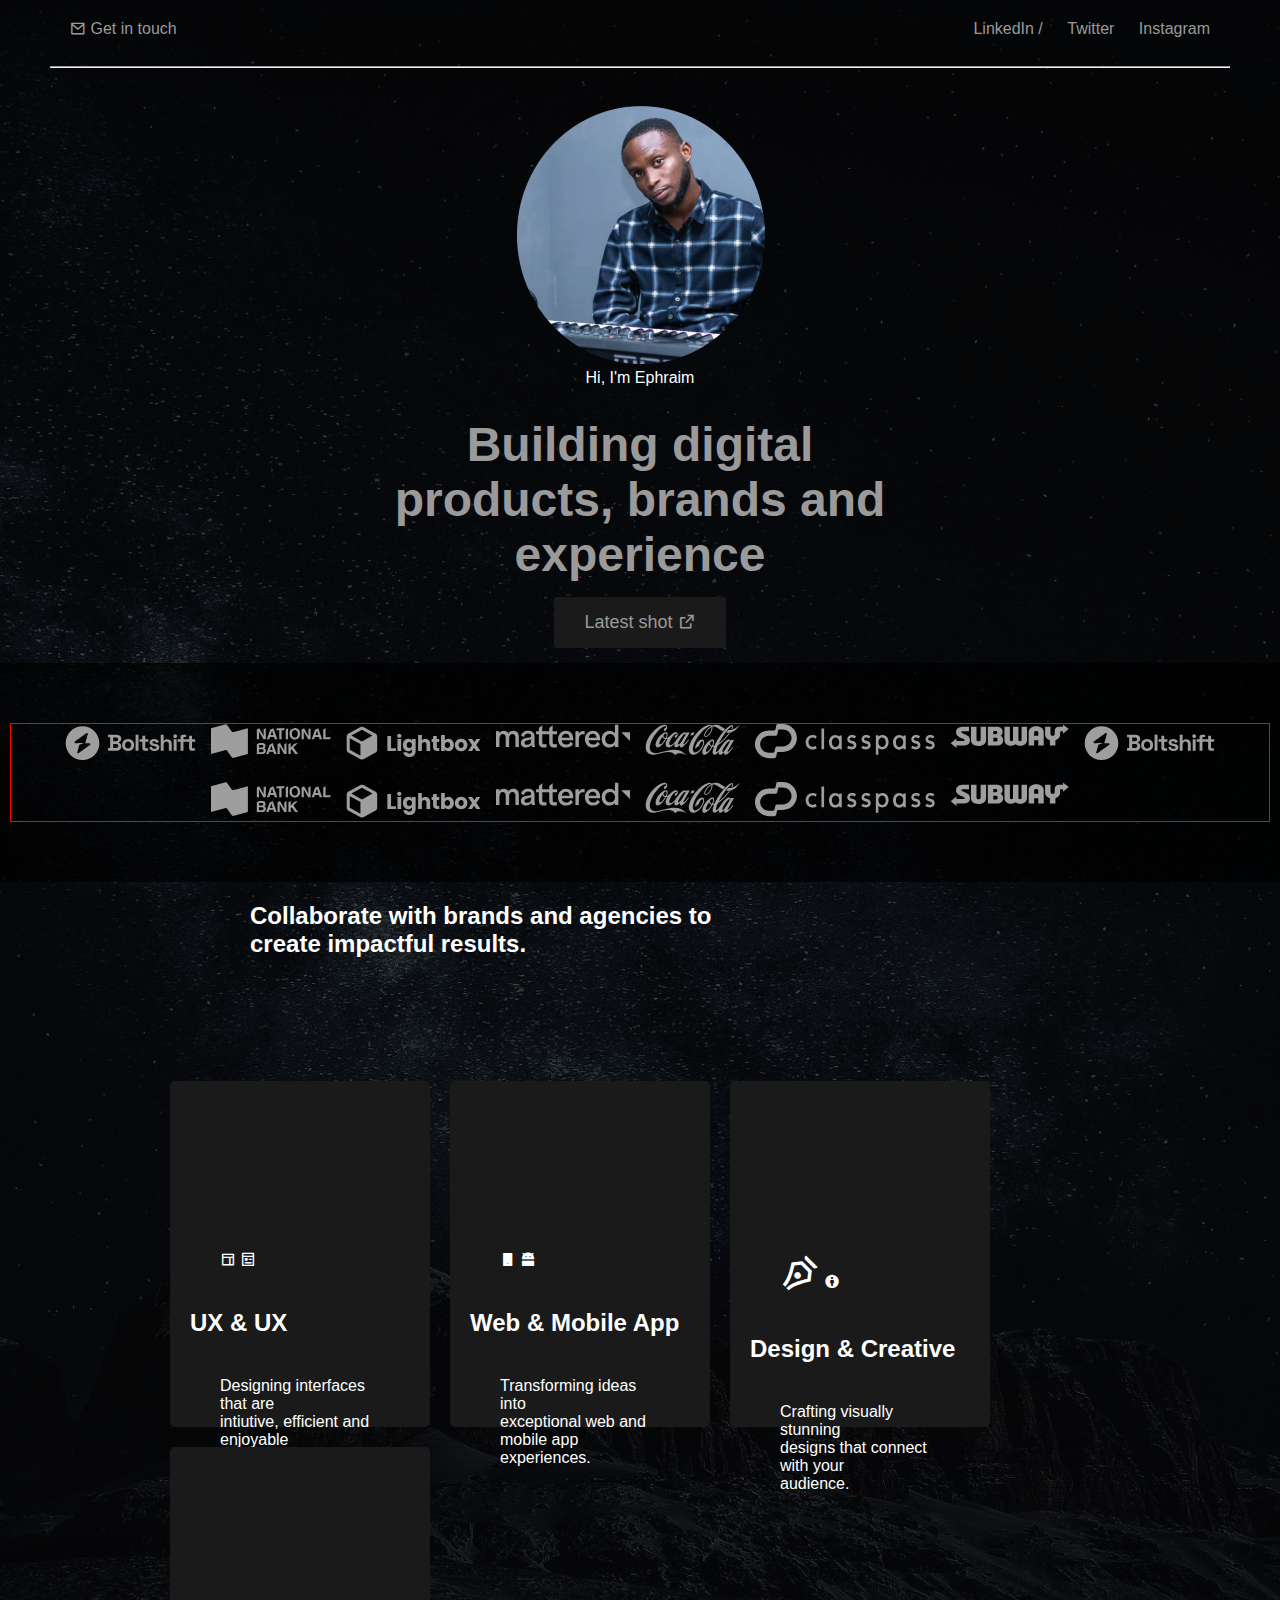
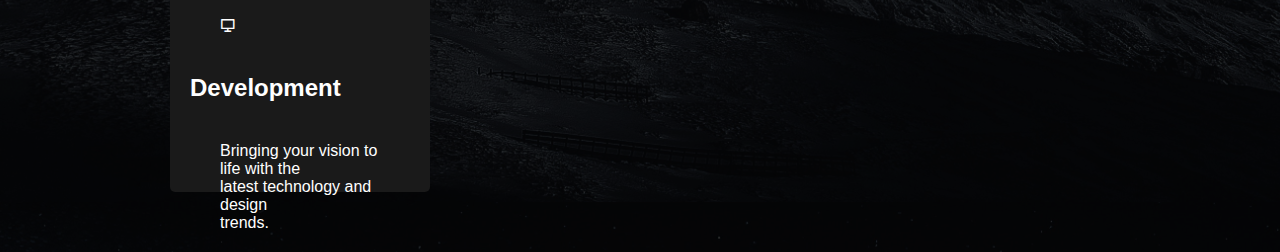
<file: index.html>
<!DOCTYPE html>
<html>
<head>
	<meta charset="utf-8">
	<meta name="viewport" content="width=device-width, initial-scale=1">
	<title>Portfolio</title>
	<link rel="stylesheet" type="text/css" href="style.css">

	<link rel="stylesheet"  href="fonts/remixicon.css">

</head>
<body>

	<div id="header-wrapper">
		
			<header>
   				 <div class="logo">
      				<i class="ri-mail-line"></i>
      				<a href="https://www.google.com/webhp?hl=gaa&sa=X&ved=0ahUKEwjvwPzQ0Z__AhWTUaQEHUVgDfgQPAgI">Get in touch</a>

    			</div>

    			<div class="get-in-touch">
     					     			</div>

    			<nav>
    			  <ul class="link">
        			<li><a href="#">LinkedIn    /</a></li>
        			<li><a href="#">Twitter</a></li>
					<li><a href="#">Instagram   </a></li>
     			  </ul>
    			</nav>

 			 </header>

 			 <hr>
	</div>

	<section class="image-section">
    <img src="EphWeb.png" alt="Profile Picture">
    <div class="intro-text">
      Hi, I'm Ephraim
    </div>
  </section>


  <section class="text-section">
    <div class="intro-text2">
       Building digital <br> products, brands and <br>experience
    </div>
    <div class="cta-button">
     <button><a href="#">Latest shot <i class="ri-external-link-line"></i></a></button> 
    </div>
  </section>

  <section class="logo-slider-section">
    <div class="logo-slider-container">
      <div class="logo-slider">
        
        <!-- Add more company logos as needed -->

		<div>
			<svg xmlns="http://www.w3.org/2000/svg" width="131" height="38" viewBox="0 0 131 38" fill="none"><path fill-rule="evenodd" clip-rule="evenodd" d="M17.5247 35.9664C26.8161 35.9664 34.3482 28.4342 34.3482 19.1429C34.3482 9.8515 26.8161 2.31934 17.5247 2.31934C8.2333 2.31934 0.701172 9.8515 0.701172 19.1429C0.701172 28.4342 8.2333 35.9664 17.5247 35.9664ZM22.7731 10.1564C23.0285 9.249 22.1479 8.71239 21.3436 9.28538L10.1166 17.2835C9.24434 17.9049 9.38154 19.1429 10.3226 19.1429H13.279V19.12H19.0409L14.3461 20.7765L12.2764 28.1293C12.0209 29.0368 12.9014 29.5734 13.7058 29.0004L24.9329 21.0023C25.8051 20.3809 25.6678 19.1429 24.7268 19.1429H20.2435L22.7731 10.1564Z" fill="#9E9E9E"></path><path d="M43.0508 26.7205V24.0593H45.1614V13.3228H43.0508V10.6616H51.3096C52.2884 10.6616 53.1373 10.8299 53.8561 11.1663C54.5902 11.4875 55.1561 11.954 55.5537 12.5657C55.9667 13.1622 56.1731 13.881 56.1731 14.7222V14.9516C56.1731 15.6857 56.0355 16.2899 55.7602 16.764C55.4849 17.2228 55.1561 17.5822 54.7737 17.8422C54.4067 18.0869 54.0549 18.2628 53.7184 18.3699V18.7828C54.0549 18.8746 54.422 19.0505 54.8196 19.3105C55.2173 19.5552 55.5537 19.9146 55.829 20.3887C56.1196 20.8628 56.2649 21.4822 56.2649 22.2469V22.4763C56.2649 23.3634 56.0584 24.1281 55.6455 24.7705C55.2325 25.3975 54.659 25.8793 53.9249 26.2158C53.2061 26.5522 52.3649 26.7205 51.4014 26.7205H43.0508ZM48.1896 23.9675H51.0343C51.692 23.9675 52.2196 23.8069 52.6173 23.4858C53.0302 23.1646 53.2367 22.7058 53.2367 22.1093V21.8799C53.2367 21.2834 53.0378 20.8246 52.6402 20.5034C52.2425 20.1822 51.7073 20.0216 51.0343 20.0216H48.1896V23.9675ZM48.1896 17.2687H50.9884C51.6155 17.2687 52.1278 17.1081 52.5255 16.7869C52.9384 16.4657 53.1449 16.0222 53.1449 15.4563V15.2269C53.1449 14.6457 52.9461 14.2022 52.5484 13.8963C52.1508 13.5752 51.6308 13.4146 50.9884 13.4146H48.1896V17.2687Z" fill="#9E9E9E"></path><path d="M63.1028 27.0416C61.971 27.0416 60.954 26.8122 60.0516 26.3534C59.1493 25.8946 58.4381 25.2293 57.9181 24.3575C57.3981 23.4858 57.1381 22.4381 57.1381 21.2146V20.8475C57.1381 19.624 57.3981 18.5763 57.9181 17.7046C58.4381 16.8328 59.1493 16.1675 60.0516 15.7087C60.954 15.2499 61.971 15.0205 63.1028 15.0205C64.2346 15.0205 65.2516 15.2499 66.154 15.7087C67.0563 16.1675 67.7675 16.8328 68.2875 17.7046C68.8075 18.5763 69.0675 19.624 69.0675 20.8475V21.2146C69.0675 22.4381 68.8075 23.4858 68.2875 24.3575C67.7675 25.2293 67.0563 25.8946 66.154 26.3534C65.2516 26.8122 64.2346 27.0416 63.1028 27.0416ZM63.1028 24.4722C63.9899 24.4722 64.724 24.1893 65.3052 23.6234C65.8863 23.0422 66.1769 22.2163 66.1769 21.1458V20.9163C66.1769 19.8458 65.8863 19.0275 65.3052 18.4616C64.7393 17.8805 64.0052 17.5899 63.1028 17.5899C62.2157 17.5899 61.4816 17.8805 60.9005 18.4616C60.3193 19.0275 60.0287 19.8458 60.0287 20.9163V21.1458C60.0287 22.2163 60.3193 23.0422 60.9005 23.6234C61.4816 24.1893 62.2157 24.4722 63.1028 24.4722Z" fill="#9E9E9E"></path><path d="M70.5886 26.7205V10.6616H73.4792V26.7205H70.5886Z" fill="#9E9E9E"></path><path d="M79.8941 26.7205C79.1447 26.7205 78.533 26.491 78.0588 26.0322C77.6 25.5581 77.3706 24.931 77.3706 24.151V17.7275H74.5259V15.3416H77.3706V11.8087H80.2612V15.3416H83.3812V17.7275H80.2612V23.6463C80.2612 24.1052 80.4753 24.3346 80.9035 24.3346H83.1059V26.7205H79.8941Z" fill="#9E9E9E"></path><path d="M89.5766 27.0416C88.093 27.0416 86.8771 26.7205 85.9289 26.0781C84.9807 25.4358 84.4071 24.5181 84.2083 23.3252L86.8695 22.6369C86.9766 23.1722 87.1524 23.5928 87.3972 23.8987C87.6572 24.2046 87.9707 24.4263 88.3377 24.564C88.7201 24.6863 89.133 24.7475 89.5766 24.7475C90.2495 24.7475 90.7466 24.6328 91.0677 24.4034C91.3889 24.1587 91.5495 23.8605 91.5495 23.5087C91.5495 23.1569 91.3966 22.8893 91.0907 22.7058C90.7848 22.5069 90.2954 22.3463 89.6224 22.224L88.9801 22.1093C88.1848 21.9563 87.4583 21.7499 86.8007 21.4899C86.143 21.2146 85.6154 20.8399 85.2177 20.3658C84.8201 19.8916 84.6213 19.2799 84.6213 18.5305C84.6213 17.3987 85.0342 16.5346 85.8601 15.9381C86.686 15.3263 87.7719 15.0205 89.1177 15.0205C90.3872 15.0205 91.4424 15.3034 92.2836 15.8693C93.1248 16.4352 93.6754 17.1769 93.9354 18.0946L91.2513 18.9205C91.1289 18.3393 90.8766 17.9263 90.4942 17.6816C90.1272 17.4369 89.6683 17.3146 89.1177 17.3146C88.5672 17.3146 88.1466 17.414 87.856 17.6128C87.5654 17.7963 87.4201 18.0563 87.4201 18.3928C87.4201 18.7599 87.573 19.0352 87.8789 19.2187C88.1848 19.3869 88.5977 19.5169 89.1177 19.6087L89.7601 19.7234C90.6166 19.8763 91.3889 20.0828 92.0772 20.3428C92.7807 20.5875 93.3313 20.9469 93.7289 21.421C94.1419 21.8799 94.3483 22.5069 94.3483 23.3022C94.3483 24.4952 93.9124 25.4205 93.0407 26.0781C92.1842 26.7205 91.0295 27.0416 89.5766 27.0416Z" fill="#9E9E9E"></path><path d="M95.7343 26.7205V10.6616H98.6249V16.741H99.0378C99.1602 16.4963 99.3514 16.2516 99.6114 16.0069C99.8714 15.7622 100.215 15.5634 100.644 15.4105C101.087 15.2422 101.645 15.1581 102.318 15.1581C103.205 15.1581 103.978 15.3646 104.635 15.7775C105.308 16.1752 105.828 16.7334 106.195 17.4522C106.563 18.1557 106.746 18.9816 106.746 19.9299V26.7205H103.855V20.1593C103.855 19.3028 103.641 18.6605 103.213 18.2322C102.8 17.804 102.204 17.5899 101.424 17.5899C100.537 17.5899 99.8484 17.8881 99.359 18.4846C98.8696 19.0658 98.6249 19.884 98.6249 20.9393V26.7205H95.7343Z" fill="#9E9E9E"></path><path d="M108.724 26.7205V15.3416H111.614V26.7205H108.724ZM110.169 14.011C109.649 14.011 109.206 13.8428 108.839 13.5063C108.487 13.1699 108.311 12.7263 108.311 12.1757C108.311 11.6252 108.487 11.1816 108.839 10.8452C109.206 10.5087 109.649 10.3405 110.169 10.3405C110.704 10.3405 111.148 10.5087 111.5 10.8452C111.851 11.1816 112.027 11.6252 112.027 12.1757C112.027 12.7263 111.851 13.1699 111.5 13.5063C111.148 13.8428 110.704 14.011 110.169 14.011Z" fill="#9E9E9E"></path><path d="M115.552 26.7205V17.7275H112.661V15.3416H115.552V13.231C115.552 12.451 115.781 11.8316 116.24 11.3728C116.714 10.8987 117.326 10.6616 118.075 10.6616H121.058V13.0475H119.085C118.656 13.0475 118.442 13.2769 118.442 13.7357V15.3416H121.425V17.7275H118.442V26.7205H115.552Z" fill="#9E9E9E"></path><path d="M126.65 26.7205C125.901 26.7205 125.289 26.491 124.815 26.0322C124.356 25.5581 124.127 24.931 124.127 24.151V17.7275H121.282V15.3416H124.127V11.8087H127.017V15.3416H130.137V17.7275H127.017V23.6463C127.017 24.1052 127.231 24.3346 127.66 24.3346H129.862V26.7205H126.65Z" fill="#9E9E9E"></path></svg>
</div>

<div>
<svg xmlns="http://www.w3.org/2000/svg" width="120" height="34" viewBox="0 0 120 34" fill="none"><path d="M22.9943 7.99321C22.3617 8.15135 21.9189 8.24624 21.4445 8.05647C21.0966 7.92995 20.8119 7.51877 20.5589 7.17085L16.289 1.31948C16.0359 0.971564 15.7513 0.560387 15.4033 0.433871C14.9605 0.244096 14.4861 0.370613 13.8535 0.497129L0 4.19772V29.9754L13.8851 26.2748C14.5177 26.1483 14.9922 26.0218 15.435 26.2115C15.7829 26.3697 16.0675 26.7492 16.3206 27.0971L20.5905 32.9801C20.8435 33.3281 21.1282 33.7076 21.4761 33.8658C21.9189 34.0239 22.3934 33.929 23.0259 33.8025L36.8795 30.1019V4.29261L22.9943 7.99321Z" fill="#9E9E9E"></path><path d="M47.9813 15.2679V7.42394L52.4727 15.2679H54.7816V4.29266L52.6308 5.33642V11.9153H52.5992L48.2344 4.29266L45.8306 5.46294V15.2679H47.9813Z" fill="#9E9E9E"></path><path d="M62.4037 4.29266L59.2091 5.84249L55.8564 15.2679H58.2602L59.0193 12.9906H63.0995L63.7953 15.2679H66.294L62.4037 4.29266ZM59.6519 11.0929L61.0436 6.75973H61.0752L62.4353 11.0929H59.6519Z" fill="#9E9E9E"></path><path d="M107.254 4.29266L104.059 5.84249L100.707 15.2679H103.11L103.869 12.9906H107.918L108.614 15.2679H111.112L107.254 4.29266ZM104.502 11.0929L105.894 6.75973H105.925L107.285 11.0929H104.502Z" fill="#9E9E9E"></path><path d="M68.2546 6.22203V15.2679H70.5319V6.22203H72.746L73.853 4.29266H66.0406L64.9336 6.22203H68.2546Z" fill="#9E9E9E"></path><path d="M77.0483 4.29266L74.771 5.39968V15.2679H77.0483V4.29266Z" fill="#9E9E9E"></path><path d="M83.8485 3.97632C83.7536 3.97632 83.6271 3.97632 83.5005 3.97632L79.7051 5.84243C79.0408 6.69641 78.5664 7.96157 78.5664 9.76443C78.5664 14.92 82.3935 15.5525 83.8485 15.5525C85.3034 15.5525 89.1305 14.92 89.1305 9.76443C89.1305 4.6089 85.3034 3.97632 83.8485 3.97632V3.97632ZM83.8485 13.5915C82.6149 13.5915 80.8753 12.8324 80.8753 9.76443C80.8753 6.69641 82.6149 5.93732 83.8485 5.93732C85.082 5.93732 86.8216 6.69641 86.8216 9.76443C86.8216 12.8324 85.082 13.5915 83.8485 13.5915Z" fill="#9E9E9E"></path><path d="M92.7991 7.42394L97.2588 15.2679H99.5677V4.29266L97.4169 5.33642V11.9153H97.3853L93.0521 4.29266L90.6167 5.46294V15.2679H92.7675V7.42394H92.7991Z" fill="#9E9E9E"></path><path d="M114.559 4.29266L112.25 5.39968V15.2679H118.861L120 13.2753H114.559V4.29266Z" fill="#9E9E9E"></path><path d="M53.2001 24.1557C53.6429 23.9343 54.5602 23.4915 54.5602 21.91C54.5602 20.7714 53.8643 19.095 51.1759 19.095H48.1395L45.8306 20.2337V30.0703H50.48C52.7257 30.0703 53.3267 29.6908 53.9592 29.0898C54.5286 28.5205 54.9081 27.6981 54.9081 26.8125C54.8765 25.7371 54.5286 24.6617 53.2001 24.1557ZM48.013 20.9928H50.6382C51.6819 20.9928 52.3145 21.2774 52.3145 22.163C52.3145 23.0487 51.5871 23.3966 50.7014 23.3966H48.013V20.9928ZM50.828 28.1726H48.013V25.2311H50.9228C51.7452 25.2311 52.5676 25.6106 52.5676 26.5595C52.5992 27.6981 51.9666 28.1726 50.828 28.1726V28.1726Z" fill="#9E9E9E"></path><path d="M68.7288 22.2579L73.1885 30.0703H75.4974V19.095L73.3466 20.1388V26.7493H73.315L68.9818 19.095L66.5464 20.2653V30.0703H68.6972V22.2579H68.7288Z" fill="#9E9E9E"></path><path d="M61.7401 19.095L58.5456 20.6449L55.1929 30.0703H57.5967L58.3558 27.793H62.4043L63.1001 30.0703H65.5988L61.7401 19.095ZM58.9567 25.9269L60.3484 21.5937H60.38L61.7401 25.9269H58.9567Z" fill="#9E9E9E"></path><path d="M80.7804 25.2627L84.1647 30.0703H87.1062L82.3935 23.5864L86.8532 19.095L83.3107 19.7276L79.705 23.5547V19.095L77.4277 20.2337V30.0703H79.705V26.3697L80.7804 25.2627Z" fill="#9E9E9E"></path></svg>
</div>

<div>
<svg xmlns="http://www.w3.org/2000/svg" width="135" height="39" viewBox="0 0 135 39" fill="none"><path fill-rule="evenodd" clip-rule="evenodd" d="M16.5609 2.75006C16.1557 2.66722 15.7377 2.66722 15.3325 2.75006C14.864 2.84583 14.4453 3.07895 14.1125 3.26427L14.0217 3.31466L2.74048 9.54472C2.70929 9.56194 2.67716 9.57954 2.64423 9.59757C2.29187 9.79049 1.84883 10.0331 1.5086 10.4001C1.21444 10.7174 0.991836 11.0934 0.855661 11.5031C0.698155 11.977 0.699998 12.4798 0.701463 12.8797C0.7016 12.917 0.701734 12.9535 0.701734 12.989V25.2898C0.701734 25.3253 0.7016 25.3618 0.701463 25.3991C0.699998 25.799 0.698155 26.3018 0.855662 26.7757C0.991837 27.1854 1.21445 27.5614 1.5086 27.8787C1.84883 28.2457 2.29187 28.4883 2.64423 28.6812C2.67716 28.6993 2.7093 28.7169 2.74049 28.7341L14.0217 34.9641L14.1125 35.0145C14.4453 35.1999 14.864 35.433 15.3325 35.5287C15.7377 35.6116 16.1557 35.6116 16.5609 35.5287C17.0293 35.433 17.448 35.1998 17.7809 35.0145L17.8716 34.9641L29.1529 28.7341C29.1667 28.7265 29.1806 28.7188 29.1948 28.711C29.2126 28.7012 29.2308 28.6913 29.2491 28.6812C29.6015 28.4883 30.0445 28.2457 30.3848 27.8787C30.6789 27.5614 30.9015 27.1854 31.0377 26.7757C31.1952 26.3018 31.1934 25.799 31.1919 25.3991C31.1918 25.3617 31.1916 25.3253 31.1916 25.2898V12.989C31.1916 12.9535 31.1918 12.917 31.1919 12.8797C31.1934 12.4798 31.1952 11.977 31.0377 11.5031C30.9015 11.0934 30.6789 10.7174 30.3848 10.4001C30.0445 10.0331 29.6015 9.79049 29.2491 9.59756L29.2479 9.59688C29.2154 9.57909 29.1837 9.56172 29.1529 9.54472L17.8716 3.31465L17.7809 3.26427C17.448 3.07894 17.0293 2.84583 16.5609 2.75006ZM15.5025 5.96409C15.7335 5.8365 15.8514 5.77204 15.9394 5.72986L15.9467 5.72639L15.954 5.72986C16.0419 5.77204 16.1599 5.8365 16.3909 5.96409L26.5279 11.5623L15.9466 17.4058L5.36537 11.5623L15.5025 5.96409ZM3.75072 14.1378L14.4221 20.031L14.4222 31.7181L4.22121 26.0846C3.97736 25.95 3.85286 25.8805 3.76551 25.8252L3.75814 25.8205L3.75759 25.8118C3.75136 25.709 3.75072 25.5671 3.75072 25.2898V14.1378Z" fill="#9E9E9E"></path><path d="M45.066 24.2039H49.9189V27.0466H41.3613V11.9285H45.066V24.2039Z" fill="#9E9E9E"></path><path d="M53.3324 13.7806C52.6825 13.7806 52.1481 13.594 51.7292 13.2207C51.3248 12.833 51.1226 12.3593 51.1226 11.7993C51.1226 11.225 51.3248 10.7513 51.7292 10.378C52.1481 9.99033 52.6825 9.79651 53.3324 9.79651C53.9679 9.79651 54.4879 9.99033 54.8923 10.378C55.3111 10.7513 55.5205 11.225 55.5205 11.7993C55.5205 12.3593 55.3111 12.833 54.8923 13.2207C54.4879 13.594 53.9679 13.7806 53.3324 13.7806ZM55.1739 15.0297V27.0466H51.4693V15.0297H55.1739Z" fill="#9E9E9E"></path><path d="M62.2349 14.8574C63.087 14.8574 63.8309 15.0297 64.4664 15.3743C65.1163 15.7188 65.6146 16.1711 65.9612 16.731V15.0297H69.6659V27.0251C69.6659 28.1306 69.442 29.1284 68.9943 30.0185C68.561 30.923 67.8894 31.6409 66.9795 32.1721C66.084 32.7033 64.9646 32.9689 63.6214 32.9689C61.8305 32.9689 60.379 32.5454 59.2668 31.6983C58.1547 30.8656 57.5192 29.7314 57.3603 28.2957H61.0217C61.1372 28.7551 61.4116 29.114 61.8449 29.3725C62.2782 29.6453 62.8126 29.7817 63.4481 29.7817C64.2136 29.7817 64.8202 29.5591 65.268 29.1141C65.7301 28.6833 65.9612 27.987 65.9612 27.0251V25.3238C65.6001 25.8837 65.1019 26.3431 64.4664 26.702C63.8309 27.0466 63.087 27.2189 62.2349 27.2189C61.2383 27.2189 60.3356 26.9677 59.5268 26.4652C58.718 25.9483 58.0753 25.2233 57.5987 24.29C57.1365 23.3425 56.9054 22.2513 56.9054 21.0166C56.9054 19.7819 57.1365 18.6979 57.5987 17.7647C58.0753 16.8315 58.718 16.1137 59.5268 15.6112C60.3356 15.1087 61.2383 14.8574 62.2349 14.8574ZM65.9612 21.0382C65.9612 20.1193 65.7012 19.3943 65.1813 18.863C64.6758 18.3318 64.0547 18.0662 63.3181 18.0662C62.5815 18.0662 61.9533 18.3318 61.4333 18.863C60.9278 19.3799 60.675 20.0978 60.675 21.0166C60.675 21.9355 60.9278 22.6677 61.4333 23.2133C61.9533 23.7445 62.5815 24.0101 63.3181 24.0101C64.0547 24.0101 64.6758 23.7445 65.1813 23.2133C65.7012 22.682 65.9612 21.957 65.9612 21.0382Z" fill="#9E9E9E"></path><path d="M79.5604 14.9005C80.9469 14.9005 82.059 15.3599 82.8967 16.2788C83.7344 17.1833 84.1533 18.4323 84.1533 20.026V27.0466H80.4703V20.5213C80.4703 19.7173 80.2609 19.0928 79.842 18.6477C79.4232 18.2026 78.8599 17.9801 78.1522 17.9801C77.4445 17.9801 76.8812 18.2026 76.4623 18.6477C76.0435 19.0928 75.834 19.7173 75.834 20.5213V27.0466H72.1294V11.1102H75.834V16.6449C76.2096 16.1137 76.7223 15.6901 77.3722 15.3743C78.0222 15.0584 78.7516 14.9005 79.5604 14.9005Z" fill="#9E9E9E"></path><path d="M93.2487 23.9239V27.0466H91.3639C90.0207 27.0466 88.9736 26.7236 88.2225 26.0775C87.4715 25.4171 87.096 24.3475 87.096 22.8687V18.0878H85.6228V15.0297H87.096V12.1008H90.8006V15.0297H93.227V18.0878H90.8006V22.9118C90.8006 23.2707 90.8873 23.5291 91.0606 23.687C91.2339 23.845 91.5228 23.9239 91.9272 23.9239H93.2487Z" fill="#9E9E9E"></path><path d="M98.8003 16.731C99.1469 16.1711 99.6452 15.7188 100.295 15.3743C100.945 15.0297 101.689 14.8574 102.527 14.8574C103.523 14.8574 104.426 15.1087 105.235 15.6112C106.044 16.1137 106.679 16.8315 107.141 17.7647C107.618 18.6979 107.856 19.7819 107.856 21.0166C107.856 22.2513 107.618 23.3425 107.141 24.29C106.679 25.2233 106.044 25.9483 105.235 26.4652C104.426 26.9677 103.523 27.2189 102.527 27.2189C101.674 27.2189 100.931 27.0538 100.295 26.7236C99.6597 26.379 99.1614 25.9268 98.8003 25.3668V27.0466H95.0956V11.1102H98.8003V16.731ZM104.086 21.0166C104.086 20.0978 103.826 19.3799 103.307 18.863C102.801 18.3318 102.173 18.0662 101.422 18.0662C100.685 18.0662 100.057 18.3318 99.5369 18.863C99.0314 19.3943 98.7786 20.1193 98.7786 21.0382C98.7786 21.957 99.0314 22.682 99.5369 23.2133C100.057 23.7445 100.685 24.0101 101.422 24.0101C102.158 24.0101 102.787 23.7445 103.307 23.2133C103.826 22.6677 104.086 21.9355 104.086 21.0166Z" fill="#9E9E9E"></path><path d="M115.086 27.2189C113.902 27.2189 112.833 26.9677 111.879 26.4652C110.941 25.9627 110.197 25.2448 109.648 24.3116C109.114 23.3784 108.846 22.2872 108.846 21.0382C108.846 19.8034 109.121 18.7195 109.67 17.7863C110.219 16.8387 110.97 16.1137 111.923 15.6112C112.876 15.1087 113.945 14.8574 115.129 14.8574C116.314 14.8574 117.382 15.1087 118.336 15.6112C119.289 16.1137 120.04 16.8387 120.589 17.7863C121.138 18.7195 121.412 19.8034 121.412 21.0382C121.412 22.2729 121.13 23.364 120.567 24.3116C120.018 25.2448 119.26 25.9627 118.292 26.4652C117.339 26.9677 116.27 27.2189 115.086 27.2189ZM115.086 24.0316C115.794 24.0316 116.393 23.7732 116.884 23.2563C117.39 22.7395 117.642 22.0001 117.642 21.0382C117.642 20.0762 117.397 19.3368 116.906 18.82C116.429 18.3031 115.837 18.0447 115.129 18.0447C114.407 18.0447 113.808 18.3031 113.331 18.82C112.854 19.3225 112.616 20.0619 112.616 21.0382C112.616 22.0001 112.847 22.7395 113.309 23.2563C113.786 23.7732 114.378 24.0316 115.086 24.0316Z" fill="#9E9E9E"></path><path d="M130.31 27.0466L127.992 23.7086L126.042 27.0466H122.034L126.02 20.9089L121.926 15.0297H126.085L128.404 18.3462L130.353 15.0297H134.361L130.31 21.0812L134.47 27.0466H130.31Z" fill="#9E9E9E"></path></svg>
</div>
<div>
<svg xmlns="http://www.w3.org/2000/svg" width="134" height="24" viewBox="0 0 134 24" fill="none"><path d="M134 17.0972V8.19855H125.256L134 17.0972Z" fill="#9E9E9E"></path><path d="M3.42792 7.28854V9.3213C4.47135 7.37956 6.20046 6.74243 7.84013 6.74243C9.98661 6.74243 11.5368 7.77398 12.4312 9.473C13.3256 7.80432 15.0547 6.74243 17.38 6.74243C20.7786 6.74243 22.8655 8.89654 22.8655 12.9317V23.0652H19.4371V13.5385C19.4371 11.1113 18.3937 9.92809 16.4559 9.92809C14.2796 9.92809 13.1467 11.5058 13.1467 14.2363V23.0652H9.7183V13.5688C9.7183 11.1113 8.64506 9.92809 6.7967 9.92809C4.5906 9.92809 3.48754 11.7181 3.42792 14.4487V23.0652H-0.000488281V7.28854H3.42792Z" fill="#9E9E9E"></path><path d="M30.0203 14.115C34.4921 13.3261 35.1778 13.2048 35.1778 11.7485C35.1778 10.2011 33.7766 9.50334 31.9581 9.50334C29.752 9.50334 28.2018 10.7776 28.2018 13.0227L25.1609 11.8091C25.6081 8.83587 28.3508 6.74243 31.9581 6.74243C35.9828 6.74243 38.5168 8.68417 38.5168 12.2036V19.9402L39.0534 23.0651H36.0126L35.3567 21.1234C34.2238 22.7011 32.286 23.4929 30.1396 23.4929C27.0391 23.4929 24.8628 21.7636 24.8628 18.942C24.8628 16.2387 26.89 14.6914 30.0203 14.115ZM30.9147 20.8504C33.717 20.8504 35.1778 19.0603 35.1778 16.7242V15.3589C34.7008 15.7836 33.8065 15.905 30.9743 16.4511C29.5135 16.7545 28.4701 17.3613 28.4701 18.7569C28.4701 19.9402 29.3644 20.8504 30.9147 20.8504Z" fill="#9E9E9E"></path><path d="M46.2683 1.34198V7.28855H50.6805V10.2922H46.2683V17.9681C46.2683 19.9098 47.0136 20.3042 48.5639 20.3042C49.1958 20.2813 49.8245 20.2001 50.442 20.0615V23.1289C49.9352 23.3412 48.5639 23.4596 48.0571 23.4596C44.6883 23.4596 42.8399 22.0336 42.8399 18.4232V10.2922H40.0674V7.28855H42.8399V3.95119L46.2683 1.34198Z" fill="#9E9E9E"></path><path d="M56.6726 1.34198V7.28855H61.0848V10.2922H56.6726V17.9681C56.6726 19.9098 57.4179 20.3042 58.9682 20.3042C59.6002 20.2813 60.2288 20.2001 60.8463 20.0615V23.1289C60.3395 23.3412 58.9682 23.4596 58.4614 23.4596C55.0926 23.4596 53.2442 22.0336 53.2442 18.4232V10.2922H50.4717V7.28855H53.2442V3.95119L56.6726 1.34198Z" fill="#9E9E9E"></path><path d="M77.2726 14.8734C77.2697 15.34 77.2398 15.806 77.1832 16.2691H65.6756C66.0334 19.2727 67.7923 20.5773 70.1475 20.5773C72.3238 20.5773 73.7249 19.6974 74.5597 17.7557L77.0341 20.0008C75.5733 22.3977 72.92 23.5202 70.058 23.5202C65.1688 23.5202 62.0684 20.0919 62.0684 15.2072C62.0684 10.3225 65.3477 6.74243 69.8494 6.74243C74.4106 6.74243 77.2726 10.0494 77.2726 14.8734ZM73.5759 13.7205C73.5759 11.2934 72.1747 9.68537 69.7897 9.68537C67.7625 9.68537 66.1228 10.99 65.7054 13.7205H73.5759Z" fill="#9E9E9E"></path><path d="M82.8474 7.28862V9.77647C83.9802 7.501 85.8286 6.92454 87.2596 6.92454C87.7261 6.9011 88.1924 6.97332 88.6309 7.13692V10.5956C88.0622 10.4117 87.4687 10.3195 86.872 10.3226C84.487 10.3226 82.8474 11.9609 82.8474 15.45V23.0652H79.4189V7.28862H82.8474Z" fill="#9E9E9E"></path><path d="M104.163 14.8734C104.16 15.34 104.13 15.806 104.074 16.2691H92.5663C92.924 19.2727 94.6829 20.5773 97.0381 20.5773C99.2144 20.5773 100.616 19.6974 101.45 17.7557L103.925 20.0008C102.464 22.3977 99.8107 23.5202 96.9487 23.5202C92.0595 23.5202 88.959 20.0919 88.959 15.2072C88.959 10.3225 92.2383 6.74243 96.74 6.74243C101.301 6.74243 104.163 10.0494 104.163 14.8734ZM100.467 13.7205C100.467 11.2934 99.0653 9.68537 96.6804 9.68537C94.6531 9.68537 93.0135 10.99 92.5961 13.7205H100.467Z" fill="#9E9E9E"></path><path d="M122.349 23.0651H118.95V21.0627C117.728 22.5494 115.939 23.5202 113.524 23.5202C108.873 23.5202 105.684 19.9098 105.684 15.1768C105.684 10.4438 108.844 6.74241 113.524 6.74241C115.909 6.74241 117.698 7.71328 118.92 9.19992V0.765503H122.349V23.0651ZM114.15 20.3346C116.953 20.3346 119.039 18.2411 119.039 15.1768C119.039 12.1125 116.953 9.89773 114.15 9.89773C111.229 9.89773 109.231 12.1125 109.231 15.1768C109.231 18.1804 111.229 20.3346 114.15 20.3346Z" fill="#9E9E9E"></path></svg>
</div>

<div>
<svg xmlns="http://www.w3.org/2000/svg" width="95" height="32" viewBox="0 0 95 32" fill="none"><path d="M36.7982 27.6029C33.3005 25.3498 28.5536 24.9544 20.8981 27.0783C12.7369 28.9961 10.0159 30.2255 6.44233 27.7576C5.06946 26.5452 4.57725 24.5932 4.94479 21.7814C5.79726 17.1977 8.10096 12.7867 12.1929 7.89373C14.477 5.34844 16.5956 3.16412 19.3933 2.28698C21.5374 1.73673 21.337 3.4218 21.0775 3.66279C20.8038 3.66279 20.3439 3.70591 19.9884 3.93786C19.7 4.16158 18.9081 4.88397 18.8656 5.85569C18.8043 7.34324 20.3438 7.03363 21.0077 6.21689C21.7234 5.29651 22.7812 3.53401 21.9492 1.89136C21.6004 1.30668 20.9979 0.902596 20.2498 0.765004C17.688 0.618599 15.3022 1.83978 13.1003 3.18985C8.28497 6.53496 4.43296 11.1701 2.25334 16.2437C0.996675 19.305 -0.139785 23.6901 1.56373 27.2591C2.88149 29.7356 5.61736 31.051 8.8814 30.7759C11.1706 30.5354 13.9388 29.7955 15.8006 29.3488C17.6624 28.9013 27.1927 25.6253 30.3241 31.327C30.3241 31.327 31.3654 29.3056 33.9676 29.2625C36.1071 29.0651 39.1935 29.8819 41.4411 31.5326C40.6923 30.4065 38.5693 28.7468 36.7982 27.6029Z" fill="#9E9E9E"></path><path d="M21.8695 8.46981C20.087 7.30033 16.5044 9.53612 13.635 13.3712C11.011 16.8113 9.87792 20.8094 11.111 22.6583C12.9453 24.8338 16.3504 21.6694 17.7985 19.9756L17.9853 19.7777C18.9701 18.7199 19.7309 17.4472 20.4672 16.226C20.4672 16.226 21.144 15.1081 21.1764 15.0564C21.5947 14.9793 22.0985 14.8589 22.6663 14.6954C22.6582 14.721 20.494 18.3586 20.7148 20.1641C20.7836 20.715 20.731 22.7271 22.6956 23.3376C25.314 23.7764 27.4048 21.7467 29.2493 19.9409C29.2493 19.9409 29.5636 19.6402 29.7414 19.4685C29.6964 19.6486 29.6378 19.8889 29.6378 19.8889C28.8712 22.5548 29.9045 23.1141 30.5509 23.3205C32.5043 23.8884 34.838 21.0504 34.8455 21.0504C34.785 21.9444 34.608 22.6839 35.5504 23.2773C36.4398 23.5957 37.34 23.1103 38.0242 22.6545C40.4888 20.9175 42.4743 18.1989 44.0781 15.8489H43.0551C43.043 15.8489 40.5308 19.49 38.8996 20.2814C38.897 20.2814 38.6002 20.4338 38.4291 20.3132C38.2174 20.1325 38.3009 19.757 38.4317 19.491C38.4399 19.4736 44.7301 8.56393 44.7301 8.56393H41.7601C41.7601 8.56393 41.4357 9.0888 41.4093 9.12323C41.3893 9.10607 41.3417 9.01583 41.3087 8.97259C39.4686 6.42731 35.3017 10.3424 32.1646 14.8826C30.9568 16.6284 29.4191 18.5941 27.8246 20.0129C27.8246 20.0129 25.4625 22.1782 24.4532 20.6225C24.0843 19.9688 24.1978 19.0132 24.4058 18.3856C25.581 15.0405 27.6058 12.0047 29.91 10.1729C30.5605 9.66584 31.2675 9.5192 31.6184 9.73423C31.9526 9.93233 32.0066 10.4221 31.7951 10.7575C31.2584 10.7404 30.8285 10.9035 30.479 11.2647C29.7904 11.9871 29.5512 12.6837 29.7701 13.3374C30.8336 14.8508 32.9546 11.8582 32.852 10.0351C32.8153 9.38149 32.4666 8.7625 31.9462 8.46123C31.1706 7.99711 29.9873 8.11731 29.2216 8.48732C28.1965 8.87413 26.5738 10.2241 25.6267 11.2734C24.4343 12.5892 22.3893 14.0509 21.7498 13.8873C21.9593 13.3281 23.6866 9.79392 21.8695 8.46981ZM36.1882 13.6981C36.7659 12.8985 38.4475 10.7572 38.8574 10.3961C40.2362 9.18315 40.7872 9.71684 40.8349 10.095C39.5482 12.3995 38.0295 15.0396 36.6016 17.4131C36.6046 17.4046 36.1548 18.0924 36.1548 18.0924C35.5242 19.0553 34.8892 19.8808 33.8534 20.4569C33.7057 20.5002 33.4623 20.5174 33.3002 20.3966C33.1052 20.2676 33.0282 20.0526 33.0502 19.8289C33.1122 19.0896 33.8651 16.8284 36.1882 13.6981ZM20.0313 15.0825C20.0313 15.0825 20.0055 15.1601 19.9927 15.1855C19.9894 15.1855 18.6978 17.2921 18.6978 17.2921C17.9183 18.3328 16.9451 19.6402 15.7285 20.2676C15.3679 20.3881 14.8694 20.4656 14.6154 20.1477C14.0769 19.5026 14.3544 18.6083 14.5799 17.886L14.6597 17.628C15.3062 15.874 16.332 14.3258 17.3304 12.8897C17.3428 12.8812 17.3708 12.8727 17.3809 12.8727C17.3832 12.8812 17.3872 12.8812 17.389 12.8985C18.0155 14.1022 19.1903 14.6609 20.0688 14.9193C20.0741 14.9193 20.0797 14.9278 20.0797 14.9451C20.0799 14.9707 20.0655 15.0054 20.0313 15.0825ZM21.255 12.5976C21.2493 12.6147 20.6797 13.9217 20.6797 13.9217C20.5973 13.9904 20.4671 13.9561 20.3179 13.9217L20.0622 13.8785C19.2594 13.6292 18.6538 13.096 18.467 12.4598C18.2095 11.2214 19.2673 10.2497 19.7335 9.89732C20.1807 9.58747 20.8759 9.42415 21.2796 9.74245C21.5286 10.0349 21.623 10.4131 21.623 10.8262C21.6231 11.385 21.4506 12.0127 21.255 12.5976Z" fill="#9E9E9E"></path><path d="M58.8011 16.5873C58.5147 15.9683 57.8349 15.5727 57.1104 15.6156C54.7577 15.8307 52.4564 17.7655 51.2482 20.5428C50.6141 21.9704 50.2681 23.1484 50.0412 25.023C50.7728 24.1805 52.265 22.7961 53.9584 22.0393C53.9584 22.0393 54.1889 20.2421 55.3639 18.6426C55.8085 17.9803 56.6983 16.9141 57.6974 17.1977C58.5703 17.4903 58.2635 19.9067 57.1033 22.2451C56.2449 23.9652 54.9312 25.6855 53.6021 26.8719C52.4269 27.8695 50.6883 29.0733 49.1671 28.1447C48.209 27.5774 47.7204 26.3904 47.8236 24.8598C48.2814 20.5173 50.2581 16.8196 53.0869 12.606C56.0038 8.6934 59.219 4.67761 63.5504 2.53605C64.4339 2.08896 65.2521 1.9858 65.9593 2.26098C65.9593 2.26098 61.8933 4.49677 59.9552 8.63313C59.4621 9.6824 58.7764 11.1009 59.467 12.3565C59.8278 13.0099 60.4685 13.0616 60.9844 13.0272C63.3601 12.4767 64.895 10.2582 66.1491 8.22893C66.8761 6.68968 67.5224 5.159 67.5224 3.45631C67.5224 3.24998 67.5117 2.97491 67.4942 2.76835C68.6292 2.16663 70.9567 3.23271 70.9567 3.23271C72.7755 3.8349 76.6482 6.80177 77.9545 7.36906C78.5917 6.62963 79.6389 5.51186 80.2285 4.95279L79.375 4.42815C78.0085 3.59402 76.564 2.80278 75.1423 2.02034C71.9135 0.257726 69.2854 0.876716 67.9478 1.35835C67.4221 1.54741 66.9416 1.71085 66.9416 1.71085C65.949 0.627381 64.321 0.730311 63.1214 1.02289C58.8075 2.2611 54.8023 5.27932 50.5083 10.5164C47.3513 14.6183 45.393 18.1613 44.3493 21.6611C43.5448 24.017 43.3002 27.4826 45.2639 29.5379C46.9335 31.283 49.1473 30.905 50.7106 30.2774C54.0978 28.6092 57.1421 25.0145 58.659 20.8783C59.025 19.6487 59.4313 17.9117 58.8011 16.5873ZM66.5897 3.62845C66.1413 8.77084 62.1441 11.7894 61.1551 12.0298C60.5557 12.15 59.533 11.8836 60.446 9.72552C61.7905 6.81869 64.086 4.35096 66.5489 3.08677C66.6088 3.3018 66.6073 3.43904 66.5897 3.62845Z" fill="#9E9E9E"></path><path d="M90.3011 4.28173C88.151 5.50303 85.9221 6.29392 83.224 6.01885C82.4762 6.8618 81.7482 7.73024 81.0771 8.62441C84.8641 9.58756 88.8788 7.44636 91.1178 5.40856C93.4863 3.35325 94.7009 0.765076 94.7009 0.765076C94.7009 0.765076 92.9255 2.7943 90.3011 4.28173Z" fill="#9E9E9E"></path><path d="M48.0748 11.149L49.6663 8.56403H46.8458L45.2549 11.149H48.0748Z" fill="#9E9E9E"></path><path d="M83.2125 27.8423C82.9093 28.0486 82.4832 27.89 82.6425 27.4171C83.0393 26.2132 84.6169 23.7598 84.6169 23.7598L89.0109 15.9665H86.001C85.858 16.2015 85.5521 16.7412 85.5521 16.7412C85.4128 16.5093 84.9964 15.9934 84.825 15.882C84.0897 15.4173 83.0108 15.6371 82.2665 16.0583C79.0307 17.9504 76.6698 21.6887 74.8079 24.604C74.8079 24.604 72.8478 27.8446 71.7598 28.0856C70.9104 28.1545 70.998 27.0102 71.0348 26.7436C71.3632 24.8171 72.1259 22.9856 72.8944 21.3259C74.4572 20.2425 76.2409 18.8237 77.8618 17.2673C81.3795 13.9046 84.3451 10.0952 84.7786 9.24388C84.7786 9.24388 84.3094 9.33859 83.7554 9.35562C81.0491 13.1307 75.5111 18.6172 73.8321 19.434C74.5759 17.645 79.3813 9.10617 83.4707 5.02163L84.1142 4.40229C85.1092 3.43057 86.1403 2.43311 86.9437 2.26967C87.0286 2.26109 87.1378 2.26967 87.2322 2.46777C87.268 3.22435 86.9864 3.78342 86.6633 4.41968L86.2104 5.34852C86.2104 5.34852 86.8518 5.22808 87.2731 5.09014C87.7619 4.17046 88.3032 3.13823 88.1037 1.90882C88.0371 1.5132 87.7507 1.21228 87.3765 1.14343C86.1566 0.911249 84.8271 1.81388 83.7574 2.54509L83.7141 2.5707C78.215 6.87896 73.5714 13.0877 69.5117 21.5666C69.2174 21.7898 68.0806 22.0567 67.8873 21.9275C68.2883 21.1022 68.793 19.9927 69.0457 18.7888C69.0894 18.4447 69.13 18.0923 69.13 17.7484C69.13 17.0083 68.9524 16.312 68.2893 15.8306C67.5119 15.4435 66.5511 15.6242 65.9034 15.9165C63.0013 17.1204 60.8324 20.0959 59.2673 22.5464C58.4255 24.1033 57.5862 25.7707 57.3538 27.6801C57.1901 29.1761 57.5234 30.1393 58.374 30.621C59.2487 31.0679 60.3497 30.6034 60.7822 30.38C63.7222 28.8322 65.7763 25.7281 67.3956 22.8901C67.46 22.8816 68.3441 22.856 69.0128 22.6838C69.0217 22.6838 69.0254 22.6838 69.0403 22.6928C69.0019 22.8212 68.6564 23.8535 68.6564 23.8535C67.6301 26.863 67.1556 28.9099 68.1249 30.1221C69.5101 31.8335 71.8034 30.0622 73.6689 27.7228C73.2685 30.5261 74.7214 30.9648 75.8288 30.75C77.101 30.4062 78.5186 29.0472 79.1765 28.3509C78.9652 29.1677 79.0227 30.6297 80.18 30.7758C80.9732 30.9224 81.5668 30.4909 82.2537 30.1211C84.7176 28.7794 87.6669 24.3089 88.4327 23.0164H87.4287C86.3401 24.6615 84.9549 26.8185 83.2125 27.8423ZM61.0969 27.5429C60.9406 27.3107 60.8888 27.0568 60.8836 26.7823C60.8537 25.0962 62.6678 22.0765 63.9483 20.4315C63.951 20.4315 63.951 20.4315 63.951 20.4315C64.4876 21.6065 65.7028 22.3618 66.4363 22.6801C65.5252 24.7097 62.4006 29.0563 61.0969 27.5429ZM66.9505 21.7728C66.8637 21.8333 65.3314 21.3171 65.0353 19.8983C64.7841 18.6768 65.6252 17.7223 66.439 17.2412C66.7884 16.9659 67.3145 16.8715 67.7005 17.0085C68.0588 17.2496 68.1558 17.6799 68.1558 18.1436C68.1558 18.4279 68.1181 18.72 68.0849 18.9865C68.0849 18.9865 68.0785 19.0383 68.0775 19.0469C67.8221 20.0011 67.4314 20.9385 66.9505 21.7728ZM79.2405 27.0012C79.2393 27.0012 78.9499 27.2591 78.9499 27.2591C78.5365 27.6286 78.1111 28.0243 77.5977 27.8264C77.4558 27.7748 77.3561 27.5859 77.3321 27.4392C77.3087 26.3815 77.7851 25.4014 78.247 24.4471L78.3654 24.1975C79.6941 21.979 81.2385 19.3649 83.5067 17.5507C83.889 17.2749 84.3037 17.0432 84.7415 17.2239C84.8422 17.3182 84.9595 17.4818 84.9595 17.645C84.9595 17.6968 84.9136 17.8343 84.887 17.8771C84.2536 18.9009 83.6502 19.9756 83.0635 21.0074C81.917 23.0456 80.7275 25.1521 79.2405 27.0012Z" fill="#9E9E9E"></path></svg>
</div>


<svg xmlns="http://www.w3.org/2000/svg" width="180" height="35" viewBox="0 0 180 35" fill="none"><path d="M57.6156 22.8047C55.0091 22.8047 53.4812 20.6656 53.4812 18.2433C53.4812 15.4436 55.2189 13.5876 57.6156 13.5876C58.8739 13.5876 59.7128 14.1224 60.4918 14.6257L61.75 12.2664C60.8513 11.6687 59.3533 10.9452 57.7654 10.9452C53.631 10.9452 50.665 14.028 50.665 18.2433C50.665 22.4272 53.6909 25.5415 57.7654 25.5415C59.5031 25.5415 60.7614 24.7865 61.75 24.1574L60.4918 21.7981C59.7128 22.3643 58.5444 22.8047 57.6156 22.8047ZM66.4537 4.49634H69.1201V25.164H66.4537V4.49634ZM84.4894 11.3856L84.1898 12.581C83.4708 11.7631 81.9429 10.9452 80.325 10.9452C77.0295 10.9452 74.0036 13.682 74.0036 18.1489C74.0036 22.7732 77.0295 25.573 80.325 25.573C81.9429 25.573 83.4109 24.7551 84.1898 23.9372L84.4894 25.1955H86.7364V11.48H84.4894V11.3856ZM84.2497 18.3377C84.2497 21.4835 82.4222 22.899 80.6845 22.899C78.917 22.899 76.8797 21.6408 76.8797 18.1804C76.8797 15.9784 77.9882 13.619 80.4748 13.619C82.3623 13.619 84.2497 15.2234 84.2497 18.1804V18.3377ZM96.2636 19.4387C98.0911 19.9421 98.87 20.3196 98.87 21.2948C98.87 22.0498 98.2409 22.8361 96.7729 22.8361C95.4247 22.8361 94.3162 22.3329 93.2677 21.7352L92.0693 24.0945C92.998 24.6922 95.0652 25.5101 96.7729 25.5101C99.709 25.5101 101.416 23.4338 101.416 21.3262C101.416 17.7085 98.0312 17.1424 97.1324 16.8278C95.2449 16.293 94.7656 15.884 94.7656 15.0661C94.7656 14.1853 95.4846 13.5876 96.8628 13.5876C98.0611 13.5876 98.9599 13.9651 99.7993 14.4055L101.057 12.0462C99.8588 11.5114 98.4506 10.9452 96.8628 10.9452C93.9866 10.9452 92.249 13.0843 92.249 15.0661C92.249 18.2433 94.7955 19.0612 96.2636 19.4387ZM110.554 19.4387C112.382 19.9421 113.16 20.3196 113.16 21.2948C113.16 22.0498 112.531 22.8361 111.063 22.8361C109.715 22.8361 108.607 22.3329 107.558 21.7352L106.36 24.0945C107.288 24.6922 109.356 25.5101 111.063 25.5101C114 25.5101 115.707 23.4338 115.707 21.3262C115.707 17.7085 112.322 17.1424 111.423 16.8278C109.535 16.293 109.056 15.884 109.056 15.0661C109.056 14.1853 109.776 13.5876 111.153 13.5876C112.352 13.5876 113.251 13.9651 114.09 14.4055L115.348 12.0462C114.15 11.5114 112.742 10.9452 111.153 10.9452C108.277 10.9452 106.539 13.0843 106.539 15.0661C106.51 18.2433 109.086 19.0612 110.554 19.4387ZM127.272 10.9452C125.654 10.9452 124.186 11.7631 123.407 12.581L123.108 11.3227H120.861V30.8579H123.377V24.063L123.467 24.0001C124.186 24.818 125.654 25.4786 127.062 25.4786C130.447 25.4786 133.593 23.1822 133.593 18.0546C133.653 13.4618 130.628 10.9452 127.272 10.9452ZM126.972 22.899C125.235 22.899 123.407 21.4835 123.407 18.3377V18.1804C123.407 15.1605 125.294 13.619 127.182 13.619C129.698 13.619 130.777 15.9784 130.777 18.1804C130.777 21.6408 128.74 22.899 126.972 22.899ZM148.514 11.3856L148.214 12.6439C147.495 11.826 145.967 11.0081 144.349 11.0081C141.053 11.0081 138.027 13.7449 138.027 18.2119C138.027 22.8361 141.053 25.6359 144.349 25.6359C145.967 25.6359 147.434 24.818 148.214 24.0001L148.514 25.2584H150.761V11.5429H148.514V11.3856ZM148.244 18.3377C148.244 21.4835 146.416 22.899 144.678 22.899C142.91 22.899 140.874 21.6408 140.874 18.1804C140.874 15.9784 141.982 13.619 144.469 13.619C146.356 13.619 148.244 15.2234 148.244 18.1804V18.3377ZM160.287 19.4387C162.115 19.9421 162.894 20.3196 162.894 21.2948C162.894 22.0498 162.265 22.8361 160.796 22.8361C159.448 22.8361 158.34 22.3329 157.291 21.7352L156.093 24.0945C157.022 24.6922 159.089 25.5101 160.796 25.5101C163.733 25.5101 165.44 23.4338 165.44 21.3262C165.44 17.7085 162.055 17.1424 161.156 16.8278C159.269 16.293 158.789 15.884 158.789 15.0661C158.789 14.1853 159.509 13.5876 160.887 13.5876C162.085 13.5876 162.984 13.9651 163.823 14.4055L165.081 12.0462C163.883 11.5114 162.475 10.9452 160.887 10.9452C158.011 10.9452 156.273 13.0843 156.273 15.0661C156.243 18.2433 158.819 19.0612 160.287 19.4387ZM174.548 19.4387C176.376 19.9421 177.154 20.3196 177.154 21.2948C177.154 22.0498 176.526 22.8361 175.057 22.8361C173.709 22.8361 172.601 22.3329 171.552 21.7352L170.354 24.0945C171.282 24.6922 173.35 25.5101 175.057 25.5101C177.994 25.5101 179.701 23.4338 179.701 21.3262C179.701 17.7085 176.316 17.1424 175.417 16.8278C173.529 16.293 173.05 15.884 173.05 15.0661C173.05 14.1853 173.77 13.5876 175.148 13.5876C176.346 13.5876 177.245 13.9651 178.083 14.4055L179.342 12.0462C178.144 11.5114 176.735 10.9452 175.148 10.9452C172.272 10.9452 170.533 13.0843 170.533 15.0661C170.533 18.2433 173.11 19.0612 174.548 19.4387Z" fill="#9E9E9E"></path><path d="M27.8025 0.124268H22.979C22.1402 0.124268 21.3013 0.784789 21.2114 1.66562L20.4924 5.28333C20.4025 5.94385 19.8632 6.38427 19.2341 6.38427H13.9013C6.68101 6.47864 0 12.204 0 20.32C0 27.5553 5.75226 34.1615 14.0212 34.1615H19.4737C20.3126 34.1615 21.1515 33.5008 21.2414 32.62L21.9605 29.0024C22.0503 28.3418 22.5896 27.9014 23.2187 27.9014H27.9224C35.9816 27.9014 41.9435 21.421 41.9435 14.06C41.8236 5.94385 35.2326 0.124268 27.8025 0.124268ZM27.6827 22.5221H22.0204C21.1815 22.5221 20.4624 23.1827 20.2527 24.0635L19.5337 27.5868C19.4438 28.2474 18.9045 28.6878 18.2754 28.6878H14.081C9.7968 28.6878 5.18302 25.5105 5.18302 20.2256C5.18302 15.3811 9.25753 11.7635 14.081 11.7635H20.5523C21.3912 11.7635 22.1103 11.1029 22.32 10.2222L23.0389 6.69885C23.1288 6.03823 23.6681 5.59781 24.2973 5.59781H27.6527C32.1467 5.59781 36.5507 8.90093 36.5507 14.06C36.4908 18.7786 32.626 22.5221 27.6827 22.5221Z" fill="#9E9E9E"></path></svg>


<svg xmlns="http://www.w3.org/2000/svg" width="119" height="24" viewBox="0 0 119 24" fill="none"><path d="M19.9745 16.1254C19.9745 19.0262 18.3028 20.7962 15.6478 21.337C14.9103 21.4845 13.6812 21.4845 12.8453 21.4845L6.40451 21.4354V23.8937L0.701172 19.2229L6.40451 14.552V17.0104L13.632 17.0595C14.3203 17.0595 14.6153 16.6662 14.6153 16.2729C14.6153 15.5354 13.927 15.2895 11.862 14.3062C8.56784 12.7329 6.01117 11.602 6.01117 8.01288C6.01117 5.21038 8.027 3.29288 10.977 2.89954C11.567 2.80121 12.6978 2.80121 13.3862 2.80121C14.8612 2.80121 18.9912 2.89954 18.9912 2.89954V7.37371L12.2062 7.27538C11.6162 7.27538 11.3212 7.66871 11.3212 8.06204C11.3212 8.65204 11.8128 8.89788 13.7303 9.78288C17.762 11.6512 19.9745 12.6837 19.9745 16.1254ZM30.6437 15.7812C30.6437 16.617 29.9062 17.3054 28.5787 17.3054C27.1528 17.3054 26.5137 16.617 26.5137 15.7812V2.85038H20.9578V16.2237C20.9578 19.1737 23.4162 21.9762 28.5295 21.9762C33.397 21.9762 36.1012 19.2229 36.1012 16.2237V2.85038H30.6437V15.7812ZM53.162 15.8795C53.162 19.567 50.6545 21.5829 47.0162 21.5829H37.822V2.85038H46.672C50.6545 2.85038 52.6703 5.06288 52.6703 7.96371C52.6703 9.43871 51.982 10.717 50.6053 11.6512C52.2278 12.5362 53.162 13.9129 53.162 15.8795ZM43.2795 10.2745H45.8362C46.8195 10.2745 47.262 9.58621 47.262 8.60288C47.262 7.57038 46.8195 6.93121 45.8362 6.93121H43.2795V10.2745ZM47.6062 15.6337C47.6062 14.5029 47.0653 13.8637 46.082 13.8637H43.2795V17.4037H46.082C47.1145 17.4037 47.6062 16.7154 47.6062 15.6337Z" fill="#9E9E9E"></path><path d="M71.5504 2.85036H77.0079V16.027C77.0079 19.0754 74.8446 21.8287 70.2721 21.8287C68.3054 21.8287 66.7813 21.2387 65.6996 20.3537C64.6179 21.2387 63.1429 21.8287 61.3238 21.8287C56.4563 21.8287 54.4404 19.0754 54.4404 16.027V2.85036H59.8979V15.9287C59.8979 16.4695 60.1929 17.1579 61.4221 17.1579C62.6513 17.1579 62.9954 16.5187 62.9954 15.9287V2.85036H68.4529V15.9287C68.4529 16.4695 68.7479 17.1579 69.9771 17.1579C71.2063 17.1579 71.5504 16.5187 71.5504 15.9287V2.85036ZM100.51 10.2254V2.85036H95.1013V10.717C95.1013 13.3229 96.8713 15.2895 99.8704 16.1254V21.5337H105.426V16.1254C108.475 15.2895 110.146 13.3229 110.146 10.717V7.81619C110.146 7.52119 110.294 7.37369 110.589 7.37369H112.998V9.73369L118.701 5.06286L112.998 0.392029V2.75203H109.212C106.016 2.75203 104.689 4.62036 104.689 7.27536V10.2254C104.689 10.9137 104.197 11.7495 102.575 11.7495C101.001 11.7495 100.51 10.9137 100.51 10.2254ZM93.7246 8.20953V21.5829H88.2671V16.1254H84.1371V21.5337H78.6796V8.20953C78.6796 4.86619 81.4329 2.30953 86.2021 2.30953C90.9221 2.30953 93.7246 4.81703 93.7246 8.20953ZM88.2671 11.8479V8.50453C88.2671 7.61953 87.6279 6.98036 86.2021 6.98036C84.7271 6.98036 84.1371 7.61953 84.1371 8.50453V11.8479H88.2671Z" fill="#9E9E9E"></path></svg>


<svg xmlns="http://www.w3.org/2000/svg" width="131" height="38" viewBox="0 0 131 38" fill="none"><path fill-rule="evenodd" clip-rule="evenodd" d="M17.5247 35.9664C26.8161 35.9664 34.3482 28.4342 34.3482 19.1429C34.3482 9.8515 26.8161 2.31934 17.5247 2.31934C8.2333 2.31934 0.701172 9.8515 0.701172 19.1429C0.701172 28.4342 8.2333 35.9664 17.5247 35.9664ZM22.7731 10.1564C23.0285 9.249 22.1479 8.71239 21.3436 9.28538L10.1166 17.2835C9.24434 17.9049 9.38154 19.1429 10.3226 19.1429H13.279V19.12H19.0409L14.3461 20.7765L12.2764 28.1293C12.0209 29.0368 12.9014 29.5734 13.7058 29.0004L24.9329 21.0023C25.8051 20.3809 25.6678 19.1429 24.7268 19.1429H20.2435L22.7731 10.1564Z" fill="#9E9E9E"></path><path d="M43.0508 26.7205V24.0593H45.1614V13.3228H43.0508V10.6616H51.3096C52.2884 10.6616 53.1373 10.8299 53.8561 11.1663C54.5902 11.4875 55.1561 11.954 55.5537 12.5657C55.9667 13.1622 56.1731 13.881 56.1731 14.7222V14.9516C56.1731 15.6857 56.0355 16.2899 55.7602 16.764C55.4849 17.2228 55.1561 17.5822 54.7737 17.8422C54.4067 18.0869 54.0549 18.2628 53.7184 18.3699V18.7828C54.0549 18.8746 54.422 19.0505 54.8196 19.3105C55.2173 19.5552 55.5537 19.9146 55.829 20.3887C56.1196 20.8628 56.2649 21.4822 56.2649 22.2469V22.4763C56.2649 23.3634 56.0584 24.1281 55.6455 24.7705C55.2325 25.3975 54.659 25.8793 53.9249 26.2158C53.2061 26.5522 52.3649 26.7205 51.4014 26.7205H43.0508ZM48.1896 23.9675H51.0343C51.692 23.9675 52.2196 23.8069 52.6173 23.4858C53.0302 23.1646 53.2367 22.7058 53.2367 22.1093V21.8799C53.2367 21.2834 53.0378 20.8246 52.6402 20.5034C52.2425 20.1822 51.7073 20.0216 51.0343 20.0216H48.1896V23.9675ZM48.1896 17.2687H50.9884C51.6155 17.2687 52.1278 17.1081 52.5255 16.7869C52.9384 16.4657 53.1449 16.0222 53.1449 15.4563V15.2269C53.1449 14.6457 52.9461 14.2022 52.5484 13.8963C52.1508 13.5752 51.6308 13.4146 50.9884 13.4146H48.1896V17.2687Z" fill="#9E9E9E"></path><path d="M63.1028 27.0416C61.971 27.0416 60.954 26.8122 60.0516 26.3534C59.1493 25.8946 58.4381 25.2293 57.9181 24.3575C57.3981 23.4858 57.1381 22.4381 57.1381 21.2146V20.8475C57.1381 19.624 57.3981 18.5763 57.9181 17.7046C58.4381 16.8328 59.1493 16.1675 60.0516 15.7087C60.954 15.2499 61.971 15.0205 63.1028 15.0205C64.2346 15.0205 65.2516 15.2499 66.154 15.7087C67.0563 16.1675 67.7675 16.8328 68.2875 17.7046C68.8075 18.5763 69.0675 19.624 69.0675 20.8475V21.2146C69.0675 22.4381 68.8075 23.4858 68.2875 24.3575C67.7675 25.2293 67.0563 25.8946 66.154 26.3534C65.2516 26.8122 64.2346 27.0416 63.1028 27.0416ZM63.1028 24.4722C63.9899 24.4722 64.724 24.1893 65.3052 23.6234C65.8863 23.0422 66.1769 22.2163 66.1769 21.1458V20.9163C66.1769 19.8458 65.8863 19.0275 65.3052 18.4616C64.7393 17.8805 64.0052 17.5899 63.1028 17.5899C62.2157 17.5899 61.4816 17.8805 60.9005 18.4616C60.3193 19.0275 60.0287 19.8458 60.0287 20.9163V21.1458C60.0287 22.2163 60.3193 23.0422 60.9005 23.6234C61.4816 24.1893 62.2157 24.4722 63.1028 24.4722Z" fill="#9E9E9E"></path><path d="M70.5886 26.7205V10.6616H73.4792V26.7205H70.5886Z" fill="#9E9E9E"></path><path d="M79.8941 26.7205C79.1447 26.7205 78.533 26.491 78.0588 26.0322C77.6 25.5581 77.3706 24.931 77.3706 24.151V17.7275H74.5259V15.3416H77.3706V11.8087H80.2612V15.3416H83.3812V17.7275H80.2612V23.6463C80.2612 24.1052 80.4753 24.3346 80.9035 24.3346H83.1059V26.7205H79.8941Z" fill="#9E9E9E"></path><path d="M89.5766 27.0416C88.093 27.0416 86.8771 26.7205 85.9289 26.0781C84.9807 25.4358 84.4071 24.5181 84.2083 23.3252L86.8695 22.6369C86.9766 23.1722 87.1524 23.5928 87.3972 23.8987C87.6572 24.2046 87.9707 24.4263 88.3377 24.564C88.7201 24.6863 89.133 24.7475 89.5766 24.7475C90.2495 24.7475 90.7466 24.6328 91.0677 24.4034C91.3889 24.1587 91.5495 23.8605 91.5495 23.5087C91.5495 23.1569 91.3966 22.8893 91.0907 22.7058C90.7848 22.5069 90.2954 22.3463 89.6224 22.224L88.9801 22.1093C88.1848 21.9563 87.4583 21.7499 86.8007 21.4899C86.143 21.2146 85.6154 20.8399 85.2177 20.3658C84.8201 19.8916 84.6213 19.2799 84.6213 18.5305C84.6213 17.3987 85.0342 16.5346 85.8601 15.9381C86.686 15.3263 87.7719 15.0205 89.1177 15.0205C90.3872 15.0205 91.4424 15.3034 92.2836 15.8693C93.1248 16.4352 93.6754 17.1769 93.9354 18.0946L91.2513 18.9205C91.1289 18.3393 90.8766 17.9263 90.4942 17.6816C90.1272 17.4369 89.6683 17.3146 89.1177 17.3146C88.5672 17.3146 88.1466 17.414 87.856 17.6128C87.5654 17.7963 87.4201 18.0563 87.4201 18.3928C87.4201 18.7599 87.573 19.0352 87.8789 19.2187C88.1848 19.3869 88.5977 19.5169 89.1177 19.6087L89.7601 19.7234C90.6166 19.8763 91.3889 20.0828 92.0772 20.3428C92.7807 20.5875 93.3313 20.9469 93.7289 21.421C94.1419 21.8799 94.3483 22.5069 94.3483 23.3022C94.3483 24.4952 93.9124 25.4205 93.0407 26.0781C92.1842 26.7205 91.0295 27.0416 89.5766 27.0416Z" fill="#9E9E9E"></path><path d="M95.7343 26.7205V10.6616H98.6249V16.741H99.0378C99.1602 16.4963 99.3514 16.2516 99.6114 16.0069C99.8714 15.7622 100.215 15.5634 100.644 15.4105C101.087 15.2422 101.645 15.1581 102.318 15.1581C103.205 15.1581 103.978 15.3646 104.635 15.7775C105.308 16.1752 105.828 16.7334 106.195 17.4522C106.563 18.1557 106.746 18.9816 106.746 19.9299V26.7205H103.855V20.1593C103.855 19.3028 103.641 18.6605 103.213 18.2322C102.8 17.804 102.204 17.5899 101.424 17.5899C100.537 17.5899 99.8484 17.8881 99.359 18.4846C98.8696 19.0658 98.6249 19.884 98.6249 20.9393V26.7205H95.7343Z" fill="#9E9E9E"></path><path d="M108.724 26.7205V15.3416H111.614V26.7205H108.724ZM110.169 14.011C109.649 14.011 109.206 13.8428 108.839 13.5063C108.487 13.1699 108.311 12.7263 108.311 12.1757C108.311 11.6252 108.487 11.1816 108.839 10.8452C109.206 10.5087 109.649 10.3405 110.169 10.3405C110.704 10.3405 111.148 10.5087 111.5 10.8452C111.851 11.1816 112.027 11.6252 112.027 12.1757C112.027 12.7263 111.851 13.1699 111.5 13.5063C111.148 13.8428 110.704 14.011 110.169 14.011Z" fill="#9E9E9E"></path><path d="M115.552 26.7205V17.7275H112.661V15.3416H115.552V13.231C115.552 12.451 115.781 11.8316 116.24 11.3728C116.714 10.8987 117.326 10.6616 118.075 10.6616H121.058V13.0475H119.085C118.656 13.0475 118.442 13.2769 118.442 13.7357V15.3416H121.425V17.7275H118.442V26.7205H115.552Z" fill="#9E9E9E"></path><path d="M126.65 26.7205C125.901 26.7205 125.289 26.491 124.815 26.0322C124.356 25.5581 124.127 24.931 124.127 24.151V17.7275H121.282V15.3416H124.127V11.8087H127.017V15.3416H130.137V17.7275H127.017V23.6463C127.017 24.1052 127.231 24.3346 127.66 24.3346H129.862V26.7205H126.65Z" fill="#9E9E9E"></path></svg>

<svg xmlns="http://www.w3.org/2000/svg" width="120" height="34" viewBox="0 0 120 34" fill="none"><path d="M22.9943 7.99321C22.3617 8.15135 21.9189 8.24624 21.4445 8.05647C21.0966 7.92995 20.8119 7.51877 20.5589 7.17085L16.289 1.31948C16.0359 0.971564 15.7513 0.560387 15.4033 0.433871C14.9605 0.244096 14.4861 0.370613 13.8535 0.497129L0 4.19772V29.9754L13.8851 26.2748C14.5177 26.1483 14.9922 26.0218 15.435 26.2115C15.7829 26.3697 16.0675 26.7492 16.3206 27.0971L20.5905 32.9801C20.8435 33.3281 21.1282 33.7076 21.4761 33.8658C21.9189 34.0239 22.3934 33.929 23.0259 33.8025L36.8795 30.1019V4.29261L22.9943 7.99321Z" fill="#9E9E9E"></path><path d="M47.9813 15.2679V7.42394L52.4727 15.2679H54.7816V4.29266L52.6308 5.33642V11.9153H52.5992L48.2344 4.29266L45.8306 5.46294V15.2679H47.9813Z" fill="#9E9E9E"></path><path d="M62.4037 4.29266L59.2091 5.84249L55.8564 15.2679H58.2602L59.0193 12.9906H63.0995L63.7953 15.2679H66.294L62.4037 4.29266ZM59.6519 11.0929L61.0436 6.75973H61.0752L62.4353 11.0929H59.6519Z" fill="#9E9E9E"></path><path d="M107.254 4.29266L104.059 5.84249L100.707 15.2679H103.11L103.869 12.9906H107.918L108.614 15.2679H111.112L107.254 4.29266ZM104.502 11.0929L105.894 6.75973H105.925L107.285 11.0929H104.502Z" fill="#9E9E9E"></path><path d="M68.2546 6.22203V15.2679H70.5319V6.22203H72.746L73.853 4.29266H66.0406L64.9336 6.22203H68.2546Z" fill="#9E9E9E"></path><path d="M77.0483 4.29266L74.771 5.39968V15.2679H77.0483V4.29266Z" fill="#9E9E9E"></path><path d="M83.8485 3.97632C83.7536 3.97632 83.6271 3.97632 83.5005 3.97632L79.7051 5.84243C79.0408 6.69641 78.5664 7.96157 78.5664 9.76443C78.5664 14.92 82.3935 15.5525 83.8485 15.5525C85.3034 15.5525 89.1305 14.92 89.1305 9.76443C89.1305 4.6089 85.3034 3.97632 83.8485 3.97632V3.97632ZM83.8485 13.5915C82.6149 13.5915 80.8753 12.8324 80.8753 9.76443C80.8753 6.69641 82.6149 5.93732 83.8485 5.93732C85.082 5.93732 86.8216 6.69641 86.8216 9.76443C86.8216 12.8324 85.082 13.5915 83.8485 13.5915Z" fill="#9E9E9E"></path><path d="M92.7991 7.42394L97.2588 15.2679H99.5677V4.29266L97.4169 5.33642V11.9153H97.3853L93.0521 4.29266L90.6167 5.46294V15.2679H92.7675V7.42394H92.7991Z" fill="#9E9E9E"></path><path d="M114.559 4.29266L112.25 5.39968V15.2679H118.861L120 13.2753H114.559V4.29266Z" fill="#9E9E9E"></path><path d="M53.2001 24.1557C53.6429 23.9343 54.5602 23.4915 54.5602 21.91C54.5602 20.7714 53.8643 19.095 51.1759 19.095H48.1395L45.8306 20.2337V30.0703H50.48C52.7257 30.0703 53.3267 29.6908 53.9592 29.0898C54.5286 28.5205 54.9081 27.6981 54.9081 26.8125C54.8765 25.7371 54.5286 24.6617 53.2001 24.1557ZM48.013 20.9928H50.6382C51.6819 20.9928 52.3145 21.2774 52.3145 22.163C52.3145 23.0487 51.5871 23.3966 50.7014 23.3966H48.013V20.9928ZM50.828 28.1726H48.013V25.2311H50.9228C51.7452 25.2311 52.5676 25.6106 52.5676 26.5595C52.5992 27.6981 51.9666 28.1726 50.828 28.1726V28.1726Z" fill="#9E9E9E"></path><path d="M68.7288 22.2579L73.1885 30.0703H75.4974V19.095L73.3466 20.1388V26.7493H73.315L68.9818 19.095L66.5464 20.2653V30.0703H68.6972V22.2579H68.7288Z" fill="#9E9E9E"></path><path d="M61.7401 19.095L58.5456 20.6449L55.1929 30.0703H57.5967L58.3558 27.793H62.4043L63.1001 30.0703H65.5988L61.7401 19.095ZM58.9567 25.9269L60.3484 21.5937H60.38L61.7401 25.9269H58.9567Z" fill="#9E9E9E"></path><path d="M80.7804 25.2627L84.1647 30.0703H87.1062L82.3935 23.5864L86.8532 19.095L83.3107 19.7276L79.705 23.5547V19.095L77.4277 20.2337V30.0703H79.705V26.3697L80.7804 25.2627Z" fill="#9E9E9E"></path></svg>


<svg xmlns="http://www.w3.org/2000/svg" width="135" height="39" viewBox="0 0 135 39" fill="none"><path fill-rule="evenodd" clip-rule="evenodd" d="M16.5609 2.75006C16.1557 2.66722 15.7377 2.66722 15.3325 2.75006C14.864 2.84583 14.4453 3.07895 14.1125 3.26427L14.0217 3.31466L2.74048 9.54472C2.70929 9.56194 2.67716 9.57954 2.64423 9.59757C2.29187 9.79049 1.84883 10.0331 1.5086 10.4001C1.21444 10.7174 0.991836 11.0934 0.855661 11.5031C0.698155 11.977 0.699998 12.4798 0.701463 12.8797C0.7016 12.917 0.701734 12.9535 0.701734 12.989V25.2898C0.701734 25.3253 0.7016 25.3618 0.701463 25.3991C0.699998 25.799 0.698155 26.3018 0.855662 26.7757C0.991837 27.1854 1.21445 27.5614 1.5086 27.8787C1.84883 28.2457 2.29187 28.4883 2.64423 28.6812C2.67716 28.6993 2.7093 28.7169 2.74049 28.7341L14.0217 34.9641L14.1125 35.0145C14.4453 35.1999 14.864 35.433 15.3325 35.5287C15.7377 35.6116 16.1557 35.6116 16.5609 35.5287C17.0293 35.433 17.448 35.1998 17.7809 35.0145L17.8716 34.9641L29.1529 28.7341C29.1667 28.7265 29.1806 28.7188 29.1948 28.711C29.2126 28.7012 29.2308 28.6913 29.2491 28.6812C29.6015 28.4883 30.0445 28.2457 30.3848 27.8787C30.6789 27.5614 30.9015 27.1854 31.0377 26.7757C31.1952 26.3018 31.1934 25.799 31.1919 25.3991C31.1918 25.3617 31.1916 25.3253 31.1916 25.2898V12.989C31.1916 12.9535 31.1918 12.917 31.1919 12.8797C31.1934 12.4798 31.1952 11.977 31.0377 11.5031C30.9015 11.0934 30.6789 10.7174 30.3848 10.4001C30.0445 10.0331 29.6015 9.79049 29.2491 9.59756L29.2479 9.59688C29.2154 9.57909 29.1837 9.56172 29.1529 9.54472L17.8716 3.31465L17.7809 3.26427C17.448 3.07894 17.0293 2.84583 16.5609 2.75006ZM15.5025 5.96409C15.7335 5.8365 15.8514 5.77204 15.9394 5.72986L15.9467 5.72639L15.954 5.72986C16.0419 5.77204 16.1599 5.8365 16.3909 5.96409L26.5279 11.5623L15.9466 17.4058L5.36537 11.5623L15.5025 5.96409ZM3.75072 14.1378L14.4221 20.031L14.4222 31.7181L4.22121 26.0846C3.97736 25.95 3.85286 25.8805 3.76551 25.8252L3.75814 25.8205L3.75759 25.8118C3.75136 25.709 3.75072 25.5671 3.75072 25.2898V14.1378Z" fill="#9E9E9E"></path><path d="M45.066 24.2039H49.9189V27.0466H41.3613V11.9285H45.066V24.2039Z" fill="#9E9E9E"></path><path d="M53.3324 13.7806C52.6825 13.7806 52.1481 13.594 51.7292 13.2207C51.3248 12.833 51.1226 12.3593 51.1226 11.7993C51.1226 11.225 51.3248 10.7513 51.7292 10.378C52.1481 9.99033 52.6825 9.79651 53.3324 9.79651C53.9679 9.79651 54.4879 9.99033 54.8923 10.378C55.3111 10.7513 55.5205 11.225 55.5205 11.7993C55.5205 12.3593 55.3111 12.833 54.8923 13.2207C54.4879 13.594 53.9679 13.7806 53.3324 13.7806ZM55.1739 15.0297V27.0466H51.4693V15.0297H55.1739Z" fill="#9E9E9E"></path><path d="M62.2349 14.8574C63.087 14.8574 63.8309 15.0297 64.4664 15.3743C65.1163 15.7188 65.6146 16.1711 65.9612 16.731V15.0297H69.6659V27.0251C69.6659 28.1306 69.442 29.1284 68.9943 30.0185C68.561 30.923 67.8894 31.6409 66.9795 32.1721C66.084 32.7033 64.9646 32.9689 63.6214 32.9689C61.8305 32.9689 60.379 32.5454 59.2668 31.6983C58.1547 30.8656 57.5192 29.7314 57.3603 28.2957H61.0217C61.1372 28.7551 61.4116 29.114 61.8449 29.3725C62.2782 29.6453 62.8126 29.7817 63.4481 29.7817C64.2136 29.7817 64.8202 29.5591 65.268 29.1141C65.7301 28.6833 65.9612 27.987 65.9612 27.0251V25.3238C65.6001 25.8837 65.1019 26.3431 64.4664 26.702C63.8309 27.0466 63.087 27.2189 62.2349 27.2189C61.2383 27.2189 60.3356 26.9677 59.5268 26.4652C58.718 25.9483 58.0753 25.2233 57.5987 24.29C57.1365 23.3425 56.9054 22.2513 56.9054 21.0166C56.9054 19.7819 57.1365 18.6979 57.5987 17.7647C58.0753 16.8315 58.718 16.1137 59.5268 15.6112C60.3356 15.1087 61.2383 14.8574 62.2349 14.8574ZM65.9612 21.0382C65.9612 20.1193 65.7012 19.3943 65.1813 18.863C64.6758 18.3318 64.0547 18.0662 63.3181 18.0662C62.5815 18.0662 61.9533 18.3318 61.4333 18.863C60.9278 19.3799 60.675 20.0978 60.675 21.0166C60.675 21.9355 60.9278 22.6677 61.4333 23.2133C61.9533 23.7445 62.5815 24.0101 63.3181 24.0101C64.0547 24.0101 64.6758 23.7445 65.1813 23.2133C65.7012 22.682 65.9612 21.957 65.9612 21.0382Z" fill="#9E9E9E"></path><path d="M79.5604 14.9005C80.9469 14.9005 82.059 15.3599 82.8967 16.2788C83.7344 17.1833 84.1533 18.4323 84.1533 20.026V27.0466H80.4703V20.5213C80.4703 19.7173 80.2609 19.0928 79.842 18.6477C79.4232 18.2026 78.8599 17.9801 78.1522 17.9801C77.4445 17.9801 76.8812 18.2026 76.4623 18.6477C76.0435 19.0928 75.834 19.7173 75.834 20.5213V27.0466H72.1294V11.1102H75.834V16.6449C76.2096 16.1137 76.7223 15.6901 77.3722 15.3743C78.0222 15.0584 78.7516 14.9005 79.5604 14.9005Z" fill="#9E9E9E"></path><path d="M93.2487 23.9239V27.0466H91.3639C90.0207 27.0466 88.9736 26.7236 88.2225 26.0775C87.4715 25.4171 87.096 24.3475 87.096 22.8687V18.0878H85.6228V15.0297H87.096V12.1008H90.8006V15.0297H93.227V18.0878H90.8006V22.9118C90.8006 23.2707 90.8873 23.5291 91.0606 23.687C91.2339 23.845 91.5228 23.9239 91.9272 23.9239H93.2487Z" fill="#9E9E9E"></path><path d="M98.8003 16.731C99.1469 16.1711 99.6452 15.7188 100.295 15.3743C100.945 15.0297 101.689 14.8574 102.527 14.8574C103.523 14.8574 104.426 15.1087 105.235 15.6112C106.044 16.1137 106.679 16.8315 107.141 17.7647C107.618 18.6979 107.856 19.7819 107.856 21.0166C107.856 22.2513 107.618 23.3425 107.141 24.29C106.679 25.2233 106.044 25.9483 105.235 26.4652C104.426 26.9677 103.523 27.2189 102.527 27.2189C101.674 27.2189 100.931 27.0538 100.295 26.7236C99.6597 26.379 99.1614 25.9268 98.8003 25.3668V27.0466H95.0956V11.1102H98.8003V16.731ZM104.086 21.0166C104.086 20.0978 103.826 19.3799 103.307 18.863C102.801 18.3318 102.173 18.0662 101.422 18.0662C100.685 18.0662 100.057 18.3318 99.5369 18.863C99.0314 19.3943 98.7786 20.1193 98.7786 21.0382C98.7786 21.957 99.0314 22.682 99.5369 23.2133C100.057 23.7445 100.685 24.0101 101.422 24.0101C102.158 24.0101 102.787 23.7445 103.307 23.2133C103.826 22.6677 104.086 21.9355 104.086 21.0166Z" fill="#9E9E9E"></path><path d="M115.086 27.2189C113.902 27.2189 112.833 26.9677 111.879 26.4652C110.941 25.9627 110.197 25.2448 109.648 24.3116C109.114 23.3784 108.846 22.2872 108.846 21.0382C108.846 19.8034 109.121 18.7195 109.67 17.7863C110.219 16.8387 110.97 16.1137 111.923 15.6112C112.876 15.1087 113.945 14.8574 115.129 14.8574C116.314 14.8574 117.382 15.1087 118.336 15.6112C119.289 16.1137 120.04 16.8387 120.589 17.7863C121.138 18.7195 121.412 19.8034 121.412 21.0382C121.412 22.2729 121.13 23.364 120.567 24.3116C120.018 25.2448 119.26 25.9627 118.292 26.4652C117.339 26.9677 116.27 27.2189 115.086 27.2189ZM115.086 24.0316C115.794 24.0316 116.393 23.7732 116.884 23.2563C117.39 22.7395 117.642 22.0001 117.642 21.0382C117.642 20.0762 117.397 19.3368 116.906 18.82C116.429 18.3031 115.837 18.0447 115.129 18.0447C114.407 18.0447 113.808 18.3031 113.331 18.82C112.854 19.3225 112.616 20.0619 112.616 21.0382C112.616 22.0001 112.847 22.7395 113.309 23.2563C113.786 23.7732 114.378 24.0316 115.086 24.0316Z" fill="#9E9E9E"></path><path d="M130.31 27.0466L127.992 23.7086L126.042 27.0466H122.034L126.02 20.9089L121.926 15.0297H126.085L128.404 18.3462L130.353 15.0297H134.361L130.31 21.0812L134.47 27.0466H130.31Z" fill="#9E9E9E"></path></svg>


<svg xmlns="http://www.w3.org/2000/svg" width="134" height="24" viewBox="0 0 134 24" fill="none"><path d="M134 17.0972V8.19855H125.256L134 17.0972Z" fill="#9E9E9E"></path><path d="M3.42792 7.28854V9.3213C4.47135 7.37956 6.20046 6.74243 7.84013 6.74243C9.98661 6.74243 11.5368 7.77398 12.4312 9.473C13.3256 7.80432 15.0547 6.74243 17.38 6.74243C20.7786 6.74243 22.8655 8.89654 22.8655 12.9317V23.0652H19.4371V13.5385C19.4371 11.1113 18.3937 9.92809 16.4559 9.92809C14.2796 9.92809 13.1467 11.5058 13.1467 14.2363V23.0652H9.7183V13.5688C9.7183 11.1113 8.64506 9.92809 6.7967 9.92809C4.5906 9.92809 3.48754 11.7181 3.42792 14.4487V23.0652H-0.000488281V7.28854H3.42792Z" fill="#9E9E9E"></path><path d="M30.0203 14.115C34.4921 13.3261 35.1778 13.2048 35.1778 11.7485C35.1778 10.2011 33.7766 9.50334 31.9581 9.50334C29.752 9.50334 28.2018 10.7776 28.2018 13.0227L25.1609 11.8091C25.6081 8.83587 28.3508 6.74243 31.9581 6.74243C35.9828 6.74243 38.5168 8.68417 38.5168 12.2036V19.9402L39.0534 23.0651H36.0126L35.3567 21.1234C34.2238 22.7011 32.286 23.4929 30.1396 23.4929C27.0391 23.4929 24.8628 21.7636 24.8628 18.942C24.8628 16.2387 26.89 14.6914 30.0203 14.115ZM30.9147 20.8504C33.717 20.8504 35.1778 19.0603 35.1778 16.7242V15.3589C34.7008 15.7836 33.8065 15.905 30.9743 16.4511C29.5135 16.7545 28.4701 17.3613 28.4701 18.7569C28.4701 19.9402 29.3644 20.8504 30.9147 20.8504Z" fill="#9E9E9E"></path><path d="M46.2683 1.34198V7.28855H50.6805V10.2922H46.2683V17.9681C46.2683 19.9098 47.0136 20.3042 48.5639 20.3042C49.1958 20.2813 49.8245 20.2001 50.442 20.0615V23.1289C49.9352 23.3412 48.5639 23.4596 48.0571 23.4596C44.6883 23.4596 42.8399 22.0336 42.8399 18.4232V10.2922H40.0674V7.28855H42.8399V3.95119L46.2683 1.34198Z" fill="#9E9E9E"></path><path d="M56.6726 1.34198V7.28855H61.0848V10.2922H56.6726V17.9681C56.6726 19.9098 57.4179 20.3042 58.9682 20.3042C59.6002 20.2813 60.2288 20.2001 60.8463 20.0615V23.1289C60.3395 23.3412 58.9682 23.4596 58.4614 23.4596C55.0926 23.4596 53.2442 22.0336 53.2442 18.4232V10.2922H50.4717V7.28855H53.2442V3.95119L56.6726 1.34198Z" fill="#9E9E9E"></path><path d="M77.2726 14.8734C77.2697 15.34 77.2398 15.806 77.1832 16.2691H65.6756C66.0334 19.2727 67.7923 20.5773 70.1475 20.5773C72.3238 20.5773 73.7249 19.6974 74.5597 17.7557L77.0341 20.0008C75.5733 22.3977 72.92 23.5202 70.058 23.5202C65.1688 23.5202 62.0684 20.0919 62.0684 15.2072C62.0684 10.3225 65.3477 6.74243 69.8494 6.74243C74.4106 6.74243 77.2726 10.0494 77.2726 14.8734ZM73.5759 13.7205C73.5759 11.2934 72.1747 9.68537 69.7897 9.68537C67.7625 9.68537 66.1228 10.99 65.7054 13.7205H73.5759Z" fill="#9E9E9E"></path><path d="M82.8474 7.28862V9.77647C83.9802 7.501 85.8286 6.92454 87.2596 6.92454C87.7261 6.9011 88.1924 6.97332 88.6309 7.13692V10.5956C88.0622 10.4117 87.4687 10.3195 86.872 10.3226C84.487 10.3226 82.8474 11.9609 82.8474 15.45V23.0652H79.4189V7.28862H82.8474Z" fill="#9E9E9E"></path><path d="M104.163 14.8734C104.16 15.34 104.13 15.806 104.074 16.2691H92.5663C92.924 19.2727 94.6829 20.5773 97.0381 20.5773C99.2144 20.5773 100.616 19.6974 101.45 17.7557L103.925 20.0008C102.464 22.3977 99.8107 23.5202 96.9487 23.5202C92.0595 23.5202 88.959 20.0919 88.959 15.2072C88.959 10.3225 92.2383 6.74243 96.74 6.74243C101.301 6.74243 104.163 10.0494 104.163 14.8734ZM100.467 13.7205C100.467 11.2934 99.0653 9.68537 96.6804 9.68537C94.6531 9.68537 93.0135 10.99 92.5961 13.7205H100.467Z" fill="#9E9E9E"></path><path d="M122.349 23.0651H118.95V21.0627C117.728 22.5494 115.939 23.5202 113.524 23.5202C108.873 23.5202 105.684 19.9098 105.684 15.1768C105.684 10.4438 108.844 6.74241 113.524 6.74241C115.909 6.74241 117.698 7.71328 118.92 9.19992V0.765503H122.349V23.0651ZM114.15 20.3346C116.953 20.3346 119.039 18.2411 119.039 15.1768C119.039 12.1125 116.953 9.89773 114.15 9.89773C111.229 9.89773 109.231 12.1125 109.231 15.1768C109.231 18.1804 111.229 20.3346 114.15 20.3346Z" fill="#9E9E9E"></path></svg>



<svg xmlns="http://www.w3.org/2000/svg" width="95" height="32" viewBox="0 0 95 32" fill="none"><path d="M36.7982 27.6029C33.3005 25.3498 28.5536 24.9544 20.8981 27.0783C12.7369 28.9961 10.0159 30.2255 6.44233 27.7576C5.06946 26.5452 4.57725 24.5932 4.94479 21.7814C5.79726 17.1977 8.10096 12.7867 12.1929 7.89373C14.477 5.34844 16.5956 3.16412 19.3933 2.28698C21.5374 1.73673 21.337 3.4218 21.0775 3.66279C20.8038 3.66279 20.3439 3.70591 19.9884 3.93786C19.7 4.16158 18.9081 4.88397 18.8656 5.85569C18.8043 7.34324 20.3438 7.03363 21.0077 6.21689C21.7234 5.29651 22.7812 3.53401 21.9492 1.89136C21.6004 1.30668 20.9979 0.902596 20.2498 0.765004C17.688 0.618599 15.3022 1.83978 13.1003 3.18985C8.28497 6.53496 4.43296 11.1701 2.25334 16.2437C0.996675 19.305 -0.139785 23.6901 1.56373 27.2591C2.88149 29.7356 5.61736 31.051 8.8814 30.7759C11.1706 30.5354 13.9388 29.7955 15.8006 29.3488C17.6624 28.9013 27.1927 25.6253 30.3241 31.327C30.3241 31.327 31.3654 29.3056 33.9676 29.2625C36.1071 29.0651 39.1935 29.8819 41.4411 31.5326C40.6923 30.4065 38.5693 28.7468 36.7982 27.6029Z" fill="#9E9E9E"></path><path d="M21.8695 8.46981C20.087 7.30033 16.5044 9.53612 13.635 13.3712C11.011 16.8113 9.87792 20.8094 11.111 22.6583C12.9453 24.8338 16.3504 21.6694 17.7985 19.9756L17.9853 19.7777C18.9701 18.7199 19.7309 17.4472 20.4672 16.226C20.4672 16.226 21.144 15.1081 21.1764 15.0564C21.5947 14.9793 22.0985 14.8589 22.6663 14.6954C22.6582 14.721 20.494 18.3586 20.7148 20.1641C20.7836 20.715 20.731 22.7271 22.6956 23.3376C25.314 23.7764 27.4048 21.7467 29.2493 19.9409C29.2493 19.9409 29.5636 19.6402 29.7414 19.4685C29.6964 19.6486 29.6378 19.8889 29.6378 19.8889C28.8712 22.5548 29.9045 23.1141 30.5509 23.3205C32.5043 23.8884 34.838 21.0504 34.8455 21.0504C34.785 21.9444 34.608 22.6839 35.5504 23.2773C36.4398 23.5957 37.34 23.1103 38.0242 22.6545C40.4888 20.9175 42.4743 18.1989 44.0781 15.8489H43.0551C43.043 15.8489 40.5308 19.49 38.8996 20.2814C38.897 20.2814 38.6002 20.4338 38.4291 20.3132C38.2174 20.1325 38.3009 19.757 38.4317 19.491C38.4399 19.4736 44.7301 8.56393 44.7301 8.56393H41.7601C41.7601 8.56393 41.4357 9.0888 41.4093 9.12323C41.3893 9.10607 41.3417 9.01583 41.3087 8.97259C39.4686 6.42731 35.3017 10.3424 32.1646 14.8826C30.9568 16.6284 29.4191 18.5941 27.8246 20.0129C27.8246 20.0129 25.4625 22.1782 24.4532 20.6225C24.0843 19.9688 24.1978 19.0132 24.4058 18.3856C25.581 15.0405 27.6058 12.0047 29.91 10.1729C30.5605 9.66584 31.2675 9.5192 31.6184 9.73423C31.9526 9.93233 32.0066 10.4221 31.7951 10.7575C31.2584 10.7404 30.8285 10.9035 30.479 11.2647C29.7904 11.9871 29.5512 12.6837 29.7701 13.3374C30.8336 14.8508 32.9546 11.8582 32.852 10.0351C32.8153 9.38149 32.4666 8.7625 31.9462 8.46123C31.1706 7.99711 29.9873 8.11731 29.2216 8.48732C28.1965 8.87413 26.5738 10.2241 25.6267 11.2734C24.4343 12.5892 22.3893 14.0509 21.7498 13.8873C21.9593 13.3281 23.6866 9.79392 21.8695 8.46981ZM36.1882 13.6981C36.7659 12.8985 38.4475 10.7572 38.8574 10.3961C40.2362 9.18315 40.7872 9.71684 40.8349 10.095C39.5482 12.3995 38.0295 15.0396 36.6016 17.4131C36.6046 17.4046 36.1548 18.0924 36.1548 18.0924C35.5242 19.0553 34.8892 19.8808 33.8534 20.4569C33.7057 20.5002 33.4623 20.5174 33.3002 20.3966C33.1052 20.2676 33.0282 20.0526 33.0502 19.8289C33.1122 19.0896 33.8651 16.8284 36.1882 13.6981ZM20.0313 15.0825C20.0313 15.0825 20.0055 15.1601 19.9927 15.1855C19.9894 15.1855 18.6978 17.2921 18.6978 17.2921C17.9183 18.3328 16.9451 19.6402 15.7285 20.2676C15.3679 20.3881 14.8694 20.4656 14.6154 20.1477C14.0769 19.5026 14.3544 18.6083 14.5799 17.886L14.6597 17.628C15.3062 15.874 16.332 14.3258 17.3304 12.8897C17.3428 12.8812 17.3708 12.8727 17.3809 12.8727C17.3832 12.8812 17.3872 12.8812 17.389 12.8985C18.0155 14.1022 19.1903 14.6609 20.0688 14.9193C20.0741 14.9193 20.0797 14.9278 20.0797 14.9451C20.0799 14.9707 20.0655 15.0054 20.0313 15.0825ZM21.255 12.5976C21.2493 12.6147 20.6797 13.9217 20.6797 13.9217C20.5973 13.9904 20.4671 13.9561 20.3179 13.9217L20.0622 13.8785C19.2594 13.6292 18.6538 13.096 18.467 12.4598C18.2095 11.2214 19.2673 10.2497 19.7335 9.89732C20.1807 9.58747 20.8759 9.42415 21.2796 9.74245C21.5286 10.0349 21.623 10.4131 21.623 10.8262C21.6231 11.385 21.4506 12.0127 21.255 12.5976Z" fill="#9E9E9E"></path><path d="M58.8011 16.5873C58.5147 15.9683 57.8349 15.5727 57.1104 15.6156C54.7577 15.8307 52.4564 17.7655 51.2482 20.5428C50.6141 21.9704 50.2681 23.1484 50.0412 25.023C50.7728 24.1805 52.265 22.7961 53.9584 22.0393C53.9584 22.0393 54.1889 20.2421 55.3639 18.6426C55.8085 17.9803 56.6983 16.9141 57.6974 17.1977C58.5703 17.4903 58.2635 19.9067 57.1033 22.2451C56.2449 23.9652 54.9312 25.6855 53.6021 26.8719C52.4269 27.8695 50.6883 29.0733 49.1671 28.1447C48.209 27.5774 47.7204 26.3904 47.8236 24.8598C48.2814 20.5173 50.2581 16.8196 53.0869 12.606C56.0038 8.6934 59.219 4.67761 63.5504 2.53605C64.4339 2.08896 65.2521 1.9858 65.9593 2.26098C65.9593 2.26098 61.8933 4.49677 59.9552 8.63313C59.4621 9.6824 58.7764 11.1009 59.467 12.3565C59.8278 13.0099 60.4685 13.0616 60.9844 13.0272C63.3601 12.4767 64.895 10.2582 66.1491 8.22893C66.8761 6.68968 67.5224 5.159 67.5224 3.45631C67.5224 3.24998 67.5117 2.97491 67.4942 2.76835C68.6292 2.16663 70.9567 3.23271 70.9567 3.23271C72.7755 3.8349 76.6482 6.80177 77.9545 7.36906C78.5917 6.62963 79.6389 5.51186 80.2285 4.95279L79.375 4.42815C78.0085 3.59402 76.564 2.80278 75.1423 2.02034C71.9135 0.257726 69.2854 0.876716 67.9478 1.35835C67.4221 1.54741 66.9416 1.71085 66.9416 1.71085C65.949 0.627381 64.321 0.730311 63.1214 1.02289C58.8075 2.2611 54.8023 5.27932 50.5083 10.5164C47.3513 14.6183 45.393 18.1613 44.3493 21.6611C43.5448 24.017 43.3002 27.4826 45.2639 29.5379C46.9335 31.283 49.1473 30.905 50.7106 30.2774C54.0978 28.6092 57.1421 25.0145 58.659 20.8783C59.025 19.6487 59.4313 17.9117 58.8011 16.5873ZM66.5897 3.62845C66.1413 8.77084 62.1441 11.7894 61.1551 12.0298C60.5557 12.15 59.533 11.8836 60.446 9.72552C61.7905 6.81869 64.086 4.35096 66.5489 3.08677C66.6088 3.3018 66.6073 3.43904 66.5897 3.62845Z" fill="#9E9E9E"></path><path d="M90.3011 4.28173C88.151 5.50303 85.9221 6.29392 83.224 6.01885C82.4762 6.8618 81.7482 7.73024 81.0771 8.62441C84.8641 9.58756 88.8788 7.44636 91.1178 5.40856C93.4863 3.35325 94.7009 0.765076 94.7009 0.765076C94.7009 0.765076 92.9255 2.7943 90.3011 4.28173Z" fill="#9E9E9E"></path><path d="M48.0748 11.149L49.6663 8.56403H46.8458L45.2549 11.149H48.0748Z" fill="#9E9E9E"></path><path d="M83.2125 27.8423C82.9093 28.0486 82.4832 27.89 82.6425 27.4171C83.0393 26.2132 84.6169 23.7598 84.6169 23.7598L89.0109 15.9665H86.001C85.858 16.2015 85.5521 16.7412 85.5521 16.7412C85.4128 16.5093 84.9964 15.9934 84.825 15.882C84.0897 15.4173 83.0108 15.6371 82.2665 16.0583C79.0307 17.9504 76.6698 21.6887 74.8079 24.604C74.8079 24.604 72.8478 27.8446 71.7598 28.0856C70.9104 28.1545 70.998 27.0102 71.0348 26.7436C71.3632 24.8171 72.1259 22.9856 72.8944 21.3259C74.4572 20.2425 76.2409 18.8237 77.8618 17.2673C81.3795 13.9046 84.3451 10.0952 84.7786 9.24388C84.7786 9.24388 84.3094 9.33859 83.7554 9.35562C81.0491 13.1307 75.5111 18.6172 73.8321 19.434C74.5759 17.645 79.3813 9.10617 83.4707 5.02163L84.1142 4.40229C85.1092 3.43057 86.1403 2.43311 86.9437 2.26967C87.0286 2.26109 87.1378 2.26967 87.2322 2.46777C87.268 3.22435 86.9864 3.78342 86.6633 4.41968L86.2104 5.34852C86.2104 5.34852 86.8518 5.22808 87.2731 5.09014C87.7619 4.17046 88.3032 3.13823 88.1037 1.90882C88.0371 1.5132 87.7507 1.21228 87.3765 1.14343C86.1566 0.911249 84.8271 1.81388 83.7574 2.54509L83.7141 2.5707C78.215 6.87896 73.5714 13.0877 69.5117 21.5666C69.2174 21.7898 68.0806 22.0567 67.8873 21.9275C68.2883 21.1022 68.793 19.9927 69.0457 18.7888C69.0894 18.4447 69.13 18.0923 69.13 17.7484C69.13 17.0083 68.9524 16.312 68.2893 15.8306C67.5119 15.4435 66.5511 15.6242 65.9034 15.9165C63.0013 17.1204 60.8324 20.0959 59.2673 22.5464C58.4255 24.1033 57.5862 25.7707 57.3538 27.6801C57.1901 29.1761 57.5234 30.1393 58.374 30.621C59.2487 31.0679 60.3497 30.6034 60.7822 30.38C63.7222 28.8322 65.7763 25.7281 67.3956 22.8901C67.46 22.8816 68.3441 22.856 69.0128 22.6838C69.0217 22.6838 69.0254 22.6838 69.0403 22.6928C69.0019 22.8212 68.6564 23.8535 68.6564 23.8535C67.6301 26.863 67.1556 28.9099 68.1249 30.1221C69.5101 31.8335 71.8034 30.0622 73.6689 27.7228C73.2685 30.5261 74.7214 30.9648 75.8288 30.75C77.101 30.4062 78.5186 29.0472 79.1765 28.3509C78.9652 29.1677 79.0227 30.6297 80.18 30.7758C80.9732 30.9224 81.5668 30.4909 82.2537 30.1211C84.7176 28.7794 87.6669 24.3089 88.4327 23.0164H87.4287C86.3401 24.6615 84.9549 26.8185 83.2125 27.8423ZM61.0969 27.5429C60.9406 27.3107 60.8888 27.0568 60.8836 26.7823C60.8537 25.0962 62.6678 22.0765 63.9483 20.4315C63.951 20.4315 63.951 20.4315 63.951 20.4315C64.4876 21.6065 65.7028 22.3618 66.4363 22.6801C65.5252 24.7097 62.4006 29.0563 61.0969 27.5429ZM66.9505 21.7728C66.8637 21.8333 65.3314 21.3171 65.0353 19.8983C64.7841 18.6768 65.6252 17.7223 66.439 17.2412C66.7884 16.9659 67.3145 16.8715 67.7005 17.0085C68.0588 17.2496 68.1558 17.6799 68.1558 18.1436C68.1558 18.4279 68.1181 18.72 68.0849 18.9865C68.0849 18.9865 68.0785 19.0383 68.0775 19.0469C67.8221 20.0011 67.4314 20.9385 66.9505 21.7728ZM79.2405 27.0012C79.2393 27.0012 78.9499 27.2591 78.9499 27.2591C78.5365 27.6286 78.1111 28.0243 77.5977 27.8264C77.4558 27.7748 77.3561 27.5859 77.3321 27.4392C77.3087 26.3815 77.7851 25.4014 78.247 24.4471L78.3654 24.1975C79.6941 21.979 81.2385 19.3649 83.5067 17.5507C83.889 17.2749 84.3037 17.0432 84.7415 17.2239C84.8422 17.3182 84.9595 17.4818 84.9595 17.645C84.9595 17.6968 84.9136 17.8343 84.887 17.8771C84.2536 18.9009 83.6502 19.9756 83.0635 21.0074C81.917 23.0456 80.7275 25.1521 79.2405 27.0012Z" fill="#9E9E9E"></path></svg>



<svg xmlns="http://www.w3.org/2000/svg" width="180" height="35" viewBox="0 0 180 35" fill="none"><path d="M57.6156 22.8047C55.0091 22.8047 53.4812 20.6656 53.4812 18.2433C53.4812 15.4436 55.2189 13.5876 57.6156 13.5876C58.8739 13.5876 59.7128 14.1224 60.4918 14.6257L61.75 12.2664C60.8513 11.6687 59.3533 10.9452 57.7654 10.9452C53.631 10.9452 50.665 14.028 50.665 18.2433C50.665 22.4272 53.6909 25.5415 57.7654 25.5415C59.5031 25.5415 60.7614 24.7865 61.75 24.1574L60.4918 21.7981C59.7128 22.3643 58.5444 22.8047 57.6156 22.8047ZM66.4537 4.49634H69.1201V25.164H66.4537V4.49634ZM84.4894 11.3856L84.1898 12.581C83.4708 11.7631 81.9429 10.9452 80.325 10.9452C77.0295 10.9452 74.0036 13.682 74.0036 18.1489C74.0036 22.7732 77.0295 25.573 80.325 25.573C81.9429 25.573 83.4109 24.7551 84.1898 23.9372L84.4894 25.1955H86.7364V11.48H84.4894V11.3856ZM84.2497 18.3377C84.2497 21.4835 82.4222 22.899 80.6845 22.899C78.917 22.899 76.8797 21.6408 76.8797 18.1804C76.8797 15.9784 77.9882 13.619 80.4748 13.619C82.3623 13.619 84.2497 15.2234 84.2497 18.1804V18.3377ZM96.2636 19.4387C98.0911 19.9421 98.87 20.3196 98.87 21.2948C98.87 22.0498 98.2409 22.8361 96.7729 22.8361C95.4247 22.8361 94.3162 22.3329 93.2677 21.7352L92.0693 24.0945C92.998 24.6922 95.0652 25.5101 96.7729 25.5101C99.709 25.5101 101.416 23.4338 101.416 21.3262C101.416 17.7085 98.0312 17.1424 97.1324 16.8278C95.2449 16.293 94.7656 15.884 94.7656 15.0661C94.7656 14.1853 95.4846 13.5876 96.8628 13.5876C98.0611 13.5876 98.9599 13.9651 99.7993 14.4055L101.057 12.0462C99.8588 11.5114 98.4506 10.9452 96.8628 10.9452C93.9866 10.9452 92.249 13.0843 92.249 15.0661C92.249 18.2433 94.7955 19.0612 96.2636 19.4387ZM110.554 19.4387C112.382 19.9421 113.16 20.3196 113.16 21.2948C113.16 22.0498 112.531 22.8361 111.063 22.8361C109.715 22.8361 108.607 22.3329 107.558 21.7352L106.36 24.0945C107.288 24.6922 109.356 25.5101 111.063 25.5101C114 25.5101 115.707 23.4338 115.707 21.3262C115.707 17.7085 112.322 17.1424 111.423 16.8278C109.535 16.293 109.056 15.884 109.056 15.0661C109.056 14.1853 109.776 13.5876 111.153 13.5876C112.352 13.5876 113.251 13.9651 114.09 14.4055L115.348 12.0462C114.15 11.5114 112.742 10.9452 111.153 10.9452C108.277 10.9452 106.539 13.0843 106.539 15.0661C106.51 18.2433 109.086 19.0612 110.554 19.4387ZM127.272 10.9452C125.654 10.9452 124.186 11.7631 123.407 12.581L123.108 11.3227H120.861V30.8579H123.377V24.063L123.467 24.0001C124.186 24.818 125.654 25.4786 127.062 25.4786C130.447 25.4786 133.593 23.1822 133.593 18.0546C133.653 13.4618 130.628 10.9452 127.272 10.9452ZM126.972 22.899C125.235 22.899 123.407 21.4835 123.407 18.3377V18.1804C123.407 15.1605 125.294 13.619 127.182 13.619C129.698 13.619 130.777 15.9784 130.777 18.1804C130.777 21.6408 128.74 22.899 126.972 22.899ZM148.514 11.3856L148.214 12.6439C147.495 11.826 145.967 11.0081 144.349 11.0081C141.053 11.0081 138.027 13.7449 138.027 18.2119C138.027 22.8361 141.053 25.6359 144.349 25.6359C145.967 25.6359 147.434 24.818 148.214 24.0001L148.514 25.2584H150.761V11.5429H148.514V11.3856ZM148.244 18.3377C148.244 21.4835 146.416 22.899 144.678 22.899C142.91 22.899 140.874 21.6408 140.874 18.1804C140.874 15.9784 141.982 13.619 144.469 13.619C146.356 13.619 148.244 15.2234 148.244 18.1804V18.3377ZM160.287 19.4387C162.115 19.9421 162.894 20.3196 162.894 21.2948C162.894 22.0498 162.265 22.8361 160.796 22.8361C159.448 22.8361 158.34 22.3329 157.291 21.7352L156.093 24.0945C157.022 24.6922 159.089 25.5101 160.796 25.5101C163.733 25.5101 165.44 23.4338 165.44 21.3262C165.44 17.7085 162.055 17.1424 161.156 16.8278C159.269 16.293 158.789 15.884 158.789 15.0661C158.789 14.1853 159.509 13.5876 160.887 13.5876C162.085 13.5876 162.984 13.9651 163.823 14.4055L165.081 12.0462C163.883 11.5114 162.475 10.9452 160.887 10.9452C158.011 10.9452 156.273 13.0843 156.273 15.0661C156.243 18.2433 158.819 19.0612 160.287 19.4387ZM174.548 19.4387C176.376 19.9421 177.154 20.3196 177.154 21.2948C177.154 22.0498 176.526 22.8361 175.057 22.8361C173.709 22.8361 172.601 22.3329 171.552 21.7352L170.354 24.0945C171.282 24.6922 173.35 25.5101 175.057 25.5101C177.994 25.5101 179.701 23.4338 179.701 21.3262C179.701 17.7085 176.316 17.1424 175.417 16.8278C173.529 16.293 173.05 15.884 173.05 15.0661C173.05 14.1853 173.77 13.5876 175.148 13.5876C176.346 13.5876 177.245 13.9651 178.083 14.4055L179.342 12.0462C178.144 11.5114 176.735 10.9452 175.148 10.9452C172.272 10.9452 170.533 13.0843 170.533 15.0661C170.533 18.2433 173.11 19.0612 174.548 19.4387Z" fill="#9E9E9E"></path><path d="M27.8025 0.124268H22.979C22.1402 0.124268 21.3013 0.784789 21.2114 1.66562L20.4924 5.28333C20.4025 5.94385 19.8632 6.38427 19.2341 6.38427H13.9013C6.68101 6.47864 0 12.204 0 20.32C0 27.5553 5.75226 34.1615 14.0212 34.1615H19.4737C20.3126 34.1615 21.1515 33.5008 21.2414 32.62L21.9605 29.0024C22.0503 28.3418 22.5896 27.9014 23.2187 27.9014H27.9224C35.9816 27.9014 41.9435 21.421 41.9435 14.06C41.8236 5.94385 35.2326 0.124268 27.8025 0.124268ZM27.6827 22.5221H22.0204C21.1815 22.5221 20.4624 23.1827 20.2527 24.0635L19.5337 27.5868C19.4438 28.2474 18.9045 28.6878 18.2754 28.6878H14.081C9.7968 28.6878 5.18302 25.5105 5.18302 20.2256C5.18302 15.3811 9.25753 11.7635 14.081 11.7635H20.5523C21.3912 11.7635 22.1103 11.1029 22.32 10.2222L23.0389 6.69885C23.1288 6.03823 23.6681 5.59781 24.2973 5.59781H27.6527C32.1467 5.59781 36.5507 8.90093 36.5507 14.06C36.4908 18.7786 32.626 22.5221 27.6827 22.5221Z" fill="#9E9E9E"></path></svg>


<svg xmlns="http://www.w3.org/2000/svg" width="119" height="24" viewBox="0 0 119 24" fill="none"><path d="M19.9745 16.1254C19.9745 19.0262 18.3028 20.7962 15.6478 21.337C14.9103 21.4845 13.6812 21.4845 12.8453 21.4845L6.40451 21.4354V23.8937L0.701172 19.2229L6.40451 14.552V17.0104L13.632 17.0595C14.3203 17.0595 14.6153 16.6662 14.6153 16.2729C14.6153 15.5354 13.927 15.2895 11.862 14.3062C8.56784 12.7329 6.01117 11.602 6.01117 8.01288C6.01117 5.21038 8.027 3.29288 10.977 2.89954C11.567 2.80121 12.6978 2.80121 13.3862 2.80121C14.8612 2.80121 18.9912 2.89954 18.9912 2.89954V7.37371L12.2062 7.27538C11.6162 7.27538 11.3212 7.66871 11.3212 8.06204C11.3212 8.65204 11.8128 8.89788 13.7303 9.78288C17.762 11.6512 19.9745 12.6837 19.9745 16.1254ZM30.6437 15.7812C30.6437 16.617 29.9062 17.3054 28.5787 17.3054C27.1528 17.3054 26.5137 16.617 26.5137 15.7812V2.85038H20.9578V16.2237C20.9578 19.1737 23.4162 21.9762 28.5295 21.9762C33.397 21.9762 36.1012 19.2229 36.1012 16.2237V2.85038H30.6437V15.7812ZM53.162 15.8795C53.162 19.567 50.6545 21.5829 47.0162 21.5829H37.822V2.85038H46.672C50.6545 2.85038 52.6703 5.06288 52.6703 7.96371C52.6703 9.43871 51.982 10.717 50.6053 11.6512C52.2278 12.5362 53.162 13.9129 53.162 15.8795ZM43.2795 10.2745H45.8362C46.8195 10.2745 47.262 9.58621 47.262 8.60288C47.262 7.57038 46.8195 6.93121 45.8362 6.93121H43.2795V10.2745ZM47.6062 15.6337C47.6062 14.5029 47.0653 13.8637 46.082 13.8637H43.2795V17.4037H46.082C47.1145 17.4037 47.6062 16.7154 47.6062 15.6337Z" fill="#9E9E9E"></path><path d="M71.5504 2.85036H77.0079V16.027C77.0079 19.0754 74.8446 21.8287 70.2721 21.8287C68.3054 21.8287 66.7813 21.2387 65.6996 20.3537C64.6179 21.2387 63.1429 21.8287 61.3238 21.8287C56.4563 21.8287 54.4404 19.0754 54.4404 16.027V2.85036H59.8979V15.9287C59.8979 16.4695 60.1929 17.1579 61.4221 17.1579C62.6513 17.1579 62.9954 16.5187 62.9954 15.9287V2.85036H68.4529V15.9287C68.4529 16.4695 68.7479 17.1579 69.9771 17.1579C71.2063 17.1579 71.5504 16.5187 71.5504 15.9287V2.85036ZM100.51 10.2254V2.85036H95.1013V10.717C95.1013 13.3229 96.8713 15.2895 99.8704 16.1254V21.5337H105.426V16.1254C108.475 15.2895 110.146 13.3229 110.146 10.717V7.81619C110.146 7.52119 110.294 7.37369 110.589 7.37369H112.998V9.73369L118.701 5.06286L112.998 0.392029V2.75203H109.212C106.016 2.75203 104.689 4.62036 104.689 7.27536V10.2254C104.689 10.9137 104.197 11.7495 102.575 11.7495C101.001 11.7495 100.51 10.9137 100.51 10.2254ZM93.7246 8.20953V21.5829H88.2671V16.1254H84.1371V21.5337H78.6796V8.20953C78.6796 4.86619 81.4329 2.30953 86.2021 2.30953C90.9221 2.30953 93.7246 4.81703 93.7246 8.20953ZM88.2671 11.8479V8.50453C88.2671 7.61953 87.6279 6.98036 86.2021 6.98036C84.7271 6.98036 84.1371 7.61953 84.1371 8.50453V11.8479H88.2671Z" fill="#9E9E9E"></path></svg>
		
		


      </div>
    </div>
  </section>
  <section class="service-section">
	<div class="service-text-content"><h2>Collaborate with brands and agencies to<br> create impactful results.</h2></div>
	<div class="wrapper-containter">
	<div class="wrapper">
		<div class="icon-wrapper">
			<i class="ri-layout-line"></i> <i class="ri-pages-line"></i>
		</div>
		<h2>UX & UX</h2>
		<div class="text-wrapper">
			Designing interfaces that are<br>
			intiutive, efficient and enjoyable<br> to use
		</div>
	</div>
	<div class="wrapper">
		<div class="icon-wrapper">
			<i class="ri-smartphone-fill"></i> <i class="ri-android-fill"></i>
		</div>
		<h2>Web & Mobile App</h2>
		<div class="text-wrapper">
			Transforming ideas into<br> exceptional web and mobile app<br> experiences.
		</div>
	</div>
	<div class="wrapper">
		<div class="icon-wrapper"> <i class="ri-pen-nib-line" style="font-size: 40px"></i> <i class="ri-creative-commons-by-fill"></i></div>
		<h2>Design & Creative</h2>
		<div class="text-wrapper">
			Crafting visually stunning<br>
			designs that connect with your<br> audience.
		</div>
	</div>
	<div class="wrapper">

		<div class="icon-wrapper">
			<i class="ri-computer-line" ></i>
		</div>
		<h2>Development</h2>
		<div class="text-wrapper">
			Bringing your vision to life with the<br> latest technology and design<br> trends.
		</div>
	</div>
	</div>


  </section>
 


</body>
</html>
</file>
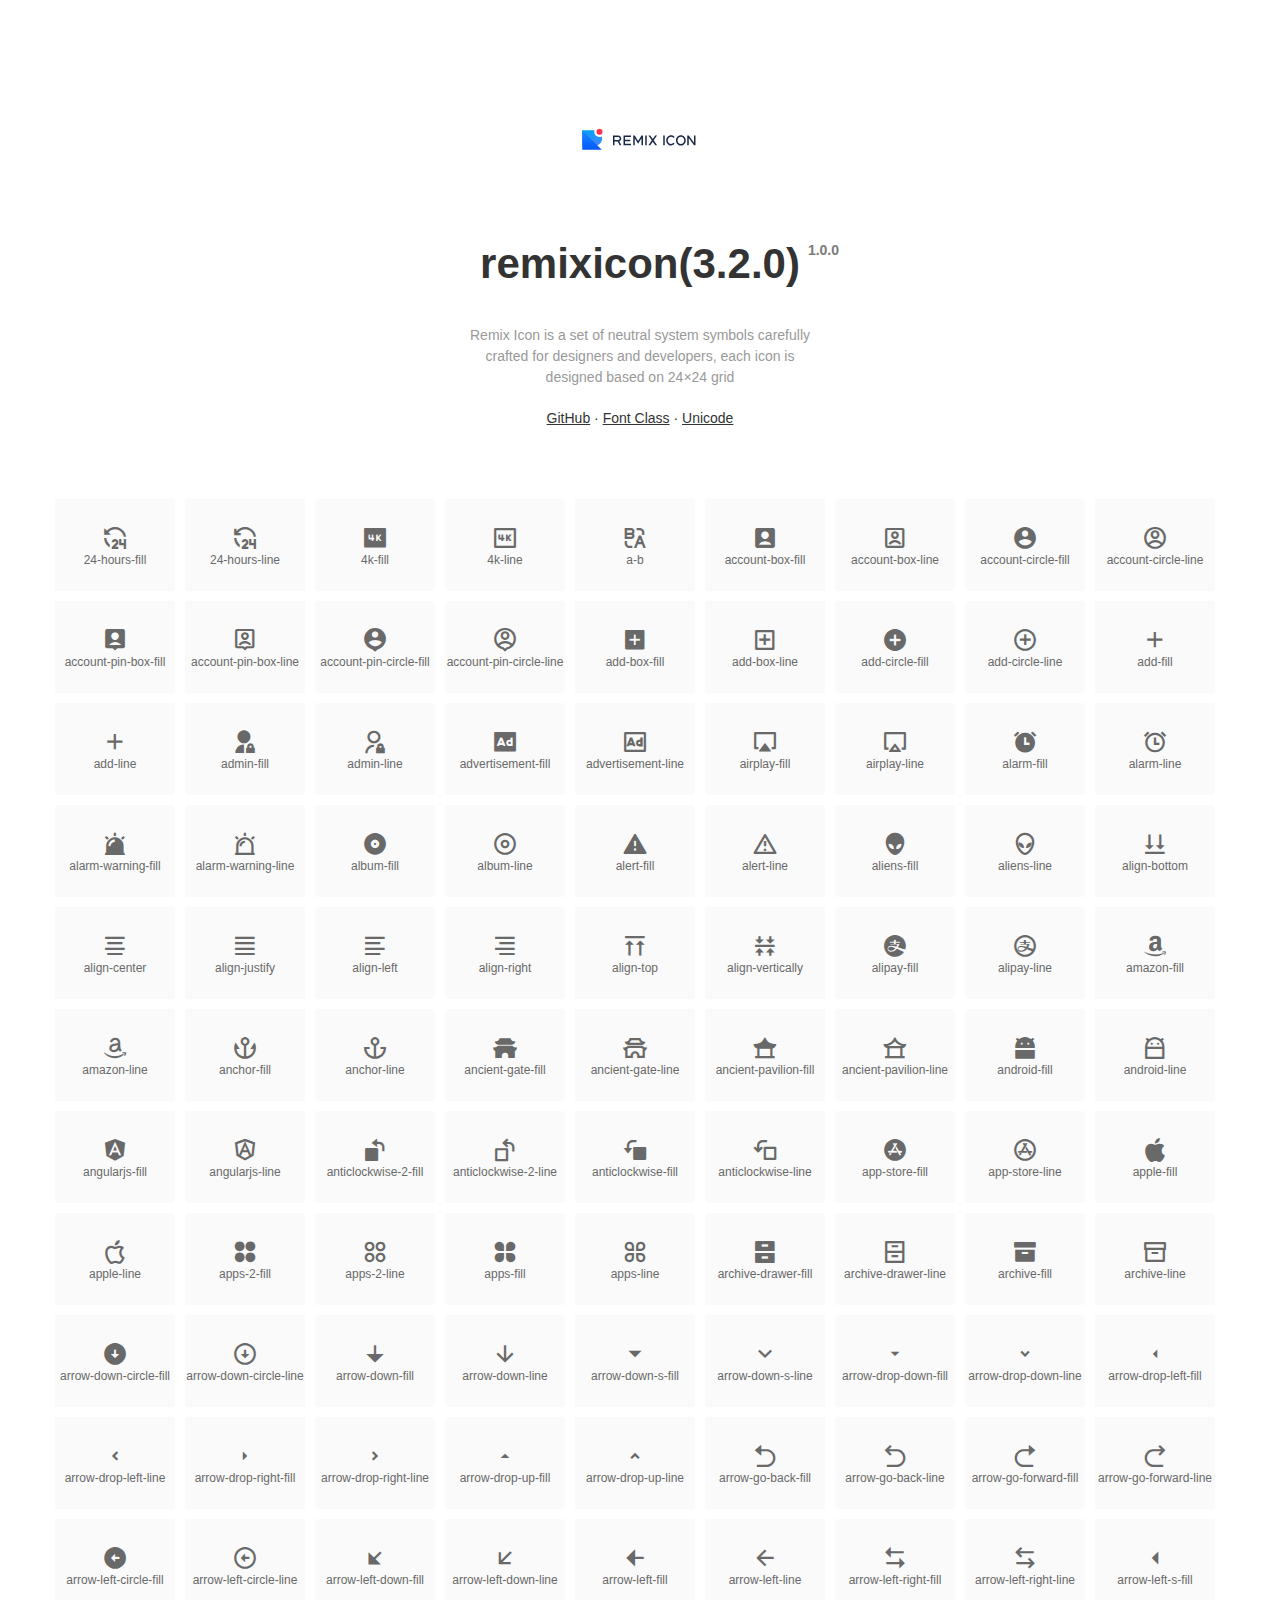
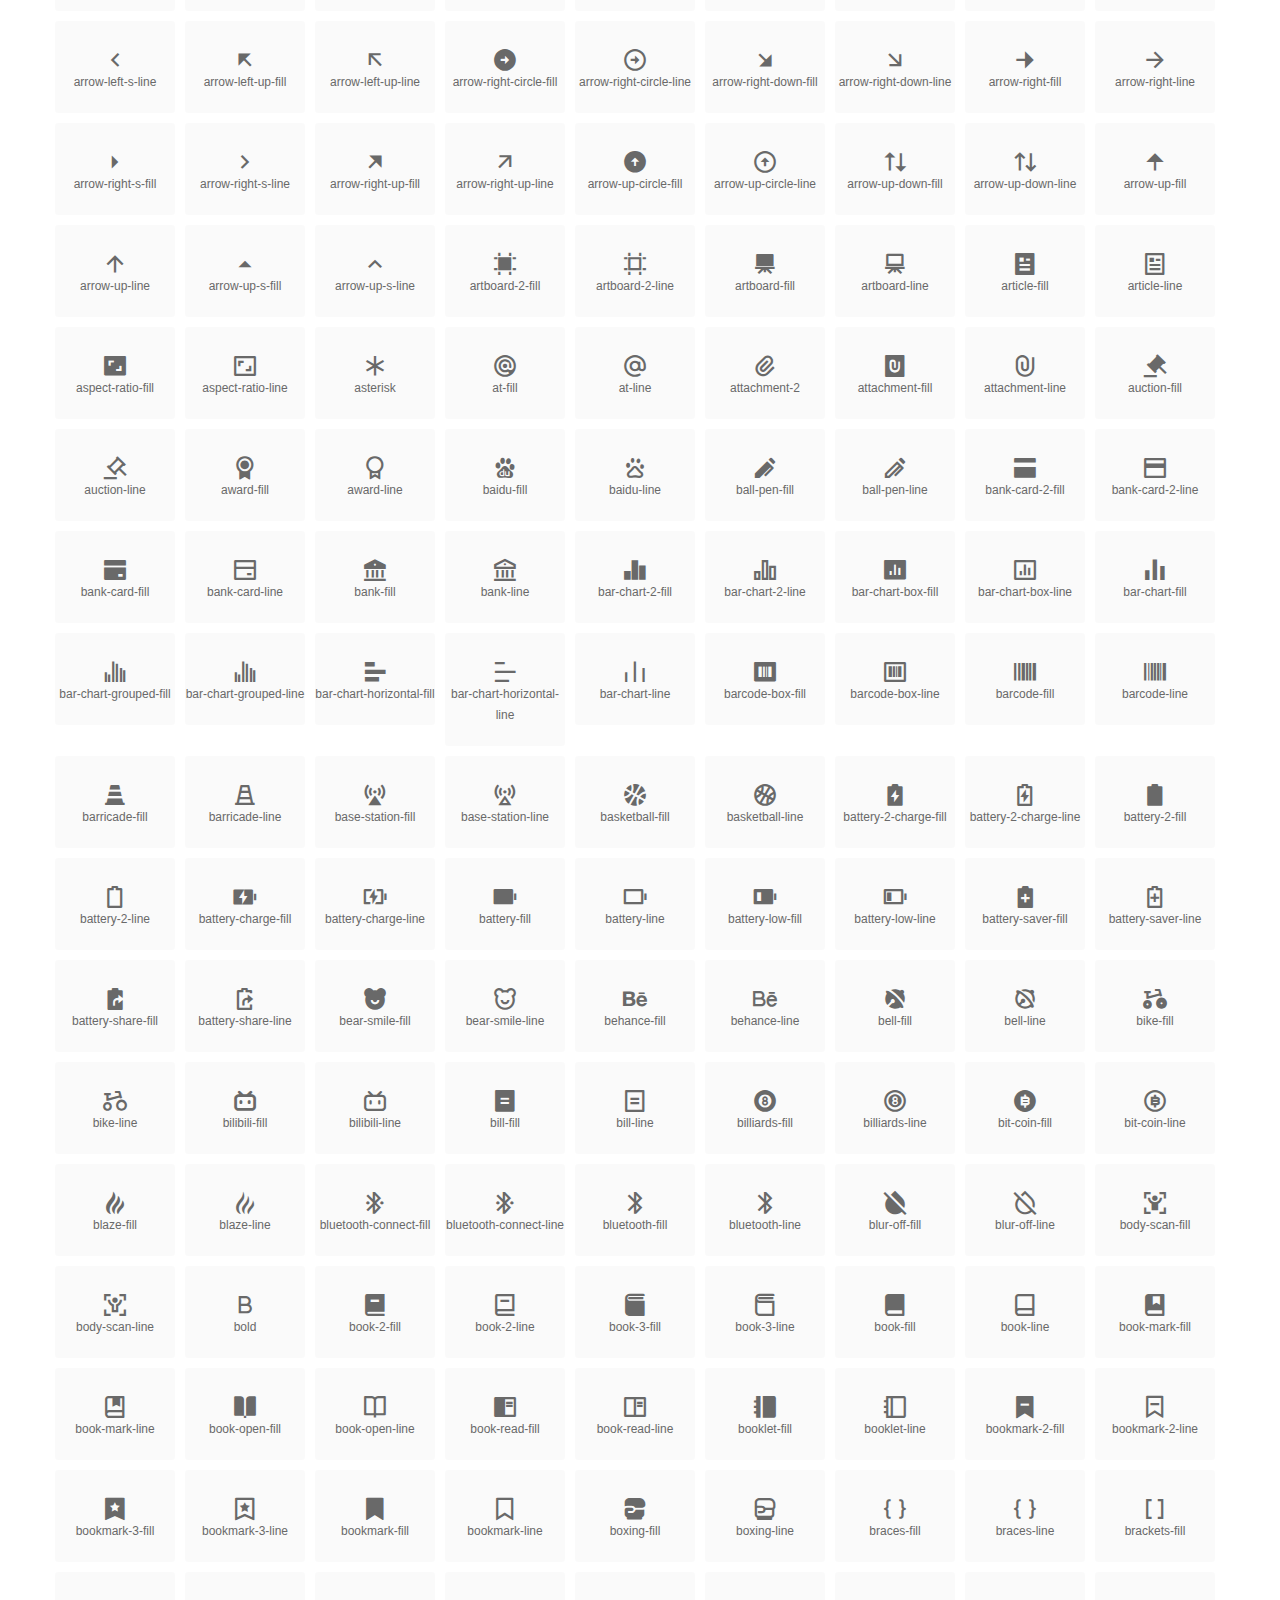
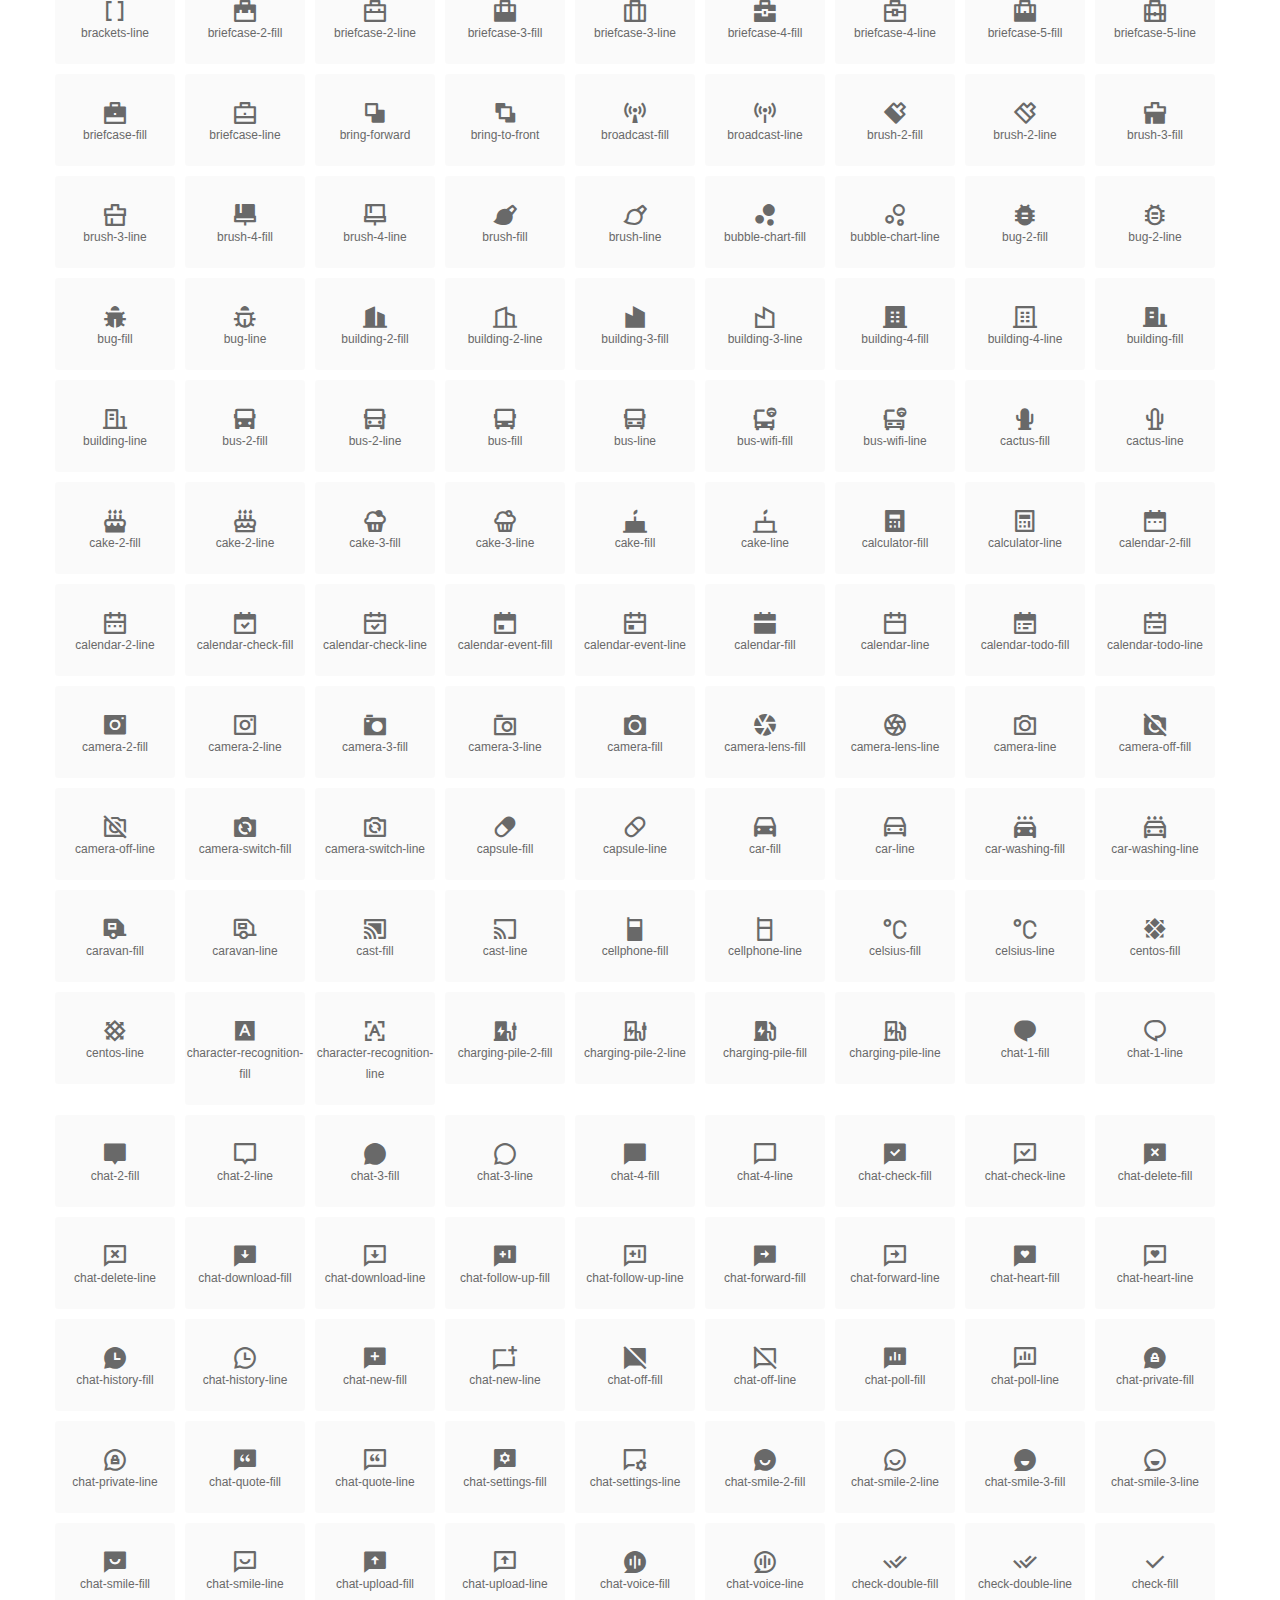
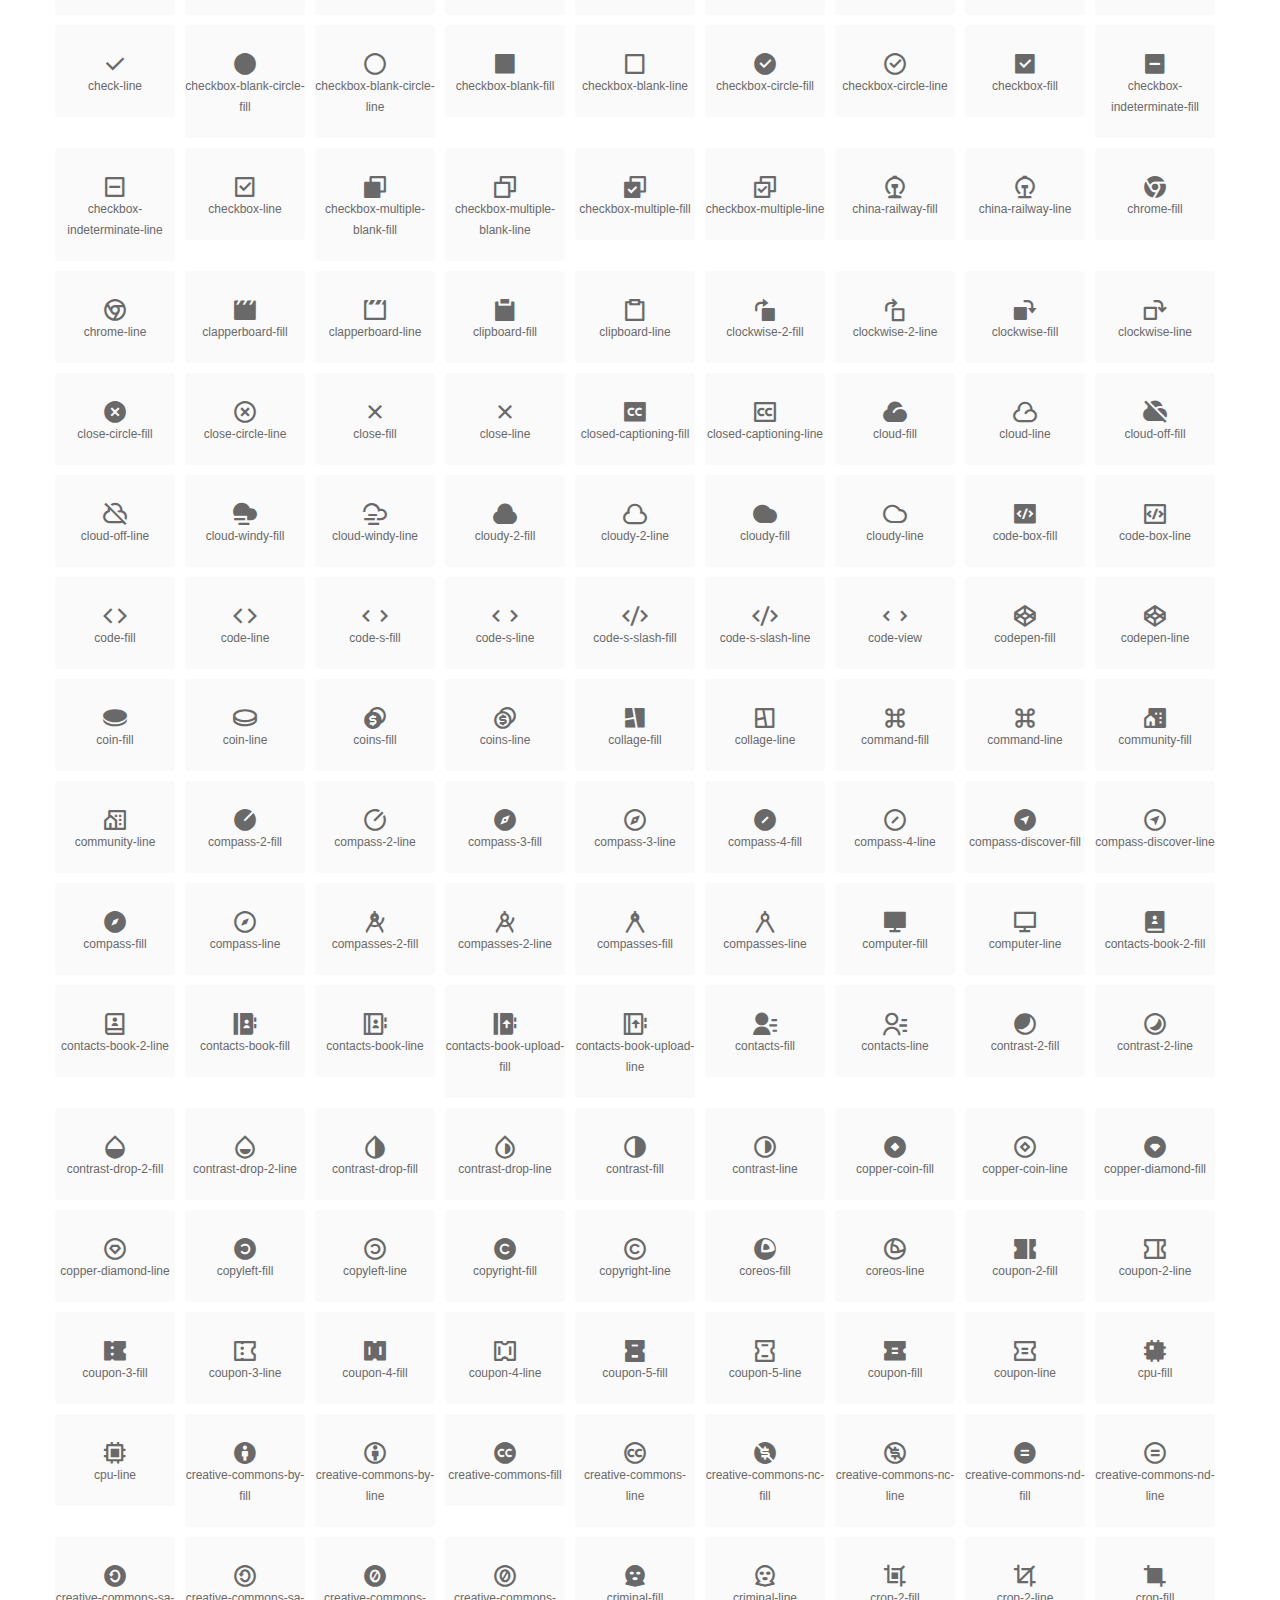
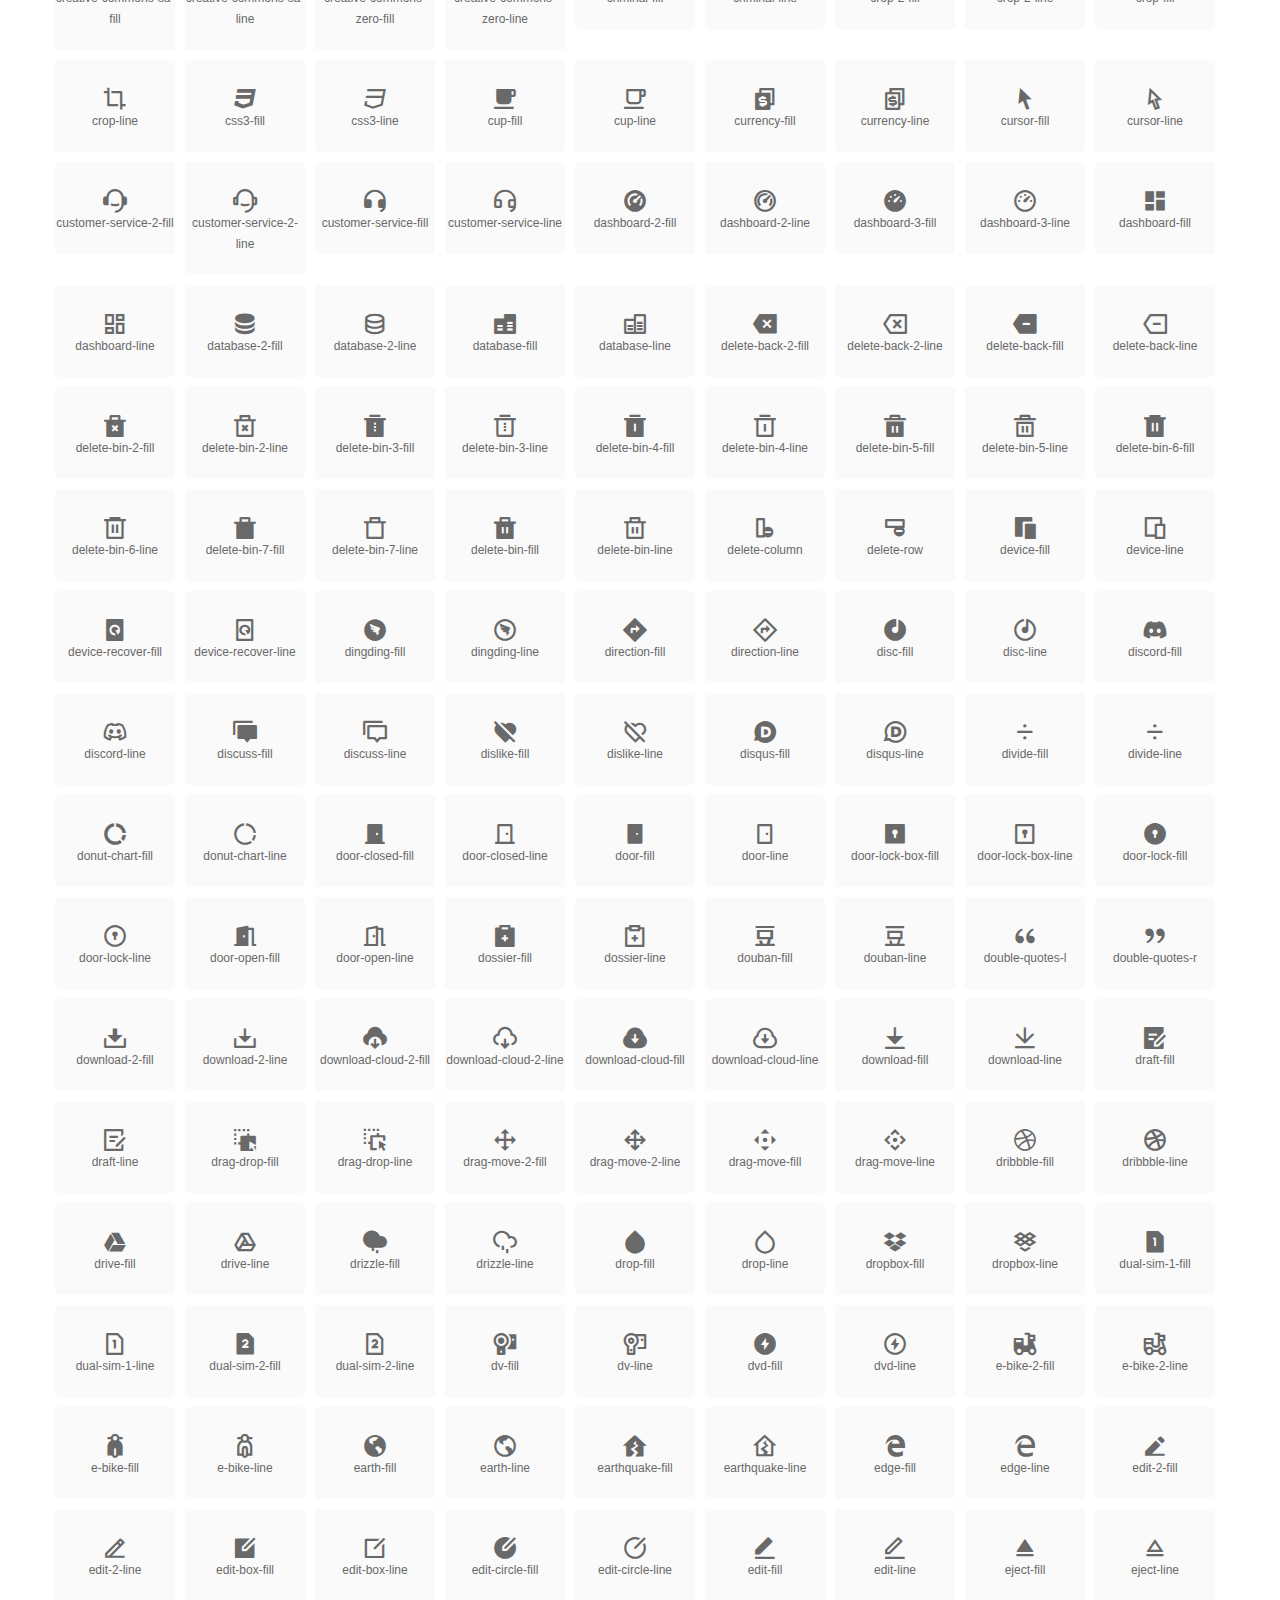
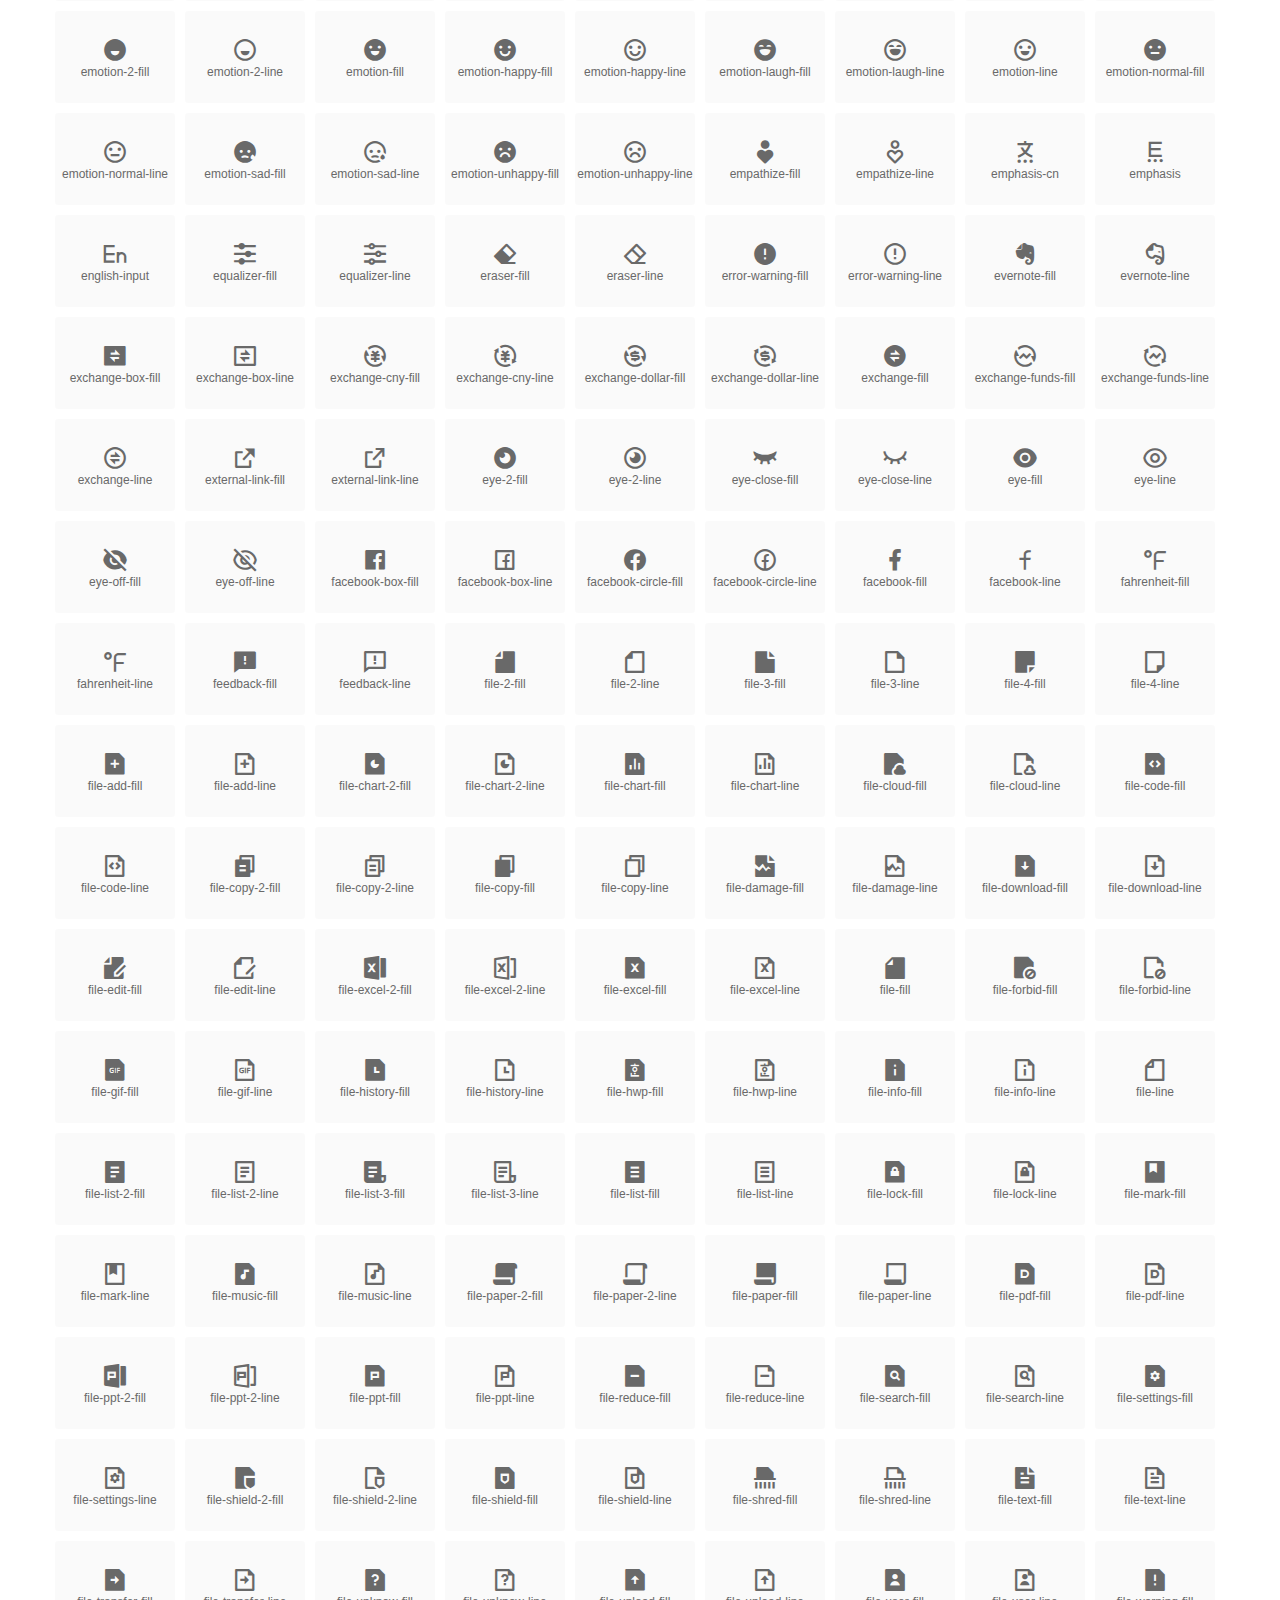
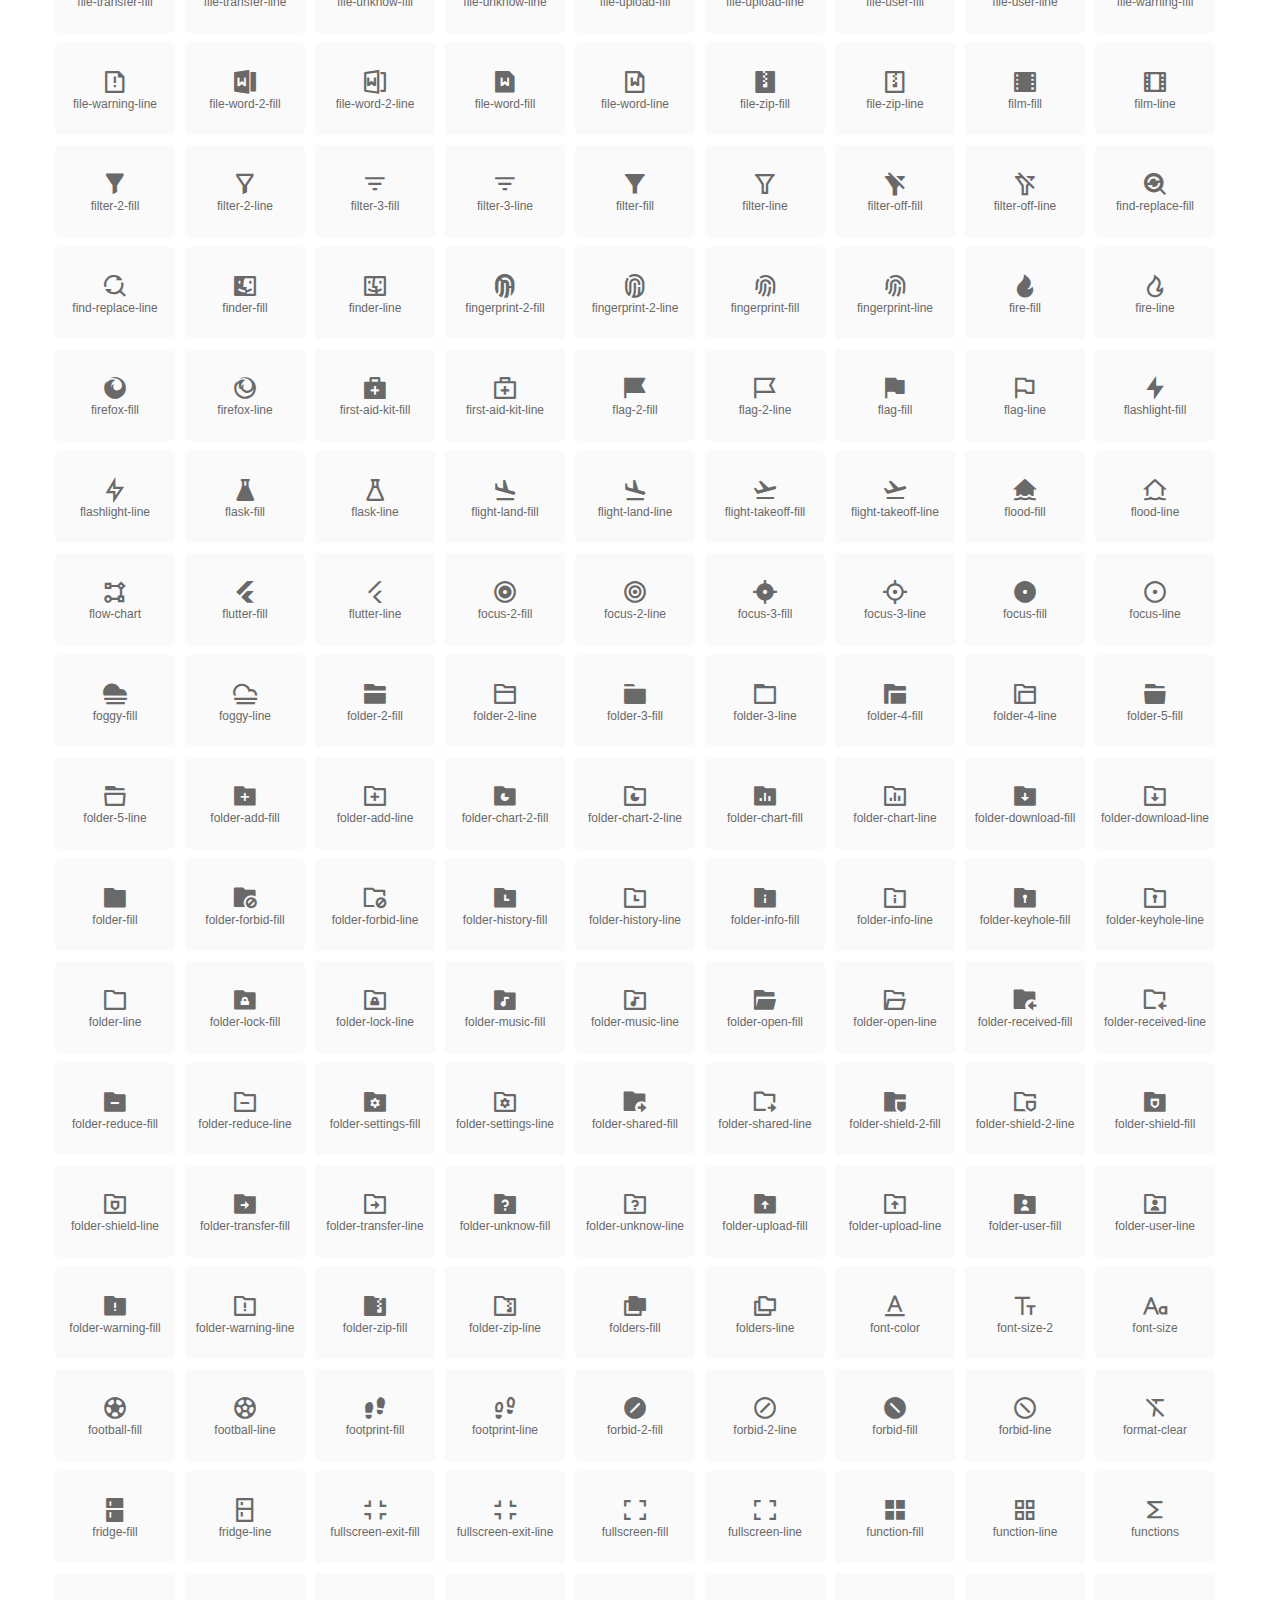
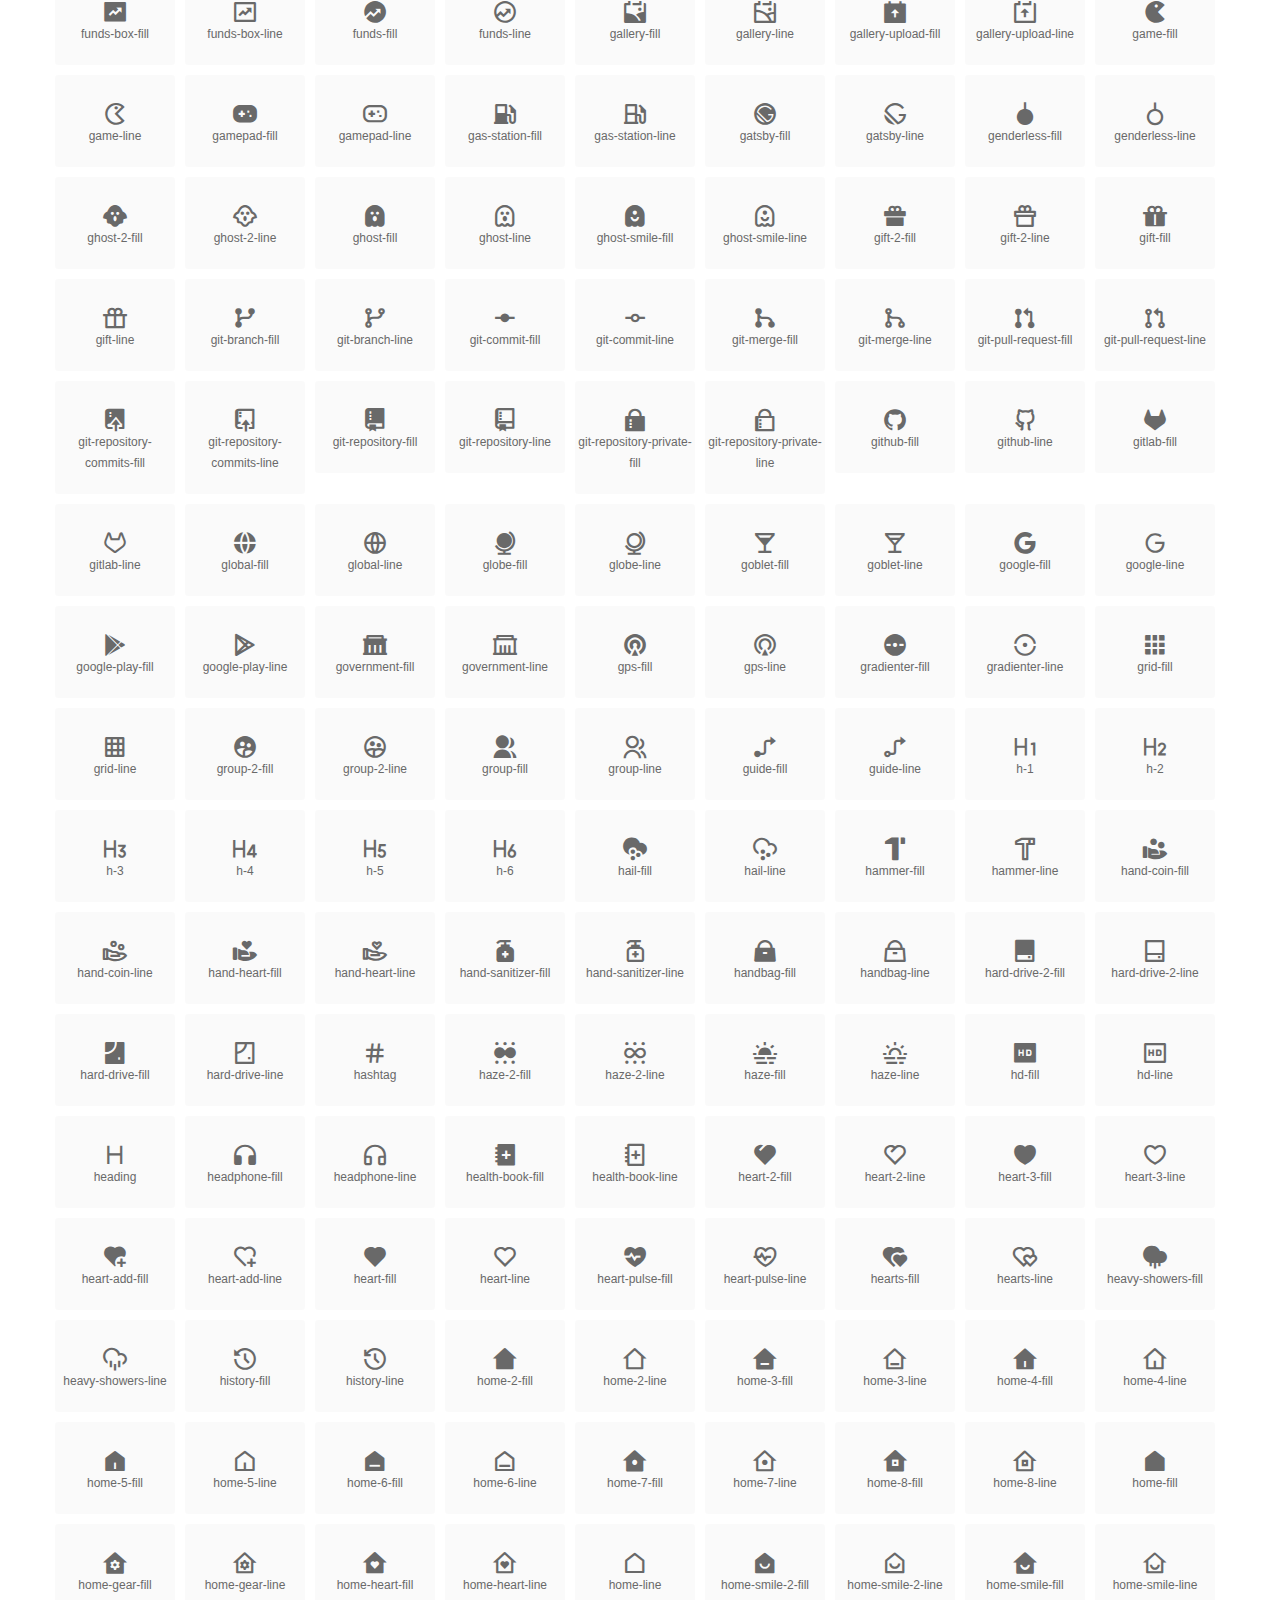
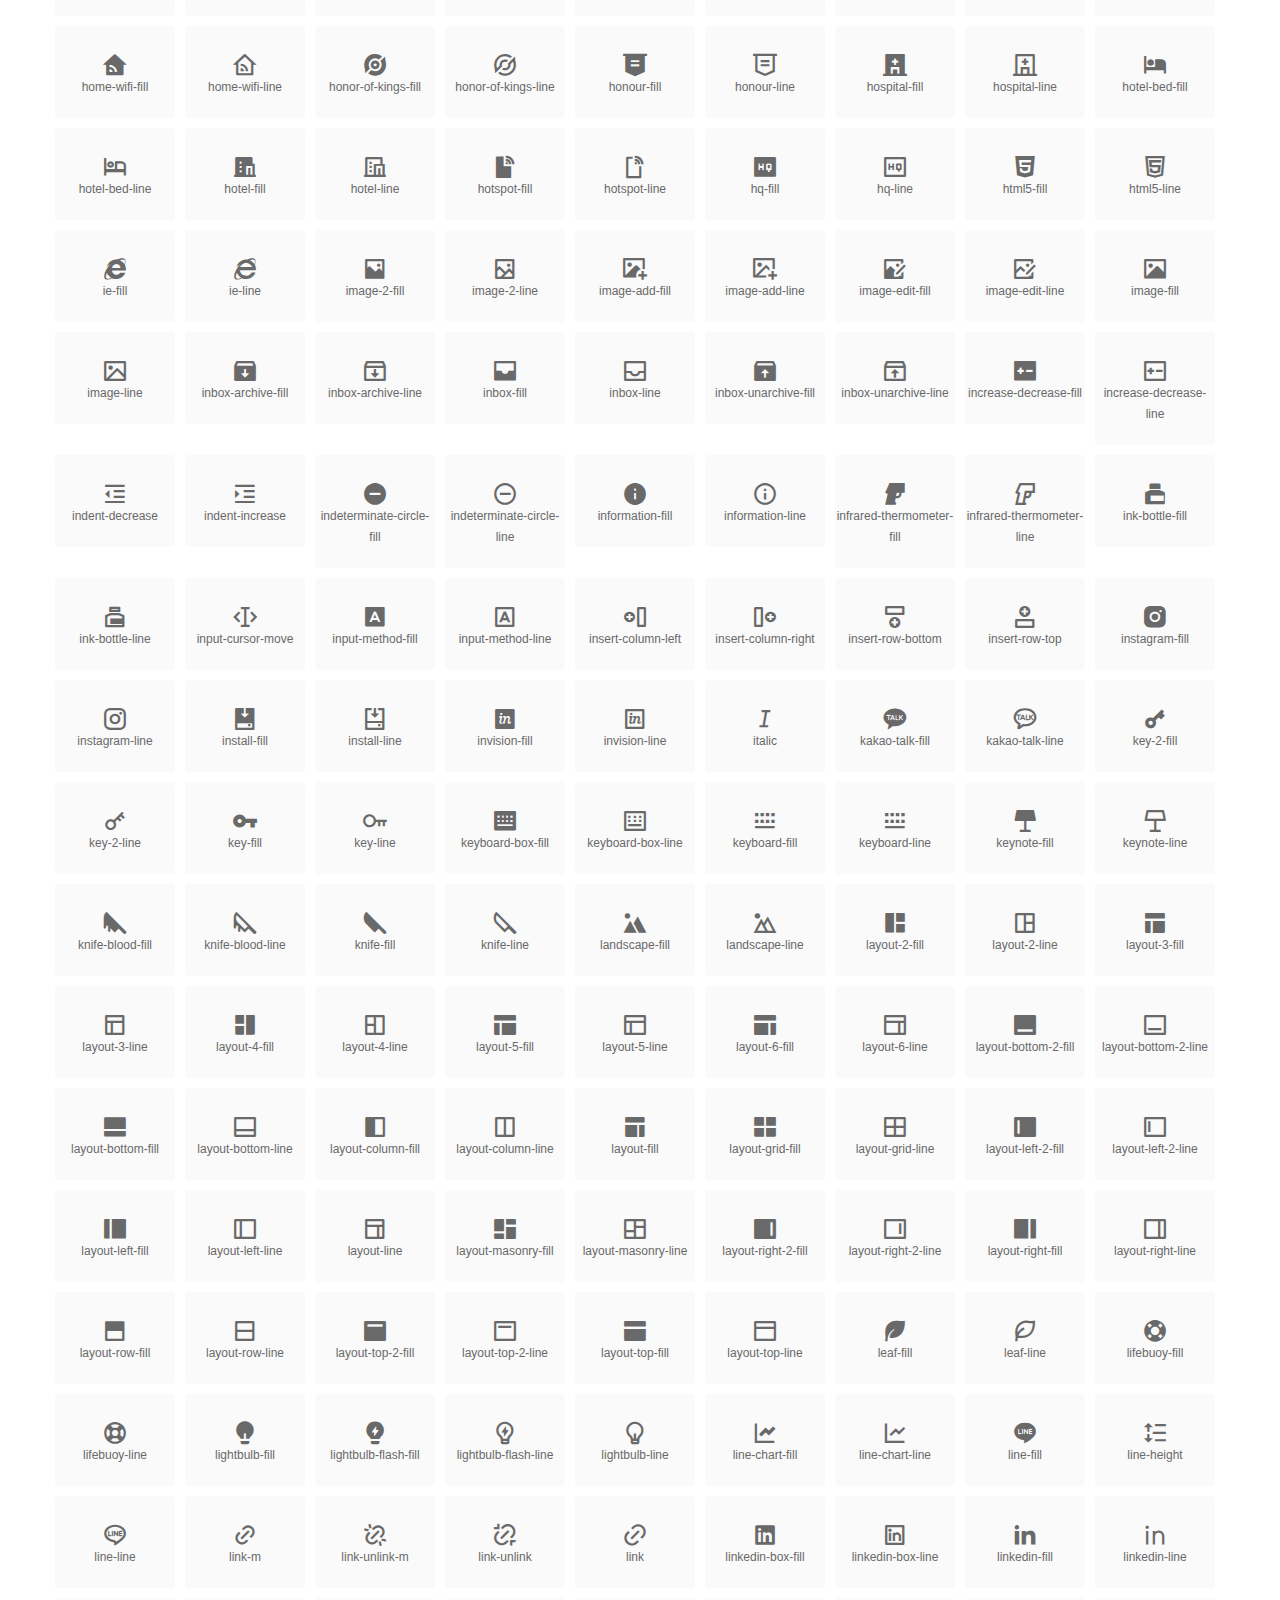
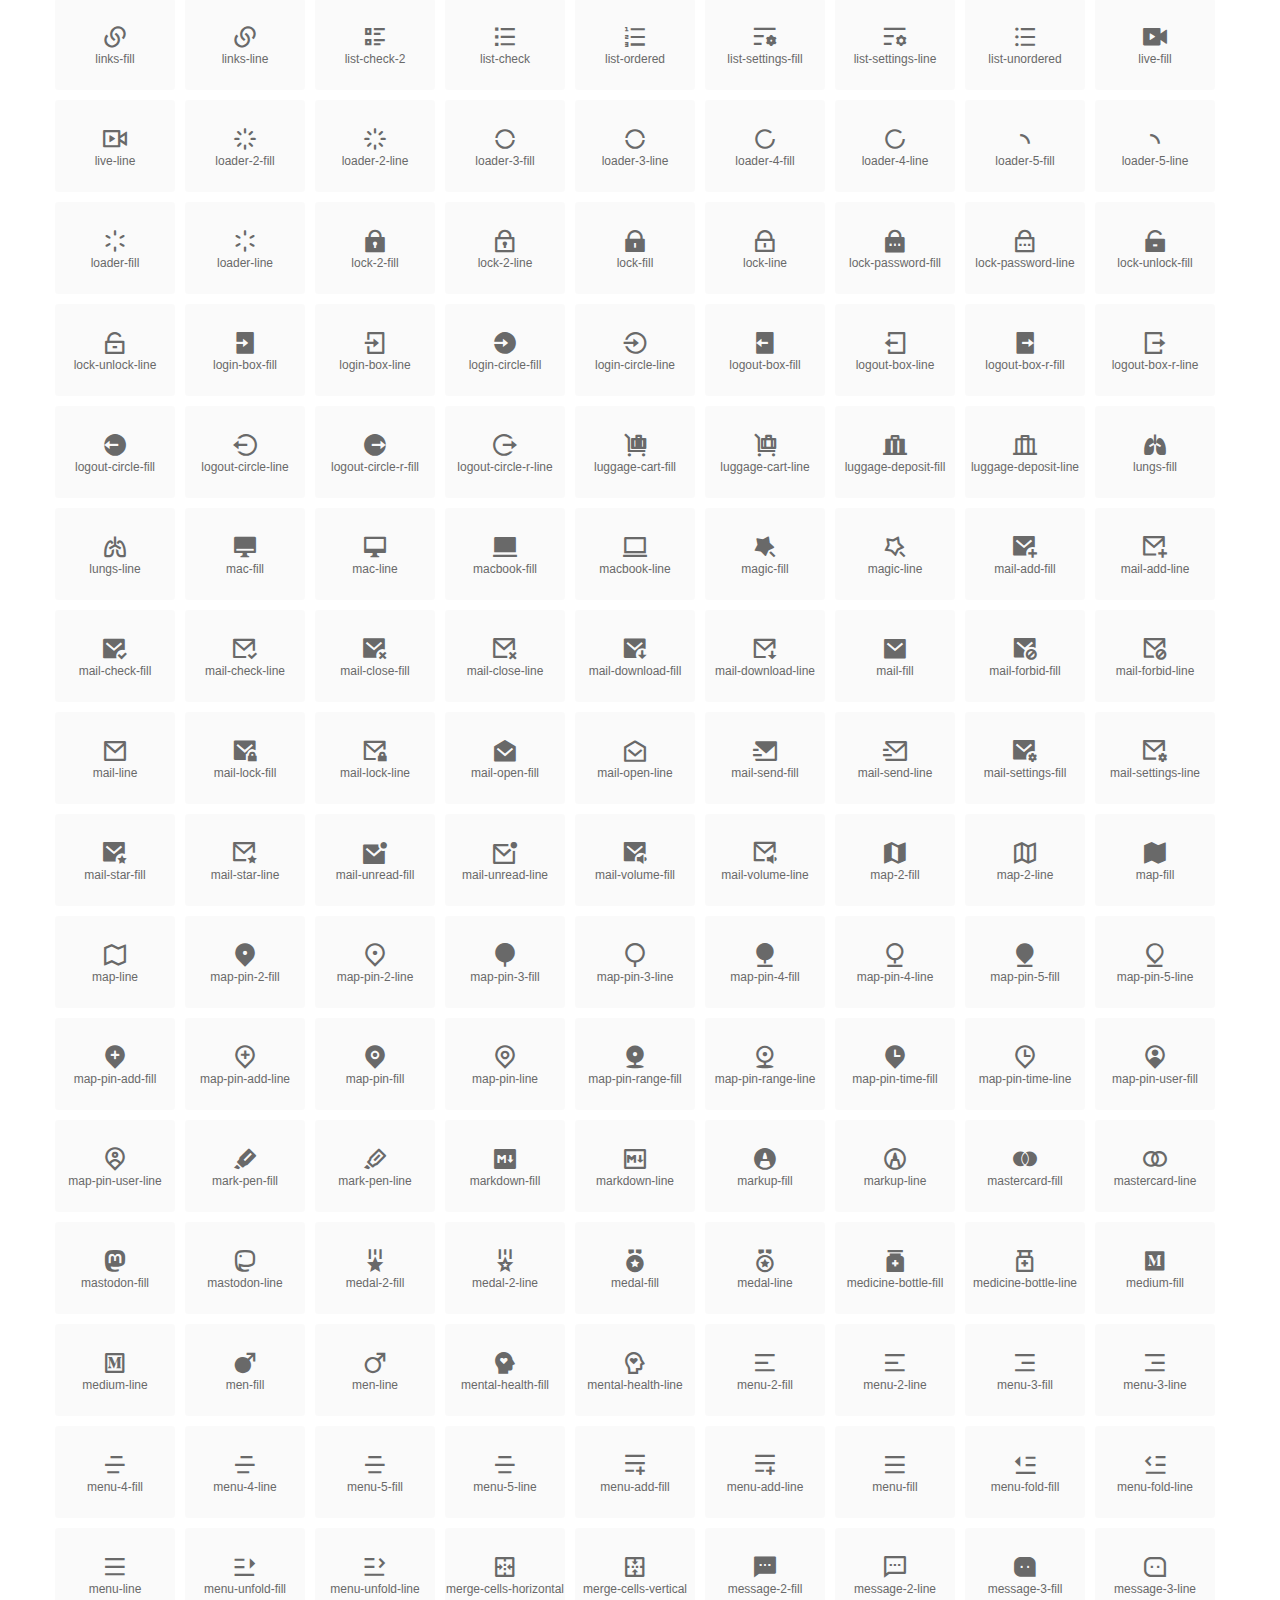
<file: fonts/index.html>
<!DOCTYPE html>
<html lang="en">
<head>
  <meta charset="UTF-8">
  <title>remixicon(3.2.0)</title>
  <meta name="viewport" content="width=device-width,minimum-scale=1.0,maximum-scale=1.0,user-scalable=no">
   
  <meta name="description" content="Remix Icon is a set of neutral system symbols carefully crafted for designers and developers, each icon is designed based on 24×24 grid">
   
  <meta name="keywords" content="remixicon,TTF,EOT,WOFF,WOFF2,SVG">
  
  
  
  <link rel="stylesheet" href="remixicon.css" />
  
  <style>
    *{margin: 0;padding: 0;list-style: none;}
    body { color: #696969; font: 12px/1.5 tahoma, arial, \5b8b\4f53, sans-serif; }
    a { color: #333; text-decoration: underline; }
    a:hover { color: rgb(9, 73, 209); }
    .header { color: #333; text-align: center; padding: 80px 0 60px 0; min-height: 153px; font-size: 14px; }
    .header .logo svg { height: 120px; width: 120px; }
    .header h1 { font-size: 42px; padding: 26px 0 10px 0; }
    .header sup {font-size: 14px; margin: 8px 0 0 8px; position: absolute; color: #7b7b7b; }
    .info {
      color: #999;
      font-weight: normal;
      max-width: 346px;
      margin: 0 auto;
      padding: 20px 0;
      font-size: 14px;
    }

    .icons { max-width: 1190px; margin: 0 auto; }
    .icons ul { text-align: center; }
    .icons ul li {
      vertical-align: top;
      width: 120px;
      display: inline-block;
      text-align: center;
      background-color: rgba(0,0,0,.02);
      border-radius: 3px;
      padding: 29px 0 10px 0;
      margin-right: 10px;
      margin-top: 10px;
      transition: all 0.6s ease;
    }
    .icons ul li:hover { background-color: rgba(0,0,0,.06); }
    .icons ul li:hover span { color: #3c75e4; opacity: 1; }
    .icons ul li .unicode { color: #8c8c8c; opacity: 0.3; }
    .icons ul li h4 {
      font-weight: normal;
      padding: 10px 0 5px 0;
      display: block;
      color: #8c8c8c;
      font-size: 14px;
      line-height: 12px;
      opacity: 0.8;
    }
    .icons ul li:hover h4 { opacity: 1; }
    .icons ul li svg { width: 24px; height: 24px; }
    .icons ul li:hover { color: #3c75e4; }
    .footer { text-align: center; padding: 10px 0 90px 0; }
    .footer a { text-align: center; padding: 10px 0 90px 0; color: #696969;}
    .footer a:hover { color: #0949d1; }
    .links { text-align: center; padding: 50px 0 0 0; font-size: 14px; }
    
    .icons ul li.class-icon { font-size: 21px; line-height: 21px; padding-bottom: 20px; }
    .icons ul li.class-icon p{ font-size: 12px; }
    .icons ul li.class-icon [class^="ri-"]{ font-size: 26px; }
    
    
    
  </style>
  
</head>

<body>
  
  <div class="header">
    
    <div class="logo">
      <a href="./"><svg width="160" height="32" viewBox="0 0 160 32" fill="none" xmlns="http://www.w3.org/2000/svg">
<path d="M121.5 9.80005C123.33 9.80005 124.984 10.5797 126.165 11.8344L124.75 13.2496C123.929 12.3549 122.773 11.8 121.5 11.8C119.029 11.8 117 13.891 117 16.5C117 19.1091 119.029 21.2 121.5 21.2C122.773 21.2 123.929 20.6452 124.75 19.7505L126.165 21.1657C124.984 22.4204 123.33 23.2 121.5 23.2C117.91 23.2 115 20.2004 115 16.5C115 12.7997 117.91 9.80005 121.5 9.80005Z" fill="#1A2947"/>
<path d="M113 10V23H111V10H113Z" fill="#1A2947"/>
<path d="M154 23V9.99988H152L152 19.6019L144.997 9.99988L143 10.0039V23H145L145 13.3969L152 23H154Z" fill="#1A2947"/>
<path d="M68 10V12H60V15.5H67V17.5H60V21H68V23H58V10H68Z" fill="#1A2947"/>
<path d="M82 10L77.4999 17.201L73 10H71V23H73V13.775L77.4999 20.975L82 13.773V23H84V10H82Z" fill="#1A2947"/>
<path d="M89 10V23H87V10H89Z" fill="#1A2947"/>
<path d="M96.9999 14.7565L93.6689 9.99951H91.2279L95.7789 16.4995L91.2289 22.9995H93.6689L96.9999 18.2435L100.33 22.9995H102.772L98.2209 16.4995L102.773 9.99951H100.33L96.9999 14.7565Z" fill="#1A2947"/>
<path fill-rule="evenodd" clip-rule="evenodd" d="M141 16.5C141 12.7997 138.09 9.80005 134.5 9.80005C130.91 9.80005 128 12.7997 128 16.5C128 20.2004 130.91 23.2 134.5 23.2C138.09 23.2 141 20.2004 141 16.5ZM130 16.5C130 13.891 132.029 11.8 134.5 11.8C136.971 11.8 139 13.891 139 16.5C139 19.1091 136.971 21.2 134.5 21.2C132.029 21.2 130 19.1091 130 16.5Z" fill="#1A2947"/>
<path fill-rule="evenodd" clip-rule="evenodd" d="M51 10C53.2091 10 55 11.7909 55 14C55 15.7175 53.9176 17.1821 52.3977 17.749L55.1901 22.999H52.9251L50.267 18H46V23H44V10H51ZM46 11.999V15.999L51 16C52.1046 16 53 15.1046 53 14C53 12.8955 52.1 12 51 12L46 11.999Z" fill="#1A2947"/>
<path fill-rule="evenodd" clip-rule="evenodd" d="M19.2887 3.00389C19.1928 3.0013 19.0965 3 19 3H3V24H19C24.799 24 29.5 19.299 29.5 13.5C29.5 12.7108 29.4129 11.942 29.2479 11.2025C28.2772 11.7119 27.1722 12 26 12C22.134 12 19 8.86599 19 5C19 4.30645 19.1009 3.63646 19.2887 3.00389Z" fill="url(#paint0_linear_960_1054)"/>
<g filter="url(#filter0_b_960_1054)">
<path fill-rule="evenodd" clip-rule="evenodd" d="M3 3L29 29H3V3Z" fill="url(#paint1_linear_960_1054)"/>
</g>
<circle cx="26" cy="5" r="4" fill="url(#paint2_linear_960_1054)"/>
<defs>
<filter id="filter0_b_960_1054" x="-2.43656" y="-2.43656" width="36.8731" height="36.8731" filterUnits="userSpaceOnUse" color-interpolation-filters="sRGB">
<feFlood flood-opacity="0" result="BackgroundImageFix"/>
<feGaussianBlur in="BackgroundImage" stdDeviation="2.71828"/>
<feComposite in2="SourceAlpha" operator="in" result="effect1_backgroundBlur_960_1054"/>
<feBlend mode="normal" in="SourceGraphic" in2="effect1_backgroundBlur_960_1054" result="shape"/>
</filter>
<linearGradient id="paint0_linear_960_1054" x1="3" y1="3" x2="3" y2="24" gradientUnits="userSpaceOnUse">
<stop stop-color="#05A0FA"/>
<stop offset="1" stop-color="#4785FF"/>
</linearGradient>
<linearGradient id="paint1_linear_960_1054" x1="3" y1="3" x2="3" y2="29" gradientUnits="userSpaceOnUse">
<stop stop-color="#1A8CFF"/>
<stop offset="1" stop-color="#0557FA"/>
</linearGradient>
<linearGradient id="paint2_linear_960_1054" x1="22" y1="1" x2="22" y2="9" gradientUnits="userSpaceOnUse">
<stop stop-color="#FF463A"/>
<stop offset="1" stop-color="#FF1F5A"/>
</linearGradient>
</defs>
</svg>
</a>
    </div>
    
    <h1>remixicon(3.2.0)<sup>1.0.0</sup></h1>
    <div class="info">
      Remix Icon is a set of neutral system symbols carefully crafted for designers and developers, each icon is designed based on 24×24 grid
    </div>
    <p>
      
      <a href="https://github.com/Remix-Design/remixicon.git">GitHub</a> · 
      
      <a href="index.html">Font Class</a> · 
      
      <a href="unicode.html">Unicode</a>
      
    </p>
  </div>
  <div class="icons">
    <ul>
      <li class="class-icon"><i class="ri-24-hours-fill"></i><p class="name">24-hours-fill</p></li><li class="class-icon"><i class="ri-24-hours-line"></i><p class="name">24-hours-line</p></li><li class="class-icon"><i class="ri-4k-fill"></i><p class="name">4k-fill</p></li><li class="class-icon"><i class="ri-4k-line"></i><p class="name">4k-line</p></li><li class="class-icon"><i class="ri-a-b"></i><p class="name">a-b</p></li><li class="class-icon"><i class="ri-account-box-fill"></i><p class="name">account-box-fill</p></li><li class="class-icon"><i class="ri-account-box-line"></i><p class="name">account-box-line</p></li><li class="class-icon"><i class="ri-account-circle-fill"></i><p class="name">account-circle-fill</p></li><li class="class-icon"><i class="ri-account-circle-line"></i><p class="name">account-circle-line</p></li><li class="class-icon"><i class="ri-account-pin-box-fill"></i><p class="name">account-pin-box-fill</p></li><li class="class-icon"><i class="ri-account-pin-box-line"></i><p class="name">account-pin-box-line</p></li><li class="class-icon"><i class="ri-account-pin-circle-fill"></i><p class="name">account-pin-circle-fill</p></li><li class="class-icon"><i class="ri-account-pin-circle-line"></i><p class="name">account-pin-circle-line</p></li><li class="class-icon"><i class="ri-add-box-fill"></i><p class="name">add-box-fill</p></li><li class="class-icon"><i class="ri-add-box-line"></i><p class="name">add-box-line</p></li><li class="class-icon"><i class="ri-add-circle-fill"></i><p class="name">add-circle-fill</p></li><li class="class-icon"><i class="ri-add-circle-line"></i><p class="name">add-circle-line</p></li><li class="class-icon"><i class="ri-add-fill"></i><p class="name">add-fill</p></li><li class="class-icon"><i class="ri-add-line"></i><p class="name">add-line</p></li><li class="class-icon"><i class="ri-admin-fill"></i><p class="name">admin-fill</p></li><li class="class-icon"><i class="ri-admin-line"></i><p class="name">admin-line</p></li><li class="class-icon"><i class="ri-advertisement-fill"></i><p class="name">advertisement-fill</p></li><li class="class-icon"><i class="ri-advertisement-line"></i><p class="name">advertisement-line</p></li><li class="class-icon"><i class="ri-airplay-fill"></i><p class="name">airplay-fill</p></li><li class="class-icon"><i class="ri-airplay-line"></i><p class="name">airplay-line</p></li><li class="class-icon"><i class="ri-alarm-fill"></i><p class="name">alarm-fill</p></li><li class="class-icon"><i class="ri-alarm-line"></i><p class="name">alarm-line</p></li><li class="class-icon"><i class="ri-alarm-warning-fill"></i><p class="name">alarm-warning-fill</p></li><li class="class-icon"><i class="ri-alarm-warning-line"></i><p class="name">alarm-warning-line</p></li><li class="class-icon"><i class="ri-album-fill"></i><p class="name">album-fill</p></li><li class="class-icon"><i class="ri-album-line"></i><p class="name">album-line</p></li><li class="class-icon"><i class="ri-alert-fill"></i><p class="name">alert-fill</p></li><li class="class-icon"><i class="ri-alert-line"></i><p class="name">alert-line</p></li><li class="class-icon"><i class="ri-aliens-fill"></i><p class="name">aliens-fill</p></li><li class="class-icon"><i class="ri-aliens-line"></i><p class="name">aliens-line</p></li><li class="class-icon"><i class="ri-align-bottom"></i><p class="name">align-bottom</p></li><li class="class-icon"><i class="ri-align-center"></i><p class="name">align-center</p></li><li class="class-icon"><i class="ri-align-justify"></i><p class="name">align-justify</p></li><li class="class-icon"><i class="ri-align-left"></i><p class="name">align-left</p></li><li class="class-icon"><i class="ri-align-right"></i><p class="name">align-right</p></li><li class="class-icon"><i class="ri-align-top"></i><p class="name">align-top</p></li><li class="class-icon"><i class="ri-align-vertically"></i><p class="name">align-vertically</p></li><li class="class-icon"><i class="ri-alipay-fill"></i><p class="name">alipay-fill</p></li><li class="class-icon"><i class="ri-alipay-line"></i><p class="name">alipay-line</p></li><li class="class-icon"><i class="ri-amazon-fill"></i><p class="name">amazon-fill</p></li><li class="class-icon"><i class="ri-amazon-line"></i><p class="name">amazon-line</p></li><li class="class-icon"><i class="ri-anchor-fill"></i><p class="name">anchor-fill</p></li><li class="class-icon"><i class="ri-anchor-line"></i><p class="name">anchor-line</p></li><li class="class-icon"><i class="ri-ancient-gate-fill"></i><p class="name">ancient-gate-fill</p></li><li class="class-icon"><i class="ri-ancient-gate-line"></i><p class="name">ancient-gate-line</p></li><li class="class-icon"><i class="ri-ancient-pavilion-fill"></i><p class="name">ancient-pavilion-fill</p></li><li class="class-icon"><i class="ri-ancient-pavilion-line"></i><p class="name">ancient-pavilion-line</p></li><li class="class-icon"><i class="ri-android-fill"></i><p class="name">android-fill</p></li><li class="class-icon"><i class="ri-android-line"></i><p class="name">android-line</p></li><li class="class-icon"><i class="ri-angularjs-fill"></i><p class="name">angularjs-fill</p></li><li class="class-icon"><i class="ri-angularjs-line"></i><p class="name">angularjs-line</p></li><li class="class-icon"><i class="ri-anticlockwise-2-fill"></i><p class="name">anticlockwise-2-fill</p></li><li class="class-icon"><i class="ri-anticlockwise-2-line"></i><p class="name">anticlockwise-2-line</p></li><li class="class-icon"><i class="ri-anticlockwise-fill"></i><p class="name">anticlockwise-fill</p></li><li class="class-icon"><i class="ri-anticlockwise-line"></i><p class="name">anticlockwise-line</p></li><li class="class-icon"><i class="ri-app-store-fill"></i><p class="name">app-store-fill</p></li><li class="class-icon"><i class="ri-app-store-line"></i><p class="name">app-store-line</p></li><li class="class-icon"><i class="ri-apple-fill"></i><p class="name">apple-fill</p></li><li class="class-icon"><i class="ri-apple-line"></i><p class="name">apple-line</p></li><li class="class-icon"><i class="ri-apps-2-fill"></i><p class="name">apps-2-fill</p></li><li class="class-icon"><i class="ri-apps-2-line"></i><p class="name">apps-2-line</p></li><li class="class-icon"><i class="ri-apps-fill"></i><p class="name">apps-fill</p></li><li class="class-icon"><i class="ri-apps-line"></i><p class="name">apps-line</p></li><li class="class-icon"><i class="ri-archive-drawer-fill"></i><p class="name">archive-drawer-fill</p></li><li class="class-icon"><i class="ri-archive-drawer-line"></i><p class="name">archive-drawer-line</p></li><li class="class-icon"><i class="ri-archive-fill"></i><p class="name">archive-fill</p></li><li class="class-icon"><i class="ri-archive-line"></i><p class="name">archive-line</p></li><li class="class-icon"><i class="ri-arrow-down-circle-fill"></i><p class="name">arrow-down-circle-fill</p></li><li class="class-icon"><i class="ri-arrow-down-circle-line"></i><p class="name">arrow-down-circle-line</p></li><li class="class-icon"><i class="ri-arrow-down-fill"></i><p class="name">arrow-down-fill</p></li><li class="class-icon"><i class="ri-arrow-down-line"></i><p class="name">arrow-down-line</p></li><li class="class-icon"><i class="ri-arrow-down-s-fill"></i><p class="name">arrow-down-s-fill</p></li><li class="class-icon"><i class="ri-arrow-down-s-line"></i><p class="name">arrow-down-s-line</p></li><li class="class-icon"><i class="ri-arrow-drop-down-fill"></i><p class="name">arrow-drop-down-fill</p></li><li class="class-icon"><i class="ri-arrow-drop-down-line"></i><p class="name">arrow-drop-down-line</p></li><li class="class-icon"><i class="ri-arrow-drop-left-fill"></i><p class="name">arrow-drop-left-fill</p></li><li class="class-icon"><i class="ri-arrow-drop-left-line"></i><p class="name">arrow-drop-left-line</p></li><li class="class-icon"><i class="ri-arrow-drop-right-fill"></i><p class="name">arrow-drop-right-fill</p></li><li class="class-icon"><i class="ri-arrow-drop-right-line"></i><p class="name">arrow-drop-right-line</p></li><li class="class-icon"><i class="ri-arrow-drop-up-fill"></i><p class="name">arrow-drop-up-fill</p></li><li class="class-icon"><i class="ri-arrow-drop-up-line"></i><p class="name">arrow-drop-up-line</p></li><li class="class-icon"><i class="ri-arrow-go-back-fill"></i><p class="name">arrow-go-back-fill</p></li><li class="class-icon"><i class="ri-arrow-go-back-line"></i><p class="name">arrow-go-back-line</p></li><li class="class-icon"><i class="ri-arrow-go-forward-fill"></i><p class="name">arrow-go-forward-fill</p></li><li class="class-icon"><i class="ri-arrow-go-forward-line"></i><p class="name">arrow-go-forward-line</p></li><li class="class-icon"><i class="ri-arrow-left-circle-fill"></i><p class="name">arrow-left-circle-fill</p></li><li class="class-icon"><i class="ri-arrow-left-circle-line"></i><p class="name">arrow-left-circle-line</p></li><li class="class-icon"><i class="ri-arrow-left-down-fill"></i><p class="name">arrow-left-down-fill</p></li><li class="class-icon"><i class="ri-arrow-left-down-line"></i><p class="name">arrow-left-down-line</p></li><li class="class-icon"><i class="ri-arrow-left-fill"></i><p class="name">arrow-left-fill</p></li><li class="class-icon"><i class="ri-arrow-left-line"></i><p class="name">arrow-left-line</p></li><li class="class-icon"><i class="ri-arrow-left-right-fill"></i><p class="name">arrow-left-right-fill</p></li><li class="class-icon"><i class="ri-arrow-left-right-line"></i><p class="name">arrow-left-right-line</p></li><li class="class-icon"><i class="ri-arrow-left-s-fill"></i><p class="name">arrow-left-s-fill</p></li><li class="class-icon"><i class="ri-arrow-left-s-line"></i><p class="name">arrow-left-s-line</p></li><li class="class-icon"><i class="ri-arrow-left-up-fill"></i><p class="name">arrow-left-up-fill</p></li><li class="class-icon"><i class="ri-arrow-left-up-line"></i><p class="name">arrow-left-up-line</p></li><li class="class-icon"><i class="ri-arrow-right-circle-fill"></i><p class="name">arrow-right-circle-fill</p></li><li class="class-icon"><i class="ri-arrow-right-circle-line"></i><p class="name">arrow-right-circle-line</p></li><li class="class-icon"><i class="ri-arrow-right-down-fill"></i><p class="name">arrow-right-down-fill</p></li><li class="class-icon"><i class="ri-arrow-right-down-line"></i><p class="name">arrow-right-down-line</p></li><li class="class-icon"><i class="ri-arrow-right-fill"></i><p class="name">arrow-right-fill</p></li><li class="class-icon"><i class="ri-arrow-right-line"></i><p class="name">arrow-right-line</p></li><li class="class-icon"><i class="ri-arrow-right-s-fill"></i><p class="name">arrow-right-s-fill</p></li><li class="class-icon"><i class="ri-arrow-right-s-line"></i><p class="name">arrow-right-s-line</p></li><li class="class-icon"><i class="ri-arrow-right-up-fill"></i><p class="name">arrow-right-up-fill</p></li><li class="class-icon"><i class="ri-arrow-right-up-line"></i><p class="name">arrow-right-up-line</p></li><li class="class-icon"><i class="ri-arrow-up-circle-fill"></i><p class="name">arrow-up-circle-fill</p></li><li class="class-icon"><i class="ri-arrow-up-circle-line"></i><p class="name">arrow-up-circle-line</p></li><li class="class-icon"><i class="ri-arrow-up-down-fill"></i><p class="name">arrow-up-down-fill</p></li><li class="class-icon"><i class="ri-arrow-up-down-line"></i><p class="name">arrow-up-down-line</p></li><li class="class-icon"><i class="ri-arrow-up-fill"></i><p class="name">arrow-up-fill</p></li><li class="class-icon"><i class="ri-arrow-up-line"></i><p class="name">arrow-up-line</p></li><li class="class-icon"><i class="ri-arrow-up-s-fill"></i><p class="name">arrow-up-s-fill</p></li><li class="class-icon"><i class="ri-arrow-up-s-line"></i><p class="name">arrow-up-s-line</p></li><li class="class-icon"><i class="ri-artboard-2-fill"></i><p class="name">artboard-2-fill</p></li><li class="class-icon"><i class="ri-artboard-2-line"></i><p class="name">artboard-2-line</p></li><li class="class-icon"><i class="ri-artboard-fill"></i><p class="name">artboard-fill</p></li><li class="class-icon"><i class="ri-artboard-line"></i><p class="name">artboard-line</p></li><li class="class-icon"><i class="ri-article-fill"></i><p class="name">article-fill</p></li><li class="class-icon"><i class="ri-article-line"></i><p class="name">article-line</p></li><li class="class-icon"><i class="ri-aspect-ratio-fill"></i><p class="name">aspect-ratio-fill</p></li><li class="class-icon"><i class="ri-aspect-ratio-line"></i><p class="name">aspect-ratio-line</p></li><li class="class-icon"><i class="ri-asterisk"></i><p class="name">asterisk</p></li><li class="class-icon"><i class="ri-at-fill"></i><p class="name">at-fill</p></li><li class="class-icon"><i class="ri-at-line"></i><p class="name">at-line</p></li><li class="class-icon"><i class="ri-attachment-2"></i><p class="name">attachment-2</p></li><li class="class-icon"><i class="ri-attachment-fill"></i><p class="name">attachment-fill</p></li><li class="class-icon"><i class="ri-attachment-line"></i><p class="name">attachment-line</p></li><li class="class-icon"><i class="ri-auction-fill"></i><p class="name">auction-fill</p></li><li class="class-icon"><i class="ri-auction-line"></i><p class="name">auction-line</p></li><li class="class-icon"><i class="ri-award-fill"></i><p class="name">award-fill</p></li><li class="class-icon"><i class="ri-award-line"></i><p class="name">award-line</p></li><li class="class-icon"><i class="ri-baidu-fill"></i><p class="name">baidu-fill</p></li><li class="class-icon"><i class="ri-baidu-line"></i><p class="name">baidu-line</p></li><li class="class-icon"><i class="ri-ball-pen-fill"></i><p class="name">ball-pen-fill</p></li><li class="class-icon"><i class="ri-ball-pen-line"></i><p class="name">ball-pen-line</p></li><li class="class-icon"><i class="ri-bank-card-2-fill"></i><p class="name">bank-card-2-fill</p></li><li class="class-icon"><i class="ri-bank-card-2-line"></i><p class="name">bank-card-2-line</p></li><li class="class-icon"><i class="ri-bank-card-fill"></i><p class="name">bank-card-fill</p></li><li class="class-icon"><i class="ri-bank-card-line"></i><p class="name">bank-card-line</p></li><li class="class-icon"><i class="ri-bank-fill"></i><p class="name">bank-fill</p></li><li class="class-icon"><i class="ri-bank-line"></i><p class="name">bank-line</p></li><li class="class-icon"><i class="ri-bar-chart-2-fill"></i><p class="name">bar-chart-2-fill</p></li><li class="class-icon"><i class="ri-bar-chart-2-line"></i><p class="name">bar-chart-2-line</p></li><li class="class-icon"><i class="ri-bar-chart-box-fill"></i><p class="name">bar-chart-box-fill</p></li><li class="class-icon"><i class="ri-bar-chart-box-line"></i><p class="name">bar-chart-box-line</p></li><li class="class-icon"><i class="ri-bar-chart-fill"></i><p class="name">bar-chart-fill</p></li><li class="class-icon"><i class="ri-bar-chart-grouped-fill"></i><p class="name">bar-chart-grouped-fill</p></li><li class="class-icon"><i class="ri-bar-chart-grouped-line"></i><p class="name">bar-chart-grouped-line</p></li><li class="class-icon"><i class="ri-bar-chart-horizontal-fill"></i><p class="name">bar-chart-horizontal-fill</p></li><li class="class-icon"><i class="ri-bar-chart-horizontal-line"></i><p class="name">bar-chart-horizontal-line</p></li><li class="class-icon"><i class="ri-bar-chart-line"></i><p class="name">bar-chart-line</p></li><li class="class-icon"><i class="ri-barcode-box-fill"></i><p class="name">barcode-box-fill</p></li><li class="class-icon"><i class="ri-barcode-box-line"></i><p class="name">barcode-box-line</p></li><li class="class-icon"><i class="ri-barcode-fill"></i><p class="name">barcode-fill</p></li><li class="class-icon"><i class="ri-barcode-line"></i><p class="name">barcode-line</p></li><li class="class-icon"><i class="ri-barricade-fill"></i><p class="name">barricade-fill</p></li><li class="class-icon"><i class="ri-barricade-line"></i><p class="name">barricade-line</p></li><li class="class-icon"><i class="ri-base-station-fill"></i><p class="name">base-station-fill</p></li><li class="class-icon"><i class="ri-base-station-line"></i><p class="name">base-station-line</p></li><li class="class-icon"><i class="ri-basketball-fill"></i><p class="name">basketball-fill</p></li><li class="class-icon"><i class="ri-basketball-line"></i><p class="name">basketball-line</p></li><li class="class-icon"><i class="ri-battery-2-charge-fill"></i><p class="name">battery-2-charge-fill</p></li><li class="class-icon"><i class="ri-battery-2-charge-line"></i><p class="name">battery-2-charge-line</p></li><li class="class-icon"><i class="ri-battery-2-fill"></i><p class="name">battery-2-fill</p></li><li class="class-icon"><i class="ri-battery-2-line"></i><p class="name">battery-2-line</p></li><li class="class-icon"><i class="ri-battery-charge-fill"></i><p class="name">battery-charge-fill</p></li><li class="class-icon"><i class="ri-battery-charge-line"></i><p class="name">battery-charge-line</p></li><li class="class-icon"><i class="ri-battery-fill"></i><p class="name">battery-fill</p></li><li class="class-icon"><i class="ri-battery-line"></i><p class="name">battery-line</p></li><li class="class-icon"><i class="ri-battery-low-fill"></i><p class="name">battery-low-fill</p></li><li class="class-icon"><i class="ri-battery-low-line"></i><p class="name">battery-low-line</p></li><li class="class-icon"><i class="ri-battery-saver-fill"></i><p class="name">battery-saver-fill</p></li><li class="class-icon"><i class="ri-battery-saver-line"></i><p class="name">battery-saver-line</p></li><li class="class-icon"><i class="ri-battery-share-fill"></i><p class="name">battery-share-fill</p></li><li class="class-icon"><i class="ri-battery-share-line"></i><p class="name">battery-share-line</p></li><li class="class-icon"><i class="ri-bear-smile-fill"></i><p class="name">bear-smile-fill</p></li><li class="class-icon"><i class="ri-bear-smile-line"></i><p class="name">bear-smile-line</p></li><li class="class-icon"><i class="ri-behance-fill"></i><p class="name">behance-fill</p></li><li class="class-icon"><i class="ri-behance-line"></i><p class="name">behance-line</p></li><li class="class-icon"><i class="ri-bell-fill"></i><p class="name">bell-fill</p></li><li class="class-icon"><i class="ri-bell-line"></i><p class="name">bell-line</p></li><li class="class-icon"><i class="ri-bike-fill"></i><p class="name">bike-fill</p></li><li class="class-icon"><i class="ri-bike-line"></i><p class="name">bike-line</p></li><li class="class-icon"><i class="ri-bilibili-fill"></i><p class="name">bilibili-fill</p></li><li class="class-icon"><i class="ri-bilibili-line"></i><p class="name">bilibili-line</p></li><li class="class-icon"><i class="ri-bill-fill"></i><p class="name">bill-fill</p></li><li class="class-icon"><i class="ri-bill-line"></i><p class="name">bill-line</p></li><li class="class-icon"><i class="ri-billiards-fill"></i><p class="name">billiards-fill</p></li><li class="class-icon"><i class="ri-billiards-line"></i><p class="name">billiards-line</p></li><li class="class-icon"><i class="ri-bit-coin-fill"></i><p class="name">bit-coin-fill</p></li><li class="class-icon"><i class="ri-bit-coin-line"></i><p class="name">bit-coin-line</p></li><li class="class-icon"><i class="ri-blaze-fill"></i><p class="name">blaze-fill</p></li><li class="class-icon"><i class="ri-blaze-line"></i><p class="name">blaze-line</p></li><li class="class-icon"><i class="ri-bluetooth-connect-fill"></i><p class="name">bluetooth-connect-fill</p></li><li class="class-icon"><i class="ri-bluetooth-connect-line"></i><p class="name">bluetooth-connect-line</p></li><li class="class-icon"><i class="ri-bluetooth-fill"></i><p class="name">bluetooth-fill</p></li><li class="class-icon"><i class="ri-bluetooth-line"></i><p class="name">bluetooth-line</p></li><li class="class-icon"><i class="ri-blur-off-fill"></i><p class="name">blur-off-fill</p></li><li class="class-icon"><i class="ri-blur-off-line"></i><p class="name">blur-off-line</p></li><li class="class-icon"><i class="ri-body-scan-fill"></i><p class="name">body-scan-fill</p></li><li class="class-icon"><i class="ri-body-scan-line"></i><p class="name">body-scan-line</p></li><li class="class-icon"><i class="ri-bold"></i><p class="name">bold</p></li><li class="class-icon"><i class="ri-book-2-fill"></i><p class="name">book-2-fill</p></li><li class="class-icon"><i class="ri-book-2-line"></i><p class="name">book-2-line</p></li><li class="class-icon"><i class="ri-book-3-fill"></i><p class="name">book-3-fill</p></li><li class="class-icon"><i class="ri-book-3-line"></i><p class="name">book-3-line</p></li><li class="class-icon"><i class="ri-book-fill"></i><p class="name">book-fill</p></li><li class="class-icon"><i class="ri-book-line"></i><p class="name">book-line</p></li><li class="class-icon"><i class="ri-book-mark-fill"></i><p class="name">book-mark-fill</p></li><li class="class-icon"><i class="ri-book-mark-line"></i><p class="name">book-mark-line</p></li><li class="class-icon"><i class="ri-book-open-fill"></i><p class="name">book-open-fill</p></li><li class="class-icon"><i class="ri-book-open-line"></i><p class="name">book-open-line</p></li><li class="class-icon"><i class="ri-book-read-fill"></i><p class="name">book-read-fill</p></li><li class="class-icon"><i class="ri-book-read-line"></i><p class="name">book-read-line</p></li><li class="class-icon"><i class="ri-booklet-fill"></i><p class="name">booklet-fill</p></li><li class="class-icon"><i class="ri-booklet-line"></i><p class="name">booklet-line</p></li><li class="class-icon"><i class="ri-bookmark-2-fill"></i><p class="name">bookmark-2-fill</p></li><li class="class-icon"><i class="ri-bookmark-2-line"></i><p class="name">bookmark-2-line</p></li><li class="class-icon"><i class="ri-bookmark-3-fill"></i><p class="name">bookmark-3-fill</p></li><li class="class-icon"><i class="ri-bookmark-3-line"></i><p class="name">bookmark-3-line</p></li><li class="class-icon"><i class="ri-bookmark-fill"></i><p class="name">bookmark-fill</p></li><li class="class-icon"><i class="ri-bookmark-line"></i><p class="name">bookmark-line</p></li><li class="class-icon"><i class="ri-boxing-fill"></i><p class="name">boxing-fill</p></li><li class="class-icon"><i class="ri-boxing-line"></i><p class="name">boxing-line</p></li><li class="class-icon"><i class="ri-braces-fill"></i><p class="name">braces-fill</p></li><li class="class-icon"><i class="ri-braces-line"></i><p class="name">braces-line</p></li><li class="class-icon"><i class="ri-brackets-fill"></i><p class="name">brackets-fill</p></li><li class="class-icon"><i class="ri-brackets-line"></i><p class="name">brackets-line</p></li><li class="class-icon"><i class="ri-briefcase-2-fill"></i><p class="name">briefcase-2-fill</p></li><li class="class-icon"><i class="ri-briefcase-2-line"></i><p class="name">briefcase-2-line</p></li><li class="class-icon"><i class="ri-briefcase-3-fill"></i><p class="name">briefcase-3-fill</p></li><li class="class-icon"><i class="ri-briefcase-3-line"></i><p class="name">briefcase-3-line</p></li><li class="class-icon"><i class="ri-briefcase-4-fill"></i><p class="name">briefcase-4-fill</p></li><li class="class-icon"><i class="ri-briefcase-4-line"></i><p class="name">briefcase-4-line</p></li><li class="class-icon"><i class="ri-briefcase-5-fill"></i><p class="name">briefcase-5-fill</p></li><li class="class-icon"><i class="ri-briefcase-5-line"></i><p class="name">briefcase-5-line</p></li><li class="class-icon"><i class="ri-briefcase-fill"></i><p class="name">briefcase-fill</p></li><li class="class-icon"><i class="ri-briefcase-line"></i><p class="name">briefcase-line</p></li><li class="class-icon"><i class="ri-bring-forward"></i><p class="name">bring-forward</p></li><li class="class-icon"><i class="ri-bring-to-front"></i><p class="name">bring-to-front</p></li><li class="class-icon"><i class="ri-broadcast-fill"></i><p class="name">broadcast-fill</p></li><li class="class-icon"><i class="ri-broadcast-line"></i><p class="name">broadcast-line</p></li><li class="class-icon"><i class="ri-brush-2-fill"></i><p class="name">brush-2-fill</p></li><li class="class-icon"><i class="ri-brush-2-line"></i><p class="name">brush-2-line</p></li><li class="class-icon"><i class="ri-brush-3-fill"></i><p class="name">brush-3-fill</p></li><li class="class-icon"><i class="ri-brush-3-line"></i><p class="name">brush-3-line</p></li><li class="class-icon"><i class="ri-brush-4-fill"></i><p class="name">brush-4-fill</p></li><li class="class-icon"><i class="ri-brush-4-line"></i><p class="name">brush-4-line</p></li><li class="class-icon"><i class="ri-brush-fill"></i><p class="name">brush-fill</p></li><li class="class-icon"><i class="ri-brush-line"></i><p class="name">brush-line</p></li><li class="class-icon"><i class="ri-bubble-chart-fill"></i><p class="name">bubble-chart-fill</p></li><li class="class-icon"><i class="ri-bubble-chart-line"></i><p class="name">bubble-chart-line</p></li><li class="class-icon"><i class="ri-bug-2-fill"></i><p class="name">bug-2-fill</p></li><li class="class-icon"><i class="ri-bug-2-line"></i><p class="name">bug-2-line</p></li><li class="class-icon"><i class="ri-bug-fill"></i><p class="name">bug-fill</p></li><li class="class-icon"><i class="ri-bug-line"></i><p class="name">bug-line</p></li><li class="class-icon"><i class="ri-building-2-fill"></i><p class="name">building-2-fill</p></li><li class="class-icon"><i class="ri-building-2-line"></i><p class="name">building-2-line</p></li><li class="class-icon"><i class="ri-building-3-fill"></i><p class="name">building-3-fill</p></li><li class="class-icon"><i class="ri-building-3-line"></i><p class="name">building-3-line</p></li><li class="class-icon"><i class="ri-building-4-fill"></i><p class="name">building-4-fill</p></li><li class="class-icon"><i class="ri-building-4-line"></i><p class="name">building-4-line</p></li><li class="class-icon"><i class="ri-building-fill"></i><p class="name">building-fill</p></li><li class="class-icon"><i class="ri-building-line"></i><p class="name">building-line</p></li><li class="class-icon"><i class="ri-bus-2-fill"></i><p class="name">bus-2-fill</p></li><li class="class-icon"><i class="ri-bus-2-line"></i><p class="name">bus-2-line</p></li><li class="class-icon"><i class="ri-bus-fill"></i><p class="name">bus-fill</p></li><li class="class-icon"><i class="ri-bus-line"></i><p class="name">bus-line</p></li><li class="class-icon"><i class="ri-bus-wifi-fill"></i><p class="name">bus-wifi-fill</p></li><li class="class-icon"><i class="ri-bus-wifi-line"></i><p class="name">bus-wifi-line</p></li><li class="class-icon"><i class="ri-cactus-fill"></i><p class="name">cactus-fill</p></li><li class="class-icon"><i class="ri-cactus-line"></i><p class="name">cactus-line</p></li><li class="class-icon"><i class="ri-cake-2-fill"></i><p class="name">cake-2-fill</p></li><li class="class-icon"><i class="ri-cake-2-line"></i><p class="name">cake-2-line</p></li><li class="class-icon"><i class="ri-cake-3-fill"></i><p class="name">cake-3-fill</p></li><li class="class-icon"><i class="ri-cake-3-line"></i><p class="name">cake-3-line</p></li><li class="class-icon"><i class="ri-cake-fill"></i><p class="name">cake-fill</p></li><li class="class-icon"><i class="ri-cake-line"></i><p class="name">cake-line</p></li><li class="class-icon"><i class="ri-calculator-fill"></i><p class="name">calculator-fill</p></li><li class="class-icon"><i class="ri-calculator-line"></i><p class="name">calculator-line</p></li><li class="class-icon"><i class="ri-calendar-2-fill"></i><p class="name">calendar-2-fill</p></li><li class="class-icon"><i class="ri-calendar-2-line"></i><p class="name">calendar-2-line</p></li><li class="class-icon"><i class="ri-calendar-check-fill"></i><p class="name">calendar-check-fill</p></li><li class="class-icon"><i class="ri-calendar-check-line"></i><p class="name">calendar-check-line</p></li><li class="class-icon"><i class="ri-calendar-event-fill"></i><p class="name">calendar-event-fill</p></li><li class="class-icon"><i class="ri-calendar-event-line"></i><p class="name">calendar-event-line</p></li><li class="class-icon"><i class="ri-calendar-fill"></i><p class="name">calendar-fill</p></li><li class="class-icon"><i class="ri-calendar-line"></i><p class="name">calendar-line</p></li><li class="class-icon"><i class="ri-calendar-todo-fill"></i><p class="name">calendar-todo-fill</p></li><li class="class-icon"><i class="ri-calendar-todo-line"></i><p class="name">calendar-todo-line</p></li><li class="class-icon"><i class="ri-camera-2-fill"></i><p class="name">camera-2-fill</p></li><li class="class-icon"><i class="ri-camera-2-line"></i><p class="name">camera-2-line</p></li><li class="class-icon"><i class="ri-camera-3-fill"></i><p class="name">camera-3-fill</p></li><li class="class-icon"><i class="ri-camera-3-line"></i><p class="name">camera-3-line</p></li><li class="class-icon"><i class="ri-camera-fill"></i><p class="name">camera-fill</p></li><li class="class-icon"><i class="ri-camera-lens-fill"></i><p class="name">camera-lens-fill</p></li><li class="class-icon"><i class="ri-camera-lens-line"></i><p class="name">camera-lens-line</p></li><li class="class-icon"><i class="ri-camera-line"></i><p class="name">camera-line</p></li><li class="class-icon"><i class="ri-camera-off-fill"></i><p class="name">camera-off-fill</p></li><li class="class-icon"><i class="ri-camera-off-line"></i><p class="name">camera-off-line</p></li><li class="class-icon"><i class="ri-camera-switch-fill"></i><p class="name">camera-switch-fill</p></li><li class="class-icon"><i class="ri-camera-switch-line"></i><p class="name">camera-switch-line</p></li><li class="class-icon"><i class="ri-capsule-fill"></i><p class="name">capsule-fill</p></li><li class="class-icon"><i class="ri-capsule-line"></i><p class="name">capsule-line</p></li><li class="class-icon"><i class="ri-car-fill"></i><p class="name">car-fill</p></li><li class="class-icon"><i class="ri-car-line"></i><p class="name">car-line</p></li><li class="class-icon"><i class="ri-car-washing-fill"></i><p class="name">car-washing-fill</p></li><li class="class-icon"><i class="ri-car-washing-line"></i><p class="name">car-washing-line</p></li><li class="class-icon"><i class="ri-caravan-fill"></i><p class="name">caravan-fill</p></li><li class="class-icon"><i class="ri-caravan-line"></i><p class="name">caravan-line</p></li><li class="class-icon"><i class="ri-cast-fill"></i><p class="name">cast-fill</p></li><li class="class-icon"><i class="ri-cast-line"></i><p class="name">cast-line</p></li><li class="class-icon"><i class="ri-cellphone-fill"></i><p class="name">cellphone-fill</p></li><li class="class-icon"><i class="ri-cellphone-line"></i><p class="name">cellphone-line</p></li><li class="class-icon"><i class="ri-celsius-fill"></i><p class="name">celsius-fill</p></li><li class="class-icon"><i class="ri-celsius-line"></i><p class="name">celsius-line</p></li><li class="class-icon"><i class="ri-centos-fill"></i><p class="name">centos-fill</p></li><li class="class-icon"><i class="ri-centos-line"></i><p class="name">centos-line</p></li><li class="class-icon"><i class="ri-character-recognition-fill"></i><p class="name">character-recognition-fill</p></li><li class="class-icon"><i class="ri-character-recognition-line"></i><p class="name">character-recognition-line</p></li><li class="class-icon"><i class="ri-charging-pile-2-fill"></i><p class="name">charging-pile-2-fill</p></li><li class="class-icon"><i class="ri-charging-pile-2-line"></i><p class="name">charging-pile-2-line</p></li><li class="class-icon"><i class="ri-charging-pile-fill"></i><p class="name">charging-pile-fill</p></li><li class="class-icon"><i class="ri-charging-pile-line"></i><p class="name">charging-pile-line</p></li><li class="class-icon"><i class="ri-chat-1-fill"></i><p class="name">chat-1-fill</p></li><li class="class-icon"><i class="ri-chat-1-line"></i><p class="name">chat-1-line</p></li><li class="class-icon"><i class="ri-chat-2-fill"></i><p class="name">chat-2-fill</p></li><li class="class-icon"><i class="ri-chat-2-line"></i><p class="name">chat-2-line</p></li><li class="class-icon"><i class="ri-chat-3-fill"></i><p class="name">chat-3-fill</p></li><li class="class-icon"><i class="ri-chat-3-line"></i><p class="name">chat-3-line</p></li><li class="class-icon"><i class="ri-chat-4-fill"></i><p class="name">chat-4-fill</p></li><li class="class-icon"><i class="ri-chat-4-line"></i><p class="name">chat-4-line</p></li><li class="class-icon"><i class="ri-chat-check-fill"></i><p class="name">chat-check-fill</p></li><li class="class-icon"><i class="ri-chat-check-line"></i><p class="name">chat-check-line</p></li><li class="class-icon"><i class="ri-chat-delete-fill"></i><p class="name">chat-delete-fill</p></li><li class="class-icon"><i class="ri-chat-delete-line"></i><p class="name">chat-delete-line</p></li><li class="class-icon"><i class="ri-chat-download-fill"></i><p class="name">chat-download-fill</p></li><li class="class-icon"><i class="ri-chat-download-line"></i><p class="name">chat-download-line</p></li><li class="class-icon"><i class="ri-chat-follow-up-fill"></i><p class="name">chat-follow-up-fill</p></li><li class="class-icon"><i class="ri-chat-follow-up-line"></i><p class="name">chat-follow-up-line</p></li><li class="class-icon"><i class="ri-chat-forward-fill"></i><p class="name">chat-forward-fill</p></li><li class="class-icon"><i class="ri-chat-forward-line"></i><p class="name">chat-forward-line</p></li><li class="class-icon"><i class="ri-chat-heart-fill"></i><p class="name">chat-heart-fill</p></li><li class="class-icon"><i class="ri-chat-heart-line"></i><p class="name">chat-heart-line</p></li><li class="class-icon"><i class="ri-chat-history-fill"></i><p class="name">chat-history-fill</p></li><li class="class-icon"><i class="ri-chat-history-line"></i><p class="name">chat-history-line</p></li><li class="class-icon"><i class="ri-chat-new-fill"></i><p class="name">chat-new-fill</p></li><li class="class-icon"><i class="ri-chat-new-line"></i><p class="name">chat-new-line</p></li><li class="class-icon"><i class="ri-chat-off-fill"></i><p class="name">chat-off-fill</p></li><li class="class-icon"><i class="ri-chat-off-line"></i><p class="name">chat-off-line</p></li><li class="class-icon"><i class="ri-chat-poll-fill"></i><p class="name">chat-poll-fill</p></li><li class="class-icon"><i class="ri-chat-poll-line"></i><p class="name">chat-poll-line</p></li><li class="class-icon"><i class="ri-chat-private-fill"></i><p class="name">chat-private-fill</p></li><li class="class-icon"><i class="ri-chat-private-line"></i><p class="name">chat-private-line</p></li><li class="class-icon"><i class="ri-chat-quote-fill"></i><p class="name">chat-quote-fill</p></li><li class="class-icon"><i class="ri-chat-quote-line"></i><p class="name">chat-quote-line</p></li><li class="class-icon"><i class="ri-chat-settings-fill"></i><p class="name">chat-settings-fill</p></li><li class="class-icon"><i class="ri-chat-settings-line"></i><p class="name">chat-settings-line</p></li><li class="class-icon"><i class="ri-chat-smile-2-fill"></i><p class="name">chat-smile-2-fill</p></li><li class="class-icon"><i class="ri-chat-smile-2-line"></i><p class="name">chat-smile-2-line</p></li><li class="class-icon"><i class="ri-chat-smile-3-fill"></i><p class="name">chat-smile-3-fill</p></li><li class="class-icon"><i class="ri-chat-smile-3-line"></i><p class="name">chat-smile-3-line</p></li><li class="class-icon"><i class="ri-chat-smile-fill"></i><p class="name">chat-smile-fill</p></li><li class="class-icon"><i class="ri-chat-smile-line"></i><p class="name">chat-smile-line</p></li><li class="class-icon"><i class="ri-chat-upload-fill"></i><p class="name">chat-upload-fill</p></li><li class="class-icon"><i class="ri-chat-upload-line"></i><p class="name">chat-upload-line</p></li><li class="class-icon"><i class="ri-chat-voice-fill"></i><p class="name">chat-voice-fill</p></li><li class="class-icon"><i class="ri-chat-voice-line"></i><p class="name">chat-voice-line</p></li><li class="class-icon"><i class="ri-check-double-fill"></i><p class="name">check-double-fill</p></li><li class="class-icon"><i class="ri-check-double-line"></i><p class="name">check-double-line</p></li><li class="class-icon"><i class="ri-check-fill"></i><p class="name">check-fill</p></li><li class="class-icon"><i class="ri-check-line"></i><p class="name">check-line</p></li><li class="class-icon"><i class="ri-checkbox-blank-circle-fill"></i><p class="name">checkbox-blank-circle-fill</p></li><li class="class-icon"><i class="ri-checkbox-blank-circle-line"></i><p class="name">checkbox-blank-circle-line</p></li><li class="class-icon"><i class="ri-checkbox-blank-fill"></i><p class="name">checkbox-blank-fill</p></li><li class="class-icon"><i class="ri-checkbox-blank-line"></i><p class="name">checkbox-blank-line</p></li><li class="class-icon"><i class="ri-checkbox-circle-fill"></i><p class="name">checkbox-circle-fill</p></li><li class="class-icon"><i class="ri-checkbox-circle-line"></i><p class="name">checkbox-circle-line</p></li><li class="class-icon"><i class="ri-checkbox-fill"></i><p class="name">checkbox-fill</p></li><li class="class-icon"><i class="ri-checkbox-indeterminate-fill"></i><p class="name">checkbox-indeterminate-fill</p></li><li class="class-icon"><i class="ri-checkbox-indeterminate-line"></i><p class="name">checkbox-indeterminate-line</p></li><li class="class-icon"><i class="ri-checkbox-line"></i><p class="name">checkbox-line</p></li><li class="class-icon"><i class="ri-checkbox-multiple-blank-fill"></i><p class="name">checkbox-multiple-blank-fill</p></li><li class="class-icon"><i class="ri-checkbox-multiple-blank-line"></i><p class="name">checkbox-multiple-blank-line</p></li><li class="class-icon"><i class="ri-checkbox-multiple-fill"></i><p class="name">checkbox-multiple-fill</p></li><li class="class-icon"><i class="ri-checkbox-multiple-line"></i><p class="name">checkbox-multiple-line</p></li><li class="class-icon"><i class="ri-china-railway-fill"></i><p class="name">china-railway-fill</p></li><li class="class-icon"><i class="ri-china-railway-line"></i><p class="name">china-railway-line</p></li><li class="class-icon"><i class="ri-chrome-fill"></i><p class="name">chrome-fill</p></li><li class="class-icon"><i class="ri-chrome-line"></i><p class="name">chrome-line</p></li><li class="class-icon"><i class="ri-clapperboard-fill"></i><p class="name">clapperboard-fill</p></li><li class="class-icon"><i class="ri-clapperboard-line"></i><p class="name">clapperboard-line</p></li><li class="class-icon"><i class="ri-clipboard-fill"></i><p class="name">clipboard-fill</p></li><li class="class-icon"><i class="ri-clipboard-line"></i><p class="name">clipboard-line</p></li><li class="class-icon"><i class="ri-clockwise-2-fill"></i><p class="name">clockwise-2-fill</p></li><li class="class-icon"><i class="ri-clockwise-2-line"></i><p class="name">clockwise-2-line</p></li><li class="class-icon"><i class="ri-clockwise-fill"></i><p class="name">clockwise-fill</p></li><li class="class-icon"><i class="ri-clockwise-line"></i><p class="name">clockwise-line</p></li><li class="class-icon"><i class="ri-close-circle-fill"></i><p class="name">close-circle-fill</p></li><li class="class-icon"><i class="ri-close-circle-line"></i><p class="name">close-circle-line</p></li><li class="class-icon"><i class="ri-close-fill"></i><p class="name">close-fill</p></li><li class="class-icon"><i class="ri-close-line"></i><p class="name">close-line</p></li><li class="class-icon"><i class="ri-closed-captioning-fill"></i><p class="name">closed-captioning-fill</p></li><li class="class-icon"><i class="ri-closed-captioning-line"></i><p class="name">closed-captioning-line</p></li><li class="class-icon"><i class="ri-cloud-fill"></i><p class="name">cloud-fill</p></li><li class="class-icon"><i class="ri-cloud-line"></i><p class="name">cloud-line</p></li><li class="class-icon"><i class="ri-cloud-off-fill"></i><p class="name">cloud-off-fill</p></li><li class="class-icon"><i class="ri-cloud-off-line"></i><p class="name">cloud-off-line</p></li><li class="class-icon"><i class="ri-cloud-windy-fill"></i><p class="name">cloud-windy-fill</p></li><li class="class-icon"><i class="ri-cloud-windy-line"></i><p class="name">cloud-windy-line</p></li><li class="class-icon"><i class="ri-cloudy-2-fill"></i><p class="name">cloudy-2-fill</p></li><li class="class-icon"><i class="ri-cloudy-2-line"></i><p class="name">cloudy-2-line</p></li><li class="class-icon"><i class="ri-cloudy-fill"></i><p class="name">cloudy-fill</p></li><li class="class-icon"><i class="ri-cloudy-line"></i><p class="name">cloudy-line</p></li><li class="class-icon"><i class="ri-code-box-fill"></i><p class="name">code-box-fill</p></li><li class="class-icon"><i class="ri-code-box-line"></i><p class="name">code-box-line</p></li><li class="class-icon"><i class="ri-code-fill"></i><p class="name">code-fill</p></li><li class="class-icon"><i class="ri-code-line"></i><p class="name">code-line</p></li><li class="class-icon"><i class="ri-code-s-fill"></i><p class="name">code-s-fill</p></li><li class="class-icon"><i class="ri-code-s-line"></i><p class="name">code-s-line</p></li><li class="class-icon"><i class="ri-code-s-slash-fill"></i><p class="name">code-s-slash-fill</p></li><li class="class-icon"><i class="ri-code-s-slash-line"></i><p class="name">code-s-slash-line</p></li><li class="class-icon"><i class="ri-code-view"></i><p class="name">code-view</p></li><li class="class-icon"><i class="ri-codepen-fill"></i><p class="name">codepen-fill</p></li><li class="class-icon"><i class="ri-codepen-line"></i><p class="name">codepen-line</p></li><li class="class-icon"><i class="ri-coin-fill"></i><p class="name">coin-fill</p></li><li class="class-icon"><i class="ri-coin-line"></i><p class="name">coin-line</p></li><li class="class-icon"><i class="ri-coins-fill"></i><p class="name">coins-fill</p></li><li class="class-icon"><i class="ri-coins-line"></i><p class="name">coins-line</p></li><li class="class-icon"><i class="ri-collage-fill"></i><p class="name">collage-fill</p></li><li class="class-icon"><i class="ri-collage-line"></i><p class="name">collage-line</p></li><li class="class-icon"><i class="ri-command-fill"></i><p class="name">command-fill</p></li><li class="class-icon"><i class="ri-command-line"></i><p class="name">command-line</p></li><li class="class-icon"><i class="ri-community-fill"></i><p class="name">community-fill</p></li><li class="class-icon"><i class="ri-community-line"></i><p class="name">community-line</p></li><li class="class-icon"><i class="ri-compass-2-fill"></i><p class="name">compass-2-fill</p></li><li class="class-icon"><i class="ri-compass-2-line"></i><p class="name">compass-2-line</p></li><li class="class-icon"><i class="ri-compass-3-fill"></i><p class="name">compass-3-fill</p></li><li class="class-icon"><i class="ri-compass-3-line"></i><p class="name">compass-3-line</p></li><li class="class-icon"><i class="ri-compass-4-fill"></i><p class="name">compass-4-fill</p></li><li class="class-icon"><i class="ri-compass-4-line"></i><p class="name">compass-4-line</p></li><li class="class-icon"><i class="ri-compass-discover-fill"></i><p class="name">compass-discover-fill</p></li><li class="class-icon"><i class="ri-compass-discover-line"></i><p class="name">compass-discover-line</p></li><li class="class-icon"><i class="ri-compass-fill"></i><p class="name">compass-fill</p></li><li class="class-icon"><i class="ri-compass-line"></i><p class="name">compass-line</p></li><li class="class-icon"><i class="ri-compasses-2-fill"></i><p class="name">compasses-2-fill</p></li><li class="class-icon"><i class="ri-compasses-2-line"></i><p class="name">compasses-2-line</p></li><li class="class-icon"><i class="ri-compasses-fill"></i><p class="name">compasses-fill</p></li><li class="class-icon"><i class="ri-compasses-line"></i><p class="name">compasses-line</p></li><li class="class-icon"><i class="ri-computer-fill"></i><p class="name">computer-fill</p></li><li class="class-icon"><i class="ri-computer-line"></i><p class="name">computer-line</p></li><li class="class-icon"><i class="ri-contacts-book-2-fill"></i><p class="name">contacts-book-2-fill</p></li><li class="class-icon"><i class="ri-contacts-book-2-line"></i><p class="name">contacts-book-2-line</p></li><li class="class-icon"><i class="ri-contacts-book-fill"></i><p class="name">contacts-book-fill</p></li><li class="class-icon"><i class="ri-contacts-book-line"></i><p class="name">contacts-book-line</p></li><li class="class-icon"><i class="ri-contacts-book-upload-fill"></i><p class="name">contacts-book-upload-fill</p></li><li class="class-icon"><i class="ri-contacts-book-upload-line"></i><p class="name">contacts-book-upload-line</p></li><li class="class-icon"><i class="ri-contacts-fill"></i><p class="name">contacts-fill</p></li><li class="class-icon"><i class="ri-contacts-line"></i><p class="name">contacts-line</p></li><li class="class-icon"><i class="ri-contrast-2-fill"></i><p class="name">contrast-2-fill</p></li><li class="class-icon"><i class="ri-contrast-2-line"></i><p class="name">contrast-2-line</p></li><li class="class-icon"><i class="ri-contrast-drop-2-fill"></i><p class="name">contrast-drop-2-fill</p></li><li class="class-icon"><i class="ri-contrast-drop-2-line"></i><p class="name">contrast-drop-2-line</p></li><li class="class-icon"><i class="ri-contrast-drop-fill"></i><p class="name">contrast-drop-fill</p></li><li class="class-icon"><i class="ri-contrast-drop-line"></i><p class="name">contrast-drop-line</p></li><li class="class-icon"><i class="ri-contrast-fill"></i><p class="name">contrast-fill</p></li><li class="class-icon"><i class="ri-contrast-line"></i><p class="name">contrast-line</p></li><li class="class-icon"><i class="ri-copper-coin-fill"></i><p class="name">copper-coin-fill</p></li><li class="class-icon"><i class="ri-copper-coin-line"></i><p class="name">copper-coin-line</p></li><li class="class-icon"><i class="ri-copper-diamond-fill"></i><p class="name">copper-diamond-fill</p></li><li class="class-icon"><i class="ri-copper-diamond-line"></i><p class="name">copper-diamond-line</p></li><li class="class-icon"><i class="ri-copyleft-fill"></i><p class="name">copyleft-fill</p></li><li class="class-icon"><i class="ri-copyleft-line"></i><p class="name">copyleft-line</p></li><li class="class-icon"><i class="ri-copyright-fill"></i><p class="name">copyright-fill</p></li><li class="class-icon"><i class="ri-copyright-line"></i><p class="name">copyright-line</p></li><li class="class-icon"><i class="ri-coreos-fill"></i><p class="name">coreos-fill</p></li><li class="class-icon"><i class="ri-coreos-line"></i><p class="name">coreos-line</p></li><li class="class-icon"><i class="ri-coupon-2-fill"></i><p class="name">coupon-2-fill</p></li><li class="class-icon"><i class="ri-coupon-2-line"></i><p class="name">coupon-2-line</p></li><li class="class-icon"><i class="ri-coupon-3-fill"></i><p class="name">coupon-3-fill</p></li><li class="class-icon"><i class="ri-coupon-3-line"></i><p class="name">coupon-3-line</p></li><li class="class-icon"><i class="ri-coupon-4-fill"></i><p class="name">coupon-4-fill</p></li><li class="class-icon"><i class="ri-coupon-4-line"></i><p class="name">coupon-4-line</p></li><li class="class-icon"><i class="ri-coupon-5-fill"></i><p class="name">coupon-5-fill</p></li><li class="class-icon"><i class="ri-coupon-5-line"></i><p class="name">coupon-5-line</p></li><li class="class-icon"><i class="ri-coupon-fill"></i><p class="name">coupon-fill</p></li><li class="class-icon"><i class="ri-coupon-line"></i><p class="name">coupon-line</p></li><li class="class-icon"><i class="ri-cpu-fill"></i><p class="name">cpu-fill</p></li><li class="class-icon"><i class="ri-cpu-line"></i><p class="name">cpu-line</p></li><li class="class-icon"><i class="ri-creative-commons-by-fill"></i><p class="name">creative-commons-by-fill</p></li><li class="class-icon"><i class="ri-creative-commons-by-line"></i><p class="name">creative-commons-by-line</p></li><li class="class-icon"><i class="ri-creative-commons-fill"></i><p class="name">creative-commons-fill</p></li><li class="class-icon"><i class="ri-creative-commons-line"></i><p class="name">creative-commons-line</p></li><li class="class-icon"><i class="ri-creative-commons-nc-fill"></i><p class="name">creative-commons-nc-fill</p></li><li class="class-icon"><i class="ri-creative-commons-nc-line"></i><p class="name">creative-commons-nc-line</p></li><li class="class-icon"><i class="ri-creative-commons-nd-fill"></i><p class="name">creative-commons-nd-fill</p></li><li class="class-icon"><i class="ri-creative-commons-nd-line"></i><p class="name">creative-commons-nd-line</p></li><li class="class-icon"><i class="ri-creative-commons-sa-fill"></i><p class="name">creative-commons-sa-fill</p></li><li class="class-icon"><i class="ri-creative-commons-sa-line"></i><p class="name">creative-commons-sa-line</p></li><li class="class-icon"><i class="ri-creative-commons-zero-fill"></i><p class="name">creative-commons-zero-fill</p></li><li class="class-icon"><i class="ri-creative-commons-zero-line"></i><p class="name">creative-commons-zero-line</p></li><li class="class-icon"><i class="ri-criminal-fill"></i><p class="name">criminal-fill</p></li><li class="class-icon"><i class="ri-criminal-line"></i><p class="name">criminal-line</p></li><li class="class-icon"><i class="ri-crop-2-fill"></i><p class="name">crop-2-fill</p></li><li class="class-icon"><i class="ri-crop-2-line"></i><p class="name">crop-2-line</p></li><li class="class-icon"><i class="ri-crop-fill"></i><p class="name">crop-fill</p></li><li class="class-icon"><i class="ri-crop-line"></i><p class="name">crop-line</p></li><li class="class-icon"><i class="ri-css3-fill"></i><p class="name">css3-fill</p></li><li class="class-icon"><i class="ri-css3-line"></i><p class="name">css3-line</p></li><li class="class-icon"><i class="ri-cup-fill"></i><p class="name">cup-fill</p></li><li class="class-icon"><i class="ri-cup-line"></i><p class="name">cup-line</p></li><li class="class-icon"><i class="ri-currency-fill"></i><p class="name">currency-fill</p></li><li class="class-icon"><i class="ri-currency-line"></i><p class="name">currency-line</p></li><li class="class-icon"><i class="ri-cursor-fill"></i><p class="name">cursor-fill</p></li><li class="class-icon"><i class="ri-cursor-line"></i><p class="name">cursor-line</p></li><li class="class-icon"><i class="ri-customer-service-2-fill"></i><p class="name">customer-service-2-fill</p></li><li class="class-icon"><i class="ri-customer-service-2-line"></i><p class="name">customer-service-2-line</p></li><li class="class-icon"><i class="ri-customer-service-fill"></i><p class="name">customer-service-fill</p></li><li class="class-icon"><i class="ri-customer-service-line"></i><p class="name">customer-service-line</p></li><li class="class-icon"><i class="ri-dashboard-2-fill"></i><p class="name">dashboard-2-fill</p></li><li class="class-icon"><i class="ri-dashboard-2-line"></i><p class="name">dashboard-2-line</p></li><li class="class-icon"><i class="ri-dashboard-3-fill"></i><p class="name">dashboard-3-fill</p></li><li class="class-icon"><i class="ri-dashboard-3-line"></i><p class="name">dashboard-3-line</p></li><li class="class-icon"><i class="ri-dashboard-fill"></i><p class="name">dashboard-fill</p></li><li class="class-icon"><i class="ri-dashboard-line"></i><p class="name">dashboard-line</p></li><li class="class-icon"><i class="ri-database-2-fill"></i><p class="name">database-2-fill</p></li><li class="class-icon"><i class="ri-database-2-line"></i><p class="name">database-2-line</p></li><li class="class-icon"><i class="ri-database-fill"></i><p class="name">database-fill</p></li><li class="class-icon"><i class="ri-database-line"></i><p class="name">database-line</p></li><li class="class-icon"><i class="ri-delete-back-2-fill"></i><p class="name">delete-back-2-fill</p></li><li class="class-icon"><i class="ri-delete-back-2-line"></i><p class="name">delete-back-2-line</p></li><li class="class-icon"><i class="ri-delete-back-fill"></i><p class="name">delete-back-fill</p></li><li class="class-icon"><i class="ri-delete-back-line"></i><p class="name">delete-back-line</p></li><li class="class-icon"><i class="ri-delete-bin-2-fill"></i><p class="name">delete-bin-2-fill</p></li><li class="class-icon"><i class="ri-delete-bin-2-line"></i><p class="name">delete-bin-2-line</p></li><li class="class-icon"><i class="ri-delete-bin-3-fill"></i><p class="name">delete-bin-3-fill</p></li><li class="class-icon"><i class="ri-delete-bin-3-line"></i><p class="name">delete-bin-3-line</p></li><li class="class-icon"><i class="ri-delete-bin-4-fill"></i><p class="name">delete-bin-4-fill</p></li><li class="class-icon"><i class="ri-delete-bin-4-line"></i><p class="name">delete-bin-4-line</p></li><li class="class-icon"><i class="ri-delete-bin-5-fill"></i><p class="name">delete-bin-5-fill</p></li><li class="class-icon"><i class="ri-delete-bin-5-line"></i><p class="name">delete-bin-5-line</p></li><li class="class-icon"><i class="ri-delete-bin-6-fill"></i><p class="name">delete-bin-6-fill</p></li><li class="class-icon"><i class="ri-delete-bin-6-line"></i><p class="name">delete-bin-6-line</p></li><li class="class-icon"><i class="ri-delete-bin-7-fill"></i><p class="name">delete-bin-7-fill</p></li><li class="class-icon"><i class="ri-delete-bin-7-line"></i><p class="name">delete-bin-7-line</p></li><li class="class-icon"><i class="ri-delete-bin-fill"></i><p class="name">delete-bin-fill</p></li><li class="class-icon"><i class="ri-delete-bin-line"></i><p class="name">delete-bin-line</p></li><li class="class-icon"><i class="ri-delete-column"></i><p class="name">delete-column</p></li><li class="class-icon"><i class="ri-delete-row"></i><p class="name">delete-row</p></li><li class="class-icon"><i class="ri-device-fill"></i><p class="name">device-fill</p></li><li class="class-icon"><i class="ri-device-line"></i><p class="name">device-line</p></li><li class="class-icon"><i class="ri-device-recover-fill"></i><p class="name">device-recover-fill</p></li><li class="class-icon"><i class="ri-device-recover-line"></i><p class="name">device-recover-line</p></li><li class="class-icon"><i class="ri-dingding-fill"></i><p class="name">dingding-fill</p></li><li class="class-icon"><i class="ri-dingding-line"></i><p class="name">dingding-line</p></li><li class="class-icon"><i class="ri-direction-fill"></i><p class="name">direction-fill</p></li><li class="class-icon"><i class="ri-direction-line"></i><p class="name">direction-line</p></li><li class="class-icon"><i class="ri-disc-fill"></i><p class="name">disc-fill</p></li><li class="class-icon"><i class="ri-disc-line"></i><p class="name">disc-line</p></li><li class="class-icon"><i class="ri-discord-fill"></i><p class="name">discord-fill</p></li><li class="class-icon"><i class="ri-discord-line"></i><p class="name">discord-line</p></li><li class="class-icon"><i class="ri-discuss-fill"></i><p class="name">discuss-fill</p></li><li class="class-icon"><i class="ri-discuss-line"></i><p class="name">discuss-line</p></li><li class="class-icon"><i class="ri-dislike-fill"></i><p class="name">dislike-fill</p></li><li class="class-icon"><i class="ri-dislike-line"></i><p class="name">dislike-line</p></li><li class="class-icon"><i class="ri-disqus-fill"></i><p class="name">disqus-fill</p></li><li class="class-icon"><i class="ri-disqus-line"></i><p class="name">disqus-line</p></li><li class="class-icon"><i class="ri-divide-fill"></i><p class="name">divide-fill</p></li><li class="class-icon"><i class="ri-divide-line"></i><p class="name">divide-line</p></li><li class="class-icon"><i class="ri-donut-chart-fill"></i><p class="name">donut-chart-fill</p></li><li class="class-icon"><i class="ri-donut-chart-line"></i><p class="name">donut-chart-line</p></li><li class="class-icon"><i class="ri-door-closed-fill"></i><p class="name">door-closed-fill</p></li><li class="class-icon"><i class="ri-door-closed-line"></i><p class="name">door-closed-line</p></li><li class="class-icon"><i class="ri-door-fill"></i><p class="name">door-fill</p></li><li class="class-icon"><i class="ri-door-line"></i><p class="name">door-line</p></li><li class="class-icon"><i class="ri-door-lock-box-fill"></i><p class="name">door-lock-box-fill</p></li><li class="class-icon"><i class="ri-door-lock-box-line"></i><p class="name">door-lock-box-line</p></li><li class="class-icon"><i class="ri-door-lock-fill"></i><p class="name">door-lock-fill</p></li><li class="class-icon"><i class="ri-door-lock-line"></i><p class="name">door-lock-line</p></li><li class="class-icon"><i class="ri-door-open-fill"></i><p class="name">door-open-fill</p></li><li class="class-icon"><i class="ri-door-open-line"></i><p class="name">door-open-line</p></li><li class="class-icon"><i class="ri-dossier-fill"></i><p class="name">dossier-fill</p></li><li class="class-icon"><i class="ri-dossier-line"></i><p class="name">dossier-line</p></li><li class="class-icon"><i class="ri-douban-fill"></i><p class="name">douban-fill</p></li><li class="class-icon"><i class="ri-douban-line"></i><p class="name">douban-line</p></li><li class="class-icon"><i class="ri-double-quotes-l"></i><p class="name">double-quotes-l</p></li><li class="class-icon"><i class="ri-double-quotes-r"></i><p class="name">double-quotes-r</p></li><li class="class-icon"><i class="ri-download-2-fill"></i><p class="name">download-2-fill</p></li><li class="class-icon"><i class="ri-download-2-line"></i><p class="name">download-2-line</p></li><li class="class-icon"><i class="ri-download-cloud-2-fill"></i><p class="name">download-cloud-2-fill</p></li><li class="class-icon"><i class="ri-download-cloud-2-line"></i><p class="name">download-cloud-2-line</p></li><li class="class-icon"><i class="ri-download-cloud-fill"></i><p class="name">download-cloud-fill</p></li><li class="class-icon"><i class="ri-download-cloud-line"></i><p class="name">download-cloud-line</p></li><li class="class-icon"><i class="ri-download-fill"></i><p class="name">download-fill</p></li><li class="class-icon"><i class="ri-download-line"></i><p class="name">download-line</p></li><li class="class-icon"><i class="ri-draft-fill"></i><p class="name">draft-fill</p></li><li class="class-icon"><i class="ri-draft-line"></i><p class="name">draft-line</p></li><li class="class-icon"><i class="ri-drag-drop-fill"></i><p class="name">drag-drop-fill</p></li><li class="class-icon"><i class="ri-drag-drop-line"></i><p class="name">drag-drop-line</p></li><li class="class-icon"><i class="ri-drag-move-2-fill"></i><p class="name">drag-move-2-fill</p></li><li class="class-icon"><i class="ri-drag-move-2-line"></i><p class="name">drag-move-2-line</p></li><li class="class-icon"><i class="ri-drag-move-fill"></i><p class="name">drag-move-fill</p></li><li class="class-icon"><i class="ri-drag-move-line"></i><p class="name">drag-move-line</p></li><li class="class-icon"><i class="ri-dribbble-fill"></i><p class="name">dribbble-fill</p></li><li class="class-icon"><i class="ri-dribbble-line"></i><p class="name">dribbble-line</p></li><li class="class-icon"><i class="ri-drive-fill"></i><p class="name">drive-fill</p></li><li class="class-icon"><i class="ri-drive-line"></i><p class="name">drive-line</p></li><li class="class-icon"><i class="ri-drizzle-fill"></i><p class="name">drizzle-fill</p></li><li class="class-icon"><i class="ri-drizzle-line"></i><p class="name">drizzle-line</p></li><li class="class-icon"><i class="ri-drop-fill"></i><p class="name">drop-fill</p></li><li class="class-icon"><i class="ri-drop-line"></i><p class="name">drop-line</p></li><li class="class-icon"><i class="ri-dropbox-fill"></i><p class="name">dropbox-fill</p></li><li class="class-icon"><i class="ri-dropbox-line"></i><p class="name">dropbox-line</p></li><li class="class-icon"><i class="ri-dual-sim-1-fill"></i><p class="name">dual-sim-1-fill</p></li><li class="class-icon"><i class="ri-dual-sim-1-line"></i><p class="name">dual-sim-1-line</p></li><li class="class-icon"><i class="ri-dual-sim-2-fill"></i><p class="name">dual-sim-2-fill</p></li><li class="class-icon"><i class="ri-dual-sim-2-line"></i><p class="name">dual-sim-2-line</p></li><li class="class-icon"><i class="ri-dv-fill"></i><p class="name">dv-fill</p></li><li class="class-icon"><i class="ri-dv-line"></i><p class="name">dv-line</p></li><li class="class-icon"><i class="ri-dvd-fill"></i><p class="name">dvd-fill</p></li><li class="class-icon"><i class="ri-dvd-line"></i><p class="name">dvd-line</p></li><li class="class-icon"><i class="ri-e-bike-2-fill"></i><p class="name">e-bike-2-fill</p></li><li class="class-icon"><i class="ri-e-bike-2-line"></i><p class="name">e-bike-2-line</p></li><li class="class-icon"><i class="ri-e-bike-fill"></i><p class="name">e-bike-fill</p></li><li class="class-icon"><i class="ri-e-bike-line"></i><p class="name">e-bike-line</p></li><li class="class-icon"><i class="ri-earth-fill"></i><p class="name">earth-fill</p></li><li class="class-icon"><i class="ri-earth-line"></i><p class="name">earth-line</p></li><li class="class-icon"><i class="ri-earthquake-fill"></i><p class="name">earthquake-fill</p></li><li class="class-icon"><i class="ri-earthquake-line"></i><p class="name">earthquake-line</p></li><li class="class-icon"><i class="ri-edge-fill"></i><p class="name">edge-fill</p></li><li class="class-icon"><i class="ri-edge-line"></i><p class="name">edge-line</p></li><li class="class-icon"><i class="ri-edit-2-fill"></i><p class="name">edit-2-fill</p></li><li class="class-icon"><i class="ri-edit-2-line"></i><p class="name">edit-2-line</p></li><li class="class-icon"><i class="ri-edit-box-fill"></i><p class="name">edit-box-fill</p></li><li class="class-icon"><i class="ri-edit-box-line"></i><p class="name">edit-box-line</p></li><li class="class-icon"><i class="ri-edit-circle-fill"></i><p class="name">edit-circle-fill</p></li><li class="class-icon"><i class="ri-edit-circle-line"></i><p class="name">edit-circle-line</p></li><li class="class-icon"><i class="ri-edit-fill"></i><p class="name">edit-fill</p></li><li class="class-icon"><i class="ri-edit-line"></i><p class="name">edit-line</p></li><li class="class-icon"><i class="ri-eject-fill"></i><p class="name">eject-fill</p></li><li class="class-icon"><i class="ri-eject-line"></i><p class="name">eject-line</p></li><li class="class-icon"><i class="ri-emotion-2-fill"></i><p class="name">emotion-2-fill</p></li><li class="class-icon"><i class="ri-emotion-2-line"></i><p class="name">emotion-2-line</p></li><li class="class-icon"><i class="ri-emotion-fill"></i><p class="name">emotion-fill</p></li><li class="class-icon"><i class="ri-emotion-happy-fill"></i><p class="name">emotion-happy-fill</p></li><li class="class-icon"><i class="ri-emotion-happy-line"></i><p class="name">emotion-happy-line</p></li><li class="class-icon"><i class="ri-emotion-laugh-fill"></i><p class="name">emotion-laugh-fill</p></li><li class="class-icon"><i class="ri-emotion-laugh-line"></i><p class="name">emotion-laugh-line</p></li><li class="class-icon"><i class="ri-emotion-line"></i><p class="name">emotion-line</p></li><li class="class-icon"><i class="ri-emotion-normal-fill"></i><p class="name">emotion-normal-fill</p></li><li class="class-icon"><i class="ri-emotion-normal-line"></i><p class="name">emotion-normal-line</p></li><li class="class-icon"><i class="ri-emotion-sad-fill"></i><p class="name">emotion-sad-fill</p></li><li class="class-icon"><i class="ri-emotion-sad-line"></i><p class="name">emotion-sad-line</p></li><li class="class-icon"><i class="ri-emotion-unhappy-fill"></i><p class="name">emotion-unhappy-fill</p></li><li class="class-icon"><i class="ri-emotion-unhappy-line"></i><p class="name">emotion-unhappy-line</p></li><li class="class-icon"><i class="ri-empathize-fill"></i><p class="name">empathize-fill</p></li><li class="class-icon"><i class="ri-empathize-line"></i><p class="name">empathize-line</p></li><li class="class-icon"><i class="ri-emphasis-cn"></i><p class="name">emphasis-cn</p></li><li class="class-icon"><i class="ri-emphasis"></i><p class="name">emphasis</p></li><li class="class-icon"><i class="ri-english-input"></i><p class="name">english-input</p></li><li class="class-icon"><i class="ri-equalizer-fill"></i><p class="name">equalizer-fill</p></li><li class="class-icon"><i class="ri-equalizer-line"></i><p class="name">equalizer-line</p></li><li class="class-icon"><i class="ri-eraser-fill"></i><p class="name">eraser-fill</p></li><li class="class-icon"><i class="ri-eraser-line"></i><p class="name">eraser-line</p></li><li class="class-icon"><i class="ri-error-warning-fill"></i><p class="name">error-warning-fill</p></li><li class="class-icon"><i class="ri-error-warning-line"></i><p class="name">error-warning-line</p></li><li class="class-icon"><i class="ri-evernote-fill"></i><p class="name">evernote-fill</p></li><li class="class-icon"><i class="ri-evernote-line"></i><p class="name">evernote-line</p></li><li class="class-icon"><i class="ri-exchange-box-fill"></i><p class="name">exchange-box-fill</p></li><li class="class-icon"><i class="ri-exchange-box-line"></i><p class="name">exchange-box-line</p></li><li class="class-icon"><i class="ri-exchange-cny-fill"></i><p class="name">exchange-cny-fill</p></li><li class="class-icon"><i class="ri-exchange-cny-line"></i><p class="name">exchange-cny-line</p></li><li class="class-icon"><i class="ri-exchange-dollar-fill"></i><p class="name">exchange-dollar-fill</p></li><li class="class-icon"><i class="ri-exchange-dollar-line"></i><p class="name">exchange-dollar-line</p></li><li class="class-icon"><i class="ri-exchange-fill"></i><p class="name">exchange-fill</p></li><li class="class-icon"><i class="ri-exchange-funds-fill"></i><p class="name">exchange-funds-fill</p></li><li class="class-icon"><i class="ri-exchange-funds-line"></i><p class="name">exchange-funds-line</p></li><li class="class-icon"><i class="ri-exchange-line"></i><p class="name">exchange-line</p></li><li class="class-icon"><i class="ri-external-link-fill"></i><p class="name">external-link-fill</p></li><li class="class-icon"><i class="ri-external-link-line"></i><p class="name">external-link-line</p></li><li class="class-icon"><i class="ri-eye-2-fill"></i><p class="name">eye-2-fill</p></li><li class="class-icon"><i class="ri-eye-2-line"></i><p class="name">eye-2-line</p></li><li class="class-icon"><i class="ri-eye-close-fill"></i><p class="name">eye-close-fill</p></li><li class="class-icon"><i class="ri-eye-close-line"></i><p class="name">eye-close-line</p></li><li class="class-icon"><i class="ri-eye-fill"></i><p class="name">eye-fill</p></li><li class="class-icon"><i class="ri-eye-line"></i><p class="name">eye-line</p></li><li class="class-icon"><i class="ri-eye-off-fill"></i><p class="name">eye-off-fill</p></li><li class="class-icon"><i class="ri-eye-off-line"></i><p class="name">eye-off-line</p></li><li class="class-icon"><i class="ri-facebook-box-fill"></i><p class="name">facebook-box-fill</p></li><li class="class-icon"><i class="ri-facebook-box-line"></i><p class="name">facebook-box-line</p></li><li class="class-icon"><i class="ri-facebook-circle-fill"></i><p class="name">facebook-circle-fill</p></li><li class="class-icon"><i class="ri-facebook-circle-line"></i><p class="name">facebook-circle-line</p></li><li class="class-icon"><i class="ri-facebook-fill"></i><p class="name">facebook-fill</p></li><li class="class-icon"><i class="ri-facebook-line"></i><p class="name">facebook-line</p></li><li class="class-icon"><i class="ri-fahrenheit-fill"></i><p class="name">fahrenheit-fill</p></li><li class="class-icon"><i class="ri-fahrenheit-line"></i><p class="name">fahrenheit-line</p></li><li class="class-icon"><i class="ri-feedback-fill"></i><p class="name">feedback-fill</p></li><li class="class-icon"><i class="ri-feedback-line"></i><p class="name">feedback-line</p></li><li class="class-icon"><i class="ri-file-2-fill"></i><p class="name">file-2-fill</p></li><li class="class-icon"><i class="ri-file-2-line"></i><p class="name">file-2-line</p></li><li class="class-icon"><i class="ri-file-3-fill"></i><p class="name">file-3-fill</p></li><li class="class-icon"><i class="ri-file-3-line"></i><p class="name">file-3-line</p></li><li class="class-icon"><i class="ri-file-4-fill"></i><p class="name">file-4-fill</p></li><li class="class-icon"><i class="ri-file-4-line"></i><p class="name">file-4-line</p></li><li class="class-icon"><i class="ri-file-add-fill"></i><p class="name">file-add-fill</p></li><li class="class-icon"><i class="ri-file-add-line"></i><p class="name">file-add-line</p></li><li class="class-icon"><i class="ri-file-chart-2-fill"></i><p class="name">file-chart-2-fill</p></li><li class="class-icon"><i class="ri-file-chart-2-line"></i><p class="name">file-chart-2-line</p></li><li class="class-icon"><i class="ri-file-chart-fill"></i><p class="name">file-chart-fill</p></li><li class="class-icon"><i class="ri-file-chart-line"></i><p class="name">file-chart-line</p></li><li class="class-icon"><i class="ri-file-cloud-fill"></i><p class="name">file-cloud-fill</p></li><li class="class-icon"><i class="ri-file-cloud-line"></i><p class="name">file-cloud-line</p></li><li class="class-icon"><i class="ri-file-code-fill"></i><p class="name">file-code-fill</p></li><li class="class-icon"><i class="ri-file-code-line"></i><p class="name">file-code-line</p></li><li class="class-icon"><i class="ri-file-copy-2-fill"></i><p class="name">file-copy-2-fill</p></li><li class="class-icon"><i class="ri-file-copy-2-line"></i><p class="name">file-copy-2-line</p></li><li class="class-icon"><i class="ri-file-copy-fill"></i><p class="name">file-copy-fill</p></li><li class="class-icon"><i class="ri-file-copy-line"></i><p class="name">file-copy-line</p></li><li class="class-icon"><i class="ri-file-damage-fill"></i><p class="name">file-damage-fill</p></li><li class="class-icon"><i class="ri-file-damage-line"></i><p class="name">file-damage-line</p></li><li class="class-icon"><i class="ri-file-download-fill"></i><p class="name">file-download-fill</p></li><li class="class-icon"><i class="ri-file-download-line"></i><p class="name">file-download-line</p></li><li class="class-icon"><i class="ri-file-edit-fill"></i><p class="name">file-edit-fill</p></li><li class="class-icon"><i class="ri-file-edit-line"></i><p class="name">file-edit-line</p></li><li class="class-icon"><i class="ri-file-excel-2-fill"></i><p class="name">file-excel-2-fill</p></li><li class="class-icon"><i class="ri-file-excel-2-line"></i><p class="name">file-excel-2-line</p></li><li class="class-icon"><i class="ri-file-excel-fill"></i><p class="name">file-excel-fill</p></li><li class="class-icon"><i class="ri-file-excel-line"></i><p class="name">file-excel-line</p></li><li class="class-icon"><i class="ri-file-fill"></i><p class="name">file-fill</p></li><li class="class-icon"><i class="ri-file-forbid-fill"></i><p class="name">file-forbid-fill</p></li><li class="class-icon"><i class="ri-file-forbid-line"></i><p class="name">file-forbid-line</p></li><li class="class-icon"><i class="ri-file-gif-fill"></i><p class="name">file-gif-fill</p></li><li class="class-icon"><i class="ri-file-gif-line"></i><p class="name">file-gif-line</p></li><li class="class-icon"><i class="ri-file-history-fill"></i><p class="name">file-history-fill</p></li><li class="class-icon"><i class="ri-file-history-line"></i><p class="name">file-history-line</p></li><li class="class-icon"><i class="ri-file-hwp-fill"></i><p class="name">file-hwp-fill</p></li><li class="class-icon"><i class="ri-file-hwp-line"></i><p class="name">file-hwp-line</p></li><li class="class-icon"><i class="ri-file-info-fill"></i><p class="name">file-info-fill</p></li><li class="class-icon"><i class="ri-file-info-line"></i><p class="name">file-info-line</p></li><li class="class-icon"><i class="ri-file-line"></i><p class="name">file-line</p></li><li class="class-icon"><i class="ri-file-list-2-fill"></i><p class="name">file-list-2-fill</p></li><li class="class-icon"><i class="ri-file-list-2-line"></i><p class="name">file-list-2-line</p></li><li class="class-icon"><i class="ri-file-list-3-fill"></i><p class="name">file-list-3-fill</p></li><li class="class-icon"><i class="ri-file-list-3-line"></i><p class="name">file-list-3-line</p></li><li class="class-icon"><i class="ri-file-list-fill"></i><p class="name">file-list-fill</p></li><li class="class-icon"><i class="ri-file-list-line"></i><p class="name">file-list-line</p></li><li class="class-icon"><i class="ri-file-lock-fill"></i><p class="name">file-lock-fill</p></li><li class="class-icon"><i class="ri-file-lock-line"></i><p class="name">file-lock-line</p></li><li class="class-icon"><i class="ri-file-mark-fill"></i><p class="name">file-mark-fill</p></li><li class="class-icon"><i class="ri-file-mark-line"></i><p class="name">file-mark-line</p></li><li class="class-icon"><i class="ri-file-music-fill"></i><p class="name">file-music-fill</p></li><li class="class-icon"><i class="ri-file-music-line"></i><p class="name">file-music-line</p></li><li class="class-icon"><i class="ri-file-paper-2-fill"></i><p class="name">file-paper-2-fill</p></li><li class="class-icon"><i class="ri-file-paper-2-line"></i><p class="name">file-paper-2-line</p></li><li class="class-icon"><i class="ri-file-paper-fill"></i><p class="name">file-paper-fill</p></li><li class="class-icon"><i class="ri-file-paper-line"></i><p class="name">file-paper-line</p></li><li class="class-icon"><i class="ri-file-pdf-fill"></i><p class="name">file-pdf-fill</p></li><li class="class-icon"><i class="ri-file-pdf-line"></i><p class="name">file-pdf-line</p></li><li class="class-icon"><i class="ri-file-ppt-2-fill"></i><p class="name">file-ppt-2-fill</p></li><li class="class-icon"><i class="ri-file-ppt-2-line"></i><p class="name">file-ppt-2-line</p></li><li class="class-icon"><i class="ri-file-ppt-fill"></i><p class="name">file-ppt-fill</p></li><li class="class-icon"><i class="ri-file-ppt-line"></i><p class="name">file-ppt-line</p></li><li class="class-icon"><i class="ri-file-reduce-fill"></i><p class="name">file-reduce-fill</p></li><li class="class-icon"><i class="ri-file-reduce-line"></i><p class="name">file-reduce-line</p></li><li class="class-icon"><i class="ri-file-search-fill"></i><p class="name">file-search-fill</p></li><li class="class-icon"><i class="ri-file-search-line"></i><p class="name">file-search-line</p></li><li class="class-icon"><i class="ri-file-settings-fill"></i><p class="name">file-settings-fill</p></li><li class="class-icon"><i class="ri-file-settings-line"></i><p class="name">file-settings-line</p></li><li class="class-icon"><i class="ri-file-shield-2-fill"></i><p class="name">file-shield-2-fill</p></li><li class="class-icon"><i class="ri-file-shield-2-line"></i><p class="name">file-shield-2-line</p></li><li class="class-icon"><i class="ri-file-shield-fill"></i><p class="name">file-shield-fill</p></li><li class="class-icon"><i class="ri-file-shield-line"></i><p class="name">file-shield-line</p></li><li class="class-icon"><i class="ri-file-shred-fill"></i><p class="name">file-shred-fill</p></li><li class="class-icon"><i class="ri-file-shred-line"></i><p class="name">file-shred-line</p></li><li class="class-icon"><i class="ri-file-text-fill"></i><p class="name">file-text-fill</p></li><li class="class-icon"><i class="ri-file-text-line"></i><p class="name">file-text-line</p></li><li class="class-icon"><i class="ri-file-transfer-fill"></i><p class="name">file-transfer-fill</p></li><li class="class-icon"><i class="ri-file-transfer-line"></i><p class="name">file-transfer-line</p></li><li class="class-icon"><i class="ri-file-unknow-fill"></i><p class="name">file-unknow-fill</p></li><li class="class-icon"><i class="ri-file-unknow-line"></i><p class="name">file-unknow-line</p></li><li class="class-icon"><i class="ri-file-upload-fill"></i><p class="name">file-upload-fill</p></li><li class="class-icon"><i class="ri-file-upload-line"></i><p class="name">file-upload-line</p></li><li class="class-icon"><i class="ri-file-user-fill"></i><p class="name">file-user-fill</p></li><li class="class-icon"><i class="ri-file-user-line"></i><p class="name">file-user-line</p></li><li class="class-icon"><i class="ri-file-warning-fill"></i><p class="name">file-warning-fill</p></li><li class="class-icon"><i class="ri-file-warning-line"></i><p class="name">file-warning-line</p></li><li class="class-icon"><i class="ri-file-word-2-fill"></i><p class="name">file-word-2-fill</p></li><li class="class-icon"><i class="ri-file-word-2-line"></i><p class="name">file-word-2-line</p></li><li class="class-icon"><i class="ri-file-word-fill"></i><p class="name">file-word-fill</p></li><li class="class-icon"><i class="ri-file-word-line"></i><p class="name">file-word-line</p></li><li class="class-icon"><i class="ri-file-zip-fill"></i><p class="name">file-zip-fill</p></li><li class="class-icon"><i class="ri-file-zip-line"></i><p class="name">file-zip-line</p></li><li class="class-icon"><i class="ri-film-fill"></i><p class="name">film-fill</p></li><li class="class-icon"><i class="ri-film-line"></i><p class="name">film-line</p></li><li class="class-icon"><i class="ri-filter-2-fill"></i><p class="name">filter-2-fill</p></li><li class="class-icon"><i class="ri-filter-2-line"></i><p class="name">filter-2-line</p></li><li class="class-icon"><i class="ri-filter-3-fill"></i><p class="name">filter-3-fill</p></li><li class="class-icon"><i class="ri-filter-3-line"></i><p class="name">filter-3-line</p></li><li class="class-icon"><i class="ri-filter-fill"></i><p class="name">filter-fill</p></li><li class="class-icon"><i class="ri-filter-line"></i><p class="name">filter-line</p></li><li class="class-icon"><i class="ri-filter-off-fill"></i><p class="name">filter-off-fill</p></li><li class="class-icon"><i class="ri-filter-off-line"></i><p class="name">filter-off-line</p></li><li class="class-icon"><i class="ri-find-replace-fill"></i><p class="name">find-replace-fill</p></li><li class="class-icon"><i class="ri-find-replace-line"></i><p class="name">find-replace-line</p></li><li class="class-icon"><i class="ri-finder-fill"></i><p class="name">finder-fill</p></li><li class="class-icon"><i class="ri-finder-line"></i><p class="name">finder-line</p></li><li class="class-icon"><i class="ri-fingerprint-2-fill"></i><p class="name">fingerprint-2-fill</p></li><li class="class-icon"><i class="ri-fingerprint-2-line"></i><p class="name">fingerprint-2-line</p></li><li class="class-icon"><i class="ri-fingerprint-fill"></i><p class="name">fingerprint-fill</p></li><li class="class-icon"><i class="ri-fingerprint-line"></i><p class="name">fingerprint-line</p></li><li class="class-icon"><i class="ri-fire-fill"></i><p class="name">fire-fill</p></li><li class="class-icon"><i class="ri-fire-line"></i><p class="name">fire-line</p></li><li class="class-icon"><i class="ri-firefox-fill"></i><p class="name">firefox-fill</p></li><li class="class-icon"><i class="ri-firefox-line"></i><p class="name">firefox-line</p></li><li class="class-icon"><i class="ri-first-aid-kit-fill"></i><p class="name">first-aid-kit-fill</p></li><li class="class-icon"><i class="ri-first-aid-kit-line"></i><p class="name">first-aid-kit-line</p></li><li class="class-icon"><i class="ri-flag-2-fill"></i><p class="name">flag-2-fill</p></li><li class="class-icon"><i class="ri-flag-2-line"></i><p class="name">flag-2-line</p></li><li class="class-icon"><i class="ri-flag-fill"></i><p class="name">flag-fill</p></li><li class="class-icon"><i class="ri-flag-line"></i><p class="name">flag-line</p></li><li class="class-icon"><i class="ri-flashlight-fill"></i><p class="name">flashlight-fill</p></li><li class="class-icon"><i class="ri-flashlight-line"></i><p class="name">flashlight-line</p></li><li class="class-icon"><i class="ri-flask-fill"></i><p class="name">flask-fill</p></li><li class="class-icon"><i class="ri-flask-line"></i><p class="name">flask-line</p></li><li class="class-icon"><i class="ri-flight-land-fill"></i><p class="name">flight-land-fill</p></li><li class="class-icon"><i class="ri-flight-land-line"></i><p class="name">flight-land-line</p></li><li class="class-icon"><i class="ri-flight-takeoff-fill"></i><p class="name">flight-takeoff-fill</p></li><li class="class-icon"><i class="ri-flight-takeoff-line"></i><p class="name">flight-takeoff-line</p></li><li class="class-icon"><i class="ri-flood-fill"></i><p class="name">flood-fill</p></li><li class="class-icon"><i class="ri-flood-line"></i><p class="name">flood-line</p></li><li class="class-icon"><i class="ri-flow-chart"></i><p class="name">flow-chart</p></li><li class="class-icon"><i class="ri-flutter-fill"></i><p class="name">flutter-fill</p></li><li class="class-icon"><i class="ri-flutter-line"></i><p class="name">flutter-line</p></li><li class="class-icon"><i class="ri-focus-2-fill"></i><p class="name">focus-2-fill</p></li><li class="class-icon"><i class="ri-focus-2-line"></i><p class="name">focus-2-line</p></li><li class="class-icon"><i class="ri-focus-3-fill"></i><p class="name">focus-3-fill</p></li><li class="class-icon"><i class="ri-focus-3-line"></i><p class="name">focus-3-line</p></li><li class="class-icon"><i class="ri-focus-fill"></i><p class="name">focus-fill</p></li><li class="class-icon"><i class="ri-focus-line"></i><p class="name">focus-line</p></li><li class="class-icon"><i class="ri-foggy-fill"></i><p class="name">foggy-fill</p></li><li class="class-icon"><i class="ri-foggy-line"></i><p class="name">foggy-line</p></li><li class="class-icon"><i class="ri-folder-2-fill"></i><p class="name">folder-2-fill</p></li><li class="class-icon"><i class="ri-folder-2-line"></i><p class="name">folder-2-line</p></li><li class="class-icon"><i class="ri-folder-3-fill"></i><p class="name">folder-3-fill</p></li><li class="class-icon"><i class="ri-folder-3-line"></i><p class="name">folder-3-line</p></li><li class="class-icon"><i class="ri-folder-4-fill"></i><p class="name">folder-4-fill</p></li><li class="class-icon"><i class="ri-folder-4-line"></i><p class="name">folder-4-line</p></li><li class="class-icon"><i class="ri-folder-5-fill"></i><p class="name">folder-5-fill</p></li><li class="class-icon"><i class="ri-folder-5-line"></i><p class="name">folder-5-line</p></li><li class="class-icon"><i class="ri-folder-add-fill"></i><p class="name">folder-add-fill</p></li><li class="class-icon"><i class="ri-folder-add-line"></i><p class="name">folder-add-line</p></li><li class="class-icon"><i class="ri-folder-chart-2-fill"></i><p class="name">folder-chart-2-fill</p></li><li class="class-icon"><i class="ri-folder-chart-2-line"></i><p class="name">folder-chart-2-line</p></li><li class="class-icon"><i class="ri-folder-chart-fill"></i><p class="name">folder-chart-fill</p></li><li class="class-icon"><i class="ri-folder-chart-line"></i><p class="name">folder-chart-line</p></li><li class="class-icon"><i class="ri-folder-download-fill"></i><p class="name">folder-download-fill</p></li><li class="class-icon"><i class="ri-folder-download-line"></i><p class="name">folder-download-line</p></li><li class="class-icon"><i class="ri-folder-fill"></i><p class="name">folder-fill</p></li><li class="class-icon"><i class="ri-folder-forbid-fill"></i><p class="name">folder-forbid-fill</p></li><li class="class-icon"><i class="ri-folder-forbid-line"></i><p class="name">folder-forbid-line</p></li><li class="class-icon"><i class="ri-folder-history-fill"></i><p class="name">folder-history-fill</p></li><li class="class-icon"><i class="ri-folder-history-line"></i><p class="name">folder-history-line</p></li><li class="class-icon"><i class="ri-folder-info-fill"></i><p class="name">folder-info-fill</p></li><li class="class-icon"><i class="ri-folder-info-line"></i><p class="name">folder-info-line</p></li><li class="class-icon"><i class="ri-folder-keyhole-fill"></i><p class="name">folder-keyhole-fill</p></li><li class="class-icon"><i class="ri-folder-keyhole-line"></i><p class="name">folder-keyhole-line</p></li><li class="class-icon"><i class="ri-folder-line"></i><p class="name">folder-line</p></li><li class="class-icon"><i class="ri-folder-lock-fill"></i><p class="name">folder-lock-fill</p></li><li class="class-icon"><i class="ri-folder-lock-line"></i><p class="name">folder-lock-line</p></li><li class="class-icon"><i class="ri-folder-music-fill"></i><p class="name">folder-music-fill</p></li><li class="class-icon"><i class="ri-folder-music-line"></i><p class="name">folder-music-line</p></li><li class="class-icon"><i class="ri-folder-open-fill"></i><p class="name">folder-open-fill</p></li><li class="class-icon"><i class="ri-folder-open-line"></i><p class="name">folder-open-line</p></li><li class="class-icon"><i class="ri-folder-received-fill"></i><p class="name">folder-received-fill</p></li><li class="class-icon"><i class="ri-folder-received-line"></i><p class="name">folder-received-line</p></li><li class="class-icon"><i class="ri-folder-reduce-fill"></i><p class="name">folder-reduce-fill</p></li><li class="class-icon"><i class="ri-folder-reduce-line"></i><p class="name">folder-reduce-line</p></li><li class="class-icon"><i class="ri-folder-settings-fill"></i><p class="name">folder-settings-fill</p></li><li class="class-icon"><i class="ri-folder-settings-line"></i><p class="name">folder-settings-line</p></li><li class="class-icon"><i class="ri-folder-shared-fill"></i><p class="name">folder-shared-fill</p></li><li class="class-icon"><i class="ri-folder-shared-line"></i><p class="name">folder-shared-line</p></li><li class="class-icon"><i class="ri-folder-shield-2-fill"></i><p class="name">folder-shield-2-fill</p></li><li class="class-icon"><i class="ri-folder-shield-2-line"></i><p class="name">folder-shield-2-line</p></li><li class="class-icon"><i class="ri-folder-shield-fill"></i><p class="name">folder-shield-fill</p></li><li class="class-icon"><i class="ri-folder-shield-line"></i><p class="name">folder-shield-line</p></li><li class="class-icon"><i class="ri-folder-transfer-fill"></i><p class="name">folder-transfer-fill</p></li><li class="class-icon"><i class="ri-folder-transfer-line"></i><p class="name">folder-transfer-line</p></li><li class="class-icon"><i class="ri-folder-unknow-fill"></i><p class="name">folder-unknow-fill</p></li><li class="class-icon"><i class="ri-folder-unknow-line"></i><p class="name">folder-unknow-line</p></li><li class="class-icon"><i class="ri-folder-upload-fill"></i><p class="name">folder-upload-fill</p></li><li class="class-icon"><i class="ri-folder-upload-line"></i><p class="name">folder-upload-line</p></li><li class="class-icon"><i class="ri-folder-user-fill"></i><p class="name">folder-user-fill</p></li><li class="class-icon"><i class="ri-folder-user-line"></i><p class="name">folder-user-line</p></li><li class="class-icon"><i class="ri-folder-warning-fill"></i><p class="name">folder-warning-fill</p></li><li class="class-icon"><i class="ri-folder-warning-line"></i><p class="name">folder-warning-line</p></li><li class="class-icon"><i class="ri-folder-zip-fill"></i><p class="name">folder-zip-fill</p></li><li class="class-icon"><i class="ri-folder-zip-line"></i><p class="name">folder-zip-line</p></li><li class="class-icon"><i class="ri-folders-fill"></i><p class="name">folders-fill</p></li><li class="class-icon"><i class="ri-folders-line"></i><p class="name">folders-line</p></li><li class="class-icon"><i class="ri-font-color"></i><p class="name">font-color</p></li><li class="class-icon"><i class="ri-font-size-2"></i><p class="name">font-size-2</p></li><li class="class-icon"><i class="ri-font-size"></i><p class="name">font-size</p></li><li class="class-icon"><i class="ri-football-fill"></i><p class="name">football-fill</p></li><li class="class-icon"><i class="ri-football-line"></i><p class="name">football-line</p></li><li class="class-icon"><i class="ri-footprint-fill"></i><p class="name">footprint-fill</p></li><li class="class-icon"><i class="ri-footprint-line"></i><p class="name">footprint-line</p></li><li class="class-icon"><i class="ri-forbid-2-fill"></i><p class="name">forbid-2-fill</p></li><li class="class-icon"><i class="ri-forbid-2-line"></i><p class="name">forbid-2-line</p></li><li class="class-icon"><i class="ri-forbid-fill"></i><p class="name">forbid-fill</p></li><li class="class-icon"><i class="ri-forbid-line"></i><p class="name">forbid-line</p></li><li class="class-icon"><i class="ri-format-clear"></i><p class="name">format-clear</p></li><li class="class-icon"><i class="ri-fridge-fill"></i><p class="name">fridge-fill</p></li><li class="class-icon"><i class="ri-fridge-line"></i><p class="name">fridge-line</p></li><li class="class-icon"><i class="ri-fullscreen-exit-fill"></i><p class="name">fullscreen-exit-fill</p></li><li class="class-icon"><i class="ri-fullscreen-exit-line"></i><p class="name">fullscreen-exit-line</p></li><li class="class-icon"><i class="ri-fullscreen-fill"></i><p class="name">fullscreen-fill</p></li><li class="class-icon"><i class="ri-fullscreen-line"></i><p class="name">fullscreen-line</p></li><li class="class-icon"><i class="ri-function-fill"></i><p class="name">function-fill</p></li><li class="class-icon"><i class="ri-function-line"></i><p class="name">function-line</p></li><li class="class-icon"><i class="ri-functions"></i><p class="name">functions</p></li><li class="class-icon"><i class="ri-funds-box-fill"></i><p class="name">funds-box-fill</p></li><li class="class-icon"><i class="ri-funds-box-line"></i><p class="name">funds-box-line</p></li><li class="class-icon"><i class="ri-funds-fill"></i><p class="name">funds-fill</p></li><li class="class-icon"><i class="ri-funds-line"></i><p class="name">funds-line</p></li><li class="class-icon"><i class="ri-gallery-fill"></i><p class="name">gallery-fill</p></li><li class="class-icon"><i class="ri-gallery-line"></i><p class="name">gallery-line</p></li><li class="class-icon"><i class="ri-gallery-upload-fill"></i><p class="name">gallery-upload-fill</p></li><li class="class-icon"><i class="ri-gallery-upload-line"></i><p class="name">gallery-upload-line</p></li><li class="class-icon"><i class="ri-game-fill"></i><p class="name">game-fill</p></li><li class="class-icon"><i class="ri-game-line"></i><p class="name">game-line</p></li><li class="class-icon"><i class="ri-gamepad-fill"></i><p class="name">gamepad-fill</p></li><li class="class-icon"><i class="ri-gamepad-line"></i><p class="name">gamepad-line</p></li><li class="class-icon"><i class="ri-gas-station-fill"></i><p class="name">gas-station-fill</p></li><li class="class-icon"><i class="ri-gas-station-line"></i><p class="name">gas-station-line</p></li><li class="class-icon"><i class="ri-gatsby-fill"></i><p class="name">gatsby-fill</p></li><li class="class-icon"><i class="ri-gatsby-line"></i><p class="name">gatsby-line</p></li><li class="class-icon"><i class="ri-genderless-fill"></i><p class="name">genderless-fill</p></li><li class="class-icon"><i class="ri-genderless-line"></i><p class="name">genderless-line</p></li><li class="class-icon"><i class="ri-ghost-2-fill"></i><p class="name">ghost-2-fill</p></li><li class="class-icon"><i class="ri-ghost-2-line"></i><p class="name">ghost-2-line</p></li><li class="class-icon"><i class="ri-ghost-fill"></i><p class="name">ghost-fill</p></li><li class="class-icon"><i class="ri-ghost-line"></i><p class="name">ghost-line</p></li><li class="class-icon"><i class="ri-ghost-smile-fill"></i><p class="name">ghost-smile-fill</p></li><li class="class-icon"><i class="ri-ghost-smile-line"></i><p class="name">ghost-smile-line</p></li><li class="class-icon"><i class="ri-gift-2-fill"></i><p class="name">gift-2-fill</p></li><li class="class-icon"><i class="ri-gift-2-line"></i><p class="name">gift-2-line</p></li><li class="class-icon"><i class="ri-gift-fill"></i><p class="name">gift-fill</p></li><li class="class-icon"><i class="ri-gift-line"></i><p class="name">gift-line</p></li><li class="class-icon"><i class="ri-git-branch-fill"></i><p class="name">git-branch-fill</p></li><li class="class-icon"><i class="ri-git-branch-line"></i><p class="name">git-branch-line</p></li><li class="class-icon"><i class="ri-git-commit-fill"></i><p class="name">git-commit-fill</p></li><li class="class-icon"><i class="ri-git-commit-line"></i><p class="name">git-commit-line</p></li><li class="class-icon"><i class="ri-git-merge-fill"></i><p class="name">git-merge-fill</p></li><li class="class-icon"><i class="ri-git-merge-line"></i><p class="name">git-merge-line</p></li><li class="class-icon"><i class="ri-git-pull-request-fill"></i><p class="name">git-pull-request-fill</p></li><li class="class-icon"><i class="ri-git-pull-request-line"></i><p class="name">git-pull-request-line</p></li><li class="class-icon"><i class="ri-git-repository-commits-fill"></i><p class="name">git-repository-commits-fill</p></li><li class="class-icon"><i class="ri-git-repository-commits-line"></i><p class="name">git-repository-commits-line</p></li><li class="class-icon"><i class="ri-git-repository-fill"></i><p class="name">git-repository-fill</p></li><li class="class-icon"><i class="ri-git-repository-line"></i><p class="name">git-repository-line</p></li><li class="class-icon"><i class="ri-git-repository-private-fill"></i><p class="name">git-repository-private-fill</p></li><li class="class-icon"><i class="ri-git-repository-private-line"></i><p class="name">git-repository-private-line</p></li><li class="class-icon"><i class="ri-github-fill"></i><p class="name">github-fill</p></li><li class="class-icon"><i class="ri-github-line"></i><p class="name">github-line</p></li><li class="class-icon"><i class="ri-gitlab-fill"></i><p class="name">gitlab-fill</p></li><li class="class-icon"><i class="ri-gitlab-line"></i><p class="name">gitlab-line</p></li><li class="class-icon"><i class="ri-global-fill"></i><p class="name">global-fill</p></li><li class="class-icon"><i class="ri-global-line"></i><p class="name">global-line</p></li><li class="class-icon"><i class="ri-globe-fill"></i><p class="name">globe-fill</p></li><li class="class-icon"><i class="ri-globe-line"></i><p class="name">globe-line</p></li><li class="class-icon"><i class="ri-goblet-fill"></i><p class="name">goblet-fill</p></li><li class="class-icon"><i class="ri-goblet-line"></i><p class="name">goblet-line</p></li><li class="class-icon"><i class="ri-google-fill"></i><p class="name">google-fill</p></li><li class="class-icon"><i class="ri-google-line"></i><p class="name">google-line</p></li><li class="class-icon"><i class="ri-google-play-fill"></i><p class="name">google-play-fill</p></li><li class="class-icon"><i class="ri-google-play-line"></i><p class="name">google-play-line</p></li><li class="class-icon"><i class="ri-government-fill"></i><p class="name">government-fill</p></li><li class="class-icon"><i class="ri-government-line"></i><p class="name">government-line</p></li><li class="class-icon"><i class="ri-gps-fill"></i><p class="name">gps-fill</p></li><li class="class-icon"><i class="ri-gps-line"></i><p class="name">gps-line</p></li><li class="class-icon"><i class="ri-gradienter-fill"></i><p class="name">gradienter-fill</p></li><li class="class-icon"><i class="ri-gradienter-line"></i><p class="name">gradienter-line</p></li><li class="class-icon"><i class="ri-grid-fill"></i><p class="name">grid-fill</p></li><li class="class-icon"><i class="ri-grid-line"></i><p class="name">grid-line</p></li><li class="class-icon"><i class="ri-group-2-fill"></i><p class="name">group-2-fill</p></li><li class="class-icon"><i class="ri-group-2-line"></i><p class="name">group-2-line</p></li><li class="class-icon"><i class="ri-group-fill"></i><p class="name">group-fill</p></li><li class="class-icon"><i class="ri-group-line"></i><p class="name">group-line</p></li><li class="class-icon"><i class="ri-guide-fill"></i><p class="name">guide-fill</p></li><li class="class-icon"><i class="ri-guide-line"></i><p class="name">guide-line</p></li><li class="class-icon"><i class="ri-h-1"></i><p class="name">h-1</p></li><li class="class-icon"><i class="ri-h-2"></i><p class="name">h-2</p></li><li class="class-icon"><i class="ri-h-3"></i><p class="name">h-3</p></li><li class="class-icon"><i class="ri-h-4"></i><p class="name">h-4</p></li><li class="class-icon"><i class="ri-h-5"></i><p class="name">h-5</p></li><li class="class-icon"><i class="ri-h-6"></i><p class="name">h-6</p></li><li class="class-icon"><i class="ri-hail-fill"></i><p class="name">hail-fill</p></li><li class="class-icon"><i class="ri-hail-line"></i><p class="name">hail-line</p></li><li class="class-icon"><i class="ri-hammer-fill"></i><p class="name">hammer-fill</p></li><li class="class-icon"><i class="ri-hammer-line"></i><p class="name">hammer-line</p></li><li class="class-icon"><i class="ri-hand-coin-fill"></i><p class="name">hand-coin-fill</p></li><li class="class-icon"><i class="ri-hand-coin-line"></i><p class="name">hand-coin-line</p></li><li class="class-icon"><i class="ri-hand-heart-fill"></i><p class="name">hand-heart-fill</p></li><li class="class-icon"><i class="ri-hand-heart-line"></i><p class="name">hand-heart-line</p></li><li class="class-icon"><i class="ri-hand-sanitizer-fill"></i><p class="name">hand-sanitizer-fill</p></li><li class="class-icon"><i class="ri-hand-sanitizer-line"></i><p class="name">hand-sanitizer-line</p></li><li class="class-icon"><i class="ri-handbag-fill"></i><p class="name">handbag-fill</p></li><li class="class-icon"><i class="ri-handbag-line"></i><p class="name">handbag-line</p></li><li class="class-icon"><i class="ri-hard-drive-2-fill"></i><p class="name">hard-drive-2-fill</p></li><li class="class-icon"><i class="ri-hard-drive-2-line"></i><p class="name">hard-drive-2-line</p></li><li class="class-icon"><i class="ri-hard-drive-fill"></i><p class="name">hard-drive-fill</p></li><li class="class-icon"><i class="ri-hard-drive-line"></i><p class="name">hard-drive-line</p></li><li class="class-icon"><i class="ri-hashtag"></i><p class="name">hashtag</p></li><li class="class-icon"><i class="ri-haze-2-fill"></i><p class="name">haze-2-fill</p></li><li class="class-icon"><i class="ri-haze-2-line"></i><p class="name">haze-2-line</p></li><li class="class-icon"><i class="ri-haze-fill"></i><p class="name">haze-fill</p></li><li class="class-icon"><i class="ri-haze-line"></i><p class="name">haze-line</p></li><li class="class-icon"><i class="ri-hd-fill"></i><p class="name">hd-fill</p></li><li class="class-icon"><i class="ri-hd-line"></i><p class="name">hd-line</p></li><li class="class-icon"><i class="ri-heading"></i><p class="name">heading</p></li><li class="class-icon"><i class="ri-headphone-fill"></i><p class="name">headphone-fill</p></li><li class="class-icon"><i class="ri-headphone-line"></i><p class="name">headphone-line</p></li><li class="class-icon"><i class="ri-health-book-fill"></i><p class="name">health-book-fill</p></li><li class="class-icon"><i class="ri-health-book-line"></i><p class="name">health-book-line</p></li><li class="class-icon"><i class="ri-heart-2-fill"></i><p class="name">heart-2-fill</p></li><li class="class-icon"><i class="ri-heart-2-line"></i><p class="name">heart-2-line</p></li><li class="class-icon"><i class="ri-heart-3-fill"></i><p class="name">heart-3-fill</p></li><li class="class-icon"><i class="ri-heart-3-line"></i><p class="name">heart-3-line</p></li><li class="class-icon"><i class="ri-heart-add-fill"></i><p class="name">heart-add-fill</p></li><li class="class-icon"><i class="ri-heart-add-line"></i><p class="name">heart-add-line</p></li><li class="class-icon"><i class="ri-heart-fill"></i><p class="name">heart-fill</p></li><li class="class-icon"><i class="ri-heart-line"></i><p class="name">heart-line</p></li><li class="class-icon"><i class="ri-heart-pulse-fill"></i><p class="name">heart-pulse-fill</p></li><li class="class-icon"><i class="ri-heart-pulse-line"></i><p class="name">heart-pulse-line</p></li><li class="class-icon"><i class="ri-hearts-fill"></i><p class="name">hearts-fill</p></li><li class="class-icon"><i class="ri-hearts-line"></i><p class="name">hearts-line</p></li><li class="class-icon"><i class="ri-heavy-showers-fill"></i><p class="name">heavy-showers-fill</p></li><li class="class-icon"><i class="ri-heavy-showers-line"></i><p class="name">heavy-showers-line</p></li><li class="class-icon"><i class="ri-history-fill"></i><p class="name">history-fill</p></li><li class="class-icon"><i class="ri-history-line"></i><p class="name">history-line</p></li><li class="class-icon"><i class="ri-home-2-fill"></i><p class="name">home-2-fill</p></li><li class="class-icon"><i class="ri-home-2-line"></i><p class="name">home-2-line</p></li><li class="class-icon"><i class="ri-home-3-fill"></i><p class="name">home-3-fill</p></li><li class="class-icon"><i class="ri-home-3-line"></i><p class="name">home-3-line</p></li><li class="class-icon"><i class="ri-home-4-fill"></i><p class="name">home-4-fill</p></li><li class="class-icon"><i class="ri-home-4-line"></i><p class="name">home-4-line</p></li><li class="class-icon"><i class="ri-home-5-fill"></i><p class="name">home-5-fill</p></li><li class="class-icon"><i class="ri-home-5-line"></i><p class="name">home-5-line</p></li><li class="class-icon"><i class="ri-home-6-fill"></i><p class="name">home-6-fill</p></li><li class="class-icon"><i class="ri-home-6-line"></i><p class="name">home-6-line</p></li><li class="class-icon"><i class="ri-home-7-fill"></i><p class="name">home-7-fill</p></li><li class="class-icon"><i class="ri-home-7-line"></i><p class="name">home-7-line</p></li><li class="class-icon"><i class="ri-home-8-fill"></i><p class="name">home-8-fill</p></li><li class="class-icon"><i class="ri-home-8-line"></i><p class="name">home-8-line</p></li><li class="class-icon"><i class="ri-home-fill"></i><p class="name">home-fill</p></li><li class="class-icon"><i class="ri-home-gear-fill"></i><p class="name">home-gear-fill</p></li><li class="class-icon"><i class="ri-home-gear-line"></i><p class="name">home-gear-line</p></li><li class="class-icon"><i class="ri-home-heart-fill"></i><p class="name">home-heart-fill</p></li><li class="class-icon"><i class="ri-home-heart-line"></i><p class="name">home-heart-line</p></li><li class="class-icon"><i class="ri-home-line"></i><p class="name">home-line</p></li><li class="class-icon"><i class="ri-home-smile-2-fill"></i><p class="name">home-smile-2-fill</p></li><li class="class-icon"><i class="ri-home-smile-2-line"></i><p class="name">home-smile-2-line</p></li><li class="class-icon"><i class="ri-home-smile-fill"></i><p class="name">home-smile-fill</p></li><li class="class-icon"><i class="ri-home-smile-line"></i><p class="name">home-smile-line</p></li><li class="class-icon"><i class="ri-home-wifi-fill"></i><p class="name">home-wifi-fill</p></li><li class="class-icon"><i class="ri-home-wifi-line"></i><p class="name">home-wifi-line</p></li><li class="class-icon"><i class="ri-honor-of-kings-fill"></i><p class="name">honor-of-kings-fill</p></li><li class="class-icon"><i class="ri-honor-of-kings-line"></i><p class="name">honor-of-kings-line</p></li><li class="class-icon"><i class="ri-honour-fill"></i><p class="name">honour-fill</p></li><li class="class-icon"><i class="ri-honour-line"></i><p class="name">honour-line</p></li><li class="class-icon"><i class="ri-hospital-fill"></i><p class="name">hospital-fill</p></li><li class="class-icon"><i class="ri-hospital-line"></i><p class="name">hospital-line</p></li><li class="class-icon"><i class="ri-hotel-bed-fill"></i><p class="name">hotel-bed-fill</p></li><li class="class-icon"><i class="ri-hotel-bed-line"></i><p class="name">hotel-bed-line</p></li><li class="class-icon"><i class="ri-hotel-fill"></i><p class="name">hotel-fill</p></li><li class="class-icon"><i class="ri-hotel-line"></i><p class="name">hotel-line</p></li><li class="class-icon"><i class="ri-hotspot-fill"></i><p class="name">hotspot-fill</p></li><li class="class-icon"><i class="ri-hotspot-line"></i><p class="name">hotspot-line</p></li><li class="class-icon"><i class="ri-hq-fill"></i><p class="name">hq-fill</p></li><li class="class-icon"><i class="ri-hq-line"></i><p class="name">hq-line</p></li><li class="class-icon"><i class="ri-html5-fill"></i><p class="name">html5-fill</p></li><li class="class-icon"><i class="ri-html5-line"></i><p class="name">html5-line</p></li><li class="class-icon"><i class="ri-ie-fill"></i><p class="name">ie-fill</p></li><li class="class-icon"><i class="ri-ie-line"></i><p class="name">ie-line</p></li><li class="class-icon"><i class="ri-image-2-fill"></i><p class="name">image-2-fill</p></li><li class="class-icon"><i class="ri-image-2-line"></i><p class="name">image-2-line</p></li><li class="class-icon"><i class="ri-image-add-fill"></i><p class="name">image-add-fill</p></li><li class="class-icon"><i class="ri-image-add-line"></i><p class="name">image-add-line</p></li><li class="class-icon"><i class="ri-image-edit-fill"></i><p class="name">image-edit-fill</p></li><li class="class-icon"><i class="ri-image-edit-line"></i><p class="name">image-edit-line</p></li><li class="class-icon"><i class="ri-image-fill"></i><p class="name">image-fill</p></li><li class="class-icon"><i class="ri-image-line"></i><p class="name">image-line</p></li><li class="class-icon"><i class="ri-inbox-archive-fill"></i><p class="name">inbox-archive-fill</p></li><li class="class-icon"><i class="ri-inbox-archive-line"></i><p class="name">inbox-archive-line</p></li><li class="class-icon"><i class="ri-inbox-fill"></i><p class="name">inbox-fill</p></li><li class="class-icon"><i class="ri-inbox-line"></i><p class="name">inbox-line</p></li><li class="class-icon"><i class="ri-inbox-unarchive-fill"></i><p class="name">inbox-unarchive-fill</p></li><li class="class-icon"><i class="ri-inbox-unarchive-line"></i><p class="name">inbox-unarchive-line</p></li><li class="class-icon"><i class="ri-increase-decrease-fill"></i><p class="name">increase-decrease-fill</p></li><li class="class-icon"><i class="ri-increase-decrease-line"></i><p class="name">increase-decrease-line</p></li><li class="class-icon"><i class="ri-indent-decrease"></i><p class="name">indent-decrease</p></li><li class="class-icon"><i class="ri-indent-increase"></i><p class="name">indent-increase</p></li><li class="class-icon"><i class="ri-indeterminate-circle-fill"></i><p class="name">indeterminate-circle-fill</p></li><li class="class-icon"><i class="ri-indeterminate-circle-line"></i><p class="name">indeterminate-circle-line</p></li><li class="class-icon"><i class="ri-information-fill"></i><p class="name">information-fill</p></li><li class="class-icon"><i class="ri-information-line"></i><p class="name">information-line</p></li><li class="class-icon"><i class="ri-infrared-thermometer-fill"></i><p class="name">infrared-thermometer-fill</p></li><li class="class-icon"><i class="ri-infrared-thermometer-line"></i><p class="name">infrared-thermometer-line</p></li><li class="class-icon"><i class="ri-ink-bottle-fill"></i><p class="name">ink-bottle-fill</p></li><li class="class-icon"><i class="ri-ink-bottle-line"></i><p class="name">ink-bottle-line</p></li><li class="class-icon"><i class="ri-input-cursor-move"></i><p class="name">input-cursor-move</p></li><li class="class-icon"><i class="ri-input-method-fill"></i><p class="name">input-method-fill</p></li><li class="class-icon"><i class="ri-input-method-line"></i><p class="name">input-method-line</p></li><li class="class-icon"><i class="ri-insert-column-left"></i><p class="name">insert-column-left</p></li><li class="class-icon"><i class="ri-insert-column-right"></i><p class="name">insert-column-right</p></li><li class="class-icon"><i class="ri-insert-row-bottom"></i><p class="name">insert-row-bottom</p></li><li class="class-icon"><i class="ri-insert-row-top"></i><p class="name">insert-row-top</p></li><li class="class-icon"><i class="ri-instagram-fill"></i><p class="name">instagram-fill</p></li><li class="class-icon"><i class="ri-instagram-line"></i><p class="name">instagram-line</p></li><li class="class-icon"><i class="ri-install-fill"></i><p class="name">install-fill</p></li><li class="class-icon"><i class="ri-install-line"></i><p class="name">install-line</p></li><li class="class-icon"><i class="ri-invision-fill"></i><p class="name">invision-fill</p></li><li class="class-icon"><i class="ri-invision-line"></i><p class="name">invision-line</p></li><li class="class-icon"><i class="ri-italic"></i><p class="name">italic</p></li><li class="class-icon"><i class="ri-kakao-talk-fill"></i><p class="name">kakao-talk-fill</p></li><li class="class-icon"><i class="ri-kakao-talk-line"></i><p class="name">kakao-talk-line</p></li><li class="class-icon"><i class="ri-key-2-fill"></i><p class="name">key-2-fill</p></li><li class="class-icon"><i class="ri-key-2-line"></i><p class="name">key-2-line</p></li><li class="class-icon"><i class="ri-key-fill"></i><p class="name">key-fill</p></li><li class="class-icon"><i class="ri-key-line"></i><p class="name">key-line</p></li><li class="class-icon"><i class="ri-keyboard-box-fill"></i><p class="name">keyboard-box-fill</p></li><li class="class-icon"><i class="ri-keyboard-box-line"></i><p class="name">keyboard-box-line</p></li><li class="class-icon"><i class="ri-keyboard-fill"></i><p class="name">keyboard-fill</p></li><li class="class-icon"><i class="ri-keyboard-line"></i><p class="name">keyboard-line</p></li><li class="class-icon"><i class="ri-keynote-fill"></i><p class="name">keynote-fill</p></li><li class="class-icon"><i class="ri-keynote-line"></i><p class="name">keynote-line</p></li><li class="class-icon"><i class="ri-knife-blood-fill"></i><p class="name">knife-blood-fill</p></li><li class="class-icon"><i class="ri-knife-blood-line"></i><p class="name">knife-blood-line</p></li><li class="class-icon"><i class="ri-knife-fill"></i><p class="name">knife-fill</p></li><li class="class-icon"><i class="ri-knife-line"></i><p class="name">knife-line</p></li><li class="class-icon"><i class="ri-landscape-fill"></i><p class="name">landscape-fill</p></li><li class="class-icon"><i class="ri-landscape-line"></i><p class="name">landscape-line</p></li><li class="class-icon"><i class="ri-layout-2-fill"></i><p class="name">layout-2-fill</p></li><li class="class-icon"><i class="ri-layout-2-line"></i><p class="name">layout-2-line</p></li><li class="class-icon"><i class="ri-layout-3-fill"></i><p class="name">layout-3-fill</p></li><li class="class-icon"><i class="ri-layout-3-line"></i><p class="name">layout-3-line</p></li><li class="class-icon"><i class="ri-layout-4-fill"></i><p class="name">layout-4-fill</p></li><li class="class-icon"><i class="ri-layout-4-line"></i><p class="name">layout-4-line</p></li><li class="class-icon"><i class="ri-layout-5-fill"></i><p class="name">layout-5-fill</p></li><li class="class-icon"><i class="ri-layout-5-line"></i><p class="name">layout-5-line</p></li><li class="class-icon"><i class="ri-layout-6-fill"></i><p class="name">layout-6-fill</p></li><li class="class-icon"><i class="ri-layout-6-line"></i><p class="name">layout-6-line</p></li><li class="class-icon"><i class="ri-layout-bottom-2-fill"></i><p class="name">layout-bottom-2-fill</p></li><li class="class-icon"><i class="ri-layout-bottom-2-line"></i><p class="name">layout-bottom-2-line</p></li><li class="class-icon"><i class="ri-layout-bottom-fill"></i><p class="name">layout-bottom-fill</p></li><li class="class-icon"><i class="ri-layout-bottom-line"></i><p class="name">layout-bottom-line</p></li><li class="class-icon"><i class="ri-layout-column-fill"></i><p class="name">layout-column-fill</p></li><li class="class-icon"><i class="ri-layout-column-line"></i><p class="name">layout-column-line</p></li><li class="class-icon"><i class="ri-layout-fill"></i><p class="name">layout-fill</p></li><li class="class-icon"><i class="ri-layout-grid-fill"></i><p class="name">layout-grid-fill</p></li><li class="class-icon"><i class="ri-layout-grid-line"></i><p class="name">layout-grid-line</p></li><li class="class-icon"><i class="ri-layout-left-2-fill"></i><p class="name">layout-left-2-fill</p></li><li class="class-icon"><i class="ri-layout-left-2-line"></i><p class="name">layout-left-2-line</p></li><li class="class-icon"><i class="ri-layout-left-fill"></i><p class="name">layout-left-fill</p></li><li class="class-icon"><i class="ri-layout-left-line"></i><p class="name">layout-left-line</p></li><li class="class-icon"><i class="ri-layout-line"></i><p class="name">layout-line</p></li><li class="class-icon"><i class="ri-layout-masonry-fill"></i><p class="name">layout-masonry-fill</p></li><li class="class-icon"><i class="ri-layout-masonry-line"></i><p class="name">layout-masonry-line</p></li><li class="class-icon"><i class="ri-layout-right-2-fill"></i><p class="name">layout-right-2-fill</p></li><li class="class-icon"><i class="ri-layout-right-2-line"></i><p class="name">layout-right-2-line</p></li><li class="class-icon"><i class="ri-layout-right-fill"></i><p class="name">layout-right-fill</p></li><li class="class-icon"><i class="ri-layout-right-line"></i><p class="name">layout-right-line</p></li><li class="class-icon"><i class="ri-layout-row-fill"></i><p class="name">layout-row-fill</p></li><li class="class-icon"><i class="ri-layout-row-line"></i><p class="name">layout-row-line</p></li><li class="class-icon"><i class="ri-layout-top-2-fill"></i><p class="name">layout-top-2-fill</p></li><li class="class-icon"><i class="ri-layout-top-2-line"></i><p class="name">layout-top-2-line</p></li><li class="class-icon"><i class="ri-layout-top-fill"></i><p class="name">layout-top-fill</p></li><li class="class-icon"><i class="ri-layout-top-line"></i><p class="name">layout-top-line</p></li><li class="class-icon"><i class="ri-leaf-fill"></i><p class="name">leaf-fill</p></li><li class="class-icon"><i class="ri-leaf-line"></i><p class="name">leaf-line</p></li><li class="class-icon"><i class="ri-lifebuoy-fill"></i><p class="name">lifebuoy-fill</p></li><li class="class-icon"><i class="ri-lifebuoy-line"></i><p class="name">lifebuoy-line</p></li><li class="class-icon"><i class="ri-lightbulb-fill"></i><p class="name">lightbulb-fill</p></li><li class="class-icon"><i class="ri-lightbulb-flash-fill"></i><p class="name">lightbulb-flash-fill</p></li><li class="class-icon"><i class="ri-lightbulb-flash-line"></i><p class="name">lightbulb-flash-line</p></li><li class="class-icon"><i class="ri-lightbulb-line"></i><p class="name">lightbulb-line</p></li><li class="class-icon"><i class="ri-line-chart-fill"></i><p class="name">line-chart-fill</p></li><li class="class-icon"><i class="ri-line-chart-line"></i><p class="name">line-chart-line</p></li><li class="class-icon"><i class="ri-line-fill"></i><p class="name">line-fill</p></li><li class="class-icon"><i class="ri-line-height"></i><p class="name">line-height</p></li><li class="class-icon"><i class="ri-line-line"></i><p class="name">line-line</p></li><li class="class-icon"><i class="ri-link-m"></i><p class="name">link-m</p></li><li class="class-icon"><i class="ri-link-unlink-m"></i><p class="name">link-unlink-m</p></li><li class="class-icon"><i class="ri-link-unlink"></i><p class="name">link-unlink</p></li><li class="class-icon"><i class="ri-link"></i><p class="name">link</p></li><li class="class-icon"><i class="ri-linkedin-box-fill"></i><p class="name">linkedin-box-fill</p></li><li class="class-icon"><i class="ri-linkedin-box-line"></i><p class="name">linkedin-box-line</p></li><li class="class-icon"><i class="ri-linkedin-fill"></i><p class="name">linkedin-fill</p></li><li class="class-icon"><i class="ri-linkedin-line"></i><p class="name">linkedin-line</p></li><li class="class-icon"><i class="ri-links-fill"></i><p class="name">links-fill</p></li><li class="class-icon"><i class="ri-links-line"></i><p class="name">links-line</p></li><li class="class-icon"><i class="ri-list-check-2"></i><p class="name">list-check-2</p></li><li class="class-icon"><i class="ri-list-check"></i><p class="name">list-check</p></li><li class="class-icon"><i class="ri-list-ordered"></i><p class="name">list-ordered</p></li><li class="class-icon"><i class="ri-list-settings-fill"></i><p class="name">list-settings-fill</p></li><li class="class-icon"><i class="ri-list-settings-line"></i><p class="name">list-settings-line</p></li><li class="class-icon"><i class="ri-list-unordered"></i><p class="name">list-unordered</p></li><li class="class-icon"><i class="ri-live-fill"></i><p class="name">live-fill</p></li><li class="class-icon"><i class="ri-live-line"></i><p class="name">live-line</p></li><li class="class-icon"><i class="ri-loader-2-fill"></i><p class="name">loader-2-fill</p></li><li class="class-icon"><i class="ri-loader-2-line"></i><p class="name">loader-2-line</p></li><li class="class-icon"><i class="ri-loader-3-fill"></i><p class="name">loader-3-fill</p></li><li class="class-icon"><i class="ri-loader-3-line"></i><p class="name">loader-3-line</p></li><li class="class-icon"><i class="ri-loader-4-fill"></i><p class="name">loader-4-fill</p></li><li class="class-icon"><i class="ri-loader-4-line"></i><p class="name">loader-4-line</p></li><li class="class-icon"><i class="ri-loader-5-fill"></i><p class="name">loader-5-fill</p></li><li class="class-icon"><i class="ri-loader-5-line"></i><p class="name">loader-5-line</p></li><li class="class-icon"><i class="ri-loader-fill"></i><p class="name">loader-fill</p></li><li class="class-icon"><i class="ri-loader-line"></i><p class="name">loader-line</p></li><li class="class-icon"><i class="ri-lock-2-fill"></i><p class="name">lock-2-fill</p></li><li class="class-icon"><i class="ri-lock-2-line"></i><p class="name">lock-2-line</p></li><li class="class-icon"><i class="ri-lock-fill"></i><p class="name">lock-fill</p></li><li class="class-icon"><i class="ri-lock-line"></i><p class="name">lock-line</p></li><li class="class-icon"><i class="ri-lock-password-fill"></i><p class="name">lock-password-fill</p></li><li class="class-icon"><i class="ri-lock-password-line"></i><p class="name">lock-password-line</p></li><li class="class-icon"><i class="ri-lock-unlock-fill"></i><p class="name">lock-unlock-fill</p></li><li class="class-icon"><i class="ri-lock-unlock-line"></i><p class="name">lock-unlock-line</p></li><li class="class-icon"><i class="ri-login-box-fill"></i><p class="name">login-box-fill</p></li><li class="class-icon"><i class="ri-login-box-line"></i><p class="name">login-box-line</p></li><li class="class-icon"><i class="ri-login-circle-fill"></i><p class="name">login-circle-fill</p></li><li class="class-icon"><i class="ri-login-circle-line"></i><p class="name">login-circle-line</p></li><li class="class-icon"><i class="ri-logout-box-fill"></i><p class="name">logout-box-fill</p></li><li class="class-icon"><i class="ri-logout-box-line"></i><p class="name">logout-box-line</p></li><li class="class-icon"><i class="ri-logout-box-r-fill"></i><p class="name">logout-box-r-fill</p></li><li class="class-icon"><i class="ri-logout-box-r-line"></i><p class="name">logout-box-r-line</p></li><li class="class-icon"><i class="ri-logout-circle-fill"></i><p class="name">logout-circle-fill</p></li><li class="class-icon"><i class="ri-logout-circle-line"></i><p class="name">logout-circle-line</p></li><li class="class-icon"><i class="ri-logout-circle-r-fill"></i><p class="name">logout-circle-r-fill</p></li><li class="class-icon"><i class="ri-logout-circle-r-line"></i><p class="name">logout-circle-r-line</p></li><li class="class-icon"><i class="ri-luggage-cart-fill"></i><p class="name">luggage-cart-fill</p></li><li class="class-icon"><i class="ri-luggage-cart-line"></i><p class="name">luggage-cart-line</p></li><li class="class-icon"><i class="ri-luggage-deposit-fill"></i><p class="name">luggage-deposit-fill</p></li><li class="class-icon"><i class="ri-luggage-deposit-line"></i><p class="name">luggage-deposit-line</p></li><li class="class-icon"><i class="ri-lungs-fill"></i><p class="name">lungs-fill</p></li><li class="class-icon"><i class="ri-lungs-line"></i><p class="name">lungs-line</p></li><li class="class-icon"><i class="ri-mac-fill"></i><p class="name">mac-fill</p></li><li class="class-icon"><i class="ri-mac-line"></i><p class="name">mac-line</p></li><li class="class-icon"><i class="ri-macbook-fill"></i><p class="name">macbook-fill</p></li><li class="class-icon"><i class="ri-macbook-line"></i><p class="name">macbook-line</p></li><li class="class-icon"><i class="ri-magic-fill"></i><p class="name">magic-fill</p></li><li class="class-icon"><i class="ri-magic-line"></i><p class="name">magic-line</p></li><li class="class-icon"><i class="ri-mail-add-fill"></i><p class="name">mail-add-fill</p></li><li class="class-icon"><i class="ri-mail-add-line"></i><p class="name">mail-add-line</p></li><li class="class-icon"><i class="ri-mail-check-fill"></i><p class="name">mail-check-fill</p></li><li class="class-icon"><i class="ri-mail-check-line"></i><p class="name">mail-check-line</p></li><li class="class-icon"><i class="ri-mail-close-fill"></i><p class="name">mail-close-fill</p></li><li class="class-icon"><i class="ri-mail-close-line"></i><p class="name">mail-close-line</p></li><li class="class-icon"><i class="ri-mail-download-fill"></i><p class="name">mail-download-fill</p></li><li class="class-icon"><i class="ri-mail-download-line"></i><p class="name">mail-download-line</p></li><li class="class-icon"><i class="ri-mail-fill"></i><p class="name">mail-fill</p></li><li class="class-icon"><i class="ri-mail-forbid-fill"></i><p class="name">mail-forbid-fill</p></li><li class="class-icon"><i class="ri-mail-forbid-line"></i><p class="name">mail-forbid-line</p></li><li class="class-icon"><i class="ri-mail-line"></i><p class="name">mail-line</p></li><li class="class-icon"><i class="ri-mail-lock-fill"></i><p class="name">mail-lock-fill</p></li><li class="class-icon"><i class="ri-mail-lock-line"></i><p class="name">mail-lock-line</p></li><li class="class-icon"><i class="ri-mail-open-fill"></i><p class="name">mail-open-fill</p></li><li class="class-icon"><i class="ri-mail-open-line"></i><p class="name">mail-open-line</p></li><li class="class-icon"><i class="ri-mail-send-fill"></i><p class="name">mail-send-fill</p></li><li class="class-icon"><i class="ri-mail-send-line"></i><p class="name">mail-send-line</p></li><li class="class-icon"><i class="ri-mail-settings-fill"></i><p class="name">mail-settings-fill</p></li><li class="class-icon"><i class="ri-mail-settings-line"></i><p class="name">mail-settings-line</p></li><li class="class-icon"><i class="ri-mail-star-fill"></i><p class="name">mail-star-fill</p></li><li class="class-icon"><i class="ri-mail-star-line"></i><p class="name">mail-star-line</p></li><li class="class-icon"><i class="ri-mail-unread-fill"></i><p class="name">mail-unread-fill</p></li><li class="class-icon"><i class="ri-mail-unread-line"></i><p class="name">mail-unread-line</p></li><li class="class-icon"><i class="ri-mail-volume-fill"></i><p class="name">mail-volume-fill</p></li><li class="class-icon"><i class="ri-mail-volume-line"></i><p class="name">mail-volume-line</p></li><li class="class-icon"><i class="ri-map-2-fill"></i><p class="name">map-2-fill</p></li><li class="class-icon"><i class="ri-map-2-line"></i><p class="name">map-2-line</p></li><li class="class-icon"><i class="ri-map-fill"></i><p class="name">map-fill</p></li><li class="class-icon"><i class="ri-map-line"></i><p class="name">map-line</p></li><li class="class-icon"><i class="ri-map-pin-2-fill"></i><p class="name">map-pin-2-fill</p></li><li class="class-icon"><i class="ri-map-pin-2-line"></i><p class="name">map-pin-2-line</p></li><li class="class-icon"><i class="ri-map-pin-3-fill"></i><p class="name">map-pin-3-fill</p></li><li class="class-icon"><i class="ri-map-pin-3-line"></i><p class="name">map-pin-3-line</p></li><li class="class-icon"><i class="ri-map-pin-4-fill"></i><p class="name">map-pin-4-fill</p></li><li class="class-icon"><i class="ri-map-pin-4-line"></i><p class="name">map-pin-4-line</p></li><li class="class-icon"><i class="ri-map-pin-5-fill"></i><p class="name">map-pin-5-fill</p></li><li class="class-icon"><i class="ri-map-pin-5-line"></i><p class="name">map-pin-5-line</p></li><li class="class-icon"><i class="ri-map-pin-add-fill"></i><p class="name">map-pin-add-fill</p></li><li class="class-icon"><i class="ri-map-pin-add-line"></i><p class="name">map-pin-add-line</p></li><li class="class-icon"><i class="ri-map-pin-fill"></i><p class="name">map-pin-fill</p></li><li class="class-icon"><i class="ri-map-pin-line"></i><p class="name">map-pin-line</p></li><li class="class-icon"><i class="ri-map-pin-range-fill"></i><p class="name">map-pin-range-fill</p></li><li class="class-icon"><i class="ri-map-pin-range-line"></i><p class="name">map-pin-range-line</p></li><li class="class-icon"><i class="ri-map-pin-time-fill"></i><p class="name">map-pin-time-fill</p></li><li class="class-icon"><i class="ri-map-pin-time-line"></i><p class="name">map-pin-time-line</p></li><li class="class-icon"><i class="ri-map-pin-user-fill"></i><p class="name">map-pin-user-fill</p></li><li class="class-icon"><i class="ri-map-pin-user-line"></i><p class="name">map-pin-user-line</p></li><li class="class-icon"><i class="ri-mark-pen-fill"></i><p class="name">mark-pen-fill</p></li><li class="class-icon"><i class="ri-mark-pen-line"></i><p class="name">mark-pen-line</p></li><li class="class-icon"><i class="ri-markdown-fill"></i><p class="name">markdown-fill</p></li><li class="class-icon"><i class="ri-markdown-line"></i><p class="name">markdown-line</p></li><li class="class-icon"><i class="ri-markup-fill"></i><p class="name">markup-fill</p></li><li class="class-icon"><i class="ri-markup-line"></i><p class="name">markup-line</p></li><li class="class-icon"><i class="ri-mastercard-fill"></i><p class="name">mastercard-fill</p></li><li class="class-icon"><i class="ri-mastercard-line"></i><p class="name">mastercard-line</p></li><li class="class-icon"><i class="ri-mastodon-fill"></i><p class="name">mastodon-fill</p></li><li class="class-icon"><i class="ri-mastodon-line"></i><p class="name">mastodon-line</p></li><li class="class-icon"><i class="ri-medal-2-fill"></i><p class="name">medal-2-fill</p></li><li class="class-icon"><i class="ri-medal-2-line"></i><p class="name">medal-2-line</p></li><li class="class-icon"><i class="ri-medal-fill"></i><p class="name">medal-fill</p></li><li class="class-icon"><i class="ri-medal-line"></i><p class="name">medal-line</p></li><li class="class-icon"><i class="ri-medicine-bottle-fill"></i><p class="name">medicine-bottle-fill</p></li><li class="class-icon"><i class="ri-medicine-bottle-line"></i><p class="name">medicine-bottle-line</p></li><li class="class-icon"><i class="ri-medium-fill"></i><p class="name">medium-fill</p></li><li class="class-icon"><i class="ri-medium-line"></i><p class="name">medium-line</p></li><li class="class-icon"><i class="ri-men-fill"></i><p class="name">men-fill</p></li><li class="class-icon"><i class="ri-men-line"></i><p class="name">men-line</p></li><li class="class-icon"><i class="ri-mental-health-fill"></i><p class="name">mental-health-fill</p></li><li class="class-icon"><i class="ri-mental-health-line"></i><p class="name">mental-health-line</p></li><li class="class-icon"><i class="ri-menu-2-fill"></i><p class="name">menu-2-fill</p></li><li class="class-icon"><i class="ri-menu-2-line"></i><p class="name">menu-2-line</p></li><li class="class-icon"><i class="ri-menu-3-fill"></i><p class="name">menu-3-fill</p></li><li class="class-icon"><i class="ri-menu-3-line"></i><p class="name">menu-3-line</p></li><li class="class-icon"><i class="ri-menu-4-fill"></i><p class="name">menu-4-fill</p></li><li class="class-icon"><i class="ri-menu-4-line"></i><p class="name">menu-4-line</p></li><li class="class-icon"><i class="ri-menu-5-fill"></i><p class="name">menu-5-fill</p></li><li class="class-icon"><i class="ri-menu-5-line"></i><p class="name">menu-5-line</p></li><li class="class-icon"><i class="ri-menu-add-fill"></i><p class="name">menu-add-fill</p></li><li class="class-icon"><i class="ri-menu-add-line"></i><p class="name">menu-add-line</p></li><li class="class-icon"><i class="ri-menu-fill"></i><p class="name">menu-fill</p></li><li class="class-icon"><i class="ri-menu-fold-fill"></i><p class="name">menu-fold-fill</p></li><li class="class-icon"><i class="ri-menu-fold-line"></i><p class="name">menu-fold-line</p></li><li class="class-icon"><i class="ri-menu-line"></i><p class="name">menu-line</p></li><li class="class-icon"><i class="ri-menu-unfold-fill"></i><p class="name">menu-unfold-fill</p></li><li class="class-icon"><i class="ri-menu-unfold-line"></i><p class="name">menu-unfold-line</p></li><li class="class-icon"><i class="ri-merge-cells-horizontal"></i><p class="name">merge-cells-horizontal</p></li><li class="class-icon"><i class="ri-merge-cells-vertical"></i><p class="name">merge-cells-vertical</p></li><li class="class-icon"><i class="ri-message-2-fill"></i><p class="name">message-2-fill</p></li><li class="class-icon"><i class="ri-message-2-line"></i><p class="name">message-2-line</p></li><li class="class-icon"><i class="ri-message-3-fill"></i><p class="name">message-3-fill</p></li><li class="class-icon"><i class="ri-message-3-line"></i><p class="name">message-3-line</p></li><li class="class-icon"><i class="ri-message-fill"></i><p class="name">message-fill</p></li><li class="class-icon"><i class="ri-message-line"></i><p class="name">message-line</p></li><li class="class-icon"><i class="ri-messenger-fill"></i><p class="name">messenger-fill</p></li><li class="class-icon"><i class="ri-messenger-line"></i><p class="name">messenger-line</p></li><li class="class-icon"><i class="ri-meteor-fill"></i><p class="name">meteor-fill</p></li><li class="class-icon"><i class="ri-meteor-line"></i><p class="name">meteor-line</p></li><li class="class-icon"><i class="ri-mic-2-fill"></i><p class="name">mic-2-fill</p></li><li class="class-icon"><i class="ri-mic-2-line"></i><p class="name">mic-2-line</p></li><li class="class-icon"><i class="ri-mic-fill"></i><p class="name">mic-fill</p></li><li class="class-icon"><i class="ri-mic-line"></i><p class="name">mic-line</p></li><li class="class-icon"><i class="ri-mic-off-fill"></i><p class="name">mic-off-fill</p></li><li class="class-icon"><i class="ri-mic-off-line"></i><p class="name">mic-off-line</p></li><li class="class-icon"><i class="ri-mickey-fill"></i><p class="name">mickey-fill</p></li><li class="class-icon"><i class="ri-mickey-line"></i><p class="name">mickey-line</p></li><li class="class-icon"><i class="ri-microscope-fill"></i><p class="name">microscope-fill</p></li><li class="class-icon"><i class="ri-microscope-line"></i><p class="name">microscope-line</p></li><li class="class-icon"><i class="ri-microsoft-fill"></i><p class="name">microsoft-fill</p></li><li class="class-icon"><i class="ri-microsoft-line"></i><p class="name">microsoft-line</p></li><li class="class-icon"><i class="ri-mind-map"></i><p class="name">mind-map</p></li><li class="class-icon"><i class="ri-mini-program-fill"></i><p class="name">mini-program-fill</p></li><li class="class-icon"><i class="ri-mini-program-line"></i><p class="name">mini-program-line</p></li><li class="class-icon"><i class="ri-mist-fill"></i><p class="name">mist-fill</p></li><li class="class-icon"><i class="ri-mist-line"></i><p class="name">mist-line</p></li><li class="class-icon"><i class="ri-money-cny-box-fill"></i><p class="name">money-cny-box-fill</p></li><li class="class-icon"><i class="ri-money-cny-box-line"></i><p class="name">money-cny-box-line</p></li><li class="class-icon"><i class="ri-money-cny-circle-fill"></i><p class="name">money-cny-circle-fill</p></li><li class="class-icon"><i class="ri-money-cny-circle-line"></i><p class="name">money-cny-circle-line</p></li><li class="class-icon"><i class="ri-money-dollar-box-fill"></i><p class="name">money-dollar-box-fill</p></li><li class="class-icon"><i class="ri-money-dollar-box-line"></i><p class="name">money-dollar-box-line</p></li><li class="class-icon"><i class="ri-money-dollar-circle-fill"></i><p class="name">money-dollar-circle-fill</p></li><li class="class-icon"><i class="ri-money-dollar-circle-line"></i><p class="name">money-dollar-circle-line</p></li><li class="class-icon"><i class="ri-money-euro-box-fill"></i><p class="name">money-euro-box-fill</p></li><li class="class-icon"><i class="ri-money-euro-box-line"></i><p class="name">money-euro-box-line</p></li><li class="class-icon"><i class="ri-money-euro-circle-fill"></i><p class="name">money-euro-circle-fill</p></li><li class="class-icon"><i class="ri-money-euro-circle-line"></i><p class="name">money-euro-circle-line</p></li><li class="class-icon"><i class="ri-money-pound-box-fill"></i><p class="name">money-pound-box-fill</p></li><li class="class-icon"><i class="ri-money-pound-box-line"></i><p class="name">money-pound-box-line</p></li><li class="class-icon"><i class="ri-money-pound-circle-fill"></i><p class="name">money-pound-circle-fill</p></li><li class="class-icon"><i class="ri-money-pound-circle-line"></i><p class="name">money-pound-circle-line</p></li><li class="class-icon"><i class="ri-moon-clear-fill"></i><p class="name">moon-clear-fill</p></li><li class="class-icon"><i class="ri-moon-clear-line"></i><p class="name">moon-clear-line</p></li><li class="class-icon"><i class="ri-moon-cloudy-fill"></i><p class="name">moon-cloudy-fill</p></li><li class="class-icon"><i class="ri-moon-cloudy-line"></i><p class="name">moon-cloudy-line</p></li><li class="class-icon"><i class="ri-moon-fill"></i><p class="name">moon-fill</p></li><li class="class-icon"><i class="ri-moon-foggy-fill"></i><p class="name">moon-foggy-fill</p></li><li class="class-icon"><i class="ri-moon-foggy-line"></i><p class="name">moon-foggy-line</p></li><li class="class-icon"><i class="ri-moon-line"></i><p class="name">moon-line</p></li><li class="class-icon"><i class="ri-more-2-fill"></i><p class="name">more-2-fill</p></li><li class="class-icon"><i class="ri-more-2-line"></i><p class="name">more-2-line</p></li><li class="class-icon"><i class="ri-more-fill"></i><p class="name">more-fill</p></li><li class="class-icon"><i class="ri-more-line"></i><p class="name">more-line</p></li><li class="class-icon"><i class="ri-motorbike-fill"></i><p class="name">motorbike-fill</p></li><li class="class-icon"><i class="ri-motorbike-line"></i><p class="name">motorbike-line</p></li><li class="class-icon"><i class="ri-mouse-fill"></i><p class="name">mouse-fill</p></li><li class="class-icon"><i class="ri-mouse-line"></i><p class="name">mouse-line</p></li><li class="class-icon"><i class="ri-movie-2-fill"></i><p class="name">movie-2-fill</p></li><li class="class-icon"><i class="ri-movie-2-line"></i><p class="name">movie-2-line</p></li><li class="class-icon"><i class="ri-movie-fill"></i><p class="name">movie-fill</p></li><li class="class-icon"><i class="ri-movie-line"></i><p class="name">movie-line</p></li><li class="class-icon"><i class="ri-music-2-fill"></i><p class="name">music-2-fill</p></li><li class="class-icon"><i class="ri-music-2-line"></i><p class="name">music-2-line</p></li><li class="class-icon"><i class="ri-music-fill"></i><p class="name">music-fill</p></li><li class="class-icon"><i class="ri-music-line"></i><p class="name">music-line</p></li><li class="class-icon"><i class="ri-mv-fill"></i><p class="name">mv-fill</p></li><li class="class-icon"><i class="ri-mv-line"></i><p class="name">mv-line</p></li><li class="class-icon"><i class="ri-navigation-fill"></i><p class="name">navigation-fill</p></li><li class="class-icon"><i class="ri-navigation-line"></i><p class="name">navigation-line</p></li><li class="class-icon"><i class="ri-netease-cloud-music-fill"></i><p class="name">netease-cloud-music-fill</p></li><li class="class-icon"><i class="ri-netease-cloud-music-line"></i><p class="name">netease-cloud-music-line</p></li><li class="class-icon"><i class="ri-netflix-fill"></i><p class="name">netflix-fill</p></li><li class="class-icon"><i class="ri-netflix-line"></i><p class="name">netflix-line</p></li><li class="class-icon"><i class="ri-newspaper-fill"></i><p class="name">newspaper-fill</p></li><li class="class-icon"><i class="ri-newspaper-line"></i><p class="name">newspaper-line</p></li><li class="class-icon"><i class="ri-node-tree"></i><p class="name">node-tree</p></li><li class="class-icon"><i class="ri-notification-2-fill"></i><p class="name">notification-2-fill</p></li><li class="class-icon"><i class="ri-notification-2-line"></i><p class="name">notification-2-line</p></li><li class="class-icon"><i class="ri-notification-3-fill"></i><p class="name">notification-3-fill</p></li><li class="class-icon"><i class="ri-notification-3-line"></i><p class="name">notification-3-line</p></li><li class="class-icon"><i class="ri-notification-4-fill"></i><p class="name">notification-4-fill</p></li><li class="class-icon"><i class="ri-notification-4-line"></i><p class="name">notification-4-line</p></li><li class="class-icon"><i class="ri-notification-badge-fill"></i><p class="name">notification-badge-fill</p></li><li class="class-icon"><i class="ri-notification-badge-line"></i><p class="name">notification-badge-line</p></li><li class="class-icon"><i class="ri-notification-fill"></i><p class="name">notification-fill</p></li><li class="class-icon"><i class="ri-notification-line"></i><p class="name">notification-line</p></li><li class="class-icon"><i class="ri-notification-off-fill"></i><p class="name">notification-off-fill</p></li><li class="class-icon"><i class="ri-notification-off-line"></i><p class="name">notification-off-line</p></li><li class="class-icon"><i class="ri-npmjs-fill"></i><p class="name">npmjs-fill</p></li><li class="class-icon"><i class="ri-npmjs-line"></i><p class="name">npmjs-line</p></li><li class="class-icon"><i class="ri-number-0"></i><p class="name">number-0</p></li><li class="class-icon"><i class="ri-number-1"></i><p class="name">number-1</p></li><li class="class-icon"><i class="ri-number-2"></i><p class="name">number-2</p></li><li class="class-icon"><i class="ri-number-3"></i><p class="name">number-3</p></li><li class="class-icon"><i class="ri-number-4"></i><p class="name">number-4</p></li><li class="class-icon"><i class="ri-number-5"></i><p class="name">number-5</p></li><li class="class-icon"><i class="ri-number-6"></i><p class="name">number-6</p></li><li class="class-icon"><i class="ri-number-7"></i><p class="name">number-7</p></li><li class="class-icon"><i class="ri-number-8"></i><p class="name">number-8</p></li><li class="class-icon"><i class="ri-number-9"></i><p class="name">number-9</p></li><li class="class-icon"><i class="ri-numbers-fill"></i><p class="name">numbers-fill</p></li><li class="class-icon"><i class="ri-numbers-line"></i><p class="name">numbers-line</p></li><li class="class-icon"><i class="ri-nurse-fill"></i><p class="name">nurse-fill</p></li><li class="class-icon"><i class="ri-nurse-line"></i><p class="name">nurse-line</p></li><li class="class-icon"><i class="ri-oil-fill"></i><p class="name">oil-fill</p></li><li class="class-icon"><i class="ri-oil-line"></i><p class="name">oil-line</p></li><li class="class-icon"><i class="ri-omega"></i><p class="name">omega</p></li><li class="class-icon"><i class="ri-open-arm-fill"></i><p class="name">open-arm-fill</p></li><li class="class-icon"><i class="ri-open-arm-line"></i><p class="name">open-arm-line</p></li><li class="class-icon"><i class="ri-open-source-fill"></i><p class="name">open-source-fill</p></li><li class="class-icon"><i class="ri-open-source-line"></i><p class="name">open-source-line</p></li><li class="class-icon"><i class="ri-opera-fill"></i><p class="name">opera-fill</p></li><li class="class-icon"><i class="ri-opera-line"></i><p class="name">opera-line</p></li><li class="class-icon"><i class="ri-order-play-fill"></i><p class="name">order-play-fill</p></li><li class="class-icon"><i class="ri-order-play-line"></i><p class="name">order-play-line</p></li><li class="class-icon"><i class="ri-organization-chart"></i><p class="name">organization-chart</p></li><li class="class-icon"><i class="ri-outlet-2-fill"></i><p class="name">outlet-2-fill</p></li><li class="class-icon"><i class="ri-outlet-2-line"></i><p class="name">outlet-2-line</p></li><li class="class-icon"><i class="ri-outlet-fill"></i><p class="name">outlet-fill</p></li><li class="class-icon"><i class="ri-outlet-line"></i><p class="name">outlet-line</p></li><li class="class-icon"><i class="ri-page-separator"></i><p class="name">page-separator</p></li><li class="class-icon"><i class="ri-pages-fill"></i><p class="name">pages-fill</p></li><li class="class-icon"><i class="ri-pages-line"></i><p class="name">pages-line</p></li><li class="class-icon"><i class="ri-paint-brush-fill"></i><p class="name">paint-brush-fill</p></li><li class="class-icon"><i class="ri-paint-brush-line"></i><p class="name">paint-brush-line</p></li><li class="class-icon"><i class="ri-paint-fill"></i><p class="name">paint-fill</p></li><li class="class-icon"><i class="ri-paint-line"></i><p class="name">paint-line</p></li><li class="class-icon"><i class="ri-palette-fill"></i><p class="name">palette-fill</p></li><li class="class-icon"><i class="ri-palette-line"></i><p class="name">palette-line</p></li><li class="class-icon"><i class="ri-pantone-fill"></i><p class="name">pantone-fill</p></li><li class="class-icon"><i class="ri-pantone-line"></i><p class="name">pantone-line</p></li><li class="class-icon"><i class="ri-paragraph"></i><p class="name">paragraph</p></li><li class="class-icon"><i class="ri-parent-fill"></i><p class="name">parent-fill</p></li><li class="class-icon"><i class="ri-parent-line"></i><p class="name">parent-line</p></li><li class="class-icon"><i class="ri-parentheses-fill"></i><p class="name">parentheses-fill</p></li><li class="class-icon"><i class="ri-parentheses-line"></i><p class="name">parentheses-line</p></li><li class="class-icon"><i class="ri-parking-box-fill"></i><p class="name">parking-box-fill</p></li><li class="class-icon"><i class="ri-parking-box-line"></i><p class="name">parking-box-line</p></li><li class="class-icon"><i class="ri-parking-fill"></i><p class="name">parking-fill</p></li><li class="class-icon"><i class="ri-parking-line"></i><p class="name">parking-line</p></li><li class="class-icon"><i class="ri-passport-fill"></i><p class="name">passport-fill</p></li><li class="class-icon"><i class="ri-passport-line"></i><p class="name">passport-line</p></li><li class="class-icon"><i class="ri-patreon-fill"></i><p class="name">patreon-fill</p></li><li class="class-icon"><i class="ri-patreon-line"></i><p class="name">patreon-line</p></li><li class="class-icon"><i class="ri-pause-circle-fill"></i><p class="name">pause-circle-fill</p></li><li class="class-icon"><i class="ri-pause-circle-line"></i><p class="name">pause-circle-line</p></li><li class="class-icon"><i class="ri-pause-fill"></i><p class="name">pause-fill</p></li><li class="class-icon"><i class="ri-pause-line"></i><p class="name">pause-line</p></li><li class="class-icon"><i class="ri-pause-mini-fill"></i><p class="name">pause-mini-fill</p></li><li class="class-icon"><i class="ri-pause-mini-line"></i><p class="name">pause-mini-line</p></li><li class="class-icon"><i class="ri-paypal-fill"></i><p class="name">paypal-fill</p></li><li class="class-icon"><i class="ri-paypal-line"></i><p class="name">paypal-line</p></li><li class="class-icon"><i class="ri-pen-nib-fill"></i><p class="name">pen-nib-fill</p></li><li class="class-icon"><i class="ri-pen-nib-line"></i><p class="name">pen-nib-line</p></li><li class="class-icon"><i class="ri-pencil-fill"></i><p class="name">pencil-fill</p></li><li class="class-icon"><i class="ri-pencil-line"></i><p class="name">pencil-line</p></li><li class="class-icon"><i class="ri-pencil-ruler-2-fill"></i><p class="name">pencil-ruler-2-fill</p></li><li class="class-icon"><i class="ri-pencil-ruler-2-line"></i><p class="name">pencil-ruler-2-line</p></li><li class="class-icon"><i class="ri-pencil-ruler-fill"></i><p class="name">pencil-ruler-fill</p></li><li class="class-icon"><i class="ri-pencil-ruler-line"></i><p class="name">pencil-ruler-line</p></li><li class="class-icon"><i class="ri-percent-fill"></i><p class="name">percent-fill</p></li><li class="class-icon"><i class="ri-percent-line"></i><p class="name">percent-line</p></li><li class="class-icon"><i class="ri-phone-camera-fill"></i><p class="name">phone-camera-fill</p></li><li class="class-icon"><i class="ri-phone-camera-line"></i><p class="name">phone-camera-line</p></li><li class="class-icon"><i class="ri-phone-fill"></i><p class="name">phone-fill</p></li><li class="class-icon"><i class="ri-phone-find-fill"></i><p class="name">phone-find-fill</p></li><li class="class-icon"><i class="ri-phone-find-line"></i><p class="name">phone-find-line</p></li><li class="class-icon"><i class="ri-phone-line"></i><p class="name">phone-line</p></li><li class="class-icon"><i class="ri-phone-lock-fill"></i><p class="name">phone-lock-fill</p></li><li class="class-icon"><i class="ri-phone-lock-line"></i><p class="name">phone-lock-line</p></li><li class="class-icon"><i class="ri-picture-in-picture-2-fill"></i><p class="name">picture-in-picture-2-fill</p></li><li class="class-icon"><i class="ri-picture-in-picture-2-line"></i><p class="name">picture-in-picture-2-line</p></li><li class="class-icon"><i class="ri-picture-in-picture-exit-fill"></i><p class="name">picture-in-picture-exit-fill</p></li><li class="class-icon"><i class="ri-picture-in-picture-exit-line"></i><p class="name">picture-in-picture-exit-line</p></li><li class="class-icon"><i class="ri-picture-in-picture-fill"></i><p class="name">picture-in-picture-fill</p></li><li class="class-icon"><i class="ri-picture-in-picture-line"></i><p class="name">picture-in-picture-line</p></li><li class="class-icon"><i class="ri-pie-chart-2-fill"></i><p class="name">pie-chart-2-fill</p></li><li class="class-icon"><i class="ri-pie-chart-2-line"></i><p class="name">pie-chart-2-line</p></li><li class="class-icon"><i class="ri-pie-chart-box-fill"></i><p class="name">pie-chart-box-fill</p></li><li class="class-icon"><i class="ri-pie-chart-box-line"></i><p class="name">pie-chart-box-line</p></li><li class="class-icon"><i class="ri-pie-chart-fill"></i><p class="name">pie-chart-fill</p></li><li class="class-icon"><i class="ri-pie-chart-line"></i><p class="name">pie-chart-line</p></li><li class="class-icon"><i class="ri-pin-distance-fill"></i><p class="name">pin-distance-fill</p></li><li class="class-icon"><i class="ri-pin-distance-line"></i><p class="name">pin-distance-line</p></li><li class="class-icon"><i class="ri-ping-pong-fill"></i><p class="name">ping-pong-fill</p></li><li class="class-icon"><i class="ri-ping-pong-line"></i><p class="name">ping-pong-line</p></li><li class="class-icon"><i class="ri-pinterest-fill"></i><p class="name">pinterest-fill</p></li><li class="class-icon"><i class="ri-pinterest-line"></i><p class="name">pinterest-line</p></li><li class="class-icon"><i class="ri-pinyin-input"></i><p class="name">pinyin-input</p></li><li class="class-icon"><i class="ri-pixelfed-fill"></i><p class="name">pixelfed-fill</p></li><li class="class-icon"><i class="ri-pixelfed-line"></i><p class="name">pixelfed-line</p></li><li class="class-icon"><i class="ri-plane-fill"></i><p class="name">plane-fill</p></li><li class="class-icon"><i class="ri-plane-line"></i><p class="name">plane-line</p></li><li class="class-icon"><i class="ri-plant-fill"></i><p class="name">plant-fill</p></li><li class="class-icon"><i class="ri-plant-line"></i><p class="name">plant-line</p></li><li class="class-icon"><i class="ri-play-circle-fill"></i><p class="name">play-circle-fill</p></li><li class="class-icon"><i class="ri-play-circle-line"></i><p class="name">play-circle-line</p></li><li class="class-icon"><i class="ri-play-fill"></i><p class="name">play-fill</p></li><li class="class-icon"><i class="ri-play-line"></i><p class="name">play-line</p></li><li class="class-icon"><i class="ri-play-list-2-fill"></i><p class="name">play-list-2-fill</p></li><li class="class-icon"><i class="ri-play-list-2-line"></i><p class="name">play-list-2-line</p></li><li class="class-icon"><i class="ri-play-list-add-fill"></i><p class="name">play-list-add-fill</p></li><li class="class-icon"><i class="ri-play-list-add-line"></i><p class="name">play-list-add-line</p></li><li class="class-icon"><i class="ri-play-list-fill"></i><p class="name">play-list-fill</p></li><li class="class-icon"><i class="ri-play-list-line"></i><p class="name">play-list-line</p></li><li class="class-icon"><i class="ri-play-mini-fill"></i><p class="name">play-mini-fill</p></li><li class="class-icon"><i class="ri-play-mini-line"></i><p class="name">play-mini-line</p></li><li class="class-icon"><i class="ri-playstation-fill"></i><p class="name">playstation-fill</p></li><li class="class-icon"><i class="ri-playstation-line"></i><p class="name">playstation-line</p></li><li class="class-icon"><i class="ri-plug-2-fill"></i><p class="name">plug-2-fill</p></li><li class="class-icon"><i class="ri-plug-2-line"></i><p class="name">plug-2-line</p></li><li class="class-icon"><i class="ri-plug-fill"></i><p class="name">plug-fill</p></li><li class="class-icon"><i class="ri-plug-line"></i><p class="name">plug-line</p></li><li class="class-icon"><i class="ri-polaroid-2-fill"></i><p class="name">polaroid-2-fill</p></li><li class="class-icon"><i class="ri-polaroid-2-line"></i><p class="name">polaroid-2-line</p></li><li class="class-icon"><i class="ri-polaroid-fill"></i><p class="name">polaroid-fill</p></li><li class="class-icon"><i class="ri-polaroid-line"></i><p class="name">polaroid-line</p></li><li class="class-icon"><i class="ri-police-car-fill"></i><p class="name">police-car-fill</p></li><li class="class-icon"><i class="ri-police-car-line"></i><p class="name">police-car-line</p></li><li class="class-icon"><i class="ri-price-tag-2-fill"></i><p class="name">price-tag-2-fill</p></li><li class="class-icon"><i class="ri-price-tag-2-line"></i><p class="name">price-tag-2-line</p></li><li class="class-icon"><i class="ri-price-tag-3-fill"></i><p class="name">price-tag-3-fill</p></li><li class="class-icon"><i class="ri-price-tag-3-line"></i><p class="name">price-tag-3-line</p></li><li class="class-icon"><i class="ri-price-tag-fill"></i><p class="name">price-tag-fill</p></li><li class="class-icon"><i class="ri-price-tag-line"></i><p class="name">price-tag-line</p></li><li class="class-icon"><i class="ri-printer-cloud-fill"></i><p class="name">printer-cloud-fill</p></li><li class="class-icon"><i class="ri-printer-cloud-line"></i><p class="name">printer-cloud-line</p></li><li class="class-icon"><i class="ri-printer-fill"></i><p class="name">printer-fill</p></li><li class="class-icon"><i class="ri-printer-line"></i><p class="name">printer-line</p></li><li class="class-icon"><i class="ri-product-hunt-fill"></i><p class="name">product-hunt-fill</p></li><li class="class-icon"><i class="ri-product-hunt-line"></i><p class="name">product-hunt-line</p></li><li class="class-icon"><i class="ri-profile-fill"></i><p class="name">profile-fill</p></li><li class="class-icon"><i class="ri-profile-line"></i><p class="name">profile-line</p></li><li class="class-icon"><i class="ri-projector-2-fill"></i><p class="name">projector-2-fill</p></li><li class="class-icon"><i class="ri-projector-2-line"></i><p class="name">projector-2-line</p></li><li class="class-icon"><i class="ri-projector-fill"></i><p class="name">projector-fill</p></li><li class="class-icon"><i class="ri-projector-line"></i><p class="name">projector-line</p></li><li class="class-icon"><i class="ri-psychotherapy-fill"></i><p class="name">psychotherapy-fill</p></li><li class="class-icon"><i class="ri-psychotherapy-line"></i><p class="name">psychotherapy-line</p></li><li class="class-icon"><i class="ri-pulse-fill"></i><p class="name">pulse-fill</p></li><li class="class-icon"><i class="ri-pulse-line"></i><p class="name">pulse-line</p></li><li class="class-icon"><i class="ri-pushpin-2-fill"></i><p class="name">pushpin-2-fill</p></li><li class="class-icon"><i class="ri-pushpin-2-line"></i><p class="name">pushpin-2-line</p></li><li class="class-icon"><i class="ri-pushpin-fill"></i><p class="name">pushpin-fill</p></li><li class="class-icon"><i class="ri-pushpin-line"></i><p class="name">pushpin-line</p></li><li class="class-icon"><i class="ri-qq-fill"></i><p class="name">qq-fill</p></li><li class="class-icon"><i class="ri-qq-line"></i><p class="name">qq-line</p></li><li class="class-icon"><i class="ri-qr-code-fill"></i><p class="name">qr-code-fill</p></li><li class="class-icon"><i class="ri-qr-code-line"></i><p class="name">qr-code-line</p></li><li class="class-icon"><i class="ri-qr-scan-2-fill"></i><p class="name">qr-scan-2-fill</p></li><li class="class-icon"><i class="ri-qr-scan-2-line"></i><p class="name">qr-scan-2-line</p></li><li class="class-icon"><i class="ri-qr-scan-fill"></i><p class="name">qr-scan-fill</p></li><li class="class-icon"><i class="ri-qr-scan-line"></i><p class="name">qr-scan-line</p></li><li class="class-icon"><i class="ri-question-answer-fill"></i><p class="name">question-answer-fill</p></li><li class="class-icon"><i class="ri-question-answer-line"></i><p class="name">question-answer-line</p></li><li class="class-icon"><i class="ri-question-fill"></i><p class="name">question-fill</p></li><li class="class-icon"><i class="ri-question-line"></i><p class="name">question-line</p></li><li class="class-icon"><i class="ri-question-mark"></i><p class="name">question-mark</p></li><li class="class-icon"><i class="ri-questionnaire-fill"></i><p class="name">questionnaire-fill</p></li><li class="class-icon"><i class="ri-questionnaire-line"></i><p class="name">questionnaire-line</p></li><li class="class-icon"><i class="ri-quill-pen-fill"></i><p class="name">quill-pen-fill</p></li><li class="class-icon"><i class="ri-quill-pen-line"></i><p class="name">quill-pen-line</p></li><li class="class-icon"><i class="ri-radar-fill"></i><p class="name">radar-fill</p></li><li class="class-icon"><i class="ri-radar-line"></i><p class="name">radar-line</p></li><li class="class-icon"><i class="ri-radio-2-fill"></i><p class="name">radio-2-fill</p></li><li class="class-icon"><i class="ri-radio-2-line"></i><p class="name">radio-2-line</p></li><li class="class-icon"><i class="ri-radio-button-fill"></i><p class="name">radio-button-fill</p></li><li class="class-icon"><i class="ri-radio-button-line"></i><p class="name">radio-button-line</p></li><li class="class-icon"><i class="ri-radio-fill"></i><p class="name">radio-fill</p></li><li class="class-icon"><i class="ri-radio-line"></i><p class="name">radio-line</p></li><li class="class-icon"><i class="ri-rainbow-fill"></i><p class="name">rainbow-fill</p></li><li class="class-icon"><i class="ri-rainbow-line"></i><p class="name">rainbow-line</p></li><li class="class-icon"><i class="ri-rainy-fill"></i><p class="name">rainy-fill</p></li><li class="class-icon"><i class="ri-rainy-line"></i><p class="name">rainy-line</p></li><li class="class-icon"><i class="ri-reactjs-fill"></i><p class="name">reactjs-fill</p></li><li class="class-icon"><i class="ri-reactjs-line"></i><p class="name">reactjs-line</p></li><li class="class-icon"><i class="ri-record-circle-fill"></i><p class="name">record-circle-fill</p></li><li class="class-icon"><i class="ri-record-circle-line"></i><p class="name">record-circle-line</p></li><li class="class-icon"><i class="ri-record-mail-fill"></i><p class="name">record-mail-fill</p></li><li class="class-icon"><i class="ri-record-mail-line"></i><p class="name">record-mail-line</p></li><li class="class-icon"><i class="ri-recycle-fill"></i><p class="name">recycle-fill</p></li><li class="class-icon"><i class="ri-recycle-line"></i><p class="name">recycle-line</p></li><li class="class-icon"><i class="ri-red-packet-fill"></i><p class="name">red-packet-fill</p></li><li class="class-icon"><i class="ri-red-packet-line"></i><p class="name">red-packet-line</p></li><li class="class-icon"><i class="ri-reddit-fill"></i><p class="name">reddit-fill</p></li><li class="class-icon"><i class="ri-reddit-line"></i><p class="name">reddit-line</p></li><li class="class-icon"><i class="ri-refresh-fill"></i><p class="name">refresh-fill</p></li><li class="class-icon"><i class="ri-refresh-line"></i><p class="name">refresh-line</p></li><li class="class-icon"><i class="ri-refund-2-fill"></i><p class="name">refund-2-fill</p></li><li class="class-icon"><i class="ri-refund-2-line"></i><p class="name">refund-2-line</p></li><li class="class-icon"><i class="ri-refund-fill"></i><p class="name">refund-fill</p></li><li class="class-icon"><i class="ri-refund-line"></i><p class="name">refund-line</p></li><li class="class-icon"><i class="ri-registered-fill"></i><p class="name">registered-fill</p></li><li class="class-icon"><i class="ri-registered-line"></i><p class="name">registered-line</p></li><li class="class-icon"><i class="ri-remixicon-fill"></i><p class="name">remixicon-fill</p></li><li class="class-icon"><i class="ri-remixicon-line"></i><p class="name">remixicon-line</p></li><li class="class-icon"><i class="ri-remote-control-2-fill"></i><p class="name">remote-control-2-fill</p></li><li class="class-icon"><i class="ri-remote-control-2-line"></i><p class="name">remote-control-2-line</p></li><li class="class-icon"><i class="ri-remote-control-fill"></i><p class="name">remote-control-fill</p></li><li class="class-icon"><i class="ri-remote-control-line"></i><p class="name">remote-control-line</p></li><li class="class-icon"><i class="ri-repeat-2-fill"></i><p class="name">repeat-2-fill</p></li><li class="class-icon"><i class="ri-repeat-2-line"></i><p class="name">repeat-2-line</p></li><li class="class-icon"><i class="ri-repeat-fill"></i><p class="name">repeat-fill</p></li><li class="class-icon"><i class="ri-repeat-line"></i><p class="name">repeat-line</p></li><li class="class-icon"><i class="ri-repeat-one-fill"></i><p class="name">repeat-one-fill</p></li><li class="class-icon"><i class="ri-repeat-one-line"></i><p class="name">repeat-one-line</p></li><li class="class-icon"><i class="ri-reply-all-fill"></i><p class="name">reply-all-fill</p></li><li class="class-icon"><i class="ri-reply-all-line"></i><p class="name">reply-all-line</p></li><li class="class-icon"><i class="ri-reply-fill"></i><p class="name">reply-fill</p></li><li class="class-icon"><i class="ri-reply-line"></i><p class="name">reply-line</p></li><li class="class-icon"><i class="ri-reserved-fill"></i><p class="name">reserved-fill</p></li><li class="class-icon"><i class="ri-reserved-line"></i><p class="name">reserved-line</p></li><li class="class-icon"><i class="ri-rest-time-fill"></i><p class="name">rest-time-fill</p></li><li class="class-icon"><i class="ri-rest-time-line"></i><p class="name">rest-time-line</p></li><li class="class-icon"><i class="ri-restart-fill"></i><p class="name">restart-fill</p></li><li class="class-icon"><i class="ri-restart-line"></i><p class="name">restart-line</p></li><li class="class-icon"><i class="ri-restaurant-2-fill"></i><p class="name">restaurant-2-fill</p></li><li class="class-icon"><i class="ri-restaurant-2-line"></i><p class="name">restaurant-2-line</p></li><li class="class-icon"><i class="ri-restaurant-fill"></i><p class="name">restaurant-fill</p></li><li class="class-icon"><i class="ri-restaurant-line"></i><p class="name">restaurant-line</p></li><li class="class-icon"><i class="ri-rewind-fill"></i><p class="name">rewind-fill</p></li><li class="class-icon"><i class="ri-rewind-line"></i><p class="name">rewind-line</p></li><li class="class-icon"><i class="ri-rewind-mini-fill"></i><p class="name">rewind-mini-fill</p></li><li class="class-icon"><i class="ri-rewind-mini-line"></i><p class="name">rewind-mini-line</p></li><li class="class-icon"><i class="ri-rhythm-fill"></i><p class="name">rhythm-fill</p></li><li class="class-icon"><i class="ri-rhythm-line"></i><p class="name">rhythm-line</p></li><li class="class-icon"><i class="ri-riding-fill"></i><p class="name">riding-fill</p></li><li class="class-icon"><i class="ri-riding-line"></i><p class="name">riding-line</p></li><li class="class-icon"><i class="ri-road-map-fill"></i><p class="name">road-map-fill</p></li><li class="class-icon"><i class="ri-road-map-line"></i><p class="name">road-map-line</p></li><li class="class-icon"><i class="ri-roadster-fill"></i><p class="name">roadster-fill</p></li><li class="class-icon"><i class="ri-roadster-line"></i><p class="name">roadster-line</p></li><li class="class-icon"><i class="ri-robot-fill"></i><p class="name">robot-fill</p></li><li class="class-icon"><i class="ri-robot-line"></i><p class="name">robot-line</p></li><li class="class-icon"><i class="ri-rocket-2-fill"></i><p class="name">rocket-2-fill</p></li><li class="class-icon"><i class="ri-rocket-2-line"></i><p class="name">rocket-2-line</p></li><li class="class-icon"><i class="ri-rocket-fill"></i><p class="name">rocket-fill</p></li><li class="class-icon"><i class="ri-rocket-line"></i><p class="name">rocket-line</p></li><li class="class-icon"><i class="ri-rotate-lock-fill"></i><p class="name">rotate-lock-fill</p></li><li class="class-icon"><i class="ri-rotate-lock-line"></i><p class="name">rotate-lock-line</p></li><li class="class-icon"><i class="ri-rounded-corner"></i><p class="name">rounded-corner</p></li><li class="class-icon"><i class="ri-route-fill"></i><p class="name">route-fill</p></li><li class="class-icon"><i class="ri-route-line"></i><p class="name">route-line</p></li><li class="class-icon"><i class="ri-router-fill"></i><p class="name">router-fill</p></li><li class="class-icon"><i class="ri-router-line"></i><p class="name">router-line</p></li><li class="class-icon"><i class="ri-rss-fill"></i><p class="name">rss-fill</p></li><li class="class-icon"><i class="ri-rss-line"></i><p class="name">rss-line</p></li><li class="class-icon"><i class="ri-ruler-2-fill"></i><p class="name">ruler-2-fill</p></li><li class="class-icon"><i class="ri-ruler-2-line"></i><p class="name">ruler-2-line</p></li><li class="class-icon"><i class="ri-ruler-fill"></i><p class="name">ruler-fill</p></li><li class="class-icon"><i class="ri-ruler-line"></i><p class="name">ruler-line</p></li><li class="class-icon"><i class="ri-run-fill"></i><p class="name">run-fill</p></li><li class="class-icon"><i class="ri-run-line"></i><p class="name">run-line</p></li><li class="class-icon"><i class="ri-safari-fill"></i><p class="name">safari-fill</p></li><li class="class-icon"><i class="ri-safari-line"></i><p class="name">safari-line</p></li><li class="class-icon"><i class="ri-safe-2-fill"></i><p class="name">safe-2-fill</p></li><li class="class-icon"><i class="ri-safe-2-line"></i><p class="name">safe-2-line</p></li><li class="class-icon"><i class="ri-safe-fill"></i><p class="name">safe-fill</p></li><li class="class-icon"><i class="ri-safe-line"></i><p class="name">safe-line</p></li><li class="class-icon"><i class="ri-sailboat-fill"></i><p class="name">sailboat-fill</p></li><li class="class-icon"><i class="ri-sailboat-line"></i><p class="name">sailboat-line</p></li><li class="class-icon"><i class="ri-save-2-fill"></i><p class="name">save-2-fill</p></li><li class="class-icon"><i class="ri-save-2-line"></i><p class="name">save-2-line</p></li><li class="class-icon"><i class="ri-save-3-fill"></i><p class="name">save-3-fill</p></li><li class="class-icon"><i class="ri-save-3-line"></i><p class="name">save-3-line</p></li><li class="class-icon"><i class="ri-save-fill"></i><p class="name">save-fill</p></li><li class="class-icon"><i class="ri-save-line"></i><p class="name">save-line</p></li><li class="class-icon"><i class="ri-scales-2-fill"></i><p class="name">scales-2-fill</p></li><li class="class-icon"><i class="ri-scales-2-line"></i><p class="name">scales-2-line</p></li><li class="class-icon"><i class="ri-scales-3-fill"></i><p class="name">scales-3-fill</p></li><li class="class-icon"><i class="ri-scales-3-line"></i><p class="name">scales-3-line</p></li><li class="class-icon"><i class="ri-scales-fill"></i><p class="name">scales-fill</p></li><li class="class-icon"><i class="ri-scales-line"></i><p class="name">scales-line</p></li><li class="class-icon"><i class="ri-scan-2-fill"></i><p class="name">scan-2-fill</p></li><li class="class-icon"><i class="ri-scan-2-line"></i><p class="name">scan-2-line</p></li><li class="class-icon"><i class="ri-scan-fill"></i><p class="name">scan-fill</p></li><li class="class-icon"><i class="ri-scan-line"></i><p class="name">scan-line</p></li><li class="class-icon"><i class="ri-scissors-2-fill"></i><p class="name">scissors-2-fill</p></li><li class="class-icon"><i class="ri-scissors-2-line"></i><p class="name">scissors-2-line</p></li><li class="class-icon"><i class="ri-scissors-cut-fill"></i><p class="name">scissors-cut-fill</p></li><li class="class-icon"><i class="ri-scissors-cut-line"></i><p class="name">scissors-cut-line</p></li><li class="class-icon"><i class="ri-scissors-fill"></i><p class="name">scissors-fill</p></li><li class="class-icon"><i class="ri-scissors-line"></i><p class="name">scissors-line</p></li><li class="class-icon"><i class="ri-screenshot-2-fill"></i><p class="name">screenshot-2-fill</p></li><li class="class-icon"><i class="ri-screenshot-2-line"></i><p class="name">screenshot-2-line</p></li><li class="class-icon"><i class="ri-screenshot-fill"></i><p class="name">screenshot-fill</p></li><li class="class-icon"><i class="ri-screenshot-line"></i><p class="name">screenshot-line</p></li><li class="class-icon"><i class="ri-sd-card-fill"></i><p class="name">sd-card-fill</p></li><li class="class-icon"><i class="ri-sd-card-line"></i><p class="name">sd-card-line</p></li><li class="class-icon"><i class="ri-sd-card-mini-fill"></i><p class="name">sd-card-mini-fill</p></li><li class="class-icon"><i class="ri-sd-card-mini-line"></i><p class="name">sd-card-mini-line</p></li><li class="class-icon"><i class="ri-search-2-fill"></i><p class="name">search-2-fill</p></li><li class="class-icon"><i class="ri-search-2-line"></i><p class="name">search-2-line</p></li><li class="class-icon"><i class="ri-search-eye-fill"></i><p class="name">search-eye-fill</p></li><li class="class-icon"><i class="ri-search-eye-line"></i><p class="name">search-eye-line</p></li><li class="class-icon"><i class="ri-search-fill"></i><p class="name">search-fill</p></li><li class="class-icon"><i class="ri-search-line"></i><p class="name">search-line</p></li><li class="class-icon"><i class="ri-secure-payment-fill"></i><p class="name">secure-payment-fill</p></li><li class="class-icon"><i class="ri-secure-payment-line"></i><p class="name">secure-payment-line</p></li><li class="class-icon"><i class="ri-seedling-fill"></i><p class="name">seedling-fill</p></li><li class="class-icon"><i class="ri-seedling-line"></i><p class="name">seedling-line</p></li><li class="class-icon"><i class="ri-send-backward"></i><p class="name">send-backward</p></li><li class="class-icon"><i class="ri-send-plane-2-fill"></i><p class="name">send-plane-2-fill</p></li><li class="class-icon"><i class="ri-send-plane-2-line"></i><p class="name">send-plane-2-line</p></li><li class="class-icon"><i class="ri-send-plane-fill"></i><p class="name">send-plane-fill</p></li><li class="class-icon"><i class="ri-send-plane-line"></i><p class="name">send-plane-line</p></li><li class="class-icon"><i class="ri-send-to-back"></i><p class="name">send-to-back</p></li><li class="class-icon"><i class="ri-sensor-fill"></i><p class="name">sensor-fill</p></li><li class="class-icon"><i class="ri-sensor-line"></i><p class="name">sensor-line</p></li><li class="class-icon"><i class="ri-separator"></i><p class="name">separator</p></li><li class="class-icon"><i class="ri-server-fill"></i><p class="name">server-fill</p></li><li class="class-icon"><i class="ri-server-line"></i><p class="name">server-line</p></li><li class="class-icon"><i class="ri-service-fill"></i><p class="name">service-fill</p></li><li class="class-icon"><i class="ri-service-line"></i><p class="name">service-line</p></li><li class="class-icon"><i class="ri-settings-2-fill"></i><p class="name">settings-2-fill</p></li><li class="class-icon"><i class="ri-settings-2-line"></i><p class="name">settings-2-line</p></li><li class="class-icon"><i class="ri-settings-3-fill"></i><p class="name">settings-3-fill</p></li><li class="class-icon"><i class="ri-settings-3-line"></i><p class="name">settings-3-line</p></li><li class="class-icon"><i class="ri-settings-4-fill"></i><p class="name">settings-4-fill</p></li><li class="class-icon"><i class="ri-settings-4-line"></i><p class="name">settings-4-line</p></li><li class="class-icon"><i class="ri-settings-5-fill"></i><p class="name">settings-5-fill</p></li><li class="class-icon"><i class="ri-settings-5-line"></i><p class="name">settings-5-line</p></li><li class="class-icon"><i class="ri-settings-6-fill"></i><p class="name">settings-6-fill</p></li><li class="class-icon"><i class="ri-settings-6-line"></i><p class="name">settings-6-line</p></li><li class="class-icon"><i class="ri-settings-fill"></i><p class="name">settings-fill</p></li><li class="class-icon"><i class="ri-settings-line"></i><p class="name">settings-line</p></li><li class="class-icon"><i class="ri-shape-2-fill"></i><p class="name">shape-2-fill</p></li><li class="class-icon"><i class="ri-shape-2-line"></i><p class="name">shape-2-line</p></li><li class="class-icon"><i class="ri-shape-fill"></i><p class="name">shape-fill</p></li><li class="class-icon"><i class="ri-shape-line"></i><p class="name">shape-line</p></li><li class="class-icon"><i class="ri-share-box-fill"></i><p class="name">share-box-fill</p></li><li class="class-icon"><i class="ri-share-box-line"></i><p class="name">share-box-line</p></li><li class="class-icon"><i class="ri-share-circle-fill"></i><p class="name">share-circle-fill</p></li><li class="class-icon"><i class="ri-share-circle-line"></i><p class="name">share-circle-line</p></li><li class="class-icon"><i class="ri-share-fill"></i><p class="name">share-fill</p></li><li class="class-icon"><i class="ri-share-forward-2-fill"></i><p class="name">share-forward-2-fill</p></li><li class="class-icon"><i class="ri-share-forward-2-line"></i><p class="name">share-forward-2-line</p></li><li class="class-icon"><i class="ri-share-forward-box-fill"></i><p class="name">share-forward-box-fill</p></li><li class="class-icon"><i class="ri-share-forward-box-line"></i><p class="name">share-forward-box-line</p></li><li class="class-icon"><i class="ri-share-forward-fill"></i><p class="name">share-forward-fill</p></li><li class="class-icon"><i class="ri-share-forward-line"></i><p class="name">share-forward-line</p></li><li class="class-icon"><i class="ri-share-line"></i><p class="name">share-line</p></li><li class="class-icon"><i class="ri-shield-check-fill"></i><p class="name">shield-check-fill</p></li><li class="class-icon"><i class="ri-shield-check-line"></i><p class="name">shield-check-line</p></li><li class="class-icon"><i class="ri-shield-cross-fill"></i><p class="name">shield-cross-fill</p></li><li class="class-icon"><i class="ri-shield-cross-line"></i><p class="name">shield-cross-line</p></li><li class="class-icon"><i class="ri-shield-fill"></i><p class="name">shield-fill</p></li><li class="class-icon"><i class="ri-shield-flash-fill"></i><p class="name">shield-flash-fill</p></li><li class="class-icon"><i class="ri-shield-flash-line"></i><p class="name">shield-flash-line</p></li><li class="class-icon"><i class="ri-shield-keyhole-fill"></i><p class="name">shield-keyhole-fill</p></li><li class="class-icon"><i class="ri-shield-keyhole-line"></i><p class="name">shield-keyhole-line</p></li><li class="class-icon"><i class="ri-shield-line"></i><p class="name">shield-line</p></li><li class="class-icon"><i class="ri-shield-star-fill"></i><p class="name">shield-star-fill</p></li><li class="class-icon"><i class="ri-shield-star-line"></i><p class="name">shield-star-line</p></li><li class="class-icon"><i class="ri-shield-user-fill"></i><p class="name">shield-user-fill</p></li><li class="class-icon"><i class="ri-shield-user-line"></i><p class="name">shield-user-line</p></li><li class="class-icon"><i class="ri-ship-2-fill"></i><p class="name">ship-2-fill</p></li><li class="class-icon"><i class="ri-ship-2-line"></i><p class="name">ship-2-line</p></li><li class="class-icon"><i class="ri-ship-fill"></i><p class="name">ship-fill</p></li><li class="class-icon"><i class="ri-ship-line"></i><p class="name">ship-line</p></li><li class="class-icon"><i class="ri-shirt-fill"></i><p class="name">shirt-fill</p></li><li class="class-icon"><i class="ri-shirt-line"></i><p class="name">shirt-line</p></li><li class="class-icon"><i class="ri-shopping-bag-2-fill"></i><p class="name">shopping-bag-2-fill</p></li><li class="class-icon"><i class="ri-shopping-bag-2-line"></i><p class="name">shopping-bag-2-line</p></li><li class="class-icon"><i class="ri-shopping-bag-3-fill"></i><p class="name">shopping-bag-3-fill</p></li><li class="class-icon"><i class="ri-shopping-bag-3-line"></i><p class="name">shopping-bag-3-line</p></li><li class="class-icon"><i class="ri-shopping-bag-fill"></i><p class="name">shopping-bag-fill</p></li><li class="class-icon"><i class="ri-shopping-bag-line"></i><p class="name">shopping-bag-line</p></li><li class="class-icon"><i class="ri-shopping-basket-2-fill"></i><p class="name">shopping-basket-2-fill</p></li><li class="class-icon"><i class="ri-shopping-basket-2-line"></i><p class="name">shopping-basket-2-line</p></li><li class="class-icon"><i class="ri-shopping-basket-fill"></i><p class="name">shopping-basket-fill</p></li><li class="class-icon"><i class="ri-shopping-basket-line"></i><p class="name">shopping-basket-line</p></li><li class="class-icon"><i class="ri-shopping-cart-2-fill"></i><p class="name">shopping-cart-2-fill</p></li><li class="class-icon"><i class="ri-shopping-cart-2-line"></i><p class="name">shopping-cart-2-line</p></li><li class="class-icon"><i class="ri-shopping-cart-fill"></i><p class="name">shopping-cart-fill</p></li><li class="class-icon"><i class="ri-shopping-cart-line"></i><p class="name">shopping-cart-line</p></li><li class="class-icon"><i class="ri-showers-fill"></i><p class="name">showers-fill</p></li><li class="class-icon"><i class="ri-showers-line"></i><p class="name">showers-line</p></li><li class="class-icon"><i class="ri-shuffle-fill"></i><p class="name">shuffle-fill</p></li><li class="class-icon"><i class="ri-shuffle-line"></i><p class="name">shuffle-line</p></li><li class="class-icon"><i class="ri-shut-down-fill"></i><p class="name">shut-down-fill</p></li><li class="class-icon"><i class="ri-shut-down-line"></i><p class="name">shut-down-line</p></li><li class="class-icon"><i class="ri-side-bar-fill"></i><p class="name">side-bar-fill</p></li><li class="class-icon"><i class="ri-side-bar-line"></i><p class="name">side-bar-line</p></li><li class="class-icon"><i class="ri-signal-tower-fill"></i><p class="name">signal-tower-fill</p></li><li class="class-icon"><i class="ri-signal-tower-line"></i><p class="name">signal-tower-line</p></li><li class="class-icon"><i class="ri-signal-wifi-1-fill"></i><p class="name">signal-wifi-1-fill</p></li><li class="class-icon"><i class="ri-signal-wifi-1-line"></i><p class="name">signal-wifi-1-line</p></li><li class="class-icon"><i class="ri-signal-wifi-2-fill"></i><p class="name">signal-wifi-2-fill</p></li><li class="class-icon"><i class="ri-signal-wifi-2-line"></i><p class="name">signal-wifi-2-line</p></li><li class="class-icon"><i class="ri-signal-wifi-3-fill"></i><p class="name">signal-wifi-3-fill</p></li><li class="class-icon"><i class="ri-signal-wifi-3-line"></i><p class="name">signal-wifi-3-line</p></li><li class="class-icon"><i class="ri-signal-wifi-error-fill"></i><p class="name">signal-wifi-error-fill</p></li><li class="class-icon"><i class="ri-signal-wifi-error-line"></i><p class="name">signal-wifi-error-line</p></li><li class="class-icon"><i class="ri-signal-wifi-fill"></i><p class="name">signal-wifi-fill</p></li><li class="class-icon"><i class="ri-signal-wifi-line"></i><p class="name">signal-wifi-line</p></li><li class="class-icon"><i class="ri-signal-wifi-off-fill"></i><p class="name">signal-wifi-off-fill</p></li><li class="class-icon"><i class="ri-signal-wifi-off-line"></i><p class="name">signal-wifi-off-line</p></li><li class="class-icon"><i class="ri-sim-card-2-fill"></i><p class="name">sim-card-2-fill</p></li><li class="class-icon"><i class="ri-sim-card-2-line"></i><p class="name">sim-card-2-line</p></li><li class="class-icon"><i class="ri-sim-card-fill"></i><p class="name">sim-card-fill</p></li><li class="class-icon"><i class="ri-sim-card-line"></i><p class="name">sim-card-line</p></li><li class="class-icon"><i class="ri-single-quotes-l"></i><p class="name">single-quotes-l</p></li><li class="class-icon"><i class="ri-single-quotes-r"></i><p class="name">single-quotes-r</p></li><li class="class-icon"><i class="ri-sip-fill"></i><p class="name">sip-fill</p></li><li class="class-icon"><i class="ri-sip-line"></i><p class="name">sip-line</p></li><li class="class-icon"><i class="ri-skip-back-fill"></i><p class="name">skip-back-fill</p></li><li class="class-icon"><i class="ri-skip-back-line"></i><p class="name">skip-back-line</p></li><li class="class-icon"><i class="ri-skip-back-mini-fill"></i><p class="name">skip-back-mini-fill</p></li><li class="class-icon"><i class="ri-skip-back-mini-line"></i><p class="name">skip-back-mini-line</p></li><li class="class-icon"><i class="ri-skip-forward-fill"></i><p class="name">skip-forward-fill</p></li><li class="class-icon"><i class="ri-skip-forward-line"></i><p class="name">skip-forward-line</p></li><li class="class-icon"><i class="ri-skip-forward-mini-fill"></i><p class="name">skip-forward-mini-fill</p></li><li class="class-icon"><i class="ri-skip-forward-mini-line"></i><p class="name">skip-forward-mini-line</p></li><li class="class-icon"><i class="ri-skull-2-fill"></i><p class="name">skull-2-fill</p></li><li class="class-icon"><i class="ri-skull-2-line"></i><p class="name">skull-2-line</p></li><li class="class-icon"><i class="ri-skull-fill"></i><p class="name">skull-fill</p></li><li class="class-icon"><i class="ri-skull-line"></i><p class="name">skull-line</p></li><li class="class-icon"><i class="ri-skype-fill"></i><p class="name">skype-fill</p></li><li class="class-icon"><i class="ri-skype-line"></i><p class="name">skype-line</p></li><li class="class-icon"><i class="ri-slack-fill"></i><p class="name">slack-fill</p></li><li class="class-icon"><i class="ri-slack-line"></i><p class="name">slack-line</p></li><li class="class-icon"><i class="ri-slice-fill"></i><p class="name">slice-fill</p></li><li class="class-icon"><i class="ri-slice-line"></i><p class="name">slice-line</p></li><li class="class-icon"><i class="ri-slideshow-2-fill"></i><p class="name">slideshow-2-fill</p></li><li class="class-icon"><i class="ri-slideshow-2-line"></i><p class="name">slideshow-2-line</p></li><li class="class-icon"><i class="ri-slideshow-3-fill"></i><p class="name">slideshow-3-fill</p></li><li class="class-icon"><i class="ri-slideshow-3-line"></i><p class="name">slideshow-3-line</p></li><li class="class-icon"><i class="ri-slideshow-4-fill"></i><p class="name">slideshow-4-fill</p></li><li class="class-icon"><i class="ri-slideshow-4-line"></i><p class="name">slideshow-4-line</p></li><li class="class-icon"><i class="ri-slideshow-fill"></i><p class="name">slideshow-fill</p></li><li class="class-icon"><i class="ri-slideshow-line"></i><p class="name">slideshow-line</p></li><li class="class-icon"><i class="ri-smartphone-fill"></i><p class="name">smartphone-fill</p></li><li class="class-icon"><i class="ri-smartphone-line"></i><p class="name">smartphone-line</p></li><li class="class-icon"><i class="ri-snapchat-fill"></i><p class="name">snapchat-fill</p></li><li class="class-icon"><i class="ri-snapchat-line"></i><p class="name">snapchat-line</p></li><li class="class-icon"><i class="ri-snowy-fill"></i><p class="name">snowy-fill</p></li><li class="class-icon"><i class="ri-snowy-line"></i><p class="name">snowy-line</p></li><li class="class-icon"><i class="ri-sort-asc"></i><p class="name">sort-asc</p></li><li class="class-icon"><i class="ri-sort-desc"></i><p class="name">sort-desc</p></li><li class="class-icon"><i class="ri-sound-module-fill"></i><p class="name">sound-module-fill</p></li><li class="class-icon"><i class="ri-sound-module-line"></i><p class="name">sound-module-line</p></li><li class="class-icon"><i class="ri-soundcloud-fill"></i><p class="name">soundcloud-fill</p></li><li class="class-icon"><i class="ri-soundcloud-line"></i><p class="name">soundcloud-line</p></li><li class="class-icon"><i class="ri-space-ship-fill"></i><p class="name">space-ship-fill</p></li><li class="class-icon"><i class="ri-space-ship-line"></i><p class="name">space-ship-line</p></li><li class="class-icon"><i class="ri-space"></i><p class="name">space</p></li><li class="class-icon"><i class="ri-spam-2-fill"></i><p class="name">spam-2-fill</p></li><li class="class-icon"><i class="ri-spam-2-line"></i><p class="name">spam-2-line</p></li><li class="class-icon"><i class="ri-spam-3-fill"></i><p class="name">spam-3-fill</p></li><li class="class-icon"><i class="ri-spam-3-line"></i><p class="name">spam-3-line</p></li><li class="class-icon"><i class="ri-spam-fill"></i><p class="name">spam-fill</p></li><li class="class-icon"><i class="ri-spam-line"></i><p class="name">spam-line</p></li><li class="class-icon"><i class="ri-speaker-2-fill"></i><p class="name">speaker-2-fill</p></li><li class="class-icon"><i class="ri-speaker-2-line"></i><p class="name">speaker-2-line</p></li><li class="class-icon"><i class="ri-speaker-3-fill"></i><p class="name">speaker-3-fill</p></li><li class="class-icon"><i class="ri-speaker-3-line"></i><p class="name">speaker-3-line</p></li><li class="class-icon"><i class="ri-speaker-fill"></i><p class="name">speaker-fill</p></li><li class="class-icon"><i class="ri-speaker-line"></i><p class="name">speaker-line</p></li><li class="class-icon"><i class="ri-spectrum-fill"></i><p class="name">spectrum-fill</p></li><li class="class-icon"><i class="ri-spectrum-line"></i><p class="name">spectrum-line</p></li><li class="class-icon"><i class="ri-speed-fill"></i><p class="name">speed-fill</p></li><li class="class-icon"><i class="ri-speed-line"></i><p class="name">speed-line</p></li><li class="class-icon"><i class="ri-speed-mini-fill"></i><p class="name">speed-mini-fill</p></li><li class="class-icon"><i class="ri-speed-mini-line"></i><p class="name">speed-mini-line</p></li><li class="class-icon"><i class="ri-split-cells-horizontal"></i><p class="name">split-cells-horizontal</p></li><li class="class-icon"><i class="ri-split-cells-vertical"></i><p class="name">split-cells-vertical</p></li><li class="class-icon"><i class="ri-spotify-fill"></i><p class="name">spotify-fill</p></li><li class="class-icon"><i class="ri-spotify-line"></i><p class="name">spotify-line</p></li><li class="class-icon"><i class="ri-spy-fill"></i><p class="name">spy-fill</p></li><li class="class-icon"><i class="ri-spy-line"></i><p class="name">spy-line</p></li><li class="class-icon"><i class="ri-stack-fill"></i><p class="name">stack-fill</p></li><li class="class-icon"><i class="ri-stack-line"></i><p class="name">stack-line</p></li><li class="class-icon"><i class="ri-stack-overflow-fill"></i><p class="name">stack-overflow-fill</p></li><li class="class-icon"><i class="ri-stack-overflow-line"></i><p class="name">stack-overflow-line</p></li><li class="class-icon"><i class="ri-stackshare-fill"></i><p class="name">stackshare-fill</p></li><li class="class-icon"><i class="ri-stackshare-line"></i><p class="name">stackshare-line</p></li><li class="class-icon"><i class="ri-star-fill"></i><p class="name">star-fill</p></li><li class="class-icon"><i class="ri-star-half-fill"></i><p class="name">star-half-fill</p></li><li class="class-icon"><i class="ri-star-half-line"></i><p class="name">star-half-line</p></li><li class="class-icon"><i class="ri-star-half-s-fill"></i><p class="name">star-half-s-fill</p></li><li class="class-icon"><i class="ri-star-half-s-line"></i><p class="name">star-half-s-line</p></li><li class="class-icon"><i class="ri-star-line"></i><p class="name">star-line</p></li><li class="class-icon"><i class="ri-star-s-fill"></i><p class="name">star-s-fill</p></li><li class="class-icon"><i class="ri-star-s-line"></i><p class="name">star-s-line</p></li><li class="class-icon"><i class="ri-star-smile-fill"></i><p class="name">star-smile-fill</p></li><li class="class-icon"><i class="ri-star-smile-line"></i><p class="name">star-smile-line</p></li><li class="class-icon"><i class="ri-steam-fill"></i><p class="name">steam-fill</p></li><li class="class-icon"><i class="ri-steam-line"></i><p class="name">steam-line</p></li><li class="class-icon"><i class="ri-steering-2-fill"></i><p class="name">steering-2-fill</p></li><li class="class-icon"><i class="ri-steering-2-line"></i><p class="name">steering-2-line</p></li><li class="class-icon"><i class="ri-steering-fill"></i><p class="name">steering-fill</p></li><li class="class-icon"><i class="ri-steering-line"></i><p class="name">steering-line</p></li><li class="class-icon"><i class="ri-stethoscope-fill"></i><p class="name">stethoscope-fill</p></li><li class="class-icon"><i class="ri-stethoscope-line"></i><p class="name">stethoscope-line</p></li><li class="class-icon"><i class="ri-sticky-note-2-fill"></i><p class="name">sticky-note-2-fill</p></li><li class="class-icon"><i class="ri-sticky-note-2-line"></i><p class="name">sticky-note-2-line</p></li><li class="class-icon"><i class="ri-sticky-note-fill"></i><p class="name">sticky-note-fill</p></li><li class="class-icon"><i class="ri-sticky-note-line"></i><p class="name">sticky-note-line</p></li><li class="class-icon"><i class="ri-stock-fill"></i><p class="name">stock-fill</p></li><li class="class-icon"><i class="ri-stock-line"></i><p class="name">stock-line</p></li><li class="class-icon"><i class="ri-stop-circle-fill"></i><p class="name">stop-circle-fill</p></li><li class="class-icon"><i class="ri-stop-circle-line"></i><p class="name">stop-circle-line</p></li><li class="class-icon"><i class="ri-stop-fill"></i><p class="name">stop-fill</p></li><li class="class-icon"><i class="ri-stop-line"></i><p class="name">stop-line</p></li><li class="class-icon"><i class="ri-stop-mini-fill"></i><p class="name">stop-mini-fill</p></li><li class="class-icon"><i class="ri-stop-mini-line"></i><p class="name">stop-mini-line</p></li><li class="class-icon"><i class="ri-store-2-fill"></i><p class="name">store-2-fill</p></li><li class="class-icon"><i class="ri-store-2-line"></i><p class="name">store-2-line</p></li><li class="class-icon"><i class="ri-store-3-fill"></i><p class="name">store-3-fill</p></li><li class="class-icon"><i class="ri-store-3-line"></i><p class="name">store-3-line</p></li><li class="class-icon"><i class="ri-store-fill"></i><p class="name">store-fill</p></li><li class="class-icon"><i class="ri-store-line"></i><p class="name">store-line</p></li><li class="class-icon"><i class="ri-strikethrough-2"></i><p class="name">strikethrough-2</p></li><li class="class-icon"><i class="ri-strikethrough"></i><p class="name">strikethrough</p></li><li class="class-icon"><i class="ri-subscript-2"></i><p class="name">subscript-2</p></li><li class="class-icon"><i class="ri-subscript"></i><p class="name">subscript</p></li><li class="class-icon"><i class="ri-subtract-fill"></i><p class="name">subtract-fill</p></li><li class="class-icon"><i class="ri-subtract-line"></i><p class="name">subtract-line</p></li><li class="class-icon"><i class="ri-subway-fill"></i><p class="name">subway-fill</p></li><li class="class-icon"><i class="ri-subway-line"></i><p class="name">subway-line</p></li><li class="class-icon"><i class="ri-subway-wifi-fill"></i><p class="name">subway-wifi-fill</p></li><li class="class-icon"><i class="ri-subway-wifi-line"></i><p class="name">subway-wifi-line</p></li><li class="class-icon"><i class="ri-suitcase-2-fill"></i><p class="name">suitcase-2-fill</p></li><li class="class-icon"><i class="ri-suitcase-2-line"></i><p class="name">suitcase-2-line</p></li><li class="class-icon"><i class="ri-suitcase-3-fill"></i><p class="name">suitcase-3-fill</p></li><li class="class-icon"><i class="ri-suitcase-3-line"></i><p class="name">suitcase-3-line</p></li><li class="class-icon"><i class="ri-suitcase-fill"></i><p class="name">suitcase-fill</p></li><li class="class-icon"><i class="ri-suitcase-line"></i><p class="name">suitcase-line</p></li><li class="class-icon"><i class="ri-sun-cloudy-fill"></i><p class="name">sun-cloudy-fill</p></li><li class="class-icon"><i class="ri-sun-cloudy-line"></i><p class="name">sun-cloudy-line</p></li><li class="class-icon"><i class="ri-sun-fill"></i><p class="name">sun-fill</p></li><li class="class-icon"><i class="ri-sun-foggy-fill"></i><p class="name">sun-foggy-fill</p></li><li class="class-icon"><i class="ri-sun-foggy-line"></i><p class="name">sun-foggy-line</p></li><li class="class-icon"><i class="ri-sun-line"></i><p class="name">sun-line</p></li><li class="class-icon"><i class="ri-superscript-2"></i><p class="name">superscript-2</p></li><li class="class-icon"><i class="ri-superscript"></i><p class="name">superscript</p></li><li class="class-icon"><i class="ri-surgical-mask-fill"></i><p class="name">surgical-mask-fill</p></li><li class="class-icon"><i class="ri-surgical-mask-line"></i><p class="name">surgical-mask-line</p></li><li class="class-icon"><i class="ri-surround-sound-fill"></i><p class="name">surround-sound-fill</p></li><li class="class-icon"><i class="ri-surround-sound-line"></i><p class="name">surround-sound-line</p></li><li class="class-icon"><i class="ri-survey-fill"></i><p class="name">survey-fill</p></li><li class="class-icon"><i class="ri-survey-line"></i><p class="name">survey-line</p></li><li class="class-icon"><i class="ri-swap-box-fill"></i><p class="name">swap-box-fill</p></li><li class="class-icon"><i class="ri-swap-box-line"></i><p class="name">swap-box-line</p></li><li class="class-icon"><i class="ri-swap-fill"></i><p class="name">swap-fill</p></li><li class="class-icon"><i class="ri-swap-line"></i><p class="name">swap-line</p></li><li class="class-icon"><i class="ri-switch-fill"></i><p class="name">switch-fill</p></li><li class="class-icon"><i class="ri-switch-line"></i><p class="name">switch-line</p></li><li class="class-icon"><i class="ri-sword-fill"></i><p class="name">sword-fill</p></li><li class="class-icon"><i class="ri-sword-line"></i><p class="name">sword-line</p></li><li class="class-icon"><i class="ri-syringe-fill"></i><p class="name">syringe-fill</p></li><li class="class-icon"><i class="ri-syringe-line"></i><p class="name">syringe-line</p></li><li class="class-icon"><i class="ri-t-box-fill"></i><p class="name">t-box-fill</p></li><li class="class-icon"><i class="ri-t-box-line"></i><p class="name">t-box-line</p></li><li class="class-icon"><i class="ri-t-shirt-2-fill"></i><p class="name">t-shirt-2-fill</p></li><li class="class-icon"><i class="ri-t-shirt-2-line"></i><p class="name">t-shirt-2-line</p></li><li class="class-icon"><i class="ri-t-shirt-air-fill"></i><p class="name">t-shirt-air-fill</p></li><li class="class-icon"><i class="ri-t-shirt-air-line"></i><p class="name">t-shirt-air-line</p></li><li class="class-icon"><i class="ri-t-shirt-fill"></i><p class="name">t-shirt-fill</p></li><li class="class-icon"><i class="ri-t-shirt-line"></i><p class="name">t-shirt-line</p></li><li class="class-icon"><i class="ri-table-2"></i><p class="name">table-2</p></li><li class="class-icon"><i class="ri-table-alt-fill"></i><p class="name">table-alt-fill</p></li><li class="class-icon"><i class="ri-table-alt-line"></i><p class="name">table-alt-line</p></li><li class="class-icon"><i class="ri-table-fill"></i><p class="name">table-fill</p></li><li class="class-icon"><i class="ri-table-line"></i><p class="name">table-line</p></li><li class="class-icon"><i class="ri-tablet-fill"></i><p class="name">tablet-fill</p></li><li class="class-icon"><i class="ri-tablet-line"></i><p class="name">tablet-line</p></li><li class="class-icon"><i class="ri-takeaway-fill"></i><p class="name">takeaway-fill</p></li><li class="class-icon"><i class="ri-takeaway-line"></i><p class="name">takeaway-line</p></li><li class="class-icon"><i class="ri-taobao-fill"></i><p class="name">taobao-fill</p></li><li class="class-icon"><i class="ri-taobao-line"></i><p class="name">taobao-line</p></li><li class="class-icon"><i class="ri-tape-fill"></i><p class="name">tape-fill</p></li><li class="class-icon"><i class="ri-tape-line"></i><p class="name">tape-line</p></li><li class="class-icon"><i class="ri-task-fill"></i><p class="name">task-fill</p></li><li class="class-icon"><i class="ri-task-line"></i><p class="name">task-line</p></li><li class="class-icon"><i class="ri-taxi-fill"></i><p class="name">taxi-fill</p></li><li class="class-icon"><i class="ri-taxi-line"></i><p class="name">taxi-line</p></li><li class="class-icon"><i class="ri-taxi-wifi-fill"></i><p class="name">taxi-wifi-fill</p></li><li class="class-icon"><i class="ri-taxi-wifi-line"></i><p class="name">taxi-wifi-line</p></li><li class="class-icon"><i class="ri-team-fill"></i><p class="name">team-fill</p></li><li class="class-icon"><i class="ri-team-line"></i><p class="name">team-line</p></li><li class="class-icon"><i class="ri-telegram-fill"></i><p class="name">telegram-fill</p></li><li class="class-icon"><i class="ri-telegram-line"></i><p class="name">telegram-line</p></li><li class="class-icon"><i class="ri-temp-cold-fill"></i><p class="name">temp-cold-fill</p></li><li class="class-icon"><i class="ri-temp-cold-line"></i><p class="name">temp-cold-line</p></li><li class="class-icon"><i class="ri-temp-hot-fill"></i><p class="name">temp-hot-fill</p></li><li class="class-icon"><i class="ri-temp-hot-line"></i><p class="name">temp-hot-line</p></li><li class="class-icon"><i class="ri-terminal-box-fill"></i><p class="name">terminal-box-fill</p></li><li class="class-icon"><i class="ri-terminal-box-line"></i><p class="name">terminal-box-line</p></li><li class="class-icon"><i class="ri-terminal-fill"></i><p class="name">terminal-fill</p></li><li class="class-icon"><i class="ri-terminal-line"></i><p class="name">terminal-line</p></li><li class="class-icon"><i class="ri-terminal-window-fill"></i><p class="name">terminal-window-fill</p></li><li class="class-icon"><i class="ri-terminal-window-line"></i><p class="name">terminal-window-line</p></li><li class="class-icon"><i class="ri-test-tube-fill"></i><p class="name">test-tube-fill</p></li><li class="class-icon"><i class="ri-test-tube-line"></i><p class="name">test-tube-line</p></li><li class="class-icon"><i class="ri-text-direction-l"></i><p class="name">text-direction-l</p></li><li class="class-icon"><i class="ri-text-direction-r"></i><p class="name">text-direction-r</p></li><li class="class-icon"><i class="ri-text-spacing"></i><p class="name">text-spacing</p></li><li class="class-icon"><i class="ri-text-wrap"></i><p class="name">text-wrap</p></li><li class="class-icon"><i class="ri-text"></i><p class="name">text</p></li><li class="class-icon"><i class="ri-thermometer-fill"></i><p class="name">thermometer-fill</p></li><li class="class-icon"><i class="ri-thermometer-line"></i><p class="name">thermometer-line</p></li><li class="class-icon"><i class="ri-thumb-down-fill"></i><p class="name">thumb-down-fill</p></li><li class="class-icon"><i class="ri-thumb-down-line"></i><p class="name">thumb-down-line</p></li><li class="class-icon"><i class="ri-thumb-up-fill"></i><p class="name">thumb-up-fill</p></li><li class="class-icon"><i class="ri-thumb-up-line"></i><p class="name">thumb-up-line</p></li><li class="class-icon"><i class="ri-thunderstorms-fill"></i><p class="name">thunderstorms-fill</p></li><li class="class-icon"><i class="ri-thunderstorms-line"></i><p class="name">thunderstorms-line</p></li><li class="class-icon"><i class="ri-ticket-2-fill"></i><p class="name">ticket-2-fill</p></li><li class="class-icon"><i class="ri-ticket-2-line"></i><p class="name">ticket-2-line</p></li><li class="class-icon"><i class="ri-ticket-fill"></i><p class="name">ticket-fill</p></li><li class="class-icon"><i class="ri-ticket-line"></i><p class="name">ticket-line</p></li><li class="class-icon"><i class="ri-time-fill"></i><p class="name">time-fill</p></li><li class="class-icon"><i class="ri-time-line"></i><p class="name">time-line</p></li><li class="class-icon"><i class="ri-timer-2-fill"></i><p class="name">timer-2-fill</p></li><li class="class-icon"><i class="ri-timer-2-line"></i><p class="name">timer-2-line</p></li><li class="class-icon"><i class="ri-timer-fill"></i><p class="name">timer-fill</p></li><li class="class-icon"><i class="ri-timer-flash-fill"></i><p class="name">timer-flash-fill</p></li><li class="class-icon"><i class="ri-timer-flash-line"></i><p class="name">timer-flash-line</p></li><li class="class-icon"><i class="ri-timer-line"></i><p class="name">timer-line</p></li><li class="class-icon"><i class="ri-todo-fill"></i><p class="name">todo-fill</p></li><li class="class-icon"><i class="ri-todo-line"></i><p class="name">todo-line</p></li><li class="class-icon"><i class="ri-toggle-fill"></i><p class="name">toggle-fill</p></li><li class="class-icon"><i class="ri-toggle-line"></i><p class="name">toggle-line</p></li><li class="class-icon"><i class="ri-tools-fill"></i><p class="name">tools-fill</p></li><li class="class-icon"><i class="ri-tools-line"></i><p class="name">tools-line</p></li><li class="class-icon"><i class="ri-tornado-fill"></i><p class="name">tornado-fill</p></li><li class="class-icon"><i class="ri-tornado-line"></i><p class="name">tornado-line</p></li><li class="class-icon"><i class="ri-trademark-fill"></i><p class="name">trademark-fill</p></li><li class="class-icon"><i class="ri-trademark-line"></i><p class="name">trademark-line</p></li><li class="class-icon"><i class="ri-traffic-light-fill"></i><p class="name">traffic-light-fill</p></li><li class="class-icon"><i class="ri-traffic-light-line"></i><p class="name">traffic-light-line</p></li><li class="class-icon"><i class="ri-train-fill"></i><p class="name">train-fill</p></li><li class="class-icon"><i class="ri-train-line"></i><p class="name">train-line</p></li><li class="class-icon"><i class="ri-train-wifi-fill"></i><p class="name">train-wifi-fill</p></li><li class="class-icon"><i class="ri-train-wifi-line"></i><p class="name">train-wifi-line</p></li><li class="class-icon"><i class="ri-translate-2"></i><p class="name">translate-2</p></li><li class="class-icon"><i class="ri-translate"></i><p class="name">translate</p></li><li class="class-icon"><i class="ri-travesti-fill"></i><p class="name">travesti-fill</p></li><li class="class-icon"><i class="ri-travesti-line"></i><p class="name">travesti-line</p></li><li class="class-icon"><i class="ri-treasure-map-fill"></i><p class="name">treasure-map-fill</p></li><li class="class-icon"><i class="ri-treasure-map-line"></i><p class="name">treasure-map-line</p></li><li class="class-icon"><i class="ri-trello-fill"></i><p class="name">trello-fill</p></li><li class="class-icon"><i class="ri-trello-line"></i><p class="name">trello-line</p></li><li class="class-icon"><i class="ri-trophy-fill"></i><p class="name">trophy-fill</p></li><li class="class-icon"><i class="ri-trophy-line"></i><p class="name">trophy-line</p></li><li class="class-icon"><i class="ri-truck-fill"></i><p class="name">truck-fill</p></li><li class="class-icon"><i class="ri-truck-line"></i><p class="name">truck-line</p></li><li class="class-icon"><i class="ri-tumblr-fill"></i><p class="name">tumblr-fill</p></li><li class="class-icon"><i class="ri-tumblr-line"></i><p class="name">tumblr-line</p></li><li class="class-icon"><i class="ri-tv-2-fill"></i><p class="name">tv-2-fill</p></li><li class="class-icon"><i class="ri-tv-2-line"></i><p class="name">tv-2-line</p></li><li class="class-icon"><i class="ri-tv-fill"></i><p class="name">tv-fill</p></li><li class="class-icon"><i class="ri-tv-line"></i><p class="name">tv-line</p></li><li class="class-icon"><i class="ri-twitch-fill"></i><p class="name">twitch-fill</p></li><li class="class-icon"><i class="ri-twitch-line"></i><p class="name">twitch-line</p></li><li class="class-icon"><i class="ri-twitter-fill"></i><p class="name">twitter-fill</p></li><li class="class-icon"><i class="ri-twitter-line"></i><p class="name">twitter-line</p></li><li class="class-icon"><i class="ri-typhoon-fill"></i><p class="name">typhoon-fill</p></li><li class="class-icon"><i class="ri-typhoon-line"></i><p class="name">typhoon-line</p></li><li class="class-icon"><i class="ri-u-disk-fill"></i><p class="name">u-disk-fill</p></li><li class="class-icon"><i class="ri-u-disk-line"></i><p class="name">u-disk-line</p></li><li class="class-icon"><i class="ri-ubuntu-fill"></i><p class="name">ubuntu-fill</p></li><li class="class-icon"><i class="ri-ubuntu-line"></i><p class="name">ubuntu-line</p></li><li class="class-icon"><i class="ri-umbrella-fill"></i><p class="name">umbrella-fill</p></li><li class="class-icon"><i class="ri-umbrella-line"></i><p class="name">umbrella-line</p></li><li class="class-icon"><i class="ri-underline"></i><p class="name">underline</p></li><li class="class-icon"><i class="ri-uninstall-fill"></i><p class="name">uninstall-fill</p></li><li class="class-icon"><i class="ri-uninstall-line"></i><p class="name">uninstall-line</p></li><li class="class-icon"><i class="ri-unsplash-fill"></i><p class="name">unsplash-fill</p></li><li class="class-icon"><i class="ri-unsplash-line"></i><p class="name">unsplash-line</p></li><li class="class-icon"><i class="ri-upload-2-fill"></i><p class="name">upload-2-fill</p></li><li class="class-icon"><i class="ri-upload-2-line"></i><p class="name">upload-2-line</p></li><li class="class-icon"><i class="ri-upload-cloud-2-fill"></i><p class="name">upload-cloud-2-fill</p></li><li class="class-icon"><i class="ri-upload-cloud-2-line"></i><p class="name">upload-cloud-2-line</p></li><li class="class-icon"><i class="ri-upload-cloud-fill"></i><p class="name">upload-cloud-fill</p></li><li class="class-icon"><i class="ri-upload-cloud-line"></i><p class="name">upload-cloud-line</p></li><li class="class-icon"><i class="ri-upload-fill"></i><p class="name">upload-fill</p></li><li class="class-icon"><i class="ri-upload-line"></i><p class="name">upload-line</p></li><li class="class-icon"><i class="ri-usb-fill"></i><p class="name">usb-fill</p></li><li class="class-icon"><i class="ri-usb-line"></i><p class="name">usb-line</p></li><li class="class-icon"><i class="ri-user-2-fill"></i><p class="name">user-2-fill</p></li><li class="class-icon"><i class="ri-user-2-line"></i><p class="name">user-2-line</p></li><li class="class-icon"><i class="ri-user-3-fill"></i><p class="name">user-3-fill</p></li><li class="class-icon"><i class="ri-user-3-line"></i><p class="name">user-3-line</p></li><li class="class-icon"><i class="ri-user-4-fill"></i><p class="name">user-4-fill</p></li><li class="class-icon"><i class="ri-user-4-line"></i><p class="name">user-4-line</p></li><li class="class-icon"><i class="ri-user-5-fill"></i><p class="name">user-5-fill</p></li><li class="class-icon"><i class="ri-user-5-line"></i><p class="name">user-5-line</p></li><li class="class-icon"><i class="ri-user-6-fill"></i><p class="name">user-6-fill</p></li><li class="class-icon"><i class="ri-user-6-line"></i><p class="name">user-6-line</p></li><li class="class-icon"><i class="ri-user-add-fill"></i><p class="name">user-add-fill</p></li><li class="class-icon"><i class="ri-user-add-line"></i><p class="name">user-add-line</p></li><li class="class-icon"><i class="ri-user-fill"></i><p class="name">user-fill</p></li><li class="class-icon"><i class="ri-user-follow-fill"></i><p class="name">user-follow-fill</p></li><li class="class-icon"><i class="ri-user-follow-line"></i><p class="name">user-follow-line</p></li><li class="class-icon"><i class="ri-user-heart-fill"></i><p class="name">user-heart-fill</p></li><li class="class-icon"><i class="ri-user-heart-line"></i><p class="name">user-heart-line</p></li><li class="class-icon"><i class="ri-user-line"></i><p class="name">user-line</p></li><li class="class-icon"><i class="ri-user-location-fill"></i><p class="name">user-location-fill</p></li><li class="class-icon"><i class="ri-user-location-line"></i><p class="name">user-location-line</p></li><li class="class-icon"><i class="ri-user-received-2-fill"></i><p class="name">user-received-2-fill</p></li><li class="class-icon"><i class="ri-user-received-2-line"></i><p class="name">user-received-2-line</p></li><li class="class-icon"><i class="ri-user-received-fill"></i><p class="name">user-received-fill</p></li><li class="class-icon"><i class="ri-user-received-line"></i><p class="name">user-received-line</p></li><li class="class-icon"><i class="ri-user-search-fill"></i><p class="name">user-search-fill</p></li><li class="class-icon"><i class="ri-user-search-line"></i><p class="name">user-search-line</p></li><li class="class-icon"><i class="ri-user-settings-fill"></i><p class="name">user-settings-fill</p></li><li class="class-icon"><i class="ri-user-settings-line"></i><p class="name">user-settings-line</p></li><li class="class-icon"><i class="ri-user-shared-2-fill"></i><p class="name">user-shared-2-fill</p></li><li class="class-icon"><i class="ri-user-shared-2-line"></i><p class="name">user-shared-2-line</p></li><li class="class-icon"><i class="ri-user-shared-fill"></i><p class="name">user-shared-fill</p></li><li class="class-icon"><i class="ri-user-shared-line"></i><p class="name">user-shared-line</p></li><li class="class-icon"><i class="ri-user-smile-fill"></i><p class="name">user-smile-fill</p></li><li class="class-icon"><i class="ri-user-smile-line"></i><p class="name">user-smile-line</p></li><li class="class-icon"><i class="ri-user-star-fill"></i><p class="name">user-star-fill</p></li><li class="class-icon"><i class="ri-user-star-line"></i><p class="name">user-star-line</p></li><li class="class-icon"><i class="ri-user-unfollow-fill"></i><p class="name">user-unfollow-fill</p></li><li class="class-icon"><i class="ri-user-unfollow-line"></i><p class="name">user-unfollow-line</p></li><li class="class-icon"><i class="ri-user-voice-fill"></i><p class="name">user-voice-fill</p></li><li class="class-icon"><i class="ri-user-voice-line"></i><p class="name">user-voice-line</p></li><li class="class-icon"><i class="ri-video-add-fill"></i><p class="name">video-add-fill</p></li><li class="class-icon"><i class="ri-video-add-line"></i><p class="name">video-add-line</p></li><li class="class-icon"><i class="ri-video-chat-fill"></i><p class="name">video-chat-fill</p></li><li class="class-icon"><i class="ri-video-chat-line"></i><p class="name">video-chat-line</p></li><li class="class-icon"><i class="ri-video-download-fill"></i><p class="name">video-download-fill</p></li><li class="class-icon"><i class="ri-video-download-line"></i><p class="name">video-download-line</p></li><li class="class-icon"><i class="ri-video-fill"></i><p class="name">video-fill</p></li><li class="class-icon"><i class="ri-video-line"></i><p class="name">video-line</p></li><li class="class-icon"><i class="ri-video-upload-fill"></i><p class="name">video-upload-fill</p></li><li class="class-icon"><i class="ri-video-upload-line"></i><p class="name">video-upload-line</p></li><li class="class-icon"><i class="ri-vidicon-2-fill"></i><p class="name">vidicon-2-fill</p></li><li class="class-icon"><i class="ri-vidicon-2-line"></i><p class="name">vidicon-2-line</p></li><li class="class-icon"><i class="ri-vidicon-fill"></i><p class="name">vidicon-fill</p></li><li class="class-icon"><i class="ri-vidicon-line"></i><p class="name">vidicon-line</p></li><li class="class-icon"><i class="ri-vimeo-fill"></i><p class="name">vimeo-fill</p></li><li class="class-icon"><i class="ri-vimeo-line"></i><p class="name">vimeo-line</p></li><li class="class-icon"><i class="ri-vip-crown-2-fill"></i><p class="name">vip-crown-2-fill</p></li><li class="class-icon"><i class="ri-vip-crown-2-line"></i><p class="name">vip-crown-2-line</p></li><li class="class-icon"><i class="ri-vip-crown-fill"></i><p class="name">vip-crown-fill</p></li><li class="class-icon"><i class="ri-vip-crown-line"></i><p class="name">vip-crown-line</p></li><li class="class-icon"><i class="ri-vip-diamond-fill"></i><p class="name">vip-diamond-fill</p></li><li class="class-icon"><i class="ri-vip-diamond-line"></i><p class="name">vip-diamond-line</p></li><li class="class-icon"><i class="ri-vip-fill"></i><p class="name">vip-fill</p></li><li class="class-icon"><i class="ri-vip-line"></i><p class="name">vip-line</p></li><li class="class-icon"><i class="ri-virus-fill"></i><p class="name">virus-fill</p></li><li class="class-icon"><i class="ri-virus-line"></i><p class="name">virus-line</p></li><li class="class-icon"><i class="ri-visa-fill"></i><p class="name">visa-fill</p></li><li class="class-icon"><i class="ri-visa-line"></i><p class="name">visa-line</p></li><li class="class-icon"><i class="ri-voice-recognition-fill"></i><p class="name">voice-recognition-fill</p></li><li class="class-icon"><i class="ri-voice-recognition-line"></i><p class="name">voice-recognition-line</p></li><li class="class-icon"><i class="ri-voiceprint-fill"></i><p class="name">voiceprint-fill</p></li><li class="class-icon"><i class="ri-voiceprint-line"></i><p class="name">voiceprint-line</p></li><li class="class-icon"><i class="ri-volume-down-fill"></i><p class="name">volume-down-fill</p></li><li class="class-icon"><i class="ri-volume-down-line"></i><p class="name">volume-down-line</p></li><li class="class-icon"><i class="ri-volume-mute-fill"></i><p class="name">volume-mute-fill</p></li><li class="class-icon"><i class="ri-volume-mute-line"></i><p class="name">volume-mute-line</p></li><li class="class-icon"><i class="ri-volume-off-vibrate-fill"></i><p class="name">volume-off-vibrate-fill</p></li><li class="class-icon"><i class="ri-volume-off-vibrate-line"></i><p class="name">volume-off-vibrate-line</p></li><li class="class-icon"><i class="ri-volume-up-fill"></i><p class="name">volume-up-fill</p></li><li class="class-icon"><i class="ri-volume-up-line"></i><p class="name">volume-up-line</p></li><li class="class-icon"><i class="ri-volume-vibrate-fill"></i><p class="name">volume-vibrate-fill</p></li><li class="class-icon"><i class="ri-volume-vibrate-line"></i><p class="name">volume-vibrate-line</p></li><li class="class-icon"><i class="ri-vuejs-fill"></i><p class="name">vuejs-fill</p></li><li class="class-icon"><i class="ri-vuejs-line"></i><p class="name">vuejs-line</p></li><li class="class-icon"><i class="ri-walk-fill"></i><p class="name">walk-fill</p></li><li class="class-icon"><i class="ri-walk-line"></i><p class="name">walk-line</p></li><li class="class-icon"><i class="ri-wallet-2-fill"></i><p class="name">wallet-2-fill</p></li><li class="class-icon"><i class="ri-wallet-2-line"></i><p class="name">wallet-2-line</p></li><li class="class-icon"><i class="ri-wallet-3-fill"></i><p class="name">wallet-3-fill</p></li><li class="class-icon"><i class="ri-wallet-3-line"></i><p class="name">wallet-3-line</p></li><li class="class-icon"><i class="ri-wallet-fill"></i><p class="name">wallet-fill</p></li><li class="class-icon"><i class="ri-wallet-line"></i><p class="name">wallet-line</p></li><li class="class-icon"><i class="ri-water-flash-fill"></i><p class="name">water-flash-fill</p></li><li class="class-icon"><i class="ri-water-flash-line"></i><p class="name">water-flash-line</p></li><li class="class-icon"><i class="ri-webcam-fill"></i><p class="name">webcam-fill</p></li><li class="class-icon"><i class="ri-webcam-line"></i><p class="name">webcam-line</p></li><li class="class-icon"><i class="ri-wechat-2-fill"></i><p class="name">wechat-2-fill</p></li><li class="class-icon"><i class="ri-wechat-2-line"></i><p class="name">wechat-2-line</p></li><li class="class-icon"><i class="ri-wechat-fill"></i><p class="name">wechat-fill</p></li><li class="class-icon"><i class="ri-wechat-line"></i><p class="name">wechat-line</p></li><li class="class-icon"><i class="ri-wechat-pay-fill"></i><p class="name">wechat-pay-fill</p></li><li class="class-icon"><i class="ri-wechat-pay-line"></i><p class="name">wechat-pay-line</p></li><li class="class-icon"><i class="ri-weibo-fill"></i><p class="name">weibo-fill</p></li><li class="class-icon"><i class="ri-weibo-line"></i><p class="name">weibo-line</p></li><li class="class-icon"><i class="ri-whatsapp-fill"></i><p class="name">whatsapp-fill</p></li><li class="class-icon"><i class="ri-whatsapp-line"></i><p class="name">whatsapp-line</p></li><li class="class-icon"><i class="ri-wheelchair-fill"></i><p class="name">wheelchair-fill</p></li><li class="class-icon"><i class="ri-wheelchair-line"></i><p class="name">wheelchair-line</p></li><li class="class-icon"><i class="ri-wifi-fill"></i><p class="name">wifi-fill</p></li><li class="class-icon"><i class="ri-wifi-line"></i><p class="name">wifi-line</p></li><li class="class-icon"><i class="ri-wifi-off-fill"></i><p class="name">wifi-off-fill</p></li><li class="class-icon"><i class="ri-wifi-off-line"></i><p class="name">wifi-off-line</p></li><li class="class-icon"><i class="ri-window-2-fill"></i><p class="name">window-2-fill</p></li><li class="class-icon"><i class="ri-window-2-line"></i><p class="name">window-2-line</p></li><li class="class-icon"><i class="ri-window-fill"></i><p class="name">window-fill</p></li><li class="class-icon"><i class="ri-window-line"></i><p class="name">window-line</p></li><li class="class-icon"><i class="ri-windows-fill"></i><p class="name">windows-fill</p></li><li class="class-icon"><i class="ri-windows-line"></i><p class="name">windows-line</p></li><li class="class-icon"><i class="ri-windy-fill"></i><p class="name">windy-fill</p></li><li class="class-icon"><i class="ri-windy-line"></i><p class="name">windy-line</p></li><li class="class-icon"><i class="ri-wireless-charging-fill"></i><p class="name">wireless-charging-fill</p></li><li class="class-icon"><i class="ri-wireless-charging-line"></i><p class="name">wireless-charging-line</p></li><li class="class-icon"><i class="ri-women-fill"></i><p class="name">women-fill</p></li><li class="class-icon"><i class="ri-women-line"></i><p class="name">women-line</p></li><li class="class-icon"><i class="ri-wubi-input"></i><p class="name">wubi-input</p></li><li class="class-icon"><i class="ri-xbox-fill"></i><p class="name">xbox-fill</p></li><li class="class-icon"><i class="ri-xbox-line"></i><p class="name">xbox-line</p></li><li class="class-icon"><i class="ri-xing-fill"></i><p class="name">xing-fill</p></li><li class="class-icon"><i class="ri-xing-line"></i><p class="name">xing-line</p></li><li class="class-icon"><i class="ri-youtube-fill"></i><p class="name">youtube-fill</p></li><li class="class-icon"><i class="ri-youtube-line"></i><p class="name">youtube-line</p></li><li class="class-icon"><i class="ri-zcool-fill"></i><p class="name">zcool-fill</p></li><li class="class-icon"><i class="ri-zcool-line"></i><p class="name">zcool-line</p></li><li class="class-icon"><i class="ri-zhihu-fill"></i><p class="name">zhihu-fill</p></li><li class="class-icon"><i class="ri-zhihu-line"></i><p class="name">zhihu-line</p></li><li class="class-icon"><i class="ri-zoom-in-fill"></i><p class="name">zoom-in-fill</p></li><li class="class-icon"><i class="ri-zoom-in-line"></i><p class="name">zoom-in-line</p></li><li class="class-icon"><i class="ri-zoom-out-fill"></i><p class="name">zoom-out-fill</p></li><li class="class-icon"><i class="ri-zoom-out-line"></i><p class="name">zoom-out-line</p></li><li class="class-icon"><i class="ri-zzz-fill"></i><p class="name">zzz-fill</p></li><li class="class-icon"><i class="ri-zzz-line"></i><p class="name">zzz-line</p></li><li class="class-icon"><i class="ri-arrow-down-double-fill"></i><p class="name">arrow-down-double-fill</p></li><li class="class-icon"><i class="ri-arrow-down-double-line"></i><p class="name">arrow-down-double-line</p></li><li class="class-icon"><i class="ri-arrow-left-double-fill"></i><p class="name">arrow-left-double-fill</p></li><li class="class-icon"><i class="ri-arrow-left-double-line"></i><p class="name">arrow-left-double-line</p></li><li class="class-icon"><i class="ri-arrow-right-double-fill"></i><p class="name">arrow-right-double-fill</p></li><li class="class-icon"><i class="ri-arrow-right-double-line"></i><p class="name">arrow-right-double-line</p></li><li class="class-icon"><i class="ri-arrow-turn-back-fill"></i><p class="name">arrow-turn-back-fill</p></li><li class="class-icon"><i class="ri-arrow-turn-back-line"></i><p class="name">arrow-turn-back-line</p></li><li class="class-icon"><i class="ri-arrow-turn-forward-fill"></i><p class="name">arrow-turn-forward-fill</p></li><li class="class-icon"><i class="ri-arrow-turn-forward-line"></i><p class="name">arrow-turn-forward-line</p></li><li class="class-icon"><i class="ri-arrow-up-double-fill"></i><p class="name">arrow-up-double-fill</p></li><li class="class-icon"><i class="ri-arrow-up-double-line"></i><p class="name">arrow-up-double-line</p></li><li class="class-icon"><i class="ri-bard-fill"></i><p class="name">bard-fill</p></li><li class="class-icon"><i class="ri-bard-line"></i><p class="name">bard-line</p></li><li class="class-icon"><i class="ri-bootstrap-fill"></i><p class="name">bootstrap-fill</p></li><li class="class-icon"><i class="ri-bootstrap-line"></i><p class="name">bootstrap-line</p></li><li class="class-icon"><i class="ri-box-1-fill"></i><p class="name">box-1-fill</p></li><li class="class-icon"><i class="ri-box-1-line"></i><p class="name">box-1-line</p></li><li class="class-icon"><i class="ri-box-2-fill"></i><p class="name">box-2-fill</p></li><li class="class-icon"><i class="ri-box-2-line"></i><p class="name">box-2-line</p></li><li class="class-icon"><i class="ri-box-3-fill"></i><p class="name">box-3-fill</p></li><li class="class-icon"><i class="ri-box-3-line"></i><p class="name">box-3-line</p></li><li class="class-icon"><i class="ri-brain-fill"></i><p class="name">brain-fill</p></li><li class="class-icon"><i class="ri-brain-line"></i><p class="name">brain-line</p></li><li class="class-icon"><i class="ri-candle-fill"></i><p class="name">candle-fill</p></li><li class="class-icon"><i class="ri-candle-line"></i><p class="name">candle-line</p></li><li class="class-icon"><i class="ri-cash-fill"></i><p class="name">cash-fill</p></li><li class="class-icon"><i class="ri-cash-line"></i><p class="name">cash-line</p></li><li class="class-icon"><i class="ri-contract-left-fill"></i><p class="name">contract-left-fill</p></li><li class="class-icon"><i class="ri-contract-left-line"></i><p class="name">contract-left-line</p></li><li class="class-icon"><i class="ri-contract-left-right-fill"></i><p class="name">contract-left-right-fill</p></li><li class="class-icon"><i class="ri-contract-left-right-line"></i><p class="name">contract-left-right-line</p></li><li class="class-icon"><i class="ri-contract-right-fill"></i><p class="name">contract-right-fill</p></li><li class="class-icon"><i class="ri-contract-right-line"></i><p class="name">contract-right-line</p></li><li class="class-icon"><i class="ri-contract-up-down-fill"></i><p class="name">contract-up-down-fill</p></li><li class="class-icon"><i class="ri-contract-up-down-line"></i><p class="name">contract-up-down-line</p></li><li class="class-icon"><i class="ri-copilot-fill"></i><p class="name">copilot-fill</p></li><li class="class-icon"><i class="ri-copilot-line"></i><p class="name">copilot-line</p></li><li class="class-icon"><i class="ri-corner-down-left-fill"></i><p class="name">corner-down-left-fill</p></li><li class="class-icon"><i class="ri-corner-down-left-line"></i><p class="name">corner-down-left-line</p></li><li class="class-icon"><i class="ri-corner-down-right-fill"></i><p class="name">corner-down-right-fill</p></li><li class="class-icon"><i class="ri-corner-down-right-line"></i><p class="name">corner-down-right-line</p></li><li class="class-icon"><i class="ri-corner-left-down-fill"></i><p class="name">corner-left-down-fill</p></li><li class="class-icon"><i class="ri-corner-left-down-line"></i><p class="name">corner-left-down-line</p></li><li class="class-icon"><i class="ri-corner-left-up-fill"></i><p class="name">corner-left-up-fill</p></li><li class="class-icon"><i class="ri-corner-left-up-line"></i><p class="name">corner-left-up-line</p></li><li class="class-icon"><i class="ri-corner-right-down-fill"></i><p class="name">corner-right-down-fill</p></li><li class="class-icon"><i class="ri-corner-right-down-line"></i><p class="name">corner-right-down-line</p></li><li class="class-icon"><i class="ri-corner-right-up-fill"></i><p class="name">corner-right-up-fill</p></li><li class="class-icon"><i class="ri-corner-right-up-line"></i><p class="name">corner-right-up-line</p></li><li class="class-icon"><i class="ri-corner-up-left-double-fill"></i><p class="name">corner-up-left-double-fill</p></li><li class="class-icon"><i class="ri-corner-up-left-double-line"></i><p class="name">corner-up-left-double-line</p></li><li class="class-icon"><i class="ri-corner-up-left-fill"></i><p class="name">corner-up-left-fill</p></li><li class="class-icon"><i class="ri-corner-up-left-line"></i><p class="name">corner-up-left-line</p></li><li class="class-icon"><i class="ri-corner-up-right-double-fill"></i><p class="name">corner-up-right-double-fill</p></li><li class="class-icon"><i class="ri-corner-up-right-double-line"></i><p class="name">corner-up-right-double-line</p></li><li class="class-icon"><i class="ri-corner-up-right-fill"></i><p class="name">corner-up-right-fill</p></li><li class="class-icon"><i class="ri-corner-up-right-line"></i><p class="name">corner-up-right-line</p></li><li class="class-icon"><i class="ri-cross-fill"></i><p class="name">cross-fill</p></li><li class="class-icon"><i class="ri-cross-line"></i><p class="name">cross-line</p></li><li class="class-icon"><i class="ri-edge-new-fill"></i><p class="name">edge-new-fill</p></li><li class="class-icon"><i class="ri-edge-new-line"></i><p class="name">edge-new-line</p></li><li class="class-icon"><i class="ri-equal-fill"></i><p class="name">equal-fill</p></li><li class="class-icon"><i class="ri-equal-line"></i><p class="name">equal-line</p></li><li class="class-icon"><i class="ri-expand-left-fill"></i><p class="name">expand-left-fill</p></li><li class="class-icon"><i class="ri-expand-left-line"></i><p class="name">expand-left-line</p></li><li class="class-icon"><i class="ri-expand-left-right-fill"></i><p class="name">expand-left-right-fill</p></li><li class="class-icon"><i class="ri-expand-left-right-line"></i><p class="name">expand-left-right-line</p></li><li class="class-icon"><i class="ri-expand-right-fill"></i><p class="name">expand-right-fill</p></li><li class="class-icon"><i class="ri-expand-right-line"></i><p class="name">expand-right-line</p></li><li class="class-icon"><i class="ri-expand-up-down-fill"></i><p class="name">expand-up-down-fill</p></li><li class="class-icon"><i class="ri-expand-up-down-line"></i><p class="name">expand-up-down-line</p></li><li class="class-icon"><i class="ri-flickr-fill"></i><p class="name">flickr-fill</p></li><li class="class-icon"><i class="ri-flickr-line"></i><p class="name">flickr-line</p></li><li class="class-icon"><i class="ri-forward-10-fill"></i><p class="name">forward-10-fill</p></li><li class="class-icon"><i class="ri-forward-10-line"></i><p class="name">forward-10-line</p></li><li class="class-icon"><i class="ri-forward-15-fill"></i><p class="name">forward-15-fill</p></li><li class="class-icon"><i class="ri-forward-15-line"></i><p class="name">forward-15-line</p></li><li class="class-icon"><i class="ri-forward-30-fill"></i><p class="name">forward-30-fill</p></li><li class="class-icon"><i class="ri-forward-30-line"></i><p class="name">forward-30-line</p></li><li class="class-icon"><i class="ri-forward-5-fill"></i><p class="name">forward-5-fill</p></li><li class="class-icon"><i class="ri-forward-5-line"></i><p class="name">forward-5-line</p></li><li class="class-icon"><i class="ri-graduation-cap-fill"></i><p class="name">graduation-cap-fill</p></li><li class="class-icon"><i class="ri-graduation-cap-line"></i><p class="name">graduation-cap-line</p></li><li class="class-icon"><i class="ri-home-office-fill"></i><p class="name">home-office-fill</p></li><li class="class-icon"><i class="ri-home-office-line"></i><p class="name">home-office-line</p></li><li class="class-icon"><i class="ri-hourglass-2-fill"></i><p class="name">hourglass-2-fill</p></li><li class="class-icon"><i class="ri-hourglass-2-line"></i><p class="name">hourglass-2-line</p></li><li class="class-icon"><i class="ri-hourglass-fill"></i><p class="name">hourglass-fill</p></li><li class="class-icon"><i class="ri-hourglass-line"></i><p class="name">hourglass-line</p></li><li class="class-icon"><i class="ri-javascript-fill"></i><p class="name">javascript-fill</p></li><li class="class-icon"><i class="ri-javascript-line"></i><p class="name">javascript-line</p></li><li class="class-icon"><i class="ri-loop-left-fill"></i><p class="name">loop-left-fill</p></li><li class="class-icon"><i class="ri-loop-left-line"></i><p class="name">loop-left-line</p></li><li class="class-icon"><i class="ri-loop-right-fill"></i><p class="name">loop-right-fill</p></li><li class="class-icon"><i class="ri-loop-right-line"></i><p class="name">loop-right-line</p></li><li class="class-icon"><i class="ri-memories-fill"></i><p class="name">memories-fill</p></li><li class="class-icon"><i class="ri-memories-line"></i><p class="name">memories-line</p></li><li class="class-icon"><i class="ri-meta-fill"></i><p class="name">meta-fill</p></li><li class="class-icon"><i class="ri-meta-line"></i><p class="name">meta-line</p></li><li class="class-icon"><i class="ri-microsoft-loop-fill"></i><p class="name">microsoft-loop-fill</p></li><li class="class-icon"><i class="ri-microsoft-loop-line"></i><p class="name">microsoft-loop-line</p></li><li class="class-icon"><i class="ri-nft-fill"></i><p class="name">nft-fill</p></li><li class="class-icon"><i class="ri-nft-line"></i><p class="name">nft-line</p></li><li class="class-icon"><i class="ri-notion-fill"></i><p class="name">notion-fill</p></li><li class="class-icon"><i class="ri-notion-line"></i><p class="name">notion-line</p></li><li class="class-icon"><i class="ri-openai-fill"></i><p class="name">openai-fill</p></li><li class="class-icon"><i class="ri-openai-line"></i><p class="name">openai-line</p></li><li class="class-icon"><i class="ri-overline"></i><p class="name">overline</p></li><li class="class-icon"><i class="ri-p2p-fill"></i><p class="name">p2p-fill</p></li><li class="class-icon"><i class="ri-p2p-line"></i><p class="name">p2p-line</p></li><li class="class-icon"><i class="ri-presentation-fill"></i><p class="name">presentation-fill</p></li><li class="class-icon"><i class="ri-presentation-line"></i><p class="name">presentation-line</p></li><li class="class-icon"><i class="ri-replay-10-fill"></i><p class="name">replay-10-fill</p></li><li class="class-icon"><i class="ri-replay-10-line"></i><p class="name">replay-10-line</p></li><li class="class-icon"><i class="ri-replay-15-fill"></i><p class="name">replay-15-fill</p></li><li class="class-icon"><i class="ri-replay-15-line"></i><p class="name">replay-15-line</p></li><li class="class-icon"><i class="ri-replay-30-fill"></i><p class="name">replay-30-fill</p></li><li class="class-icon"><i class="ri-replay-30-line"></i><p class="name">replay-30-line</p></li><li class="class-icon"><i class="ri-replay-5-fill"></i><p class="name">replay-5-fill</p></li><li class="class-icon"><i class="ri-replay-5-line"></i><p class="name">replay-5-line</p></li><li class="class-icon"><i class="ri-school-fill"></i><p class="name">school-fill</p></li><li class="class-icon"><i class="ri-school-line"></i><p class="name">school-line</p></li><li class="class-icon"><i class="ri-shining-2-fill"></i><p class="name">shining-2-fill</p></li><li class="class-icon"><i class="ri-shining-2-line"></i><p class="name">shining-2-line</p></li><li class="class-icon"><i class="ri-shining-fill"></i><p class="name">shining-fill</p></li><li class="class-icon"><i class="ri-shining-line"></i><p class="name">shining-line</p></li><li class="class-icon"><i class="ri-sketching"></i><p class="name">sketching</p></li><li class="class-icon"><i class="ri-skip-down-fill"></i><p class="name">skip-down-fill</p></li><li class="class-icon"><i class="ri-skip-down-line"></i><p class="name">skip-down-line</p></li><li class="class-icon"><i class="ri-skip-left-fill"></i><p class="name">skip-left-fill</p></li><li class="class-icon"><i class="ri-skip-left-line"></i><p class="name">skip-left-line</p></li><li class="class-icon"><i class="ri-skip-right-fill"></i><p class="name">skip-right-fill</p></li><li class="class-icon"><i class="ri-skip-right-line"></i><p class="name">skip-right-line</p></li><li class="class-icon"><i class="ri-skip-up-fill"></i><p class="name">skip-up-fill</p></li><li class="class-icon"><i class="ri-skip-up-line"></i><p class="name">skip-up-line</p></li><li class="class-icon"><i class="ri-slow-down-fill"></i><p class="name">slow-down-fill</p></li><li class="class-icon"><i class="ri-slow-down-line"></i><p class="name">slow-down-line</p></li><li class="class-icon"><i class="ri-sparkling-2-fill"></i><p class="name">sparkling-2-fill</p></li><li class="class-icon"><i class="ri-sparkling-2-line"></i><p class="name">sparkling-2-line</p></li><li class="class-icon"><i class="ri-sparkling-fill"></i><p class="name">sparkling-fill</p></li><li class="class-icon"><i class="ri-sparkling-line"></i><p class="name">sparkling-line</p></li><li class="class-icon"><i class="ri-speak-fill"></i><p class="name">speak-fill</p></li><li class="class-icon"><i class="ri-speak-line"></i><p class="name">speak-line</p></li><li class="class-icon"><i class="ri-speed-up-fill"></i><p class="name">speed-up-fill</p></li><li class="class-icon"><i class="ri-speed-up-line"></i><p class="name">speed-up-line</p></li><li class="class-icon"><i class="ri-tiktok-fill"></i><p class="name">tiktok-fill</p></li><li class="class-icon"><i class="ri-tiktok-line"></i><p class="name">tiktok-line</p></li><li class="class-icon"><i class="ri-token-swap-fill"></i><p class="name">token-swap-fill</p></li><li class="class-icon"><i class="ri-token-swap-line"></i><p class="name">token-swap-line</p></li><li class="class-icon"><i class="ri-unpin-fill"></i><p class="name">unpin-fill</p></li><li class="class-icon"><i class="ri-unpin-line"></i><p class="name">unpin-line</p></li><li class="class-icon"><i class="ri-wechat-channels-fill"></i><p class="name">wechat-channels-fill</p></li><li class="class-icon"><i class="ri-wechat-channels-line"></i><p class="name">wechat-channels-line</p></li><li class="class-icon"><i class="ri-wordpress-fill"></i><p class="name">wordpress-fill</p></li><li class="class-icon"><i class="ri-wordpress-line"></i><p class="name">wordpress-line</p></li><li class="class-icon"><i class="ri-blender-fill"></i><p class="name">blender-fill</p></li><li class="class-icon"><i class="ri-blender-line"></i><p class="name">blender-line</p></li><li class="class-icon"><i class="ri-emoji-sticker-fill"></i><p class="name">emoji-sticker-fill</p></li><li class="class-icon"><i class="ri-emoji-sticker-line"></i><p class="name">emoji-sticker-line</p></li><li class="class-icon"><i class="ri-git-close-pull-request-fill"></i><p class="name">git-close-pull-request-fill</p></li><li class="class-icon"><i class="ri-git-close-pull-request-line"></i><p class="name">git-close-pull-request-line</p></li><li class="class-icon"><i class="ri-instance-fill"></i><p class="name">instance-fill</p></li><li class="class-icon"><i class="ri-instance-line"></i><p class="name">instance-line</p></li><li class="class-icon"><i class="ri-megaphone-fill"></i><p class="name">megaphone-fill</p></li><li class="class-icon"><i class="ri-megaphone-line"></i><p class="name">megaphone-line</p></li><li class="class-icon"><i class="ri-pass-expired-fill"></i><p class="name">pass-expired-fill</p></li><li class="class-icon"><i class="ri-pass-expired-line"></i><p class="name">pass-expired-line</p></li><li class="class-icon"><i class="ri-pass-pending-fill"></i><p class="name">pass-pending-fill</p></li><li class="class-icon"><i class="ri-pass-pending-line"></i><p class="name">pass-pending-line</p></li><li class="class-icon"><i class="ri-pass-valid-fill"></i><p class="name">pass-valid-fill</p></li><li class="class-icon"><i class="ri-pass-valid-line"></i><p class="name">pass-valid-line</p></li><li class="class-icon"><i class="ri-ai-generate"></i><p class="name">ai-generate</p></li><li class="class-icon"><i class="ri-calendar-close-fill"></i><p class="name">calendar-close-fill</p></li><li class="class-icon"><i class="ri-calendar-close-line"></i><p class="name">calendar-close-line</p></li><li class="class-icon"><i class="ri-draggable"></i><p class="name">draggable</p></li><li class="class-icon"><i class="ri-font-family"></i><p class="name">font-family</p></li><li class="class-icon"><i class="ri-font-mono"></i><p class="name">font-mono</p></li><li class="class-icon"><i class="ri-font-sans-serif"></i><p class="name">font-sans-serif</p></li><li class="class-icon"><i class="ri-font-sans"></i><p class="name">font-sans</p></li><li class="class-icon"><i class="ri-hard-drive-3-fill"></i><p class="name">hard-drive-3-fill</p></li><li class="class-icon"><i class="ri-hard-drive-3-line"></i><p class="name">hard-drive-3-line</p></li><li class="class-icon"><i class="ri-kick-fill"></i><p class="name">kick-fill</p></li><li class="class-icon"><i class="ri-kick-line"></i><p class="name">kick-line</p></li><li class="class-icon"><i class="ri-list-check-3"></i><p class="name">list-check-3</p></li><li class="class-icon"><i class="ri-list-indefinite"></i><p class="name">list-indefinite</p></li><li class="class-icon"><i class="ri-list-ordered-2"></i><p class="name">list-ordered-2</p></li><li class="class-icon"><i class="ri-list-radio"></i><p class="name">list-radio</p></li><li class="class-icon"><i class="ri-openbase-fill"></i><p class="name">openbase-fill</p></li><li class="class-icon"><i class="ri-openbase-line"></i><p class="name">openbase-line</p></li><li class="class-icon"><i class="ri-planet-fill"></i><p class="name">planet-fill</p></li><li class="class-icon"><i class="ri-planet-line"></i><p class="name">planet-line</p></li><li class="class-icon"><i class="ri-prohibited-fill"></i><p class="name">prohibited-fill</p></li><li class="class-icon"><i class="ri-prohibited-line"></i><p class="name">prohibited-line</p></li><li class="class-icon"><i class="ri-quote-text"></i><p class="name">quote-text</p></li><li class="class-icon"><i class="ri-seo-fill"></i><p class="name">seo-fill</p></li><li class="class-icon"><i class="ri-seo-line"></i><p class="name">seo-line</p></li><li class="class-icon"><i class="ri-slash-commands"></i><p class="name">slash-commands</p></li>
    </ul>
  </div>
  <p class="links">
    
    <a href="https://github.com/Remix-Design/remixicon.git">GitHub</a> · 
    
    <a href="index.html">Font Class</a> · 
    
    <a href="unicode.html">Unicode</a>
    
  </p>
  <div class="footer">
    Licensed under MIT. (Yes it's free and <a href="https://github.com/Remix-Design/remixicon">open-sourced</a>)
    <div><a target="_blank" href="https://github.com/jaywcjlove/svgtofont">Created By svgtofont</a></div>
  </div>
</body>

</html>
</file>
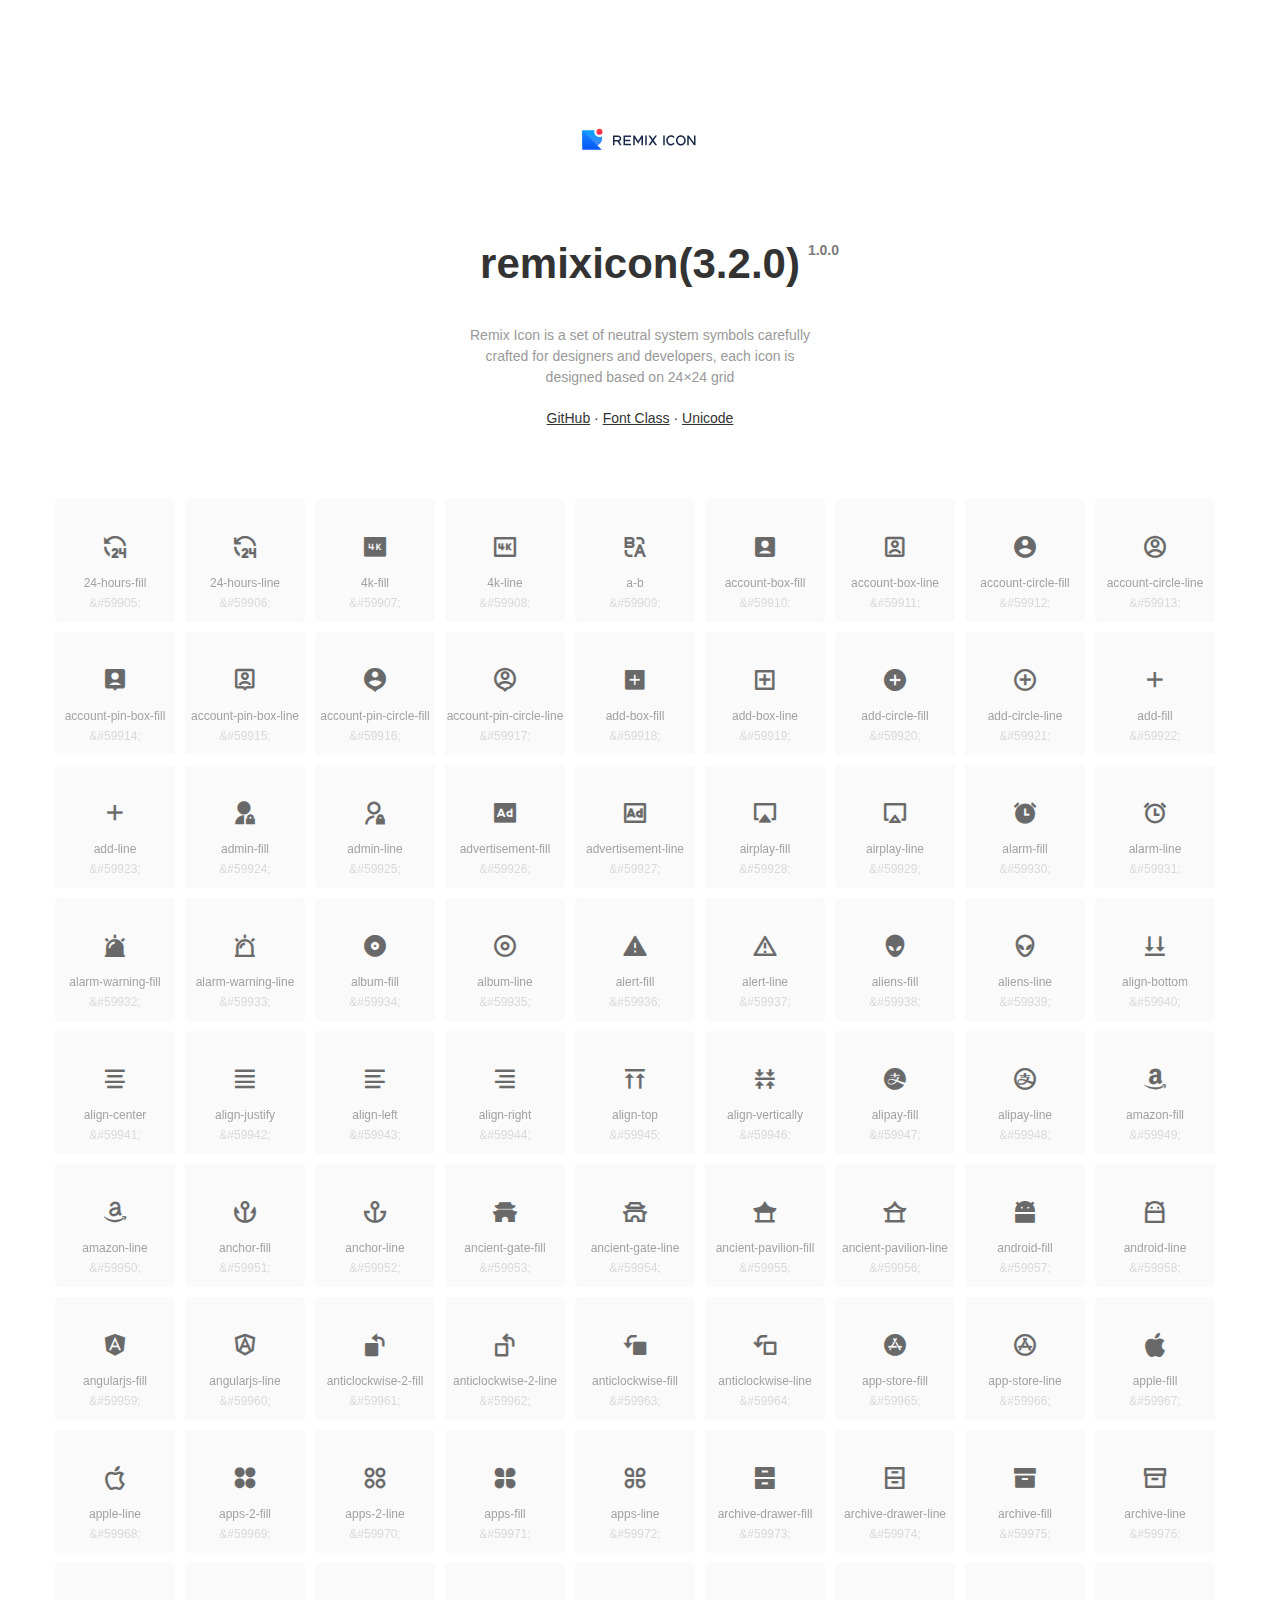
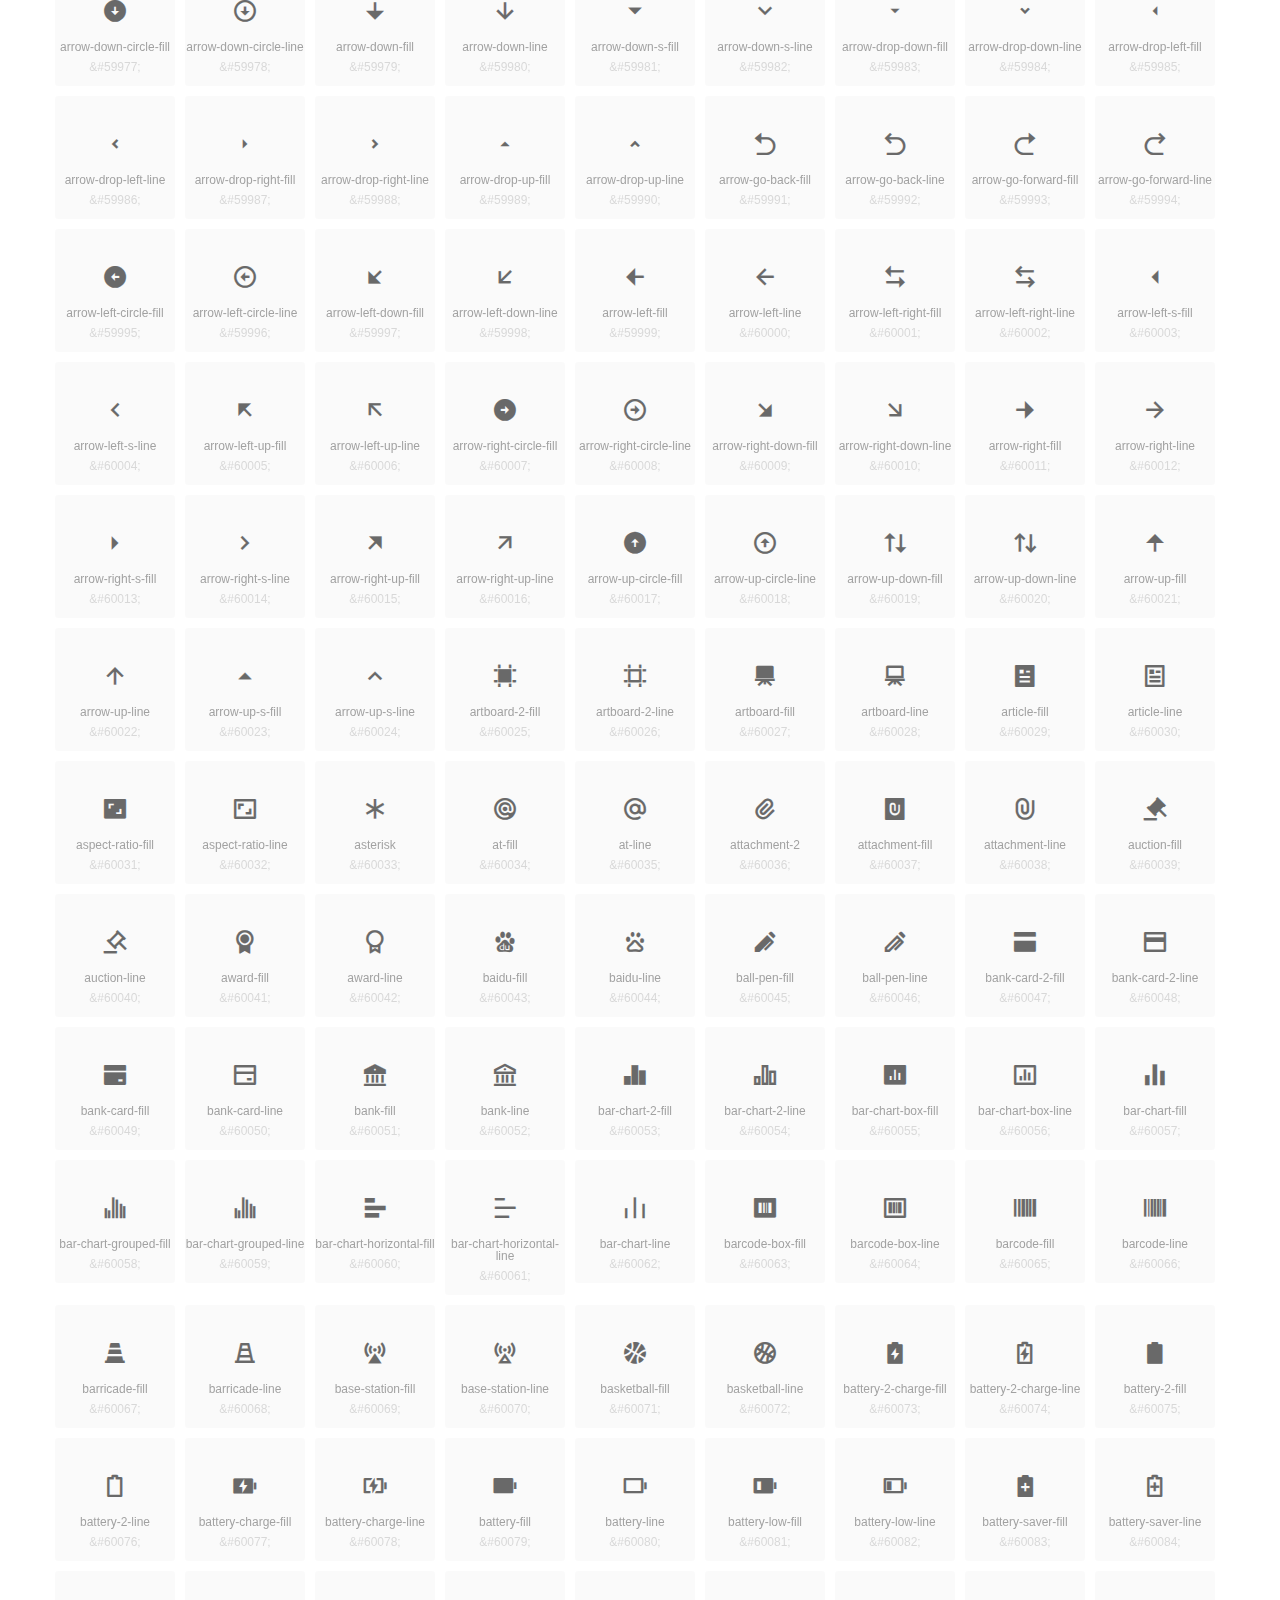
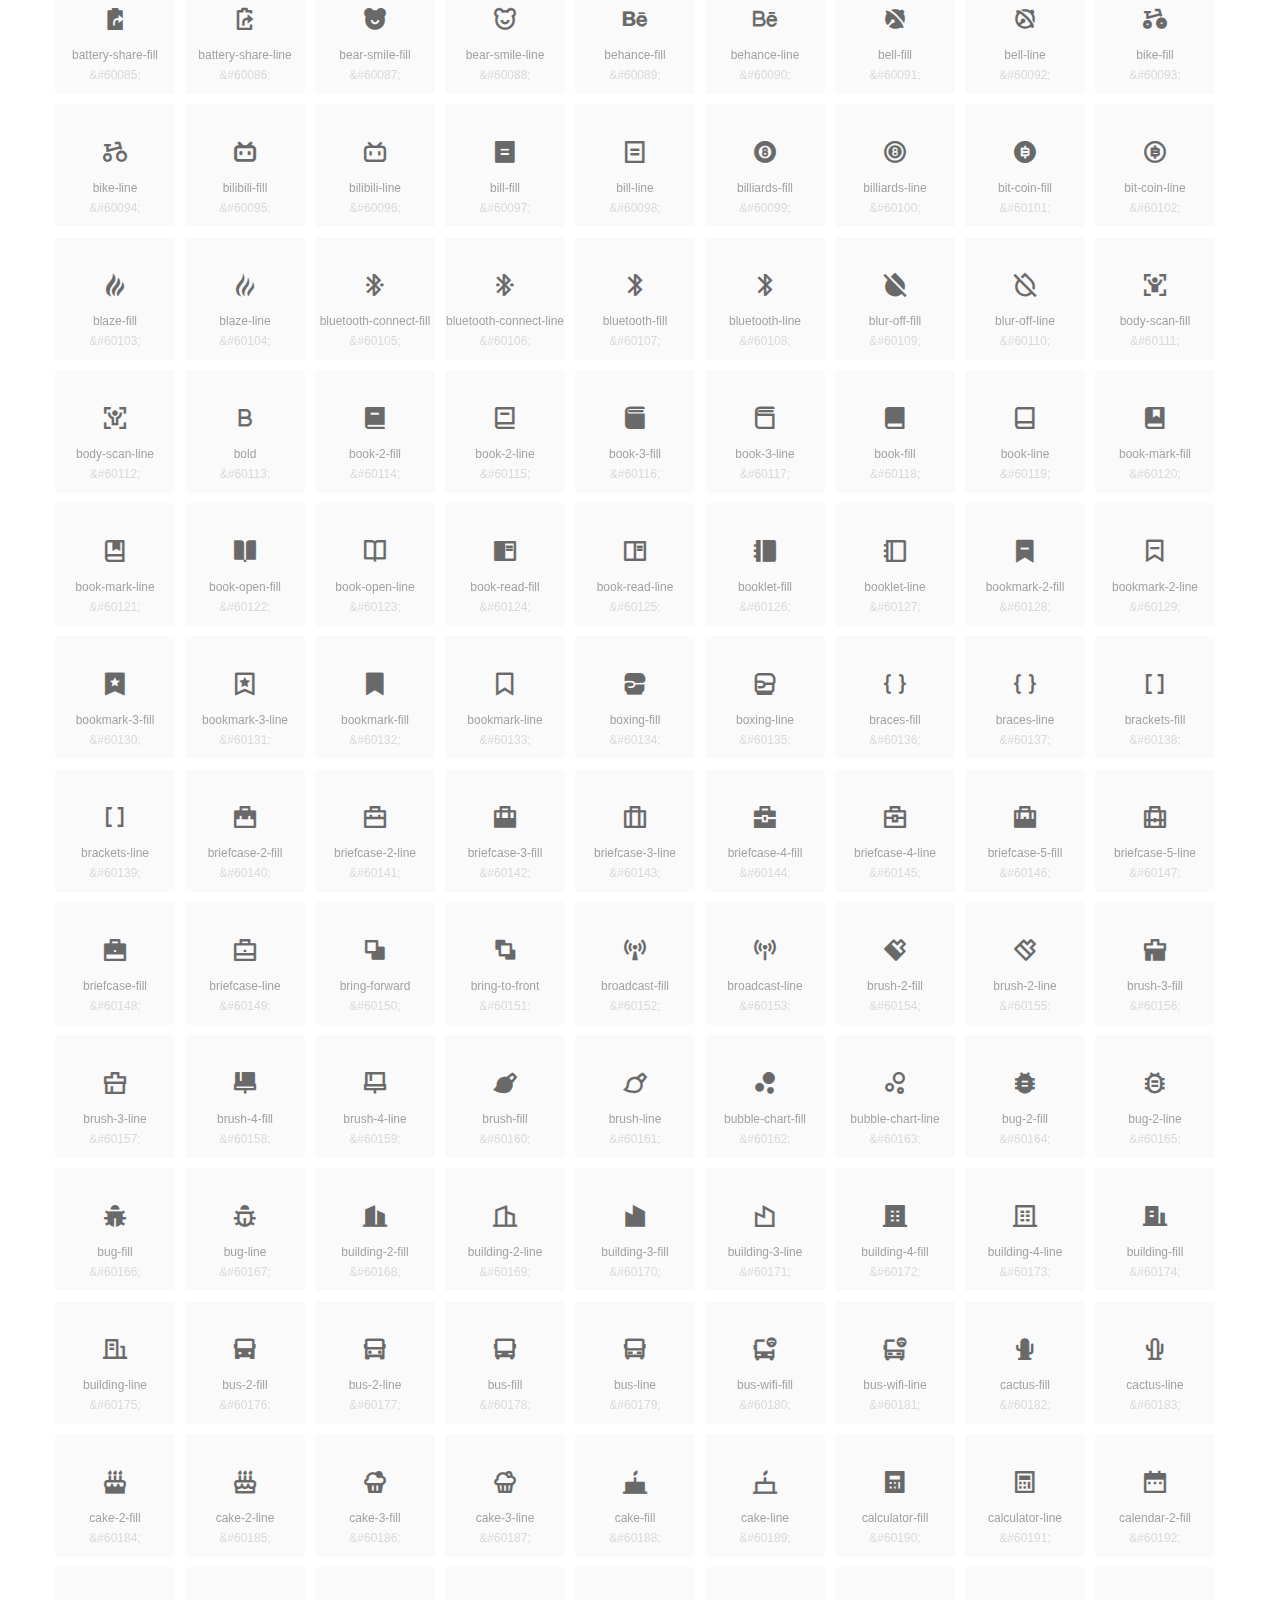
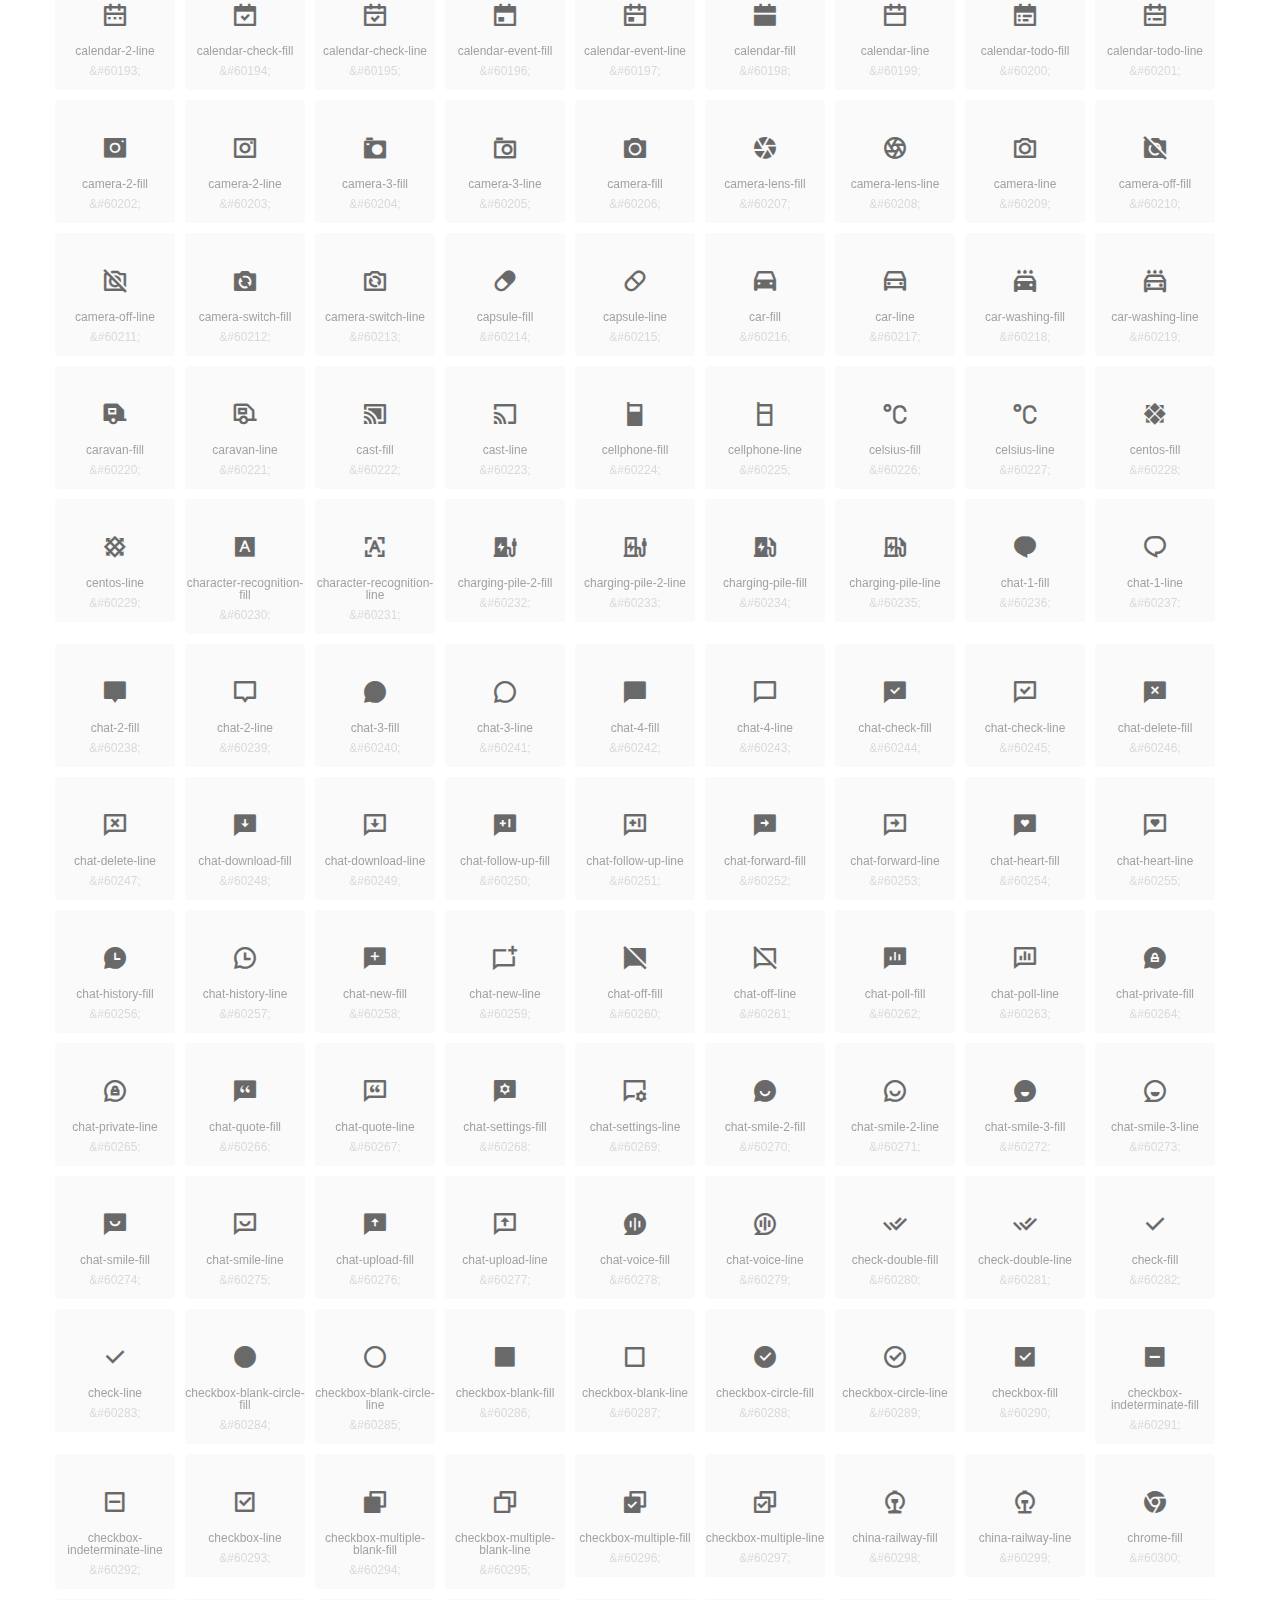
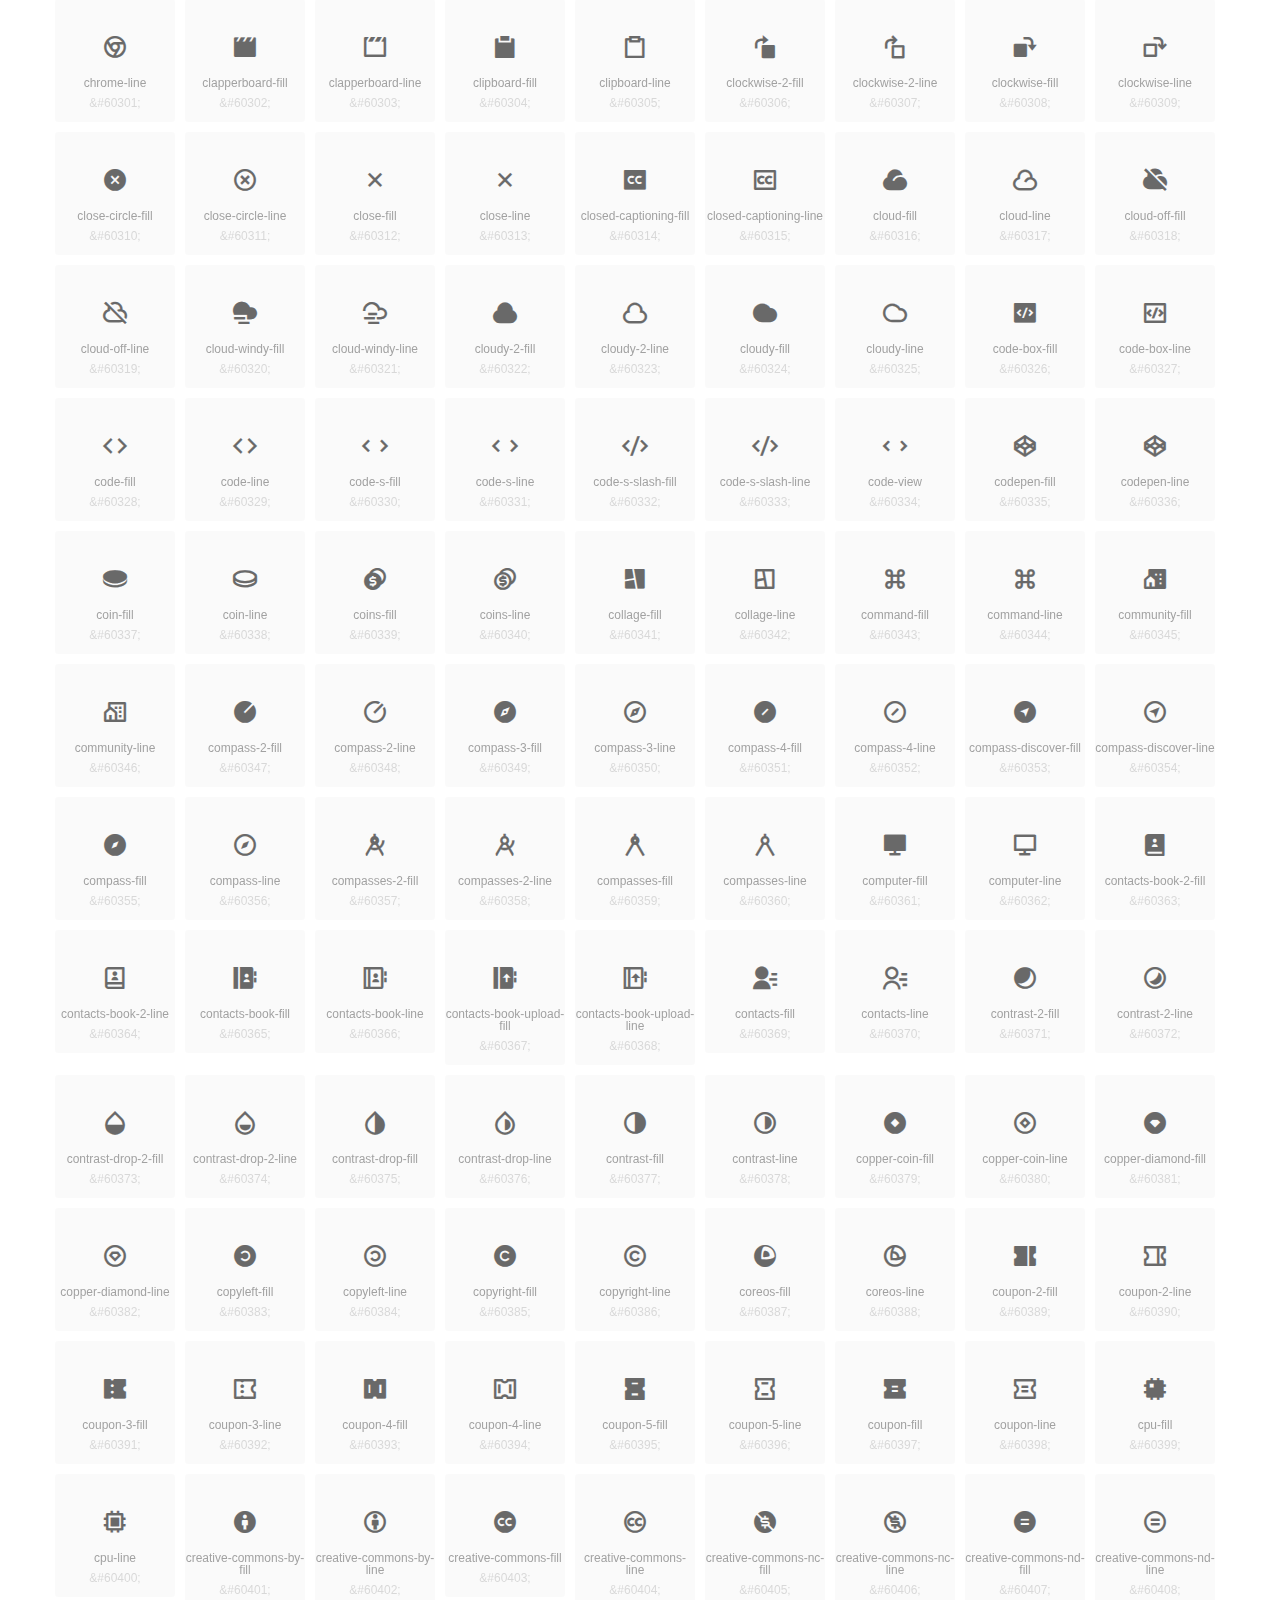
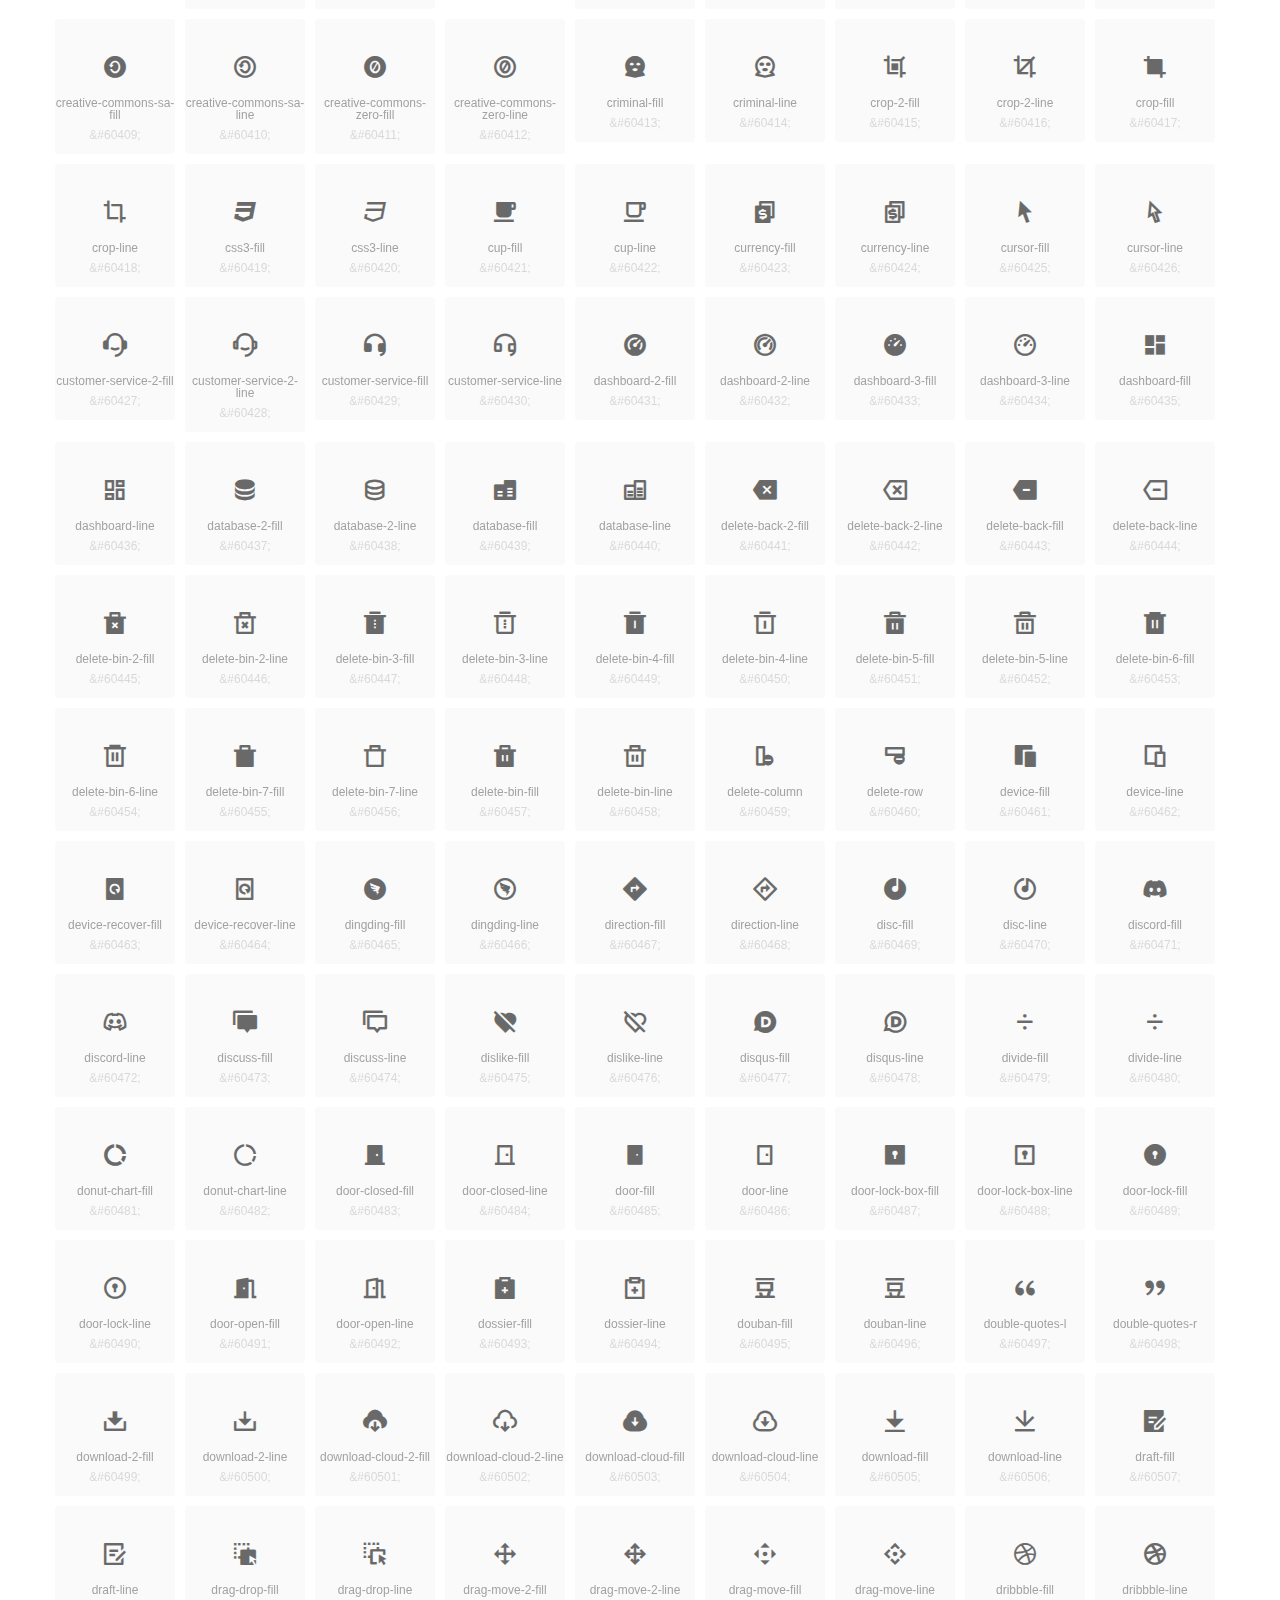
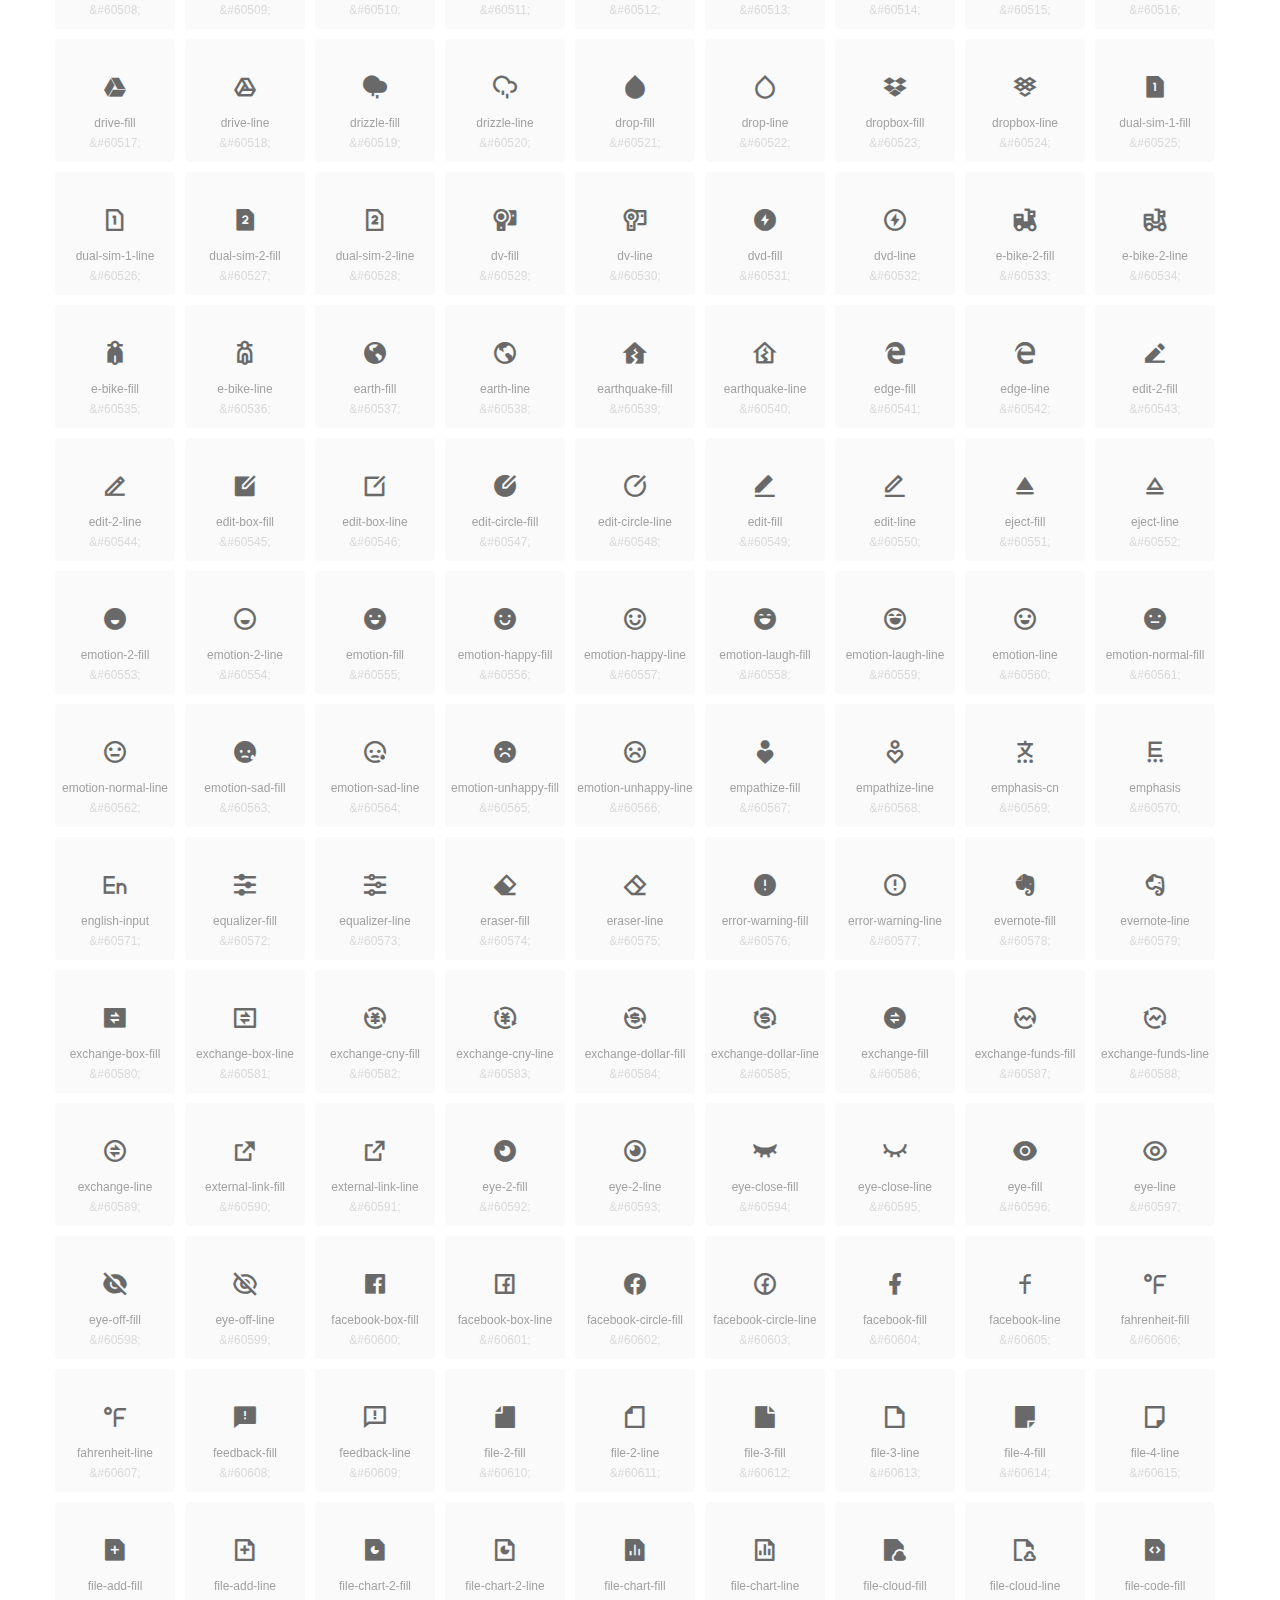
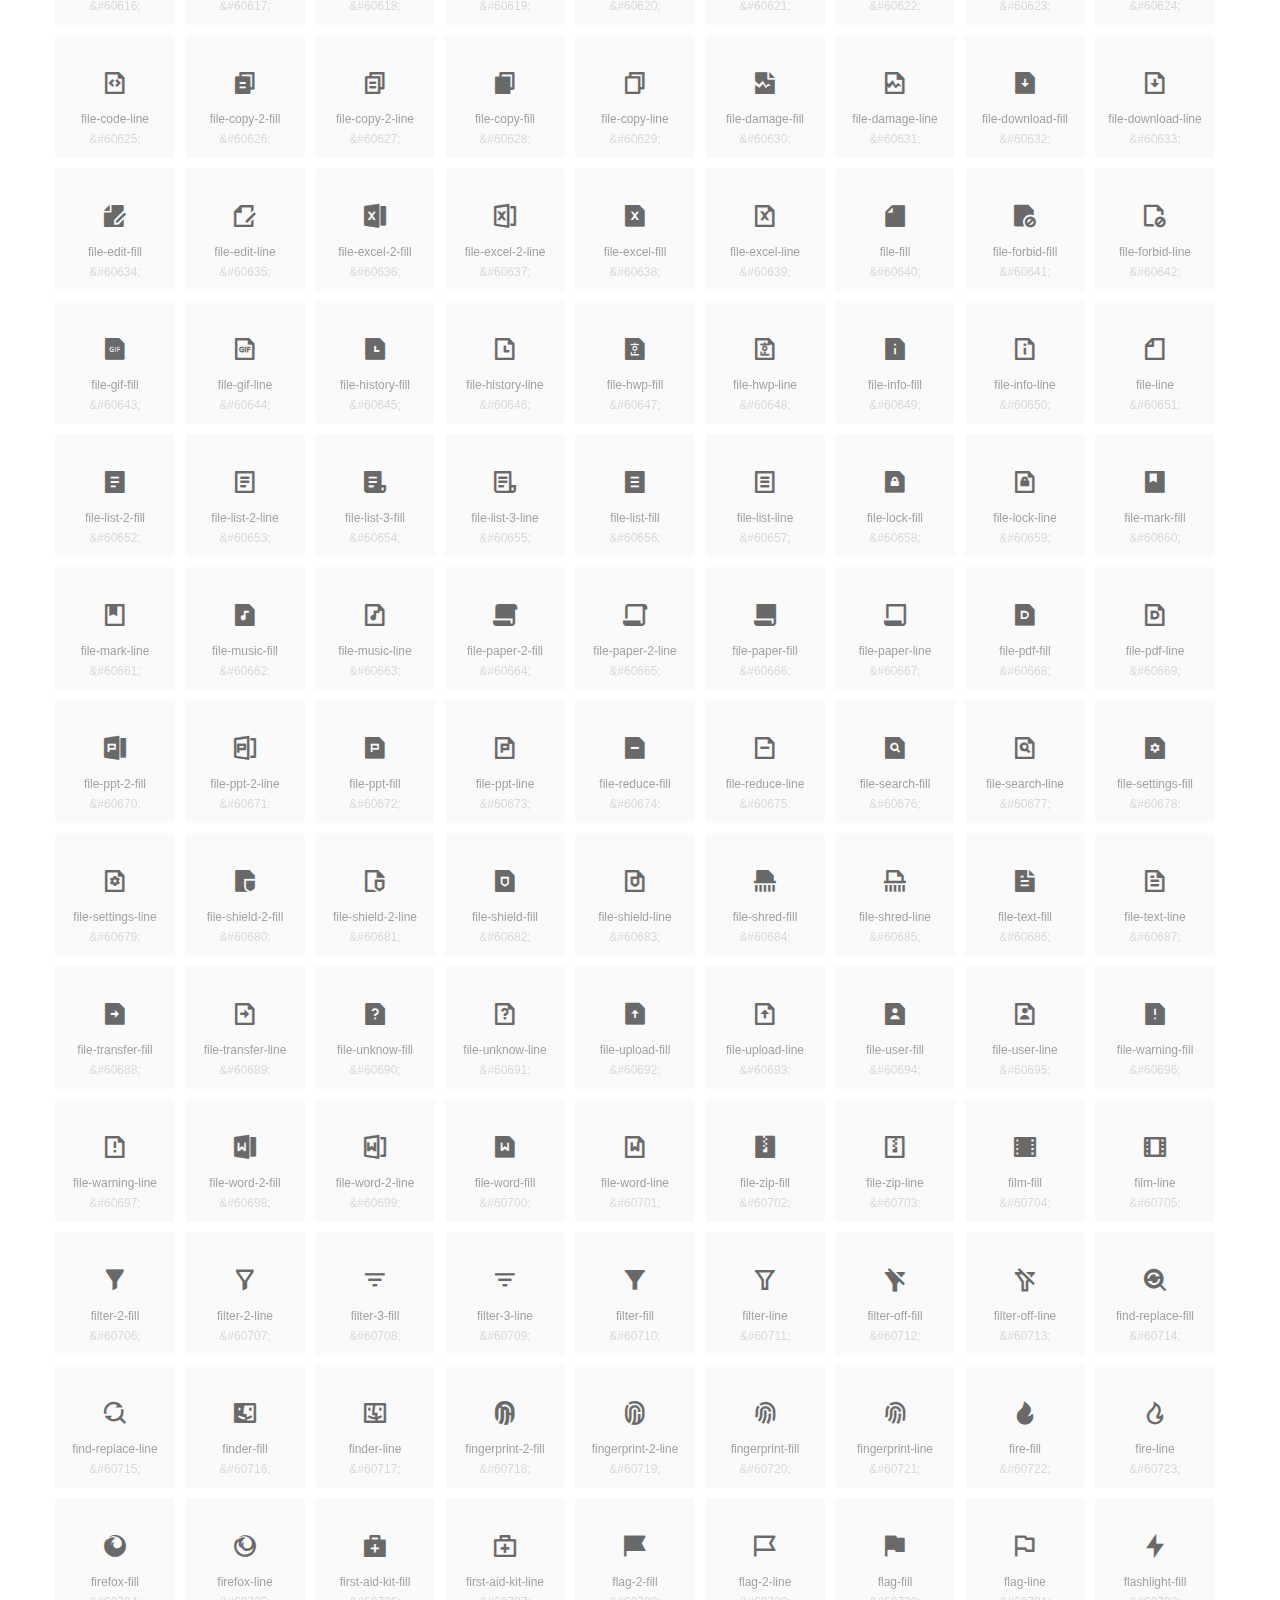
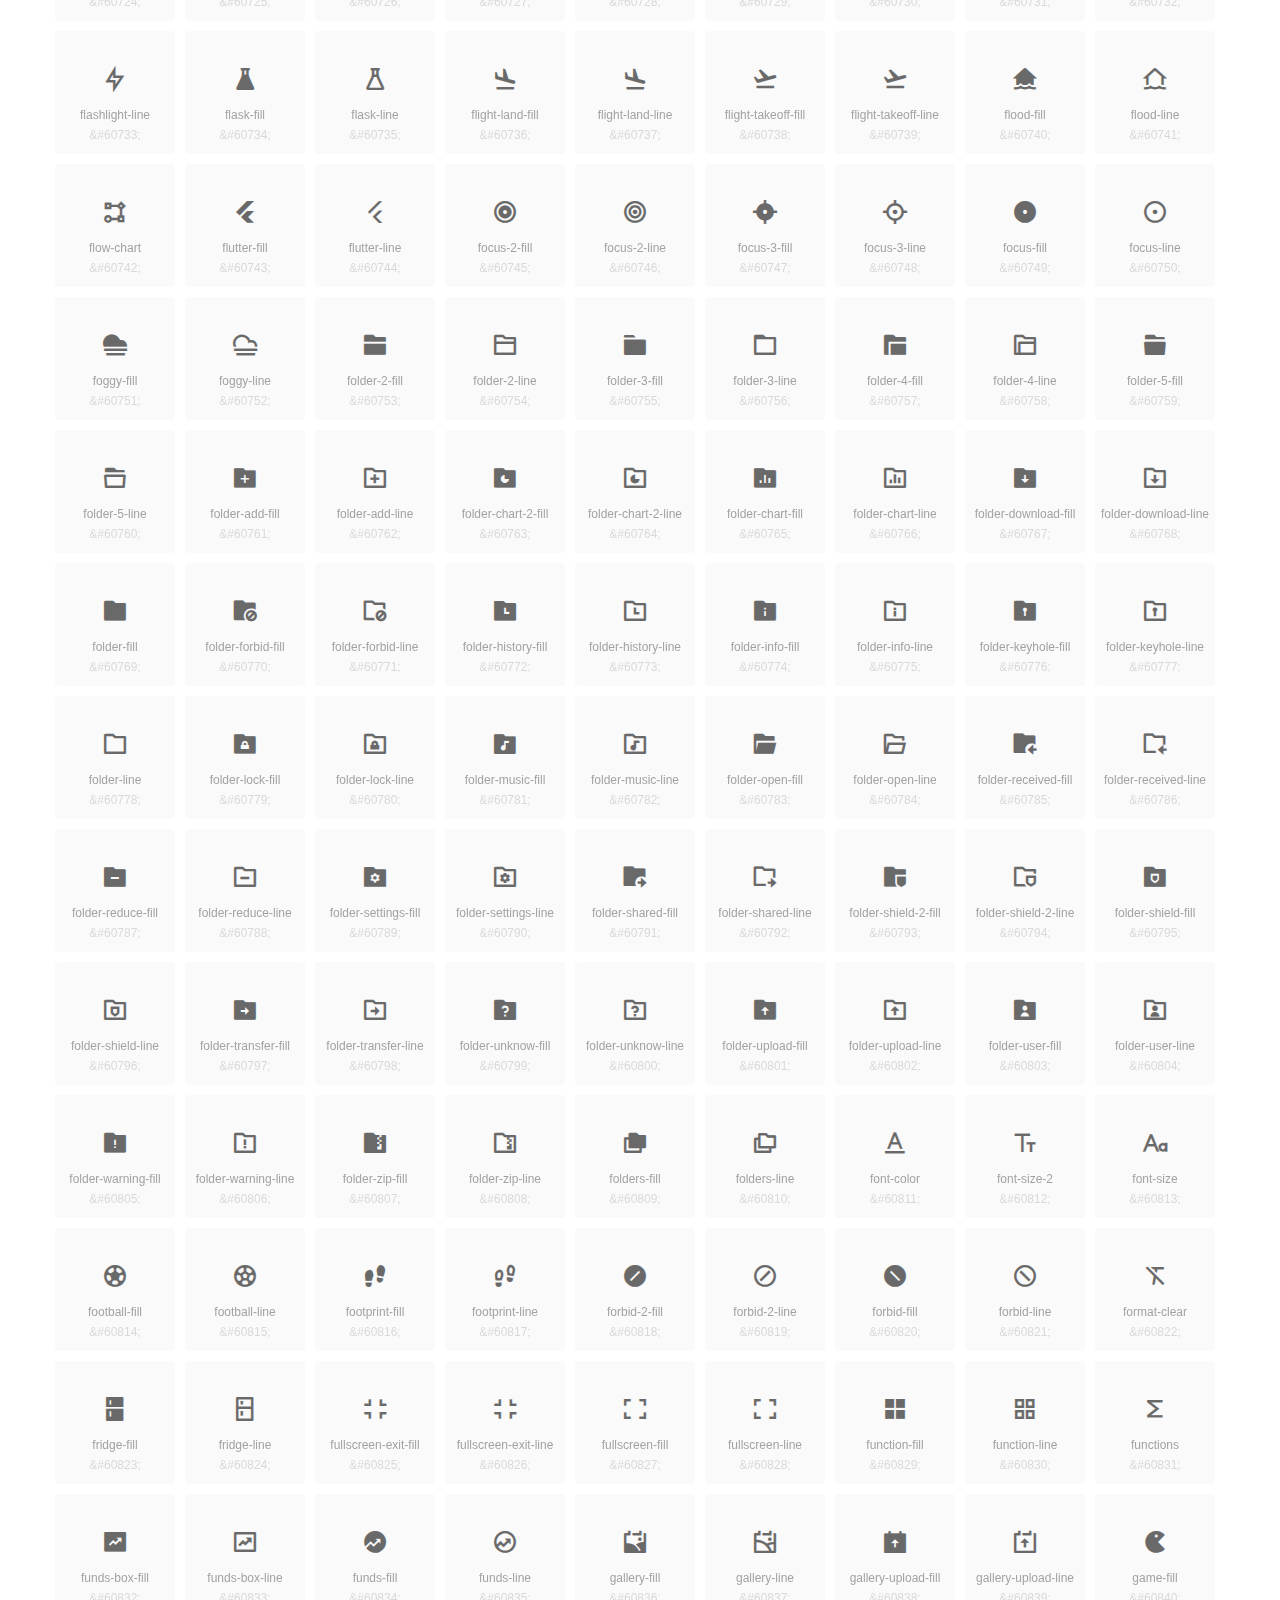
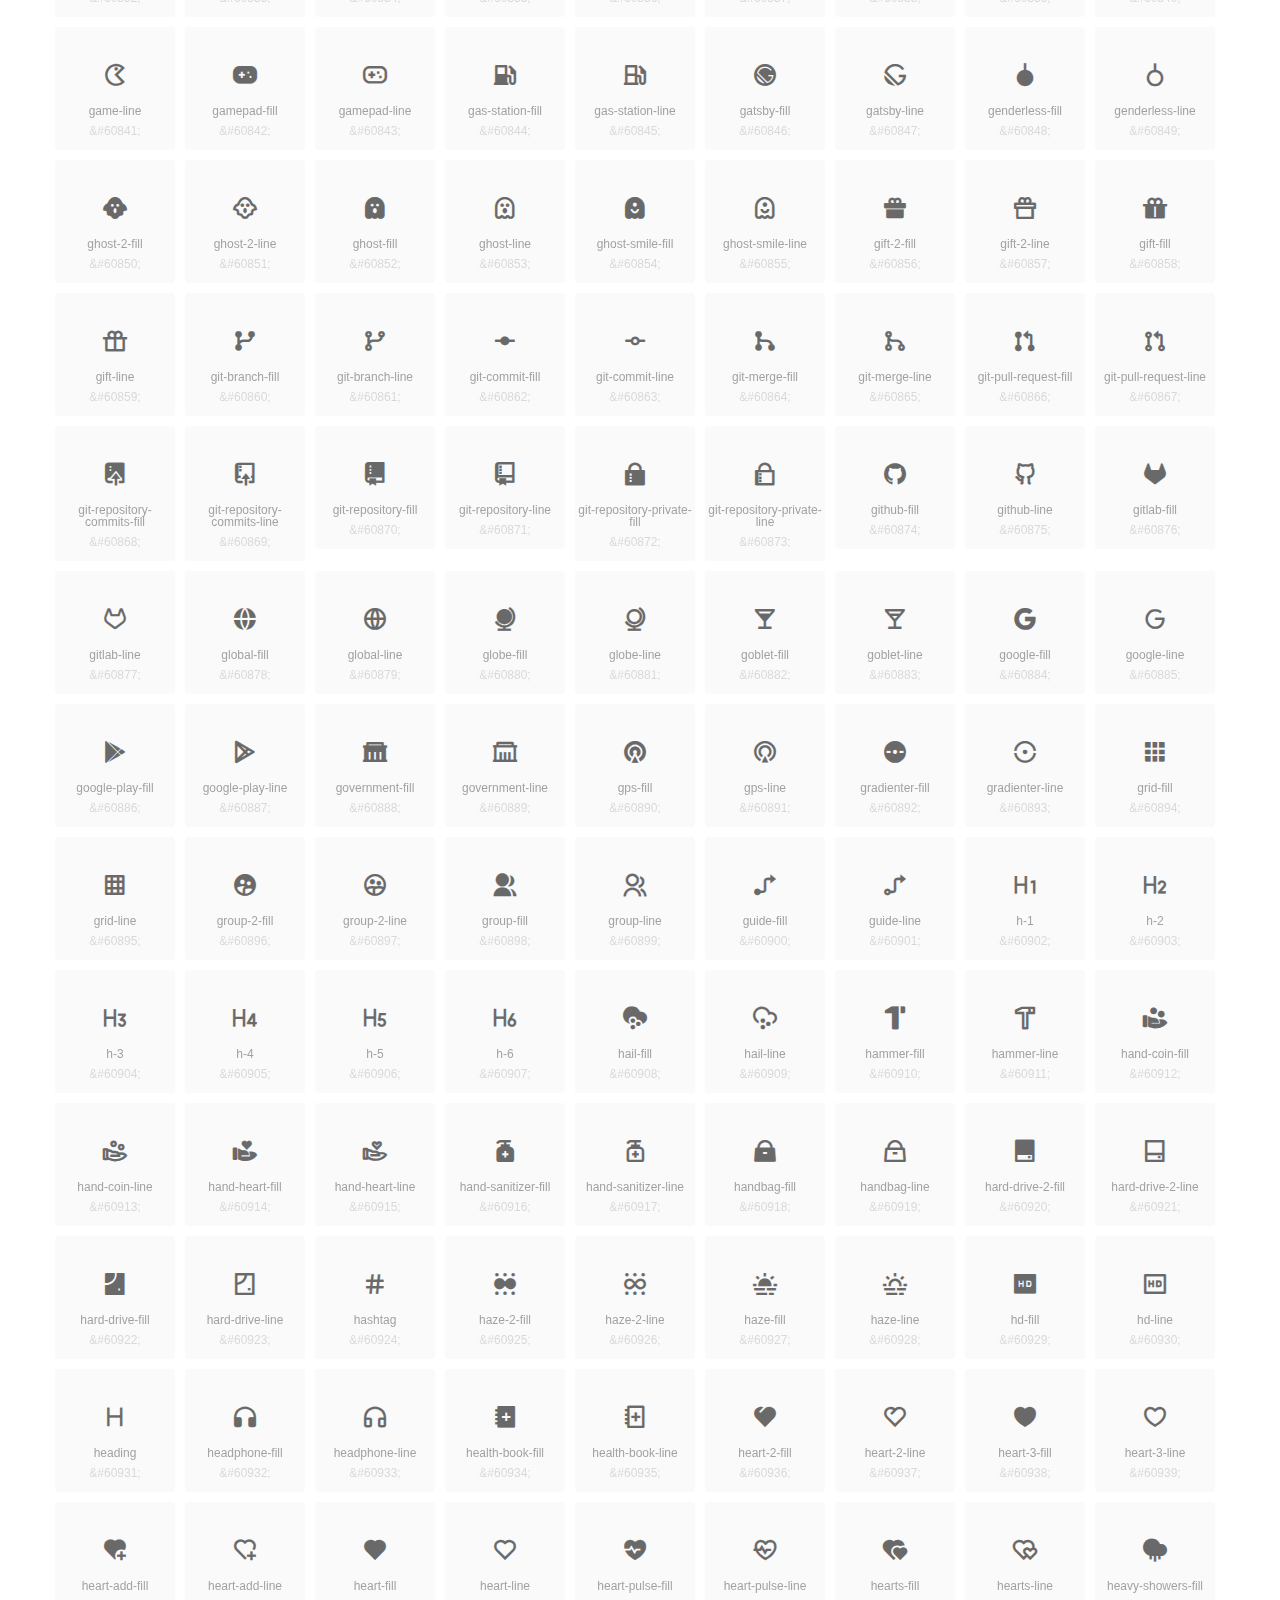
<file: fonts/unicode.html>
<!DOCTYPE html>
<html lang="en">
<head>
  <meta charset="UTF-8">
  <title>remixicon(3.2.0)</title>
  <meta name="viewport" content="width=device-width,minimum-scale=1.0,maximum-scale=1.0,user-scalable=no">
   
  <meta name="description" content="Remix Icon is a set of neutral system symbols carefully crafted for designers and developers, each icon is designed based on 24×24 grid">
   
  <meta name="keywords" content="remixicon,TTF,EOT,WOFF,WOFF2,SVG">
  
  
  
  <style>
    *{margin: 0;padding: 0;list-style: none;}
    body { color: #696969; font: 12px/1.5 tahoma, arial, \5b8b\4f53, sans-serif; }
    a { color: #333; text-decoration: underline; }
    a:hover { color: rgb(9, 73, 209); }
    .header { color: #333; text-align: center; padding: 80px 0 60px 0; min-height: 153px; font-size: 14px; }
    .header .logo svg { height: 120px; width: 120px; }
    .header h1 { font-size: 42px; padding: 26px 0 10px 0; }
    .header sup {font-size: 14px; margin: 8px 0 0 8px; position: absolute; color: #7b7b7b; }
    .info {
      color: #999;
      font-weight: normal;
      max-width: 346px;
      margin: 0 auto;
      padding: 20px 0;
      font-size: 14px;
    }

    .icons { max-width: 1190px; margin: 0 auto; }
    .icons ul { text-align: center; }
    .icons ul li {
      vertical-align: top;
      width: 120px;
      display: inline-block;
      text-align: center;
      background-color: rgba(0,0,0,.02);
      border-radius: 3px;
      padding: 29px 0 10px 0;
      margin-right: 10px;
      margin-top: 10px;
      transition: all 0.6s ease;
    }
    .icons ul li:hover { background-color: rgba(0,0,0,.06); }
    .icons ul li:hover span { color: #3c75e4; opacity: 1; }
    .icons ul li .unicode { color: #8c8c8c; opacity: 0.3; }
    .icons ul li h4 {
      font-weight: normal;
      padding: 10px 0 5px 0;
      display: block;
      color: #8c8c8c;
      font-size: 14px;
      line-height: 12px;
      opacity: 0.8;
    }
    .icons ul li:hover h4 { opacity: 1; }
    .icons ul li svg { width: 24px; height: 24px; }
    .icons ul li:hover { color: #3c75e4; }
    .footer { text-align: center; padding: 10px 0 90px 0; }
    .footer a { text-align: center; padding: 10px 0 90px 0; color: #696969;}
    .footer a:hover { color: #0949d1; }
    .links { text-align: center; padding: 50px 0 0 0; font-size: 14px; }
    
    
    .icons ul .unicode-icon span { display: block; }
    .icons ul .unicode-icon h4 { font-size: 12px; }
    @font-face {
      font-family: "remixicon";
      src: url("remixicon.eot");
      /* IE9*/
      src: url("remixicon.eot#iefix") format("embedded-opentype"),
      /* IE6-IE8 */
      url("remixicon.woff2?1681573354289") format("woff2"),
      url("remixicon.woff?1681573354289") format("woff"),
      /* chrome, firefox */
      url("remixicon.ttf?1681573354289") format("truetype"),
      /* chrome, firefox, opera, Safari, Android, iOS 4.2+*/
      url("remixicon.svg#remixicon?1681573354289") format("svg");
      /* iOS 4.1- */
    }
    .iconfont {
      font-family: "remixicon" !important;
      font-size: 26px;
      font-style: normal;
      -webkit-font-smoothing: antialiased;
      -webkit-text-stroke-width: 0.2px;
      -moz-osx-font-smoothing: grayscale;
    }
    
    
  </style>
  
</head>

<body>
  
  <div class="header">
    
    <div class="logo">
      <a href="./"><svg width="160" height="32" viewBox="0 0 160 32" fill="none" xmlns="http://www.w3.org/2000/svg">
<path d="M121.5 9.80005C123.33 9.80005 124.984 10.5797 126.165 11.8344L124.75 13.2496C123.929 12.3549 122.773 11.8 121.5 11.8C119.029 11.8 117 13.891 117 16.5C117 19.1091 119.029 21.2 121.5 21.2C122.773 21.2 123.929 20.6452 124.75 19.7505L126.165 21.1657C124.984 22.4204 123.33 23.2 121.5 23.2C117.91 23.2 115 20.2004 115 16.5C115 12.7997 117.91 9.80005 121.5 9.80005Z" fill="#1A2947"/>
<path d="M113 10V23H111V10H113Z" fill="#1A2947"/>
<path d="M154 23V9.99988H152L152 19.6019L144.997 9.99988L143 10.0039V23H145L145 13.3969L152 23H154Z" fill="#1A2947"/>
<path d="M68 10V12H60V15.5H67V17.5H60V21H68V23H58V10H68Z" fill="#1A2947"/>
<path d="M82 10L77.4999 17.201L73 10H71V23H73V13.775L77.4999 20.975L82 13.773V23H84V10H82Z" fill="#1A2947"/>
<path d="M89 10V23H87V10H89Z" fill="#1A2947"/>
<path d="M96.9999 14.7565L93.6689 9.99951H91.2279L95.7789 16.4995L91.2289 22.9995H93.6689L96.9999 18.2435L100.33 22.9995H102.772L98.2209 16.4995L102.773 9.99951H100.33L96.9999 14.7565Z" fill="#1A2947"/>
<path fill-rule="evenodd" clip-rule="evenodd" d="M141 16.5C141 12.7997 138.09 9.80005 134.5 9.80005C130.91 9.80005 128 12.7997 128 16.5C128 20.2004 130.91 23.2 134.5 23.2C138.09 23.2 141 20.2004 141 16.5ZM130 16.5C130 13.891 132.029 11.8 134.5 11.8C136.971 11.8 139 13.891 139 16.5C139 19.1091 136.971 21.2 134.5 21.2C132.029 21.2 130 19.1091 130 16.5Z" fill="#1A2947"/>
<path fill-rule="evenodd" clip-rule="evenodd" d="M51 10C53.2091 10 55 11.7909 55 14C55 15.7175 53.9176 17.1821 52.3977 17.749L55.1901 22.999H52.9251L50.267 18H46V23H44V10H51ZM46 11.999V15.999L51 16C52.1046 16 53 15.1046 53 14C53 12.8955 52.1 12 51 12L46 11.999Z" fill="#1A2947"/>
<path fill-rule="evenodd" clip-rule="evenodd" d="M19.2887 3.00389C19.1928 3.0013 19.0965 3 19 3H3V24H19C24.799 24 29.5 19.299 29.5 13.5C29.5 12.7108 29.4129 11.942 29.2479 11.2025C28.2772 11.7119 27.1722 12 26 12C22.134 12 19 8.86599 19 5C19 4.30645 19.1009 3.63646 19.2887 3.00389Z" fill="url(#paint0_linear_960_1054)"/>
<g filter="url(#filter0_b_960_1054)">
<path fill-rule="evenodd" clip-rule="evenodd" d="M3 3L29 29H3V3Z" fill="url(#paint1_linear_960_1054)"/>
</g>
<circle cx="26" cy="5" r="4" fill="url(#paint2_linear_960_1054)"/>
<defs>
<filter id="filter0_b_960_1054" x="-2.43656" y="-2.43656" width="36.8731" height="36.8731" filterUnits="userSpaceOnUse" color-interpolation-filters="sRGB">
<feFlood flood-opacity="0" result="BackgroundImageFix"/>
<feGaussianBlur in="BackgroundImage" stdDeviation="2.71828"/>
<feComposite in2="SourceAlpha" operator="in" result="effect1_backgroundBlur_960_1054"/>
<feBlend mode="normal" in="SourceGraphic" in2="effect1_backgroundBlur_960_1054" result="shape"/>
</filter>
<linearGradient id="paint0_linear_960_1054" x1="3" y1="3" x2="3" y2="24" gradientUnits="userSpaceOnUse">
<stop stop-color="#05A0FA"/>
<stop offset="1" stop-color="#4785FF"/>
</linearGradient>
<linearGradient id="paint1_linear_960_1054" x1="3" y1="3" x2="3" y2="29" gradientUnits="userSpaceOnUse">
<stop stop-color="#1A8CFF"/>
<stop offset="1" stop-color="#0557FA"/>
</linearGradient>
<linearGradient id="paint2_linear_960_1054" x1="22" y1="1" x2="22" y2="9" gradientUnits="userSpaceOnUse">
<stop stop-color="#FF463A"/>
<stop offset="1" stop-color="#FF1F5A"/>
</linearGradient>
</defs>
</svg>
</a>
    </div>
    
    <h1>remixicon(3.2.0)<sup>1.0.0</sup></h1>
    <div class="info">
      Remix Icon is a set of neutral system symbols carefully crafted for designers and developers, each icon is designed based on 24×24 grid
    </div>
    <p>
      
      <a href="https://github.com/Remix-Design/remixicon.git">GitHub</a> · 
      
      <a href="index.html">Font Class</a> · 
      
      <a href="unicode.html">Unicode</a>
      
    </p>
  </div>
  <div class="icons">
    <ul>
      <li class="unicode-icon"><span class="iconfont"></span><h4>24-hours-fill</h4><span class="unicode">&amp;#59905;</span></li><li class="unicode-icon"><span class="iconfont"></span><h4>24-hours-line</h4><span class="unicode">&amp;#59906;</span></li><li class="unicode-icon"><span class="iconfont"></span><h4>4k-fill</h4><span class="unicode">&amp;#59907;</span></li><li class="unicode-icon"><span class="iconfont"></span><h4>4k-line</h4><span class="unicode">&amp;#59908;</span></li><li class="unicode-icon"><span class="iconfont"></span><h4>a-b</h4><span class="unicode">&amp;#59909;</span></li><li class="unicode-icon"><span class="iconfont"></span><h4>account-box-fill</h4><span class="unicode">&amp;#59910;</span></li><li class="unicode-icon"><span class="iconfont"></span><h4>account-box-line</h4><span class="unicode">&amp;#59911;</span></li><li class="unicode-icon"><span class="iconfont"></span><h4>account-circle-fill</h4><span class="unicode">&amp;#59912;</span></li><li class="unicode-icon"><span class="iconfont"></span><h4>account-circle-line</h4><span class="unicode">&amp;#59913;</span></li><li class="unicode-icon"><span class="iconfont"></span><h4>account-pin-box-fill</h4><span class="unicode">&amp;#59914;</span></li><li class="unicode-icon"><span class="iconfont"></span><h4>account-pin-box-line</h4><span class="unicode">&amp;#59915;</span></li><li class="unicode-icon"><span class="iconfont"></span><h4>account-pin-circle-fill</h4><span class="unicode">&amp;#59916;</span></li><li class="unicode-icon"><span class="iconfont"></span><h4>account-pin-circle-line</h4><span class="unicode">&amp;#59917;</span></li><li class="unicode-icon"><span class="iconfont"></span><h4>add-box-fill</h4><span class="unicode">&amp;#59918;</span></li><li class="unicode-icon"><span class="iconfont"></span><h4>add-box-line</h4><span class="unicode">&amp;#59919;</span></li><li class="unicode-icon"><span class="iconfont"></span><h4>add-circle-fill</h4><span class="unicode">&amp;#59920;</span></li><li class="unicode-icon"><span class="iconfont"></span><h4>add-circle-line</h4><span class="unicode">&amp;#59921;</span></li><li class="unicode-icon"><span class="iconfont"></span><h4>add-fill</h4><span class="unicode">&amp;#59922;</span></li><li class="unicode-icon"><span class="iconfont"></span><h4>add-line</h4><span class="unicode">&amp;#59923;</span></li><li class="unicode-icon"><span class="iconfont"></span><h4>admin-fill</h4><span class="unicode">&amp;#59924;</span></li><li class="unicode-icon"><span class="iconfont"></span><h4>admin-line</h4><span class="unicode">&amp;#59925;</span></li><li class="unicode-icon"><span class="iconfont"></span><h4>advertisement-fill</h4><span class="unicode">&amp;#59926;</span></li><li class="unicode-icon"><span class="iconfont"></span><h4>advertisement-line</h4><span class="unicode">&amp;#59927;</span></li><li class="unicode-icon"><span class="iconfont"></span><h4>airplay-fill</h4><span class="unicode">&amp;#59928;</span></li><li class="unicode-icon"><span class="iconfont"></span><h4>airplay-line</h4><span class="unicode">&amp;#59929;</span></li><li class="unicode-icon"><span class="iconfont"></span><h4>alarm-fill</h4><span class="unicode">&amp;#59930;</span></li><li class="unicode-icon"><span class="iconfont"></span><h4>alarm-line</h4><span class="unicode">&amp;#59931;</span></li><li class="unicode-icon"><span class="iconfont"></span><h4>alarm-warning-fill</h4><span class="unicode">&amp;#59932;</span></li><li class="unicode-icon"><span class="iconfont"></span><h4>alarm-warning-line</h4><span class="unicode">&amp;#59933;</span></li><li class="unicode-icon"><span class="iconfont"></span><h4>album-fill</h4><span class="unicode">&amp;#59934;</span></li><li class="unicode-icon"><span class="iconfont"></span><h4>album-line</h4><span class="unicode">&amp;#59935;</span></li><li class="unicode-icon"><span class="iconfont"></span><h4>alert-fill</h4><span class="unicode">&amp;#59936;</span></li><li class="unicode-icon"><span class="iconfont"></span><h4>alert-line</h4><span class="unicode">&amp;#59937;</span></li><li class="unicode-icon"><span class="iconfont"></span><h4>aliens-fill</h4><span class="unicode">&amp;#59938;</span></li><li class="unicode-icon"><span class="iconfont"></span><h4>aliens-line</h4><span class="unicode">&amp;#59939;</span></li><li class="unicode-icon"><span class="iconfont"></span><h4>align-bottom</h4><span class="unicode">&amp;#59940;</span></li><li class="unicode-icon"><span class="iconfont"></span><h4>align-center</h4><span class="unicode">&amp;#59941;</span></li><li class="unicode-icon"><span class="iconfont"></span><h4>align-justify</h4><span class="unicode">&amp;#59942;</span></li><li class="unicode-icon"><span class="iconfont"></span><h4>align-left</h4><span class="unicode">&amp;#59943;</span></li><li class="unicode-icon"><span class="iconfont"></span><h4>align-right</h4><span class="unicode">&amp;#59944;</span></li><li class="unicode-icon"><span class="iconfont"></span><h4>align-top</h4><span class="unicode">&amp;#59945;</span></li><li class="unicode-icon"><span class="iconfont"></span><h4>align-vertically</h4><span class="unicode">&amp;#59946;</span></li><li class="unicode-icon"><span class="iconfont"></span><h4>alipay-fill</h4><span class="unicode">&amp;#59947;</span></li><li class="unicode-icon"><span class="iconfont"></span><h4>alipay-line</h4><span class="unicode">&amp;#59948;</span></li><li class="unicode-icon"><span class="iconfont"></span><h4>amazon-fill</h4><span class="unicode">&amp;#59949;</span></li><li class="unicode-icon"><span class="iconfont"></span><h4>amazon-line</h4><span class="unicode">&amp;#59950;</span></li><li class="unicode-icon"><span class="iconfont"></span><h4>anchor-fill</h4><span class="unicode">&amp;#59951;</span></li><li class="unicode-icon"><span class="iconfont"></span><h4>anchor-line</h4><span class="unicode">&amp;#59952;</span></li><li class="unicode-icon"><span class="iconfont"></span><h4>ancient-gate-fill</h4><span class="unicode">&amp;#59953;</span></li><li class="unicode-icon"><span class="iconfont"></span><h4>ancient-gate-line</h4><span class="unicode">&amp;#59954;</span></li><li class="unicode-icon"><span class="iconfont"></span><h4>ancient-pavilion-fill</h4><span class="unicode">&amp;#59955;</span></li><li class="unicode-icon"><span class="iconfont"></span><h4>ancient-pavilion-line</h4><span class="unicode">&amp;#59956;</span></li><li class="unicode-icon"><span class="iconfont"></span><h4>android-fill</h4><span class="unicode">&amp;#59957;</span></li><li class="unicode-icon"><span class="iconfont"></span><h4>android-line</h4><span class="unicode">&amp;#59958;</span></li><li class="unicode-icon"><span class="iconfont"></span><h4>angularjs-fill</h4><span class="unicode">&amp;#59959;</span></li><li class="unicode-icon"><span class="iconfont"></span><h4>angularjs-line</h4><span class="unicode">&amp;#59960;</span></li><li class="unicode-icon"><span class="iconfont"></span><h4>anticlockwise-2-fill</h4><span class="unicode">&amp;#59961;</span></li><li class="unicode-icon"><span class="iconfont"></span><h4>anticlockwise-2-line</h4><span class="unicode">&amp;#59962;</span></li><li class="unicode-icon"><span class="iconfont"></span><h4>anticlockwise-fill</h4><span class="unicode">&amp;#59963;</span></li><li class="unicode-icon"><span class="iconfont"></span><h4>anticlockwise-line</h4><span class="unicode">&amp;#59964;</span></li><li class="unicode-icon"><span class="iconfont"></span><h4>app-store-fill</h4><span class="unicode">&amp;#59965;</span></li><li class="unicode-icon"><span class="iconfont"></span><h4>app-store-line</h4><span class="unicode">&amp;#59966;</span></li><li class="unicode-icon"><span class="iconfont"></span><h4>apple-fill</h4><span class="unicode">&amp;#59967;</span></li><li class="unicode-icon"><span class="iconfont"></span><h4>apple-line</h4><span class="unicode">&amp;#59968;</span></li><li class="unicode-icon"><span class="iconfont"></span><h4>apps-2-fill</h4><span class="unicode">&amp;#59969;</span></li><li class="unicode-icon"><span class="iconfont"></span><h4>apps-2-line</h4><span class="unicode">&amp;#59970;</span></li><li class="unicode-icon"><span class="iconfont"></span><h4>apps-fill</h4><span class="unicode">&amp;#59971;</span></li><li class="unicode-icon"><span class="iconfont"></span><h4>apps-line</h4><span class="unicode">&amp;#59972;</span></li><li class="unicode-icon"><span class="iconfont"></span><h4>archive-drawer-fill</h4><span class="unicode">&amp;#59973;</span></li><li class="unicode-icon"><span class="iconfont"></span><h4>archive-drawer-line</h4><span class="unicode">&amp;#59974;</span></li><li class="unicode-icon"><span class="iconfont"></span><h4>archive-fill</h4><span class="unicode">&amp;#59975;</span></li><li class="unicode-icon"><span class="iconfont"></span><h4>archive-line</h4><span class="unicode">&amp;#59976;</span></li><li class="unicode-icon"><span class="iconfont"></span><h4>arrow-down-circle-fill</h4><span class="unicode">&amp;#59977;</span></li><li class="unicode-icon"><span class="iconfont"></span><h4>arrow-down-circle-line</h4><span class="unicode">&amp;#59978;</span></li><li class="unicode-icon"><span class="iconfont"></span><h4>arrow-down-fill</h4><span class="unicode">&amp;#59979;</span></li><li class="unicode-icon"><span class="iconfont"></span><h4>arrow-down-line</h4><span class="unicode">&amp;#59980;</span></li><li class="unicode-icon"><span class="iconfont"></span><h4>arrow-down-s-fill</h4><span class="unicode">&amp;#59981;</span></li><li class="unicode-icon"><span class="iconfont"></span><h4>arrow-down-s-line</h4><span class="unicode">&amp;#59982;</span></li><li class="unicode-icon"><span class="iconfont"></span><h4>arrow-drop-down-fill</h4><span class="unicode">&amp;#59983;</span></li><li class="unicode-icon"><span class="iconfont"></span><h4>arrow-drop-down-line</h4><span class="unicode">&amp;#59984;</span></li><li class="unicode-icon"><span class="iconfont"></span><h4>arrow-drop-left-fill</h4><span class="unicode">&amp;#59985;</span></li><li class="unicode-icon"><span class="iconfont"></span><h4>arrow-drop-left-line</h4><span class="unicode">&amp;#59986;</span></li><li class="unicode-icon"><span class="iconfont"></span><h4>arrow-drop-right-fill</h4><span class="unicode">&amp;#59987;</span></li><li class="unicode-icon"><span class="iconfont"></span><h4>arrow-drop-right-line</h4><span class="unicode">&amp;#59988;</span></li><li class="unicode-icon"><span class="iconfont"></span><h4>arrow-drop-up-fill</h4><span class="unicode">&amp;#59989;</span></li><li class="unicode-icon"><span class="iconfont"></span><h4>arrow-drop-up-line</h4><span class="unicode">&amp;#59990;</span></li><li class="unicode-icon"><span class="iconfont"></span><h4>arrow-go-back-fill</h4><span class="unicode">&amp;#59991;</span></li><li class="unicode-icon"><span class="iconfont"></span><h4>arrow-go-back-line</h4><span class="unicode">&amp;#59992;</span></li><li class="unicode-icon"><span class="iconfont"></span><h4>arrow-go-forward-fill</h4><span class="unicode">&amp;#59993;</span></li><li class="unicode-icon"><span class="iconfont"></span><h4>arrow-go-forward-line</h4><span class="unicode">&amp;#59994;</span></li><li class="unicode-icon"><span class="iconfont"></span><h4>arrow-left-circle-fill</h4><span class="unicode">&amp;#59995;</span></li><li class="unicode-icon"><span class="iconfont"></span><h4>arrow-left-circle-line</h4><span class="unicode">&amp;#59996;</span></li><li class="unicode-icon"><span class="iconfont"></span><h4>arrow-left-down-fill</h4><span class="unicode">&amp;#59997;</span></li><li class="unicode-icon"><span class="iconfont"></span><h4>arrow-left-down-line</h4><span class="unicode">&amp;#59998;</span></li><li class="unicode-icon"><span class="iconfont"></span><h4>arrow-left-fill</h4><span class="unicode">&amp;#59999;</span></li><li class="unicode-icon"><span class="iconfont"></span><h4>arrow-left-line</h4><span class="unicode">&amp;#60000;</span></li><li class="unicode-icon"><span class="iconfont"></span><h4>arrow-left-right-fill</h4><span class="unicode">&amp;#60001;</span></li><li class="unicode-icon"><span class="iconfont"></span><h4>arrow-left-right-line</h4><span class="unicode">&amp;#60002;</span></li><li class="unicode-icon"><span class="iconfont"></span><h4>arrow-left-s-fill</h4><span class="unicode">&amp;#60003;</span></li><li class="unicode-icon"><span class="iconfont"></span><h4>arrow-left-s-line</h4><span class="unicode">&amp;#60004;</span></li><li class="unicode-icon"><span class="iconfont"></span><h4>arrow-left-up-fill</h4><span class="unicode">&amp;#60005;</span></li><li class="unicode-icon"><span class="iconfont"></span><h4>arrow-left-up-line</h4><span class="unicode">&amp;#60006;</span></li><li class="unicode-icon"><span class="iconfont"></span><h4>arrow-right-circle-fill</h4><span class="unicode">&amp;#60007;</span></li><li class="unicode-icon"><span class="iconfont"></span><h4>arrow-right-circle-line</h4><span class="unicode">&amp;#60008;</span></li><li class="unicode-icon"><span class="iconfont"></span><h4>arrow-right-down-fill</h4><span class="unicode">&amp;#60009;</span></li><li class="unicode-icon"><span class="iconfont"></span><h4>arrow-right-down-line</h4><span class="unicode">&amp;#60010;</span></li><li class="unicode-icon"><span class="iconfont"></span><h4>arrow-right-fill</h4><span class="unicode">&amp;#60011;</span></li><li class="unicode-icon"><span class="iconfont"></span><h4>arrow-right-line</h4><span class="unicode">&amp;#60012;</span></li><li class="unicode-icon"><span class="iconfont"></span><h4>arrow-right-s-fill</h4><span class="unicode">&amp;#60013;</span></li><li class="unicode-icon"><span class="iconfont"></span><h4>arrow-right-s-line</h4><span class="unicode">&amp;#60014;</span></li><li class="unicode-icon"><span class="iconfont"></span><h4>arrow-right-up-fill</h4><span class="unicode">&amp;#60015;</span></li><li class="unicode-icon"><span class="iconfont"></span><h4>arrow-right-up-line</h4><span class="unicode">&amp;#60016;</span></li><li class="unicode-icon"><span class="iconfont"></span><h4>arrow-up-circle-fill</h4><span class="unicode">&amp;#60017;</span></li><li class="unicode-icon"><span class="iconfont"></span><h4>arrow-up-circle-line</h4><span class="unicode">&amp;#60018;</span></li><li class="unicode-icon"><span class="iconfont"></span><h4>arrow-up-down-fill</h4><span class="unicode">&amp;#60019;</span></li><li class="unicode-icon"><span class="iconfont"></span><h4>arrow-up-down-line</h4><span class="unicode">&amp;#60020;</span></li><li class="unicode-icon"><span class="iconfont"></span><h4>arrow-up-fill</h4><span class="unicode">&amp;#60021;</span></li><li class="unicode-icon"><span class="iconfont"></span><h4>arrow-up-line</h4><span class="unicode">&amp;#60022;</span></li><li class="unicode-icon"><span class="iconfont"></span><h4>arrow-up-s-fill</h4><span class="unicode">&amp;#60023;</span></li><li class="unicode-icon"><span class="iconfont"></span><h4>arrow-up-s-line</h4><span class="unicode">&amp;#60024;</span></li><li class="unicode-icon"><span class="iconfont"></span><h4>artboard-2-fill</h4><span class="unicode">&amp;#60025;</span></li><li class="unicode-icon"><span class="iconfont"></span><h4>artboard-2-line</h4><span class="unicode">&amp;#60026;</span></li><li class="unicode-icon"><span class="iconfont"></span><h4>artboard-fill</h4><span class="unicode">&amp;#60027;</span></li><li class="unicode-icon"><span class="iconfont"></span><h4>artboard-line</h4><span class="unicode">&amp;#60028;</span></li><li class="unicode-icon"><span class="iconfont"></span><h4>article-fill</h4><span class="unicode">&amp;#60029;</span></li><li class="unicode-icon"><span class="iconfont"></span><h4>article-line</h4><span class="unicode">&amp;#60030;</span></li><li class="unicode-icon"><span class="iconfont"></span><h4>aspect-ratio-fill</h4><span class="unicode">&amp;#60031;</span></li><li class="unicode-icon"><span class="iconfont"></span><h4>aspect-ratio-line</h4><span class="unicode">&amp;#60032;</span></li><li class="unicode-icon"><span class="iconfont"></span><h4>asterisk</h4><span class="unicode">&amp;#60033;</span></li><li class="unicode-icon"><span class="iconfont"></span><h4>at-fill</h4><span class="unicode">&amp;#60034;</span></li><li class="unicode-icon"><span class="iconfont"></span><h4>at-line</h4><span class="unicode">&amp;#60035;</span></li><li class="unicode-icon"><span class="iconfont"></span><h4>attachment-2</h4><span class="unicode">&amp;#60036;</span></li><li class="unicode-icon"><span class="iconfont"></span><h4>attachment-fill</h4><span class="unicode">&amp;#60037;</span></li><li class="unicode-icon"><span class="iconfont"></span><h4>attachment-line</h4><span class="unicode">&amp;#60038;</span></li><li class="unicode-icon"><span class="iconfont"></span><h4>auction-fill</h4><span class="unicode">&amp;#60039;</span></li><li class="unicode-icon"><span class="iconfont"></span><h4>auction-line</h4><span class="unicode">&amp;#60040;</span></li><li class="unicode-icon"><span class="iconfont"></span><h4>award-fill</h4><span class="unicode">&amp;#60041;</span></li><li class="unicode-icon"><span class="iconfont"></span><h4>award-line</h4><span class="unicode">&amp;#60042;</span></li><li class="unicode-icon"><span class="iconfont"></span><h4>baidu-fill</h4><span class="unicode">&amp;#60043;</span></li><li class="unicode-icon"><span class="iconfont"></span><h4>baidu-line</h4><span class="unicode">&amp;#60044;</span></li><li class="unicode-icon"><span class="iconfont"></span><h4>ball-pen-fill</h4><span class="unicode">&amp;#60045;</span></li><li class="unicode-icon"><span class="iconfont"></span><h4>ball-pen-line</h4><span class="unicode">&amp;#60046;</span></li><li class="unicode-icon"><span class="iconfont"></span><h4>bank-card-2-fill</h4><span class="unicode">&amp;#60047;</span></li><li class="unicode-icon"><span class="iconfont"></span><h4>bank-card-2-line</h4><span class="unicode">&amp;#60048;</span></li><li class="unicode-icon"><span class="iconfont"></span><h4>bank-card-fill</h4><span class="unicode">&amp;#60049;</span></li><li class="unicode-icon"><span class="iconfont"></span><h4>bank-card-line</h4><span class="unicode">&amp;#60050;</span></li><li class="unicode-icon"><span class="iconfont"></span><h4>bank-fill</h4><span class="unicode">&amp;#60051;</span></li><li class="unicode-icon"><span class="iconfont"></span><h4>bank-line</h4><span class="unicode">&amp;#60052;</span></li><li class="unicode-icon"><span class="iconfont"></span><h4>bar-chart-2-fill</h4><span class="unicode">&amp;#60053;</span></li><li class="unicode-icon"><span class="iconfont"></span><h4>bar-chart-2-line</h4><span class="unicode">&amp;#60054;</span></li><li class="unicode-icon"><span class="iconfont"></span><h4>bar-chart-box-fill</h4><span class="unicode">&amp;#60055;</span></li><li class="unicode-icon"><span class="iconfont"></span><h4>bar-chart-box-line</h4><span class="unicode">&amp;#60056;</span></li><li class="unicode-icon"><span class="iconfont"></span><h4>bar-chart-fill</h4><span class="unicode">&amp;#60057;</span></li><li class="unicode-icon"><span class="iconfont"></span><h4>bar-chart-grouped-fill</h4><span class="unicode">&amp;#60058;</span></li><li class="unicode-icon"><span class="iconfont"></span><h4>bar-chart-grouped-line</h4><span class="unicode">&amp;#60059;</span></li><li class="unicode-icon"><span class="iconfont"></span><h4>bar-chart-horizontal-fill</h4><span class="unicode">&amp;#60060;</span></li><li class="unicode-icon"><span class="iconfont"></span><h4>bar-chart-horizontal-line</h4><span class="unicode">&amp;#60061;</span></li><li class="unicode-icon"><span class="iconfont"></span><h4>bar-chart-line</h4><span class="unicode">&amp;#60062;</span></li><li class="unicode-icon"><span class="iconfont"></span><h4>barcode-box-fill</h4><span class="unicode">&amp;#60063;</span></li><li class="unicode-icon"><span class="iconfont"></span><h4>barcode-box-line</h4><span class="unicode">&amp;#60064;</span></li><li class="unicode-icon"><span class="iconfont"></span><h4>barcode-fill</h4><span class="unicode">&amp;#60065;</span></li><li class="unicode-icon"><span class="iconfont"></span><h4>barcode-line</h4><span class="unicode">&amp;#60066;</span></li><li class="unicode-icon"><span class="iconfont"></span><h4>barricade-fill</h4><span class="unicode">&amp;#60067;</span></li><li class="unicode-icon"><span class="iconfont"></span><h4>barricade-line</h4><span class="unicode">&amp;#60068;</span></li><li class="unicode-icon"><span class="iconfont"></span><h4>base-station-fill</h4><span class="unicode">&amp;#60069;</span></li><li class="unicode-icon"><span class="iconfont"></span><h4>base-station-line</h4><span class="unicode">&amp;#60070;</span></li><li class="unicode-icon"><span class="iconfont"></span><h4>basketball-fill</h4><span class="unicode">&amp;#60071;</span></li><li class="unicode-icon"><span class="iconfont"></span><h4>basketball-line</h4><span class="unicode">&amp;#60072;</span></li><li class="unicode-icon"><span class="iconfont"></span><h4>battery-2-charge-fill</h4><span class="unicode">&amp;#60073;</span></li><li class="unicode-icon"><span class="iconfont"></span><h4>battery-2-charge-line</h4><span class="unicode">&amp;#60074;</span></li><li class="unicode-icon"><span class="iconfont"></span><h4>battery-2-fill</h4><span class="unicode">&amp;#60075;</span></li><li class="unicode-icon"><span class="iconfont"></span><h4>battery-2-line</h4><span class="unicode">&amp;#60076;</span></li><li class="unicode-icon"><span class="iconfont"></span><h4>battery-charge-fill</h4><span class="unicode">&amp;#60077;</span></li><li class="unicode-icon"><span class="iconfont"></span><h4>battery-charge-line</h4><span class="unicode">&amp;#60078;</span></li><li class="unicode-icon"><span class="iconfont"></span><h4>battery-fill</h4><span class="unicode">&amp;#60079;</span></li><li class="unicode-icon"><span class="iconfont"></span><h4>battery-line</h4><span class="unicode">&amp;#60080;</span></li><li class="unicode-icon"><span class="iconfont"></span><h4>battery-low-fill</h4><span class="unicode">&amp;#60081;</span></li><li class="unicode-icon"><span class="iconfont"></span><h4>battery-low-line</h4><span class="unicode">&amp;#60082;</span></li><li class="unicode-icon"><span class="iconfont"></span><h4>battery-saver-fill</h4><span class="unicode">&amp;#60083;</span></li><li class="unicode-icon"><span class="iconfont"></span><h4>battery-saver-line</h4><span class="unicode">&amp;#60084;</span></li><li class="unicode-icon"><span class="iconfont"></span><h4>battery-share-fill</h4><span class="unicode">&amp;#60085;</span></li><li class="unicode-icon"><span class="iconfont"></span><h4>battery-share-line</h4><span class="unicode">&amp;#60086;</span></li><li class="unicode-icon"><span class="iconfont"></span><h4>bear-smile-fill</h4><span class="unicode">&amp;#60087;</span></li><li class="unicode-icon"><span class="iconfont"></span><h4>bear-smile-line</h4><span class="unicode">&amp;#60088;</span></li><li class="unicode-icon"><span class="iconfont"></span><h4>behance-fill</h4><span class="unicode">&amp;#60089;</span></li><li class="unicode-icon"><span class="iconfont"></span><h4>behance-line</h4><span class="unicode">&amp;#60090;</span></li><li class="unicode-icon"><span class="iconfont"></span><h4>bell-fill</h4><span class="unicode">&amp;#60091;</span></li><li class="unicode-icon"><span class="iconfont"></span><h4>bell-line</h4><span class="unicode">&amp;#60092;</span></li><li class="unicode-icon"><span class="iconfont"></span><h4>bike-fill</h4><span class="unicode">&amp;#60093;</span></li><li class="unicode-icon"><span class="iconfont"></span><h4>bike-line</h4><span class="unicode">&amp;#60094;</span></li><li class="unicode-icon"><span class="iconfont"></span><h4>bilibili-fill</h4><span class="unicode">&amp;#60095;</span></li><li class="unicode-icon"><span class="iconfont"></span><h4>bilibili-line</h4><span class="unicode">&amp;#60096;</span></li><li class="unicode-icon"><span class="iconfont"></span><h4>bill-fill</h4><span class="unicode">&amp;#60097;</span></li><li class="unicode-icon"><span class="iconfont"></span><h4>bill-line</h4><span class="unicode">&amp;#60098;</span></li><li class="unicode-icon"><span class="iconfont"></span><h4>billiards-fill</h4><span class="unicode">&amp;#60099;</span></li><li class="unicode-icon"><span class="iconfont"></span><h4>billiards-line</h4><span class="unicode">&amp;#60100;</span></li><li class="unicode-icon"><span class="iconfont"></span><h4>bit-coin-fill</h4><span class="unicode">&amp;#60101;</span></li><li class="unicode-icon"><span class="iconfont"></span><h4>bit-coin-line</h4><span class="unicode">&amp;#60102;</span></li><li class="unicode-icon"><span class="iconfont"></span><h4>blaze-fill</h4><span class="unicode">&amp;#60103;</span></li><li class="unicode-icon"><span class="iconfont"></span><h4>blaze-line</h4><span class="unicode">&amp;#60104;</span></li><li class="unicode-icon"><span class="iconfont"></span><h4>bluetooth-connect-fill</h4><span class="unicode">&amp;#60105;</span></li><li class="unicode-icon"><span class="iconfont"></span><h4>bluetooth-connect-line</h4><span class="unicode">&amp;#60106;</span></li><li class="unicode-icon"><span class="iconfont"></span><h4>bluetooth-fill</h4><span class="unicode">&amp;#60107;</span></li><li class="unicode-icon"><span class="iconfont"></span><h4>bluetooth-line</h4><span class="unicode">&amp;#60108;</span></li><li class="unicode-icon"><span class="iconfont"></span><h4>blur-off-fill</h4><span class="unicode">&amp;#60109;</span></li><li class="unicode-icon"><span class="iconfont"></span><h4>blur-off-line</h4><span class="unicode">&amp;#60110;</span></li><li class="unicode-icon"><span class="iconfont"></span><h4>body-scan-fill</h4><span class="unicode">&amp;#60111;</span></li><li class="unicode-icon"><span class="iconfont"></span><h4>body-scan-line</h4><span class="unicode">&amp;#60112;</span></li><li class="unicode-icon"><span class="iconfont"></span><h4>bold</h4><span class="unicode">&amp;#60113;</span></li><li class="unicode-icon"><span class="iconfont"></span><h4>book-2-fill</h4><span class="unicode">&amp;#60114;</span></li><li class="unicode-icon"><span class="iconfont"></span><h4>book-2-line</h4><span class="unicode">&amp;#60115;</span></li><li class="unicode-icon"><span class="iconfont"></span><h4>book-3-fill</h4><span class="unicode">&amp;#60116;</span></li><li class="unicode-icon"><span class="iconfont"></span><h4>book-3-line</h4><span class="unicode">&amp;#60117;</span></li><li class="unicode-icon"><span class="iconfont"></span><h4>book-fill</h4><span class="unicode">&amp;#60118;</span></li><li class="unicode-icon"><span class="iconfont"></span><h4>book-line</h4><span class="unicode">&amp;#60119;</span></li><li class="unicode-icon"><span class="iconfont"></span><h4>book-mark-fill</h4><span class="unicode">&amp;#60120;</span></li><li class="unicode-icon"><span class="iconfont"></span><h4>book-mark-line</h4><span class="unicode">&amp;#60121;</span></li><li class="unicode-icon"><span class="iconfont"></span><h4>book-open-fill</h4><span class="unicode">&amp;#60122;</span></li><li class="unicode-icon"><span class="iconfont"></span><h4>book-open-line</h4><span class="unicode">&amp;#60123;</span></li><li class="unicode-icon"><span class="iconfont"></span><h4>book-read-fill</h4><span class="unicode">&amp;#60124;</span></li><li class="unicode-icon"><span class="iconfont"></span><h4>book-read-line</h4><span class="unicode">&amp;#60125;</span></li><li class="unicode-icon"><span class="iconfont"></span><h4>booklet-fill</h4><span class="unicode">&amp;#60126;</span></li><li class="unicode-icon"><span class="iconfont"></span><h4>booklet-line</h4><span class="unicode">&amp;#60127;</span></li><li class="unicode-icon"><span class="iconfont"></span><h4>bookmark-2-fill</h4><span class="unicode">&amp;#60128;</span></li><li class="unicode-icon"><span class="iconfont"></span><h4>bookmark-2-line</h4><span class="unicode">&amp;#60129;</span></li><li class="unicode-icon"><span class="iconfont"></span><h4>bookmark-3-fill</h4><span class="unicode">&amp;#60130;</span></li><li class="unicode-icon"><span class="iconfont"></span><h4>bookmark-3-line</h4><span class="unicode">&amp;#60131;</span></li><li class="unicode-icon"><span class="iconfont"></span><h4>bookmark-fill</h4><span class="unicode">&amp;#60132;</span></li><li class="unicode-icon"><span class="iconfont"></span><h4>bookmark-line</h4><span class="unicode">&amp;#60133;</span></li><li class="unicode-icon"><span class="iconfont"></span><h4>boxing-fill</h4><span class="unicode">&amp;#60134;</span></li><li class="unicode-icon"><span class="iconfont"></span><h4>boxing-line</h4><span class="unicode">&amp;#60135;</span></li><li class="unicode-icon"><span class="iconfont"></span><h4>braces-fill</h4><span class="unicode">&amp;#60136;</span></li><li class="unicode-icon"><span class="iconfont"></span><h4>braces-line</h4><span class="unicode">&amp;#60137;</span></li><li class="unicode-icon"><span class="iconfont"></span><h4>brackets-fill</h4><span class="unicode">&amp;#60138;</span></li><li class="unicode-icon"><span class="iconfont"></span><h4>brackets-line</h4><span class="unicode">&amp;#60139;</span></li><li class="unicode-icon"><span class="iconfont"></span><h4>briefcase-2-fill</h4><span class="unicode">&amp;#60140;</span></li><li class="unicode-icon"><span class="iconfont"></span><h4>briefcase-2-line</h4><span class="unicode">&amp;#60141;</span></li><li class="unicode-icon"><span class="iconfont"></span><h4>briefcase-3-fill</h4><span class="unicode">&amp;#60142;</span></li><li class="unicode-icon"><span class="iconfont"></span><h4>briefcase-3-line</h4><span class="unicode">&amp;#60143;</span></li><li class="unicode-icon"><span class="iconfont"></span><h4>briefcase-4-fill</h4><span class="unicode">&amp;#60144;</span></li><li class="unicode-icon"><span class="iconfont"></span><h4>briefcase-4-line</h4><span class="unicode">&amp;#60145;</span></li><li class="unicode-icon"><span class="iconfont"></span><h4>briefcase-5-fill</h4><span class="unicode">&amp;#60146;</span></li><li class="unicode-icon"><span class="iconfont"></span><h4>briefcase-5-line</h4><span class="unicode">&amp;#60147;</span></li><li class="unicode-icon"><span class="iconfont"></span><h4>briefcase-fill</h4><span class="unicode">&amp;#60148;</span></li><li class="unicode-icon"><span class="iconfont"></span><h4>briefcase-line</h4><span class="unicode">&amp;#60149;</span></li><li class="unicode-icon"><span class="iconfont"></span><h4>bring-forward</h4><span class="unicode">&amp;#60150;</span></li><li class="unicode-icon"><span class="iconfont"></span><h4>bring-to-front</h4><span class="unicode">&amp;#60151;</span></li><li class="unicode-icon"><span class="iconfont"></span><h4>broadcast-fill</h4><span class="unicode">&amp;#60152;</span></li><li class="unicode-icon"><span class="iconfont"></span><h4>broadcast-line</h4><span class="unicode">&amp;#60153;</span></li><li class="unicode-icon"><span class="iconfont"></span><h4>brush-2-fill</h4><span class="unicode">&amp;#60154;</span></li><li class="unicode-icon"><span class="iconfont"></span><h4>brush-2-line</h4><span class="unicode">&amp;#60155;</span></li><li class="unicode-icon"><span class="iconfont"></span><h4>brush-3-fill</h4><span class="unicode">&amp;#60156;</span></li><li class="unicode-icon"><span class="iconfont"></span><h4>brush-3-line</h4><span class="unicode">&amp;#60157;</span></li><li class="unicode-icon"><span class="iconfont"></span><h4>brush-4-fill</h4><span class="unicode">&amp;#60158;</span></li><li class="unicode-icon"><span class="iconfont"></span><h4>brush-4-line</h4><span class="unicode">&amp;#60159;</span></li><li class="unicode-icon"><span class="iconfont"></span><h4>brush-fill</h4><span class="unicode">&amp;#60160;</span></li><li class="unicode-icon"><span class="iconfont"></span><h4>brush-line</h4><span class="unicode">&amp;#60161;</span></li><li class="unicode-icon"><span class="iconfont"></span><h4>bubble-chart-fill</h4><span class="unicode">&amp;#60162;</span></li><li class="unicode-icon"><span class="iconfont"></span><h4>bubble-chart-line</h4><span class="unicode">&amp;#60163;</span></li><li class="unicode-icon"><span class="iconfont"></span><h4>bug-2-fill</h4><span class="unicode">&amp;#60164;</span></li><li class="unicode-icon"><span class="iconfont"></span><h4>bug-2-line</h4><span class="unicode">&amp;#60165;</span></li><li class="unicode-icon"><span class="iconfont"></span><h4>bug-fill</h4><span class="unicode">&amp;#60166;</span></li><li class="unicode-icon"><span class="iconfont"></span><h4>bug-line</h4><span class="unicode">&amp;#60167;</span></li><li class="unicode-icon"><span class="iconfont"></span><h4>building-2-fill</h4><span class="unicode">&amp;#60168;</span></li><li class="unicode-icon"><span class="iconfont"></span><h4>building-2-line</h4><span class="unicode">&amp;#60169;</span></li><li class="unicode-icon"><span class="iconfont"></span><h4>building-3-fill</h4><span class="unicode">&amp;#60170;</span></li><li class="unicode-icon"><span class="iconfont"></span><h4>building-3-line</h4><span class="unicode">&amp;#60171;</span></li><li class="unicode-icon"><span class="iconfont"></span><h4>building-4-fill</h4><span class="unicode">&amp;#60172;</span></li><li class="unicode-icon"><span class="iconfont"></span><h4>building-4-line</h4><span class="unicode">&amp;#60173;</span></li><li class="unicode-icon"><span class="iconfont"></span><h4>building-fill</h4><span class="unicode">&amp;#60174;</span></li><li class="unicode-icon"><span class="iconfont"></span><h4>building-line</h4><span class="unicode">&amp;#60175;</span></li><li class="unicode-icon"><span class="iconfont"></span><h4>bus-2-fill</h4><span class="unicode">&amp;#60176;</span></li><li class="unicode-icon"><span class="iconfont"></span><h4>bus-2-line</h4><span class="unicode">&amp;#60177;</span></li><li class="unicode-icon"><span class="iconfont"></span><h4>bus-fill</h4><span class="unicode">&amp;#60178;</span></li><li class="unicode-icon"><span class="iconfont"></span><h4>bus-line</h4><span class="unicode">&amp;#60179;</span></li><li class="unicode-icon"><span class="iconfont"></span><h4>bus-wifi-fill</h4><span class="unicode">&amp;#60180;</span></li><li class="unicode-icon"><span class="iconfont"></span><h4>bus-wifi-line</h4><span class="unicode">&amp;#60181;</span></li><li class="unicode-icon"><span class="iconfont"></span><h4>cactus-fill</h4><span class="unicode">&amp;#60182;</span></li><li class="unicode-icon"><span class="iconfont"></span><h4>cactus-line</h4><span class="unicode">&amp;#60183;</span></li><li class="unicode-icon"><span class="iconfont"></span><h4>cake-2-fill</h4><span class="unicode">&amp;#60184;</span></li><li class="unicode-icon"><span class="iconfont"></span><h4>cake-2-line</h4><span class="unicode">&amp;#60185;</span></li><li class="unicode-icon"><span class="iconfont"></span><h4>cake-3-fill</h4><span class="unicode">&amp;#60186;</span></li><li class="unicode-icon"><span class="iconfont"></span><h4>cake-3-line</h4><span class="unicode">&amp;#60187;</span></li><li class="unicode-icon"><span class="iconfont"></span><h4>cake-fill</h4><span class="unicode">&amp;#60188;</span></li><li class="unicode-icon"><span class="iconfont"></span><h4>cake-line</h4><span class="unicode">&amp;#60189;</span></li><li class="unicode-icon"><span class="iconfont"></span><h4>calculator-fill</h4><span class="unicode">&amp;#60190;</span></li><li class="unicode-icon"><span class="iconfont"></span><h4>calculator-line</h4><span class="unicode">&amp;#60191;</span></li><li class="unicode-icon"><span class="iconfont"></span><h4>calendar-2-fill</h4><span class="unicode">&amp;#60192;</span></li><li class="unicode-icon"><span class="iconfont"></span><h4>calendar-2-line</h4><span class="unicode">&amp;#60193;</span></li><li class="unicode-icon"><span class="iconfont"></span><h4>calendar-check-fill</h4><span class="unicode">&amp;#60194;</span></li><li class="unicode-icon"><span class="iconfont"></span><h4>calendar-check-line</h4><span class="unicode">&amp;#60195;</span></li><li class="unicode-icon"><span class="iconfont"></span><h4>calendar-event-fill</h4><span class="unicode">&amp;#60196;</span></li><li class="unicode-icon"><span class="iconfont"></span><h4>calendar-event-line</h4><span class="unicode">&amp;#60197;</span></li><li class="unicode-icon"><span class="iconfont"></span><h4>calendar-fill</h4><span class="unicode">&amp;#60198;</span></li><li class="unicode-icon"><span class="iconfont"></span><h4>calendar-line</h4><span class="unicode">&amp;#60199;</span></li><li class="unicode-icon"><span class="iconfont"></span><h4>calendar-todo-fill</h4><span class="unicode">&amp;#60200;</span></li><li class="unicode-icon"><span class="iconfont"></span><h4>calendar-todo-line</h4><span class="unicode">&amp;#60201;</span></li><li class="unicode-icon"><span class="iconfont"></span><h4>camera-2-fill</h4><span class="unicode">&amp;#60202;</span></li><li class="unicode-icon"><span class="iconfont"></span><h4>camera-2-line</h4><span class="unicode">&amp;#60203;</span></li><li class="unicode-icon"><span class="iconfont"></span><h4>camera-3-fill</h4><span class="unicode">&amp;#60204;</span></li><li class="unicode-icon"><span class="iconfont"></span><h4>camera-3-line</h4><span class="unicode">&amp;#60205;</span></li><li class="unicode-icon"><span class="iconfont"></span><h4>camera-fill</h4><span class="unicode">&amp;#60206;</span></li><li class="unicode-icon"><span class="iconfont"></span><h4>camera-lens-fill</h4><span class="unicode">&amp;#60207;</span></li><li class="unicode-icon"><span class="iconfont"></span><h4>camera-lens-line</h4><span class="unicode">&amp;#60208;</span></li><li class="unicode-icon"><span class="iconfont"></span><h4>camera-line</h4><span class="unicode">&amp;#60209;</span></li><li class="unicode-icon"><span class="iconfont"></span><h4>camera-off-fill</h4><span class="unicode">&amp;#60210;</span></li><li class="unicode-icon"><span class="iconfont"></span><h4>camera-off-line</h4><span class="unicode">&amp;#60211;</span></li><li class="unicode-icon"><span class="iconfont"></span><h4>camera-switch-fill</h4><span class="unicode">&amp;#60212;</span></li><li class="unicode-icon"><span class="iconfont"></span><h4>camera-switch-line</h4><span class="unicode">&amp;#60213;</span></li><li class="unicode-icon"><span class="iconfont"></span><h4>capsule-fill</h4><span class="unicode">&amp;#60214;</span></li><li class="unicode-icon"><span class="iconfont"></span><h4>capsule-line</h4><span class="unicode">&amp;#60215;</span></li><li class="unicode-icon"><span class="iconfont"></span><h4>car-fill</h4><span class="unicode">&amp;#60216;</span></li><li class="unicode-icon"><span class="iconfont"></span><h4>car-line</h4><span class="unicode">&amp;#60217;</span></li><li class="unicode-icon"><span class="iconfont"></span><h4>car-washing-fill</h4><span class="unicode">&amp;#60218;</span></li><li class="unicode-icon"><span class="iconfont"></span><h4>car-washing-line</h4><span class="unicode">&amp;#60219;</span></li><li class="unicode-icon"><span class="iconfont"></span><h4>caravan-fill</h4><span class="unicode">&amp;#60220;</span></li><li class="unicode-icon"><span class="iconfont"></span><h4>caravan-line</h4><span class="unicode">&amp;#60221;</span></li><li class="unicode-icon"><span class="iconfont"></span><h4>cast-fill</h4><span class="unicode">&amp;#60222;</span></li><li class="unicode-icon"><span class="iconfont"></span><h4>cast-line</h4><span class="unicode">&amp;#60223;</span></li><li class="unicode-icon"><span class="iconfont"></span><h4>cellphone-fill</h4><span class="unicode">&amp;#60224;</span></li><li class="unicode-icon"><span class="iconfont"></span><h4>cellphone-line</h4><span class="unicode">&amp;#60225;</span></li><li class="unicode-icon"><span class="iconfont"></span><h4>celsius-fill</h4><span class="unicode">&amp;#60226;</span></li><li class="unicode-icon"><span class="iconfont"></span><h4>celsius-line</h4><span class="unicode">&amp;#60227;</span></li><li class="unicode-icon"><span class="iconfont"></span><h4>centos-fill</h4><span class="unicode">&amp;#60228;</span></li><li class="unicode-icon"><span class="iconfont"></span><h4>centos-line</h4><span class="unicode">&amp;#60229;</span></li><li class="unicode-icon"><span class="iconfont"></span><h4>character-recognition-fill</h4><span class="unicode">&amp;#60230;</span></li><li class="unicode-icon"><span class="iconfont"></span><h4>character-recognition-line</h4><span class="unicode">&amp;#60231;</span></li><li class="unicode-icon"><span class="iconfont"></span><h4>charging-pile-2-fill</h4><span class="unicode">&amp;#60232;</span></li><li class="unicode-icon"><span class="iconfont"></span><h4>charging-pile-2-line</h4><span class="unicode">&amp;#60233;</span></li><li class="unicode-icon"><span class="iconfont"></span><h4>charging-pile-fill</h4><span class="unicode">&amp;#60234;</span></li><li class="unicode-icon"><span class="iconfont"></span><h4>charging-pile-line</h4><span class="unicode">&amp;#60235;</span></li><li class="unicode-icon"><span class="iconfont"></span><h4>chat-1-fill</h4><span class="unicode">&amp;#60236;</span></li><li class="unicode-icon"><span class="iconfont"></span><h4>chat-1-line</h4><span class="unicode">&amp;#60237;</span></li><li class="unicode-icon"><span class="iconfont"></span><h4>chat-2-fill</h4><span class="unicode">&amp;#60238;</span></li><li class="unicode-icon"><span class="iconfont"></span><h4>chat-2-line</h4><span class="unicode">&amp;#60239;</span></li><li class="unicode-icon"><span class="iconfont"></span><h4>chat-3-fill</h4><span class="unicode">&amp;#60240;</span></li><li class="unicode-icon"><span class="iconfont"></span><h4>chat-3-line</h4><span class="unicode">&amp;#60241;</span></li><li class="unicode-icon"><span class="iconfont"></span><h4>chat-4-fill</h4><span class="unicode">&amp;#60242;</span></li><li class="unicode-icon"><span class="iconfont"></span><h4>chat-4-line</h4><span class="unicode">&amp;#60243;</span></li><li class="unicode-icon"><span class="iconfont"></span><h4>chat-check-fill</h4><span class="unicode">&amp;#60244;</span></li><li class="unicode-icon"><span class="iconfont"></span><h4>chat-check-line</h4><span class="unicode">&amp;#60245;</span></li><li class="unicode-icon"><span class="iconfont"></span><h4>chat-delete-fill</h4><span class="unicode">&amp;#60246;</span></li><li class="unicode-icon"><span class="iconfont"></span><h4>chat-delete-line</h4><span class="unicode">&amp;#60247;</span></li><li class="unicode-icon"><span class="iconfont"></span><h4>chat-download-fill</h4><span class="unicode">&amp;#60248;</span></li><li class="unicode-icon"><span class="iconfont"></span><h4>chat-download-line</h4><span class="unicode">&amp;#60249;</span></li><li class="unicode-icon"><span class="iconfont"></span><h4>chat-follow-up-fill</h4><span class="unicode">&amp;#60250;</span></li><li class="unicode-icon"><span class="iconfont"></span><h4>chat-follow-up-line</h4><span class="unicode">&amp;#60251;</span></li><li class="unicode-icon"><span class="iconfont"></span><h4>chat-forward-fill</h4><span class="unicode">&amp;#60252;</span></li><li class="unicode-icon"><span class="iconfont"></span><h4>chat-forward-line</h4><span class="unicode">&amp;#60253;</span></li><li class="unicode-icon"><span class="iconfont"></span><h4>chat-heart-fill</h4><span class="unicode">&amp;#60254;</span></li><li class="unicode-icon"><span class="iconfont"></span><h4>chat-heart-line</h4><span class="unicode">&amp;#60255;</span></li><li class="unicode-icon"><span class="iconfont"></span><h4>chat-history-fill</h4><span class="unicode">&amp;#60256;</span></li><li class="unicode-icon"><span class="iconfont"></span><h4>chat-history-line</h4><span class="unicode">&amp;#60257;</span></li><li class="unicode-icon"><span class="iconfont"></span><h4>chat-new-fill</h4><span class="unicode">&amp;#60258;</span></li><li class="unicode-icon"><span class="iconfont"></span><h4>chat-new-line</h4><span class="unicode">&amp;#60259;</span></li><li class="unicode-icon"><span class="iconfont"></span><h4>chat-off-fill</h4><span class="unicode">&amp;#60260;</span></li><li class="unicode-icon"><span class="iconfont"></span><h4>chat-off-line</h4><span class="unicode">&amp;#60261;</span></li><li class="unicode-icon"><span class="iconfont"></span><h4>chat-poll-fill</h4><span class="unicode">&amp;#60262;</span></li><li class="unicode-icon"><span class="iconfont"></span><h4>chat-poll-line</h4><span class="unicode">&amp;#60263;</span></li><li class="unicode-icon"><span class="iconfont"></span><h4>chat-private-fill</h4><span class="unicode">&amp;#60264;</span></li><li class="unicode-icon"><span class="iconfont"></span><h4>chat-private-line</h4><span class="unicode">&amp;#60265;</span></li><li class="unicode-icon"><span class="iconfont"></span><h4>chat-quote-fill</h4><span class="unicode">&amp;#60266;</span></li><li class="unicode-icon"><span class="iconfont"></span><h4>chat-quote-line</h4><span class="unicode">&amp;#60267;</span></li><li class="unicode-icon"><span class="iconfont"></span><h4>chat-settings-fill</h4><span class="unicode">&amp;#60268;</span></li><li class="unicode-icon"><span class="iconfont"></span><h4>chat-settings-line</h4><span class="unicode">&amp;#60269;</span></li><li class="unicode-icon"><span class="iconfont"></span><h4>chat-smile-2-fill</h4><span class="unicode">&amp;#60270;</span></li><li class="unicode-icon"><span class="iconfont"></span><h4>chat-smile-2-line</h4><span class="unicode">&amp;#60271;</span></li><li class="unicode-icon"><span class="iconfont"></span><h4>chat-smile-3-fill</h4><span class="unicode">&amp;#60272;</span></li><li class="unicode-icon"><span class="iconfont"></span><h4>chat-smile-3-line</h4><span class="unicode">&amp;#60273;</span></li><li class="unicode-icon"><span class="iconfont"></span><h4>chat-smile-fill</h4><span class="unicode">&amp;#60274;</span></li><li class="unicode-icon"><span class="iconfont"></span><h4>chat-smile-line</h4><span class="unicode">&amp;#60275;</span></li><li class="unicode-icon"><span class="iconfont"></span><h4>chat-upload-fill</h4><span class="unicode">&amp;#60276;</span></li><li class="unicode-icon"><span class="iconfont"></span><h4>chat-upload-line</h4><span class="unicode">&amp;#60277;</span></li><li class="unicode-icon"><span class="iconfont"></span><h4>chat-voice-fill</h4><span class="unicode">&amp;#60278;</span></li><li class="unicode-icon"><span class="iconfont"></span><h4>chat-voice-line</h4><span class="unicode">&amp;#60279;</span></li><li class="unicode-icon"><span class="iconfont"></span><h4>check-double-fill</h4><span class="unicode">&amp;#60280;</span></li><li class="unicode-icon"><span class="iconfont"></span><h4>check-double-line</h4><span class="unicode">&amp;#60281;</span></li><li class="unicode-icon"><span class="iconfont"></span><h4>check-fill</h4><span class="unicode">&amp;#60282;</span></li><li class="unicode-icon"><span class="iconfont"></span><h4>check-line</h4><span class="unicode">&amp;#60283;</span></li><li class="unicode-icon"><span class="iconfont"></span><h4>checkbox-blank-circle-fill</h4><span class="unicode">&amp;#60284;</span></li><li class="unicode-icon"><span class="iconfont"></span><h4>checkbox-blank-circle-line</h4><span class="unicode">&amp;#60285;</span></li><li class="unicode-icon"><span class="iconfont"></span><h4>checkbox-blank-fill</h4><span class="unicode">&amp;#60286;</span></li><li class="unicode-icon"><span class="iconfont"></span><h4>checkbox-blank-line</h4><span class="unicode">&amp;#60287;</span></li><li class="unicode-icon"><span class="iconfont"></span><h4>checkbox-circle-fill</h4><span class="unicode">&amp;#60288;</span></li><li class="unicode-icon"><span class="iconfont"></span><h4>checkbox-circle-line</h4><span class="unicode">&amp;#60289;</span></li><li class="unicode-icon"><span class="iconfont"></span><h4>checkbox-fill</h4><span class="unicode">&amp;#60290;</span></li><li class="unicode-icon"><span class="iconfont"></span><h4>checkbox-indeterminate-fill</h4><span class="unicode">&amp;#60291;</span></li><li class="unicode-icon"><span class="iconfont"></span><h4>checkbox-indeterminate-line</h4><span class="unicode">&amp;#60292;</span></li><li class="unicode-icon"><span class="iconfont"></span><h4>checkbox-line</h4><span class="unicode">&amp;#60293;</span></li><li class="unicode-icon"><span class="iconfont"></span><h4>checkbox-multiple-blank-fill</h4><span class="unicode">&amp;#60294;</span></li><li class="unicode-icon"><span class="iconfont"></span><h4>checkbox-multiple-blank-line</h4><span class="unicode">&amp;#60295;</span></li><li class="unicode-icon"><span class="iconfont"></span><h4>checkbox-multiple-fill</h4><span class="unicode">&amp;#60296;</span></li><li class="unicode-icon"><span class="iconfont"></span><h4>checkbox-multiple-line</h4><span class="unicode">&amp;#60297;</span></li><li class="unicode-icon"><span class="iconfont"></span><h4>china-railway-fill</h4><span class="unicode">&amp;#60298;</span></li><li class="unicode-icon"><span class="iconfont"></span><h4>china-railway-line</h4><span class="unicode">&amp;#60299;</span></li><li class="unicode-icon"><span class="iconfont"></span><h4>chrome-fill</h4><span class="unicode">&amp;#60300;</span></li><li class="unicode-icon"><span class="iconfont"></span><h4>chrome-line</h4><span class="unicode">&amp;#60301;</span></li><li class="unicode-icon"><span class="iconfont"></span><h4>clapperboard-fill</h4><span class="unicode">&amp;#60302;</span></li><li class="unicode-icon"><span class="iconfont"></span><h4>clapperboard-line</h4><span class="unicode">&amp;#60303;</span></li><li class="unicode-icon"><span class="iconfont"></span><h4>clipboard-fill</h4><span class="unicode">&amp;#60304;</span></li><li class="unicode-icon"><span class="iconfont"></span><h4>clipboard-line</h4><span class="unicode">&amp;#60305;</span></li><li class="unicode-icon"><span class="iconfont"></span><h4>clockwise-2-fill</h4><span class="unicode">&amp;#60306;</span></li><li class="unicode-icon"><span class="iconfont"></span><h4>clockwise-2-line</h4><span class="unicode">&amp;#60307;</span></li><li class="unicode-icon"><span class="iconfont"></span><h4>clockwise-fill</h4><span class="unicode">&amp;#60308;</span></li><li class="unicode-icon"><span class="iconfont"></span><h4>clockwise-line</h4><span class="unicode">&amp;#60309;</span></li><li class="unicode-icon"><span class="iconfont"></span><h4>close-circle-fill</h4><span class="unicode">&amp;#60310;</span></li><li class="unicode-icon"><span class="iconfont"></span><h4>close-circle-line</h4><span class="unicode">&amp;#60311;</span></li><li class="unicode-icon"><span class="iconfont"></span><h4>close-fill</h4><span class="unicode">&amp;#60312;</span></li><li class="unicode-icon"><span class="iconfont"></span><h4>close-line</h4><span class="unicode">&amp;#60313;</span></li><li class="unicode-icon"><span class="iconfont"></span><h4>closed-captioning-fill</h4><span class="unicode">&amp;#60314;</span></li><li class="unicode-icon"><span class="iconfont"></span><h4>closed-captioning-line</h4><span class="unicode">&amp;#60315;</span></li><li class="unicode-icon"><span class="iconfont"></span><h4>cloud-fill</h4><span class="unicode">&amp;#60316;</span></li><li class="unicode-icon"><span class="iconfont"></span><h4>cloud-line</h4><span class="unicode">&amp;#60317;</span></li><li class="unicode-icon"><span class="iconfont"></span><h4>cloud-off-fill</h4><span class="unicode">&amp;#60318;</span></li><li class="unicode-icon"><span class="iconfont"></span><h4>cloud-off-line</h4><span class="unicode">&amp;#60319;</span></li><li class="unicode-icon"><span class="iconfont"></span><h4>cloud-windy-fill</h4><span class="unicode">&amp;#60320;</span></li><li class="unicode-icon"><span class="iconfont"></span><h4>cloud-windy-line</h4><span class="unicode">&amp;#60321;</span></li><li class="unicode-icon"><span class="iconfont"></span><h4>cloudy-2-fill</h4><span class="unicode">&amp;#60322;</span></li><li class="unicode-icon"><span class="iconfont"></span><h4>cloudy-2-line</h4><span class="unicode">&amp;#60323;</span></li><li class="unicode-icon"><span class="iconfont"></span><h4>cloudy-fill</h4><span class="unicode">&amp;#60324;</span></li><li class="unicode-icon"><span class="iconfont"></span><h4>cloudy-line</h4><span class="unicode">&amp;#60325;</span></li><li class="unicode-icon"><span class="iconfont"></span><h4>code-box-fill</h4><span class="unicode">&amp;#60326;</span></li><li class="unicode-icon"><span class="iconfont"></span><h4>code-box-line</h4><span class="unicode">&amp;#60327;</span></li><li class="unicode-icon"><span class="iconfont"></span><h4>code-fill</h4><span class="unicode">&amp;#60328;</span></li><li class="unicode-icon"><span class="iconfont"></span><h4>code-line</h4><span class="unicode">&amp;#60329;</span></li><li class="unicode-icon"><span class="iconfont"></span><h4>code-s-fill</h4><span class="unicode">&amp;#60330;</span></li><li class="unicode-icon"><span class="iconfont"></span><h4>code-s-line</h4><span class="unicode">&amp;#60331;</span></li><li class="unicode-icon"><span class="iconfont"></span><h4>code-s-slash-fill</h4><span class="unicode">&amp;#60332;</span></li><li class="unicode-icon"><span class="iconfont"></span><h4>code-s-slash-line</h4><span class="unicode">&amp;#60333;</span></li><li class="unicode-icon"><span class="iconfont"></span><h4>code-view</h4><span class="unicode">&amp;#60334;</span></li><li class="unicode-icon"><span class="iconfont"></span><h4>codepen-fill</h4><span class="unicode">&amp;#60335;</span></li><li class="unicode-icon"><span class="iconfont"></span><h4>codepen-line</h4><span class="unicode">&amp;#60336;</span></li><li class="unicode-icon"><span class="iconfont"></span><h4>coin-fill</h4><span class="unicode">&amp;#60337;</span></li><li class="unicode-icon"><span class="iconfont"></span><h4>coin-line</h4><span class="unicode">&amp;#60338;</span></li><li class="unicode-icon"><span class="iconfont"></span><h4>coins-fill</h4><span class="unicode">&amp;#60339;</span></li><li class="unicode-icon"><span class="iconfont"></span><h4>coins-line</h4><span class="unicode">&amp;#60340;</span></li><li class="unicode-icon"><span class="iconfont"></span><h4>collage-fill</h4><span class="unicode">&amp;#60341;</span></li><li class="unicode-icon"><span class="iconfont"></span><h4>collage-line</h4><span class="unicode">&amp;#60342;</span></li><li class="unicode-icon"><span class="iconfont"></span><h4>command-fill</h4><span class="unicode">&amp;#60343;</span></li><li class="unicode-icon"><span class="iconfont"></span><h4>command-line</h4><span class="unicode">&amp;#60344;</span></li><li class="unicode-icon"><span class="iconfont"></span><h4>community-fill</h4><span class="unicode">&amp;#60345;</span></li><li class="unicode-icon"><span class="iconfont"></span><h4>community-line</h4><span class="unicode">&amp;#60346;</span></li><li class="unicode-icon"><span class="iconfont"></span><h4>compass-2-fill</h4><span class="unicode">&amp;#60347;</span></li><li class="unicode-icon"><span class="iconfont"></span><h4>compass-2-line</h4><span class="unicode">&amp;#60348;</span></li><li class="unicode-icon"><span class="iconfont"></span><h4>compass-3-fill</h4><span class="unicode">&amp;#60349;</span></li><li class="unicode-icon"><span class="iconfont"></span><h4>compass-3-line</h4><span class="unicode">&amp;#60350;</span></li><li class="unicode-icon"><span class="iconfont"></span><h4>compass-4-fill</h4><span class="unicode">&amp;#60351;</span></li><li class="unicode-icon"><span class="iconfont"></span><h4>compass-4-line</h4><span class="unicode">&amp;#60352;</span></li><li class="unicode-icon"><span class="iconfont"></span><h4>compass-discover-fill</h4><span class="unicode">&amp;#60353;</span></li><li class="unicode-icon"><span class="iconfont"></span><h4>compass-discover-line</h4><span class="unicode">&amp;#60354;</span></li><li class="unicode-icon"><span class="iconfont"></span><h4>compass-fill</h4><span class="unicode">&amp;#60355;</span></li><li class="unicode-icon"><span class="iconfont"></span><h4>compass-line</h4><span class="unicode">&amp;#60356;</span></li><li class="unicode-icon"><span class="iconfont"></span><h4>compasses-2-fill</h4><span class="unicode">&amp;#60357;</span></li><li class="unicode-icon"><span class="iconfont"></span><h4>compasses-2-line</h4><span class="unicode">&amp;#60358;</span></li><li class="unicode-icon"><span class="iconfont"></span><h4>compasses-fill</h4><span class="unicode">&amp;#60359;</span></li><li class="unicode-icon"><span class="iconfont"></span><h4>compasses-line</h4><span class="unicode">&amp;#60360;</span></li><li class="unicode-icon"><span class="iconfont"></span><h4>computer-fill</h4><span class="unicode">&amp;#60361;</span></li><li class="unicode-icon"><span class="iconfont"></span><h4>computer-line</h4><span class="unicode">&amp;#60362;</span></li><li class="unicode-icon"><span class="iconfont"></span><h4>contacts-book-2-fill</h4><span class="unicode">&amp;#60363;</span></li><li class="unicode-icon"><span class="iconfont"></span><h4>contacts-book-2-line</h4><span class="unicode">&amp;#60364;</span></li><li class="unicode-icon"><span class="iconfont"></span><h4>contacts-book-fill</h4><span class="unicode">&amp;#60365;</span></li><li class="unicode-icon"><span class="iconfont"></span><h4>contacts-book-line</h4><span class="unicode">&amp;#60366;</span></li><li class="unicode-icon"><span class="iconfont"></span><h4>contacts-book-upload-fill</h4><span class="unicode">&amp;#60367;</span></li><li class="unicode-icon"><span class="iconfont"></span><h4>contacts-book-upload-line</h4><span class="unicode">&amp;#60368;</span></li><li class="unicode-icon"><span class="iconfont"></span><h4>contacts-fill</h4><span class="unicode">&amp;#60369;</span></li><li class="unicode-icon"><span class="iconfont"></span><h4>contacts-line</h4><span class="unicode">&amp;#60370;</span></li><li class="unicode-icon"><span class="iconfont"></span><h4>contrast-2-fill</h4><span class="unicode">&amp;#60371;</span></li><li class="unicode-icon"><span class="iconfont"></span><h4>contrast-2-line</h4><span class="unicode">&amp;#60372;</span></li><li class="unicode-icon"><span class="iconfont"></span><h4>contrast-drop-2-fill</h4><span class="unicode">&amp;#60373;</span></li><li class="unicode-icon"><span class="iconfont"></span><h4>contrast-drop-2-line</h4><span class="unicode">&amp;#60374;</span></li><li class="unicode-icon"><span class="iconfont"></span><h4>contrast-drop-fill</h4><span class="unicode">&amp;#60375;</span></li><li class="unicode-icon"><span class="iconfont"></span><h4>contrast-drop-line</h4><span class="unicode">&amp;#60376;</span></li><li class="unicode-icon"><span class="iconfont"></span><h4>contrast-fill</h4><span class="unicode">&amp;#60377;</span></li><li class="unicode-icon"><span class="iconfont"></span><h4>contrast-line</h4><span class="unicode">&amp;#60378;</span></li><li class="unicode-icon"><span class="iconfont"></span><h4>copper-coin-fill</h4><span class="unicode">&amp;#60379;</span></li><li class="unicode-icon"><span class="iconfont"></span><h4>copper-coin-line</h4><span class="unicode">&amp;#60380;</span></li><li class="unicode-icon"><span class="iconfont"></span><h4>copper-diamond-fill</h4><span class="unicode">&amp;#60381;</span></li><li class="unicode-icon"><span class="iconfont"></span><h4>copper-diamond-line</h4><span class="unicode">&amp;#60382;</span></li><li class="unicode-icon"><span class="iconfont"></span><h4>copyleft-fill</h4><span class="unicode">&amp;#60383;</span></li><li class="unicode-icon"><span class="iconfont"></span><h4>copyleft-line</h4><span class="unicode">&amp;#60384;</span></li><li class="unicode-icon"><span class="iconfont"></span><h4>copyright-fill</h4><span class="unicode">&amp;#60385;</span></li><li class="unicode-icon"><span class="iconfont"></span><h4>copyright-line</h4><span class="unicode">&amp;#60386;</span></li><li class="unicode-icon"><span class="iconfont"></span><h4>coreos-fill</h4><span class="unicode">&amp;#60387;</span></li><li class="unicode-icon"><span class="iconfont"></span><h4>coreos-line</h4><span class="unicode">&amp;#60388;</span></li><li class="unicode-icon"><span class="iconfont"></span><h4>coupon-2-fill</h4><span class="unicode">&amp;#60389;</span></li><li class="unicode-icon"><span class="iconfont"></span><h4>coupon-2-line</h4><span class="unicode">&amp;#60390;</span></li><li class="unicode-icon"><span class="iconfont"></span><h4>coupon-3-fill</h4><span class="unicode">&amp;#60391;</span></li><li class="unicode-icon"><span class="iconfont"></span><h4>coupon-3-line</h4><span class="unicode">&amp;#60392;</span></li><li class="unicode-icon"><span class="iconfont"></span><h4>coupon-4-fill</h4><span class="unicode">&amp;#60393;</span></li><li class="unicode-icon"><span class="iconfont"></span><h4>coupon-4-line</h4><span class="unicode">&amp;#60394;</span></li><li class="unicode-icon"><span class="iconfont"></span><h4>coupon-5-fill</h4><span class="unicode">&amp;#60395;</span></li><li class="unicode-icon"><span class="iconfont"></span><h4>coupon-5-line</h4><span class="unicode">&amp;#60396;</span></li><li class="unicode-icon"><span class="iconfont"></span><h4>coupon-fill</h4><span class="unicode">&amp;#60397;</span></li><li class="unicode-icon"><span class="iconfont"></span><h4>coupon-line</h4><span class="unicode">&amp;#60398;</span></li><li class="unicode-icon"><span class="iconfont"></span><h4>cpu-fill</h4><span class="unicode">&amp;#60399;</span></li><li class="unicode-icon"><span class="iconfont"></span><h4>cpu-line</h4><span class="unicode">&amp;#60400;</span></li><li class="unicode-icon"><span class="iconfont"></span><h4>creative-commons-by-fill</h4><span class="unicode">&amp;#60401;</span></li><li class="unicode-icon"><span class="iconfont"></span><h4>creative-commons-by-line</h4><span class="unicode">&amp;#60402;</span></li><li class="unicode-icon"><span class="iconfont"></span><h4>creative-commons-fill</h4><span class="unicode">&amp;#60403;</span></li><li class="unicode-icon"><span class="iconfont"></span><h4>creative-commons-line</h4><span class="unicode">&amp;#60404;</span></li><li class="unicode-icon"><span class="iconfont"></span><h4>creative-commons-nc-fill</h4><span class="unicode">&amp;#60405;</span></li><li class="unicode-icon"><span class="iconfont"></span><h4>creative-commons-nc-line</h4><span class="unicode">&amp;#60406;</span></li><li class="unicode-icon"><span class="iconfont"></span><h4>creative-commons-nd-fill</h4><span class="unicode">&amp;#60407;</span></li><li class="unicode-icon"><span class="iconfont"></span><h4>creative-commons-nd-line</h4><span class="unicode">&amp;#60408;</span></li><li class="unicode-icon"><span class="iconfont"></span><h4>creative-commons-sa-fill</h4><span class="unicode">&amp;#60409;</span></li><li class="unicode-icon"><span class="iconfont"></span><h4>creative-commons-sa-line</h4><span class="unicode">&amp;#60410;</span></li><li class="unicode-icon"><span class="iconfont"></span><h4>creative-commons-zero-fill</h4><span class="unicode">&amp;#60411;</span></li><li class="unicode-icon"><span class="iconfont"></span><h4>creative-commons-zero-line</h4><span class="unicode">&amp;#60412;</span></li><li class="unicode-icon"><span class="iconfont"></span><h4>criminal-fill</h4><span class="unicode">&amp;#60413;</span></li><li class="unicode-icon"><span class="iconfont"></span><h4>criminal-line</h4><span class="unicode">&amp;#60414;</span></li><li class="unicode-icon"><span class="iconfont"></span><h4>crop-2-fill</h4><span class="unicode">&amp;#60415;</span></li><li class="unicode-icon"><span class="iconfont"></span><h4>crop-2-line</h4><span class="unicode">&amp;#60416;</span></li><li class="unicode-icon"><span class="iconfont"></span><h4>crop-fill</h4><span class="unicode">&amp;#60417;</span></li><li class="unicode-icon"><span class="iconfont"></span><h4>crop-line</h4><span class="unicode">&amp;#60418;</span></li><li class="unicode-icon"><span class="iconfont"></span><h4>css3-fill</h4><span class="unicode">&amp;#60419;</span></li><li class="unicode-icon"><span class="iconfont"></span><h4>css3-line</h4><span class="unicode">&amp;#60420;</span></li><li class="unicode-icon"><span class="iconfont"></span><h4>cup-fill</h4><span class="unicode">&amp;#60421;</span></li><li class="unicode-icon"><span class="iconfont"></span><h4>cup-line</h4><span class="unicode">&amp;#60422;</span></li><li class="unicode-icon"><span class="iconfont"></span><h4>currency-fill</h4><span class="unicode">&amp;#60423;</span></li><li class="unicode-icon"><span class="iconfont"></span><h4>currency-line</h4><span class="unicode">&amp;#60424;</span></li><li class="unicode-icon"><span class="iconfont"></span><h4>cursor-fill</h4><span class="unicode">&amp;#60425;</span></li><li class="unicode-icon"><span class="iconfont"></span><h4>cursor-line</h4><span class="unicode">&amp;#60426;</span></li><li class="unicode-icon"><span class="iconfont"></span><h4>customer-service-2-fill</h4><span class="unicode">&amp;#60427;</span></li><li class="unicode-icon"><span class="iconfont"></span><h4>customer-service-2-line</h4><span class="unicode">&amp;#60428;</span></li><li class="unicode-icon"><span class="iconfont"></span><h4>customer-service-fill</h4><span class="unicode">&amp;#60429;</span></li><li class="unicode-icon"><span class="iconfont"></span><h4>customer-service-line</h4><span class="unicode">&amp;#60430;</span></li><li class="unicode-icon"><span class="iconfont"></span><h4>dashboard-2-fill</h4><span class="unicode">&amp;#60431;</span></li><li class="unicode-icon"><span class="iconfont"></span><h4>dashboard-2-line</h4><span class="unicode">&amp;#60432;</span></li><li class="unicode-icon"><span class="iconfont"></span><h4>dashboard-3-fill</h4><span class="unicode">&amp;#60433;</span></li><li class="unicode-icon"><span class="iconfont"></span><h4>dashboard-3-line</h4><span class="unicode">&amp;#60434;</span></li><li class="unicode-icon"><span class="iconfont"></span><h4>dashboard-fill</h4><span class="unicode">&amp;#60435;</span></li><li class="unicode-icon"><span class="iconfont"></span><h4>dashboard-line</h4><span class="unicode">&amp;#60436;</span></li><li class="unicode-icon"><span class="iconfont"></span><h4>database-2-fill</h4><span class="unicode">&amp;#60437;</span></li><li class="unicode-icon"><span class="iconfont"></span><h4>database-2-line</h4><span class="unicode">&amp;#60438;</span></li><li class="unicode-icon"><span class="iconfont"></span><h4>database-fill</h4><span class="unicode">&amp;#60439;</span></li><li class="unicode-icon"><span class="iconfont"></span><h4>database-line</h4><span class="unicode">&amp;#60440;</span></li><li class="unicode-icon"><span class="iconfont"></span><h4>delete-back-2-fill</h4><span class="unicode">&amp;#60441;</span></li><li class="unicode-icon"><span class="iconfont"></span><h4>delete-back-2-line</h4><span class="unicode">&amp;#60442;</span></li><li class="unicode-icon"><span class="iconfont"></span><h4>delete-back-fill</h4><span class="unicode">&amp;#60443;</span></li><li class="unicode-icon"><span class="iconfont"></span><h4>delete-back-line</h4><span class="unicode">&amp;#60444;</span></li><li class="unicode-icon"><span class="iconfont"></span><h4>delete-bin-2-fill</h4><span class="unicode">&amp;#60445;</span></li><li class="unicode-icon"><span class="iconfont"></span><h4>delete-bin-2-line</h4><span class="unicode">&amp;#60446;</span></li><li class="unicode-icon"><span class="iconfont"></span><h4>delete-bin-3-fill</h4><span class="unicode">&amp;#60447;</span></li><li class="unicode-icon"><span class="iconfont"></span><h4>delete-bin-3-line</h4><span class="unicode">&amp;#60448;</span></li><li class="unicode-icon"><span class="iconfont"></span><h4>delete-bin-4-fill</h4><span class="unicode">&amp;#60449;</span></li><li class="unicode-icon"><span class="iconfont"></span><h4>delete-bin-4-line</h4><span class="unicode">&amp;#60450;</span></li><li class="unicode-icon"><span class="iconfont"></span><h4>delete-bin-5-fill</h4><span class="unicode">&amp;#60451;</span></li><li class="unicode-icon"><span class="iconfont"></span><h4>delete-bin-5-line</h4><span class="unicode">&amp;#60452;</span></li><li class="unicode-icon"><span class="iconfont"></span><h4>delete-bin-6-fill</h4><span class="unicode">&amp;#60453;</span></li><li class="unicode-icon"><span class="iconfont"></span><h4>delete-bin-6-line</h4><span class="unicode">&amp;#60454;</span></li><li class="unicode-icon"><span class="iconfont"></span><h4>delete-bin-7-fill</h4><span class="unicode">&amp;#60455;</span></li><li class="unicode-icon"><span class="iconfont"></span><h4>delete-bin-7-line</h4><span class="unicode">&amp;#60456;</span></li><li class="unicode-icon"><span class="iconfont"></span><h4>delete-bin-fill</h4><span class="unicode">&amp;#60457;</span></li><li class="unicode-icon"><span class="iconfont"></span><h4>delete-bin-line</h4><span class="unicode">&amp;#60458;</span></li><li class="unicode-icon"><span class="iconfont"></span><h4>delete-column</h4><span class="unicode">&amp;#60459;</span></li><li class="unicode-icon"><span class="iconfont"></span><h4>delete-row</h4><span class="unicode">&amp;#60460;</span></li><li class="unicode-icon"><span class="iconfont"></span><h4>device-fill</h4><span class="unicode">&amp;#60461;</span></li><li class="unicode-icon"><span class="iconfont"></span><h4>device-line</h4><span class="unicode">&amp;#60462;</span></li><li class="unicode-icon"><span class="iconfont"></span><h4>device-recover-fill</h4><span class="unicode">&amp;#60463;</span></li><li class="unicode-icon"><span class="iconfont"></span><h4>device-recover-line</h4><span class="unicode">&amp;#60464;</span></li><li class="unicode-icon"><span class="iconfont"></span><h4>dingding-fill</h4><span class="unicode">&amp;#60465;</span></li><li class="unicode-icon"><span class="iconfont"></span><h4>dingding-line</h4><span class="unicode">&amp;#60466;</span></li><li class="unicode-icon"><span class="iconfont"></span><h4>direction-fill</h4><span class="unicode">&amp;#60467;</span></li><li class="unicode-icon"><span class="iconfont"></span><h4>direction-line</h4><span class="unicode">&amp;#60468;</span></li><li class="unicode-icon"><span class="iconfont"></span><h4>disc-fill</h4><span class="unicode">&amp;#60469;</span></li><li class="unicode-icon"><span class="iconfont"></span><h4>disc-line</h4><span class="unicode">&amp;#60470;</span></li><li class="unicode-icon"><span class="iconfont"></span><h4>discord-fill</h4><span class="unicode">&amp;#60471;</span></li><li class="unicode-icon"><span class="iconfont"></span><h4>discord-line</h4><span class="unicode">&amp;#60472;</span></li><li class="unicode-icon"><span class="iconfont"></span><h4>discuss-fill</h4><span class="unicode">&amp;#60473;</span></li><li class="unicode-icon"><span class="iconfont"></span><h4>discuss-line</h4><span class="unicode">&amp;#60474;</span></li><li class="unicode-icon"><span class="iconfont"></span><h4>dislike-fill</h4><span class="unicode">&amp;#60475;</span></li><li class="unicode-icon"><span class="iconfont"></span><h4>dislike-line</h4><span class="unicode">&amp;#60476;</span></li><li class="unicode-icon"><span class="iconfont"></span><h4>disqus-fill</h4><span class="unicode">&amp;#60477;</span></li><li class="unicode-icon"><span class="iconfont"></span><h4>disqus-line</h4><span class="unicode">&amp;#60478;</span></li><li class="unicode-icon"><span class="iconfont"></span><h4>divide-fill</h4><span class="unicode">&amp;#60479;</span></li><li class="unicode-icon"><span class="iconfont"></span><h4>divide-line</h4><span class="unicode">&amp;#60480;</span></li><li class="unicode-icon"><span class="iconfont"></span><h4>donut-chart-fill</h4><span class="unicode">&amp;#60481;</span></li><li class="unicode-icon"><span class="iconfont"></span><h4>donut-chart-line</h4><span class="unicode">&amp;#60482;</span></li><li class="unicode-icon"><span class="iconfont"></span><h4>door-closed-fill</h4><span class="unicode">&amp;#60483;</span></li><li class="unicode-icon"><span class="iconfont"></span><h4>door-closed-line</h4><span class="unicode">&amp;#60484;</span></li><li class="unicode-icon"><span class="iconfont"></span><h4>door-fill</h4><span class="unicode">&amp;#60485;</span></li><li class="unicode-icon"><span class="iconfont"></span><h4>door-line</h4><span class="unicode">&amp;#60486;</span></li><li class="unicode-icon"><span class="iconfont"></span><h4>door-lock-box-fill</h4><span class="unicode">&amp;#60487;</span></li><li class="unicode-icon"><span class="iconfont"></span><h4>door-lock-box-line</h4><span class="unicode">&amp;#60488;</span></li><li class="unicode-icon"><span class="iconfont"></span><h4>door-lock-fill</h4><span class="unicode">&amp;#60489;</span></li><li class="unicode-icon"><span class="iconfont"></span><h4>door-lock-line</h4><span class="unicode">&amp;#60490;</span></li><li class="unicode-icon"><span class="iconfont"></span><h4>door-open-fill</h4><span class="unicode">&amp;#60491;</span></li><li class="unicode-icon"><span class="iconfont"></span><h4>door-open-line</h4><span class="unicode">&amp;#60492;</span></li><li class="unicode-icon"><span class="iconfont"></span><h4>dossier-fill</h4><span class="unicode">&amp;#60493;</span></li><li class="unicode-icon"><span class="iconfont"></span><h4>dossier-line</h4><span class="unicode">&amp;#60494;</span></li><li class="unicode-icon"><span class="iconfont"></span><h4>douban-fill</h4><span class="unicode">&amp;#60495;</span></li><li class="unicode-icon"><span class="iconfont"></span><h4>douban-line</h4><span class="unicode">&amp;#60496;</span></li><li class="unicode-icon"><span class="iconfont"></span><h4>double-quotes-l</h4><span class="unicode">&amp;#60497;</span></li><li class="unicode-icon"><span class="iconfont"></span><h4>double-quotes-r</h4><span class="unicode">&amp;#60498;</span></li><li class="unicode-icon"><span class="iconfont"></span><h4>download-2-fill</h4><span class="unicode">&amp;#60499;</span></li><li class="unicode-icon"><span class="iconfont"></span><h4>download-2-line</h4><span class="unicode">&amp;#60500;</span></li><li class="unicode-icon"><span class="iconfont"></span><h4>download-cloud-2-fill</h4><span class="unicode">&amp;#60501;</span></li><li class="unicode-icon"><span class="iconfont"></span><h4>download-cloud-2-line</h4><span class="unicode">&amp;#60502;</span></li><li class="unicode-icon"><span class="iconfont"></span><h4>download-cloud-fill</h4><span class="unicode">&amp;#60503;</span></li><li class="unicode-icon"><span class="iconfont"></span><h4>download-cloud-line</h4><span class="unicode">&amp;#60504;</span></li><li class="unicode-icon"><span class="iconfont"></span><h4>download-fill</h4><span class="unicode">&amp;#60505;</span></li><li class="unicode-icon"><span class="iconfont"></span><h4>download-line</h4><span class="unicode">&amp;#60506;</span></li><li class="unicode-icon"><span class="iconfont"></span><h4>draft-fill</h4><span class="unicode">&amp;#60507;</span></li><li class="unicode-icon"><span class="iconfont"></span><h4>draft-line</h4><span class="unicode">&amp;#60508;</span></li><li class="unicode-icon"><span class="iconfont"></span><h4>drag-drop-fill</h4><span class="unicode">&amp;#60509;</span></li><li class="unicode-icon"><span class="iconfont"></span><h4>drag-drop-line</h4><span class="unicode">&amp;#60510;</span></li><li class="unicode-icon"><span class="iconfont"></span><h4>drag-move-2-fill</h4><span class="unicode">&amp;#60511;</span></li><li class="unicode-icon"><span class="iconfont"></span><h4>drag-move-2-line</h4><span class="unicode">&amp;#60512;</span></li><li class="unicode-icon"><span class="iconfont"></span><h4>drag-move-fill</h4><span class="unicode">&amp;#60513;</span></li><li class="unicode-icon"><span class="iconfont"></span><h4>drag-move-line</h4><span class="unicode">&amp;#60514;</span></li><li class="unicode-icon"><span class="iconfont"></span><h4>dribbble-fill</h4><span class="unicode">&amp;#60515;</span></li><li class="unicode-icon"><span class="iconfont"></span><h4>dribbble-line</h4><span class="unicode">&amp;#60516;</span></li><li class="unicode-icon"><span class="iconfont"></span><h4>drive-fill</h4><span class="unicode">&amp;#60517;</span></li><li class="unicode-icon"><span class="iconfont"></span><h4>drive-line</h4><span class="unicode">&amp;#60518;</span></li><li class="unicode-icon"><span class="iconfont"></span><h4>drizzle-fill</h4><span class="unicode">&amp;#60519;</span></li><li class="unicode-icon"><span class="iconfont"></span><h4>drizzle-line</h4><span class="unicode">&amp;#60520;</span></li><li class="unicode-icon"><span class="iconfont"></span><h4>drop-fill</h4><span class="unicode">&amp;#60521;</span></li><li class="unicode-icon"><span class="iconfont"></span><h4>drop-line</h4><span class="unicode">&amp;#60522;</span></li><li class="unicode-icon"><span class="iconfont"></span><h4>dropbox-fill</h4><span class="unicode">&amp;#60523;</span></li><li class="unicode-icon"><span class="iconfont"></span><h4>dropbox-line</h4><span class="unicode">&amp;#60524;</span></li><li class="unicode-icon"><span class="iconfont"></span><h4>dual-sim-1-fill</h4><span class="unicode">&amp;#60525;</span></li><li class="unicode-icon"><span class="iconfont"></span><h4>dual-sim-1-line</h4><span class="unicode">&amp;#60526;</span></li><li class="unicode-icon"><span class="iconfont"></span><h4>dual-sim-2-fill</h4><span class="unicode">&amp;#60527;</span></li><li class="unicode-icon"><span class="iconfont"></span><h4>dual-sim-2-line</h4><span class="unicode">&amp;#60528;</span></li><li class="unicode-icon"><span class="iconfont"></span><h4>dv-fill</h4><span class="unicode">&amp;#60529;</span></li><li class="unicode-icon"><span class="iconfont"></span><h4>dv-line</h4><span class="unicode">&amp;#60530;</span></li><li class="unicode-icon"><span class="iconfont"></span><h4>dvd-fill</h4><span class="unicode">&amp;#60531;</span></li><li class="unicode-icon"><span class="iconfont"></span><h4>dvd-line</h4><span class="unicode">&amp;#60532;</span></li><li class="unicode-icon"><span class="iconfont"></span><h4>e-bike-2-fill</h4><span class="unicode">&amp;#60533;</span></li><li class="unicode-icon"><span class="iconfont"></span><h4>e-bike-2-line</h4><span class="unicode">&amp;#60534;</span></li><li class="unicode-icon"><span class="iconfont"></span><h4>e-bike-fill</h4><span class="unicode">&amp;#60535;</span></li><li class="unicode-icon"><span class="iconfont"></span><h4>e-bike-line</h4><span class="unicode">&amp;#60536;</span></li><li class="unicode-icon"><span class="iconfont"></span><h4>earth-fill</h4><span class="unicode">&amp;#60537;</span></li><li class="unicode-icon"><span class="iconfont"></span><h4>earth-line</h4><span class="unicode">&amp;#60538;</span></li><li class="unicode-icon"><span class="iconfont"></span><h4>earthquake-fill</h4><span class="unicode">&amp;#60539;</span></li><li class="unicode-icon"><span class="iconfont"></span><h4>earthquake-line</h4><span class="unicode">&amp;#60540;</span></li><li class="unicode-icon"><span class="iconfont"></span><h4>edge-fill</h4><span class="unicode">&amp;#60541;</span></li><li class="unicode-icon"><span class="iconfont"></span><h4>edge-line</h4><span class="unicode">&amp;#60542;</span></li><li class="unicode-icon"><span class="iconfont"></span><h4>edit-2-fill</h4><span class="unicode">&amp;#60543;</span></li><li class="unicode-icon"><span class="iconfont"></span><h4>edit-2-line</h4><span class="unicode">&amp;#60544;</span></li><li class="unicode-icon"><span class="iconfont"></span><h4>edit-box-fill</h4><span class="unicode">&amp;#60545;</span></li><li class="unicode-icon"><span class="iconfont"></span><h4>edit-box-line</h4><span class="unicode">&amp;#60546;</span></li><li class="unicode-icon"><span class="iconfont"></span><h4>edit-circle-fill</h4><span class="unicode">&amp;#60547;</span></li><li class="unicode-icon"><span class="iconfont"></span><h4>edit-circle-line</h4><span class="unicode">&amp;#60548;</span></li><li class="unicode-icon"><span class="iconfont"></span><h4>edit-fill</h4><span class="unicode">&amp;#60549;</span></li><li class="unicode-icon"><span class="iconfont"></span><h4>edit-line</h4><span class="unicode">&amp;#60550;</span></li><li class="unicode-icon"><span class="iconfont"></span><h4>eject-fill</h4><span class="unicode">&amp;#60551;</span></li><li class="unicode-icon"><span class="iconfont"></span><h4>eject-line</h4><span class="unicode">&amp;#60552;</span></li><li class="unicode-icon"><span class="iconfont"></span><h4>emotion-2-fill</h4><span class="unicode">&amp;#60553;</span></li><li class="unicode-icon"><span class="iconfont"></span><h4>emotion-2-line</h4><span class="unicode">&amp;#60554;</span></li><li class="unicode-icon"><span class="iconfont"></span><h4>emotion-fill</h4><span class="unicode">&amp;#60555;</span></li><li class="unicode-icon"><span class="iconfont"></span><h4>emotion-happy-fill</h4><span class="unicode">&amp;#60556;</span></li><li class="unicode-icon"><span class="iconfont"></span><h4>emotion-happy-line</h4><span class="unicode">&amp;#60557;</span></li><li class="unicode-icon"><span class="iconfont"></span><h4>emotion-laugh-fill</h4><span class="unicode">&amp;#60558;</span></li><li class="unicode-icon"><span class="iconfont"></span><h4>emotion-laugh-line</h4><span class="unicode">&amp;#60559;</span></li><li class="unicode-icon"><span class="iconfont"></span><h4>emotion-line</h4><span class="unicode">&amp;#60560;</span></li><li class="unicode-icon"><span class="iconfont"></span><h4>emotion-normal-fill</h4><span class="unicode">&amp;#60561;</span></li><li class="unicode-icon"><span class="iconfont"></span><h4>emotion-normal-line</h4><span class="unicode">&amp;#60562;</span></li><li class="unicode-icon"><span class="iconfont"></span><h4>emotion-sad-fill</h4><span class="unicode">&amp;#60563;</span></li><li class="unicode-icon"><span class="iconfont"></span><h4>emotion-sad-line</h4><span class="unicode">&amp;#60564;</span></li><li class="unicode-icon"><span class="iconfont"></span><h4>emotion-unhappy-fill</h4><span class="unicode">&amp;#60565;</span></li><li class="unicode-icon"><span class="iconfont"></span><h4>emotion-unhappy-line</h4><span class="unicode">&amp;#60566;</span></li><li class="unicode-icon"><span class="iconfont"></span><h4>empathize-fill</h4><span class="unicode">&amp;#60567;</span></li><li class="unicode-icon"><span class="iconfont"></span><h4>empathize-line</h4><span class="unicode">&amp;#60568;</span></li><li class="unicode-icon"><span class="iconfont"></span><h4>emphasis-cn</h4><span class="unicode">&amp;#60569;</span></li><li class="unicode-icon"><span class="iconfont"></span><h4>emphasis</h4><span class="unicode">&amp;#60570;</span></li><li class="unicode-icon"><span class="iconfont"></span><h4>english-input</h4><span class="unicode">&amp;#60571;</span></li><li class="unicode-icon"><span class="iconfont"></span><h4>equalizer-fill</h4><span class="unicode">&amp;#60572;</span></li><li class="unicode-icon"><span class="iconfont"></span><h4>equalizer-line</h4><span class="unicode">&amp;#60573;</span></li><li class="unicode-icon"><span class="iconfont"></span><h4>eraser-fill</h4><span class="unicode">&amp;#60574;</span></li><li class="unicode-icon"><span class="iconfont"></span><h4>eraser-line</h4><span class="unicode">&amp;#60575;</span></li><li class="unicode-icon"><span class="iconfont"></span><h4>error-warning-fill</h4><span class="unicode">&amp;#60576;</span></li><li class="unicode-icon"><span class="iconfont"></span><h4>error-warning-line</h4><span class="unicode">&amp;#60577;</span></li><li class="unicode-icon"><span class="iconfont"></span><h4>evernote-fill</h4><span class="unicode">&amp;#60578;</span></li><li class="unicode-icon"><span class="iconfont"></span><h4>evernote-line</h4><span class="unicode">&amp;#60579;</span></li><li class="unicode-icon"><span class="iconfont"></span><h4>exchange-box-fill</h4><span class="unicode">&amp;#60580;</span></li><li class="unicode-icon"><span class="iconfont"></span><h4>exchange-box-line</h4><span class="unicode">&amp;#60581;</span></li><li class="unicode-icon"><span class="iconfont"></span><h4>exchange-cny-fill</h4><span class="unicode">&amp;#60582;</span></li><li class="unicode-icon"><span class="iconfont"></span><h4>exchange-cny-line</h4><span class="unicode">&amp;#60583;</span></li><li class="unicode-icon"><span class="iconfont"></span><h4>exchange-dollar-fill</h4><span class="unicode">&amp;#60584;</span></li><li class="unicode-icon"><span class="iconfont"></span><h4>exchange-dollar-line</h4><span class="unicode">&amp;#60585;</span></li><li class="unicode-icon"><span class="iconfont"></span><h4>exchange-fill</h4><span class="unicode">&amp;#60586;</span></li><li class="unicode-icon"><span class="iconfont"></span><h4>exchange-funds-fill</h4><span class="unicode">&amp;#60587;</span></li><li class="unicode-icon"><span class="iconfont"></span><h4>exchange-funds-line</h4><span class="unicode">&amp;#60588;</span></li><li class="unicode-icon"><span class="iconfont"></span><h4>exchange-line</h4><span class="unicode">&amp;#60589;</span></li><li class="unicode-icon"><span class="iconfont"></span><h4>external-link-fill</h4><span class="unicode">&amp;#60590;</span></li><li class="unicode-icon"><span class="iconfont"></span><h4>external-link-line</h4><span class="unicode">&amp;#60591;</span></li><li class="unicode-icon"><span class="iconfont"></span><h4>eye-2-fill</h4><span class="unicode">&amp;#60592;</span></li><li class="unicode-icon"><span class="iconfont"></span><h4>eye-2-line</h4><span class="unicode">&amp;#60593;</span></li><li class="unicode-icon"><span class="iconfont"></span><h4>eye-close-fill</h4><span class="unicode">&amp;#60594;</span></li><li class="unicode-icon"><span class="iconfont"></span><h4>eye-close-line</h4><span class="unicode">&amp;#60595;</span></li><li class="unicode-icon"><span class="iconfont"></span><h4>eye-fill</h4><span class="unicode">&amp;#60596;</span></li><li class="unicode-icon"><span class="iconfont"></span><h4>eye-line</h4><span class="unicode">&amp;#60597;</span></li><li class="unicode-icon"><span class="iconfont"></span><h4>eye-off-fill</h4><span class="unicode">&amp;#60598;</span></li><li class="unicode-icon"><span class="iconfont"></span><h4>eye-off-line</h4><span class="unicode">&amp;#60599;</span></li><li class="unicode-icon"><span class="iconfont"></span><h4>facebook-box-fill</h4><span class="unicode">&amp;#60600;</span></li><li class="unicode-icon"><span class="iconfont"></span><h4>facebook-box-line</h4><span class="unicode">&amp;#60601;</span></li><li class="unicode-icon"><span class="iconfont"></span><h4>facebook-circle-fill</h4><span class="unicode">&amp;#60602;</span></li><li class="unicode-icon"><span class="iconfont"></span><h4>facebook-circle-line</h4><span class="unicode">&amp;#60603;</span></li><li class="unicode-icon"><span class="iconfont"></span><h4>facebook-fill</h4><span class="unicode">&amp;#60604;</span></li><li class="unicode-icon"><span class="iconfont"></span><h4>facebook-line</h4><span class="unicode">&amp;#60605;</span></li><li class="unicode-icon"><span class="iconfont"></span><h4>fahrenheit-fill</h4><span class="unicode">&amp;#60606;</span></li><li class="unicode-icon"><span class="iconfont"></span><h4>fahrenheit-line</h4><span class="unicode">&amp;#60607;</span></li><li class="unicode-icon"><span class="iconfont"></span><h4>feedback-fill</h4><span class="unicode">&amp;#60608;</span></li><li class="unicode-icon"><span class="iconfont"></span><h4>feedback-line</h4><span class="unicode">&amp;#60609;</span></li><li class="unicode-icon"><span class="iconfont"></span><h4>file-2-fill</h4><span class="unicode">&amp;#60610;</span></li><li class="unicode-icon"><span class="iconfont"></span><h4>file-2-line</h4><span class="unicode">&amp;#60611;</span></li><li class="unicode-icon"><span class="iconfont"></span><h4>file-3-fill</h4><span class="unicode">&amp;#60612;</span></li><li class="unicode-icon"><span class="iconfont"></span><h4>file-3-line</h4><span class="unicode">&amp;#60613;</span></li><li class="unicode-icon"><span class="iconfont"></span><h4>file-4-fill</h4><span class="unicode">&amp;#60614;</span></li><li class="unicode-icon"><span class="iconfont"></span><h4>file-4-line</h4><span class="unicode">&amp;#60615;</span></li><li class="unicode-icon"><span class="iconfont"></span><h4>file-add-fill</h4><span class="unicode">&amp;#60616;</span></li><li class="unicode-icon"><span class="iconfont"></span><h4>file-add-line</h4><span class="unicode">&amp;#60617;</span></li><li class="unicode-icon"><span class="iconfont"></span><h4>file-chart-2-fill</h4><span class="unicode">&amp;#60618;</span></li><li class="unicode-icon"><span class="iconfont"></span><h4>file-chart-2-line</h4><span class="unicode">&amp;#60619;</span></li><li class="unicode-icon"><span class="iconfont"></span><h4>file-chart-fill</h4><span class="unicode">&amp;#60620;</span></li><li class="unicode-icon"><span class="iconfont"></span><h4>file-chart-line</h4><span class="unicode">&amp;#60621;</span></li><li class="unicode-icon"><span class="iconfont"></span><h4>file-cloud-fill</h4><span class="unicode">&amp;#60622;</span></li><li class="unicode-icon"><span class="iconfont"></span><h4>file-cloud-line</h4><span class="unicode">&amp;#60623;</span></li><li class="unicode-icon"><span class="iconfont"></span><h4>file-code-fill</h4><span class="unicode">&amp;#60624;</span></li><li class="unicode-icon"><span class="iconfont"></span><h4>file-code-line</h4><span class="unicode">&amp;#60625;</span></li><li class="unicode-icon"><span class="iconfont"></span><h4>file-copy-2-fill</h4><span class="unicode">&amp;#60626;</span></li><li class="unicode-icon"><span class="iconfont"></span><h4>file-copy-2-line</h4><span class="unicode">&amp;#60627;</span></li><li class="unicode-icon"><span class="iconfont"></span><h4>file-copy-fill</h4><span class="unicode">&amp;#60628;</span></li><li class="unicode-icon"><span class="iconfont"></span><h4>file-copy-line</h4><span class="unicode">&amp;#60629;</span></li><li class="unicode-icon"><span class="iconfont"></span><h4>file-damage-fill</h4><span class="unicode">&amp;#60630;</span></li><li class="unicode-icon"><span class="iconfont"></span><h4>file-damage-line</h4><span class="unicode">&amp;#60631;</span></li><li class="unicode-icon"><span class="iconfont"></span><h4>file-download-fill</h4><span class="unicode">&amp;#60632;</span></li><li class="unicode-icon"><span class="iconfont"></span><h4>file-download-line</h4><span class="unicode">&amp;#60633;</span></li><li class="unicode-icon"><span class="iconfont"></span><h4>file-edit-fill</h4><span class="unicode">&amp;#60634;</span></li><li class="unicode-icon"><span class="iconfont"></span><h4>file-edit-line</h4><span class="unicode">&amp;#60635;</span></li><li class="unicode-icon"><span class="iconfont"></span><h4>file-excel-2-fill</h4><span class="unicode">&amp;#60636;</span></li><li class="unicode-icon"><span class="iconfont"></span><h4>file-excel-2-line</h4><span class="unicode">&amp;#60637;</span></li><li class="unicode-icon"><span class="iconfont"></span><h4>file-excel-fill</h4><span class="unicode">&amp;#60638;</span></li><li class="unicode-icon"><span class="iconfont"></span><h4>file-excel-line</h4><span class="unicode">&amp;#60639;</span></li><li class="unicode-icon"><span class="iconfont"></span><h4>file-fill</h4><span class="unicode">&amp;#60640;</span></li><li class="unicode-icon"><span class="iconfont"></span><h4>file-forbid-fill</h4><span class="unicode">&amp;#60641;</span></li><li class="unicode-icon"><span class="iconfont"></span><h4>file-forbid-line</h4><span class="unicode">&amp;#60642;</span></li><li class="unicode-icon"><span class="iconfont"></span><h4>file-gif-fill</h4><span class="unicode">&amp;#60643;</span></li><li class="unicode-icon"><span class="iconfont"></span><h4>file-gif-line</h4><span class="unicode">&amp;#60644;</span></li><li class="unicode-icon"><span class="iconfont"></span><h4>file-history-fill</h4><span class="unicode">&amp;#60645;</span></li><li class="unicode-icon"><span class="iconfont"></span><h4>file-history-line</h4><span class="unicode">&amp;#60646;</span></li><li class="unicode-icon"><span class="iconfont"></span><h4>file-hwp-fill</h4><span class="unicode">&amp;#60647;</span></li><li class="unicode-icon"><span class="iconfont"></span><h4>file-hwp-line</h4><span class="unicode">&amp;#60648;</span></li><li class="unicode-icon"><span class="iconfont"></span><h4>file-info-fill</h4><span class="unicode">&amp;#60649;</span></li><li class="unicode-icon"><span class="iconfont"></span><h4>file-info-line</h4><span class="unicode">&amp;#60650;</span></li><li class="unicode-icon"><span class="iconfont"></span><h4>file-line</h4><span class="unicode">&amp;#60651;</span></li><li class="unicode-icon"><span class="iconfont"></span><h4>file-list-2-fill</h4><span class="unicode">&amp;#60652;</span></li><li class="unicode-icon"><span class="iconfont"></span><h4>file-list-2-line</h4><span class="unicode">&amp;#60653;</span></li><li class="unicode-icon"><span class="iconfont"></span><h4>file-list-3-fill</h4><span class="unicode">&amp;#60654;</span></li><li class="unicode-icon"><span class="iconfont"></span><h4>file-list-3-line</h4><span class="unicode">&amp;#60655;</span></li><li class="unicode-icon"><span class="iconfont"></span><h4>file-list-fill</h4><span class="unicode">&amp;#60656;</span></li><li class="unicode-icon"><span class="iconfont"></span><h4>file-list-line</h4><span class="unicode">&amp;#60657;</span></li><li class="unicode-icon"><span class="iconfont"></span><h4>file-lock-fill</h4><span class="unicode">&amp;#60658;</span></li><li class="unicode-icon"><span class="iconfont"></span><h4>file-lock-line</h4><span class="unicode">&amp;#60659;</span></li><li class="unicode-icon"><span class="iconfont"></span><h4>file-mark-fill</h4><span class="unicode">&amp;#60660;</span></li><li class="unicode-icon"><span class="iconfont"></span><h4>file-mark-line</h4><span class="unicode">&amp;#60661;</span></li><li class="unicode-icon"><span class="iconfont"></span><h4>file-music-fill</h4><span class="unicode">&amp;#60662;</span></li><li class="unicode-icon"><span class="iconfont"></span><h4>file-music-line</h4><span class="unicode">&amp;#60663;</span></li><li class="unicode-icon"><span class="iconfont"></span><h4>file-paper-2-fill</h4><span class="unicode">&amp;#60664;</span></li><li class="unicode-icon"><span class="iconfont"></span><h4>file-paper-2-line</h4><span class="unicode">&amp;#60665;</span></li><li class="unicode-icon"><span class="iconfont"></span><h4>file-paper-fill</h4><span class="unicode">&amp;#60666;</span></li><li class="unicode-icon"><span class="iconfont"></span><h4>file-paper-line</h4><span class="unicode">&amp;#60667;</span></li><li class="unicode-icon"><span class="iconfont"></span><h4>file-pdf-fill</h4><span class="unicode">&amp;#60668;</span></li><li class="unicode-icon"><span class="iconfont"></span><h4>file-pdf-line</h4><span class="unicode">&amp;#60669;</span></li><li class="unicode-icon"><span class="iconfont"></span><h4>file-ppt-2-fill</h4><span class="unicode">&amp;#60670;</span></li><li class="unicode-icon"><span class="iconfont"></span><h4>file-ppt-2-line</h4><span class="unicode">&amp;#60671;</span></li><li class="unicode-icon"><span class="iconfont"></span><h4>file-ppt-fill</h4><span class="unicode">&amp;#60672;</span></li><li class="unicode-icon"><span class="iconfont"></span><h4>file-ppt-line</h4><span class="unicode">&amp;#60673;</span></li><li class="unicode-icon"><span class="iconfont"></span><h4>file-reduce-fill</h4><span class="unicode">&amp;#60674;</span></li><li class="unicode-icon"><span class="iconfont"></span><h4>file-reduce-line</h4><span class="unicode">&amp;#60675;</span></li><li class="unicode-icon"><span class="iconfont"></span><h4>file-search-fill</h4><span class="unicode">&amp;#60676;</span></li><li class="unicode-icon"><span class="iconfont"></span><h4>file-search-line</h4><span class="unicode">&amp;#60677;</span></li><li class="unicode-icon"><span class="iconfont"></span><h4>file-settings-fill</h4><span class="unicode">&amp;#60678;</span></li><li class="unicode-icon"><span class="iconfont"></span><h4>file-settings-line</h4><span class="unicode">&amp;#60679;</span></li><li class="unicode-icon"><span class="iconfont"></span><h4>file-shield-2-fill</h4><span class="unicode">&amp;#60680;</span></li><li class="unicode-icon"><span class="iconfont"></span><h4>file-shield-2-line</h4><span class="unicode">&amp;#60681;</span></li><li class="unicode-icon"><span class="iconfont"></span><h4>file-shield-fill</h4><span class="unicode">&amp;#60682;</span></li><li class="unicode-icon"><span class="iconfont"></span><h4>file-shield-line</h4><span class="unicode">&amp;#60683;</span></li><li class="unicode-icon"><span class="iconfont"></span><h4>file-shred-fill</h4><span class="unicode">&amp;#60684;</span></li><li class="unicode-icon"><span class="iconfont"></span><h4>file-shred-line</h4><span class="unicode">&amp;#60685;</span></li><li class="unicode-icon"><span class="iconfont"></span><h4>file-text-fill</h4><span class="unicode">&amp;#60686;</span></li><li class="unicode-icon"><span class="iconfont"></span><h4>file-text-line</h4><span class="unicode">&amp;#60687;</span></li><li class="unicode-icon"><span class="iconfont"></span><h4>file-transfer-fill</h4><span class="unicode">&amp;#60688;</span></li><li class="unicode-icon"><span class="iconfont"></span><h4>file-transfer-line</h4><span class="unicode">&amp;#60689;</span></li><li class="unicode-icon"><span class="iconfont"></span><h4>file-unknow-fill</h4><span class="unicode">&amp;#60690;</span></li><li class="unicode-icon"><span class="iconfont"></span><h4>file-unknow-line</h4><span class="unicode">&amp;#60691;</span></li><li class="unicode-icon"><span class="iconfont"></span><h4>file-upload-fill</h4><span class="unicode">&amp;#60692;</span></li><li class="unicode-icon"><span class="iconfont"></span><h4>file-upload-line</h4><span class="unicode">&amp;#60693;</span></li><li class="unicode-icon"><span class="iconfont"></span><h4>file-user-fill</h4><span class="unicode">&amp;#60694;</span></li><li class="unicode-icon"><span class="iconfont"></span><h4>file-user-line</h4><span class="unicode">&amp;#60695;</span></li><li class="unicode-icon"><span class="iconfont"></span><h4>file-warning-fill</h4><span class="unicode">&amp;#60696;</span></li><li class="unicode-icon"><span class="iconfont"></span><h4>file-warning-line</h4><span class="unicode">&amp;#60697;</span></li><li class="unicode-icon"><span class="iconfont"></span><h4>file-word-2-fill</h4><span class="unicode">&amp;#60698;</span></li><li class="unicode-icon"><span class="iconfont"></span><h4>file-word-2-line</h4><span class="unicode">&amp;#60699;</span></li><li class="unicode-icon"><span class="iconfont"></span><h4>file-word-fill</h4><span class="unicode">&amp;#60700;</span></li><li class="unicode-icon"><span class="iconfont"></span><h4>file-word-line</h4><span class="unicode">&amp;#60701;</span></li><li class="unicode-icon"><span class="iconfont"></span><h4>file-zip-fill</h4><span class="unicode">&amp;#60702;</span></li><li class="unicode-icon"><span class="iconfont"></span><h4>file-zip-line</h4><span class="unicode">&amp;#60703;</span></li><li class="unicode-icon"><span class="iconfont"></span><h4>film-fill</h4><span class="unicode">&amp;#60704;</span></li><li class="unicode-icon"><span class="iconfont"></span><h4>film-line</h4><span class="unicode">&amp;#60705;</span></li><li class="unicode-icon"><span class="iconfont"></span><h4>filter-2-fill</h4><span class="unicode">&amp;#60706;</span></li><li class="unicode-icon"><span class="iconfont"></span><h4>filter-2-line</h4><span class="unicode">&amp;#60707;</span></li><li class="unicode-icon"><span class="iconfont"></span><h4>filter-3-fill</h4><span class="unicode">&amp;#60708;</span></li><li class="unicode-icon"><span class="iconfont"></span><h4>filter-3-line</h4><span class="unicode">&amp;#60709;</span></li><li class="unicode-icon"><span class="iconfont"></span><h4>filter-fill</h4><span class="unicode">&amp;#60710;</span></li><li class="unicode-icon"><span class="iconfont"></span><h4>filter-line</h4><span class="unicode">&amp;#60711;</span></li><li class="unicode-icon"><span class="iconfont"></span><h4>filter-off-fill</h4><span class="unicode">&amp;#60712;</span></li><li class="unicode-icon"><span class="iconfont"></span><h4>filter-off-line</h4><span class="unicode">&amp;#60713;</span></li><li class="unicode-icon"><span class="iconfont"></span><h4>find-replace-fill</h4><span class="unicode">&amp;#60714;</span></li><li class="unicode-icon"><span class="iconfont"></span><h4>find-replace-line</h4><span class="unicode">&amp;#60715;</span></li><li class="unicode-icon"><span class="iconfont"></span><h4>finder-fill</h4><span class="unicode">&amp;#60716;</span></li><li class="unicode-icon"><span class="iconfont"></span><h4>finder-line</h4><span class="unicode">&amp;#60717;</span></li><li class="unicode-icon"><span class="iconfont"></span><h4>fingerprint-2-fill</h4><span class="unicode">&amp;#60718;</span></li><li class="unicode-icon"><span class="iconfont"></span><h4>fingerprint-2-line</h4><span class="unicode">&amp;#60719;</span></li><li class="unicode-icon"><span class="iconfont"></span><h4>fingerprint-fill</h4><span class="unicode">&amp;#60720;</span></li><li class="unicode-icon"><span class="iconfont"></span><h4>fingerprint-line</h4><span class="unicode">&amp;#60721;</span></li><li class="unicode-icon"><span class="iconfont"></span><h4>fire-fill</h4><span class="unicode">&amp;#60722;</span></li><li class="unicode-icon"><span class="iconfont"></span><h4>fire-line</h4><span class="unicode">&amp;#60723;</span></li><li class="unicode-icon"><span class="iconfont"></span><h4>firefox-fill</h4><span class="unicode">&amp;#60724;</span></li><li class="unicode-icon"><span class="iconfont"></span><h4>firefox-line</h4><span class="unicode">&amp;#60725;</span></li><li class="unicode-icon"><span class="iconfont"></span><h4>first-aid-kit-fill</h4><span class="unicode">&amp;#60726;</span></li><li class="unicode-icon"><span class="iconfont"></span><h4>first-aid-kit-line</h4><span class="unicode">&amp;#60727;</span></li><li class="unicode-icon"><span class="iconfont"></span><h4>flag-2-fill</h4><span class="unicode">&amp;#60728;</span></li><li class="unicode-icon"><span class="iconfont"></span><h4>flag-2-line</h4><span class="unicode">&amp;#60729;</span></li><li class="unicode-icon"><span class="iconfont"></span><h4>flag-fill</h4><span class="unicode">&amp;#60730;</span></li><li class="unicode-icon"><span class="iconfont"></span><h4>flag-line</h4><span class="unicode">&amp;#60731;</span></li><li class="unicode-icon"><span class="iconfont"></span><h4>flashlight-fill</h4><span class="unicode">&amp;#60732;</span></li><li class="unicode-icon"><span class="iconfont"></span><h4>flashlight-line</h4><span class="unicode">&amp;#60733;</span></li><li class="unicode-icon"><span class="iconfont"></span><h4>flask-fill</h4><span class="unicode">&amp;#60734;</span></li><li class="unicode-icon"><span class="iconfont"></span><h4>flask-line</h4><span class="unicode">&amp;#60735;</span></li><li class="unicode-icon"><span class="iconfont"></span><h4>flight-land-fill</h4><span class="unicode">&amp;#60736;</span></li><li class="unicode-icon"><span class="iconfont"></span><h4>flight-land-line</h4><span class="unicode">&amp;#60737;</span></li><li class="unicode-icon"><span class="iconfont"></span><h4>flight-takeoff-fill</h4><span class="unicode">&amp;#60738;</span></li><li class="unicode-icon"><span class="iconfont"></span><h4>flight-takeoff-line</h4><span class="unicode">&amp;#60739;</span></li><li class="unicode-icon"><span class="iconfont"></span><h4>flood-fill</h4><span class="unicode">&amp;#60740;</span></li><li class="unicode-icon"><span class="iconfont"></span><h4>flood-line</h4><span class="unicode">&amp;#60741;</span></li><li class="unicode-icon"><span class="iconfont"></span><h4>flow-chart</h4><span class="unicode">&amp;#60742;</span></li><li class="unicode-icon"><span class="iconfont"></span><h4>flutter-fill</h4><span class="unicode">&amp;#60743;</span></li><li class="unicode-icon"><span class="iconfont"></span><h4>flutter-line</h4><span class="unicode">&amp;#60744;</span></li><li class="unicode-icon"><span class="iconfont"></span><h4>focus-2-fill</h4><span class="unicode">&amp;#60745;</span></li><li class="unicode-icon"><span class="iconfont"></span><h4>focus-2-line</h4><span class="unicode">&amp;#60746;</span></li><li class="unicode-icon"><span class="iconfont"></span><h4>focus-3-fill</h4><span class="unicode">&amp;#60747;</span></li><li class="unicode-icon"><span class="iconfont"></span><h4>focus-3-line</h4><span class="unicode">&amp;#60748;</span></li><li class="unicode-icon"><span class="iconfont"></span><h4>focus-fill</h4><span class="unicode">&amp;#60749;</span></li><li class="unicode-icon"><span class="iconfont"></span><h4>focus-line</h4><span class="unicode">&amp;#60750;</span></li><li class="unicode-icon"><span class="iconfont"></span><h4>foggy-fill</h4><span class="unicode">&amp;#60751;</span></li><li class="unicode-icon"><span class="iconfont"></span><h4>foggy-line</h4><span class="unicode">&amp;#60752;</span></li><li class="unicode-icon"><span class="iconfont"></span><h4>folder-2-fill</h4><span class="unicode">&amp;#60753;</span></li><li class="unicode-icon"><span class="iconfont"></span><h4>folder-2-line</h4><span class="unicode">&amp;#60754;</span></li><li class="unicode-icon"><span class="iconfont"></span><h4>folder-3-fill</h4><span class="unicode">&amp;#60755;</span></li><li class="unicode-icon"><span class="iconfont"></span><h4>folder-3-line</h4><span class="unicode">&amp;#60756;</span></li><li class="unicode-icon"><span class="iconfont"></span><h4>folder-4-fill</h4><span class="unicode">&amp;#60757;</span></li><li class="unicode-icon"><span class="iconfont"></span><h4>folder-4-line</h4><span class="unicode">&amp;#60758;</span></li><li class="unicode-icon"><span class="iconfont"></span><h4>folder-5-fill</h4><span class="unicode">&amp;#60759;</span></li><li class="unicode-icon"><span class="iconfont"></span><h4>folder-5-line</h4><span class="unicode">&amp;#60760;</span></li><li class="unicode-icon"><span class="iconfont"></span><h4>folder-add-fill</h4><span class="unicode">&amp;#60761;</span></li><li class="unicode-icon"><span class="iconfont"></span><h4>folder-add-line</h4><span class="unicode">&amp;#60762;</span></li><li class="unicode-icon"><span class="iconfont"></span><h4>folder-chart-2-fill</h4><span class="unicode">&amp;#60763;</span></li><li class="unicode-icon"><span class="iconfont"></span><h4>folder-chart-2-line</h4><span class="unicode">&amp;#60764;</span></li><li class="unicode-icon"><span class="iconfont"></span><h4>folder-chart-fill</h4><span class="unicode">&amp;#60765;</span></li><li class="unicode-icon"><span class="iconfont"></span><h4>folder-chart-line</h4><span class="unicode">&amp;#60766;</span></li><li class="unicode-icon"><span class="iconfont"></span><h4>folder-download-fill</h4><span class="unicode">&amp;#60767;</span></li><li class="unicode-icon"><span class="iconfont"></span><h4>folder-download-line</h4><span class="unicode">&amp;#60768;</span></li><li class="unicode-icon"><span class="iconfont"></span><h4>folder-fill</h4><span class="unicode">&amp;#60769;</span></li><li class="unicode-icon"><span class="iconfont"></span><h4>folder-forbid-fill</h4><span class="unicode">&amp;#60770;</span></li><li class="unicode-icon"><span class="iconfont"></span><h4>folder-forbid-line</h4><span class="unicode">&amp;#60771;</span></li><li class="unicode-icon"><span class="iconfont"></span><h4>folder-history-fill</h4><span class="unicode">&amp;#60772;</span></li><li class="unicode-icon"><span class="iconfont"></span><h4>folder-history-line</h4><span class="unicode">&amp;#60773;</span></li><li class="unicode-icon"><span class="iconfont"></span><h4>folder-info-fill</h4><span class="unicode">&amp;#60774;</span></li><li class="unicode-icon"><span class="iconfont"></span><h4>folder-info-line</h4><span class="unicode">&amp;#60775;</span></li><li class="unicode-icon"><span class="iconfont"></span><h4>folder-keyhole-fill</h4><span class="unicode">&amp;#60776;</span></li><li class="unicode-icon"><span class="iconfont"></span><h4>folder-keyhole-line</h4><span class="unicode">&amp;#60777;</span></li><li class="unicode-icon"><span class="iconfont"></span><h4>folder-line</h4><span class="unicode">&amp;#60778;</span></li><li class="unicode-icon"><span class="iconfont"></span><h4>folder-lock-fill</h4><span class="unicode">&amp;#60779;</span></li><li class="unicode-icon"><span class="iconfont"></span><h4>folder-lock-line</h4><span class="unicode">&amp;#60780;</span></li><li class="unicode-icon"><span class="iconfont"></span><h4>folder-music-fill</h4><span class="unicode">&amp;#60781;</span></li><li class="unicode-icon"><span class="iconfont"></span><h4>folder-music-line</h4><span class="unicode">&amp;#60782;</span></li><li class="unicode-icon"><span class="iconfont"></span><h4>folder-open-fill</h4><span class="unicode">&amp;#60783;</span></li><li class="unicode-icon"><span class="iconfont"></span><h4>folder-open-line</h4><span class="unicode">&amp;#60784;</span></li><li class="unicode-icon"><span class="iconfont"></span><h4>folder-received-fill</h4><span class="unicode">&amp;#60785;</span></li><li class="unicode-icon"><span class="iconfont"></span><h4>folder-received-line</h4><span class="unicode">&amp;#60786;</span></li><li class="unicode-icon"><span class="iconfont"></span><h4>folder-reduce-fill</h4><span class="unicode">&amp;#60787;</span></li><li class="unicode-icon"><span class="iconfont"></span><h4>folder-reduce-line</h4><span class="unicode">&amp;#60788;</span></li><li class="unicode-icon"><span class="iconfont"></span><h4>folder-settings-fill</h4><span class="unicode">&amp;#60789;</span></li><li class="unicode-icon"><span class="iconfont"></span><h4>folder-settings-line</h4><span class="unicode">&amp;#60790;</span></li><li class="unicode-icon"><span class="iconfont"></span><h4>folder-shared-fill</h4><span class="unicode">&amp;#60791;</span></li><li class="unicode-icon"><span class="iconfont"></span><h4>folder-shared-line</h4><span class="unicode">&amp;#60792;</span></li><li class="unicode-icon"><span class="iconfont"></span><h4>folder-shield-2-fill</h4><span class="unicode">&amp;#60793;</span></li><li class="unicode-icon"><span class="iconfont"></span><h4>folder-shield-2-line</h4><span class="unicode">&amp;#60794;</span></li><li class="unicode-icon"><span class="iconfont"></span><h4>folder-shield-fill</h4><span class="unicode">&amp;#60795;</span></li><li class="unicode-icon"><span class="iconfont"></span><h4>folder-shield-line</h4><span class="unicode">&amp;#60796;</span></li><li class="unicode-icon"><span class="iconfont"></span><h4>folder-transfer-fill</h4><span class="unicode">&amp;#60797;</span></li><li class="unicode-icon"><span class="iconfont"></span><h4>folder-transfer-line</h4><span class="unicode">&amp;#60798;</span></li><li class="unicode-icon"><span class="iconfont"></span><h4>folder-unknow-fill</h4><span class="unicode">&amp;#60799;</span></li><li class="unicode-icon"><span class="iconfont"></span><h4>folder-unknow-line</h4><span class="unicode">&amp;#60800;</span></li><li class="unicode-icon"><span class="iconfont"></span><h4>folder-upload-fill</h4><span class="unicode">&amp;#60801;</span></li><li class="unicode-icon"><span class="iconfont"></span><h4>folder-upload-line</h4><span class="unicode">&amp;#60802;</span></li><li class="unicode-icon"><span class="iconfont"></span><h4>folder-user-fill</h4><span class="unicode">&amp;#60803;</span></li><li class="unicode-icon"><span class="iconfont"></span><h4>folder-user-line</h4><span class="unicode">&amp;#60804;</span></li><li class="unicode-icon"><span class="iconfont"></span><h4>folder-warning-fill</h4><span class="unicode">&amp;#60805;</span></li><li class="unicode-icon"><span class="iconfont"></span><h4>folder-warning-line</h4><span class="unicode">&amp;#60806;</span></li><li class="unicode-icon"><span class="iconfont"></span><h4>folder-zip-fill</h4><span class="unicode">&amp;#60807;</span></li><li class="unicode-icon"><span class="iconfont"></span><h4>folder-zip-line</h4><span class="unicode">&amp;#60808;</span></li><li class="unicode-icon"><span class="iconfont"></span><h4>folders-fill</h4><span class="unicode">&amp;#60809;</span></li><li class="unicode-icon"><span class="iconfont"></span><h4>folders-line</h4><span class="unicode">&amp;#60810;</span></li><li class="unicode-icon"><span class="iconfont"></span><h4>font-color</h4><span class="unicode">&amp;#60811;</span></li><li class="unicode-icon"><span class="iconfont"></span><h4>font-size-2</h4><span class="unicode">&amp;#60812;</span></li><li class="unicode-icon"><span class="iconfont"></span><h4>font-size</h4><span class="unicode">&amp;#60813;</span></li><li class="unicode-icon"><span class="iconfont"></span><h4>football-fill</h4><span class="unicode">&amp;#60814;</span></li><li class="unicode-icon"><span class="iconfont"></span><h4>football-line</h4><span class="unicode">&amp;#60815;</span></li><li class="unicode-icon"><span class="iconfont"></span><h4>footprint-fill</h4><span class="unicode">&amp;#60816;</span></li><li class="unicode-icon"><span class="iconfont"></span><h4>footprint-line</h4><span class="unicode">&amp;#60817;</span></li><li class="unicode-icon"><span class="iconfont"></span><h4>forbid-2-fill</h4><span class="unicode">&amp;#60818;</span></li><li class="unicode-icon"><span class="iconfont"></span><h4>forbid-2-line</h4><span class="unicode">&amp;#60819;</span></li><li class="unicode-icon"><span class="iconfont"></span><h4>forbid-fill</h4><span class="unicode">&amp;#60820;</span></li><li class="unicode-icon"><span class="iconfont"></span><h4>forbid-line</h4><span class="unicode">&amp;#60821;</span></li><li class="unicode-icon"><span class="iconfont"></span><h4>format-clear</h4><span class="unicode">&amp;#60822;</span></li><li class="unicode-icon"><span class="iconfont"></span><h4>fridge-fill</h4><span class="unicode">&amp;#60823;</span></li><li class="unicode-icon"><span class="iconfont"></span><h4>fridge-line</h4><span class="unicode">&amp;#60824;</span></li><li class="unicode-icon"><span class="iconfont"></span><h4>fullscreen-exit-fill</h4><span class="unicode">&amp;#60825;</span></li><li class="unicode-icon"><span class="iconfont"></span><h4>fullscreen-exit-line</h4><span class="unicode">&amp;#60826;</span></li><li class="unicode-icon"><span class="iconfont"></span><h4>fullscreen-fill</h4><span class="unicode">&amp;#60827;</span></li><li class="unicode-icon"><span class="iconfont"></span><h4>fullscreen-line</h4><span class="unicode">&amp;#60828;</span></li><li class="unicode-icon"><span class="iconfont"></span><h4>function-fill</h4><span class="unicode">&amp;#60829;</span></li><li class="unicode-icon"><span class="iconfont"></span><h4>function-line</h4><span class="unicode">&amp;#60830;</span></li><li class="unicode-icon"><span class="iconfont"></span><h4>functions</h4><span class="unicode">&amp;#60831;</span></li><li class="unicode-icon"><span class="iconfont"></span><h4>funds-box-fill</h4><span class="unicode">&amp;#60832;</span></li><li class="unicode-icon"><span class="iconfont"></span><h4>funds-box-line</h4><span class="unicode">&amp;#60833;</span></li><li class="unicode-icon"><span class="iconfont"></span><h4>funds-fill</h4><span class="unicode">&amp;#60834;</span></li><li class="unicode-icon"><span class="iconfont"></span><h4>funds-line</h4><span class="unicode">&amp;#60835;</span></li><li class="unicode-icon"><span class="iconfont"></span><h4>gallery-fill</h4><span class="unicode">&amp;#60836;</span></li><li class="unicode-icon"><span class="iconfont"></span><h4>gallery-line</h4><span class="unicode">&amp;#60837;</span></li><li class="unicode-icon"><span class="iconfont"></span><h4>gallery-upload-fill</h4><span class="unicode">&amp;#60838;</span></li><li class="unicode-icon"><span class="iconfont"></span><h4>gallery-upload-line</h4><span class="unicode">&amp;#60839;</span></li><li class="unicode-icon"><span class="iconfont"></span><h4>game-fill</h4><span class="unicode">&amp;#60840;</span></li><li class="unicode-icon"><span class="iconfont"></span><h4>game-line</h4><span class="unicode">&amp;#60841;</span></li><li class="unicode-icon"><span class="iconfont"></span><h4>gamepad-fill</h4><span class="unicode">&amp;#60842;</span></li><li class="unicode-icon"><span class="iconfont"></span><h4>gamepad-line</h4><span class="unicode">&amp;#60843;</span></li><li class="unicode-icon"><span class="iconfont"></span><h4>gas-station-fill</h4><span class="unicode">&amp;#60844;</span></li><li class="unicode-icon"><span class="iconfont"></span><h4>gas-station-line</h4><span class="unicode">&amp;#60845;</span></li><li class="unicode-icon"><span class="iconfont"></span><h4>gatsby-fill</h4><span class="unicode">&amp;#60846;</span></li><li class="unicode-icon"><span class="iconfont"></span><h4>gatsby-line</h4><span class="unicode">&amp;#60847;</span></li><li class="unicode-icon"><span class="iconfont"></span><h4>genderless-fill</h4><span class="unicode">&amp;#60848;</span></li><li class="unicode-icon"><span class="iconfont"></span><h4>genderless-line</h4><span class="unicode">&amp;#60849;</span></li><li class="unicode-icon"><span class="iconfont"></span><h4>ghost-2-fill</h4><span class="unicode">&amp;#60850;</span></li><li class="unicode-icon"><span class="iconfont"></span><h4>ghost-2-line</h4><span class="unicode">&amp;#60851;</span></li><li class="unicode-icon"><span class="iconfont"></span><h4>ghost-fill</h4><span class="unicode">&amp;#60852;</span></li><li class="unicode-icon"><span class="iconfont"></span><h4>ghost-line</h4><span class="unicode">&amp;#60853;</span></li><li class="unicode-icon"><span class="iconfont"></span><h4>ghost-smile-fill</h4><span class="unicode">&amp;#60854;</span></li><li class="unicode-icon"><span class="iconfont"></span><h4>ghost-smile-line</h4><span class="unicode">&amp;#60855;</span></li><li class="unicode-icon"><span class="iconfont"></span><h4>gift-2-fill</h4><span class="unicode">&amp;#60856;</span></li><li class="unicode-icon"><span class="iconfont"></span><h4>gift-2-line</h4><span class="unicode">&amp;#60857;</span></li><li class="unicode-icon"><span class="iconfont"></span><h4>gift-fill</h4><span class="unicode">&amp;#60858;</span></li><li class="unicode-icon"><span class="iconfont"></span><h4>gift-line</h4><span class="unicode">&amp;#60859;</span></li><li class="unicode-icon"><span class="iconfont"></span><h4>git-branch-fill</h4><span class="unicode">&amp;#60860;</span></li><li class="unicode-icon"><span class="iconfont"></span><h4>git-branch-line</h4><span class="unicode">&amp;#60861;</span></li><li class="unicode-icon"><span class="iconfont"></span><h4>git-commit-fill</h4><span class="unicode">&amp;#60862;</span></li><li class="unicode-icon"><span class="iconfont"></span><h4>git-commit-line</h4><span class="unicode">&amp;#60863;</span></li><li class="unicode-icon"><span class="iconfont"></span><h4>git-merge-fill</h4><span class="unicode">&amp;#60864;</span></li><li class="unicode-icon"><span class="iconfont"></span><h4>git-merge-line</h4><span class="unicode">&amp;#60865;</span></li><li class="unicode-icon"><span class="iconfont"></span><h4>git-pull-request-fill</h4><span class="unicode">&amp;#60866;</span></li><li class="unicode-icon"><span class="iconfont"></span><h4>git-pull-request-line</h4><span class="unicode">&amp;#60867;</span></li><li class="unicode-icon"><span class="iconfont"></span><h4>git-repository-commits-fill</h4><span class="unicode">&amp;#60868;</span></li><li class="unicode-icon"><span class="iconfont"></span><h4>git-repository-commits-line</h4><span class="unicode">&amp;#60869;</span></li><li class="unicode-icon"><span class="iconfont"></span><h4>git-repository-fill</h4><span class="unicode">&amp;#60870;</span></li><li class="unicode-icon"><span class="iconfont"></span><h4>git-repository-line</h4><span class="unicode">&amp;#60871;</span></li><li class="unicode-icon"><span class="iconfont"></span><h4>git-repository-private-fill</h4><span class="unicode">&amp;#60872;</span></li><li class="unicode-icon"><span class="iconfont"></span><h4>git-repository-private-line</h4><span class="unicode">&amp;#60873;</span></li><li class="unicode-icon"><span class="iconfont"></span><h4>github-fill</h4><span class="unicode">&amp;#60874;</span></li><li class="unicode-icon"><span class="iconfont"></span><h4>github-line</h4><span class="unicode">&amp;#60875;</span></li><li class="unicode-icon"><span class="iconfont"></span><h4>gitlab-fill</h4><span class="unicode">&amp;#60876;</span></li><li class="unicode-icon"><span class="iconfont"></span><h4>gitlab-line</h4><span class="unicode">&amp;#60877;</span></li><li class="unicode-icon"><span class="iconfont"></span><h4>global-fill</h4><span class="unicode">&amp;#60878;</span></li><li class="unicode-icon"><span class="iconfont"></span><h4>global-line</h4><span class="unicode">&amp;#60879;</span></li><li class="unicode-icon"><span class="iconfont"></span><h4>globe-fill</h4><span class="unicode">&amp;#60880;</span></li><li class="unicode-icon"><span class="iconfont"></span><h4>globe-line</h4><span class="unicode">&amp;#60881;</span></li><li class="unicode-icon"><span class="iconfont"></span><h4>goblet-fill</h4><span class="unicode">&amp;#60882;</span></li><li class="unicode-icon"><span class="iconfont"></span><h4>goblet-line</h4><span class="unicode">&amp;#60883;</span></li><li class="unicode-icon"><span class="iconfont"></span><h4>google-fill</h4><span class="unicode">&amp;#60884;</span></li><li class="unicode-icon"><span class="iconfont"></span><h4>google-line</h4><span class="unicode">&amp;#60885;</span></li><li class="unicode-icon"><span class="iconfont"></span><h4>google-play-fill</h4><span class="unicode">&amp;#60886;</span></li><li class="unicode-icon"><span class="iconfont"></span><h4>google-play-line</h4><span class="unicode">&amp;#60887;</span></li><li class="unicode-icon"><span class="iconfont"></span><h4>government-fill</h4><span class="unicode">&amp;#60888;</span></li><li class="unicode-icon"><span class="iconfont"></span><h4>government-line</h4><span class="unicode">&amp;#60889;</span></li><li class="unicode-icon"><span class="iconfont"></span><h4>gps-fill</h4><span class="unicode">&amp;#60890;</span></li><li class="unicode-icon"><span class="iconfont"></span><h4>gps-line</h4><span class="unicode">&amp;#60891;</span></li><li class="unicode-icon"><span class="iconfont"></span><h4>gradienter-fill</h4><span class="unicode">&amp;#60892;</span></li><li class="unicode-icon"><span class="iconfont"></span><h4>gradienter-line</h4><span class="unicode">&amp;#60893;</span></li><li class="unicode-icon"><span class="iconfont"></span><h4>grid-fill</h4><span class="unicode">&amp;#60894;</span></li><li class="unicode-icon"><span class="iconfont"></span><h4>grid-line</h4><span class="unicode">&amp;#60895;</span></li><li class="unicode-icon"><span class="iconfont"></span><h4>group-2-fill</h4><span class="unicode">&amp;#60896;</span></li><li class="unicode-icon"><span class="iconfont"></span><h4>group-2-line</h4><span class="unicode">&amp;#60897;</span></li><li class="unicode-icon"><span class="iconfont"></span><h4>group-fill</h4><span class="unicode">&amp;#60898;</span></li><li class="unicode-icon"><span class="iconfont"></span><h4>group-line</h4><span class="unicode">&amp;#60899;</span></li><li class="unicode-icon"><span class="iconfont"></span><h4>guide-fill</h4><span class="unicode">&amp;#60900;</span></li><li class="unicode-icon"><span class="iconfont"></span><h4>guide-line</h4><span class="unicode">&amp;#60901;</span></li><li class="unicode-icon"><span class="iconfont"></span><h4>h-1</h4><span class="unicode">&amp;#60902;</span></li><li class="unicode-icon"><span class="iconfont"></span><h4>h-2</h4><span class="unicode">&amp;#60903;</span></li><li class="unicode-icon"><span class="iconfont"></span><h4>h-3</h4><span class="unicode">&amp;#60904;</span></li><li class="unicode-icon"><span class="iconfont"></span><h4>h-4</h4><span class="unicode">&amp;#60905;</span></li><li class="unicode-icon"><span class="iconfont"></span><h4>h-5</h4><span class="unicode">&amp;#60906;</span></li><li class="unicode-icon"><span class="iconfont"></span><h4>h-6</h4><span class="unicode">&amp;#60907;</span></li><li class="unicode-icon"><span class="iconfont"></span><h4>hail-fill</h4><span class="unicode">&amp;#60908;</span></li><li class="unicode-icon"><span class="iconfont"></span><h4>hail-line</h4><span class="unicode">&amp;#60909;</span></li><li class="unicode-icon"><span class="iconfont"></span><h4>hammer-fill</h4><span class="unicode">&amp;#60910;</span></li><li class="unicode-icon"><span class="iconfont"></span><h4>hammer-line</h4><span class="unicode">&amp;#60911;</span></li><li class="unicode-icon"><span class="iconfont"></span><h4>hand-coin-fill</h4><span class="unicode">&amp;#60912;</span></li><li class="unicode-icon"><span class="iconfont"></span><h4>hand-coin-line</h4><span class="unicode">&amp;#60913;</span></li><li class="unicode-icon"><span class="iconfont"></span><h4>hand-heart-fill</h4><span class="unicode">&amp;#60914;</span></li><li class="unicode-icon"><span class="iconfont"></span><h4>hand-heart-line</h4><span class="unicode">&amp;#60915;</span></li><li class="unicode-icon"><span class="iconfont"></span><h4>hand-sanitizer-fill</h4><span class="unicode">&amp;#60916;</span></li><li class="unicode-icon"><span class="iconfont"></span><h4>hand-sanitizer-line</h4><span class="unicode">&amp;#60917;</span></li><li class="unicode-icon"><span class="iconfont"></span><h4>handbag-fill</h4><span class="unicode">&amp;#60918;</span></li><li class="unicode-icon"><span class="iconfont"></span><h4>handbag-line</h4><span class="unicode">&amp;#60919;</span></li><li class="unicode-icon"><span class="iconfont"></span><h4>hard-drive-2-fill</h4><span class="unicode">&amp;#60920;</span></li><li class="unicode-icon"><span class="iconfont"></span><h4>hard-drive-2-line</h4><span class="unicode">&amp;#60921;</span></li><li class="unicode-icon"><span class="iconfont"></span><h4>hard-drive-fill</h4><span class="unicode">&amp;#60922;</span></li><li class="unicode-icon"><span class="iconfont"></span><h4>hard-drive-line</h4><span class="unicode">&amp;#60923;</span></li><li class="unicode-icon"><span class="iconfont"></span><h4>hashtag</h4><span class="unicode">&amp;#60924;</span></li><li class="unicode-icon"><span class="iconfont"></span><h4>haze-2-fill</h4><span class="unicode">&amp;#60925;</span></li><li class="unicode-icon"><span class="iconfont"></span><h4>haze-2-line</h4><span class="unicode">&amp;#60926;</span></li><li class="unicode-icon"><span class="iconfont"></span><h4>haze-fill</h4><span class="unicode">&amp;#60927;</span></li><li class="unicode-icon"><span class="iconfont"></span><h4>haze-line</h4><span class="unicode">&amp;#60928;</span></li><li class="unicode-icon"><span class="iconfont"></span><h4>hd-fill</h4><span class="unicode">&amp;#60929;</span></li><li class="unicode-icon"><span class="iconfont"></span><h4>hd-line</h4><span class="unicode">&amp;#60930;</span></li><li class="unicode-icon"><span class="iconfont"></span><h4>heading</h4><span class="unicode">&amp;#60931;</span></li><li class="unicode-icon"><span class="iconfont"></span><h4>headphone-fill</h4><span class="unicode">&amp;#60932;</span></li><li class="unicode-icon"><span class="iconfont"></span><h4>headphone-line</h4><span class="unicode">&amp;#60933;</span></li><li class="unicode-icon"><span class="iconfont"></span><h4>health-book-fill</h4><span class="unicode">&amp;#60934;</span></li><li class="unicode-icon"><span class="iconfont"></span><h4>health-book-line</h4><span class="unicode">&amp;#60935;</span></li><li class="unicode-icon"><span class="iconfont"></span><h4>heart-2-fill</h4><span class="unicode">&amp;#60936;</span></li><li class="unicode-icon"><span class="iconfont"></span><h4>heart-2-line</h4><span class="unicode">&amp;#60937;</span></li><li class="unicode-icon"><span class="iconfont"></span><h4>heart-3-fill</h4><span class="unicode">&amp;#60938;</span></li><li class="unicode-icon"><span class="iconfont"></span><h4>heart-3-line</h4><span class="unicode">&amp;#60939;</span></li><li class="unicode-icon"><span class="iconfont"></span><h4>heart-add-fill</h4><span class="unicode">&amp;#60940;</span></li><li class="unicode-icon"><span class="iconfont"></span><h4>heart-add-line</h4><span class="unicode">&amp;#60941;</span></li><li class="unicode-icon"><span class="iconfont"></span><h4>heart-fill</h4><span class="unicode">&amp;#60942;</span></li><li class="unicode-icon"><span class="iconfont"></span><h4>heart-line</h4><span class="unicode">&amp;#60943;</span></li><li class="unicode-icon"><span class="iconfont"></span><h4>heart-pulse-fill</h4><span class="unicode">&amp;#60944;</span></li><li class="unicode-icon"><span class="iconfont"></span><h4>heart-pulse-line</h4><span class="unicode">&amp;#60945;</span></li><li class="unicode-icon"><span class="iconfont"></span><h4>hearts-fill</h4><span class="unicode">&amp;#60946;</span></li><li class="unicode-icon"><span class="iconfont"></span><h4>hearts-line</h4><span class="unicode">&amp;#60947;</span></li><li class="unicode-icon"><span class="iconfont"></span><h4>heavy-showers-fill</h4><span class="unicode">&amp;#60948;</span></li><li class="unicode-icon"><span class="iconfont"></span><h4>heavy-showers-line</h4><span class="unicode">&amp;#60949;</span></li><li class="unicode-icon"><span class="iconfont"></span><h4>history-fill</h4><span class="unicode">&amp;#60950;</span></li><li class="unicode-icon"><span class="iconfont"></span><h4>history-line</h4><span class="unicode">&amp;#60951;</span></li><li class="unicode-icon"><span class="iconfont"></span><h4>home-2-fill</h4><span class="unicode">&amp;#60952;</span></li><li class="unicode-icon"><span class="iconfont"></span><h4>home-2-line</h4><span class="unicode">&amp;#60953;</span></li><li class="unicode-icon"><span class="iconfont"></span><h4>home-3-fill</h4><span class="unicode">&amp;#60954;</span></li><li class="unicode-icon"><span class="iconfont"></span><h4>home-3-line</h4><span class="unicode">&amp;#60955;</span></li><li class="unicode-icon"><span class="iconfont"></span><h4>home-4-fill</h4><span class="unicode">&amp;#60956;</span></li><li class="unicode-icon"><span class="iconfont"></span><h4>home-4-line</h4><span class="unicode">&amp;#60957;</span></li><li class="unicode-icon"><span class="iconfont"></span><h4>home-5-fill</h4><span class="unicode">&amp;#60958;</span></li><li class="unicode-icon"><span class="iconfont"></span><h4>home-5-line</h4><span class="unicode">&amp;#60959;</span></li><li class="unicode-icon"><span class="iconfont"></span><h4>home-6-fill</h4><span class="unicode">&amp;#60960;</span></li><li class="unicode-icon"><span class="iconfont"></span><h4>home-6-line</h4><span class="unicode">&amp;#60961;</span></li><li class="unicode-icon"><span class="iconfont"></span><h4>home-7-fill</h4><span class="unicode">&amp;#60962;</span></li><li class="unicode-icon"><span class="iconfont"></span><h4>home-7-line</h4><span class="unicode">&amp;#60963;</span></li><li class="unicode-icon"><span class="iconfont"></span><h4>home-8-fill</h4><span class="unicode">&amp;#60964;</span></li><li class="unicode-icon"><span class="iconfont"></span><h4>home-8-line</h4><span class="unicode">&amp;#60965;</span></li><li class="unicode-icon"><span class="iconfont"></span><h4>home-fill</h4><span class="unicode">&amp;#60966;</span></li><li class="unicode-icon"><span class="iconfont"></span><h4>home-gear-fill</h4><span class="unicode">&amp;#60967;</span></li><li class="unicode-icon"><span class="iconfont"></span><h4>home-gear-line</h4><span class="unicode">&amp;#60968;</span></li><li class="unicode-icon"><span class="iconfont"></span><h4>home-heart-fill</h4><span class="unicode">&amp;#60969;</span></li><li class="unicode-icon"><span class="iconfont"></span><h4>home-heart-line</h4><span class="unicode">&amp;#60970;</span></li><li class="unicode-icon"><span class="iconfont"></span><h4>home-line</h4><span class="unicode">&amp;#60971;</span></li><li class="unicode-icon"><span class="iconfont"></span><h4>home-smile-2-fill</h4><span class="unicode">&amp;#60972;</span></li><li class="unicode-icon"><span class="iconfont"></span><h4>home-smile-2-line</h4><span class="unicode">&amp;#60973;</span></li><li class="unicode-icon"><span class="iconfont"></span><h4>home-smile-fill</h4><span class="unicode">&amp;#60974;</span></li><li class="unicode-icon"><span class="iconfont"></span><h4>home-smile-line</h4><span class="unicode">&amp;#60975;</span></li><li class="unicode-icon"><span class="iconfont"></span><h4>home-wifi-fill</h4><span class="unicode">&amp;#60976;</span></li><li class="unicode-icon"><span class="iconfont"></span><h4>home-wifi-line</h4><span class="unicode">&amp;#60977;</span></li><li class="unicode-icon"><span class="iconfont"></span><h4>honor-of-kings-fill</h4><span class="unicode">&amp;#60978;</span></li><li class="unicode-icon"><span class="iconfont"></span><h4>honor-of-kings-line</h4><span class="unicode">&amp;#60979;</span></li><li class="unicode-icon"><span class="iconfont"></span><h4>honour-fill</h4><span class="unicode">&amp;#60980;</span></li><li class="unicode-icon"><span class="iconfont"></span><h4>honour-line</h4><span class="unicode">&amp;#60981;</span></li><li class="unicode-icon"><span class="iconfont"></span><h4>hospital-fill</h4><span class="unicode">&amp;#60982;</span></li><li class="unicode-icon"><span class="iconfont"></span><h4>hospital-line</h4><span class="unicode">&amp;#60983;</span></li><li class="unicode-icon"><span class="iconfont"></span><h4>hotel-bed-fill</h4><span class="unicode">&amp;#60984;</span></li><li class="unicode-icon"><span class="iconfont"></span><h4>hotel-bed-line</h4><span class="unicode">&amp;#60985;</span></li><li class="unicode-icon"><span class="iconfont"></span><h4>hotel-fill</h4><span class="unicode">&amp;#60986;</span></li><li class="unicode-icon"><span class="iconfont"></span><h4>hotel-line</h4><span class="unicode">&amp;#60987;</span></li><li class="unicode-icon"><span class="iconfont"></span><h4>hotspot-fill</h4><span class="unicode">&amp;#60988;</span></li><li class="unicode-icon"><span class="iconfont"></span><h4>hotspot-line</h4><span class="unicode">&amp;#60989;</span></li><li class="unicode-icon"><span class="iconfont"></span><h4>hq-fill</h4><span class="unicode">&amp;#60990;</span></li><li class="unicode-icon"><span class="iconfont"></span><h4>hq-line</h4><span class="unicode">&amp;#60991;</span></li><li class="unicode-icon"><span class="iconfont"></span><h4>html5-fill</h4><span class="unicode">&amp;#60992;</span></li><li class="unicode-icon"><span class="iconfont"></span><h4>html5-line</h4><span class="unicode">&amp;#60993;</span></li><li class="unicode-icon"><span class="iconfont"></span><h4>ie-fill</h4><span class="unicode">&amp;#60994;</span></li><li class="unicode-icon"><span class="iconfont"></span><h4>ie-line</h4><span class="unicode">&amp;#60995;</span></li><li class="unicode-icon"><span class="iconfont"></span><h4>image-2-fill</h4><span class="unicode">&amp;#60996;</span></li><li class="unicode-icon"><span class="iconfont"></span><h4>image-2-line</h4><span class="unicode">&amp;#60997;</span></li><li class="unicode-icon"><span class="iconfont"></span><h4>image-add-fill</h4><span class="unicode">&amp;#60998;</span></li><li class="unicode-icon"><span class="iconfont"></span><h4>image-add-line</h4><span class="unicode">&amp;#60999;</span></li><li class="unicode-icon"><span class="iconfont"></span><h4>image-edit-fill</h4><span class="unicode">&amp;#61000;</span></li><li class="unicode-icon"><span class="iconfont"></span><h4>image-edit-line</h4><span class="unicode">&amp;#61001;</span></li><li class="unicode-icon"><span class="iconfont"></span><h4>image-fill</h4><span class="unicode">&amp;#61002;</span></li><li class="unicode-icon"><span class="iconfont"></span><h4>image-line</h4><span class="unicode">&amp;#61003;</span></li><li class="unicode-icon"><span class="iconfont"></span><h4>inbox-archive-fill</h4><span class="unicode">&amp;#61004;</span></li><li class="unicode-icon"><span class="iconfont"></span><h4>inbox-archive-line</h4><span class="unicode">&amp;#61005;</span></li><li class="unicode-icon"><span class="iconfont"></span><h4>inbox-fill</h4><span class="unicode">&amp;#61006;</span></li><li class="unicode-icon"><span class="iconfont"></span><h4>inbox-line</h4><span class="unicode">&amp;#61007;</span></li><li class="unicode-icon"><span class="iconfont"></span><h4>inbox-unarchive-fill</h4><span class="unicode">&amp;#61008;</span></li><li class="unicode-icon"><span class="iconfont"></span><h4>inbox-unarchive-line</h4><span class="unicode">&amp;#61009;</span></li><li class="unicode-icon"><span class="iconfont"></span><h4>increase-decrease-fill</h4><span class="unicode">&amp;#61010;</span></li><li class="unicode-icon"><span class="iconfont"></span><h4>increase-decrease-line</h4><span class="unicode">&amp;#61011;</span></li><li class="unicode-icon"><span class="iconfont"></span><h4>indent-decrease</h4><span class="unicode">&amp;#61012;</span></li><li class="unicode-icon"><span class="iconfont"></span><h4>indent-increase</h4><span class="unicode">&amp;#61013;</span></li><li class="unicode-icon"><span class="iconfont"></span><h4>indeterminate-circle-fill</h4><span class="unicode">&amp;#61014;</span></li><li class="unicode-icon"><span class="iconfont"></span><h4>indeterminate-circle-line</h4><span class="unicode">&amp;#61015;</span></li><li class="unicode-icon"><span class="iconfont"></span><h4>information-fill</h4><span class="unicode">&amp;#61016;</span></li><li class="unicode-icon"><span class="iconfont"></span><h4>information-line</h4><span class="unicode">&amp;#61017;</span></li><li class="unicode-icon"><span class="iconfont"></span><h4>infrared-thermometer-fill</h4><span class="unicode">&amp;#61018;</span></li><li class="unicode-icon"><span class="iconfont"></span><h4>infrared-thermometer-line</h4><span class="unicode">&amp;#61019;</span></li><li class="unicode-icon"><span class="iconfont"></span><h4>ink-bottle-fill</h4><span class="unicode">&amp;#61020;</span></li><li class="unicode-icon"><span class="iconfont"></span><h4>ink-bottle-line</h4><span class="unicode">&amp;#61021;</span></li><li class="unicode-icon"><span class="iconfont"></span><h4>input-cursor-move</h4><span class="unicode">&amp;#61022;</span></li><li class="unicode-icon"><span class="iconfont"></span><h4>input-method-fill</h4><span class="unicode">&amp;#61023;</span></li><li class="unicode-icon"><span class="iconfont"></span><h4>input-method-line</h4><span class="unicode">&amp;#61024;</span></li><li class="unicode-icon"><span class="iconfont"></span><h4>insert-column-left</h4><span class="unicode">&amp;#61025;</span></li><li class="unicode-icon"><span class="iconfont"></span><h4>insert-column-right</h4><span class="unicode">&amp;#61026;</span></li><li class="unicode-icon"><span class="iconfont"></span><h4>insert-row-bottom</h4><span class="unicode">&amp;#61027;</span></li><li class="unicode-icon"><span class="iconfont"></span><h4>insert-row-top</h4><span class="unicode">&amp;#61028;</span></li><li class="unicode-icon"><span class="iconfont"></span><h4>instagram-fill</h4><span class="unicode">&amp;#61029;</span></li><li class="unicode-icon"><span class="iconfont"></span><h4>instagram-line</h4><span class="unicode">&amp;#61030;</span></li><li class="unicode-icon"><span class="iconfont"></span><h4>install-fill</h4><span class="unicode">&amp;#61031;</span></li><li class="unicode-icon"><span class="iconfont"></span><h4>install-line</h4><span class="unicode">&amp;#61032;</span></li><li class="unicode-icon"><span class="iconfont"></span><h4>invision-fill</h4><span class="unicode">&amp;#61033;</span></li><li class="unicode-icon"><span class="iconfont"></span><h4>invision-line</h4><span class="unicode">&amp;#61034;</span></li><li class="unicode-icon"><span class="iconfont"></span><h4>italic</h4><span class="unicode">&amp;#61035;</span></li><li class="unicode-icon"><span class="iconfont"></span><h4>kakao-talk-fill</h4><span class="unicode">&amp;#61036;</span></li><li class="unicode-icon"><span class="iconfont"></span><h4>kakao-talk-line</h4><span class="unicode">&amp;#61037;</span></li><li class="unicode-icon"><span class="iconfont"></span><h4>key-2-fill</h4><span class="unicode">&amp;#61038;</span></li><li class="unicode-icon"><span class="iconfont"></span><h4>key-2-line</h4><span class="unicode">&amp;#61039;</span></li><li class="unicode-icon"><span class="iconfont"></span><h4>key-fill</h4><span class="unicode">&amp;#61040;</span></li><li class="unicode-icon"><span class="iconfont"></span><h4>key-line</h4><span class="unicode">&amp;#61041;</span></li><li class="unicode-icon"><span class="iconfont"></span><h4>keyboard-box-fill</h4><span class="unicode">&amp;#61042;</span></li><li class="unicode-icon"><span class="iconfont"></span><h4>keyboard-box-line</h4><span class="unicode">&amp;#61043;</span></li><li class="unicode-icon"><span class="iconfont"></span><h4>keyboard-fill</h4><span class="unicode">&amp;#61044;</span></li><li class="unicode-icon"><span class="iconfont"></span><h4>keyboard-line</h4><span class="unicode">&amp;#61045;</span></li><li class="unicode-icon"><span class="iconfont"></span><h4>keynote-fill</h4><span class="unicode">&amp;#61046;</span></li><li class="unicode-icon"><span class="iconfont"></span><h4>keynote-line</h4><span class="unicode">&amp;#61047;</span></li><li class="unicode-icon"><span class="iconfont"></span><h4>knife-blood-fill</h4><span class="unicode">&amp;#61048;</span></li><li class="unicode-icon"><span class="iconfont"></span><h4>knife-blood-line</h4><span class="unicode">&amp;#61049;</span></li><li class="unicode-icon"><span class="iconfont"></span><h4>knife-fill</h4><span class="unicode">&amp;#61050;</span></li><li class="unicode-icon"><span class="iconfont"></span><h4>knife-line</h4><span class="unicode">&amp;#61051;</span></li><li class="unicode-icon"><span class="iconfont"></span><h4>landscape-fill</h4><span class="unicode">&amp;#61052;</span></li><li class="unicode-icon"><span class="iconfont"></span><h4>landscape-line</h4><span class="unicode">&amp;#61053;</span></li><li class="unicode-icon"><span class="iconfont"></span><h4>layout-2-fill</h4><span class="unicode">&amp;#61054;</span></li><li class="unicode-icon"><span class="iconfont"></span><h4>layout-2-line</h4><span class="unicode">&amp;#61055;</span></li><li class="unicode-icon"><span class="iconfont"></span><h4>layout-3-fill</h4><span class="unicode">&amp;#61056;</span></li><li class="unicode-icon"><span class="iconfont"></span><h4>layout-3-line</h4><span class="unicode">&amp;#61057;</span></li><li class="unicode-icon"><span class="iconfont"></span><h4>layout-4-fill</h4><span class="unicode">&amp;#61058;</span></li><li class="unicode-icon"><span class="iconfont"></span><h4>layout-4-line</h4><span class="unicode">&amp;#61059;</span></li><li class="unicode-icon"><span class="iconfont"></span><h4>layout-5-fill</h4><span class="unicode">&amp;#61060;</span></li><li class="unicode-icon"><span class="iconfont"></span><h4>layout-5-line</h4><span class="unicode">&amp;#61061;</span></li><li class="unicode-icon"><span class="iconfont"></span><h4>layout-6-fill</h4><span class="unicode">&amp;#61062;</span></li><li class="unicode-icon"><span class="iconfont"></span><h4>layout-6-line</h4><span class="unicode">&amp;#61063;</span></li><li class="unicode-icon"><span class="iconfont"></span><h4>layout-bottom-2-fill</h4><span class="unicode">&amp;#61064;</span></li><li class="unicode-icon"><span class="iconfont"></span><h4>layout-bottom-2-line</h4><span class="unicode">&amp;#61065;</span></li><li class="unicode-icon"><span class="iconfont"></span><h4>layout-bottom-fill</h4><span class="unicode">&amp;#61066;</span></li><li class="unicode-icon"><span class="iconfont"></span><h4>layout-bottom-line</h4><span class="unicode">&amp;#61067;</span></li><li class="unicode-icon"><span class="iconfont"></span><h4>layout-column-fill</h4><span class="unicode">&amp;#61068;</span></li><li class="unicode-icon"><span class="iconfont"></span><h4>layout-column-line</h4><span class="unicode">&amp;#61069;</span></li><li class="unicode-icon"><span class="iconfont"></span><h4>layout-fill</h4><span class="unicode">&amp;#61070;</span></li><li class="unicode-icon"><span class="iconfont"></span><h4>layout-grid-fill</h4><span class="unicode">&amp;#61071;</span></li><li class="unicode-icon"><span class="iconfont"></span><h4>layout-grid-line</h4><span class="unicode">&amp;#61072;</span></li><li class="unicode-icon"><span class="iconfont"></span><h4>layout-left-2-fill</h4><span class="unicode">&amp;#61073;</span></li><li class="unicode-icon"><span class="iconfont"></span><h4>layout-left-2-line</h4><span class="unicode">&amp;#61074;</span></li><li class="unicode-icon"><span class="iconfont"></span><h4>layout-left-fill</h4><span class="unicode">&amp;#61075;</span></li><li class="unicode-icon"><span class="iconfont"></span><h4>layout-left-line</h4><span class="unicode">&amp;#61076;</span></li><li class="unicode-icon"><span class="iconfont"></span><h4>layout-line</h4><span class="unicode">&amp;#61077;</span></li><li class="unicode-icon"><span class="iconfont"></span><h4>layout-masonry-fill</h4><span class="unicode">&amp;#61078;</span></li><li class="unicode-icon"><span class="iconfont"></span><h4>layout-masonry-line</h4><span class="unicode">&amp;#61079;</span></li><li class="unicode-icon"><span class="iconfont"></span><h4>layout-right-2-fill</h4><span class="unicode">&amp;#61080;</span></li><li class="unicode-icon"><span class="iconfont"></span><h4>layout-right-2-line</h4><span class="unicode">&amp;#61081;</span></li><li class="unicode-icon"><span class="iconfont"></span><h4>layout-right-fill</h4><span class="unicode">&amp;#61082;</span></li><li class="unicode-icon"><span class="iconfont"></span><h4>layout-right-line</h4><span class="unicode">&amp;#61083;</span></li><li class="unicode-icon"><span class="iconfont"></span><h4>layout-row-fill</h4><span class="unicode">&amp;#61084;</span></li><li class="unicode-icon"><span class="iconfont"></span><h4>layout-row-line</h4><span class="unicode">&amp;#61085;</span></li><li class="unicode-icon"><span class="iconfont"></span><h4>layout-top-2-fill</h4><span class="unicode">&amp;#61086;</span></li><li class="unicode-icon"><span class="iconfont"></span><h4>layout-top-2-line</h4><span class="unicode">&amp;#61087;</span></li><li class="unicode-icon"><span class="iconfont"></span><h4>layout-top-fill</h4><span class="unicode">&amp;#61088;</span></li><li class="unicode-icon"><span class="iconfont"></span><h4>layout-top-line</h4><span class="unicode">&amp;#61089;</span></li><li class="unicode-icon"><span class="iconfont"></span><h4>leaf-fill</h4><span class="unicode">&amp;#61090;</span></li><li class="unicode-icon"><span class="iconfont"></span><h4>leaf-line</h4><span class="unicode">&amp;#61091;</span></li><li class="unicode-icon"><span class="iconfont"></span><h4>lifebuoy-fill</h4><span class="unicode">&amp;#61092;</span></li><li class="unicode-icon"><span class="iconfont"></span><h4>lifebuoy-line</h4><span class="unicode">&amp;#61093;</span></li><li class="unicode-icon"><span class="iconfont"></span><h4>lightbulb-fill</h4><span class="unicode">&amp;#61094;</span></li><li class="unicode-icon"><span class="iconfont"></span><h4>lightbulb-flash-fill</h4><span class="unicode">&amp;#61095;</span></li><li class="unicode-icon"><span class="iconfont"></span><h4>lightbulb-flash-line</h4><span class="unicode">&amp;#61096;</span></li><li class="unicode-icon"><span class="iconfont"></span><h4>lightbulb-line</h4><span class="unicode">&amp;#61097;</span></li><li class="unicode-icon"><span class="iconfont"></span><h4>line-chart-fill</h4><span class="unicode">&amp;#61098;</span></li><li class="unicode-icon"><span class="iconfont"></span><h4>line-chart-line</h4><span class="unicode">&amp;#61099;</span></li><li class="unicode-icon"><span class="iconfont"></span><h4>line-fill</h4><span class="unicode">&amp;#61100;</span></li><li class="unicode-icon"><span class="iconfont"></span><h4>line-height</h4><span class="unicode">&amp;#61101;</span></li><li class="unicode-icon"><span class="iconfont"></span><h4>line-line</h4><span class="unicode">&amp;#61102;</span></li><li class="unicode-icon"><span class="iconfont"></span><h4>link-m</h4><span class="unicode">&amp;#61103;</span></li><li class="unicode-icon"><span class="iconfont"></span><h4>link-unlink-m</h4><span class="unicode">&amp;#61104;</span></li><li class="unicode-icon"><span class="iconfont"></span><h4>link-unlink</h4><span class="unicode">&amp;#61105;</span></li><li class="unicode-icon"><span class="iconfont"></span><h4>link</h4><span class="unicode">&amp;#61106;</span></li><li class="unicode-icon"><span class="iconfont"></span><h4>linkedin-box-fill</h4><span class="unicode">&amp;#61107;</span></li><li class="unicode-icon"><span class="iconfont"></span><h4>linkedin-box-line</h4><span class="unicode">&amp;#61108;</span></li><li class="unicode-icon"><span class="iconfont"></span><h4>linkedin-fill</h4><span class="unicode">&amp;#61109;</span></li><li class="unicode-icon"><span class="iconfont"></span><h4>linkedin-line</h4><span class="unicode">&amp;#61110;</span></li><li class="unicode-icon"><span class="iconfont"></span><h4>links-fill</h4><span class="unicode">&amp;#61111;</span></li><li class="unicode-icon"><span class="iconfont"></span><h4>links-line</h4><span class="unicode">&amp;#61112;</span></li><li class="unicode-icon"><span class="iconfont"></span><h4>list-check-2</h4><span class="unicode">&amp;#61113;</span></li><li class="unicode-icon"><span class="iconfont"></span><h4>list-check</h4><span class="unicode">&amp;#61114;</span></li><li class="unicode-icon"><span class="iconfont"></span><h4>list-ordered</h4><span class="unicode">&amp;#61115;</span></li><li class="unicode-icon"><span class="iconfont"></span><h4>list-settings-fill</h4><span class="unicode">&amp;#61116;</span></li><li class="unicode-icon"><span class="iconfont"></span><h4>list-settings-line</h4><span class="unicode">&amp;#61117;</span></li><li class="unicode-icon"><span class="iconfont"></span><h4>list-unordered</h4><span class="unicode">&amp;#61118;</span></li><li class="unicode-icon"><span class="iconfont"></span><h4>live-fill</h4><span class="unicode">&amp;#61119;</span></li><li class="unicode-icon"><span class="iconfont"></span><h4>live-line</h4><span class="unicode">&amp;#61120;</span></li><li class="unicode-icon"><span class="iconfont"></span><h4>loader-2-fill</h4><span class="unicode">&amp;#61121;</span></li><li class="unicode-icon"><span class="iconfont"></span><h4>loader-2-line</h4><span class="unicode">&amp;#61122;</span></li><li class="unicode-icon"><span class="iconfont"></span><h4>loader-3-fill</h4><span class="unicode">&amp;#61123;</span></li><li class="unicode-icon"><span class="iconfont"></span><h4>loader-3-line</h4><span class="unicode">&amp;#61124;</span></li><li class="unicode-icon"><span class="iconfont"></span><h4>loader-4-fill</h4><span class="unicode">&amp;#61125;</span></li><li class="unicode-icon"><span class="iconfont"></span><h4>loader-4-line</h4><span class="unicode">&amp;#61126;</span></li><li class="unicode-icon"><span class="iconfont"></span><h4>loader-5-fill</h4><span class="unicode">&amp;#61127;</span></li><li class="unicode-icon"><span class="iconfont"></span><h4>loader-5-line</h4><span class="unicode">&amp;#61128;</span></li><li class="unicode-icon"><span class="iconfont"></span><h4>loader-fill</h4><span class="unicode">&amp;#61129;</span></li><li class="unicode-icon"><span class="iconfont"></span><h4>loader-line</h4><span class="unicode">&amp;#61130;</span></li><li class="unicode-icon"><span class="iconfont"></span><h4>lock-2-fill</h4><span class="unicode">&amp;#61131;</span></li><li class="unicode-icon"><span class="iconfont"></span><h4>lock-2-line</h4><span class="unicode">&amp;#61132;</span></li><li class="unicode-icon"><span class="iconfont"></span><h4>lock-fill</h4><span class="unicode">&amp;#61133;</span></li><li class="unicode-icon"><span class="iconfont"></span><h4>lock-line</h4><span class="unicode">&amp;#61134;</span></li><li class="unicode-icon"><span class="iconfont"></span><h4>lock-password-fill</h4><span class="unicode">&amp;#61135;</span></li><li class="unicode-icon"><span class="iconfont"></span><h4>lock-password-line</h4><span class="unicode">&amp;#61136;</span></li><li class="unicode-icon"><span class="iconfont"></span><h4>lock-unlock-fill</h4><span class="unicode">&amp;#61137;</span></li><li class="unicode-icon"><span class="iconfont"></span><h4>lock-unlock-line</h4><span class="unicode">&amp;#61138;</span></li><li class="unicode-icon"><span class="iconfont"></span><h4>login-box-fill</h4><span class="unicode">&amp;#61139;</span></li><li class="unicode-icon"><span class="iconfont"></span><h4>login-box-line</h4><span class="unicode">&amp;#61140;</span></li><li class="unicode-icon"><span class="iconfont"></span><h4>login-circle-fill</h4><span class="unicode">&amp;#61141;</span></li><li class="unicode-icon"><span class="iconfont"></span><h4>login-circle-line</h4><span class="unicode">&amp;#61142;</span></li><li class="unicode-icon"><span class="iconfont"></span><h4>logout-box-fill</h4><span class="unicode">&amp;#61143;</span></li><li class="unicode-icon"><span class="iconfont"></span><h4>logout-box-line</h4><span class="unicode">&amp;#61144;</span></li><li class="unicode-icon"><span class="iconfont"></span><h4>logout-box-r-fill</h4><span class="unicode">&amp;#61145;</span></li><li class="unicode-icon"><span class="iconfont"></span><h4>logout-box-r-line</h4><span class="unicode">&amp;#61146;</span></li><li class="unicode-icon"><span class="iconfont"></span><h4>logout-circle-fill</h4><span class="unicode">&amp;#61147;</span></li><li class="unicode-icon"><span class="iconfont"></span><h4>logout-circle-line</h4><span class="unicode">&amp;#61148;</span></li><li class="unicode-icon"><span class="iconfont"></span><h4>logout-circle-r-fill</h4><span class="unicode">&amp;#61149;</span></li><li class="unicode-icon"><span class="iconfont"></span><h4>logout-circle-r-line</h4><span class="unicode">&amp;#61150;</span></li><li class="unicode-icon"><span class="iconfont"></span><h4>luggage-cart-fill</h4><span class="unicode">&amp;#61151;</span></li><li class="unicode-icon"><span class="iconfont"></span><h4>luggage-cart-line</h4><span class="unicode">&amp;#61152;</span></li><li class="unicode-icon"><span class="iconfont"></span><h4>luggage-deposit-fill</h4><span class="unicode">&amp;#61153;</span></li><li class="unicode-icon"><span class="iconfont"></span><h4>luggage-deposit-line</h4><span class="unicode">&amp;#61154;</span></li><li class="unicode-icon"><span class="iconfont"></span><h4>lungs-fill</h4><span class="unicode">&amp;#61155;</span></li><li class="unicode-icon"><span class="iconfont"></span><h4>lungs-line</h4><span class="unicode">&amp;#61156;</span></li><li class="unicode-icon"><span class="iconfont"></span><h4>mac-fill</h4><span class="unicode">&amp;#61157;</span></li><li class="unicode-icon"><span class="iconfont"></span><h4>mac-line</h4><span class="unicode">&amp;#61158;</span></li><li class="unicode-icon"><span class="iconfont"></span><h4>macbook-fill</h4><span class="unicode">&amp;#61159;</span></li><li class="unicode-icon"><span class="iconfont"></span><h4>macbook-line</h4><span class="unicode">&amp;#61160;</span></li><li class="unicode-icon"><span class="iconfont"></span><h4>magic-fill</h4><span class="unicode">&amp;#61161;</span></li><li class="unicode-icon"><span class="iconfont"></span><h4>magic-line</h4><span class="unicode">&amp;#61162;</span></li><li class="unicode-icon"><span class="iconfont"></span><h4>mail-add-fill</h4><span class="unicode">&amp;#61163;</span></li><li class="unicode-icon"><span class="iconfont"></span><h4>mail-add-line</h4><span class="unicode">&amp;#61164;</span></li><li class="unicode-icon"><span class="iconfont"></span><h4>mail-check-fill</h4><span class="unicode">&amp;#61165;</span></li><li class="unicode-icon"><span class="iconfont"></span><h4>mail-check-line</h4><span class="unicode">&amp;#61166;</span></li><li class="unicode-icon"><span class="iconfont"></span><h4>mail-close-fill</h4><span class="unicode">&amp;#61167;</span></li><li class="unicode-icon"><span class="iconfont"></span><h4>mail-close-line</h4><span class="unicode">&amp;#61168;</span></li><li class="unicode-icon"><span class="iconfont"></span><h4>mail-download-fill</h4><span class="unicode">&amp;#61169;</span></li><li class="unicode-icon"><span class="iconfont"></span><h4>mail-download-line</h4><span class="unicode">&amp;#61170;</span></li><li class="unicode-icon"><span class="iconfont"></span><h4>mail-fill</h4><span class="unicode">&amp;#61171;</span></li><li class="unicode-icon"><span class="iconfont"></span><h4>mail-forbid-fill</h4><span class="unicode">&amp;#61172;</span></li><li class="unicode-icon"><span class="iconfont"></span><h4>mail-forbid-line</h4><span class="unicode">&amp;#61173;</span></li><li class="unicode-icon"><span class="iconfont"></span><h4>mail-line</h4><span class="unicode">&amp;#61174;</span></li><li class="unicode-icon"><span class="iconfont"></span><h4>mail-lock-fill</h4><span class="unicode">&amp;#61175;</span></li><li class="unicode-icon"><span class="iconfont"></span><h4>mail-lock-line</h4><span class="unicode">&amp;#61176;</span></li><li class="unicode-icon"><span class="iconfont"></span><h4>mail-open-fill</h4><span class="unicode">&amp;#61177;</span></li><li class="unicode-icon"><span class="iconfont"></span><h4>mail-open-line</h4><span class="unicode">&amp;#61178;</span></li><li class="unicode-icon"><span class="iconfont"></span><h4>mail-send-fill</h4><span class="unicode">&amp;#61179;</span></li><li class="unicode-icon"><span class="iconfont"></span><h4>mail-send-line</h4><span class="unicode">&amp;#61180;</span></li><li class="unicode-icon"><span class="iconfont"></span><h4>mail-settings-fill</h4><span class="unicode">&amp;#61181;</span></li><li class="unicode-icon"><span class="iconfont"></span><h4>mail-settings-line</h4><span class="unicode">&amp;#61182;</span></li><li class="unicode-icon"><span class="iconfont"></span><h4>mail-star-fill</h4><span class="unicode">&amp;#61183;</span></li><li class="unicode-icon"><span class="iconfont"></span><h4>mail-star-line</h4><span class="unicode">&amp;#61184;</span></li><li class="unicode-icon"><span class="iconfont"></span><h4>mail-unread-fill</h4><span class="unicode">&amp;#61185;</span></li><li class="unicode-icon"><span class="iconfont"></span><h4>mail-unread-line</h4><span class="unicode">&amp;#61186;</span></li><li class="unicode-icon"><span class="iconfont"></span><h4>mail-volume-fill</h4><span class="unicode">&amp;#61187;</span></li><li class="unicode-icon"><span class="iconfont"></span><h4>mail-volume-line</h4><span class="unicode">&amp;#61188;</span></li><li class="unicode-icon"><span class="iconfont"></span><h4>map-2-fill</h4><span class="unicode">&amp;#61189;</span></li><li class="unicode-icon"><span class="iconfont"></span><h4>map-2-line</h4><span class="unicode">&amp;#61190;</span></li><li class="unicode-icon"><span class="iconfont"></span><h4>map-fill</h4><span class="unicode">&amp;#61191;</span></li><li class="unicode-icon"><span class="iconfont"></span><h4>map-line</h4><span class="unicode">&amp;#61192;</span></li><li class="unicode-icon"><span class="iconfont"></span><h4>map-pin-2-fill</h4><span class="unicode">&amp;#61193;</span></li><li class="unicode-icon"><span class="iconfont"></span><h4>map-pin-2-line</h4><span class="unicode">&amp;#61194;</span></li><li class="unicode-icon"><span class="iconfont"></span><h4>map-pin-3-fill</h4><span class="unicode">&amp;#61195;</span></li><li class="unicode-icon"><span class="iconfont"></span><h4>map-pin-3-line</h4><span class="unicode">&amp;#61196;</span></li><li class="unicode-icon"><span class="iconfont"></span><h4>map-pin-4-fill</h4><span class="unicode">&amp;#61197;</span></li><li class="unicode-icon"><span class="iconfont"></span><h4>map-pin-4-line</h4><span class="unicode">&amp;#61198;</span></li><li class="unicode-icon"><span class="iconfont"></span><h4>map-pin-5-fill</h4><span class="unicode">&amp;#61199;</span></li><li class="unicode-icon"><span class="iconfont"></span><h4>map-pin-5-line</h4><span class="unicode">&amp;#61200;</span></li><li class="unicode-icon"><span class="iconfont"></span><h4>map-pin-add-fill</h4><span class="unicode">&amp;#61201;</span></li><li class="unicode-icon"><span class="iconfont"></span><h4>map-pin-add-line</h4><span class="unicode">&amp;#61202;</span></li><li class="unicode-icon"><span class="iconfont"></span><h4>map-pin-fill</h4><span class="unicode">&amp;#61203;</span></li><li class="unicode-icon"><span class="iconfont"></span><h4>map-pin-line</h4><span class="unicode">&amp;#61204;</span></li><li class="unicode-icon"><span class="iconfont"></span><h4>map-pin-range-fill</h4><span class="unicode">&amp;#61205;</span></li><li class="unicode-icon"><span class="iconfont"></span><h4>map-pin-range-line</h4><span class="unicode">&amp;#61206;</span></li><li class="unicode-icon"><span class="iconfont"></span><h4>map-pin-time-fill</h4><span class="unicode">&amp;#61207;</span></li><li class="unicode-icon"><span class="iconfont"></span><h4>map-pin-time-line</h4><span class="unicode">&amp;#61208;</span></li><li class="unicode-icon"><span class="iconfont"></span><h4>map-pin-user-fill</h4><span class="unicode">&amp;#61209;</span></li><li class="unicode-icon"><span class="iconfont"></span><h4>map-pin-user-line</h4><span class="unicode">&amp;#61210;</span></li><li class="unicode-icon"><span class="iconfont"></span><h4>mark-pen-fill</h4><span class="unicode">&amp;#61211;</span></li><li class="unicode-icon"><span class="iconfont"></span><h4>mark-pen-line</h4><span class="unicode">&amp;#61212;</span></li><li class="unicode-icon"><span class="iconfont"></span><h4>markdown-fill</h4><span class="unicode">&amp;#61213;</span></li><li class="unicode-icon"><span class="iconfont"></span><h4>markdown-line</h4><span class="unicode">&amp;#61214;</span></li><li class="unicode-icon"><span class="iconfont"></span><h4>markup-fill</h4><span class="unicode">&amp;#61215;</span></li><li class="unicode-icon"><span class="iconfont"></span><h4>markup-line</h4><span class="unicode">&amp;#61216;</span></li><li class="unicode-icon"><span class="iconfont"></span><h4>mastercard-fill</h4><span class="unicode">&amp;#61217;</span></li><li class="unicode-icon"><span class="iconfont"></span><h4>mastercard-line</h4><span class="unicode">&amp;#61218;</span></li><li class="unicode-icon"><span class="iconfont"></span><h4>mastodon-fill</h4><span class="unicode">&amp;#61219;</span></li><li class="unicode-icon"><span class="iconfont"></span><h4>mastodon-line</h4><span class="unicode">&amp;#61220;</span></li><li class="unicode-icon"><span class="iconfont"></span><h4>medal-2-fill</h4><span class="unicode">&amp;#61221;</span></li><li class="unicode-icon"><span class="iconfont"></span><h4>medal-2-line</h4><span class="unicode">&amp;#61222;</span></li><li class="unicode-icon"><span class="iconfont"></span><h4>medal-fill</h4><span class="unicode">&amp;#61223;</span></li><li class="unicode-icon"><span class="iconfont"></span><h4>medal-line</h4><span class="unicode">&amp;#61224;</span></li><li class="unicode-icon"><span class="iconfont"></span><h4>medicine-bottle-fill</h4><span class="unicode">&amp;#61225;</span></li><li class="unicode-icon"><span class="iconfont"></span><h4>medicine-bottle-line</h4><span class="unicode">&amp;#61226;</span></li><li class="unicode-icon"><span class="iconfont"></span><h4>medium-fill</h4><span class="unicode">&amp;#61227;</span></li><li class="unicode-icon"><span class="iconfont"></span><h4>medium-line</h4><span class="unicode">&amp;#61228;</span></li><li class="unicode-icon"><span class="iconfont"></span><h4>men-fill</h4><span class="unicode">&amp;#61229;</span></li><li class="unicode-icon"><span class="iconfont"></span><h4>men-line</h4><span class="unicode">&amp;#61230;</span></li><li class="unicode-icon"><span class="iconfont"></span><h4>mental-health-fill</h4><span class="unicode">&amp;#61231;</span></li><li class="unicode-icon"><span class="iconfont"></span><h4>mental-health-line</h4><span class="unicode">&amp;#61232;</span></li><li class="unicode-icon"><span class="iconfont"></span><h4>menu-2-fill</h4><span class="unicode">&amp;#61233;</span></li><li class="unicode-icon"><span class="iconfont"></span><h4>menu-2-line</h4><span class="unicode">&amp;#61234;</span></li><li class="unicode-icon"><span class="iconfont"></span><h4>menu-3-fill</h4><span class="unicode">&amp;#61235;</span></li><li class="unicode-icon"><span class="iconfont"></span><h4>menu-3-line</h4><span class="unicode">&amp;#61236;</span></li><li class="unicode-icon"><span class="iconfont"></span><h4>menu-4-fill</h4><span class="unicode">&amp;#61237;</span></li><li class="unicode-icon"><span class="iconfont"></span><h4>menu-4-line</h4><span class="unicode">&amp;#61238;</span></li><li class="unicode-icon"><span class="iconfont"></span><h4>menu-5-fill</h4><span class="unicode">&amp;#61239;</span></li><li class="unicode-icon"><span class="iconfont"></span><h4>menu-5-line</h4><span class="unicode">&amp;#61240;</span></li><li class="unicode-icon"><span class="iconfont"></span><h4>menu-add-fill</h4><span class="unicode">&amp;#61241;</span></li><li class="unicode-icon"><span class="iconfont"></span><h4>menu-add-line</h4><span class="unicode">&amp;#61242;</span></li><li class="unicode-icon"><span class="iconfont"></span><h4>menu-fill</h4><span class="unicode">&amp;#61243;</span></li><li class="unicode-icon"><span class="iconfont"></span><h4>menu-fold-fill</h4><span class="unicode">&amp;#61244;</span></li><li class="unicode-icon"><span class="iconfont"></span><h4>menu-fold-line</h4><span class="unicode">&amp;#61245;</span></li><li class="unicode-icon"><span class="iconfont"></span><h4>menu-line</h4><span class="unicode">&amp;#61246;</span></li><li class="unicode-icon"><span class="iconfont"></span><h4>menu-unfold-fill</h4><span class="unicode">&amp;#61247;</span></li><li class="unicode-icon"><span class="iconfont"></span><h4>menu-unfold-line</h4><span class="unicode">&amp;#61248;</span></li><li class="unicode-icon"><span class="iconfont"></span><h4>merge-cells-horizontal</h4><span class="unicode">&amp;#61249;</span></li><li class="unicode-icon"><span class="iconfont"></span><h4>merge-cells-vertical</h4><span class="unicode">&amp;#61250;</span></li><li class="unicode-icon"><span class="iconfont"></span><h4>message-2-fill</h4><span class="unicode">&amp;#61251;</span></li><li class="unicode-icon"><span class="iconfont"></span><h4>message-2-line</h4><span class="unicode">&amp;#61252;</span></li><li class="unicode-icon"><span class="iconfont"></span><h4>message-3-fill</h4><span class="unicode">&amp;#61253;</span></li><li class="unicode-icon"><span class="iconfont"></span><h4>message-3-line</h4><span class="unicode">&amp;#61254;</span></li><li class="unicode-icon"><span class="iconfont"></span><h4>message-fill</h4><span class="unicode">&amp;#61255;</span></li><li class="unicode-icon"><span class="iconfont"></span><h4>message-line</h4><span class="unicode">&amp;#61256;</span></li><li class="unicode-icon"><span class="iconfont"></span><h4>messenger-fill</h4><span class="unicode">&amp;#61257;</span></li><li class="unicode-icon"><span class="iconfont"></span><h4>messenger-line</h4><span class="unicode">&amp;#61258;</span></li><li class="unicode-icon"><span class="iconfont"></span><h4>meteor-fill</h4><span class="unicode">&amp;#61259;</span></li><li class="unicode-icon"><span class="iconfont"></span><h4>meteor-line</h4><span class="unicode">&amp;#61260;</span></li><li class="unicode-icon"><span class="iconfont"></span><h4>mic-2-fill</h4><span class="unicode">&amp;#61261;</span></li><li class="unicode-icon"><span class="iconfont"></span><h4>mic-2-line</h4><span class="unicode">&amp;#61262;</span></li><li class="unicode-icon"><span class="iconfont"></span><h4>mic-fill</h4><span class="unicode">&amp;#61263;</span></li><li class="unicode-icon"><span class="iconfont"></span><h4>mic-line</h4><span class="unicode">&amp;#61264;</span></li><li class="unicode-icon"><span class="iconfont"></span><h4>mic-off-fill</h4><span class="unicode">&amp;#61265;</span></li><li class="unicode-icon"><span class="iconfont"></span><h4>mic-off-line</h4><span class="unicode">&amp;#61266;</span></li><li class="unicode-icon"><span class="iconfont"></span><h4>mickey-fill</h4><span class="unicode">&amp;#61267;</span></li><li class="unicode-icon"><span class="iconfont"></span><h4>mickey-line</h4><span class="unicode">&amp;#61268;</span></li><li class="unicode-icon"><span class="iconfont"></span><h4>microscope-fill</h4><span class="unicode">&amp;#61269;</span></li><li class="unicode-icon"><span class="iconfont"></span><h4>microscope-line</h4><span class="unicode">&amp;#61270;</span></li><li class="unicode-icon"><span class="iconfont"></span><h4>microsoft-fill</h4><span class="unicode">&amp;#61271;</span></li><li class="unicode-icon"><span class="iconfont"></span><h4>microsoft-line</h4><span class="unicode">&amp;#61272;</span></li><li class="unicode-icon"><span class="iconfont"></span><h4>mind-map</h4><span class="unicode">&amp;#61273;</span></li><li class="unicode-icon"><span class="iconfont"></span><h4>mini-program-fill</h4><span class="unicode">&amp;#61274;</span></li><li class="unicode-icon"><span class="iconfont"></span><h4>mini-program-line</h4><span class="unicode">&amp;#61275;</span></li><li class="unicode-icon"><span class="iconfont"></span><h4>mist-fill</h4><span class="unicode">&amp;#61276;</span></li><li class="unicode-icon"><span class="iconfont"></span><h4>mist-line</h4><span class="unicode">&amp;#61277;</span></li><li class="unicode-icon"><span class="iconfont"></span><h4>money-cny-box-fill</h4><span class="unicode">&amp;#61278;</span></li><li class="unicode-icon"><span class="iconfont"></span><h4>money-cny-box-line</h4><span class="unicode">&amp;#61279;</span></li><li class="unicode-icon"><span class="iconfont"></span><h4>money-cny-circle-fill</h4><span class="unicode">&amp;#61280;</span></li><li class="unicode-icon"><span class="iconfont"></span><h4>money-cny-circle-line</h4><span class="unicode">&amp;#61281;</span></li><li class="unicode-icon"><span class="iconfont"></span><h4>money-dollar-box-fill</h4><span class="unicode">&amp;#61282;</span></li><li class="unicode-icon"><span class="iconfont"></span><h4>money-dollar-box-line</h4><span class="unicode">&amp;#61283;</span></li><li class="unicode-icon"><span class="iconfont"></span><h4>money-dollar-circle-fill</h4><span class="unicode">&amp;#61284;</span></li><li class="unicode-icon"><span class="iconfont"></span><h4>money-dollar-circle-line</h4><span class="unicode">&amp;#61285;</span></li><li class="unicode-icon"><span class="iconfont"></span><h4>money-euro-box-fill</h4><span class="unicode">&amp;#61286;</span></li><li class="unicode-icon"><span class="iconfont"></span><h4>money-euro-box-line</h4><span class="unicode">&amp;#61287;</span></li><li class="unicode-icon"><span class="iconfont"></span><h4>money-euro-circle-fill</h4><span class="unicode">&amp;#61288;</span></li><li class="unicode-icon"><span class="iconfont"></span><h4>money-euro-circle-line</h4><span class="unicode">&amp;#61289;</span></li><li class="unicode-icon"><span class="iconfont"></span><h4>money-pound-box-fill</h4><span class="unicode">&amp;#61290;</span></li><li class="unicode-icon"><span class="iconfont"></span><h4>money-pound-box-line</h4><span class="unicode">&amp;#61291;</span></li><li class="unicode-icon"><span class="iconfont"></span><h4>money-pound-circle-fill</h4><span class="unicode">&amp;#61292;</span></li><li class="unicode-icon"><span class="iconfont"></span><h4>money-pound-circle-line</h4><span class="unicode">&amp;#61293;</span></li><li class="unicode-icon"><span class="iconfont"></span><h4>moon-clear-fill</h4><span class="unicode">&amp;#61294;</span></li><li class="unicode-icon"><span class="iconfont"></span><h4>moon-clear-line</h4><span class="unicode">&amp;#61295;</span></li><li class="unicode-icon"><span class="iconfont"></span><h4>moon-cloudy-fill</h4><span class="unicode">&amp;#61296;</span></li><li class="unicode-icon"><span class="iconfont"></span><h4>moon-cloudy-line</h4><span class="unicode">&amp;#61297;</span></li><li class="unicode-icon"><span class="iconfont"></span><h4>moon-fill</h4><span class="unicode">&amp;#61298;</span></li><li class="unicode-icon"><span class="iconfont"></span><h4>moon-foggy-fill</h4><span class="unicode">&amp;#61299;</span></li><li class="unicode-icon"><span class="iconfont"></span><h4>moon-foggy-line</h4><span class="unicode">&amp;#61300;</span></li><li class="unicode-icon"><span class="iconfont"></span><h4>moon-line</h4><span class="unicode">&amp;#61301;</span></li><li class="unicode-icon"><span class="iconfont"></span><h4>more-2-fill</h4><span class="unicode">&amp;#61302;</span></li><li class="unicode-icon"><span class="iconfont"></span><h4>more-2-line</h4><span class="unicode">&amp;#61303;</span></li><li class="unicode-icon"><span class="iconfont"></span><h4>more-fill</h4><span class="unicode">&amp;#61304;</span></li><li class="unicode-icon"><span class="iconfont"></span><h4>more-line</h4><span class="unicode">&amp;#61305;</span></li><li class="unicode-icon"><span class="iconfont"></span><h4>motorbike-fill</h4><span class="unicode">&amp;#61306;</span></li><li class="unicode-icon"><span class="iconfont"></span><h4>motorbike-line</h4><span class="unicode">&amp;#61307;</span></li><li class="unicode-icon"><span class="iconfont"></span><h4>mouse-fill</h4><span class="unicode">&amp;#61308;</span></li><li class="unicode-icon"><span class="iconfont"></span><h4>mouse-line</h4><span class="unicode">&amp;#61309;</span></li><li class="unicode-icon"><span class="iconfont"></span><h4>movie-2-fill</h4><span class="unicode">&amp;#61310;</span></li><li class="unicode-icon"><span class="iconfont"></span><h4>movie-2-line</h4><span class="unicode">&amp;#61311;</span></li><li class="unicode-icon"><span class="iconfont"></span><h4>movie-fill</h4><span class="unicode">&amp;#61312;</span></li><li class="unicode-icon"><span class="iconfont"></span><h4>movie-line</h4><span class="unicode">&amp;#61313;</span></li><li class="unicode-icon"><span class="iconfont"></span><h4>music-2-fill</h4><span class="unicode">&amp;#61314;</span></li><li class="unicode-icon"><span class="iconfont"></span><h4>music-2-line</h4><span class="unicode">&amp;#61315;</span></li><li class="unicode-icon"><span class="iconfont"></span><h4>music-fill</h4><span class="unicode">&amp;#61316;</span></li><li class="unicode-icon"><span class="iconfont"></span><h4>music-line</h4><span class="unicode">&amp;#61317;</span></li><li class="unicode-icon"><span class="iconfont"></span><h4>mv-fill</h4><span class="unicode">&amp;#61318;</span></li><li class="unicode-icon"><span class="iconfont"></span><h4>mv-line</h4><span class="unicode">&amp;#61319;</span></li><li class="unicode-icon"><span class="iconfont"></span><h4>navigation-fill</h4><span class="unicode">&amp;#61320;</span></li><li class="unicode-icon"><span class="iconfont"></span><h4>navigation-line</h4><span class="unicode">&amp;#61321;</span></li><li class="unicode-icon"><span class="iconfont"></span><h4>netease-cloud-music-fill</h4><span class="unicode">&amp;#61322;</span></li><li class="unicode-icon"><span class="iconfont"></span><h4>netease-cloud-music-line</h4><span class="unicode">&amp;#61323;</span></li><li class="unicode-icon"><span class="iconfont"></span><h4>netflix-fill</h4><span class="unicode">&amp;#61324;</span></li><li class="unicode-icon"><span class="iconfont"></span><h4>netflix-line</h4><span class="unicode">&amp;#61325;</span></li><li class="unicode-icon"><span class="iconfont"></span><h4>newspaper-fill</h4><span class="unicode">&amp;#61326;</span></li><li class="unicode-icon"><span class="iconfont"></span><h4>newspaper-line</h4><span class="unicode">&amp;#61327;</span></li><li class="unicode-icon"><span class="iconfont"></span><h4>node-tree</h4><span class="unicode">&amp;#61328;</span></li><li class="unicode-icon"><span class="iconfont"></span><h4>notification-2-fill</h4><span class="unicode">&amp;#61329;</span></li><li class="unicode-icon"><span class="iconfont"></span><h4>notification-2-line</h4><span class="unicode">&amp;#61330;</span></li><li class="unicode-icon"><span class="iconfont"></span><h4>notification-3-fill</h4><span class="unicode">&amp;#61331;</span></li><li class="unicode-icon"><span class="iconfont"></span><h4>notification-3-line</h4><span class="unicode">&amp;#61332;</span></li><li class="unicode-icon"><span class="iconfont"></span><h4>notification-4-fill</h4><span class="unicode">&amp;#61333;</span></li><li class="unicode-icon"><span class="iconfont"></span><h4>notification-4-line</h4><span class="unicode">&amp;#61334;</span></li><li class="unicode-icon"><span class="iconfont"></span><h4>notification-badge-fill</h4><span class="unicode">&amp;#61335;</span></li><li class="unicode-icon"><span class="iconfont"></span><h4>notification-badge-line</h4><span class="unicode">&amp;#61336;</span></li><li class="unicode-icon"><span class="iconfont"></span><h4>notification-fill</h4><span class="unicode">&amp;#61337;</span></li><li class="unicode-icon"><span class="iconfont"></span><h4>notification-line</h4><span class="unicode">&amp;#61338;</span></li><li class="unicode-icon"><span class="iconfont"></span><h4>notification-off-fill</h4><span class="unicode">&amp;#61339;</span></li><li class="unicode-icon"><span class="iconfont"></span><h4>notification-off-line</h4><span class="unicode">&amp;#61340;</span></li><li class="unicode-icon"><span class="iconfont"></span><h4>npmjs-fill</h4><span class="unicode">&amp;#61341;</span></li><li class="unicode-icon"><span class="iconfont"></span><h4>npmjs-line</h4><span class="unicode">&amp;#61342;</span></li><li class="unicode-icon"><span class="iconfont"></span><h4>number-0</h4><span class="unicode">&amp;#61343;</span></li><li class="unicode-icon"><span class="iconfont"></span><h4>number-1</h4><span class="unicode">&amp;#61344;</span></li><li class="unicode-icon"><span class="iconfont"></span><h4>number-2</h4><span class="unicode">&amp;#61345;</span></li><li class="unicode-icon"><span class="iconfont"></span><h4>number-3</h4><span class="unicode">&amp;#61346;</span></li><li class="unicode-icon"><span class="iconfont"></span><h4>number-4</h4><span class="unicode">&amp;#61347;</span></li><li class="unicode-icon"><span class="iconfont"></span><h4>number-5</h4><span class="unicode">&amp;#61348;</span></li><li class="unicode-icon"><span class="iconfont"></span><h4>number-6</h4><span class="unicode">&amp;#61349;</span></li><li class="unicode-icon"><span class="iconfont"></span><h4>number-7</h4><span class="unicode">&amp;#61350;</span></li><li class="unicode-icon"><span class="iconfont"></span><h4>number-8</h4><span class="unicode">&amp;#61351;</span></li><li class="unicode-icon"><span class="iconfont"></span><h4>number-9</h4><span class="unicode">&amp;#61352;</span></li><li class="unicode-icon"><span class="iconfont"></span><h4>numbers-fill</h4><span class="unicode">&amp;#61353;</span></li><li class="unicode-icon"><span class="iconfont"></span><h4>numbers-line</h4><span class="unicode">&amp;#61354;</span></li><li class="unicode-icon"><span class="iconfont"></span><h4>nurse-fill</h4><span class="unicode">&amp;#61355;</span></li><li class="unicode-icon"><span class="iconfont"></span><h4>nurse-line</h4><span class="unicode">&amp;#61356;</span></li><li class="unicode-icon"><span class="iconfont"></span><h4>oil-fill</h4><span class="unicode">&amp;#61357;</span></li><li class="unicode-icon"><span class="iconfont"></span><h4>oil-line</h4><span class="unicode">&amp;#61358;</span></li><li class="unicode-icon"><span class="iconfont"></span><h4>omega</h4><span class="unicode">&amp;#61359;</span></li><li class="unicode-icon"><span class="iconfont"></span><h4>open-arm-fill</h4><span class="unicode">&amp;#61360;</span></li><li class="unicode-icon"><span class="iconfont"></span><h4>open-arm-line</h4><span class="unicode">&amp;#61361;</span></li><li class="unicode-icon"><span class="iconfont"></span><h4>open-source-fill</h4><span class="unicode">&amp;#61362;</span></li><li class="unicode-icon"><span class="iconfont"></span><h4>open-source-line</h4><span class="unicode">&amp;#61363;</span></li><li class="unicode-icon"><span class="iconfont"></span><h4>opera-fill</h4><span class="unicode">&amp;#61364;</span></li><li class="unicode-icon"><span class="iconfont"></span><h4>opera-line</h4><span class="unicode">&amp;#61365;</span></li><li class="unicode-icon"><span class="iconfont"></span><h4>order-play-fill</h4><span class="unicode">&amp;#61366;</span></li><li class="unicode-icon"><span class="iconfont"></span><h4>order-play-line</h4><span class="unicode">&amp;#61367;</span></li><li class="unicode-icon"><span class="iconfont"></span><h4>organization-chart</h4><span class="unicode">&amp;#61368;</span></li><li class="unicode-icon"><span class="iconfont"></span><h4>outlet-2-fill</h4><span class="unicode">&amp;#61369;</span></li><li class="unicode-icon"><span class="iconfont"></span><h4>outlet-2-line</h4><span class="unicode">&amp;#61370;</span></li><li class="unicode-icon"><span class="iconfont"></span><h4>outlet-fill</h4><span class="unicode">&amp;#61371;</span></li><li class="unicode-icon"><span class="iconfont"></span><h4>outlet-line</h4><span class="unicode">&amp;#61372;</span></li><li class="unicode-icon"><span class="iconfont"></span><h4>page-separator</h4><span class="unicode">&amp;#61373;</span></li><li class="unicode-icon"><span class="iconfont"></span><h4>pages-fill</h4><span class="unicode">&amp;#61374;</span></li><li class="unicode-icon"><span class="iconfont"></span><h4>pages-line</h4><span class="unicode">&amp;#61375;</span></li><li class="unicode-icon"><span class="iconfont"></span><h4>paint-brush-fill</h4><span class="unicode">&amp;#61376;</span></li><li class="unicode-icon"><span class="iconfont"></span><h4>paint-brush-line</h4><span class="unicode">&amp;#61377;</span></li><li class="unicode-icon"><span class="iconfont"></span><h4>paint-fill</h4><span class="unicode">&amp;#61378;</span></li><li class="unicode-icon"><span class="iconfont"></span><h4>paint-line</h4><span class="unicode">&amp;#61379;</span></li><li class="unicode-icon"><span class="iconfont"></span><h4>palette-fill</h4><span class="unicode">&amp;#61380;</span></li><li class="unicode-icon"><span class="iconfont"></span><h4>palette-line</h4><span class="unicode">&amp;#61381;</span></li><li class="unicode-icon"><span class="iconfont"></span><h4>pantone-fill</h4><span class="unicode">&amp;#61382;</span></li><li class="unicode-icon"><span class="iconfont"></span><h4>pantone-line</h4><span class="unicode">&amp;#61383;</span></li><li class="unicode-icon"><span class="iconfont"></span><h4>paragraph</h4><span class="unicode">&amp;#61384;</span></li><li class="unicode-icon"><span class="iconfont"></span><h4>parent-fill</h4><span class="unicode">&amp;#61385;</span></li><li class="unicode-icon"><span class="iconfont"></span><h4>parent-line</h4><span class="unicode">&amp;#61386;</span></li><li class="unicode-icon"><span class="iconfont"></span><h4>parentheses-fill</h4><span class="unicode">&amp;#61387;</span></li><li class="unicode-icon"><span class="iconfont"></span><h4>parentheses-line</h4><span class="unicode">&amp;#61388;</span></li><li class="unicode-icon"><span class="iconfont"></span><h4>parking-box-fill</h4><span class="unicode">&amp;#61389;</span></li><li class="unicode-icon"><span class="iconfont"></span><h4>parking-box-line</h4><span class="unicode">&amp;#61390;</span></li><li class="unicode-icon"><span class="iconfont"></span><h4>parking-fill</h4><span class="unicode">&amp;#61391;</span></li><li class="unicode-icon"><span class="iconfont"></span><h4>parking-line</h4><span class="unicode">&amp;#61392;</span></li><li class="unicode-icon"><span class="iconfont"></span><h4>passport-fill</h4><span class="unicode">&amp;#61393;</span></li><li class="unicode-icon"><span class="iconfont"></span><h4>passport-line</h4><span class="unicode">&amp;#61394;</span></li><li class="unicode-icon"><span class="iconfont"></span><h4>patreon-fill</h4><span class="unicode">&amp;#61395;</span></li><li class="unicode-icon"><span class="iconfont"></span><h4>patreon-line</h4><span class="unicode">&amp;#61396;</span></li><li class="unicode-icon"><span class="iconfont"></span><h4>pause-circle-fill</h4><span class="unicode">&amp;#61397;</span></li><li class="unicode-icon"><span class="iconfont"></span><h4>pause-circle-line</h4><span class="unicode">&amp;#61398;</span></li><li class="unicode-icon"><span class="iconfont"></span><h4>pause-fill</h4><span class="unicode">&amp;#61399;</span></li><li class="unicode-icon"><span class="iconfont"></span><h4>pause-line</h4><span class="unicode">&amp;#61400;</span></li><li class="unicode-icon"><span class="iconfont"></span><h4>pause-mini-fill</h4><span class="unicode">&amp;#61401;</span></li><li class="unicode-icon"><span class="iconfont"></span><h4>pause-mini-line</h4><span class="unicode">&amp;#61402;</span></li><li class="unicode-icon"><span class="iconfont"></span><h4>paypal-fill</h4><span class="unicode">&amp;#61403;</span></li><li class="unicode-icon"><span class="iconfont"></span><h4>paypal-line</h4><span class="unicode">&amp;#61404;</span></li><li class="unicode-icon"><span class="iconfont"></span><h4>pen-nib-fill</h4><span class="unicode">&amp;#61405;</span></li><li class="unicode-icon"><span class="iconfont"></span><h4>pen-nib-line</h4><span class="unicode">&amp;#61406;</span></li><li class="unicode-icon"><span class="iconfont"></span><h4>pencil-fill</h4><span class="unicode">&amp;#61407;</span></li><li class="unicode-icon"><span class="iconfont"></span><h4>pencil-line</h4><span class="unicode">&amp;#61408;</span></li><li class="unicode-icon"><span class="iconfont"></span><h4>pencil-ruler-2-fill</h4><span class="unicode">&amp;#61409;</span></li><li class="unicode-icon"><span class="iconfont"></span><h4>pencil-ruler-2-line</h4><span class="unicode">&amp;#61410;</span></li><li class="unicode-icon"><span class="iconfont"></span><h4>pencil-ruler-fill</h4><span class="unicode">&amp;#61411;</span></li><li class="unicode-icon"><span class="iconfont"></span><h4>pencil-ruler-line</h4><span class="unicode">&amp;#61412;</span></li><li class="unicode-icon"><span class="iconfont"></span><h4>percent-fill</h4><span class="unicode">&amp;#61413;</span></li><li class="unicode-icon"><span class="iconfont"></span><h4>percent-line</h4><span class="unicode">&amp;#61414;</span></li><li class="unicode-icon"><span class="iconfont"></span><h4>phone-camera-fill</h4><span class="unicode">&amp;#61415;</span></li><li class="unicode-icon"><span class="iconfont"></span><h4>phone-camera-line</h4><span class="unicode">&amp;#61416;</span></li><li class="unicode-icon"><span class="iconfont"></span><h4>phone-fill</h4><span class="unicode">&amp;#61417;</span></li><li class="unicode-icon"><span class="iconfont"></span><h4>phone-find-fill</h4><span class="unicode">&amp;#61418;</span></li><li class="unicode-icon"><span class="iconfont"></span><h4>phone-find-line</h4><span class="unicode">&amp;#61419;</span></li><li class="unicode-icon"><span class="iconfont"></span><h4>phone-line</h4><span class="unicode">&amp;#61420;</span></li><li class="unicode-icon"><span class="iconfont"></span><h4>phone-lock-fill</h4><span class="unicode">&amp;#61421;</span></li><li class="unicode-icon"><span class="iconfont"></span><h4>phone-lock-line</h4><span class="unicode">&amp;#61422;</span></li><li class="unicode-icon"><span class="iconfont"></span><h4>picture-in-picture-2-fill</h4><span class="unicode">&amp;#61423;</span></li><li class="unicode-icon"><span class="iconfont"></span><h4>picture-in-picture-2-line</h4><span class="unicode">&amp;#61424;</span></li><li class="unicode-icon"><span class="iconfont"></span><h4>picture-in-picture-exit-fill</h4><span class="unicode">&amp;#61425;</span></li><li class="unicode-icon"><span class="iconfont"></span><h4>picture-in-picture-exit-line</h4><span class="unicode">&amp;#61426;</span></li><li class="unicode-icon"><span class="iconfont"></span><h4>picture-in-picture-fill</h4><span class="unicode">&amp;#61427;</span></li><li class="unicode-icon"><span class="iconfont"></span><h4>picture-in-picture-line</h4><span class="unicode">&amp;#61428;</span></li><li class="unicode-icon"><span class="iconfont"></span><h4>pie-chart-2-fill</h4><span class="unicode">&amp;#61429;</span></li><li class="unicode-icon"><span class="iconfont"></span><h4>pie-chart-2-line</h4><span class="unicode">&amp;#61430;</span></li><li class="unicode-icon"><span class="iconfont"></span><h4>pie-chart-box-fill</h4><span class="unicode">&amp;#61431;</span></li><li class="unicode-icon"><span class="iconfont"></span><h4>pie-chart-box-line</h4><span class="unicode">&amp;#61432;</span></li><li class="unicode-icon"><span class="iconfont"></span><h4>pie-chart-fill</h4><span class="unicode">&amp;#61433;</span></li><li class="unicode-icon"><span class="iconfont"></span><h4>pie-chart-line</h4><span class="unicode">&amp;#61434;</span></li><li class="unicode-icon"><span class="iconfont"></span><h4>pin-distance-fill</h4><span class="unicode">&amp;#61435;</span></li><li class="unicode-icon"><span class="iconfont"></span><h4>pin-distance-line</h4><span class="unicode">&amp;#61436;</span></li><li class="unicode-icon"><span class="iconfont"></span><h4>ping-pong-fill</h4><span class="unicode">&amp;#61437;</span></li><li class="unicode-icon"><span class="iconfont"></span><h4>ping-pong-line</h4><span class="unicode">&amp;#61438;</span></li><li class="unicode-icon"><span class="iconfont"></span><h4>pinterest-fill</h4><span class="unicode">&amp;#61439;</span></li><li class="unicode-icon"><span class="iconfont"></span><h4>pinterest-line</h4><span class="unicode">&amp;#61440;</span></li><li class="unicode-icon"><span class="iconfont"></span><h4>pinyin-input</h4><span class="unicode">&amp;#61441;</span></li><li class="unicode-icon"><span class="iconfont"></span><h4>pixelfed-fill</h4><span class="unicode">&amp;#61442;</span></li><li class="unicode-icon"><span class="iconfont"></span><h4>pixelfed-line</h4><span class="unicode">&amp;#61443;</span></li><li class="unicode-icon"><span class="iconfont"></span><h4>plane-fill</h4><span class="unicode">&amp;#61444;</span></li><li class="unicode-icon"><span class="iconfont"></span><h4>plane-line</h4><span class="unicode">&amp;#61445;</span></li><li class="unicode-icon"><span class="iconfont"></span><h4>plant-fill</h4><span class="unicode">&amp;#61446;</span></li><li class="unicode-icon"><span class="iconfont"></span><h4>plant-line</h4><span class="unicode">&amp;#61447;</span></li><li class="unicode-icon"><span class="iconfont"></span><h4>play-circle-fill</h4><span class="unicode">&amp;#61448;</span></li><li class="unicode-icon"><span class="iconfont"></span><h4>play-circle-line</h4><span class="unicode">&amp;#61449;</span></li><li class="unicode-icon"><span class="iconfont"></span><h4>play-fill</h4><span class="unicode">&amp;#61450;</span></li><li class="unicode-icon"><span class="iconfont"></span><h4>play-line</h4><span class="unicode">&amp;#61451;</span></li><li class="unicode-icon"><span class="iconfont"></span><h4>play-list-2-fill</h4><span class="unicode">&amp;#61452;</span></li><li class="unicode-icon"><span class="iconfont"></span><h4>play-list-2-line</h4><span class="unicode">&amp;#61453;</span></li><li class="unicode-icon"><span class="iconfont"></span><h4>play-list-add-fill</h4><span class="unicode">&amp;#61454;</span></li><li class="unicode-icon"><span class="iconfont"></span><h4>play-list-add-line</h4><span class="unicode">&amp;#61455;</span></li><li class="unicode-icon"><span class="iconfont"></span><h4>play-list-fill</h4><span class="unicode">&amp;#61456;</span></li><li class="unicode-icon"><span class="iconfont"></span><h4>play-list-line</h4><span class="unicode">&amp;#61457;</span></li><li class="unicode-icon"><span class="iconfont"></span><h4>play-mini-fill</h4><span class="unicode">&amp;#61458;</span></li><li class="unicode-icon"><span class="iconfont"></span><h4>play-mini-line</h4><span class="unicode">&amp;#61459;</span></li><li class="unicode-icon"><span class="iconfont"></span><h4>playstation-fill</h4><span class="unicode">&amp;#61460;</span></li><li class="unicode-icon"><span class="iconfont"></span><h4>playstation-line</h4><span class="unicode">&amp;#61461;</span></li><li class="unicode-icon"><span class="iconfont"></span><h4>plug-2-fill</h4><span class="unicode">&amp;#61462;</span></li><li class="unicode-icon"><span class="iconfont"></span><h4>plug-2-line</h4><span class="unicode">&amp;#61463;</span></li><li class="unicode-icon"><span class="iconfont"></span><h4>plug-fill</h4><span class="unicode">&amp;#61464;</span></li><li class="unicode-icon"><span class="iconfont"></span><h4>plug-line</h4><span class="unicode">&amp;#61465;</span></li><li class="unicode-icon"><span class="iconfont"></span><h4>polaroid-2-fill</h4><span class="unicode">&amp;#61466;</span></li><li class="unicode-icon"><span class="iconfont"></span><h4>polaroid-2-line</h4><span class="unicode">&amp;#61467;</span></li><li class="unicode-icon"><span class="iconfont"></span><h4>polaroid-fill</h4><span class="unicode">&amp;#61468;</span></li><li class="unicode-icon"><span class="iconfont"></span><h4>polaroid-line</h4><span class="unicode">&amp;#61469;</span></li><li class="unicode-icon"><span class="iconfont"></span><h4>police-car-fill</h4><span class="unicode">&amp;#61470;</span></li><li class="unicode-icon"><span class="iconfont"></span><h4>police-car-line</h4><span class="unicode">&amp;#61471;</span></li><li class="unicode-icon"><span class="iconfont"></span><h4>price-tag-2-fill</h4><span class="unicode">&amp;#61472;</span></li><li class="unicode-icon"><span class="iconfont"></span><h4>price-tag-2-line</h4><span class="unicode">&amp;#61473;</span></li><li class="unicode-icon"><span class="iconfont"></span><h4>price-tag-3-fill</h4><span class="unicode">&amp;#61474;</span></li><li class="unicode-icon"><span class="iconfont"></span><h4>price-tag-3-line</h4><span class="unicode">&amp;#61475;</span></li><li class="unicode-icon"><span class="iconfont"></span><h4>price-tag-fill</h4><span class="unicode">&amp;#61476;</span></li><li class="unicode-icon"><span class="iconfont"></span><h4>price-tag-line</h4><span class="unicode">&amp;#61477;</span></li><li class="unicode-icon"><span class="iconfont"></span><h4>printer-cloud-fill</h4><span class="unicode">&amp;#61478;</span></li><li class="unicode-icon"><span class="iconfont"></span><h4>printer-cloud-line</h4><span class="unicode">&amp;#61479;</span></li><li class="unicode-icon"><span class="iconfont"></span><h4>printer-fill</h4><span class="unicode">&amp;#61480;</span></li><li class="unicode-icon"><span class="iconfont"></span><h4>printer-line</h4><span class="unicode">&amp;#61481;</span></li><li class="unicode-icon"><span class="iconfont"></span><h4>product-hunt-fill</h4><span class="unicode">&amp;#61482;</span></li><li class="unicode-icon"><span class="iconfont"></span><h4>product-hunt-line</h4><span class="unicode">&amp;#61483;</span></li><li class="unicode-icon"><span class="iconfont"></span><h4>profile-fill</h4><span class="unicode">&amp;#61484;</span></li><li class="unicode-icon"><span class="iconfont"></span><h4>profile-line</h4><span class="unicode">&amp;#61485;</span></li><li class="unicode-icon"><span class="iconfont"></span><h4>projector-2-fill</h4><span class="unicode">&amp;#61486;</span></li><li class="unicode-icon"><span class="iconfont"></span><h4>projector-2-line</h4><span class="unicode">&amp;#61487;</span></li><li class="unicode-icon"><span class="iconfont"></span><h4>projector-fill</h4><span class="unicode">&amp;#61488;</span></li><li class="unicode-icon"><span class="iconfont"></span><h4>projector-line</h4><span class="unicode">&amp;#61489;</span></li><li class="unicode-icon"><span class="iconfont"></span><h4>psychotherapy-fill</h4><span class="unicode">&amp;#61490;</span></li><li class="unicode-icon"><span class="iconfont"></span><h4>psychotherapy-line</h4><span class="unicode">&amp;#61491;</span></li><li class="unicode-icon"><span class="iconfont"></span><h4>pulse-fill</h4><span class="unicode">&amp;#61492;</span></li><li class="unicode-icon"><span class="iconfont"></span><h4>pulse-line</h4><span class="unicode">&amp;#61493;</span></li><li class="unicode-icon"><span class="iconfont"></span><h4>pushpin-2-fill</h4><span class="unicode">&amp;#61494;</span></li><li class="unicode-icon"><span class="iconfont"></span><h4>pushpin-2-line</h4><span class="unicode">&amp;#61495;</span></li><li class="unicode-icon"><span class="iconfont"></span><h4>pushpin-fill</h4><span class="unicode">&amp;#61496;</span></li><li class="unicode-icon"><span class="iconfont"></span><h4>pushpin-line</h4><span class="unicode">&amp;#61497;</span></li><li class="unicode-icon"><span class="iconfont"></span><h4>qq-fill</h4><span class="unicode">&amp;#61498;</span></li><li class="unicode-icon"><span class="iconfont"></span><h4>qq-line</h4><span class="unicode">&amp;#61499;</span></li><li class="unicode-icon"><span class="iconfont"></span><h4>qr-code-fill</h4><span class="unicode">&amp;#61500;</span></li><li class="unicode-icon"><span class="iconfont"></span><h4>qr-code-line</h4><span class="unicode">&amp;#61501;</span></li><li class="unicode-icon"><span class="iconfont"></span><h4>qr-scan-2-fill</h4><span class="unicode">&amp;#61502;</span></li><li class="unicode-icon"><span class="iconfont"></span><h4>qr-scan-2-line</h4><span class="unicode">&amp;#61503;</span></li><li class="unicode-icon"><span class="iconfont"></span><h4>qr-scan-fill</h4><span class="unicode">&amp;#61504;</span></li><li class="unicode-icon"><span class="iconfont"></span><h4>qr-scan-line</h4><span class="unicode">&amp;#61505;</span></li><li class="unicode-icon"><span class="iconfont"></span><h4>question-answer-fill</h4><span class="unicode">&amp;#61506;</span></li><li class="unicode-icon"><span class="iconfont"></span><h4>question-answer-line</h4><span class="unicode">&amp;#61507;</span></li><li class="unicode-icon"><span class="iconfont"></span><h4>question-fill</h4><span class="unicode">&amp;#61508;</span></li><li class="unicode-icon"><span class="iconfont"></span><h4>question-line</h4><span class="unicode">&amp;#61509;</span></li><li class="unicode-icon"><span class="iconfont"></span><h4>question-mark</h4><span class="unicode">&amp;#61510;</span></li><li class="unicode-icon"><span class="iconfont"></span><h4>questionnaire-fill</h4><span class="unicode">&amp;#61511;</span></li><li class="unicode-icon"><span class="iconfont"></span><h4>questionnaire-line</h4><span class="unicode">&amp;#61512;</span></li><li class="unicode-icon"><span class="iconfont"></span><h4>quill-pen-fill</h4><span class="unicode">&amp;#61513;</span></li><li class="unicode-icon"><span class="iconfont"></span><h4>quill-pen-line</h4><span class="unicode">&amp;#61514;</span></li><li class="unicode-icon"><span class="iconfont"></span><h4>radar-fill</h4><span class="unicode">&amp;#61515;</span></li><li class="unicode-icon"><span class="iconfont"></span><h4>radar-line</h4><span class="unicode">&amp;#61516;</span></li><li class="unicode-icon"><span class="iconfont"></span><h4>radio-2-fill</h4><span class="unicode">&amp;#61517;</span></li><li class="unicode-icon"><span class="iconfont"></span><h4>radio-2-line</h4><span class="unicode">&amp;#61518;</span></li><li class="unicode-icon"><span class="iconfont"></span><h4>radio-button-fill</h4><span class="unicode">&amp;#61519;</span></li><li class="unicode-icon"><span class="iconfont"></span><h4>radio-button-line</h4><span class="unicode">&amp;#61520;</span></li><li class="unicode-icon"><span class="iconfont"></span><h4>radio-fill</h4><span class="unicode">&amp;#61521;</span></li><li class="unicode-icon"><span class="iconfont"></span><h4>radio-line</h4><span class="unicode">&amp;#61522;</span></li><li class="unicode-icon"><span class="iconfont"></span><h4>rainbow-fill</h4><span class="unicode">&amp;#61523;</span></li><li class="unicode-icon"><span class="iconfont"></span><h4>rainbow-line</h4><span class="unicode">&amp;#61524;</span></li><li class="unicode-icon"><span class="iconfont"></span><h4>rainy-fill</h4><span class="unicode">&amp;#61525;</span></li><li class="unicode-icon"><span class="iconfont"></span><h4>rainy-line</h4><span class="unicode">&amp;#61526;</span></li><li class="unicode-icon"><span class="iconfont"></span><h4>reactjs-fill</h4><span class="unicode">&amp;#61527;</span></li><li class="unicode-icon"><span class="iconfont"></span><h4>reactjs-line</h4><span class="unicode">&amp;#61528;</span></li><li class="unicode-icon"><span class="iconfont"></span><h4>record-circle-fill</h4><span class="unicode">&amp;#61529;</span></li><li class="unicode-icon"><span class="iconfont"></span><h4>record-circle-line</h4><span class="unicode">&amp;#61530;</span></li><li class="unicode-icon"><span class="iconfont"></span><h4>record-mail-fill</h4><span class="unicode">&amp;#61531;</span></li><li class="unicode-icon"><span class="iconfont"></span><h4>record-mail-line</h4><span class="unicode">&amp;#61532;</span></li><li class="unicode-icon"><span class="iconfont"></span><h4>recycle-fill</h4><span class="unicode">&amp;#61533;</span></li><li class="unicode-icon"><span class="iconfont"></span><h4>recycle-line</h4><span class="unicode">&amp;#61534;</span></li><li class="unicode-icon"><span class="iconfont"></span><h4>red-packet-fill</h4><span class="unicode">&amp;#61535;</span></li><li class="unicode-icon"><span class="iconfont"></span><h4>red-packet-line</h4><span class="unicode">&amp;#61536;</span></li><li class="unicode-icon"><span class="iconfont"></span><h4>reddit-fill</h4><span class="unicode">&amp;#61537;</span></li><li class="unicode-icon"><span class="iconfont"></span><h4>reddit-line</h4><span class="unicode">&amp;#61538;</span></li><li class="unicode-icon"><span class="iconfont"></span><h4>refresh-fill</h4><span class="unicode">&amp;#61539;</span></li><li class="unicode-icon"><span class="iconfont"></span><h4>refresh-line</h4><span class="unicode">&amp;#61540;</span></li><li class="unicode-icon"><span class="iconfont"></span><h4>refund-2-fill</h4><span class="unicode">&amp;#61541;</span></li><li class="unicode-icon"><span class="iconfont"></span><h4>refund-2-line</h4><span class="unicode">&amp;#61542;</span></li><li class="unicode-icon"><span class="iconfont"></span><h4>refund-fill</h4><span class="unicode">&amp;#61543;</span></li><li class="unicode-icon"><span class="iconfont"></span><h4>refund-line</h4><span class="unicode">&amp;#61544;</span></li><li class="unicode-icon"><span class="iconfont"></span><h4>registered-fill</h4><span class="unicode">&amp;#61545;</span></li><li class="unicode-icon"><span class="iconfont"></span><h4>registered-line</h4><span class="unicode">&amp;#61546;</span></li><li class="unicode-icon"><span class="iconfont"></span><h4>remixicon-fill</h4><span class="unicode">&amp;#61547;</span></li><li class="unicode-icon"><span class="iconfont"></span><h4>remixicon-line</h4><span class="unicode">&amp;#61548;</span></li><li class="unicode-icon"><span class="iconfont"></span><h4>remote-control-2-fill</h4><span class="unicode">&amp;#61549;</span></li><li class="unicode-icon"><span class="iconfont"></span><h4>remote-control-2-line</h4><span class="unicode">&amp;#61550;</span></li><li class="unicode-icon"><span class="iconfont"></span><h4>remote-control-fill</h4><span class="unicode">&amp;#61551;</span></li><li class="unicode-icon"><span class="iconfont"></span><h4>remote-control-line</h4><span class="unicode">&amp;#61552;</span></li><li class="unicode-icon"><span class="iconfont"></span><h4>repeat-2-fill</h4><span class="unicode">&amp;#61553;</span></li><li class="unicode-icon"><span class="iconfont"></span><h4>repeat-2-line</h4><span class="unicode">&amp;#61554;</span></li><li class="unicode-icon"><span class="iconfont"></span><h4>repeat-fill</h4><span class="unicode">&amp;#61555;</span></li><li class="unicode-icon"><span class="iconfont"></span><h4>repeat-line</h4><span class="unicode">&amp;#61556;</span></li><li class="unicode-icon"><span class="iconfont"></span><h4>repeat-one-fill</h4><span class="unicode">&amp;#61557;</span></li><li class="unicode-icon"><span class="iconfont"></span><h4>repeat-one-line</h4><span class="unicode">&amp;#61558;</span></li><li class="unicode-icon"><span class="iconfont"></span><h4>reply-all-fill</h4><span class="unicode">&amp;#61559;</span></li><li class="unicode-icon"><span class="iconfont"></span><h4>reply-all-line</h4><span class="unicode">&amp;#61560;</span></li><li class="unicode-icon"><span class="iconfont"></span><h4>reply-fill</h4><span class="unicode">&amp;#61561;</span></li><li class="unicode-icon"><span class="iconfont"></span><h4>reply-line</h4><span class="unicode">&amp;#61562;</span></li><li class="unicode-icon"><span class="iconfont"></span><h4>reserved-fill</h4><span class="unicode">&amp;#61563;</span></li><li class="unicode-icon"><span class="iconfont"></span><h4>reserved-line</h4><span class="unicode">&amp;#61564;</span></li><li class="unicode-icon"><span class="iconfont"></span><h4>rest-time-fill</h4><span class="unicode">&amp;#61565;</span></li><li class="unicode-icon"><span class="iconfont"></span><h4>rest-time-line</h4><span class="unicode">&amp;#61566;</span></li><li class="unicode-icon"><span class="iconfont"></span><h4>restart-fill</h4><span class="unicode">&amp;#61567;</span></li><li class="unicode-icon"><span class="iconfont"></span><h4>restart-line</h4><span class="unicode">&amp;#61568;</span></li><li class="unicode-icon"><span class="iconfont"></span><h4>restaurant-2-fill</h4><span class="unicode">&amp;#61569;</span></li><li class="unicode-icon"><span class="iconfont"></span><h4>restaurant-2-line</h4><span class="unicode">&amp;#61570;</span></li><li class="unicode-icon"><span class="iconfont"></span><h4>restaurant-fill</h4><span class="unicode">&amp;#61571;</span></li><li class="unicode-icon"><span class="iconfont"></span><h4>restaurant-line</h4><span class="unicode">&amp;#61572;</span></li><li class="unicode-icon"><span class="iconfont"></span><h4>rewind-fill</h4><span class="unicode">&amp;#61573;</span></li><li class="unicode-icon"><span class="iconfont"></span><h4>rewind-line</h4><span class="unicode">&amp;#61574;</span></li><li class="unicode-icon"><span class="iconfont"></span><h4>rewind-mini-fill</h4><span class="unicode">&amp;#61575;</span></li><li class="unicode-icon"><span class="iconfont"></span><h4>rewind-mini-line</h4><span class="unicode">&amp;#61576;</span></li><li class="unicode-icon"><span class="iconfont"></span><h4>rhythm-fill</h4><span class="unicode">&amp;#61577;</span></li><li class="unicode-icon"><span class="iconfont"></span><h4>rhythm-line</h4><span class="unicode">&amp;#61578;</span></li><li class="unicode-icon"><span class="iconfont"></span><h4>riding-fill</h4><span class="unicode">&amp;#61579;</span></li><li class="unicode-icon"><span class="iconfont"></span><h4>riding-line</h4><span class="unicode">&amp;#61580;</span></li><li class="unicode-icon"><span class="iconfont"></span><h4>road-map-fill</h4><span class="unicode">&amp;#61581;</span></li><li class="unicode-icon"><span class="iconfont"></span><h4>road-map-line</h4><span class="unicode">&amp;#61582;</span></li><li class="unicode-icon"><span class="iconfont"></span><h4>roadster-fill</h4><span class="unicode">&amp;#61583;</span></li><li class="unicode-icon"><span class="iconfont"></span><h4>roadster-line</h4><span class="unicode">&amp;#61584;</span></li><li class="unicode-icon"><span class="iconfont"></span><h4>robot-fill</h4><span class="unicode">&amp;#61585;</span></li><li class="unicode-icon"><span class="iconfont"></span><h4>robot-line</h4><span class="unicode">&amp;#61586;</span></li><li class="unicode-icon"><span class="iconfont"></span><h4>rocket-2-fill</h4><span class="unicode">&amp;#61587;</span></li><li class="unicode-icon"><span class="iconfont"></span><h4>rocket-2-line</h4><span class="unicode">&amp;#61588;</span></li><li class="unicode-icon"><span class="iconfont"></span><h4>rocket-fill</h4><span class="unicode">&amp;#61589;</span></li><li class="unicode-icon"><span class="iconfont"></span><h4>rocket-line</h4><span class="unicode">&amp;#61590;</span></li><li class="unicode-icon"><span class="iconfont"></span><h4>rotate-lock-fill</h4><span class="unicode">&amp;#61591;</span></li><li class="unicode-icon"><span class="iconfont"></span><h4>rotate-lock-line</h4><span class="unicode">&amp;#61592;</span></li><li class="unicode-icon"><span class="iconfont"></span><h4>rounded-corner</h4><span class="unicode">&amp;#61593;</span></li><li class="unicode-icon"><span class="iconfont"></span><h4>route-fill</h4><span class="unicode">&amp;#61594;</span></li><li class="unicode-icon"><span class="iconfont"></span><h4>route-line</h4><span class="unicode">&amp;#61595;</span></li><li class="unicode-icon"><span class="iconfont"></span><h4>router-fill</h4><span class="unicode">&amp;#61596;</span></li><li class="unicode-icon"><span class="iconfont"></span><h4>router-line</h4><span class="unicode">&amp;#61597;</span></li><li class="unicode-icon"><span class="iconfont"></span><h4>rss-fill</h4><span class="unicode">&amp;#61598;</span></li><li class="unicode-icon"><span class="iconfont"></span><h4>rss-line</h4><span class="unicode">&amp;#61599;</span></li><li class="unicode-icon"><span class="iconfont"></span><h4>ruler-2-fill</h4><span class="unicode">&amp;#61600;</span></li><li class="unicode-icon"><span class="iconfont"></span><h4>ruler-2-line</h4><span class="unicode">&amp;#61601;</span></li><li class="unicode-icon"><span class="iconfont"></span><h4>ruler-fill</h4><span class="unicode">&amp;#61602;</span></li><li class="unicode-icon"><span class="iconfont"></span><h4>ruler-line</h4><span class="unicode">&amp;#61603;</span></li><li class="unicode-icon"><span class="iconfont"></span><h4>run-fill</h4><span class="unicode">&amp;#61604;</span></li><li class="unicode-icon"><span class="iconfont"></span><h4>run-line</h4><span class="unicode">&amp;#61605;</span></li><li class="unicode-icon"><span class="iconfont"></span><h4>safari-fill</h4><span class="unicode">&amp;#61606;</span></li><li class="unicode-icon"><span class="iconfont"></span><h4>safari-line</h4><span class="unicode">&amp;#61607;</span></li><li class="unicode-icon"><span class="iconfont"></span><h4>safe-2-fill</h4><span class="unicode">&amp;#61608;</span></li><li class="unicode-icon"><span class="iconfont"></span><h4>safe-2-line</h4><span class="unicode">&amp;#61609;</span></li><li class="unicode-icon"><span class="iconfont"></span><h4>safe-fill</h4><span class="unicode">&amp;#61610;</span></li><li class="unicode-icon"><span class="iconfont"></span><h4>safe-line</h4><span class="unicode">&amp;#61611;</span></li><li class="unicode-icon"><span class="iconfont"></span><h4>sailboat-fill</h4><span class="unicode">&amp;#61612;</span></li><li class="unicode-icon"><span class="iconfont"></span><h4>sailboat-line</h4><span class="unicode">&amp;#61613;</span></li><li class="unicode-icon"><span class="iconfont"></span><h4>save-2-fill</h4><span class="unicode">&amp;#61614;</span></li><li class="unicode-icon"><span class="iconfont"></span><h4>save-2-line</h4><span class="unicode">&amp;#61615;</span></li><li class="unicode-icon"><span class="iconfont"></span><h4>save-3-fill</h4><span class="unicode">&amp;#61616;</span></li><li class="unicode-icon"><span class="iconfont"></span><h4>save-3-line</h4><span class="unicode">&amp;#61617;</span></li><li class="unicode-icon"><span class="iconfont"></span><h4>save-fill</h4><span class="unicode">&amp;#61618;</span></li><li class="unicode-icon"><span class="iconfont"></span><h4>save-line</h4><span class="unicode">&amp;#61619;</span></li><li class="unicode-icon"><span class="iconfont"></span><h4>scales-2-fill</h4><span class="unicode">&amp;#61620;</span></li><li class="unicode-icon"><span class="iconfont"></span><h4>scales-2-line</h4><span class="unicode">&amp;#61621;</span></li><li class="unicode-icon"><span class="iconfont"></span><h4>scales-3-fill</h4><span class="unicode">&amp;#61622;</span></li><li class="unicode-icon"><span class="iconfont"></span><h4>scales-3-line</h4><span class="unicode">&amp;#61623;</span></li><li class="unicode-icon"><span class="iconfont"></span><h4>scales-fill</h4><span class="unicode">&amp;#61624;</span></li><li class="unicode-icon"><span class="iconfont"></span><h4>scales-line</h4><span class="unicode">&amp;#61625;</span></li><li class="unicode-icon"><span class="iconfont"></span><h4>scan-2-fill</h4><span class="unicode">&amp;#61626;</span></li><li class="unicode-icon"><span class="iconfont"></span><h4>scan-2-line</h4><span class="unicode">&amp;#61627;</span></li><li class="unicode-icon"><span class="iconfont"></span><h4>scan-fill</h4><span class="unicode">&amp;#61628;</span></li><li class="unicode-icon"><span class="iconfont"></span><h4>scan-line</h4><span class="unicode">&amp;#61629;</span></li><li class="unicode-icon"><span class="iconfont"></span><h4>scissors-2-fill</h4><span class="unicode">&amp;#61630;</span></li><li class="unicode-icon"><span class="iconfont"></span><h4>scissors-2-line</h4><span class="unicode">&amp;#61631;</span></li><li class="unicode-icon"><span class="iconfont"></span><h4>scissors-cut-fill</h4><span class="unicode">&amp;#61632;</span></li><li class="unicode-icon"><span class="iconfont"></span><h4>scissors-cut-line</h4><span class="unicode">&amp;#61633;</span></li><li class="unicode-icon"><span class="iconfont"></span><h4>scissors-fill</h4><span class="unicode">&amp;#61634;</span></li><li class="unicode-icon"><span class="iconfont"></span><h4>scissors-line</h4><span class="unicode">&amp;#61635;</span></li><li class="unicode-icon"><span class="iconfont"></span><h4>screenshot-2-fill</h4><span class="unicode">&amp;#61636;</span></li><li class="unicode-icon"><span class="iconfont"></span><h4>screenshot-2-line</h4><span class="unicode">&amp;#61637;</span></li><li class="unicode-icon"><span class="iconfont"></span><h4>screenshot-fill</h4><span class="unicode">&amp;#61638;</span></li><li class="unicode-icon"><span class="iconfont"></span><h4>screenshot-line</h4><span class="unicode">&amp;#61639;</span></li><li class="unicode-icon"><span class="iconfont"></span><h4>sd-card-fill</h4><span class="unicode">&amp;#61640;</span></li><li class="unicode-icon"><span class="iconfont"></span><h4>sd-card-line</h4><span class="unicode">&amp;#61641;</span></li><li class="unicode-icon"><span class="iconfont"></span><h4>sd-card-mini-fill</h4><span class="unicode">&amp;#61642;</span></li><li class="unicode-icon"><span class="iconfont"></span><h4>sd-card-mini-line</h4><span class="unicode">&amp;#61643;</span></li><li class="unicode-icon"><span class="iconfont"></span><h4>search-2-fill</h4><span class="unicode">&amp;#61644;</span></li><li class="unicode-icon"><span class="iconfont"></span><h4>search-2-line</h4><span class="unicode">&amp;#61645;</span></li><li class="unicode-icon"><span class="iconfont"></span><h4>search-eye-fill</h4><span class="unicode">&amp;#61646;</span></li><li class="unicode-icon"><span class="iconfont"></span><h4>search-eye-line</h4><span class="unicode">&amp;#61647;</span></li><li class="unicode-icon"><span class="iconfont"></span><h4>search-fill</h4><span class="unicode">&amp;#61648;</span></li><li class="unicode-icon"><span class="iconfont"></span><h4>search-line</h4><span class="unicode">&amp;#61649;</span></li><li class="unicode-icon"><span class="iconfont"></span><h4>secure-payment-fill</h4><span class="unicode">&amp;#61650;</span></li><li class="unicode-icon"><span class="iconfont"></span><h4>secure-payment-line</h4><span class="unicode">&amp;#61651;</span></li><li class="unicode-icon"><span class="iconfont"></span><h4>seedling-fill</h4><span class="unicode">&amp;#61652;</span></li><li class="unicode-icon"><span class="iconfont"></span><h4>seedling-line</h4><span class="unicode">&amp;#61653;</span></li><li class="unicode-icon"><span class="iconfont"></span><h4>send-backward</h4><span class="unicode">&amp;#61654;</span></li><li class="unicode-icon"><span class="iconfont"></span><h4>send-plane-2-fill</h4><span class="unicode">&amp;#61655;</span></li><li class="unicode-icon"><span class="iconfont"></span><h4>send-plane-2-line</h4><span class="unicode">&amp;#61656;</span></li><li class="unicode-icon"><span class="iconfont"></span><h4>send-plane-fill</h4><span class="unicode">&amp;#61657;</span></li><li class="unicode-icon"><span class="iconfont"></span><h4>send-plane-line</h4><span class="unicode">&amp;#61658;</span></li><li class="unicode-icon"><span class="iconfont"></span><h4>send-to-back</h4><span class="unicode">&amp;#61659;</span></li><li class="unicode-icon"><span class="iconfont"></span><h4>sensor-fill</h4><span class="unicode">&amp;#61660;</span></li><li class="unicode-icon"><span class="iconfont"></span><h4>sensor-line</h4><span class="unicode">&amp;#61661;</span></li><li class="unicode-icon"><span class="iconfont"></span><h4>separator</h4><span class="unicode">&amp;#61662;</span></li><li class="unicode-icon"><span class="iconfont"></span><h4>server-fill</h4><span class="unicode">&amp;#61663;</span></li><li class="unicode-icon"><span class="iconfont"></span><h4>server-line</h4><span class="unicode">&amp;#61664;</span></li><li class="unicode-icon"><span class="iconfont"></span><h4>service-fill</h4><span class="unicode">&amp;#61665;</span></li><li class="unicode-icon"><span class="iconfont"></span><h4>service-line</h4><span class="unicode">&amp;#61666;</span></li><li class="unicode-icon"><span class="iconfont"></span><h4>settings-2-fill</h4><span class="unicode">&amp;#61667;</span></li><li class="unicode-icon"><span class="iconfont"></span><h4>settings-2-line</h4><span class="unicode">&amp;#61668;</span></li><li class="unicode-icon"><span class="iconfont"></span><h4>settings-3-fill</h4><span class="unicode">&amp;#61669;</span></li><li class="unicode-icon"><span class="iconfont"></span><h4>settings-3-line</h4><span class="unicode">&amp;#61670;</span></li><li class="unicode-icon"><span class="iconfont"></span><h4>settings-4-fill</h4><span class="unicode">&amp;#61671;</span></li><li class="unicode-icon"><span class="iconfont"></span><h4>settings-4-line</h4><span class="unicode">&amp;#61672;</span></li><li class="unicode-icon"><span class="iconfont"></span><h4>settings-5-fill</h4><span class="unicode">&amp;#61673;</span></li><li class="unicode-icon"><span class="iconfont"></span><h4>settings-5-line</h4><span class="unicode">&amp;#61674;</span></li><li class="unicode-icon"><span class="iconfont"></span><h4>settings-6-fill</h4><span class="unicode">&amp;#61675;</span></li><li class="unicode-icon"><span class="iconfont"></span><h4>settings-6-line</h4><span class="unicode">&amp;#61676;</span></li><li class="unicode-icon"><span class="iconfont"></span><h4>settings-fill</h4><span class="unicode">&amp;#61677;</span></li><li class="unicode-icon"><span class="iconfont"></span><h4>settings-line</h4><span class="unicode">&amp;#61678;</span></li><li class="unicode-icon"><span class="iconfont"></span><h4>shape-2-fill</h4><span class="unicode">&amp;#61679;</span></li><li class="unicode-icon"><span class="iconfont"></span><h4>shape-2-line</h4><span class="unicode">&amp;#61680;</span></li><li class="unicode-icon"><span class="iconfont"></span><h4>shape-fill</h4><span class="unicode">&amp;#61681;</span></li><li class="unicode-icon"><span class="iconfont"></span><h4>shape-line</h4><span class="unicode">&amp;#61682;</span></li><li class="unicode-icon"><span class="iconfont"></span><h4>share-box-fill</h4><span class="unicode">&amp;#61683;</span></li><li class="unicode-icon"><span class="iconfont"></span><h4>share-box-line</h4><span class="unicode">&amp;#61684;</span></li><li class="unicode-icon"><span class="iconfont"></span><h4>share-circle-fill</h4><span class="unicode">&amp;#61685;</span></li><li class="unicode-icon"><span class="iconfont"></span><h4>share-circle-line</h4><span class="unicode">&amp;#61686;</span></li><li class="unicode-icon"><span class="iconfont"></span><h4>share-fill</h4><span class="unicode">&amp;#61687;</span></li><li class="unicode-icon"><span class="iconfont"></span><h4>share-forward-2-fill</h4><span class="unicode">&amp;#61688;</span></li><li class="unicode-icon"><span class="iconfont"></span><h4>share-forward-2-line</h4><span class="unicode">&amp;#61689;</span></li><li class="unicode-icon"><span class="iconfont"></span><h4>share-forward-box-fill</h4><span class="unicode">&amp;#61690;</span></li><li class="unicode-icon"><span class="iconfont"></span><h4>share-forward-box-line</h4><span class="unicode">&amp;#61691;</span></li><li class="unicode-icon"><span class="iconfont"></span><h4>share-forward-fill</h4><span class="unicode">&amp;#61692;</span></li><li class="unicode-icon"><span class="iconfont"></span><h4>share-forward-line</h4><span class="unicode">&amp;#61693;</span></li><li class="unicode-icon"><span class="iconfont"></span><h4>share-line</h4><span class="unicode">&amp;#61694;</span></li><li class="unicode-icon"><span class="iconfont"></span><h4>shield-check-fill</h4><span class="unicode">&amp;#61695;</span></li><li class="unicode-icon"><span class="iconfont"></span><h4>shield-check-line</h4><span class="unicode">&amp;#61696;</span></li><li class="unicode-icon"><span class="iconfont"></span><h4>shield-cross-fill</h4><span class="unicode">&amp;#61697;</span></li><li class="unicode-icon"><span class="iconfont"></span><h4>shield-cross-line</h4><span class="unicode">&amp;#61698;</span></li><li class="unicode-icon"><span class="iconfont"></span><h4>shield-fill</h4><span class="unicode">&amp;#61699;</span></li><li class="unicode-icon"><span class="iconfont"></span><h4>shield-flash-fill</h4><span class="unicode">&amp;#61700;</span></li><li class="unicode-icon"><span class="iconfont"></span><h4>shield-flash-line</h4><span class="unicode">&amp;#61701;</span></li><li class="unicode-icon"><span class="iconfont"></span><h4>shield-keyhole-fill</h4><span class="unicode">&amp;#61702;</span></li><li class="unicode-icon"><span class="iconfont"></span><h4>shield-keyhole-line</h4><span class="unicode">&amp;#61703;</span></li><li class="unicode-icon"><span class="iconfont"></span><h4>shield-line</h4><span class="unicode">&amp;#61704;</span></li><li class="unicode-icon"><span class="iconfont"></span><h4>shield-star-fill</h4><span class="unicode">&amp;#61705;</span></li><li class="unicode-icon"><span class="iconfont"></span><h4>shield-star-line</h4><span class="unicode">&amp;#61706;</span></li><li class="unicode-icon"><span class="iconfont"></span><h4>shield-user-fill</h4><span class="unicode">&amp;#61707;</span></li><li class="unicode-icon"><span class="iconfont"></span><h4>shield-user-line</h4><span class="unicode">&amp;#61708;</span></li><li class="unicode-icon"><span class="iconfont"></span><h4>ship-2-fill</h4><span class="unicode">&amp;#61709;</span></li><li class="unicode-icon"><span class="iconfont"></span><h4>ship-2-line</h4><span class="unicode">&amp;#61710;</span></li><li class="unicode-icon"><span class="iconfont"></span><h4>ship-fill</h4><span class="unicode">&amp;#61711;</span></li><li class="unicode-icon"><span class="iconfont"></span><h4>ship-line</h4><span class="unicode">&amp;#61712;</span></li><li class="unicode-icon"><span class="iconfont"></span><h4>shirt-fill</h4><span class="unicode">&amp;#61713;</span></li><li class="unicode-icon"><span class="iconfont"></span><h4>shirt-line</h4><span class="unicode">&amp;#61714;</span></li><li class="unicode-icon"><span class="iconfont"></span><h4>shopping-bag-2-fill</h4><span class="unicode">&amp;#61715;</span></li><li class="unicode-icon"><span class="iconfont"></span><h4>shopping-bag-2-line</h4><span class="unicode">&amp;#61716;</span></li><li class="unicode-icon"><span class="iconfont"></span><h4>shopping-bag-3-fill</h4><span class="unicode">&amp;#61717;</span></li><li class="unicode-icon"><span class="iconfont"></span><h4>shopping-bag-3-line</h4><span class="unicode">&amp;#61718;</span></li><li class="unicode-icon"><span class="iconfont"></span><h4>shopping-bag-fill</h4><span class="unicode">&amp;#61719;</span></li><li class="unicode-icon"><span class="iconfont"></span><h4>shopping-bag-line</h4><span class="unicode">&amp;#61720;</span></li><li class="unicode-icon"><span class="iconfont"></span><h4>shopping-basket-2-fill</h4><span class="unicode">&amp;#61721;</span></li><li class="unicode-icon"><span class="iconfont"></span><h4>shopping-basket-2-line</h4><span class="unicode">&amp;#61722;</span></li><li class="unicode-icon"><span class="iconfont"></span><h4>shopping-basket-fill</h4><span class="unicode">&amp;#61723;</span></li><li class="unicode-icon"><span class="iconfont"></span><h4>shopping-basket-line</h4><span class="unicode">&amp;#61724;</span></li><li class="unicode-icon"><span class="iconfont"></span><h4>shopping-cart-2-fill</h4><span class="unicode">&amp;#61725;</span></li><li class="unicode-icon"><span class="iconfont"></span><h4>shopping-cart-2-line</h4><span class="unicode">&amp;#61726;</span></li><li class="unicode-icon"><span class="iconfont"></span><h4>shopping-cart-fill</h4><span class="unicode">&amp;#61727;</span></li><li class="unicode-icon"><span class="iconfont"></span><h4>shopping-cart-line</h4><span class="unicode">&amp;#61728;</span></li><li class="unicode-icon"><span class="iconfont"></span><h4>showers-fill</h4><span class="unicode">&amp;#61729;</span></li><li class="unicode-icon"><span class="iconfont"></span><h4>showers-line</h4><span class="unicode">&amp;#61730;</span></li><li class="unicode-icon"><span class="iconfont"></span><h4>shuffle-fill</h4><span class="unicode">&amp;#61731;</span></li><li class="unicode-icon"><span class="iconfont"></span><h4>shuffle-line</h4><span class="unicode">&amp;#61732;</span></li><li class="unicode-icon"><span class="iconfont"></span><h4>shut-down-fill</h4><span class="unicode">&amp;#61733;</span></li><li class="unicode-icon"><span class="iconfont"></span><h4>shut-down-line</h4><span class="unicode">&amp;#61734;</span></li><li class="unicode-icon"><span class="iconfont"></span><h4>side-bar-fill</h4><span class="unicode">&amp;#61735;</span></li><li class="unicode-icon"><span class="iconfont"></span><h4>side-bar-line</h4><span class="unicode">&amp;#61736;</span></li><li class="unicode-icon"><span class="iconfont"></span><h4>signal-tower-fill</h4><span class="unicode">&amp;#61737;</span></li><li class="unicode-icon"><span class="iconfont"></span><h4>signal-tower-line</h4><span class="unicode">&amp;#61738;</span></li><li class="unicode-icon"><span class="iconfont"></span><h4>signal-wifi-1-fill</h4><span class="unicode">&amp;#61739;</span></li><li class="unicode-icon"><span class="iconfont"></span><h4>signal-wifi-1-line</h4><span class="unicode">&amp;#61740;</span></li><li class="unicode-icon"><span class="iconfont"></span><h4>signal-wifi-2-fill</h4><span class="unicode">&amp;#61741;</span></li><li class="unicode-icon"><span class="iconfont"></span><h4>signal-wifi-2-line</h4><span class="unicode">&amp;#61742;</span></li><li class="unicode-icon"><span class="iconfont"></span><h4>signal-wifi-3-fill</h4><span class="unicode">&amp;#61743;</span></li><li class="unicode-icon"><span class="iconfont"></span><h4>signal-wifi-3-line</h4><span class="unicode">&amp;#61744;</span></li><li class="unicode-icon"><span class="iconfont"></span><h4>signal-wifi-error-fill</h4><span class="unicode">&amp;#61745;</span></li><li class="unicode-icon"><span class="iconfont"></span><h4>signal-wifi-error-line</h4><span class="unicode">&amp;#61746;</span></li><li class="unicode-icon"><span class="iconfont"></span><h4>signal-wifi-fill</h4><span class="unicode">&amp;#61747;</span></li><li class="unicode-icon"><span class="iconfont"></span><h4>signal-wifi-line</h4><span class="unicode">&amp;#61748;</span></li><li class="unicode-icon"><span class="iconfont"></span><h4>signal-wifi-off-fill</h4><span class="unicode">&amp;#61749;</span></li><li class="unicode-icon"><span class="iconfont"></span><h4>signal-wifi-off-line</h4><span class="unicode">&amp;#61750;</span></li><li class="unicode-icon"><span class="iconfont"></span><h4>sim-card-2-fill</h4><span class="unicode">&amp;#61751;</span></li><li class="unicode-icon"><span class="iconfont"></span><h4>sim-card-2-line</h4><span class="unicode">&amp;#61752;</span></li><li class="unicode-icon"><span class="iconfont"></span><h4>sim-card-fill</h4><span class="unicode">&amp;#61753;</span></li><li class="unicode-icon"><span class="iconfont"></span><h4>sim-card-line</h4><span class="unicode">&amp;#61754;</span></li><li class="unicode-icon"><span class="iconfont"></span><h4>single-quotes-l</h4><span class="unicode">&amp;#61755;</span></li><li class="unicode-icon"><span class="iconfont"></span><h4>single-quotes-r</h4><span class="unicode">&amp;#61756;</span></li><li class="unicode-icon"><span class="iconfont"></span><h4>sip-fill</h4><span class="unicode">&amp;#61757;</span></li><li class="unicode-icon"><span class="iconfont"></span><h4>sip-line</h4><span class="unicode">&amp;#61758;</span></li><li class="unicode-icon"><span class="iconfont"></span><h4>skip-back-fill</h4><span class="unicode">&amp;#61759;</span></li><li class="unicode-icon"><span class="iconfont"></span><h4>skip-back-line</h4><span class="unicode">&amp;#61760;</span></li><li class="unicode-icon"><span class="iconfont"></span><h4>skip-back-mini-fill</h4><span class="unicode">&amp;#61761;</span></li><li class="unicode-icon"><span class="iconfont"></span><h4>skip-back-mini-line</h4><span class="unicode">&amp;#61762;</span></li><li class="unicode-icon"><span class="iconfont"></span><h4>skip-forward-fill</h4><span class="unicode">&amp;#61763;</span></li><li class="unicode-icon"><span class="iconfont"></span><h4>skip-forward-line</h4><span class="unicode">&amp;#61764;</span></li><li class="unicode-icon"><span class="iconfont"></span><h4>skip-forward-mini-fill</h4><span class="unicode">&amp;#61765;</span></li><li class="unicode-icon"><span class="iconfont"></span><h4>skip-forward-mini-line</h4><span class="unicode">&amp;#61766;</span></li><li class="unicode-icon"><span class="iconfont"></span><h4>skull-2-fill</h4><span class="unicode">&amp;#61767;</span></li><li class="unicode-icon"><span class="iconfont"></span><h4>skull-2-line</h4><span class="unicode">&amp;#61768;</span></li><li class="unicode-icon"><span class="iconfont"></span><h4>skull-fill</h4><span class="unicode">&amp;#61769;</span></li><li class="unicode-icon"><span class="iconfont"></span><h4>skull-line</h4><span class="unicode">&amp;#61770;</span></li><li class="unicode-icon"><span class="iconfont"></span><h4>skype-fill</h4><span class="unicode">&amp;#61771;</span></li><li class="unicode-icon"><span class="iconfont"></span><h4>skype-line</h4><span class="unicode">&amp;#61772;</span></li><li class="unicode-icon"><span class="iconfont"></span><h4>slack-fill</h4><span class="unicode">&amp;#61773;</span></li><li class="unicode-icon"><span class="iconfont"></span><h4>slack-line</h4><span class="unicode">&amp;#61774;</span></li><li class="unicode-icon"><span class="iconfont"></span><h4>slice-fill</h4><span class="unicode">&amp;#61775;</span></li><li class="unicode-icon"><span class="iconfont"></span><h4>slice-line</h4><span class="unicode">&amp;#61776;</span></li><li class="unicode-icon"><span class="iconfont"></span><h4>slideshow-2-fill</h4><span class="unicode">&amp;#61777;</span></li><li class="unicode-icon"><span class="iconfont"></span><h4>slideshow-2-line</h4><span class="unicode">&amp;#61778;</span></li><li class="unicode-icon"><span class="iconfont"></span><h4>slideshow-3-fill</h4><span class="unicode">&amp;#61779;</span></li><li class="unicode-icon"><span class="iconfont"></span><h4>slideshow-3-line</h4><span class="unicode">&amp;#61780;</span></li><li class="unicode-icon"><span class="iconfont"></span><h4>slideshow-4-fill</h4><span class="unicode">&amp;#61781;</span></li><li class="unicode-icon"><span class="iconfont"></span><h4>slideshow-4-line</h4><span class="unicode">&amp;#61782;</span></li><li class="unicode-icon"><span class="iconfont"></span><h4>slideshow-fill</h4><span class="unicode">&amp;#61783;</span></li><li class="unicode-icon"><span class="iconfont"></span><h4>slideshow-line</h4><span class="unicode">&amp;#61784;</span></li><li class="unicode-icon"><span class="iconfont"></span><h4>smartphone-fill</h4><span class="unicode">&amp;#61785;</span></li><li class="unicode-icon"><span class="iconfont"></span><h4>smartphone-line</h4><span class="unicode">&amp;#61786;</span></li><li class="unicode-icon"><span class="iconfont"></span><h4>snapchat-fill</h4><span class="unicode">&amp;#61787;</span></li><li class="unicode-icon"><span class="iconfont"></span><h4>snapchat-line</h4><span class="unicode">&amp;#61788;</span></li><li class="unicode-icon"><span class="iconfont"></span><h4>snowy-fill</h4><span class="unicode">&amp;#61789;</span></li><li class="unicode-icon"><span class="iconfont"></span><h4>snowy-line</h4><span class="unicode">&amp;#61790;</span></li><li class="unicode-icon"><span class="iconfont"></span><h4>sort-asc</h4><span class="unicode">&amp;#61791;</span></li><li class="unicode-icon"><span class="iconfont"></span><h4>sort-desc</h4><span class="unicode">&amp;#61792;</span></li><li class="unicode-icon"><span class="iconfont"></span><h4>sound-module-fill</h4><span class="unicode">&amp;#61793;</span></li><li class="unicode-icon"><span class="iconfont"></span><h4>sound-module-line</h4><span class="unicode">&amp;#61794;</span></li><li class="unicode-icon"><span class="iconfont"></span><h4>soundcloud-fill</h4><span class="unicode">&amp;#61795;</span></li><li class="unicode-icon"><span class="iconfont"></span><h4>soundcloud-line</h4><span class="unicode">&amp;#61796;</span></li><li class="unicode-icon"><span class="iconfont"></span><h4>space-ship-fill</h4><span class="unicode">&amp;#61797;</span></li><li class="unicode-icon"><span class="iconfont"></span><h4>space-ship-line</h4><span class="unicode">&amp;#61798;</span></li><li class="unicode-icon"><span class="iconfont"></span><h4>space</h4><span class="unicode">&amp;#61799;</span></li><li class="unicode-icon"><span class="iconfont"></span><h4>spam-2-fill</h4><span class="unicode">&amp;#61800;</span></li><li class="unicode-icon"><span class="iconfont"></span><h4>spam-2-line</h4><span class="unicode">&amp;#61801;</span></li><li class="unicode-icon"><span class="iconfont"></span><h4>spam-3-fill</h4><span class="unicode">&amp;#61802;</span></li><li class="unicode-icon"><span class="iconfont"></span><h4>spam-3-line</h4><span class="unicode">&amp;#61803;</span></li><li class="unicode-icon"><span class="iconfont"></span><h4>spam-fill</h4><span class="unicode">&amp;#61804;</span></li><li class="unicode-icon"><span class="iconfont"></span><h4>spam-line</h4><span class="unicode">&amp;#61805;</span></li><li class="unicode-icon"><span class="iconfont"></span><h4>speaker-2-fill</h4><span class="unicode">&amp;#61806;</span></li><li class="unicode-icon"><span class="iconfont"></span><h4>speaker-2-line</h4><span class="unicode">&amp;#61807;</span></li><li class="unicode-icon"><span class="iconfont"></span><h4>speaker-3-fill</h4><span class="unicode">&amp;#61808;</span></li><li class="unicode-icon"><span class="iconfont"></span><h4>speaker-3-line</h4><span class="unicode">&amp;#61809;</span></li><li class="unicode-icon"><span class="iconfont"></span><h4>speaker-fill</h4><span class="unicode">&amp;#61810;</span></li><li class="unicode-icon"><span class="iconfont"></span><h4>speaker-line</h4><span class="unicode">&amp;#61811;</span></li><li class="unicode-icon"><span class="iconfont"></span><h4>spectrum-fill</h4><span class="unicode">&amp;#61812;</span></li><li class="unicode-icon"><span class="iconfont"></span><h4>spectrum-line</h4><span class="unicode">&amp;#61813;</span></li><li class="unicode-icon"><span class="iconfont"></span><h4>speed-fill</h4><span class="unicode">&amp;#61814;</span></li><li class="unicode-icon"><span class="iconfont"></span><h4>speed-line</h4><span class="unicode">&amp;#61815;</span></li><li class="unicode-icon"><span class="iconfont"></span><h4>speed-mini-fill</h4><span class="unicode">&amp;#61816;</span></li><li class="unicode-icon"><span class="iconfont"></span><h4>speed-mini-line</h4><span class="unicode">&amp;#61817;</span></li><li class="unicode-icon"><span class="iconfont"></span><h4>split-cells-horizontal</h4><span class="unicode">&amp;#61818;</span></li><li class="unicode-icon"><span class="iconfont"></span><h4>split-cells-vertical</h4><span class="unicode">&amp;#61819;</span></li><li class="unicode-icon"><span class="iconfont"></span><h4>spotify-fill</h4><span class="unicode">&amp;#61820;</span></li><li class="unicode-icon"><span class="iconfont"></span><h4>spotify-line</h4><span class="unicode">&amp;#61821;</span></li><li class="unicode-icon"><span class="iconfont"></span><h4>spy-fill</h4><span class="unicode">&amp;#61822;</span></li><li class="unicode-icon"><span class="iconfont"></span><h4>spy-line</h4><span class="unicode">&amp;#61823;</span></li><li class="unicode-icon"><span class="iconfont"></span><h4>stack-fill</h4><span class="unicode">&amp;#61824;</span></li><li class="unicode-icon"><span class="iconfont"></span><h4>stack-line</h4><span class="unicode">&amp;#61825;</span></li><li class="unicode-icon"><span class="iconfont"></span><h4>stack-overflow-fill</h4><span class="unicode">&amp;#61826;</span></li><li class="unicode-icon"><span class="iconfont"></span><h4>stack-overflow-line</h4><span class="unicode">&amp;#61827;</span></li><li class="unicode-icon"><span class="iconfont"></span><h4>stackshare-fill</h4><span class="unicode">&amp;#61828;</span></li><li class="unicode-icon"><span class="iconfont"></span><h4>stackshare-line</h4><span class="unicode">&amp;#61829;</span></li><li class="unicode-icon"><span class="iconfont"></span><h4>star-fill</h4><span class="unicode">&amp;#61830;</span></li><li class="unicode-icon"><span class="iconfont"></span><h4>star-half-fill</h4><span class="unicode">&amp;#61831;</span></li><li class="unicode-icon"><span class="iconfont"></span><h4>star-half-line</h4><span class="unicode">&amp;#61832;</span></li><li class="unicode-icon"><span class="iconfont"></span><h4>star-half-s-fill</h4><span class="unicode">&amp;#61833;</span></li><li class="unicode-icon"><span class="iconfont"></span><h4>star-half-s-line</h4><span class="unicode">&amp;#61834;</span></li><li class="unicode-icon"><span class="iconfont"></span><h4>star-line</h4><span class="unicode">&amp;#61835;</span></li><li class="unicode-icon"><span class="iconfont"></span><h4>star-s-fill</h4><span class="unicode">&amp;#61836;</span></li><li class="unicode-icon"><span class="iconfont"></span><h4>star-s-line</h4><span class="unicode">&amp;#61837;</span></li><li class="unicode-icon"><span class="iconfont"></span><h4>star-smile-fill</h4><span class="unicode">&amp;#61838;</span></li><li class="unicode-icon"><span class="iconfont"></span><h4>star-smile-line</h4><span class="unicode">&amp;#61839;</span></li><li class="unicode-icon"><span class="iconfont"></span><h4>steam-fill</h4><span class="unicode">&amp;#61840;</span></li><li class="unicode-icon"><span class="iconfont"></span><h4>steam-line</h4><span class="unicode">&amp;#61841;</span></li><li class="unicode-icon"><span class="iconfont"></span><h4>steering-2-fill</h4><span class="unicode">&amp;#61842;</span></li><li class="unicode-icon"><span class="iconfont"></span><h4>steering-2-line</h4><span class="unicode">&amp;#61843;</span></li><li class="unicode-icon"><span class="iconfont"></span><h4>steering-fill</h4><span class="unicode">&amp;#61844;</span></li><li class="unicode-icon"><span class="iconfont"></span><h4>steering-line</h4><span class="unicode">&amp;#61845;</span></li><li class="unicode-icon"><span class="iconfont"></span><h4>stethoscope-fill</h4><span class="unicode">&amp;#61846;</span></li><li class="unicode-icon"><span class="iconfont"></span><h4>stethoscope-line</h4><span class="unicode">&amp;#61847;</span></li><li class="unicode-icon"><span class="iconfont"></span><h4>sticky-note-2-fill</h4><span class="unicode">&amp;#61848;</span></li><li class="unicode-icon"><span class="iconfont"></span><h4>sticky-note-2-line</h4><span class="unicode">&amp;#61849;</span></li><li class="unicode-icon"><span class="iconfont"></span><h4>sticky-note-fill</h4><span class="unicode">&amp;#61850;</span></li><li class="unicode-icon"><span class="iconfont"></span><h4>sticky-note-line</h4><span class="unicode">&amp;#61851;</span></li><li class="unicode-icon"><span class="iconfont"></span><h4>stock-fill</h4><span class="unicode">&amp;#61852;</span></li><li class="unicode-icon"><span class="iconfont"></span><h4>stock-line</h4><span class="unicode">&amp;#61853;</span></li><li class="unicode-icon"><span class="iconfont"></span><h4>stop-circle-fill</h4><span class="unicode">&amp;#61854;</span></li><li class="unicode-icon"><span class="iconfont"></span><h4>stop-circle-line</h4><span class="unicode">&amp;#61855;</span></li><li class="unicode-icon"><span class="iconfont"></span><h4>stop-fill</h4><span class="unicode">&amp;#61856;</span></li><li class="unicode-icon"><span class="iconfont"></span><h4>stop-line</h4><span class="unicode">&amp;#61857;</span></li><li class="unicode-icon"><span class="iconfont"></span><h4>stop-mini-fill</h4><span class="unicode">&amp;#61858;</span></li><li class="unicode-icon"><span class="iconfont"></span><h4>stop-mini-line</h4><span class="unicode">&amp;#61859;</span></li><li class="unicode-icon"><span class="iconfont"></span><h4>store-2-fill</h4><span class="unicode">&amp;#61860;</span></li><li class="unicode-icon"><span class="iconfont"></span><h4>store-2-line</h4><span class="unicode">&amp;#61861;</span></li><li class="unicode-icon"><span class="iconfont"></span><h4>store-3-fill</h4><span class="unicode">&amp;#61862;</span></li><li class="unicode-icon"><span class="iconfont"></span><h4>store-3-line</h4><span class="unicode">&amp;#61863;</span></li><li class="unicode-icon"><span class="iconfont"></span><h4>store-fill</h4><span class="unicode">&amp;#61864;</span></li><li class="unicode-icon"><span class="iconfont"></span><h4>store-line</h4><span class="unicode">&amp;#61865;</span></li><li class="unicode-icon"><span class="iconfont"></span><h4>strikethrough-2</h4><span class="unicode">&amp;#61866;</span></li><li class="unicode-icon"><span class="iconfont"></span><h4>strikethrough</h4><span class="unicode">&amp;#61867;</span></li><li class="unicode-icon"><span class="iconfont"></span><h4>subscript-2</h4><span class="unicode">&amp;#61868;</span></li><li class="unicode-icon"><span class="iconfont"></span><h4>subscript</h4><span class="unicode">&amp;#61869;</span></li><li class="unicode-icon"><span class="iconfont"></span><h4>subtract-fill</h4><span class="unicode">&amp;#61870;</span></li><li class="unicode-icon"><span class="iconfont"></span><h4>subtract-line</h4><span class="unicode">&amp;#61871;</span></li><li class="unicode-icon"><span class="iconfont"></span><h4>subway-fill</h4><span class="unicode">&amp;#61872;</span></li><li class="unicode-icon"><span class="iconfont"></span><h4>subway-line</h4><span class="unicode">&amp;#61873;</span></li><li class="unicode-icon"><span class="iconfont"></span><h4>subway-wifi-fill</h4><span class="unicode">&amp;#61874;</span></li><li class="unicode-icon"><span class="iconfont"></span><h4>subway-wifi-line</h4><span class="unicode">&amp;#61875;</span></li><li class="unicode-icon"><span class="iconfont"></span><h4>suitcase-2-fill</h4><span class="unicode">&amp;#61876;</span></li><li class="unicode-icon"><span class="iconfont"></span><h4>suitcase-2-line</h4><span class="unicode">&amp;#61877;</span></li><li class="unicode-icon"><span class="iconfont"></span><h4>suitcase-3-fill</h4><span class="unicode">&amp;#61878;</span></li><li class="unicode-icon"><span class="iconfont"></span><h4>suitcase-3-line</h4><span class="unicode">&amp;#61879;</span></li><li class="unicode-icon"><span class="iconfont"></span><h4>suitcase-fill</h4><span class="unicode">&amp;#61880;</span></li><li class="unicode-icon"><span class="iconfont"></span><h4>suitcase-line</h4><span class="unicode">&amp;#61881;</span></li><li class="unicode-icon"><span class="iconfont"></span><h4>sun-cloudy-fill</h4><span class="unicode">&amp;#61882;</span></li><li class="unicode-icon"><span class="iconfont"></span><h4>sun-cloudy-line</h4><span class="unicode">&amp;#61883;</span></li><li class="unicode-icon"><span class="iconfont"></span><h4>sun-fill</h4><span class="unicode">&amp;#61884;</span></li><li class="unicode-icon"><span class="iconfont"></span><h4>sun-foggy-fill</h4><span class="unicode">&amp;#61885;</span></li><li class="unicode-icon"><span class="iconfont"></span><h4>sun-foggy-line</h4><span class="unicode">&amp;#61886;</span></li><li class="unicode-icon"><span class="iconfont"></span><h4>sun-line</h4><span class="unicode">&amp;#61887;</span></li><li class="unicode-icon"><span class="iconfont"></span><h4>superscript-2</h4><span class="unicode">&amp;#61888;</span></li><li class="unicode-icon"><span class="iconfont"></span><h4>superscript</h4><span class="unicode">&amp;#61889;</span></li><li class="unicode-icon"><span class="iconfont"></span><h4>surgical-mask-fill</h4><span class="unicode">&amp;#61890;</span></li><li class="unicode-icon"><span class="iconfont"></span><h4>surgical-mask-line</h4><span class="unicode">&amp;#61891;</span></li><li class="unicode-icon"><span class="iconfont"></span><h4>surround-sound-fill</h4><span class="unicode">&amp;#61892;</span></li><li class="unicode-icon"><span class="iconfont"></span><h4>surround-sound-line</h4><span class="unicode">&amp;#61893;</span></li><li class="unicode-icon"><span class="iconfont"></span><h4>survey-fill</h4><span class="unicode">&amp;#61894;</span></li><li class="unicode-icon"><span class="iconfont"></span><h4>survey-line</h4><span class="unicode">&amp;#61895;</span></li><li class="unicode-icon"><span class="iconfont"></span><h4>swap-box-fill</h4><span class="unicode">&amp;#61896;</span></li><li class="unicode-icon"><span class="iconfont"></span><h4>swap-box-line</h4><span class="unicode">&amp;#61897;</span></li><li class="unicode-icon"><span class="iconfont"></span><h4>swap-fill</h4><span class="unicode">&amp;#61898;</span></li><li class="unicode-icon"><span class="iconfont"></span><h4>swap-line</h4><span class="unicode">&amp;#61899;</span></li><li class="unicode-icon"><span class="iconfont"></span><h4>switch-fill</h4><span class="unicode">&amp;#61900;</span></li><li class="unicode-icon"><span class="iconfont"></span><h4>switch-line</h4><span class="unicode">&amp;#61901;</span></li><li class="unicode-icon"><span class="iconfont"></span><h4>sword-fill</h4><span class="unicode">&amp;#61902;</span></li><li class="unicode-icon"><span class="iconfont"></span><h4>sword-line</h4><span class="unicode">&amp;#61903;</span></li><li class="unicode-icon"><span class="iconfont"></span><h4>syringe-fill</h4><span class="unicode">&amp;#61904;</span></li><li class="unicode-icon"><span class="iconfont"></span><h4>syringe-line</h4><span class="unicode">&amp;#61905;</span></li><li class="unicode-icon"><span class="iconfont"></span><h4>t-box-fill</h4><span class="unicode">&amp;#61906;</span></li><li class="unicode-icon"><span class="iconfont"></span><h4>t-box-line</h4><span class="unicode">&amp;#61907;</span></li><li class="unicode-icon"><span class="iconfont"></span><h4>t-shirt-2-fill</h4><span class="unicode">&amp;#61908;</span></li><li class="unicode-icon"><span class="iconfont"></span><h4>t-shirt-2-line</h4><span class="unicode">&amp;#61909;</span></li><li class="unicode-icon"><span class="iconfont"></span><h4>t-shirt-air-fill</h4><span class="unicode">&amp;#61910;</span></li><li class="unicode-icon"><span class="iconfont"></span><h4>t-shirt-air-line</h4><span class="unicode">&amp;#61911;</span></li><li class="unicode-icon"><span class="iconfont"></span><h4>t-shirt-fill</h4><span class="unicode">&amp;#61912;</span></li><li class="unicode-icon"><span class="iconfont"></span><h4>t-shirt-line</h4><span class="unicode">&amp;#61913;</span></li><li class="unicode-icon"><span class="iconfont"></span><h4>table-2</h4><span class="unicode">&amp;#61914;</span></li><li class="unicode-icon"><span class="iconfont"></span><h4>table-alt-fill</h4><span class="unicode">&amp;#61915;</span></li><li class="unicode-icon"><span class="iconfont"></span><h4>table-alt-line</h4><span class="unicode">&amp;#61916;</span></li><li class="unicode-icon"><span class="iconfont"></span><h4>table-fill</h4><span class="unicode">&amp;#61917;</span></li><li class="unicode-icon"><span class="iconfont"></span><h4>table-line</h4><span class="unicode">&amp;#61918;</span></li><li class="unicode-icon"><span class="iconfont"></span><h4>tablet-fill</h4><span class="unicode">&amp;#61919;</span></li><li class="unicode-icon"><span class="iconfont"></span><h4>tablet-line</h4><span class="unicode">&amp;#61920;</span></li><li class="unicode-icon"><span class="iconfont"></span><h4>takeaway-fill</h4><span class="unicode">&amp;#61921;</span></li><li class="unicode-icon"><span class="iconfont"></span><h4>takeaway-line</h4><span class="unicode">&amp;#61922;</span></li><li class="unicode-icon"><span class="iconfont"></span><h4>taobao-fill</h4><span class="unicode">&amp;#61923;</span></li><li class="unicode-icon"><span class="iconfont"></span><h4>taobao-line</h4><span class="unicode">&amp;#61924;</span></li><li class="unicode-icon"><span class="iconfont"></span><h4>tape-fill</h4><span class="unicode">&amp;#61925;</span></li><li class="unicode-icon"><span class="iconfont"></span><h4>tape-line</h4><span class="unicode">&amp;#61926;</span></li><li class="unicode-icon"><span class="iconfont"></span><h4>task-fill</h4><span class="unicode">&amp;#61927;</span></li><li class="unicode-icon"><span class="iconfont"></span><h4>task-line</h4><span class="unicode">&amp;#61928;</span></li><li class="unicode-icon"><span class="iconfont"></span><h4>taxi-fill</h4><span class="unicode">&amp;#61929;</span></li><li class="unicode-icon"><span class="iconfont"></span><h4>taxi-line</h4><span class="unicode">&amp;#61930;</span></li><li class="unicode-icon"><span class="iconfont"></span><h4>taxi-wifi-fill</h4><span class="unicode">&amp;#61931;</span></li><li class="unicode-icon"><span class="iconfont"></span><h4>taxi-wifi-line</h4><span class="unicode">&amp;#61932;</span></li><li class="unicode-icon"><span class="iconfont"></span><h4>team-fill</h4><span class="unicode">&amp;#61933;</span></li><li class="unicode-icon"><span class="iconfont"></span><h4>team-line</h4><span class="unicode">&amp;#61934;</span></li><li class="unicode-icon"><span class="iconfont"></span><h4>telegram-fill</h4><span class="unicode">&amp;#61935;</span></li><li class="unicode-icon"><span class="iconfont"></span><h4>telegram-line</h4><span class="unicode">&amp;#61936;</span></li><li class="unicode-icon"><span class="iconfont"></span><h4>temp-cold-fill</h4><span class="unicode">&amp;#61937;</span></li><li class="unicode-icon"><span class="iconfont"></span><h4>temp-cold-line</h4><span class="unicode">&amp;#61938;</span></li><li class="unicode-icon"><span class="iconfont"></span><h4>temp-hot-fill</h4><span class="unicode">&amp;#61939;</span></li><li class="unicode-icon"><span class="iconfont"></span><h4>temp-hot-line</h4><span class="unicode">&amp;#61940;</span></li><li class="unicode-icon"><span class="iconfont"></span><h4>terminal-box-fill</h4><span class="unicode">&amp;#61941;</span></li><li class="unicode-icon"><span class="iconfont"></span><h4>terminal-box-line</h4><span class="unicode">&amp;#61942;</span></li><li class="unicode-icon"><span class="iconfont"></span><h4>terminal-fill</h4><span class="unicode">&amp;#61943;</span></li><li class="unicode-icon"><span class="iconfont"></span><h4>terminal-line</h4><span class="unicode">&amp;#61944;</span></li><li class="unicode-icon"><span class="iconfont"></span><h4>terminal-window-fill</h4><span class="unicode">&amp;#61945;</span></li><li class="unicode-icon"><span class="iconfont"></span><h4>terminal-window-line</h4><span class="unicode">&amp;#61946;</span></li><li class="unicode-icon"><span class="iconfont"></span><h4>test-tube-fill</h4><span class="unicode">&amp;#61947;</span></li><li class="unicode-icon"><span class="iconfont"></span><h4>test-tube-line</h4><span class="unicode">&amp;#61948;</span></li><li class="unicode-icon"><span class="iconfont"></span><h4>text-direction-l</h4><span class="unicode">&amp;#61949;</span></li><li class="unicode-icon"><span class="iconfont"></span><h4>text-direction-r</h4><span class="unicode">&amp;#61950;</span></li><li class="unicode-icon"><span class="iconfont"></span><h4>text-spacing</h4><span class="unicode">&amp;#61951;</span></li><li class="unicode-icon"><span class="iconfont"></span><h4>text-wrap</h4><span class="unicode">&amp;#61952;</span></li><li class="unicode-icon"><span class="iconfont"></span><h4>text</h4><span class="unicode">&amp;#61953;</span></li><li class="unicode-icon"><span class="iconfont"></span><h4>thermometer-fill</h4><span class="unicode">&amp;#61954;</span></li><li class="unicode-icon"><span class="iconfont"></span><h4>thermometer-line</h4><span class="unicode">&amp;#61955;</span></li><li class="unicode-icon"><span class="iconfont"></span><h4>thumb-down-fill</h4><span class="unicode">&amp;#61956;</span></li><li class="unicode-icon"><span class="iconfont"></span><h4>thumb-down-line</h4><span class="unicode">&amp;#61957;</span></li><li class="unicode-icon"><span class="iconfont"></span><h4>thumb-up-fill</h4><span class="unicode">&amp;#61958;</span></li><li class="unicode-icon"><span class="iconfont"></span><h4>thumb-up-line</h4><span class="unicode">&amp;#61959;</span></li><li class="unicode-icon"><span class="iconfont"></span><h4>thunderstorms-fill</h4><span class="unicode">&amp;#61960;</span></li><li class="unicode-icon"><span class="iconfont"></span><h4>thunderstorms-line</h4><span class="unicode">&amp;#61961;</span></li><li class="unicode-icon"><span class="iconfont"></span><h4>ticket-2-fill</h4><span class="unicode">&amp;#61962;</span></li><li class="unicode-icon"><span class="iconfont"></span><h4>ticket-2-line</h4><span class="unicode">&amp;#61963;</span></li><li class="unicode-icon"><span class="iconfont"></span><h4>ticket-fill</h4><span class="unicode">&amp;#61964;</span></li><li class="unicode-icon"><span class="iconfont"></span><h4>ticket-line</h4><span class="unicode">&amp;#61965;</span></li><li class="unicode-icon"><span class="iconfont"></span><h4>time-fill</h4><span class="unicode">&amp;#61966;</span></li><li class="unicode-icon"><span class="iconfont"></span><h4>time-line</h4><span class="unicode">&amp;#61967;</span></li><li class="unicode-icon"><span class="iconfont"></span><h4>timer-2-fill</h4><span class="unicode">&amp;#61968;</span></li><li class="unicode-icon"><span class="iconfont"></span><h4>timer-2-line</h4><span class="unicode">&amp;#61969;</span></li><li class="unicode-icon"><span class="iconfont"></span><h4>timer-fill</h4><span class="unicode">&amp;#61970;</span></li><li class="unicode-icon"><span class="iconfont"></span><h4>timer-flash-fill</h4><span class="unicode">&amp;#61971;</span></li><li class="unicode-icon"><span class="iconfont"></span><h4>timer-flash-line</h4><span class="unicode">&amp;#61972;</span></li><li class="unicode-icon"><span class="iconfont"></span><h4>timer-line</h4><span class="unicode">&amp;#61973;</span></li><li class="unicode-icon"><span class="iconfont"></span><h4>todo-fill</h4><span class="unicode">&amp;#61974;</span></li><li class="unicode-icon"><span class="iconfont"></span><h4>todo-line</h4><span class="unicode">&amp;#61975;</span></li><li class="unicode-icon"><span class="iconfont"></span><h4>toggle-fill</h4><span class="unicode">&amp;#61976;</span></li><li class="unicode-icon"><span class="iconfont"></span><h4>toggle-line</h4><span class="unicode">&amp;#61977;</span></li><li class="unicode-icon"><span class="iconfont"></span><h4>tools-fill</h4><span class="unicode">&amp;#61978;</span></li><li class="unicode-icon"><span class="iconfont"></span><h4>tools-line</h4><span class="unicode">&amp;#61979;</span></li><li class="unicode-icon"><span class="iconfont"></span><h4>tornado-fill</h4><span class="unicode">&amp;#61980;</span></li><li class="unicode-icon"><span class="iconfont"></span><h4>tornado-line</h4><span class="unicode">&amp;#61981;</span></li><li class="unicode-icon"><span class="iconfont"></span><h4>trademark-fill</h4><span class="unicode">&amp;#61982;</span></li><li class="unicode-icon"><span class="iconfont"></span><h4>trademark-line</h4><span class="unicode">&amp;#61983;</span></li><li class="unicode-icon"><span class="iconfont"></span><h4>traffic-light-fill</h4><span class="unicode">&amp;#61984;</span></li><li class="unicode-icon"><span class="iconfont"></span><h4>traffic-light-line</h4><span class="unicode">&amp;#61985;</span></li><li class="unicode-icon"><span class="iconfont"></span><h4>train-fill</h4><span class="unicode">&amp;#61986;</span></li><li class="unicode-icon"><span class="iconfont"></span><h4>train-line</h4><span class="unicode">&amp;#61987;</span></li><li class="unicode-icon"><span class="iconfont"></span><h4>train-wifi-fill</h4><span class="unicode">&amp;#61988;</span></li><li class="unicode-icon"><span class="iconfont"></span><h4>train-wifi-line</h4><span class="unicode">&amp;#61989;</span></li><li class="unicode-icon"><span class="iconfont"></span><h4>translate-2</h4><span class="unicode">&amp;#61990;</span></li><li class="unicode-icon"><span class="iconfont"></span><h4>translate</h4><span class="unicode">&amp;#61991;</span></li><li class="unicode-icon"><span class="iconfont"></span><h4>travesti-fill</h4><span class="unicode">&amp;#61992;</span></li><li class="unicode-icon"><span class="iconfont"></span><h4>travesti-line</h4><span class="unicode">&amp;#61993;</span></li><li class="unicode-icon"><span class="iconfont"></span><h4>treasure-map-fill</h4><span class="unicode">&amp;#61994;</span></li><li class="unicode-icon"><span class="iconfont"></span><h4>treasure-map-line</h4><span class="unicode">&amp;#61995;</span></li><li class="unicode-icon"><span class="iconfont"></span><h4>trello-fill</h4><span class="unicode">&amp;#61996;</span></li><li class="unicode-icon"><span class="iconfont"></span><h4>trello-line</h4><span class="unicode">&amp;#61997;</span></li><li class="unicode-icon"><span class="iconfont"></span><h4>trophy-fill</h4><span class="unicode">&amp;#61998;</span></li><li class="unicode-icon"><span class="iconfont"></span><h4>trophy-line</h4><span class="unicode">&amp;#61999;</span></li><li class="unicode-icon"><span class="iconfont"></span><h4>truck-fill</h4><span class="unicode">&amp;#62000;</span></li><li class="unicode-icon"><span class="iconfont"></span><h4>truck-line</h4><span class="unicode">&amp;#62001;</span></li><li class="unicode-icon"><span class="iconfont"></span><h4>tumblr-fill</h4><span class="unicode">&amp;#62002;</span></li><li class="unicode-icon"><span class="iconfont"></span><h4>tumblr-line</h4><span class="unicode">&amp;#62003;</span></li><li class="unicode-icon"><span class="iconfont"></span><h4>tv-2-fill</h4><span class="unicode">&amp;#62004;</span></li><li class="unicode-icon"><span class="iconfont"></span><h4>tv-2-line</h4><span class="unicode">&amp;#62005;</span></li><li class="unicode-icon"><span class="iconfont"></span><h4>tv-fill</h4><span class="unicode">&amp;#62006;</span></li><li class="unicode-icon"><span class="iconfont"></span><h4>tv-line</h4><span class="unicode">&amp;#62007;</span></li><li class="unicode-icon"><span class="iconfont"></span><h4>twitch-fill</h4><span class="unicode">&amp;#62008;</span></li><li class="unicode-icon"><span class="iconfont"></span><h4>twitch-line</h4><span class="unicode">&amp;#62009;</span></li><li class="unicode-icon"><span class="iconfont"></span><h4>twitter-fill</h4><span class="unicode">&amp;#62010;</span></li><li class="unicode-icon"><span class="iconfont"></span><h4>twitter-line</h4><span class="unicode">&amp;#62011;</span></li><li class="unicode-icon"><span class="iconfont"></span><h4>typhoon-fill</h4><span class="unicode">&amp;#62012;</span></li><li class="unicode-icon"><span class="iconfont"></span><h4>typhoon-line</h4><span class="unicode">&amp;#62013;</span></li><li class="unicode-icon"><span class="iconfont"></span><h4>u-disk-fill</h4><span class="unicode">&amp;#62014;</span></li><li class="unicode-icon"><span class="iconfont"></span><h4>u-disk-line</h4><span class="unicode">&amp;#62015;</span></li><li class="unicode-icon"><span class="iconfont"></span><h4>ubuntu-fill</h4><span class="unicode">&amp;#62016;</span></li><li class="unicode-icon"><span class="iconfont"></span><h4>ubuntu-line</h4><span class="unicode">&amp;#62017;</span></li><li class="unicode-icon"><span class="iconfont"></span><h4>umbrella-fill</h4><span class="unicode">&amp;#62018;</span></li><li class="unicode-icon"><span class="iconfont"></span><h4>umbrella-line</h4><span class="unicode">&amp;#62019;</span></li><li class="unicode-icon"><span class="iconfont"></span><h4>underline</h4><span class="unicode">&amp;#62020;</span></li><li class="unicode-icon"><span class="iconfont"></span><h4>uninstall-fill</h4><span class="unicode">&amp;#62021;</span></li><li class="unicode-icon"><span class="iconfont"></span><h4>uninstall-line</h4><span class="unicode">&amp;#62022;</span></li><li class="unicode-icon"><span class="iconfont"></span><h4>unsplash-fill</h4><span class="unicode">&amp;#62023;</span></li><li class="unicode-icon"><span class="iconfont"></span><h4>unsplash-line</h4><span class="unicode">&amp;#62024;</span></li><li class="unicode-icon"><span class="iconfont"></span><h4>upload-2-fill</h4><span class="unicode">&amp;#62025;</span></li><li class="unicode-icon"><span class="iconfont"></span><h4>upload-2-line</h4><span class="unicode">&amp;#62026;</span></li><li class="unicode-icon"><span class="iconfont"></span><h4>upload-cloud-2-fill</h4><span class="unicode">&amp;#62027;</span></li><li class="unicode-icon"><span class="iconfont"></span><h4>upload-cloud-2-line</h4><span class="unicode">&amp;#62028;</span></li><li class="unicode-icon"><span class="iconfont"></span><h4>upload-cloud-fill</h4><span class="unicode">&amp;#62029;</span></li><li class="unicode-icon"><span class="iconfont"></span><h4>upload-cloud-line</h4><span class="unicode">&amp;#62030;</span></li><li class="unicode-icon"><span class="iconfont"></span><h4>upload-fill</h4><span class="unicode">&amp;#62031;</span></li><li class="unicode-icon"><span class="iconfont"></span><h4>upload-line</h4><span class="unicode">&amp;#62032;</span></li><li class="unicode-icon"><span class="iconfont"></span><h4>usb-fill</h4><span class="unicode">&amp;#62033;</span></li><li class="unicode-icon"><span class="iconfont"></span><h4>usb-line</h4><span class="unicode">&amp;#62034;</span></li><li class="unicode-icon"><span class="iconfont"></span><h4>user-2-fill</h4><span class="unicode">&amp;#62035;</span></li><li class="unicode-icon"><span class="iconfont"></span><h4>user-2-line</h4><span class="unicode">&amp;#62036;</span></li><li class="unicode-icon"><span class="iconfont"></span><h4>user-3-fill</h4><span class="unicode">&amp;#62037;</span></li><li class="unicode-icon"><span class="iconfont"></span><h4>user-3-line</h4><span class="unicode">&amp;#62038;</span></li><li class="unicode-icon"><span class="iconfont"></span><h4>user-4-fill</h4><span class="unicode">&amp;#62039;</span></li><li class="unicode-icon"><span class="iconfont"></span><h4>user-4-line</h4><span class="unicode">&amp;#62040;</span></li><li class="unicode-icon"><span class="iconfont"></span><h4>user-5-fill</h4><span class="unicode">&amp;#62041;</span></li><li class="unicode-icon"><span class="iconfont"></span><h4>user-5-line</h4><span class="unicode">&amp;#62042;</span></li><li class="unicode-icon"><span class="iconfont"></span><h4>user-6-fill</h4><span class="unicode">&amp;#62043;</span></li><li class="unicode-icon"><span class="iconfont"></span><h4>user-6-line</h4><span class="unicode">&amp;#62044;</span></li><li class="unicode-icon"><span class="iconfont"></span><h4>user-add-fill</h4><span class="unicode">&amp;#62045;</span></li><li class="unicode-icon"><span class="iconfont"></span><h4>user-add-line</h4><span class="unicode">&amp;#62046;</span></li><li class="unicode-icon"><span class="iconfont"></span><h4>user-fill</h4><span class="unicode">&amp;#62047;</span></li><li class="unicode-icon"><span class="iconfont"></span><h4>user-follow-fill</h4><span class="unicode">&amp;#62048;</span></li><li class="unicode-icon"><span class="iconfont"></span><h4>user-follow-line</h4><span class="unicode">&amp;#62049;</span></li><li class="unicode-icon"><span class="iconfont"></span><h4>user-heart-fill</h4><span class="unicode">&amp;#62050;</span></li><li class="unicode-icon"><span class="iconfont"></span><h4>user-heart-line</h4><span class="unicode">&amp;#62051;</span></li><li class="unicode-icon"><span class="iconfont"></span><h4>user-line</h4><span class="unicode">&amp;#62052;</span></li><li class="unicode-icon"><span class="iconfont"></span><h4>user-location-fill</h4><span class="unicode">&amp;#62053;</span></li><li class="unicode-icon"><span class="iconfont"></span><h4>user-location-line</h4><span class="unicode">&amp;#62054;</span></li><li class="unicode-icon"><span class="iconfont"></span><h4>user-received-2-fill</h4><span class="unicode">&amp;#62055;</span></li><li class="unicode-icon"><span class="iconfont"></span><h4>user-received-2-line</h4><span class="unicode">&amp;#62056;</span></li><li class="unicode-icon"><span class="iconfont"></span><h4>user-received-fill</h4><span class="unicode">&amp;#62057;</span></li><li class="unicode-icon"><span class="iconfont"></span><h4>user-received-line</h4><span class="unicode">&amp;#62058;</span></li><li class="unicode-icon"><span class="iconfont"></span><h4>user-search-fill</h4><span class="unicode">&amp;#62059;</span></li><li class="unicode-icon"><span class="iconfont"></span><h4>user-search-line</h4><span class="unicode">&amp;#62060;</span></li><li class="unicode-icon"><span class="iconfont"></span><h4>user-settings-fill</h4><span class="unicode">&amp;#62061;</span></li><li class="unicode-icon"><span class="iconfont"></span><h4>user-settings-line</h4><span class="unicode">&amp;#62062;</span></li><li class="unicode-icon"><span class="iconfont"></span><h4>user-shared-2-fill</h4><span class="unicode">&amp;#62063;</span></li><li class="unicode-icon"><span class="iconfont"></span><h4>user-shared-2-line</h4><span class="unicode">&amp;#62064;</span></li><li class="unicode-icon"><span class="iconfont"></span><h4>user-shared-fill</h4><span class="unicode">&amp;#62065;</span></li><li class="unicode-icon"><span class="iconfont"></span><h4>user-shared-line</h4><span class="unicode">&amp;#62066;</span></li><li class="unicode-icon"><span class="iconfont"></span><h4>user-smile-fill</h4><span class="unicode">&amp;#62067;</span></li><li class="unicode-icon"><span class="iconfont"></span><h4>user-smile-line</h4><span class="unicode">&amp;#62068;</span></li><li class="unicode-icon"><span class="iconfont"></span><h4>user-star-fill</h4><span class="unicode">&amp;#62069;</span></li><li class="unicode-icon"><span class="iconfont"></span><h4>user-star-line</h4><span class="unicode">&amp;#62070;</span></li><li class="unicode-icon"><span class="iconfont"></span><h4>user-unfollow-fill</h4><span class="unicode">&amp;#62071;</span></li><li class="unicode-icon"><span class="iconfont"></span><h4>user-unfollow-line</h4><span class="unicode">&amp;#62072;</span></li><li class="unicode-icon"><span class="iconfont"></span><h4>user-voice-fill</h4><span class="unicode">&amp;#62073;</span></li><li class="unicode-icon"><span class="iconfont"></span><h4>user-voice-line</h4><span class="unicode">&amp;#62074;</span></li><li class="unicode-icon"><span class="iconfont"></span><h4>video-add-fill</h4><span class="unicode">&amp;#62075;</span></li><li class="unicode-icon"><span class="iconfont"></span><h4>video-add-line</h4><span class="unicode">&amp;#62076;</span></li><li class="unicode-icon"><span class="iconfont"></span><h4>video-chat-fill</h4><span class="unicode">&amp;#62077;</span></li><li class="unicode-icon"><span class="iconfont"></span><h4>video-chat-line</h4><span class="unicode">&amp;#62078;</span></li><li class="unicode-icon"><span class="iconfont"></span><h4>video-download-fill</h4><span class="unicode">&amp;#62079;</span></li><li class="unicode-icon"><span class="iconfont"></span><h4>video-download-line</h4><span class="unicode">&amp;#62080;</span></li><li class="unicode-icon"><span class="iconfont"></span><h4>video-fill</h4><span class="unicode">&amp;#62081;</span></li><li class="unicode-icon"><span class="iconfont"></span><h4>video-line</h4><span class="unicode">&amp;#62082;</span></li><li class="unicode-icon"><span class="iconfont"></span><h4>video-upload-fill</h4><span class="unicode">&amp;#62083;</span></li><li class="unicode-icon"><span class="iconfont"></span><h4>video-upload-line</h4><span class="unicode">&amp;#62084;</span></li><li class="unicode-icon"><span class="iconfont"></span><h4>vidicon-2-fill</h4><span class="unicode">&amp;#62085;</span></li><li class="unicode-icon"><span class="iconfont"></span><h4>vidicon-2-line</h4><span class="unicode">&amp;#62086;</span></li><li class="unicode-icon"><span class="iconfont"></span><h4>vidicon-fill</h4><span class="unicode">&amp;#62087;</span></li><li class="unicode-icon"><span class="iconfont"></span><h4>vidicon-line</h4><span class="unicode">&amp;#62088;</span></li><li class="unicode-icon"><span class="iconfont"></span><h4>vimeo-fill</h4><span class="unicode">&amp;#62089;</span></li><li class="unicode-icon"><span class="iconfont"></span><h4>vimeo-line</h4><span class="unicode">&amp;#62090;</span></li><li class="unicode-icon"><span class="iconfont"></span><h4>vip-crown-2-fill</h4><span class="unicode">&amp;#62091;</span></li><li class="unicode-icon"><span class="iconfont"></span><h4>vip-crown-2-line</h4><span class="unicode">&amp;#62092;</span></li><li class="unicode-icon"><span class="iconfont"></span><h4>vip-crown-fill</h4><span class="unicode">&amp;#62093;</span></li><li class="unicode-icon"><span class="iconfont"></span><h4>vip-crown-line</h4><span class="unicode">&amp;#62094;</span></li><li class="unicode-icon"><span class="iconfont"></span><h4>vip-diamond-fill</h4><span class="unicode">&amp;#62095;</span></li><li class="unicode-icon"><span class="iconfont"></span><h4>vip-diamond-line</h4><span class="unicode">&amp;#62096;</span></li><li class="unicode-icon"><span class="iconfont"></span><h4>vip-fill</h4><span class="unicode">&amp;#62097;</span></li><li class="unicode-icon"><span class="iconfont"></span><h4>vip-line</h4><span class="unicode">&amp;#62098;</span></li><li class="unicode-icon"><span class="iconfont"></span><h4>virus-fill</h4><span class="unicode">&amp;#62099;</span></li><li class="unicode-icon"><span class="iconfont"></span><h4>virus-line</h4><span class="unicode">&amp;#62100;</span></li><li class="unicode-icon"><span class="iconfont"></span><h4>visa-fill</h4><span class="unicode">&amp;#62101;</span></li><li class="unicode-icon"><span class="iconfont"></span><h4>visa-line</h4><span class="unicode">&amp;#62102;</span></li><li class="unicode-icon"><span class="iconfont"></span><h4>voice-recognition-fill</h4><span class="unicode">&amp;#62103;</span></li><li class="unicode-icon"><span class="iconfont"></span><h4>voice-recognition-line</h4><span class="unicode">&amp;#62104;</span></li><li class="unicode-icon"><span class="iconfont"></span><h4>voiceprint-fill</h4><span class="unicode">&amp;#62105;</span></li><li class="unicode-icon"><span class="iconfont"></span><h4>voiceprint-line</h4><span class="unicode">&amp;#62106;</span></li><li class="unicode-icon"><span class="iconfont"></span><h4>volume-down-fill</h4><span class="unicode">&amp;#62107;</span></li><li class="unicode-icon"><span class="iconfont"></span><h4>volume-down-line</h4><span class="unicode">&amp;#62108;</span></li><li class="unicode-icon"><span class="iconfont"></span><h4>volume-mute-fill</h4><span class="unicode">&amp;#62109;</span></li><li class="unicode-icon"><span class="iconfont"></span><h4>volume-mute-line</h4><span class="unicode">&amp;#62110;</span></li><li class="unicode-icon"><span class="iconfont"></span><h4>volume-off-vibrate-fill</h4><span class="unicode">&amp;#62111;</span></li><li class="unicode-icon"><span class="iconfont"></span><h4>volume-off-vibrate-line</h4><span class="unicode">&amp;#62112;</span></li><li class="unicode-icon"><span class="iconfont"></span><h4>volume-up-fill</h4><span class="unicode">&amp;#62113;</span></li><li class="unicode-icon"><span class="iconfont"></span><h4>volume-up-line</h4><span class="unicode">&amp;#62114;</span></li><li class="unicode-icon"><span class="iconfont"></span><h4>volume-vibrate-fill</h4><span class="unicode">&amp;#62115;</span></li><li class="unicode-icon"><span class="iconfont"></span><h4>volume-vibrate-line</h4><span class="unicode">&amp;#62116;</span></li><li class="unicode-icon"><span class="iconfont"></span><h4>vuejs-fill</h4><span class="unicode">&amp;#62117;</span></li><li class="unicode-icon"><span class="iconfont"></span><h4>vuejs-line</h4><span class="unicode">&amp;#62118;</span></li><li class="unicode-icon"><span class="iconfont"></span><h4>walk-fill</h4><span class="unicode">&amp;#62119;</span></li><li class="unicode-icon"><span class="iconfont"></span><h4>walk-line</h4><span class="unicode">&amp;#62120;</span></li><li class="unicode-icon"><span class="iconfont"></span><h4>wallet-2-fill</h4><span class="unicode">&amp;#62121;</span></li><li class="unicode-icon"><span class="iconfont"></span><h4>wallet-2-line</h4><span class="unicode">&amp;#62122;</span></li><li class="unicode-icon"><span class="iconfont"></span><h4>wallet-3-fill</h4><span class="unicode">&amp;#62123;</span></li><li class="unicode-icon"><span class="iconfont"></span><h4>wallet-3-line</h4><span class="unicode">&amp;#62124;</span></li><li class="unicode-icon"><span class="iconfont"></span><h4>wallet-fill</h4><span class="unicode">&amp;#62125;</span></li><li class="unicode-icon"><span class="iconfont"></span><h4>wallet-line</h4><span class="unicode">&amp;#62126;</span></li><li class="unicode-icon"><span class="iconfont"></span><h4>water-flash-fill</h4><span class="unicode">&amp;#62127;</span></li><li class="unicode-icon"><span class="iconfont"></span><h4>water-flash-line</h4><span class="unicode">&amp;#62128;</span></li><li class="unicode-icon"><span class="iconfont"></span><h4>webcam-fill</h4><span class="unicode">&amp;#62129;</span></li><li class="unicode-icon"><span class="iconfont"></span><h4>webcam-line</h4><span class="unicode">&amp;#62130;</span></li><li class="unicode-icon"><span class="iconfont"></span><h4>wechat-2-fill</h4><span class="unicode">&amp;#62131;</span></li><li class="unicode-icon"><span class="iconfont"></span><h4>wechat-2-line</h4><span class="unicode">&amp;#62132;</span></li><li class="unicode-icon"><span class="iconfont"></span><h4>wechat-fill</h4><span class="unicode">&amp;#62133;</span></li><li class="unicode-icon"><span class="iconfont"></span><h4>wechat-line</h4><span class="unicode">&amp;#62134;</span></li><li class="unicode-icon"><span class="iconfont"></span><h4>wechat-pay-fill</h4><span class="unicode">&amp;#62135;</span></li><li class="unicode-icon"><span class="iconfont"></span><h4>wechat-pay-line</h4><span class="unicode">&amp;#62136;</span></li><li class="unicode-icon"><span class="iconfont"></span><h4>weibo-fill</h4><span class="unicode">&amp;#62137;</span></li><li class="unicode-icon"><span class="iconfont"></span><h4>weibo-line</h4><span class="unicode">&amp;#62138;</span></li><li class="unicode-icon"><span class="iconfont"></span><h4>whatsapp-fill</h4><span class="unicode">&amp;#62139;</span></li><li class="unicode-icon"><span class="iconfont"></span><h4>whatsapp-line</h4><span class="unicode">&amp;#62140;</span></li><li class="unicode-icon"><span class="iconfont"></span><h4>wheelchair-fill</h4><span class="unicode">&amp;#62141;</span></li><li class="unicode-icon"><span class="iconfont"></span><h4>wheelchair-line</h4><span class="unicode">&amp;#62142;</span></li><li class="unicode-icon"><span class="iconfont"></span><h4>wifi-fill</h4><span class="unicode">&amp;#62143;</span></li><li class="unicode-icon"><span class="iconfont"></span><h4>wifi-line</h4><span class="unicode">&amp;#62144;</span></li><li class="unicode-icon"><span class="iconfont"></span><h4>wifi-off-fill</h4><span class="unicode">&amp;#62145;</span></li><li class="unicode-icon"><span class="iconfont"></span><h4>wifi-off-line</h4><span class="unicode">&amp;#62146;</span></li><li class="unicode-icon"><span class="iconfont"></span><h4>window-2-fill</h4><span class="unicode">&amp;#62147;</span></li><li class="unicode-icon"><span class="iconfont"></span><h4>window-2-line</h4><span class="unicode">&amp;#62148;</span></li><li class="unicode-icon"><span class="iconfont"></span><h4>window-fill</h4><span class="unicode">&amp;#62149;</span></li><li class="unicode-icon"><span class="iconfont"></span><h4>window-line</h4><span class="unicode">&amp;#62150;</span></li><li class="unicode-icon"><span class="iconfont"></span><h4>windows-fill</h4><span class="unicode">&amp;#62151;</span></li><li class="unicode-icon"><span class="iconfont"></span><h4>windows-line</h4><span class="unicode">&amp;#62152;</span></li><li class="unicode-icon"><span class="iconfont"></span><h4>windy-fill</h4><span class="unicode">&amp;#62153;</span></li><li class="unicode-icon"><span class="iconfont"></span><h4>windy-line</h4><span class="unicode">&amp;#62154;</span></li><li class="unicode-icon"><span class="iconfont"></span><h4>wireless-charging-fill</h4><span class="unicode">&amp;#62155;</span></li><li class="unicode-icon"><span class="iconfont"></span><h4>wireless-charging-line</h4><span class="unicode">&amp;#62156;</span></li><li class="unicode-icon"><span class="iconfont"></span><h4>women-fill</h4><span class="unicode">&amp;#62157;</span></li><li class="unicode-icon"><span class="iconfont"></span><h4>women-line</h4><span class="unicode">&amp;#62158;</span></li><li class="unicode-icon"><span class="iconfont"></span><h4>wubi-input</h4><span class="unicode">&amp;#62159;</span></li><li class="unicode-icon"><span class="iconfont"></span><h4>xbox-fill</h4><span class="unicode">&amp;#62160;</span></li><li class="unicode-icon"><span class="iconfont"></span><h4>xbox-line</h4><span class="unicode">&amp;#62161;</span></li><li class="unicode-icon"><span class="iconfont"></span><h4>xing-fill</h4><span class="unicode">&amp;#62162;</span></li><li class="unicode-icon"><span class="iconfont"></span><h4>xing-line</h4><span class="unicode">&amp;#62163;</span></li><li class="unicode-icon"><span class="iconfont"></span><h4>youtube-fill</h4><span class="unicode">&amp;#62164;</span></li><li class="unicode-icon"><span class="iconfont"></span><h4>youtube-line</h4><span class="unicode">&amp;#62165;</span></li><li class="unicode-icon"><span class="iconfont"></span><h4>zcool-fill</h4><span class="unicode">&amp;#62166;</span></li><li class="unicode-icon"><span class="iconfont"></span><h4>zcool-line</h4><span class="unicode">&amp;#62167;</span></li><li class="unicode-icon"><span class="iconfont"></span><h4>zhihu-fill</h4><span class="unicode">&amp;#62168;</span></li><li class="unicode-icon"><span class="iconfont"></span><h4>zhihu-line</h4><span class="unicode">&amp;#62169;</span></li><li class="unicode-icon"><span class="iconfont"></span><h4>zoom-in-fill</h4><span class="unicode">&amp;#62170;</span></li><li class="unicode-icon"><span class="iconfont"></span><h4>zoom-in-line</h4><span class="unicode">&amp;#62171;</span></li><li class="unicode-icon"><span class="iconfont"></span><h4>zoom-out-fill</h4><span class="unicode">&amp;#62172;</span></li><li class="unicode-icon"><span class="iconfont"></span><h4>zoom-out-line</h4><span class="unicode">&amp;#62173;</span></li><li class="unicode-icon"><span class="iconfont"></span><h4>zzz-fill</h4><span class="unicode">&amp;#62174;</span></li><li class="unicode-icon"><span class="iconfont"></span><h4>zzz-line</h4><span class="unicode">&amp;#62175;</span></li><li class="unicode-icon"><span class="iconfont"></span><h4>arrow-down-double-fill</h4><span class="unicode">&amp;#62176;</span></li><li class="unicode-icon"><span class="iconfont"></span><h4>arrow-down-double-line</h4><span class="unicode">&amp;#62177;</span></li><li class="unicode-icon"><span class="iconfont"></span><h4>arrow-left-double-fill</h4><span class="unicode">&amp;#62178;</span></li><li class="unicode-icon"><span class="iconfont"></span><h4>arrow-left-double-line</h4><span class="unicode">&amp;#62179;</span></li><li class="unicode-icon"><span class="iconfont"></span><h4>arrow-right-double-fill</h4><span class="unicode">&amp;#62180;</span></li><li class="unicode-icon"><span class="iconfont"></span><h4>arrow-right-double-line</h4><span class="unicode">&amp;#62181;</span></li><li class="unicode-icon"><span class="iconfont"></span><h4>arrow-turn-back-fill</h4><span class="unicode">&amp;#62182;</span></li><li class="unicode-icon"><span class="iconfont"></span><h4>arrow-turn-back-line</h4><span class="unicode">&amp;#62183;</span></li><li class="unicode-icon"><span class="iconfont"></span><h4>arrow-turn-forward-fill</h4><span class="unicode">&amp;#62184;</span></li><li class="unicode-icon"><span class="iconfont"></span><h4>arrow-turn-forward-line</h4><span class="unicode">&amp;#62185;</span></li><li class="unicode-icon"><span class="iconfont"></span><h4>arrow-up-double-fill</h4><span class="unicode">&amp;#62186;</span></li><li class="unicode-icon"><span class="iconfont"></span><h4>arrow-up-double-line</h4><span class="unicode">&amp;#62187;</span></li><li class="unicode-icon"><span class="iconfont"></span><h4>bard-fill</h4><span class="unicode">&amp;#62188;</span></li><li class="unicode-icon"><span class="iconfont"></span><h4>bard-line</h4><span class="unicode">&amp;#62189;</span></li><li class="unicode-icon"><span class="iconfont"></span><h4>bootstrap-fill</h4><span class="unicode">&amp;#62190;</span></li><li class="unicode-icon"><span class="iconfont"></span><h4>bootstrap-line</h4><span class="unicode">&amp;#62191;</span></li><li class="unicode-icon"><span class="iconfont"></span><h4>box-1-fill</h4><span class="unicode">&amp;#62192;</span></li><li class="unicode-icon"><span class="iconfont"></span><h4>box-1-line</h4><span class="unicode">&amp;#62193;</span></li><li class="unicode-icon"><span class="iconfont"></span><h4>box-2-fill</h4><span class="unicode">&amp;#62194;</span></li><li class="unicode-icon"><span class="iconfont"></span><h4>box-2-line</h4><span class="unicode">&amp;#62195;</span></li><li class="unicode-icon"><span class="iconfont"></span><h4>box-3-fill</h4><span class="unicode">&amp;#62196;</span></li><li class="unicode-icon"><span class="iconfont"></span><h4>box-3-line</h4><span class="unicode">&amp;#62197;</span></li><li class="unicode-icon"><span class="iconfont"></span><h4>brain-fill</h4><span class="unicode">&amp;#62198;</span></li><li class="unicode-icon"><span class="iconfont"></span><h4>brain-line</h4><span class="unicode">&amp;#62199;</span></li><li class="unicode-icon"><span class="iconfont"></span><h4>candle-fill</h4><span class="unicode">&amp;#62200;</span></li><li class="unicode-icon"><span class="iconfont"></span><h4>candle-line</h4><span class="unicode">&amp;#62201;</span></li><li class="unicode-icon"><span class="iconfont"></span><h4>cash-fill</h4><span class="unicode">&amp;#62202;</span></li><li class="unicode-icon"><span class="iconfont"></span><h4>cash-line</h4><span class="unicode">&amp;#62203;</span></li><li class="unicode-icon"><span class="iconfont"></span><h4>contract-left-fill</h4><span class="unicode">&amp;#62204;</span></li><li class="unicode-icon"><span class="iconfont"></span><h4>contract-left-line</h4><span class="unicode">&amp;#62205;</span></li><li class="unicode-icon"><span class="iconfont"></span><h4>contract-left-right-fill</h4><span class="unicode">&amp;#62206;</span></li><li class="unicode-icon"><span class="iconfont"></span><h4>contract-left-right-line</h4><span class="unicode">&amp;#62207;</span></li><li class="unicode-icon"><span class="iconfont"></span><h4>contract-right-fill</h4><span class="unicode">&amp;#62208;</span></li><li class="unicode-icon"><span class="iconfont"></span><h4>contract-right-line</h4><span class="unicode">&amp;#62209;</span></li><li class="unicode-icon"><span class="iconfont"></span><h4>contract-up-down-fill</h4><span class="unicode">&amp;#62210;</span></li><li class="unicode-icon"><span class="iconfont"></span><h4>contract-up-down-line</h4><span class="unicode">&amp;#62211;</span></li><li class="unicode-icon"><span class="iconfont"></span><h4>copilot-fill</h4><span class="unicode">&amp;#62212;</span></li><li class="unicode-icon"><span class="iconfont"></span><h4>copilot-line</h4><span class="unicode">&amp;#62213;</span></li><li class="unicode-icon"><span class="iconfont"></span><h4>corner-down-left-fill</h4><span class="unicode">&amp;#62214;</span></li><li class="unicode-icon"><span class="iconfont"></span><h4>corner-down-left-line</h4><span class="unicode">&amp;#62215;</span></li><li class="unicode-icon"><span class="iconfont"></span><h4>corner-down-right-fill</h4><span class="unicode">&amp;#62216;</span></li><li class="unicode-icon"><span class="iconfont"></span><h4>corner-down-right-line</h4><span class="unicode">&amp;#62217;</span></li><li class="unicode-icon"><span class="iconfont"></span><h4>corner-left-down-fill</h4><span class="unicode">&amp;#62218;</span></li><li class="unicode-icon"><span class="iconfont"></span><h4>corner-left-down-line</h4><span class="unicode">&amp;#62219;</span></li><li class="unicode-icon"><span class="iconfont"></span><h4>corner-left-up-fill</h4><span class="unicode">&amp;#62220;</span></li><li class="unicode-icon"><span class="iconfont"></span><h4>corner-left-up-line</h4><span class="unicode">&amp;#62221;</span></li><li class="unicode-icon"><span class="iconfont"></span><h4>corner-right-down-fill</h4><span class="unicode">&amp;#62222;</span></li><li class="unicode-icon"><span class="iconfont"></span><h4>corner-right-down-line</h4><span class="unicode">&amp;#62223;</span></li><li class="unicode-icon"><span class="iconfont"></span><h4>corner-right-up-fill</h4><span class="unicode">&amp;#62224;</span></li><li class="unicode-icon"><span class="iconfont"></span><h4>corner-right-up-line</h4><span class="unicode">&amp;#62225;</span></li><li class="unicode-icon"><span class="iconfont"></span><h4>corner-up-left-double-fill</h4><span class="unicode">&amp;#62226;</span></li><li class="unicode-icon"><span class="iconfont"></span><h4>corner-up-left-double-line</h4><span class="unicode">&amp;#62227;</span></li><li class="unicode-icon"><span class="iconfont"></span><h4>corner-up-left-fill</h4><span class="unicode">&amp;#62228;</span></li><li class="unicode-icon"><span class="iconfont"></span><h4>corner-up-left-line</h4><span class="unicode">&amp;#62229;</span></li><li class="unicode-icon"><span class="iconfont"></span><h4>corner-up-right-double-fill</h4><span class="unicode">&amp;#62230;</span></li><li class="unicode-icon"><span class="iconfont"></span><h4>corner-up-right-double-line</h4><span class="unicode">&amp;#62231;</span></li><li class="unicode-icon"><span class="iconfont"></span><h4>corner-up-right-fill</h4><span class="unicode">&amp;#62232;</span></li><li class="unicode-icon"><span class="iconfont"></span><h4>corner-up-right-line</h4><span class="unicode">&amp;#62233;</span></li><li class="unicode-icon"><span class="iconfont"></span><h4>cross-fill</h4><span class="unicode">&amp;#62234;</span></li><li class="unicode-icon"><span class="iconfont"></span><h4>cross-line</h4><span class="unicode">&amp;#62235;</span></li><li class="unicode-icon"><span class="iconfont"></span><h4>edge-new-fill</h4><span class="unicode">&amp;#62236;</span></li><li class="unicode-icon"><span class="iconfont"></span><h4>edge-new-line</h4><span class="unicode">&amp;#62237;</span></li><li class="unicode-icon"><span class="iconfont"></span><h4>equal-fill</h4><span class="unicode">&amp;#62238;</span></li><li class="unicode-icon"><span class="iconfont"></span><h4>equal-line</h4><span class="unicode">&amp;#62239;</span></li><li class="unicode-icon"><span class="iconfont"></span><h4>expand-left-fill</h4><span class="unicode">&amp;#62240;</span></li><li class="unicode-icon"><span class="iconfont"></span><h4>expand-left-line</h4><span class="unicode">&amp;#62241;</span></li><li class="unicode-icon"><span class="iconfont"></span><h4>expand-left-right-fill</h4><span class="unicode">&amp;#62242;</span></li><li class="unicode-icon"><span class="iconfont"></span><h4>expand-left-right-line</h4><span class="unicode">&amp;#62243;</span></li><li class="unicode-icon"><span class="iconfont"></span><h4>expand-right-fill</h4><span class="unicode">&amp;#62244;</span></li><li class="unicode-icon"><span class="iconfont"></span><h4>expand-right-line</h4><span class="unicode">&amp;#62245;</span></li><li class="unicode-icon"><span class="iconfont"></span><h4>expand-up-down-fill</h4><span class="unicode">&amp;#62246;</span></li><li class="unicode-icon"><span class="iconfont"></span><h4>expand-up-down-line</h4><span class="unicode">&amp;#62247;</span></li><li class="unicode-icon"><span class="iconfont"></span><h4>flickr-fill</h4><span class="unicode">&amp;#62248;</span></li><li class="unicode-icon"><span class="iconfont"></span><h4>flickr-line</h4><span class="unicode">&amp;#62249;</span></li><li class="unicode-icon"><span class="iconfont"></span><h4>forward-10-fill</h4><span class="unicode">&amp;#62250;</span></li><li class="unicode-icon"><span class="iconfont"></span><h4>forward-10-line</h4><span class="unicode">&amp;#62251;</span></li><li class="unicode-icon"><span class="iconfont"></span><h4>forward-15-fill</h4><span class="unicode">&amp;#62252;</span></li><li class="unicode-icon"><span class="iconfont"></span><h4>forward-15-line</h4><span class="unicode">&amp;#62253;</span></li><li class="unicode-icon"><span class="iconfont"></span><h4>forward-30-fill</h4><span class="unicode">&amp;#62254;</span></li><li class="unicode-icon"><span class="iconfont"></span><h4>forward-30-line</h4><span class="unicode">&amp;#62255;</span></li><li class="unicode-icon"><span class="iconfont"></span><h4>forward-5-fill</h4><span class="unicode">&amp;#62256;</span></li><li class="unicode-icon"><span class="iconfont"></span><h4>forward-5-line</h4><span class="unicode">&amp;#62257;</span></li><li class="unicode-icon"><span class="iconfont"></span><h4>graduation-cap-fill</h4><span class="unicode">&amp;#62258;</span></li><li class="unicode-icon"><span class="iconfont"></span><h4>graduation-cap-line</h4><span class="unicode">&amp;#62259;</span></li><li class="unicode-icon"><span class="iconfont"></span><h4>home-office-fill</h4><span class="unicode">&amp;#62260;</span></li><li class="unicode-icon"><span class="iconfont"></span><h4>home-office-line</h4><span class="unicode">&amp;#62261;</span></li><li class="unicode-icon"><span class="iconfont"></span><h4>hourglass-2-fill</h4><span class="unicode">&amp;#62262;</span></li><li class="unicode-icon"><span class="iconfont"></span><h4>hourglass-2-line</h4><span class="unicode">&amp;#62263;</span></li><li class="unicode-icon"><span class="iconfont"></span><h4>hourglass-fill</h4><span class="unicode">&amp;#62264;</span></li><li class="unicode-icon"><span class="iconfont"></span><h4>hourglass-line</h4><span class="unicode">&amp;#62265;</span></li><li class="unicode-icon"><span class="iconfont"></span><h4>javascript-fill</h4><span class="unicode">&amp;#62266;</span></li><li class="unicode-icon"><span class="iconfont"></span><h4>javascript-line</h4><span class="unicode">&amp;#62267;</span></li><li class="unicode-icon"><span class="iconfont"></span><h4>loop-left-fill</h4><span class="unicode">&amp;#62268;</span></li><li class="unicode-icon"><span class="iconfont"></span><h4>loop-left-line</h4><span class="unicode">&amp;#62269;</span></li><li class="unicode-icon"><span class="iconfont"></span><h4>loop-right-fill</h4><span class="unicode">&amp;#62270;</span></li><li class="unicode-icon"><span class="iconfont"></span><h4>loop-right-line</h4><span class="unicode">&amp;#62271;</span></li><li class="unicode-icon"><span class="iconfont"></span><h4>memories-fill</h4><span class="unicode">&amp;#62272;</span></li><li class="unicode-icon"><span class="iconfont"></span><h4>memories-line</h4><span class="unicode">&amp;#62273;</span></li><li class="unicode-icon"><span class="iconfont"></span><h4>meta-fill</h4><span class="unicode">&amp;#62274;</span></li><li class="unicode-icon"><span class="iconfont"></span><h4>meta-line</h4><span class="unicode">&amp;#62275;</span></li><li class="unicode-icon"><span class="iconfont"></span><h4>microsoft-loop-fill</h4><span class="unicode">&amp;#62276;</span></li><li class="unicode-icon"><span class="iconfont"></span><h4>microsoft-loop-line</h4><span class="unicode">&amp;#62277;</span></li><li class="unicode-icon"><span class="iconfont"></span><h4>nft-fill</h4><span class="unicode">&amp;#62278;</span></li><li class="unicode-icon"><span class="iconfont"></span><h4>nft-line</h4><span class="unicode">&amp;#62279;</span></li><li class="unicode-icon"><span class="iconfont"></span><h4>notion-fill</h4><span class="unicode">&amp;#62280;</span></li><li class="unicode-icon"><span class="iconfont"></span><h4>notion-line</h4><span class="unicode">&amp;#62281;</span></li><li class="unicode-icon"><span class="iconfont"></span><h4>openai-fill</h4><span class="unicode">&amp;#62282;</span></li><li class="unicode-icon"><span class="iconfont"></span><h4>openai-line</h4><span class="unicode">&amp;#62283;</span></li><li class="unicode-icon"><span class="iconfont"></span><h4>overline</h4><span class="unicode">&amp;#62284;</span></li><li class="unicode-icon"><span class="iconfont"></span><h4>p2p-fill</h4><span class="unicode">&amp;#62285;</span></li><li class="unicode-icon"><span class="iconfont"></span><h4>p2p-line</h4><span class="unicode">&amp;#62286;</span></li><li class="unicode-icon"><span class="iconfont"></span><h4>presentation-fill</h4><span class="unicode">&amp;#62287;</span></li><li class="unicode-icon"><span class="iconfont"></span><h4>presentation-line</h4><span class="unicode">&amp;#62288;</span></li><li class="unicode-icon"><span class="iconfont"></span><h4>replay-10-fill</h4><span class="unicode">&amp;#62289;</span></li><li class="unicode-icon"><span class="iconfont"></span><h4>replay-10-line</h4><span class="unicode">&amp;#62290;</span></li><li class="unicode-icon"><span class="iconfont"></span><h4>replay-15-fill</h4><span class="unicode">&amp;#62291;</span></li><li class="unicode-icon"><span class="iconfont"></span><h4>replay-15-line</h4><span class="unicode">&amp;#62292;</span></li><li class="unicode-icon"><span class="iconfont"></span><h4>replay-30-fill</h4><span class="unicode">&amp;#62293;</span></li><li class="unicode-icon"><span class="iconfont"></span><h4>replay-30-line</h4><span class="unicode">&amp;#62294;</span></li><li class="unicode-icon"><span class="iconfont"></span><h4>replay-5-fill</h4><span class="unicode">&amp;#62295;</span></li><li class="unicode-icon"><span class="iconfont"></span><h4>replay-5-line</h4><span class="unicode">&amp;#62296;</span></li><li class="unicode-icon"><span class="iconfont"></span><h4>school-fill</h4><span class="unicode">&amp;#62297;</span></li><li class="unicode-icon"><span class="iconfont"></span><h4>school-line</h4><span class="unicode">&amp;#62298;</span></li><li class="unicode-icon"><span class="iconfont"></span><h4>shining-2-fill</h4><span class="unicode">&amp;#62299;</span></li><li class="unicode-icon"><span class="iconfont"></span><h4>shining-2-line</h4><span class="unicode">&amp;#62300;</span></li><li class="unicode-icon"><span class="iconfont"></span><h4>shining-fill</h4><span class="unicode">&amp;#62301;</span></li><li class="unicode-icon"><span class="iconfont"></span><h4>shining-line</h4><span class="unicode">&amp;#62302;</span></li><li class="unicode-icon"><span class="iconfont"></span><h4>sketching</h4><span class="unicode">&amp;#62303;</span></li><li class="unicode-icon"><span class="iconfont"></span><h4>skip-down-fill</h4><span class="unicode">&amp;#62304;</span></li><li class="unicode-icon"><span class="iconfont"></span><h4>skip-down-line</h4><span class="unicode">&amp;#62305;</span></li><li class="unicode-icon"><span class="iconfont"></span><h4>skip-left-fill</h4><span class="unicode">&amp;#62306;</span></li><li class="unicode-icon"><span class="iconfont"></span><h4>skip-left-line</h4><span class="unicode">&amp;#62307;</span></li><li class="unicode-icon"><span class="iconfont"></span><h4>skip-right-fill</h4><span class="unicode">&amp;#62308;</span></li><li class="unicode-icon"><span class="iconfont"></span><h4>skip-right-line</h4><span class="unicode">&amp;#62309;</span></li><li class="unicode-icon"><span class="iconfont"></span><h4>skip-up-fill</h4><span class="unicode">&amp;#62310;</span></li><li class="unicode-icon"><span class="iconfont"></span><h4>skip-up-line</h4><span class="unicode">&amp;#62311;</span></li><li class="unicode-icon"><span class="iconfont"></span><h4>slow-down-fill</h4><span class="unicode">&amp;#62312;</span></li><li class="unicode-icon"><span class="iconfont"></span><h4>slow-down-line</h4><span class="unicode">&amp;#62313;</span></li><li class="unicode-icon"><span class="iconfont"></span><h4>sparkling-2-fill</h4><span class="unicode">&amp;#62314;</span></li><li class="unicode-icon"><span class="iconfont"></span><h4>sparkling-2-line</h4><span class="unicode">&amp;#62315;</span></li><li class="unicode-icon"><span class="iconfont"></span><h4>sparkling-fill</h4><span class="unicode">&amp;#62316;</span></li><li class="unicode-icon"><span class="iconfont"></span><h4>sparkling-line</h4><span class="unicode">&amp;#62317;</span></li><li class="unicode-icon"><span class="iconfont"></span><h4>speak-fill</h4><span class="unicode">&amp;#62318;</span></li><li class="unicode-icon"><span class="iconfont"></span><h4>speak-line</h4><span class="unicode">&amp;#62319;</span></li><li class="unicode-icon"><span class="iconfont"></span><h4>speed-up-fill</h4><span class="unicode">&amp;#62320;</span></li><li class="unicode-icon"><span class="iconfont"></span><h4>speed-up-line</h4><span class="unicode">&amp;#62321;</span></li><li class="unicode-icon"><span class="iconfont"></span><h4>tiktok-fill</h4><span class="unicode">&amp;#62322;</span></li><li class="unicode-icon"><span class="iconfont"></span><h4>tiktok-line</h4><span class="unicode">&amp;#62323;</span></li><li class="unicode-icon"><span class="iconfont"></span><h4>token-swap-fill</h4><span class="unicode">&amp;#62324;</span></li><li class="unicode-icon"><span class="iconfont"></span><h4>token-swap-line</h4><span class="unicode">&amp;#62325;</span></li><li class="unicode-icon"><span class="iconfont"></span><h4>unpin-fill</h4><span class="unicode">&amp;#62326;</span></li><li class="unicode-icon"><span class="iconfont"></span><h4>unpin-line</h4><span class="unicode">&amp;#62327;</span></li><li class="unicode-icon"><span class="iconfont"></span><h4>wechat-channels-fill</h4><span class="unicode">&amp;#62328;</span></li><li class="unicode-icon"><span class="iconfont"></span><h4>wechat-channels-line</h4><span class="unicode">&amp;#62329;</span></li><li class="unicode-icon"><span class="iconfont"></span><h4>wordpress-fill</h4><span class="unicode">&amp;#62330;</span></li><li class="unicode-icon"><span class="iconfont"></span><h4>wordpress-line</h4><span class="unicode">&amp;#62331;</span></li><li class="unicode-icon"><span class="iconfont"></span><h4>blender-fill</h4><span class="unicode">&amp;#62332;</span></li><li class="unicode-icon"><span class="iconfont"></span><h4>blender-line</h4><span class="unicode">&amp;#62333;</span></li><li class="unicode-icon"><span class="iconfont"></span><h4>emoji-sticker-fill</h4><span class="unicode">&amp;#62334;</span></li><li class="unicode-icon"><span class="iconfont"></span><h4>emoji-sticker-line</h4><span class="unicode">&amp;#62335;</span></li><li class="unicode-icon"><span class="iconfont"></span><h4>git-close-pull-request-fill</h4><span class="unicode">&amp;#62336;</span></li><li class="unicode-icon"><span class="iconfont"></span><h4>git-close-pull-request-line</h4><span class="unicode">&amp;#62337;</span></li><li class="unicode-icon"><span class="iconfont"></span><h4>instance-fill</h4><span class="unicode">&amp;#62338;</span></li><li class="unicode-icon"><span class="iconfont"></span><h4>instance-line</h4><span class="unicode">&amp;#62339;</span></li><li class="unicode-icon"><span class="iconfont"></span><h4>megaphone-fill</h4><span class="unicode">&amp;#62340;</span></li><li class="unicode-icon"><span class="iconfont"></span><h4>megaphone-line</h4><span class="unicode">&amp;#62341;</span></li><li class="unicode-icon"><span class="iconfont"></span><h4>pass-expired-fill</h4><span class="unicode">&amp;#62342;</span></li><li class="unicode-icon"><span class="iconfont"></span><h4>pass-expired-line</h4><span class="unicode">&amp;#62343;</span></li><li class="unicode-icon"><span class="iconfont"></span><h4>pass-pending-fill</h4><span class="unicode">&amp;#62344;</span></li><li class="unicode-icon"><span class="iconfont"></span><h4>pass-pending-line</h4><span class="unicode">&amp;#62345;</span></li><li class="unicode-icon"><span class="iconfont"></span><h4>pass-valid-fill</h4><span class="unicode">&amp;#62346;</span></li><li class="unicode-icon"><span class="iconfont"></span><h4>pass-valid-line</h4><span class="unicode">&amp;#62347;</span></li><li class="unicode-icon"><span class="iconfont"></span><h4>ai-generate</h4><span class="unicode">&amp;#62348;</span></li><li class="unicode-icon"><span class="iconfont"></span><h4>calendar-close-fill</h4><span class="unicode">&amp;#62349;</span></li><li class="unicode-icon"><span class="iconfont"></span><h4>calendar-close-line</h4><span class="unicode">&amp;#62350;</span></li><li class="unicode-icon"><span class="iconfont"></span><h4>draggable</h4><span class="unicode">&amp;#62351;</span></li><li class="unicode-icon"><span class="iconfont"></span><h4>font-family</h4><span class="unicode">&amp;#62352;</span></li><li class="unicode-icon"><span class="iconfont"></span><h4>font-mono</h4><span class="unicode">&amp;#62353;</span></li><li class="unicode-icon"><span class="iconfont"></span><h4>font-sans-serif</h4><span class="unicode">&amp;#62354;</span></li><li class="unicode-icon"><span class="iconfont"></span><h4>font-sans</h4><span class="unicode">&amp;#62355;</span></li><li class="unicode-icon"><span class="iconfont"></span><h4>hard-drive-3-fill</h4><span class="unicode">&amp;#62356;</span></li><li class="unicode-icon"><span class="iconfont"></span><h4>hard-drive-3-line</h4><span class="unicode">&amp;#62357;</span></li><li class="unicode-icon"><span class="iconfont"></span><h4>kick-fill</h4><span class="unicode">&amp;#62358;</span></li><li class="unicode-icon"><span class="iconfont"></span><h4>kick-line</h4><span class="unicode">&amp;#62359;</span></li><li class="unicode-icon"><span class="iconfont"></span><h4>list-check-3</h4><span class="unicode">&amp;#62360;</span></li><li class="unicode-icon"><span class="iconfont"></span><h4>list-indefinite</h4><span class="unicode">&amp;#62361;</span></li><li class="unicode-icon"><span class="iconfont"></span><h4>list-ordered-2</h4><span class="unicode">&amp;#62362;</span></li><li class="unicode-icon"><span class="iconfont"></span><h4>list-radio</h4><span class="unicode">&amp;#62363;</span></li><li class="unicode-icon"><span class="iconfont"></span><h4>openbase-fill</h4><span class="unicode">&amp;#62364;</span></li><li class="unicode-icon"><span class="iconfont"></span><h4>openbase-line</h4><span class="unicode">&amp;#62365;</span></li><li class="unicode-icon"><span class="iconfont"></span><h4>planet-fill</h4><span class="unicode">&amp;#62366;</span></li><li class="unicode-icon"><span class="iconfont"></span><h4>planet-line</h4><span class="unicode">&amp;#62367;</span></li><li class="unicode-icon"><span class="iconfont"></span><h4>prohibited-fill</h4><span class="unicode">&amp;#62368;</span></li><li class="unicode-icon"><span class="iconfont"></span><h4>prohibited-line</h4><span class="unicode">&amp;#62369;</span></li><li class="unicode-icon"><span class="iconfont"></span><h4>quote-text</h4><span class="unicode">&amp;#62370;</span></li><li class="unicode-icon"><span class="iconfont"></span><h4>seo-fill</h4><span class="unicode">&amp;#62371;</span></li><li class="unicode-icon"><span class="iconfont"></span><h4>seo-line</h4><span class="unicode">&amp;#62372;</span></li><li class="unicode-icon"><span class="iconfont"></span><h4>slash-commands</h4><span class="unicode">&amp;#62373;</span></li>
    </ul>
  </div>
  <p class="links">
    
    <a href="https://github.com/Remix-Design/remixicon.git">GitHub</a> · 
    
    <a href="index.html">Font Class</a> · 
    
    <a href="unicode.html">Unicode</a>
    
  </p>
  <div class="footer">
    Licensed under MIT. (Yes it's free and <a href="https://github.com/Remix-Design/remixicon">open-sourced</a>)
    <div><a target="_blank" href="https://github.com/jaywcjlove/svgtofont">Created By svgtofont</a></div>
  </div>
</body>

</html>
</file>
<file: style.css>
*,*::before, *::after { 
  box-sizing: border-box;
}
 body {
      font-family: Arial, sans-serif;
      margin: 0;
      padding: 0;
      background-image: url('bg.jpg');
      background-size: cover;
      background-position: center;
      color: white;
      overflow-x: hidden;

      background-blend-mode: multiply;
      background-color: rgba(0, 0, 0, 0.7);
    }

    hr {
     color: #9A9A9A;
    }

.link a {
     color: #9A9A9A;
}
#header-wrapper { 


     align-items: center;

     padding-left: 50px;
     padding-right: 50px;
 }

.ri-mail-line
{
     width: 100px;
     height: 100px;
     color: #9A9A9A;
}
    header {
      padding: 20px;
      display: flex;
      align-items: center;
      justify-content: space-between;

    }

    header nav {

     float: right;
    }

    .logo {
      float: left;

      margin: 0px 50px 0px, 50px ;

      padding: 0px 50px 0px, 50px;

    }
    .logo a {
     color:#9A9A9A;
    }

a {

     text-decoration: none;
}


       nav ul {
      list-style-type: none;
      margin: 0;
      padding: 0;
     
    }


     nav ul li {
      display: inline-block;
      margin-left: 20px;

    }


    .image-section {
      text-align: center;
      padding-top: 30px;
    }


     .intro-text {
      text-align: center;
      margin-bottom: 30px;
    }

    .intro-text2
    {
           text-align: center;
          margin-bottom: 0px;
          font-size: 3em;
          font-weight: 600;
          color:  #9A9A9A;
    }
    


    .cta-button {
     display: flex;
     justify-content: center;
     
      margin: 0px;
      text-align: center;
      padding: 15px 20px;

      text-decoration: none;
      font-weight: bold;
      border-radius: 4px;
      

 }

.cta-button button {

     padding: 15px 30px 15px 30px ;
     font-size: 18px;
     text-decoration: none;
     background-color: #1a1a1a;
     color:  #9A9A9A;
     border-radius: 2px;
     border: none;
     transition: background-color 0.3s ease;
}


.cta-button button a {
     color:  #9A9A9A;
}


.logo-slider-section {
     background-color:black;
     background-blend-mode: luminosity;
     background-color: rgba(0, 0, 0, 0.7);
     padding: 50px 0px;
  
   }

   .logo-slider-container {
     width: 100%;
     overflow: hidden;
     padding: 10px;

   }
   .logo-slider {
     display: flex;
     gap: 15px;
     flex-wrap: wrap;
     justify-content: center;
     animation: slideLeft 50s linear infinite;
     border: 1px solid red;
    
   }

  
  

   @keyframes slideLeft {
     0% {
       transform: translateX(100%);
     }
     100% {
       transform: translateX(-100%);
     }
   }

   .service-text-content {
     width: 1121px;
     height: 109px;
     padding:0px 250px 25px;
   }

   .wrapper {

     width: 260px;
     height: 345.6px;
     border-radius: 5px;
     background-color: #1a1a1a;
     border-color: #9A9A9A;
     float: left;
     margin: 10px;
     padding: 140px 20px 30px 20px;
     border: 0.80px;
     
     
   }

   .wrapper-containter {
     margin: 40px;
  padding: 20px 0px 20px 120px;
  justify-content: center;
  align-items: center;
   }

   .wrapper-containter div {

     margin: 10px;
    
   }

   .wrapper div {
     padding: 20px;
   }
</file>
